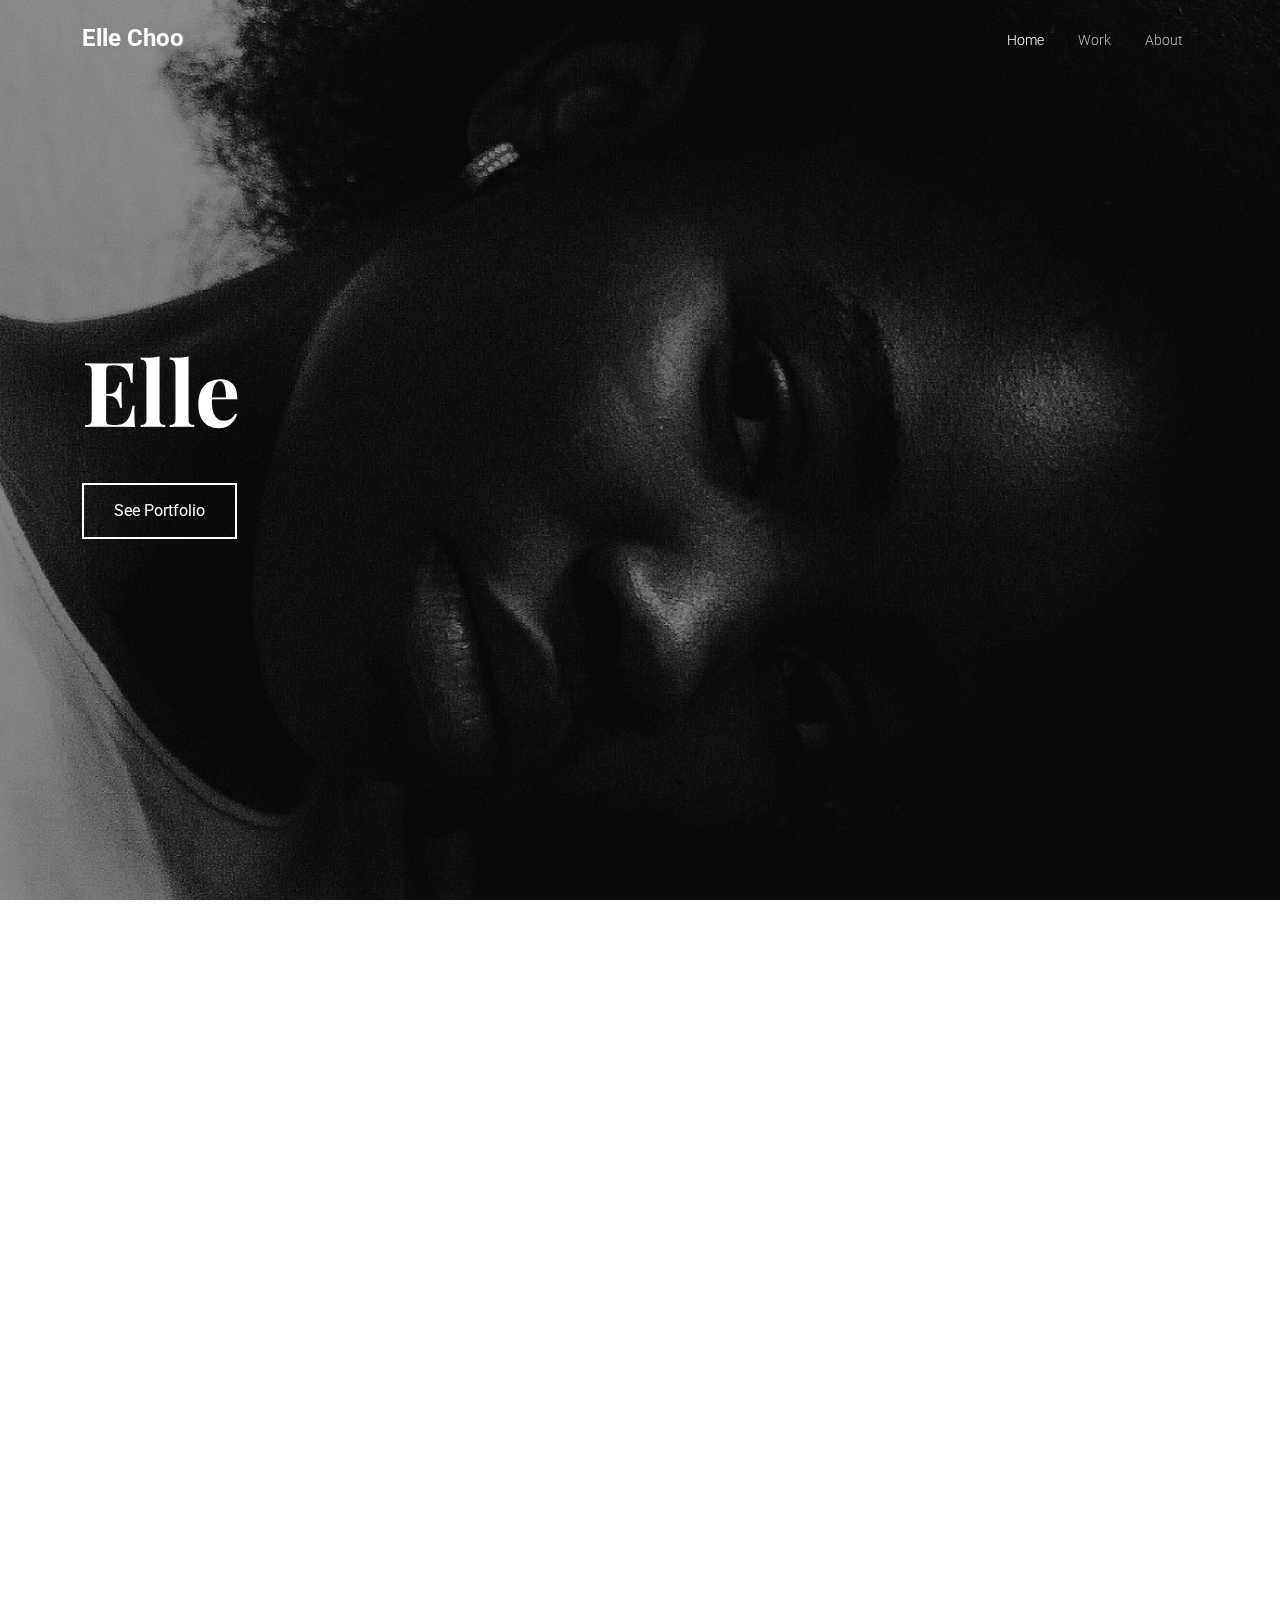
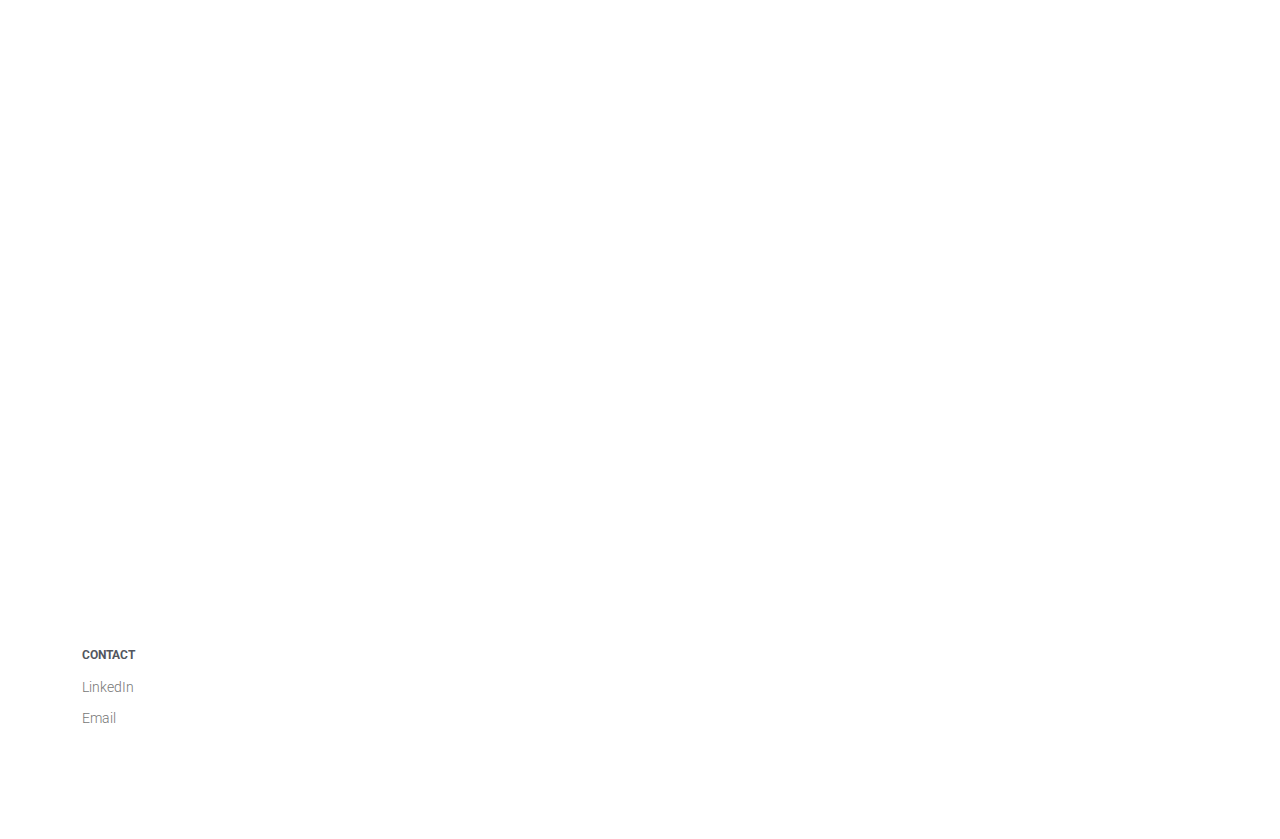
<file: elle-portfolio/index.html>
<!doctype html>
<html lang="en">
<head>
	<meta charset="utf-8">
	<meta name="viewport" content="width=device-width, initial-scale=1">
	
	<meta name="author" content="Untree.co">
	<link rel="shortcut icon" href="insert.png">

	<meta name="description" content="" />
	<meta name="keywords" content="bootstrap, bootstrap5" />

	<link rel="preconnect" href="https://fonts.gstatic.com">
	<link href="https://fonts.googleapis.com/css2?family=Playfair+Display:wght@400;700&family=Roboto:wght@300;400&display=swap" rel="stylesheet">


	<link rel="stylesheet" href="fonts/icomoon/style.css">
	<link rel="stylesheet" href="fonts/feather/style.css">

	<link rel="stylesheet" href="css/tiny-slider.css">
	<link rel="stylesheet" href="css/aos.css">
	<link rel="stylesheet" href="css/glightbox.min.css">
	<link rel="stylesheet" href="css/style.css">

	<title>Elle Choo</title>
</head>
<body>

	<div class="site-mobile-menu site-navbar-target">
		<div class="site-mobile-menu-header">
			<div class="site-mobile-menu-close">
				<span class="icofont-close js-menu-toggle"></span>
			</div>
		</div>
		<div class="site-mobile-menu-body"></div>
	</div>

	<nav class="site-nav">
		<div class="container">
			<div class="site-navigation">
				<a href="index.html" class="logo m-0">Elle Choo</a>

				<ul class="js-clone-nav d-none d-lg-inline-block text-start site-menu float-end">
					<li class="active"><a href="index.html">Home</a></li>
					<li><a href="portfolio.html">Work</a></li>
					<li><a href="about.html">About</a></li>
				</ul>

				<a href="#" class="burger ms-auto float-end site-menu-toggle mt-2 js-menu-toggle d-inline-block d-lg-none light" data-toggle="collapse" data-target="#main-navbar">
					<span></span>
				</a>
			</div>
		</div>
	</nav>


	<div class="hero v-h-full overlay">
		<div class="img-bg rellax">
			<img src="images/hero_1.jpg" alt="Image" class="img-fluid">
		</div>
		<div class="container">
			<div class="row align-items-center v-h-full">

				<div class="col-lg-10 col-xxl-6">
					<h1 class="heading-2 text-white mb-5" data-aos="fade-up">Elle</h1>
					<p data-aos="fade-up" class="d-flex" data-aos-delay="200"><a href="#" class="btn btn-primary-outline white me-4">See Portfolio</a></p>
				</div>

			</div>
		</div>

	</div>

	<div class="section">
		<div class="container">
			<div class="row justify-content-center mb-5">
				<div class="col-lg-6 text-center" data-aos="fade-up" data-aos-delay="100">
					<span class="subheading mb-2 d-inline-block">Awesome Portfolio</span>
					<h2 class="mb-4">Our Portfolio</h2>
				</div>
			</div>

			<div class="row">
				<div class="container-fluid">
					<div class="row">
						<div class="col-md-6 col-lg-4" data-aos="fade-up" data-aos-delay="200">
							<a href="images/img_v_1-min.jpg" class="media-1 glightbox">
								<img src="images/img_v_1-min.jpg" alt="Image" class="img-fluid">
								<div class="media-1-content">
									<h2>Bonzai Tree</h2>
									<span class="category">Web Application</span>
								</div>
							</a>
						</div>
						<div class="col-md-6 col-lg-4" data-aos="fade-up" data-aos-delay="300">
							<a href="images/img_v_2-min.jpg" class="media-1 glightbox">
								<img src="images/img_v_2-min.jpg" alt="Image" class="img-fluid">
								<div class="media-1-content">
									<h2>Simple Woman</h2>
									<span class="category">Branding</span>
								</div>
							</a>
						</div>
						<div class="col-md-6 col-lg-4" data-aos="fade-up" data-aos-delay="400">
							<a href="images/img_v_3-min.jpg" class="media-1 glightbox">
								<img src="images/img_v_3-min.jpg" alt="Image" class="img-fluid">
								<div class="media-1-content">
									<h2>Fruits</h2>
									<span class="category">Website</span>
								</div>
							</a>
						</div>

						<div class="col-md-6 col-lg-4" data-aos="fade-up" data-aos-delay="100">
							<a href="images/img_v_4-min.jpg" class="media-1 glightbox">
								<img src="images/img_v_4-min.jpg" alt="Image" class="img-fluid">
								<div class="media-1-content">
									<h2>Design Material</h2>
									<span class="category">Web Application</span>
								</div>
							</a>
						</div>
						<div class="col-md-6 col-lg-4" data-aos="fade-up" data-aos-delay="200">
							<a href="images/img_v_5-min.jpg" class="media-1 glightbox">
								<img src="images/img_v_5-min.jpg" alt="Image" class="img-fluid">
								<div class="media-1-content">
									<h2>Handy Food</h2>
									<span class="category">Branding</span>
								</div>
							</a>
						</div>
						<div class="col-md-6 col-lg-4" data-aos="fade-up" data-aos-delay="300">
							<a href="images/img_v_6-min.jpg" class="media-1 glightbox">
								<img src="images/img_v_6-min.jpg" alt="Image" class="img-fluid">
								<div class="media-1-content">
									<h2>Cat With Cup</h2>
									<span class="category">Website</span>
								</div>
							</a>
						</div>


					</div>
				</div>
			</div>
		</div>
	</div>

	<div class="site-footer">
		<div class="container">
			<div class="row">
				<div class="col-lg-4">
					<div class="widget">
						<h3>Contact</h3>
						<ul class="list-unstyled links">
							<li><a href="https://www.linkedin.com/in/elle-choo-a069ba279" target="_blank">LinkedIn</a></li>
							<li><a href="mailto:choom783@newschool.edu">Email</a></li>
						</ul>
					</div> <!-- /.widget -->
				</div> <!-- /.col-lg-4 -->
			</div> <!-- /.row -->
		</div> <!-- /.container -->
	</div> <!-- /.site-footer -->	


	<!-- Preloader -->
	<div id="overlayer"></div>
	<div class="loader">
		<div class="spinner-border" role="status">
			<span class="visually-hidden">Loading...</span>
		</div>
	</div>


	<script src="js/bootstrap.bundle.min.js"></script>
	<script src="js/tiny-slider.js"></script>
	<script src="js/aos.js"></script>
	<script src="js/navbar.js"></script>
	<script src="js/glightbox.min.js"></script>
	<script src="js/rellax.min.js"></script>
	<script src="js/custom.js"></script>
</body>
</html>
</file>
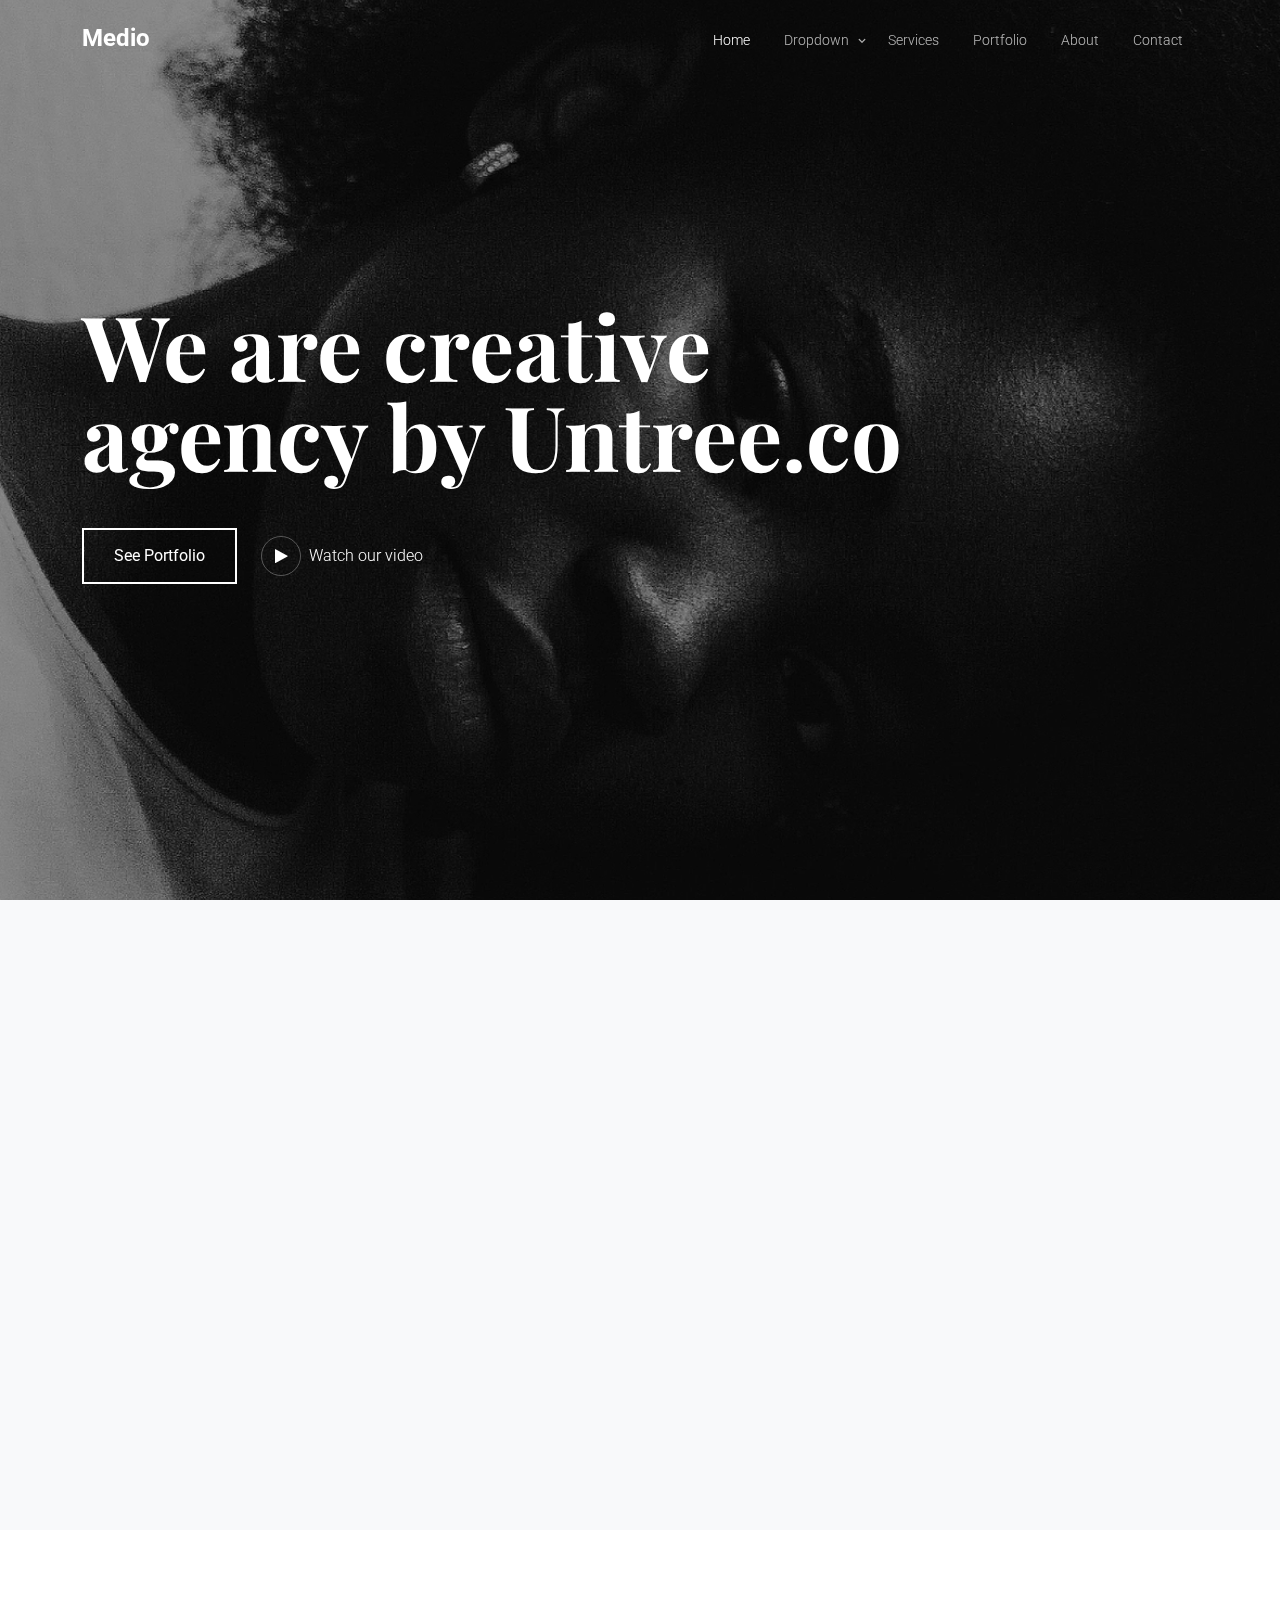
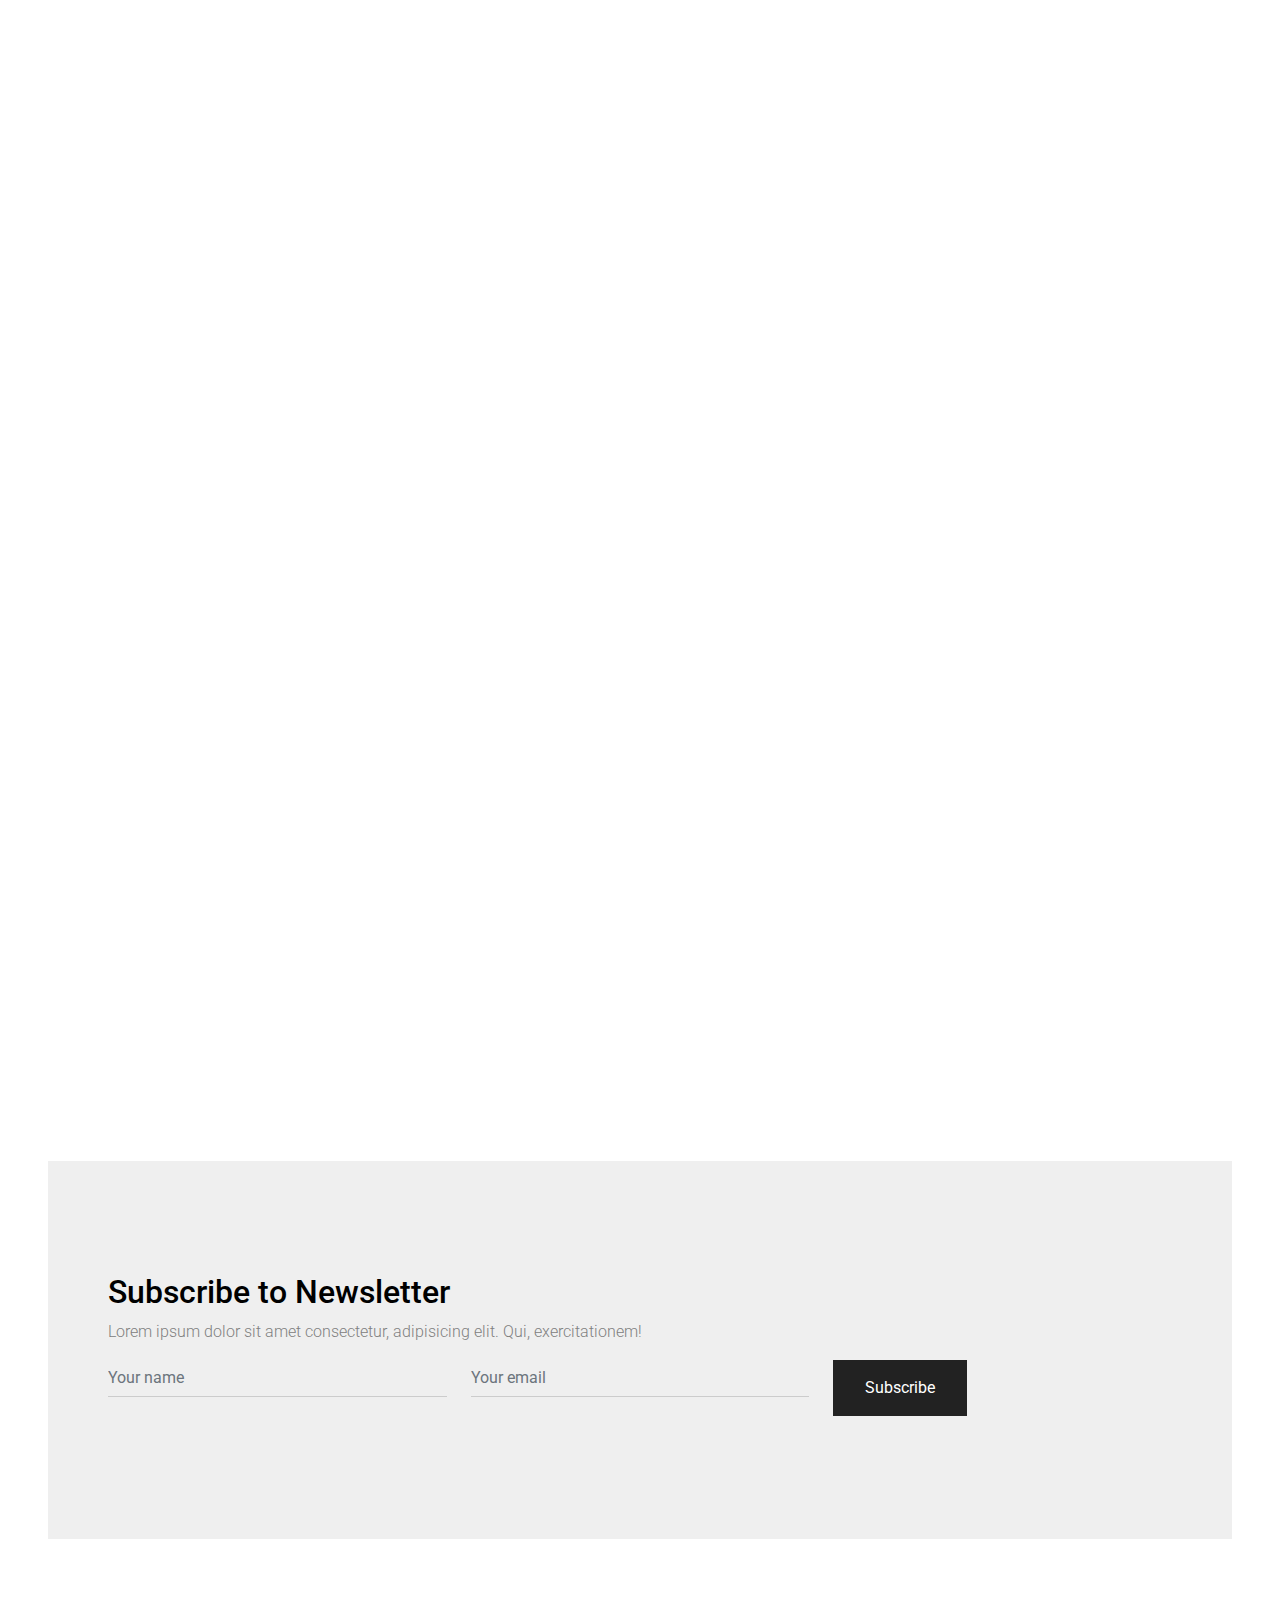
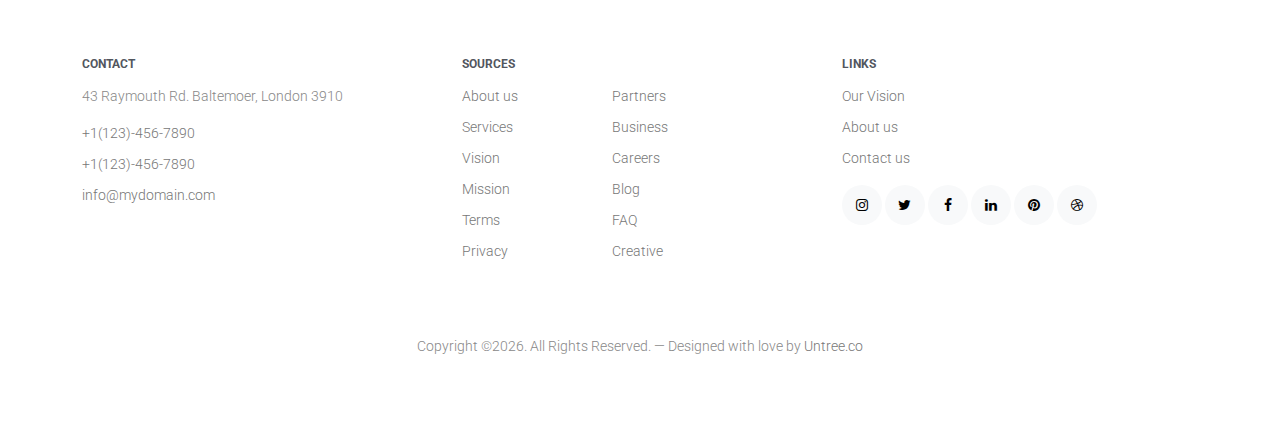
<file: untree.co-medio/index.html>
<!-- /*
* Template Name: Medio
* Template Author: Untree.co
* Tempalte URI: https://untree.co/
* License: https://creativecommons.org/licenses/by/3.0/
*/ -->
<!doctype html>
<html lang="en">
<head>
	<!-- Required meta tags -->
	<meta charset="utf-8">
	<meta name="viewport" content="width=device-width, initial-scale=1">
	
	<meta name="author" content="Untree.co">
	<link rel="shortcut icon" href="favicon.png">

	<meta name="description" content="" />
	<meta name="keywords" content="bootstrap, bootstrap5" />

	<link rel="preconnect" href="https://fonts.gstatic.com">
	<link href="https://fonts.googleapis.com/css2?family=Playfair+Display:wght@400;700&family=Roboto:wght@300;400&display=swap" rel="stylesheet">


	<link rel="stylesheet" href="fonts/icomoon/style.css">
	<link rel="stylesheet" href="fonts/feather/style.css">

	<link rel="stylesheet" href="css/tiny-slider.css">
	<link rel="stylesheet" href="css/aos.css">
	<link rel="stylesheet" href="css/glightbox.min.css">
	<link rel="stylesheet" href="css/style.css">

	<title>Medio &mdash; Free Bootstrap 5 Website Template by Untree.co</title>
</head>
<body>

	<div class="site-mobile-menu site-navbar-target">
		<div class="site-mobile-menu-header">
			<div class="site-mobile-menu-close">
				<span class="icofont-close js-menu-toggle"></span>
			</div>
		</div>
		<div class="site-mobile-menu-body"></div>
	</div>

	<nav class="site-nav">
		<div class="container">
			<div class="site-navigation">
				<a href="index.html" class="logo m-0">Medio</a>

				<ul class="js-clone-nav d-none d-lg-inline-block text-start site-menu float-end">
					<li class="active"><a href="index.html">Home</a></li>
					<li class="has-children">
						<a href="#">Dropdown</a>
						<ul class="dropdown">
							<li><a href="#">Menu One</a></li>
							<li class="has-children">
								<a href="#">Menu Two</a>
								<ul class="dropdown">
									<li><a href="#">Sub Menu One</a></li>
									<li><a href="#">Sub Menu Two</a></li>
									<li><a href="#">Sub Menu Three</a></li>
								</ul>
							</li>
							<li><a href="#">Menu Three</a></li>
						</ul>
					</li>
					<li><a href="services.html">Services</a></li>
					<li><a href="portfolio.html">Portfolio</a></li>
					<li><a href="about.html">About</a></li>
					<li><a href="contact.html">Contact</a></li>
				</ul>

				<a href="#" class="burger ms-auto float-end site-menu-toggle mt-2 js-menu-toggle d-inline-block d-lg-none light" data-toggle="collapse" data-target="#main-navbar">
					<span></span>
				</a>
			</div>
		</div>
	</nav>


	<div class="hero v-h-full overlay">
		<div class="img-bg rellax">
			<img src="images/hero_1.jpg" alt="Image" class="img-fluid">
		</div>
		<div class="container">
			<div class="row align-items-center v-h-full">

				<div class="col-lg-10 col-xxl-6">
					<h1 class="heading-2 text-white mb-5" data-aos="fade-up">We are creative agency by Untree.co</h1>
					<p data-aos="fade-up" class="d-flex" data-aos-delay="200"><a href="#" class="btn btn-primary-outline white me-4">See Portfolio</a> <a href="https://www.youtube.com/watch?v=mwtbEGNABWU" class="glightbox d-inline-flex align-items-center playvid"><span class="icon-play me-2"></span><span>Watch our video</span></a></p>
				</div>

			</div>
		</div>

	</div>


	<div class="section bg-light">
		<div class="container">
			<div class="row">
				<div class="col-lg-4 mb-4 mb-lg-0" data-aos="fade-up" data-aos-delay="0">
					<div class="service grayscale">
						<div class="service-img">
							<a href="#"><img src="images/img_1.jpg" alt="Image" class="img-fluid"></a>
						</div>
						<div class="service-inner">
							<span></span>
							<h3>Collaborate</h3>
							<p>Far far away, behind the word mountains, far from the countries Vokalia and Consonantia, there live the blind texts.</p>
							<p class="mb-0"><a href="#" class="more">Learn more</a></p>
						</div>

					</div>
				</div>
				<div class="col-lg-4 mb-4 mb-lg-0" data-aos="fade-up" data-aos-delay="100">
					<div class="service grayscale">
						<div class="service-img">
							<a href="#"><img src="images/img_2.jpg" alt="Image" class="img-fluid"></a>
						</div>
						<div class="service-inner">
							<span></span>
							<h3>Connect</h3>
							<p>Far far away, behind the word mountains, far from the countries Vokalia and Consonantia, there live the blind texts.</p>
							<p class="mb-0"><a href="#" class="more">Learn more</a></p>
						</div>

					</div>
				</div>
				<div class="col-lg-4 mb-4 mb-lg-0" data-aos="fade-up" data-aos-delay="200">
					<div class="service grayscale">
						<div class="service-img">
							<a href="#"><img src="images/img_3.jpg" alt="Image" class="img-fluid"></a>
						</div>
						<div class="service-inner">
							<span></span>
							<h3>Grow</h3>
							<p>Far far away, behind the word mountains, far from the countries Vokalia and Consonantia, there live the blind texts.</p>
							<p class="mb-0"><a href="#" class="more">Learn more</a></p>
						</div>

					</div>
				</div>
			</div>
		</div>
	</div>

	<div class="section">
		<div class="container">
			<div class="row justify-content-center mb-5">
				<div class="col-lg-6 text-center" data-aos="fade-up" data-aos-delay="100">
					<span class="subheading mb-2 d-inline-block">Awesome Portfolio</span>
					<h2 class="mb-4">Our Portfolio</h2>
				</div>
			</div>

			<div class="row">
				<div class="container-fluid">
					<div class="row">
						<div class="col-md-6 col-lg-4" data-aos="fade-up" data-aos-delay="200">
							<a href="images/img_v_1-min.jpg" class="media-1 glightbox">
								<img src="images/img_v_1-min.jpg" alt="Image" class="img-fluid">
								<div class="media-1-content">
									<h2>Bonzai Tree</h2>
									<span class="category">Web Application</span>
								</div>
							</a>
						</div>
						<div class="col-md-6 col-lg-4" data-aos="fade-up" data-aos-delay="300">
							<a href="images/img_v_2-min.jpg" class="media-1 glightbox">
								<img src="images/img_v_2-min.jpg" alt="Image" class="img-fluid">
								<div class="media-1-content">
									<h2>Simple Woman</h2>
									<span class="category">Branding</span>
								</div>
							</a>
						</div>
						<div class="col-md-6 col-lg-4" data-aos="fade-up" data-aos-delay="400">
							<a href="images/img_v_3-min.jpg" class="media-1 glightbox">
								<img src="images/img_v_3-min.jpg" alt="Image" class="img-fluid">
								<div class="media-1-content">
									<h2>Fruits</h2>
									<span class="category">Website</span>
								</div>
							</a>
						</div>

						<div class="col-md-6 col-lg-4" data-aos="fade-up" data-aos-delay="100">
							<a href="images/img_v_4-min.jpg" class="media-1 glightbox">
								<img src="images/img_v_4-min.jpg" alt="Image" class="img-fluid">
								<div class="media-1-content">
									<h2>Design Material</h2>
									<span class="category">Web Application</span>
								</div>
							</a>
						</div>
						<div class="col-md-6 col-lg-4" data-aos="fade-up" data-aos-delay="200">
							<a href="images/img_v_5-min.jpg" class="media-1 glightbox">
								<img src="images/img_v_5-min.jpg" alt="Image" class="img-fluid">
								<div class="media-1-content">
									<h2>Handy Food</h2>
									<span class="category">Branding</span>
								</div>
							</a>
						</div>
						<div class="col-md-6 col-lg-4" data-aos="fade-up" data-aos-delay="300">
							<a href="images/img_v_6-min.jpg" class="media-1 glightbox">
								<img src="images/img_v_6-min.jpg" alt="Image" class="img-fluid">
								<div class="media-1-content">
									<h2>Cat With Cup</h2>
									<span class="category">Website</span>
								</div>
							</a>
						</div>


					</div>
				</div>
			</div>
		</div>
	</div>

	<div class="section">
		<div class="container">
			<div class="row">
				<div class="col-lg-4 pe-lg-5" data-aos="fade-up">
					<span class="subheading d-inline-block mb-2">We love to design</span>
					<h2 class="mb-4">Create Outstanding Website</h2>
					<p class="mb-5">Far far away, behind the word mountains, far from the countries Vokalia and Consonantia, there live the blind texts.</p>
					<p><a href="#" class="btn btn-black">Get started</a></p>
				</div>
				<div class="col-lg-8">
					<div class="row">
						<div class="col-6 col-lg-6 mt-5" data-aos="fade-up" data-aos-delay="100">
							<img src="images/img_v_5-min.jpg" alt="Image" class="img-fluid rounded">
						</div>
						<div class="col-6 col-lg-6" data-aos="fade-up" data-aos-delay="200">
							<img src="images/img_v_6-min.jpg" alt="Image" class="img-fluid rounded">
						</div>
					</div>
				</div>
			</div>
		</div>
	</div>


	<div class="section bg-light">
		<div class="container">
			<div class="row mb-5">
				<div class="col-12 text-center" data-aos="fade-up">
					<span class="subheading d-inline-block mb-2">Our Services</span>
					<h2>What we can do for you?</h2>
				</div>
			</div>
			<div class="row align-items-stretch">
				<div class="col-md-6 col-lg-4 mb-4 mb-lg-5" data-aos="fade-up">
					<div class="unit-4 d-flex">
						<div class="unit-4-icon me-4"><span class="feather-briefcase"></span></div>
						<div>
							<h3>Web Design</h3>
							<p>Lorem ipsum dolor sit amet consectetur adipisicing elit. Perferendis quis molestiae vitae eligendi at.</p>
							<p><a href="#" class="more">Learn more</a></p>
						</div>
					</div>
				</div>
				<div class="col-md-6 col-lg-4 mb-4 mb-lg-5" data-aos="fade-up" data-aos-delay="100">
					<div class="unit-4 d-flex">
						<div class="unit-4-icon me-4"><span class="feather-command"></span></div>
						<div>
							<h3>Option</h3>
							<p>Lorem ipsum dolor sit amet consectetur adipisicing elit. Perferendis quis molestiae vitae eligendi at.</p>
							<p><a href="#" class="more">Learn more</a></p>
						</div>
					</div>
				</div>
				<div class="col-md-6 col-lg-4 mb-4 mb-lg-5" data-aos="fade-up" data-aos-delay="200">
					<div class="unit-4 d-flex">
						<div class="unit-4-icon me-4"><span class="feather-cpu"></span></div>
						<div>
							<h3>Settings</h3>
							<p>Lorem ipsum dolor sit amet consectetur adipisicing elit. Perferendis quis molestiae vitae eligendi at.</p>
							<p><a href="#" class="more">Learn more</a></p>
						</div>
					</div>
				</div>


				<div class="col-md-6 col-lg-4 mb-4 mb-lg-5" data-aos="fade-up" data-aos-delay="300">
					<div class="unit-4 d-flex">
						<div class="unit-4-icon me-4"><span class="feather-home"></span></div>
						<div>
							<h3>Settings</h3>
							<p>Lorem ipsum dolor sit amet consectetur adipisicing elit. Perferendis quis molestiae vitae eligendi at.</p>
							<p><a href="#" class="more">Learn more</a></p>
						</div>
					</div>
				</div>
				<div class="col-md-6 col-lg-4 mb-4 mb-lg-5" data-aos="fade-up" data-aos-delay="400">
					<div class="unit-4 d-flex">
						<div class="unit-4-icon me-4"><span class="feather-feather"></span></div>
						<div>
							<h3>Writing</h3>
							<p>Lorem ipsum dolor sit amet consectetur adipisicing elit. Perferendis quis molestiae vitae eligendi at.</p>
							<p><a href="#" class="more">Learn more</a></p>
						</div>
					</div>
				</div>
				<div class="col-md-6 col-lg-4 mb-4 mb-lg-5" data-aos="fade-up" data-aos-delay="500">
					<div class="unit-4 d-flex">
						<div class="unit-4-icon me-4"><span class="feather-file-text"></span></div>
						<div>
							<h3>Mobile Apps</h3>
							<p>Lorem ipsum dolor sit amet consectetur adipisicing elit. Perferendis quis molestiae vitae eligendi at.</p>
							<p><a href="#" class="more">Learn more</a></p>
						</div>
					</div>
				</div>

			</div>
		</div>
	</div>

	<div class="section">
		<div class="container">
			<div class="row mb-5">
				<div class="col-md-6" data-aos="fade-up">
					<span class="subheading mb-2 d-inline-block">Testimonials</span>
					<h2>What's Our Client Think...</h2>
				</div>
			</div>

			<div class="testimonial-wrap" data-aos="fade-up"  data-aos-delay="100">
				<div id="testimonial">
					<div class="item">
						<div class="testmonial">
							<span class="quote">&rdquo;</span>
							<blockquote>
								<p>Lorem ipsum dolor sit amet, consectetur adipisicing elit. Eum consequuntur, iure quidem officiis adipisci, error odit omnis consequatur doloremque nobis. Quam vitae omnis perferendis excepturi?</p>
							</blockquote>
							<div class="d-flex author align-items-center">
								<div class="pic">
									<img src="images/person_1.jpg" alt="Image" class="img-fluid">
								</div>
								<div class="author-name">
									<h2>Jon Smith</h2>
									<span>CEO, Co-Founder XYZ Inc.</span>
								</div>
							</div>
						</div>
					</div>

					<div class="item">
						<div class="testmonial">
							<span class="quote">&rdquo;</span>
							<blockquote>
								<p>Lorem ipsum dolor sit amet, consectetur adipisicing elit. Eum consequuntur, iure quidem officiis adipisci, error odit omnis consequatur doloremque nobis. Quam vitae omnis perferendis excepturi?</p>
							</blockquote>
							<div class="d-flex author align-items-center">
								<div class="pic">
									<img src="images/person_2.jpg" alt="Image" class="img-fluid">
								</div>
								<div class="author-name">
									<h2>Jon Smith</h2>
									<span>CEO, Co-Founder XYZ Inc.</span>
								</div>
							</div>
						</div>
					</div>

				</div>
			</div>
		</div>
	</div>


	<div class="section mb-5">
		<div class="container">
			<div class="row mb-5">
				<div class="col-lg-7" data-aos="fade-up">
					<span class="subheading mb-2 d-inline-block">Other Interests</span>
					<h2>You May Also be Interested</h2>
				</div>
			</div>
			<div class="row">
				<div class="col-md-6 col-lg-4 mb-4" data-aos="fade-up" data-aos-delay="100">
					<a href="#"><img src="images/img_v_3-min.jpg" alt="Image" class="img-fluid rounded mb-4"></a>
					<h3 class="h4 mb-3"><a href="#">Digital Advertising</a></h3>
					<p>Lorem ipsum dolor sit amet, consectetur adipisicing elit. Eum consequuntur, iure quidem officiis adipisci</p>
					<p class="mb-0"><a href="#" class="more">Find out more</a></p>
				</div>
				<div class="col-md-6 col-lg-4 mb-4" data-aos="fade-up" data-aos-delay="200">
					<a href="#"><img src="images/img_v_4-min.jpg" alt="Image" class="img-fluid rounded mb-4"></a>
					<h3 class="h4 mb-3"><a href="#">Content Creation</a></h3>
					<p>Lorem ipsum dolor sit amet, consectetur adipisicing elit. Eum consequuntur, iure quidem officiis adipisci</p>
					<p class="mb-0"><a href="#" class="more">Find out more</a></p>
				</div>
				<div class="col-md-6 col-lg-4 mb-4" data-aos="fade-up" data-aos-delay="300">
					<a href="#"><img src="images/img_v_6-min.jpg" alt="Image" class="img-fluid rounded mb-4"></a>
					<h3 class="h4 mb-3"><a href="#">Time and Project Mgt.</a></h3>
					<p>Lorem ipsum dolor sit amet, consectetur adipisicing elit. Eum consequuntur, iure quidem officiis adipisci</p>
					<p class="mb-0"><a href="#" class="more">Find out more</a></p>
				</div>
			</div>
		</div>
	</div>


	<div class="section section-contact m-md-5 px-md-5">
		<div class="container">
			<h2>Subscribe to Newsletter</h2>
			<p>Lorem ipsum dolor sit amet consectetur, adipisicing elit. Qui, exercitationem!</p>

			<form action="" class="form-contact">
				<div class="row">
					<div class="col-sm-4 col-md-4 col-lg-4">
						<div class="form-group">
							<input type="text" class="form-control" placeholder="Your name">
						</div>	
					</div>
					<div class="col-sm-4 col-md-4 col-lg-4">
						<div class="form-group">
							<input type="email" class="form-control" placeholder="Your email">
						</div>
					</div>

					<div class="col-sm-4 col-md-4 col-lg-4">
						<input type="submit" class="btn btn-black btn-block" value="Subscribe">
					</div>

				</div>
			</form>
		</div>	
	</div>


	<div class="site-footer">
		<div class="container">
			<div class="row">
				<div class="col-lg-4">
					<div class="widget">
						<h3>Contact</h3>
						<address>43 Raymouth Rd. Baltemoer, London 3910</address>
						<ul class="list-unstyled links">
							<li><a href="tel://11234567890">+1(123)-456-7890</a></li>
							<li><a href="tel://11234567890">+1(123)-456-7890</a></li>
							<li><a href="mailto:info@mydomain.com">info@mydomain.com</a></li>
						</ul>
					</div> <!-- /.widget -->
				</div> <!-- /.col-lg-4 -->
				<div class="col-lg-4">
					<div class="widget">
						<h3>Sources</h3>
						<ul class="list-unstyled float-start links">
							<li><a href="#">About us</a></li>
							<li><a href="#">Services</a></li>
							<li><a href="#">Vision</a></li>
							<li><a href="#">Mission</a></li>
							<li><a href="#">Terms</a></li>
							<li><a href="#">Privacy</a></li>
						</ul>
						<ul class="list-unstyled float-start links">
							<li><a href="#">Partners</a></li>
							<li><a href="#">Business</a></li>
							<li><a href="#">Careers</a></li>
							<li><a href="#">Blog</a></li>
							<li><a href="#">FAQ</a></li>
							<li><a href="#">Creative</a></li>
						</ul>
					</div> <!-- /.widget -->
				</div> <!-- /.col-lg-4 -->
				<div class="col-lg-4">
					<div class="widget">
						<h3>Links</h3>
						<ul class="list-unstyled links">
							<li><a href="#">Our Vision</a></li>
							<li><a href="#">About us</a></li>
							<li><a href="#">Contact us</a></li>
						</ul>

						<ul class="list-unstyled social">
							<li><a href="#"><span class="icon-instagram"></span></a></li>
							<li><a href="#"><span class="icon-twitter"></span></a></li>
							<li><a href="#"><span class="icon-facebook"></span></a></li>
							<li><a href="#"><span class="icon-linkedin"></span></a></li>
							<li><a href="#"><span class="icon-pinterest"></span></a></li>
							<li><a href="#"><span class="icon-dribbble"></span></a></li>
						</ul>
					</div> <!-- /.widget -->
				</div> <!-- /.col-lg-4 -->
			</div> <!-- /.row -->

			<div class="row mt-5">
				<div class="col-12 text-center">
					<p class="mb-0">Copyright &copy;<script>document.write(new Date().getFullYear());</script>. All Rights Reserved. &mdash; Designed with love by <a href="https://untree.co">Untree.co</a> <!-- License information: https://untree.co/license/ -->
					</p>
				</div>
			</div>
		</div> <!-- /.container -->
	</div> <!-- /.site-footer -->


	<!-- Preloader -->
	<div id="overlayer"></div>
	<div class="loader">
		<div class="spinner-border" role="status">
			<span class="visually-hidden">Loading...</span>
		</div>
	</div>


	<script src="js/bootstrap.bundle.min.js"></script>
	<script src="js/tiny-slider.js"></script>
	<script src="js/aos.js"></script>
	<script src="js/navbar.js"></script>
	<script src="js/glightbox.min.js"></script>
	<script src="js/rellax.min.js"></script>
	<script src="js/custom.js"></script>
</body>
</html>
</file>
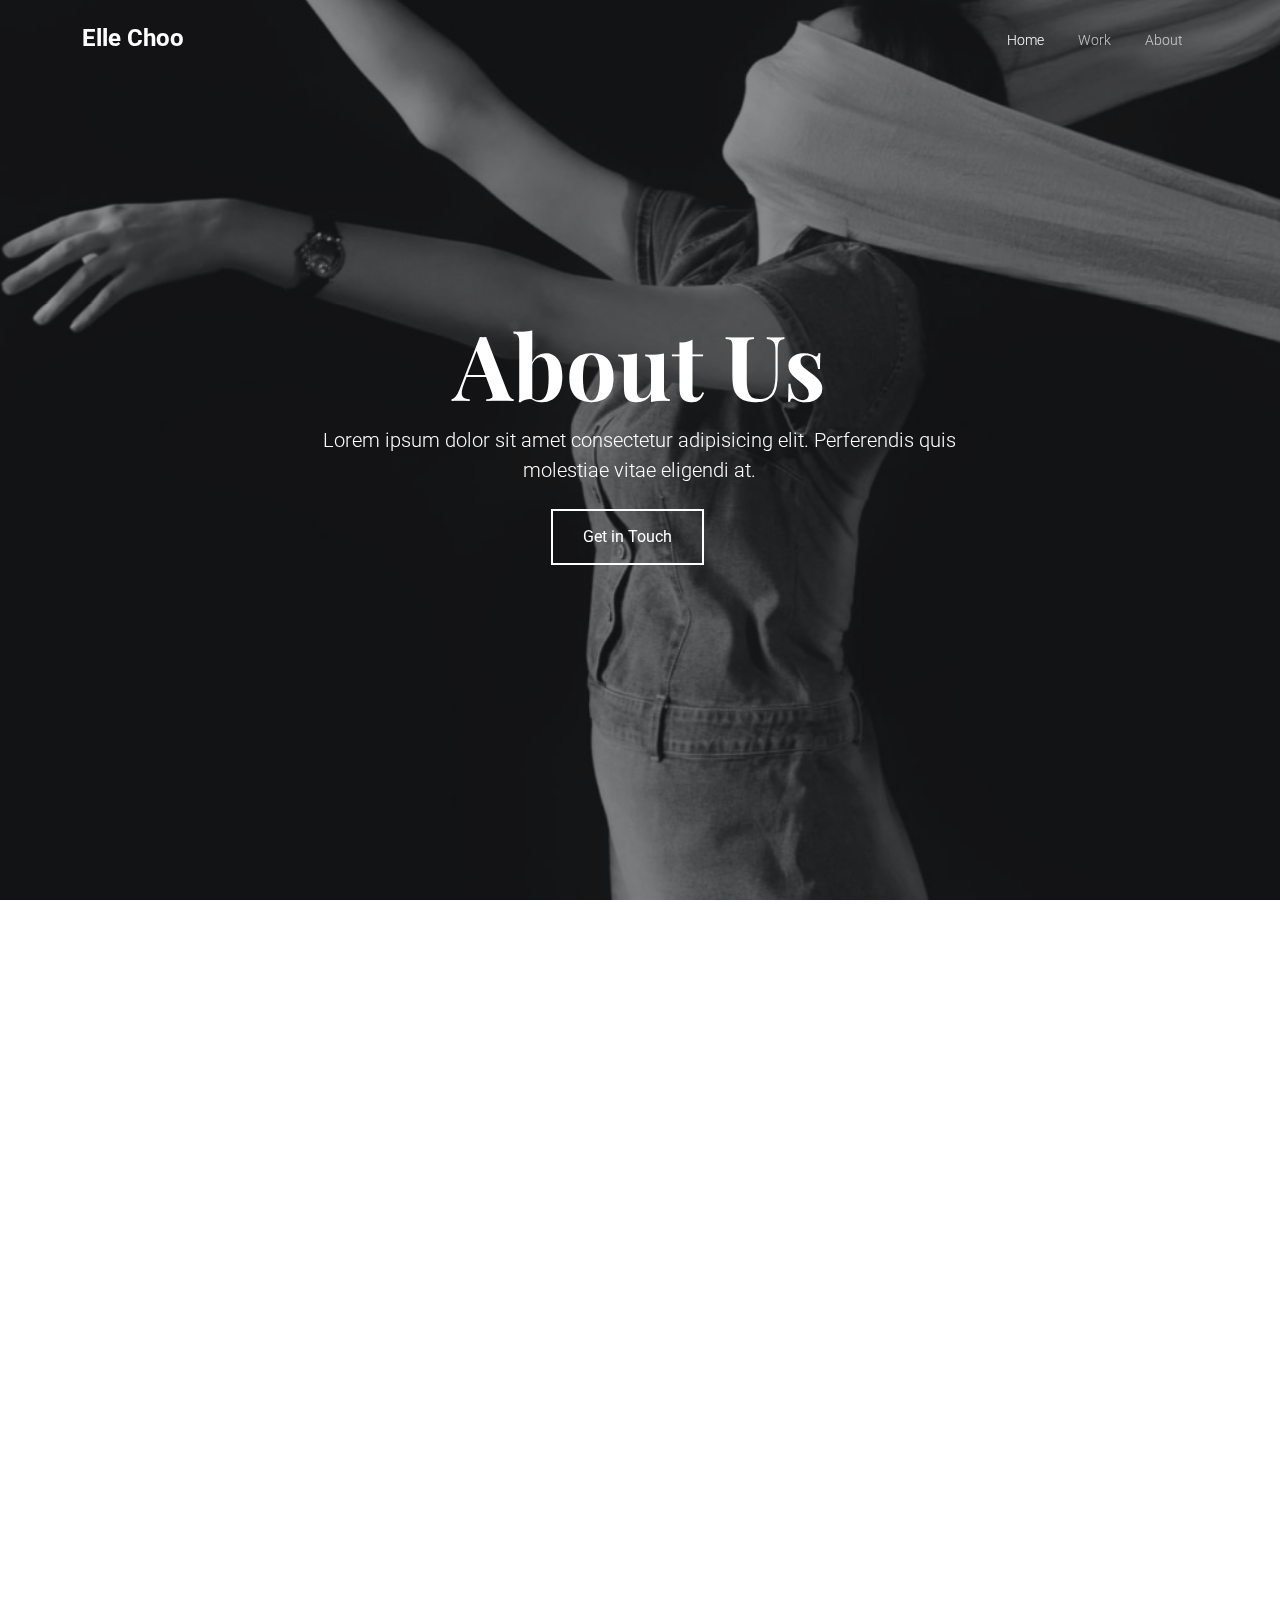
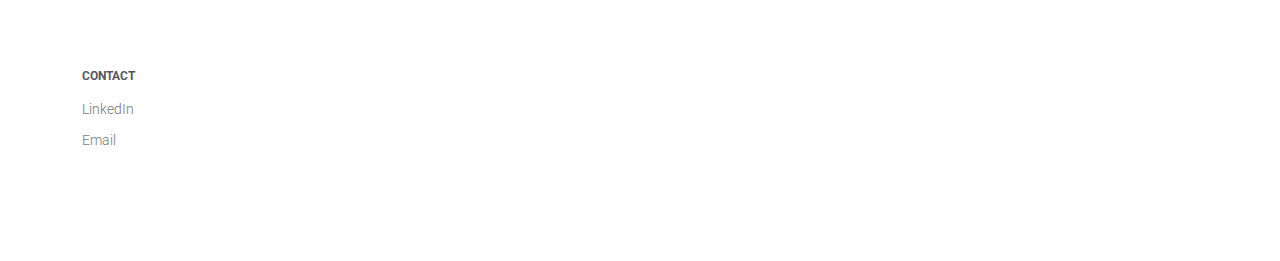
<file: about.html>
<!doctype html>
<html lang="en">
<head>
	<!-- Required meta tags -->
	<meta charset="utf-8">
	<meta name="viewport" content="width=device-width, initial-scale=1">
	
	<meta name="author" content="Untree.co">
	<link rel="shortcut icon" href="insert.png">

	<meta name="description" content="" />
	<meta name="keywords" content="bootstrap, bootstrap5" />

	<link rel="preconnect" href="https://fonts.gstatic.com">
	<link href="https://fonts.googleapis.com/css2?family=Playfair+Display:wght@400;700&family=Roboto:wght@300;400&display=swap" rel="stylesheet">


	<link rel="stylesheet" href="fonts/icomoon/style.css">
	<link rel="stylesheet" href="fonts/feather/style.css">

	<link rel="stylesheet" href="css/tiny-slider.css">
	<link rel="stylesheet" href="css/aos.css">
	<link rel="stylesheet" href="css/glightbox.min.css">
	<link rel="stylesheet" href="css/style.css">

	<title>Elle Choo</title>
</head>
<body>

	<div class="site-mobile-menu site-navbar-target">
		<div class="site-mobile-menu-header">
			<div class="site-mobile-menu-close">
				<span class="icofont-close js-menu-toggle"></span>
			</div>
		</div>
		<div class="site-mobile-menu-body"></div>
	</div>

	<nav class="site-nav">
		<div class="container">
			<div class="site-navigation">
				<a href="index.html" class="logo m-0">Elle Choo</a>

				<ul class="js-clone-nav d-none d-lg-inline-block text-start site-menu float-end">
					<li class="active"><a href="index.html">Home</a></li>
					<li><a href="portfolio.html">Work</a></li>
					<li><a href="about.html">About</a></li>
				</ul>

				<a href="#" class="burger ms-auto float-end site-menu-toggle mt-2 js-menu-toggle d-inline-block d-lg-none light" data-toggle="collapse" data-target="#main-navbar">
					<span></span>
				</a>
			</div>
		</div>
	</nav>


	<div class="hero v-h-full overlay">
		<div class="img-bg rellax">
			<img src="images/hero-2-min.jpg" alt="Image" class="img-fluid">
		</div>
		<div class="container">
			<div class="row align-items-center v-h-full">

				<div class="col-lg-7 col-xxl-6 mx-auto text-center">
					<h1 class="heading-2 text-white mb-3" data-aos="fade-up">About Us</h1>
					<p data-aos="fade-up" data-aos-delay="200" class="text-white lead mb-4">Lorem ipsum dolor sit amet consectetur adipisicing elit. Perferendis quis molestiae vitae eligendi at.</p>
					<p data-aos="fade-up" data-aos-delay="300"><a href="#" class="btn btn-primary-outline white me-4">Get in Touch</a></p>
				</div>

			</div>
		</div>

	</div>




	<div class="section">
		<div class="container">
			<div class="row">
				<div class="col-lg-4 pe-lg-5" data-aos="fade-up">
					<span class="subheading d-inline-block mb-2">We love to design</span>
					<h2 class="mb-4">Far far away, behind the word mountains</h2>
					<p class="mb-5">Far far away, behind the word mountains, far from the countries Vokalia and Consonantia, there live the blind texts.</p>
					<p><a href="#" class="btn btn-black">Get started</a></p>
				</div>
				<div class="col-lg-8">
					<div class="row">
						<div class="col-6 col-lg-6 mt-5" data-aos="fade-up" data-aos-delay="100">
							<img src="images/img_v_5-min.jpg" alt="Image" class="img-fluid rounded">
						</div>
						<div class="col-6 col-lg-6" data-aos="fade-up" data-aos-delay="200">
							<img src="images/img_v_6-min.jpg" alt="Image" class="img-fluid rounded">
						</div>
					</div>
				</div>
			</div>
		</div>
	</div>

	<div class="site-footer">
		<div class="container">
			<div class="row">
				<div class="col-lg-4">
					<div class="widget">
						<h3>Contact</h3>
						<ul class="list-unstyled links">
							<li><a href="https://www.linkedin.com/in/elle-choo-a069ba279" target="_blank">LinkedIn</a></li>
							<li><a href="mailto:choom783@newschool.edu">Email</a></li>
						</ul>
					</div> <!-- /.widget -->
				</div> <!-- /.col-lg-4 -->
			</div> <!-- /.row -->
		</div> <!-- /.container -->
	</div> <!-- /.site-footer -->	


	<!-- Preloader -->
	<div id="overlayer"></div>
	<div class="loader">
		<div class="spinner-border" role="status">
			<span class="visually-hidden">Loading...</span>
		</div>
	</div>


	<script src="js/bootstrap.bundle.min.js"></script>
	<script src="js/tiny-slider.js"></script>
	<script src="js/aos.js"></script>
	<script src="js/navbar.js"></script>
	<script src="js/glightbox.min.js"></script>
	<script src="js/rellax.min.js"></script>
	<script src="js/custom.js"></script>
</body>
</html>
</file>
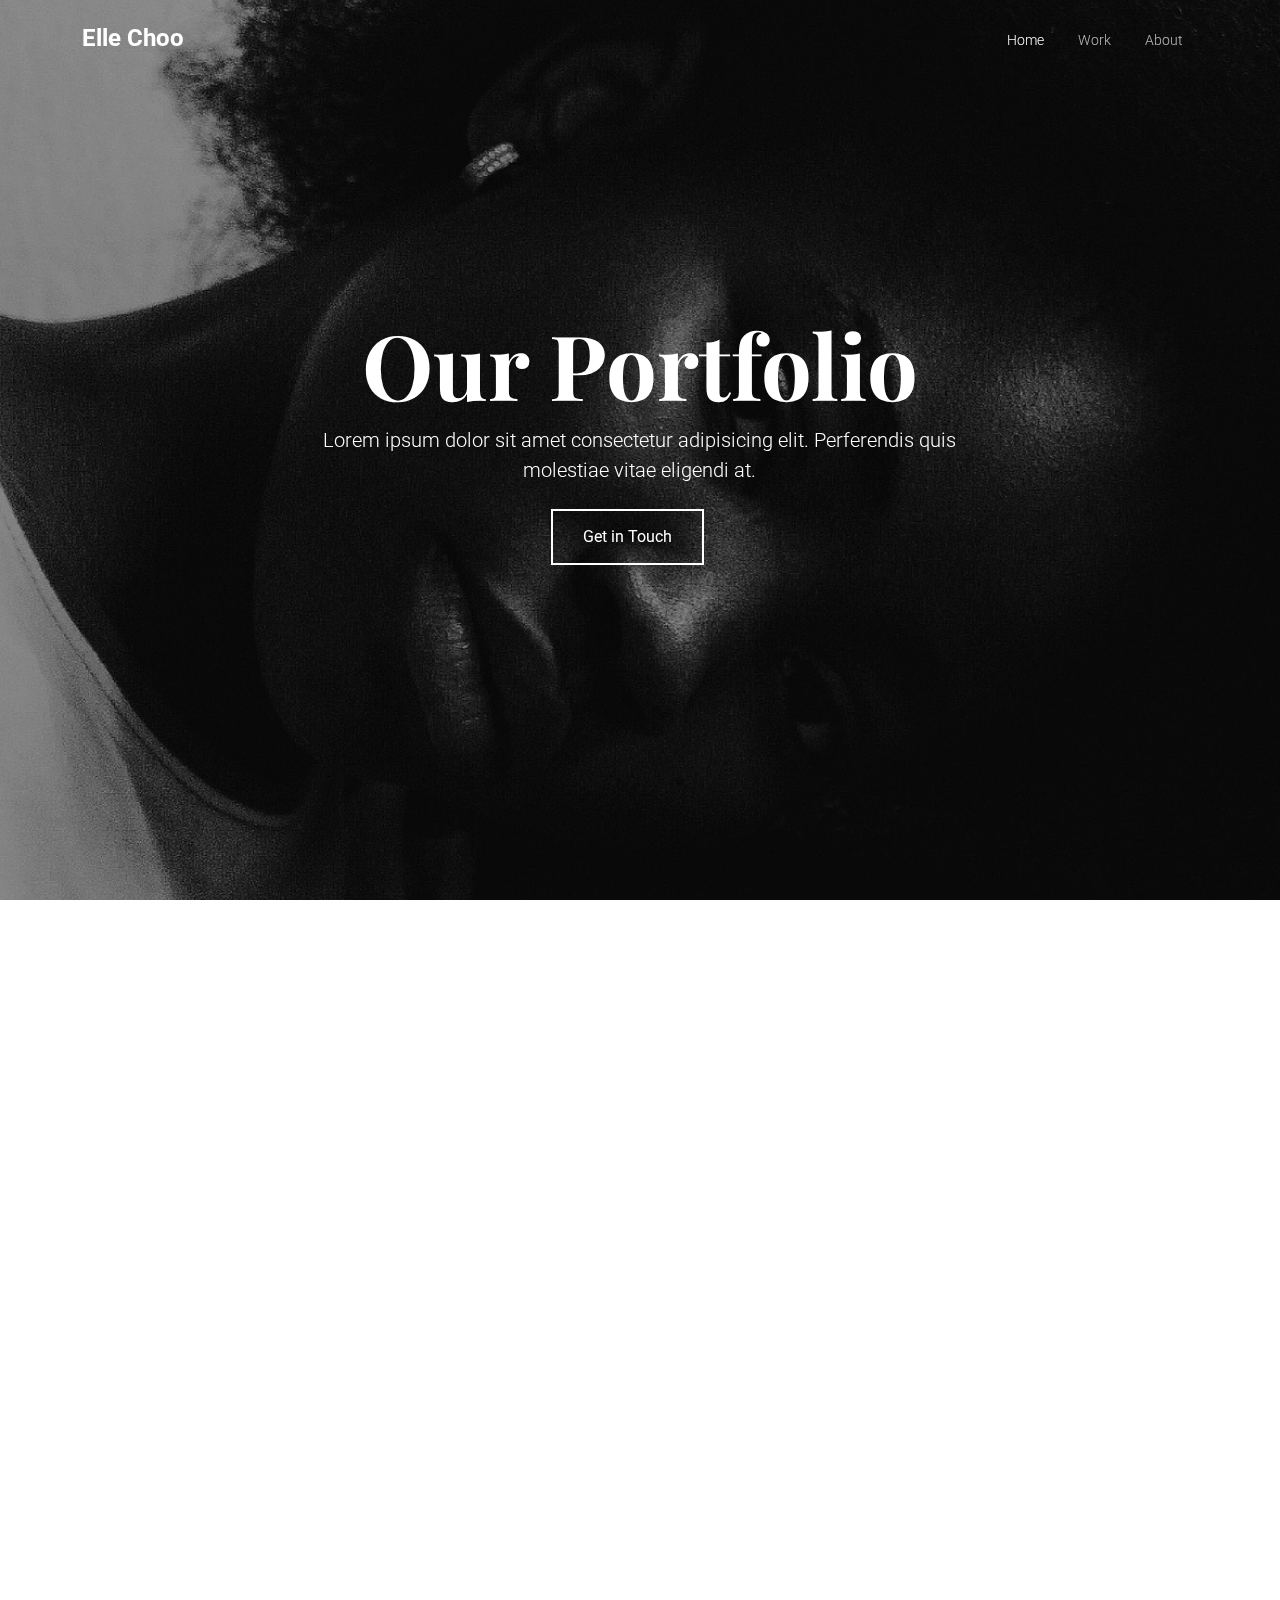
<file: portfolio.html>
<!doctype html>
<html lang="en">
<head>
	<!-- Required meta tags -->
	<meta charset="utf-8">
	<meta name="viewport" content="width=device-width, initial-scale=1">
	
	<meta name="author" content="Untree.co">
	<link rel="shortcut icon" href="insert.png">

	<meta name="description" content="" />
	<meta name="keywords" content="bootstrap, bootstrap5" />
	
	<link rel="preconnect" href="https://fonts.gstatic.com">
	<link href="https://fonts.googleapis.com/css2?family=Playfair+Display:wght@400;700&family=Roboto:wght@300;400&display=swap" rel="stylesheet">


	<link rel="stylesheet" href="fonts/icomoon/style.css">
	<link rel="stylesheet" href="fonts/feather/style.css">

	<link rel="stylesheet" href="css/tiny-slider.css">
	<link rel="stylesheet" href="css/aos.css">
	<link rel="stylesheet" href="css/glightbox.min.css">
	<link rel="stylesheet" href="css/style.css">

	<title>Elle Choo</title>
</head>
<body>

	<div class="site-mobile-menu site-navbar-target">
		<div class="site-mobile-menu-header">
			<div class="site-mobile-menu-close">
				<span class="icofont-close js-menu-toggle"></span>
			</div>
		</div>
		<div class="site-mobile-menu-body"></div>
	</div>

	<nav class="site-nav">
		<div class="container">
			<div class="site-navigation">
				<a href="index.html" class="logo m-0">Elle Choo</a>

				<ul class="js-clone-nav d-none d-lg-inline-block text-start site-menu float-end">
					<li class="active"><a href="index.html">Home</a></li>
					<li><a href="portfolio.html">Work</a></li>
					<li><a href="about.html">About</a></li>
				</ul>

				<a href="#" class="burger ms-auto float-end site-menu-toggle mt-2 js-menu-toggle d-inline-block d-lg-none light" data-toggle="collapse" data-target="#main-navbar">
					<span></span>
				</a>
			</div>
		</div>
	</nav>


	<div class="hero v-h-full overlay">
		<div class="img-bg rellax">
			<img src="images/hero_1.jpg" alt="Image" class="img-fluid">
		</div>
		<div class="container">
			<div class="row align-items-center v-h-full">

				<div class="col-lg-7 col-xxl-6 mx-auto text-center">
					<h1 class="heading-2 text-white mb-3" data-aos="fade-up">Our Portfolio</h1>
					<p data-aos="fade-up" data-aos-delay="200" class="text-white lead mb-4">Lorem ipsum dolor sit amet consectetur adipisicing elit. Perferendis quis molestiae vitae eligendi at.</p>
					<p data-aos="fade-up" data-aos-delay="300"><a href="#" class="btn btn-primary-outline white me-4">Get in Touch</a></p>
				</div>

			</div>
		</div>

	</div>



	<div class="section">
		<div class="container">

			<div class="row">
				<div class="container-fluid">
					<div class="row">
						<div class="col-md-6 col-lg-4" data-aos="fade-up" data-aos-delay="200">
							<a href="images/img_v_1-min.jpg" class="media-1 glightbox">
								<img src="images/img_v_1-min.jpg" alt="Image" class="img-fluid">
								<div class="media-1-content">
									<h2>Bonzai Tree</h2>
									<span class="category">Web Application</span>
								</div>
							</a>
						</div>
						<div class="col-md-6 col-lg-4" data-aos="fade-up" data-aos-delay="300">
							<a href="images/img_v_2-min.jpg" class="media-1 glightbox">
								<img src="images/img_v_2-min.jpg" alt="Image" class="img-fluid">
								<div class="media-1-content">
									<h2>Simple Woman</h2>
									<span class="category">Branding</span>
								</div>
							</a>
						</div>
						<div class="col-md-6 col-lg-4" data-aos="fade-up" data-aos-delay="400">
							<a href="images/img_v_3-min.jpg" class="media-1 glightbox">
								<img src="images/img_v_3-min.jpg" alt="Image" class="img-fluid">
								<div class="media-1-content">
									<h2>Fruits</h2>
									<span class="category">Website</span>
								</div>
							</a>
						</div>

						<div class="col-md-6 col-lg-4" data-aos="fade-up" data-aos-delay="100">
							<a href="images/img_v_4-min.jpg" class="media-1 glightbox">
								<img src="images/img_v_4-min.jpg" alt="Image" class="img-fluid">
								<div class="media-1-content">
									<h2>Design Material</h2>
									<span class="category">Web Application</span>
								</div>
							</a>
						</div>
						<div class="col-md-6 col-lg-4" data-aos="fade-up" data-aos-delay="200">
							<a href="images/img_v_5-min.jpg" class="media-1 glightbox">
								<img src="images/img_v_5-min.jpg" alt="Image" class="img-fluid">
								<div class="media-1-content">
									<h2>Handy Food</h2>
									<span class="category">Branding</span>
								</div>
							</a>
						</div>
						<div class="col-md-6 col-lg-4" data-aos="fade-up" data-aos-delay="300">
							<a href="images/img_v_6-min.jpg" class="media-1 glightbox">
								<img src="images/img_v_6-min.jpg" alt="Image" class="img-fluid">
								<div class="media-1-content">
									<h2>Cat With Cup</h2>
									<span class="category">Website</span>
								</div>
							</a>
						</div>


						<div class="col-md-6 col-lg-4" data-aos="fade-up" data-aos-delay="100">
							<a href="images/img_v_7-min.jpg" class="media-1 glightbox">
								<img src="images/img_v_7-min.jpg" alt="Image" class="img-fluid">
								<div class="media-1-content">
									<h2>Design Material</h2>
									<span class="category">Web Application</span>
								</div>
							</a>
						</div>
						<div class="col-md-6 col-lg-4" data-aos="fade-up" data-aos-delay="200">
							<a href="images/img_v_8-min.jpg" class="media-1 glightbox">
								<img src="images/img_v_8-min.jpg" alt="Image" class="img-fluid">
								<div class="media-1-content">
									<h2>Handy Food</h2>
									<span class="category">Branding</span>
								</div>
							</a>
						</div>
						<div class="col-md-6 col-lg-4" data-aos="fade-up" data-aos-delay="300">
							<a href="images/img_v_6-min.jpg" class="media-1 glightbox">
								<img src="images/img_v_6-min.jpg" alt="Image" class="img-fluid">
								<div class="media-1-content">
									<h2>Cat With Cup</h2>
									<span class="category">Website</span>
								</div>
							</a>
						</div>
					</div>
				</div>
			</div>
		</div>
	</div>

	<div class="site-footer">
		<div class="container">
			<div class="row">
				<div class="col-lg-4">
					<div class="widget">
						<h3>Contact</h3>
						<ul class="list-unstyled links">
							<li><a href="https://www.linkedin.com/in/elle-choo-a069ba279" target="_blank">LinkedIn</a></li>
							<li><a href="mailto:choom783@newschool.edu">Email</a></li>
						</ul>
					</div> <!-- /.widget -->
				</div> <!-- /.col-lg-4 -->
			</div> <!-- /.row -->
		</div> <!-- /.container -->
	</div> <!-- /.site-footer -->	

	<!-- Preloader -->
	<div id="overlayer"></div>
	<div class="loader">
		<div class="spinner-border" role="status">
			<span class="visually-hidden">Loading...</span>
		</div>
	</div>


	<script src="js/bootstrap.bundle.min.js"></script>
	<script src="js/tiny-slider.js"></script>
	<script src="js/aos.js"></script>
	<script src="js/navbar.js"></script>
	<script src="js/glightbox.min.js"></script>
	<script src="js/rellax.min.js"></script>
	<script src="js/custom.js"></script>
</body>
</html>
</file>
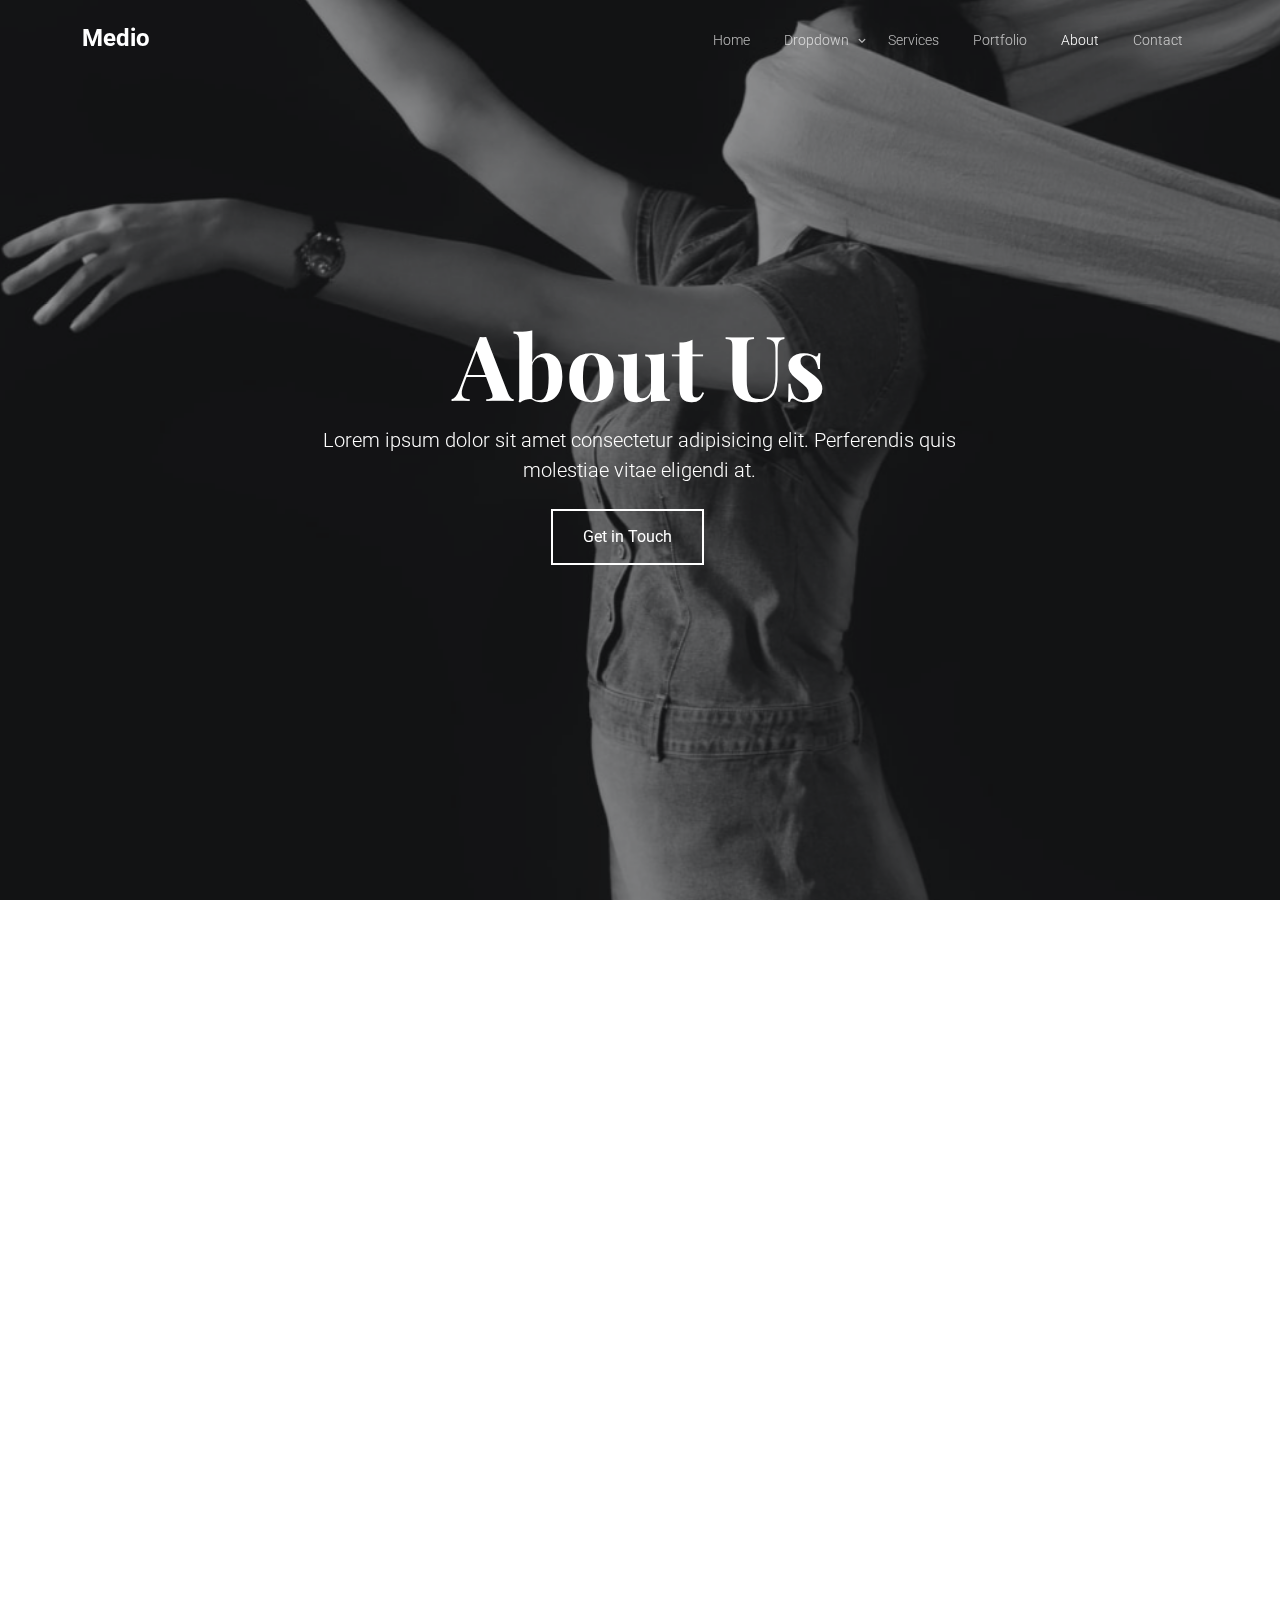
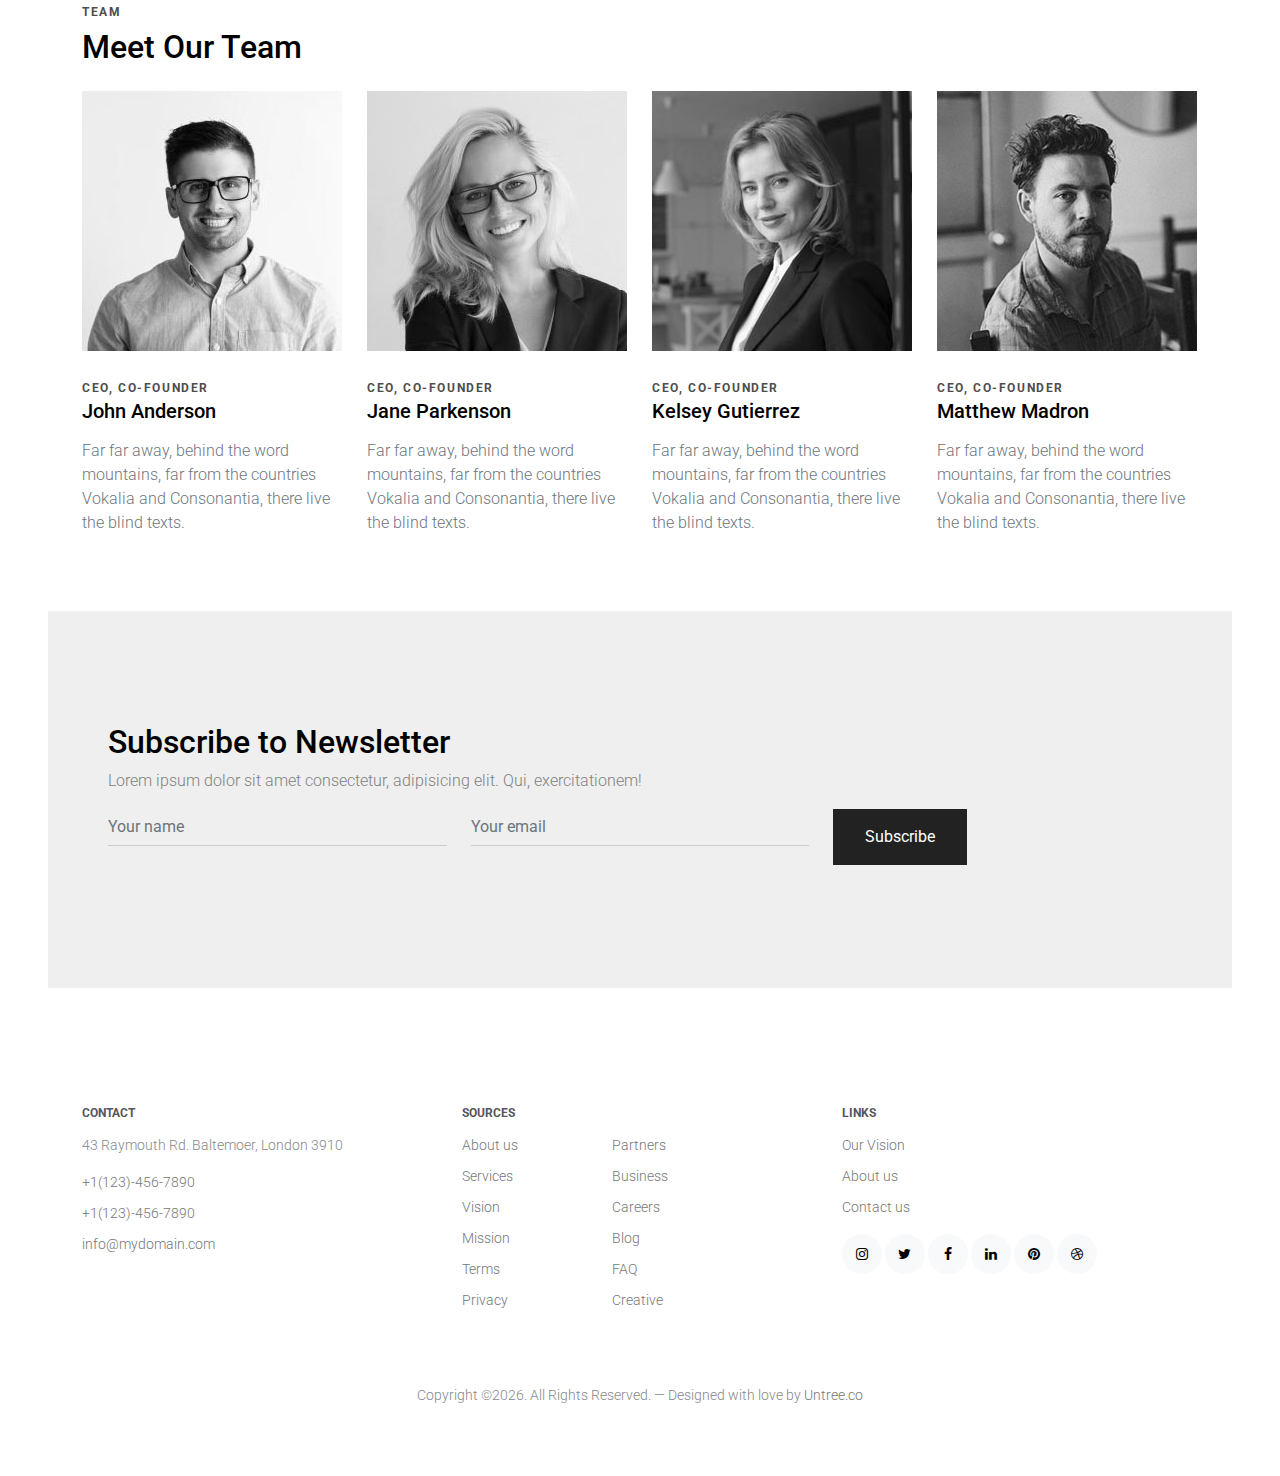
<file: untree.co-medio/about.html>
<!-- /*
* Template Name: Medio
* Template Author: Untree.co
* Tempalte URI: https://untree.co/
* License: https://creativecommons.org/licenses/by/3.0/
*/ -->
<!doctype html>
<html lang="en">
<head>
	<!-- Required meta tags -->
	<meta charset="utf-8">
	<meta name="viewport" content="width=device-width, initial-scale=1">
	
	<meta name="author" content="Untree.co">
	<link rel="shortcut icon" href="favicon.png">

	<meta name="description" content="" />
	<meta name="keywords" content="bootstrap, bootstrap5" />

	<link rel="preconnect" href="https://fonts.gstatic.com">
	<link href="https://fonts.googleapis.com/css2?family=Playfair+Display:wght@400;700&family=Roboto:wght@300;400&display=swap" rel="stylesheet">


	<link rel="stylesheet" href="fonts/icomoon/style.css">
	<link rel="stylesheet" href="fonts/feather/style.css">

	<link rel="stylesheet" href="css/tiny-slider.css">
	<link rel="stylesheet" href="css/aos.css">
	<link rel="stylesheet" href="css/glightbox.min.css">
	<link rel="stylesheet" href="css/style.css">

	<title>Medio &mdash; Free Bootstrap 5 Website Template by Untree.co</title>
</head>
<body>

	<div class="site-mobile-menu site-navbar-target">
		<div class="site-mobile-menu-header">
			<div class="site-mobile-menu-close">
				<span class="icofont-close js-menu-toggle"></span>
			</div>
		</div>
		<div class="site-mobile-menu-body"></div>
	</div>

	<nav class="site-nav">
		<div class="container">
			<div class="site-navigation">
				<a href="index.html" class="logo m-0">Medio</a>

				<ul class="js-clone-nav d-none d-lg-inline-block text-start site-menu float-end">
					<li><a href="index.html">Home</a></li>
					<li class="has-children">
						<a href="#">Dropdown</a>
						<ul class="dropdown">
							<li><a href="#">Menu One</a></li>
							<li class="has-children">
								<a href="#">Menu Two</a>
								<ul class="dropdown">
									<li><a href="#">Sub Menu One</a></li>
									<li><a href="#">Sub Menu Two</a></li>
									<li><a href="#">Sub Menu Three</a></li>
								</ul>
							</li>
							<li><a href="#">Menu Three</a></li>
						</ul>
					</li>
					<li><a href="services.html">Services</a></li>
					<li><a href="portfolio.html">Portfolio</a></li>
					<li class="active"><a href="about.html">About</a></li>
					<li><a href="contact.html">Contact</a></li>
				</ul>

				<a href="#" class="burger ms-auto float-end site-menu-toggle mt-2 js-menu-toggle d-inline-block d-lg-none light" data-toggle="collapse" data-target="#main-navbar">
					<span></span>
				</a>
			</div>
		</div>
	</nav>


	<div class="hero v-h-full overlay">
		<div class="img-bg rellax">
			<img src="images/hero-2-min.jpg" alt="Image" class="img-fluid">
		</div>
		<div class="container">
			<div class="row align-items-center v-h-full">

				<div class="col-lg-7 col-xxl-6 mx-auto text-center">
					<h1 class="heading-2 text-white mb-3" data-aos="fade-up">About Us</h1>
					<p data-aos="fade-up" data-aos-delay="200" class="text-white lead mb-4">Lorem ipsum dolor sit amet consectetur adipisicing elit. Perferendis quis molestiae vitae eligendi at.</p>
					<p data-aos="fade-up" data-aos-delay="300"><a href="#" class="btn btn-primary-outline white me-4">Get in Touch</a></p>
				</div>

			</div>
		</div>

	</div>




	<div class="section">
		<div class="container">
			<div class="row">
				<div class="col-lg-4 pe-lg-5" data-aos="fade-up">
					<span class="subheading d-inline-block mb-2">We love to design</span>
					<h2 class="mb-4">Far far away, behind the word mountains</h2>
					<p class="mb-5">Far far away, behind the word mountains, far from the countries Vokalia and Consonantia, there live the blind texts.</p>
					<p><a href="#" class="btn btn-black">Get started</a></p>
				</div>
				<div class="col-lg-8">
					<div class="row">
						<div class="col-6 col-lg-6 mt-5" data-aos="fade-up" data-aos-delay="100">
							<img src="images/img_v_5-min.jpg" alt="Image" class="img-fluid rounded">
						</div>
						<div class="col-6 col-lg-6" data-aos="fade-up" data-aos-delay="200">
							<img src="images/img_v_6-min.jpg" alt="Image" class="img-fluid rounded">
						</div>
					</div>
				</div>
			</div>
		</div>
	</div>


	<div class="section pt-0 mb-5">
		<div class="container">
			<div class="row">
				<div class="col-lg-7">
					<span class="subheading d-inline-block mb-2">Team</span>
					<h2 class="mb-4">Meet Our Team</h2>
				</div>
			</div>

			<div class="row">
				<div class="col-lg-3">
					<a href="#" class="grayscale">
						<img src="images/person_1.jpg" alt="Image" class="img-fluid mb-4">
						<span class="subheading d-inline-block">CEO, Co-Founder</span>
						<h3 class="h5 mb-3">John Anderson</h3>
						<p class="text-muted">Far far away, behind the word mountains, far from the countries Vokalia and Consonantia, there live the blind texts.</p>
					</a>
				</div>
				<div class="col-lg-3">
					<a href="#" class="grayscale">
						<img src="images/person_2.jpg" alt="Image" class="img-fluid mb-4">
						<span class="subheading d-inline-block">CEO, Co-Founder</span>
						<h3 class="h5 mb-3">Jane Parkenson</h3>
						<p class="text-muted">Far far away, behind the word mountains, far from the countries Vokalia and Consonantia, there live the blind texts.</p>
					</a>
				</div>
				<div class="col-lg-3">
					<a href="#" class="grayscale">
						<img src="images/person_3.jpg" alt="Image" class="img-fluid mb-4">
						<span class="subheading d-inline-block">CEO, Co-Founder</span>
						<h3 class="h5 mb-3">Kelsey Gutierrez</h3>
						<p class="text-muted">Far far away, behind the word mountains, far from the countries Vokalia and Consonantia, there live the blind texts.</p>
					</a>
				</div>
				<div class="col-lg-3">
					<a href="#" class="grayscale">
						<img src="images/person_4.jpg" alt="Image" class="img-fluid mb-4">
						<span class="subheading d-inline-block">CEO, Co-Founder</span>
						<h3 class="h5 mb-3">Matthew Madron</h3>
						<p class="text-muted">Far far away, behind the word mountains, far from the countries Vokalia and Consonantia, there live the blind texts.</p>
					</a>
				</div>
			</div>
		</div>
	</div>

	<div class="section section-contact m-md-5 px-md-5 mt-5">
		<div class="container">
			<h2>Subscribe to Newsletter</h2>
			<p>Lorem ipsum dolor sit amet consectetur, adipisicing elit. Qui, exercitationem!</p>

			<form action="" class="form-contact">
				<div class="row">
					<div class="col-sm-4 col-md-4 col-lg-4">
						<div class="form-group">
							<input type="text" class="form-control" placeholder="Your name">
						</div>	
					</div>
					<div class="col-sm-4 col-md-4 col-lg-4">
						<div class="form-group">
							<input type="email" class="form-control" placeholder="Your email">
						</div>
					</div>

					<div class="col-sm-4 col-md-4 col-lg-4">
						<input type="submit" class="btn btn-black btn-block" value="Subscribe">
					</div>

				</div>
			</form>
		</div>	
	</div>


	<div class="site-footer">
		<div class="container">
			<div class="row">
				<div class="col-lg-4">
					<div class="widget">
						<h3>Contact</h3>
						<address>43 Raymouth Rd. Baltemoer, London 3910</address>
						<ul class="list-unstyled links">
							<li><a href="tel://11234567890">+1(123)-456-7890</a></li>
							<li><a href="tel://11234567890">+1(123)-456-7890</a></li>
							<li><a href="mailto:info@mydomain.com">info@mydomain.com</a></li>
						</ul>
					</div> <!-- /.widget -->
				</div> <!-- /.col-lg-4 -->
				<div class="col-lg-4">
					<div class="widget">
						<h3>Sources</h3>
						<ul class="list-unstyled float-start links">
							<li><a href="#">About us</a></li>
							<li><a href="#">Services</a></li>
							<li><a href="#">Vision</a></li>
							<li><a href="#">Mission</a></li>
							<li><a href="#">Terms</a></li>
							<li><a href="#">Privacy</a></li>
						</ul>
						<ul class="list-unstyled float-start links">
							<li><a href="#">Partners</a></li>
							<li><a href="#">Business</a></li>
							<li><a href="#">Careers</a></li>
							<li><a href="#">Blog</a></li>
							<li><a href="#">FAQ</a></li>
							<li><a href="#">Creative</a></li>
						</ul>
					</div> <!-- /.widget -->
				</div> <!-- /.col-lg-4 -->
				<div class="col-lg-4">
					<div class="widget">
						<h3>Links</h3>
						<ul class="list-unstyled links">
							<li><a href="#">Our Vision</a></li>
							<li><a href="#">About us</a></li>
							<li><a href="#">Contact us</a></li>
						</ul>

						<ul class="list-unstyled social">
							<li><a href="#"><span class="icon-instagram"></span></a></li>
							<li><a href="#"><span class="icon-twitter"></span></a></li>
							<li><a href="#"><span class="icon-facebook"></span></a></li>
							<li><a href="#"><span class="icon-linkedin"></span></a></li>
							<li><a href="#"><span class="icon-pinterest"></span></a></li>
							<li><a href="#"><span class="icon-dribbble"></span></a></li>
						</ul>
					</div> <!-- /.widget -->
				</div> <!-- /.col-lg-4 -->
			</div> <!-- /.row -->

			<div class="row mt-5">
				<div class="col-12 text-center">
					<p class="mb-0">Copyright &copy;<script>document.write(new Date().getFullYear());</script>. All Rights Reserved. &mdash; Designed with love by <a href="https://untree.co">Untree.co</a> <!-- License information: https://untree.co/license/ -->
					</p>
				</div>
			</div>
		</div> <!-- /.container -->
	</div> <!-- /.site-footer -->


	<!-- Preloader -->
	<div id="overlayer"></div>
	<div class="loader">
		<div class="spinner-border" role="status">
			<span class="visually-hidden">Loading...</span>
		</div>
	</div>


	<script src="js/bootstrap.bundle.min.js"></script>
	<script src="js/tiny-slider.js"></script>
	<script src="js/aos.js"></script>
	<script src="js/navbar.js"></script>
	<script src="js/glightbox.min.js"></script>
	<script src="js/rellax.min.js"></script>
	<script src="js/custom.js"></script>
</body>
</html>
</file>
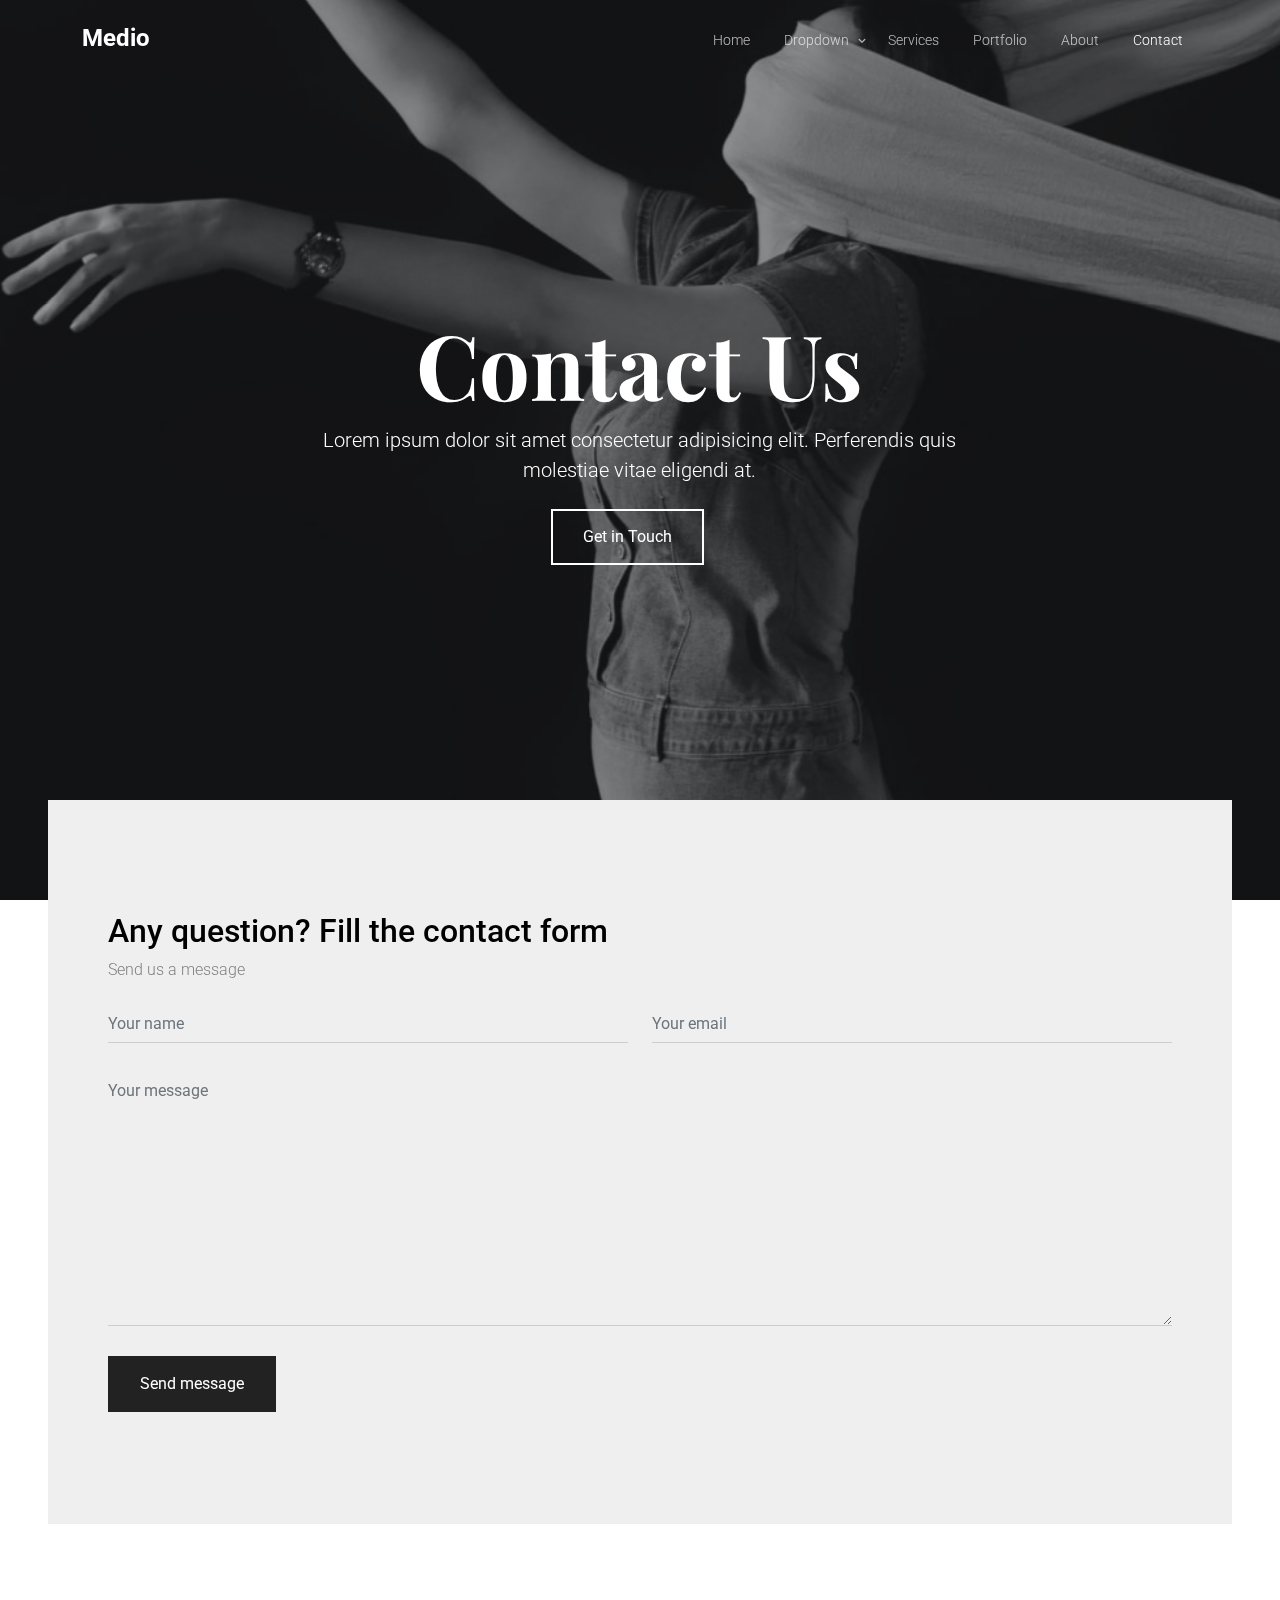
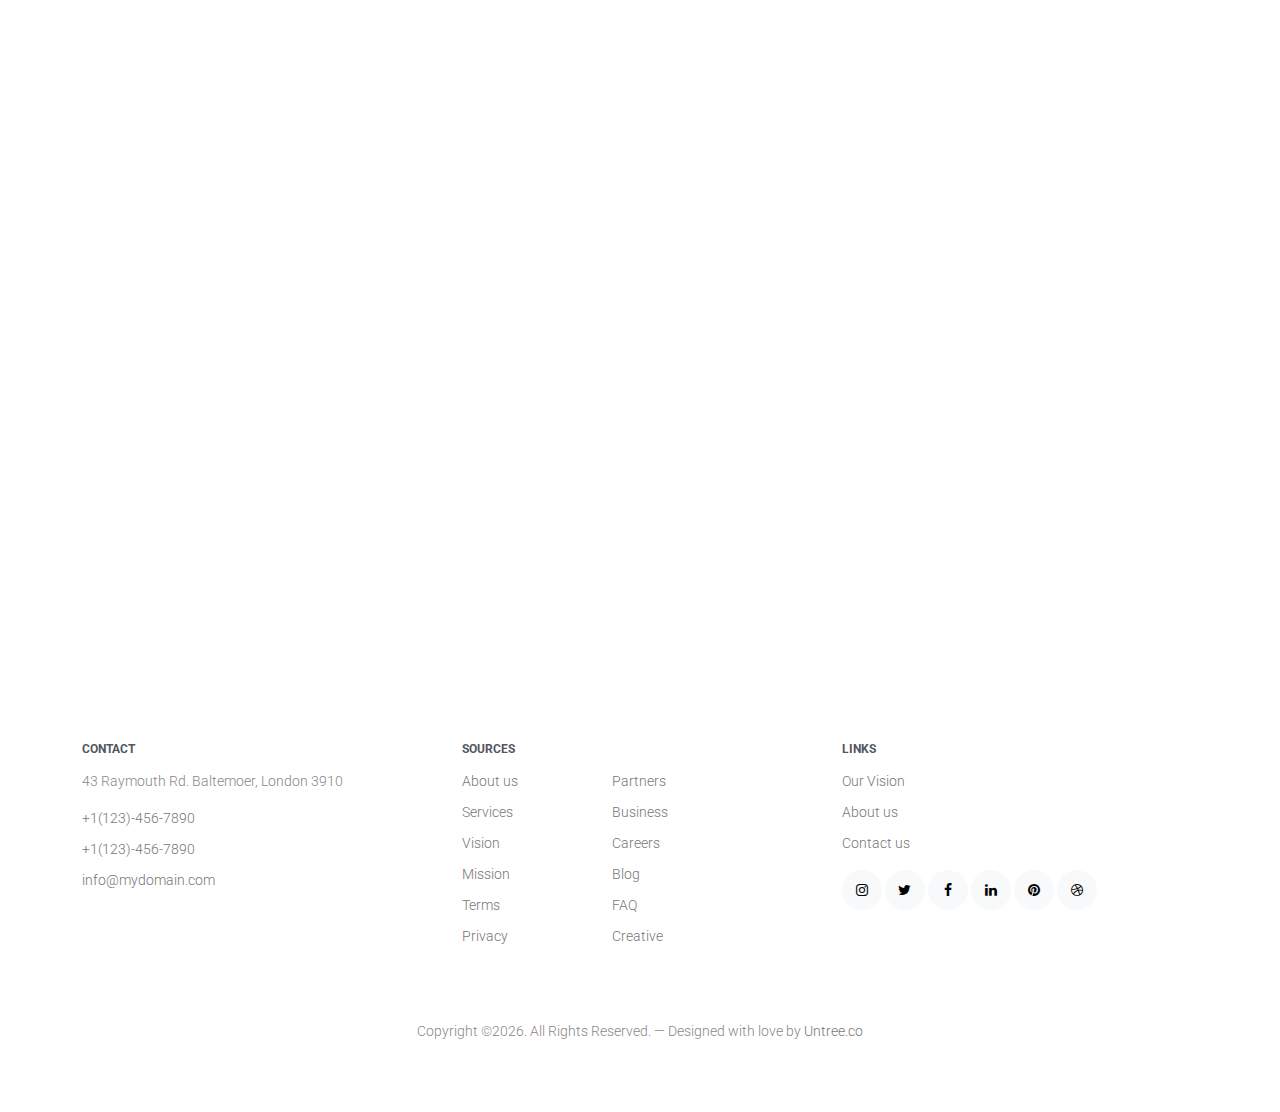
<file: untree.co-medio/contact.html>
<!-- /*
* Template Name: Medio
* Template Author: Untree.co
* Tempalte URI: https://untree.co/
* License: https://creativecommons.org/licenses/by/3.0/
*/ -->
<!doctype html>
<html lang="en">
<head>
	<!-- Required meta tags -->
	<meta charset="utf-8">
	<meta name="viewport" content="width=device-width, initial-scale=1">
	
	<meta name="author" content="Untree.co">
	<link rel="shortcut icon" href="favicon.png">

	<meta name="description" content="" />
	<meta name="keywords" content="bootstrap, bootstrap5" />
	
	<link rel="preconnect" href="https://fonts.gstatic.com">
	<link href="https://fonts.googleapis.com/css2?family=Playfair+Display:wght@400;700&family=Roboto:wght@300;400&display=swap" rel="stylesheet">


	<link rel="stylesheet" href="fonts/icomoon/style.css">
	<link rel="stylesheet" href="fonts/feather/style.css">

	<link rel="stylesheet" href="css/tiny-slider.css">
	<link rel="stylesheet" href="css/aos.css">
	<link rel="stylesheet" href="css/glightbox.min.css">
	<link rel="stylesheet" href="css/style.css">

	<title>Medio &mdash; Free Bootstrap 5 Website Template by Untree.co</title>
</head>
<body>

	<div class="site-mobile-menu site-navbar-target">
		<div class="site-mobile-menu-header">
			<div class="site-mobile-menu-close">
				<span class="icofont-close js-menu-toggle"></span>
			</div>
		</div>
		<div class="site-mobile-menu-body"></div>
	</div>

	<nav class="site-nav">
		<div class="container">
			<div class="site-navigation">
				<a href="index.html" class="logo m-0">Medio</a>

				<ul class="js-clone-nav d-none d-lg-inline-block text-start site-menu float-end">
					<li><a href="index.html">Home</a></li>
					<li class="has-children">
						<a href="#">Dropdown</a>
						<ul class="dropdown">
							<li><a href="#">Menu One</a></li>
							<li class="has-children">
								<a href="#">Menu Two</a>
								<ul class="dropdown">
									<li><a href="#">Sub Menu One</a></li>
									<li><a href="#">Sub Menu Two</a></li>
									<li><a href="#">Sub Menu Three</a></li>
								</ul>
							</li>
							<li><a href="#">Menu Three</a></li>
						</ul>
					</li>
					<li><a href="services.html">Services</a></li>
					<li><a href="portfolio.html">Portfolio</a></li>
					<li><a href="about.html">About</a></li>
					<li class="active"><a href="contact.html">Contact</a></li>
				</ul>

				<a href="#" class="burger ms-auto float-end site-menu-toggle mt-2 js-menu-toggle d-inline-block d-lg-none light" data-toggle="collapse" data-target="#main-navbar">
					<span></span>
				</a>
			</div>
		</div>
	</nav>


	<div class="hero v-h-full overlay">
		<div class="img-bg rellax">
			<img src="images/hero-2-min.jpg" alt="Image" class="img-fluid">
		</div>
		<div class="container">
			<div class="row align-items-center v-h-full">

				<div class="col-lg-7 col-xxl-6 mx-auto text-center">
					<h1 class="heading-2 text-white mb-3" data-aos="fade-up">Contact Us</h1>
					<p data-aos="fade-up" data-aos-delay="200" class="text-white lead mb-4">Lorem ipsum dolor sit amet consectetur adipisicing elit. Perferendis quis molestiae vitae eligendi at.</p>
					<p data-aos="fade-up" data-aos-delay="300"><a href="#" class="btn btn-primary-outline white me-4">Get in Touch</a></p>
				</div>

			</div>
		</div>

	</div>




	<div class="section section-contact m-md-5 px-md-5">
		<div class="container">
			<h2>Any question? Fill the contact form</h2>
			<p class="mb-4">Send us a message</p>

			<form action="" class="form-contact">
				<div class="row">
					<div class="col-lg-6">
						<div class="form-group">
							<input type="text" class="form-control" placeholder="Your name">
						</div>	
					</div>
					<div class="col-lg-6">
						<div class="form-group">
							<input type="email" class="form-control" placeholder="Your email">
						</div>
					</div>
				</div>

				<div class="col-lg-12">
					<div class="form-group">
						<textarea rows="10" cols="10" class="form-control" placeholder="Your message"></textarea>
					</div>
				</div>

				<div class="col-lg-6">
					<input type="submit" class="btn btn-black" value="Send message">
				</div>

			</form>
		</div>	
	</div>

	<div class="section">
		<div class="container">
			<div class="row">
				<div class="col-lg-4 pe-lg-5" data-aos="fade-up">
					<span class="subheading d-inline-block mb-2">We love to design</span>
					<h2 class="mb-4">Create Outstanding Website</h2>
					<p class="mb-5">Far far away, behind the word mountains, far from the countries Vokalia and Consonantia, there live the blind texts.</p>
					<p><a href="#" class="btn btn-black">Get started</a></p>
				</div>
				<div class="col-lg-8">
					<div class="row">
						<div class="col-6 col-lg-6 mt-5" data-aos="fade-up" data-aos-delay="100">
							<img src="images/img_v_5-min.jpg" alt="Image" class="img-fluid rounded">
						</div>
						<div class="col-6 col-lg-6" data-aos="fade-up" data-aos-delay="200">
							<img src="images/img_v_6-min.jpg" alt="Image" class="img-fluid rounded">
						</div>
					</div>
				</div>
			</div>
		</div>
	</div>


	

	<div class="site-footer">
		<div class="container">
			<div class="row">
				<div class="col-lg-4">
					<div class="widget">
						<h3>Contact</h3>
						<address>43 Raymouth Rd. Baltemoer, London 3910</address>
						<ul class="list-unstyled links">
							<li><a href="tel://11234567890">+1(123)-456-7890</a></li>
							<li><a href="tel://11234567890">+1(123)-456-7890</a></li>
							<li><a href="mailto:info@mydomain.com">info@mydomain.com</a></li>
						</ul>
					</div> <!-- /.widget -->
				</div> <!-- /.col-lg-4 -->
				<div class="col-lg-4">
					<div class="widget">
						<h3>Sources</h3>
						<ul class="list-unstyled float-start links">
							<li><a href="#">About us</a></li>
							<li><a href="#">Services</a></li>
							<li><a href="#">Vision</a></li>
							<li><a href="#">Mission</a></li>
							<li><a href="#">Terms</a></li>
							<li><a href="#">Privacy</a></li>
						</ul>
						<ul class="list-unstyled float-start links">
							<li><a href="#">Partners</a></li>
							<li><a href="#">Business</a></li>
							<li><a href="#">Careers</a></li>
							<li><a href="#">Blog</a></li>
							<li><a href="#">FAQ</a></li>
							<li><a href="#">Creative</a></li>
						</ul>
					</div> <!-- /.widget -->
				</div> <!-- /.col-lg-4 -->
				<div class="col-lg-4">
					<div class="widget">
						<h3>Links</h3>
						<ul class="list-unstyled links">
							<li><a href="#">Our Vision</a></li>
							<li><a href="#">About us</a></li>
							<li><a href="#">Contact us</a></li>
						</ul>

						<ul class="list-unstyled social">
							<li><a href="#"><span class="icon-instagram"></span></a></li>
							<li><a href="#"><span class="icon-twitter"></span></a></li>
							<li><a href="#"><span class="icon-facebook"></span></a></li>
							<li><a href="#"><span class="icon-linkedin"></span></a></li>
							<li><a href="#"><span class="icon-pinterest"></span></a></li>
							<li><a href="#"><span class="icon-dribbble"></span></a></li>
						</ul>
					</div> <!-- /.widget -->
				</div> <!-- /.col-lg-4 -->
			</div> <!-- /.row -->

			<div class="row mt-5">
				<div class="col-12 text-center">
					<p class="mb-0">Copyright &copy;<script>document.write(new Date().getFullYear());</script>. All Rights Reserved. &mdash; Designed with love by <a href="https://untree.co">Untree.co</a> <!-- License information: https://untree.co/license/ -->
					</p>
				</div>
			</div>
		</div> <!-- /.container -->
	</div> <!-- /.site-footer -->


	<!-- Preloader -->
	<div id="overlayer"></div>
	<div class="loader">
		<div class="spinner-border" role="status">
			<span class="visually-hidden">Loading...</span>
		</div>
	</div>
	

	<script src="js/bootstrap.bundle.min.js"></script>
	<script src="js/tiny-slider.js"></script>
	<script src="js/aos.js"></script>
	<script src="js/navbar.js"></script>
	<script src="js/glightbox.min.js"></script>
	<script src="js/rellax.min.js"></script>
	<script src="js/custom.js"></script>
</body>
</html>
</file>
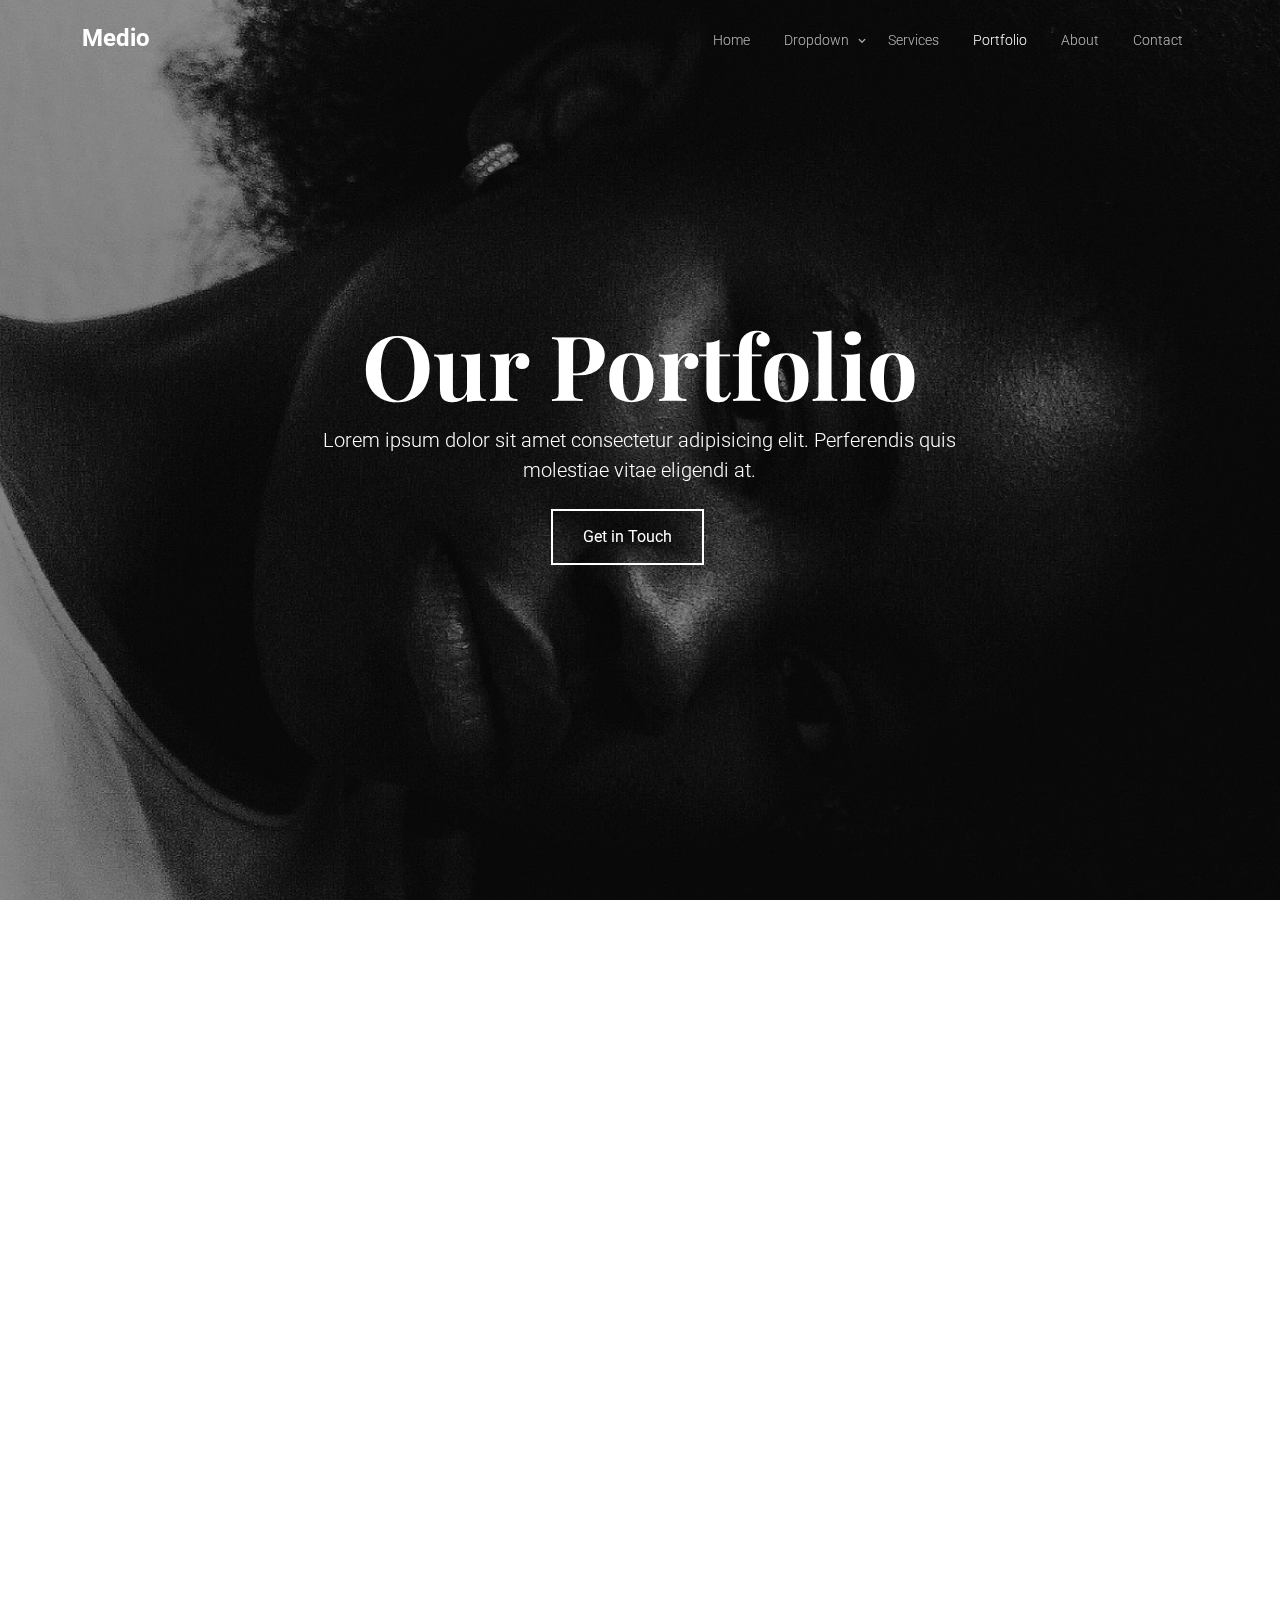
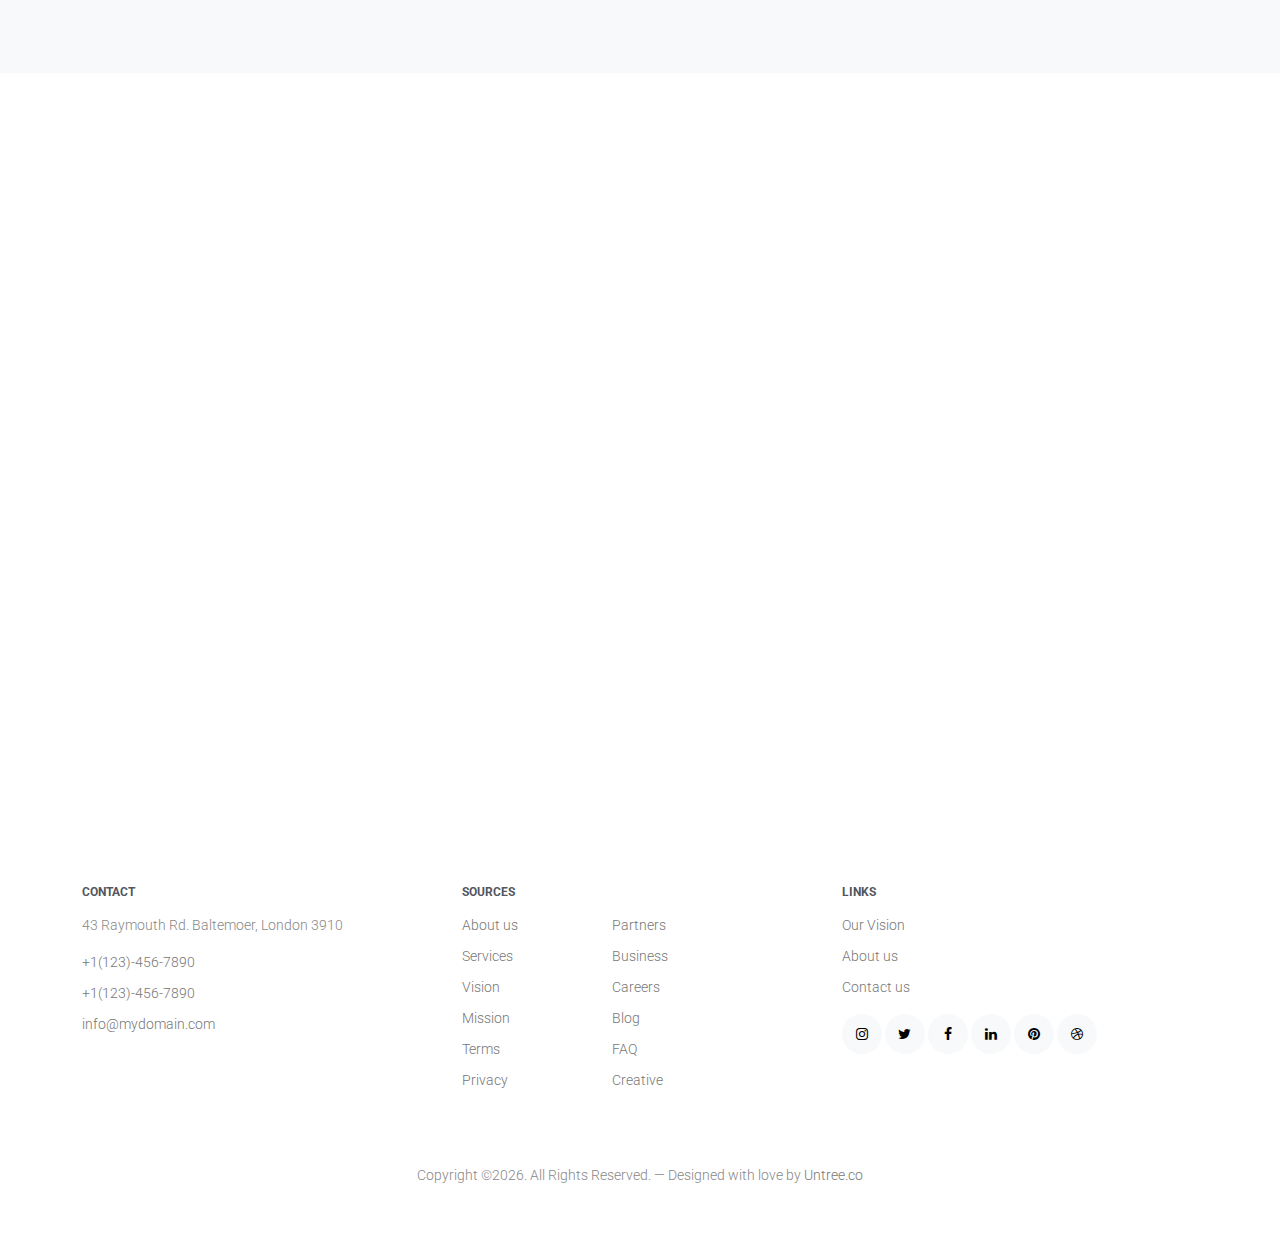
<file: untree.co-medio/portfolio.html>
<!-- /*
* Template Name: Medio
* Template Author: Untree.co
* Tempalte URI: https://untree.co/
* License: https://creativecommons.org/licenses/by/3.0/
*/ -->
<!doctype html>
<html lang="en">
<head>
	<!-- Required meta tags -->
	<meta charset="utf-8">
	<meta name="viewport" content="width=device-width, initial-scale=1">
	
	<meta name="author" content="Untree.co">
	<link rel="shortcut icon" href="favicon.png">

	<meta name="description" content="" />
	<meta name="keywords" content="bootstrap, bootstrap5" />
	
	<link rel="preconnect" href="https://fonts.gstatic.com">
	<link href="https://fonts.googleapis.com/css2?family=Playfair+Display:wght@400;700&family=Roboto:wght@300;400&display=swap" rel="stylesheet">


	<link rel="stylesheet" href="fonts/icomoon/style.css">
	<link rel="stylesheet" href="fonts/feather/style.css">

	<link rel="stylesheet" href="css/tiny-slider.css">
	<link rel="stylesheet" href="css/aos.css">
	<link rel="stylesheet" href="css/glightbox.min.css">
	<link rel="stylesheet" href="css/style.css">

	<title>Medio &mdash; Free Bootstrap 5 Website Template by Untree.co</title>
</head>
<body>

	<div class="site-mobile-menu site-navbar-target">
		<div class="site-mobile-menu-header">
			<div class="site-mobile-menu-close">
				<span class="icofont-close js-menu-toggle"></span>
			</div>
		</div>
		<div class="site-mobile-menu-body"></div>
	</div>

	<nav class="site-nav">
		<div class="container">
			<div class="site-navigation">
				<a href="index.html" class="logo m-0">Medio</a>

				<ul class="js-clone-nav d-none d-lg-inline-block text-start site-menu float-end">
					<li><a href="index.html">Home</a></li>
					<li class="has-children">
						<a href="#">Dropdown</a>
						<ul class="dropdown">
							<li><a href="#">Menu One</a></li>
							<li class="has-children">
								<a href="#">Menu Two</a>
								<ul class="dropdown">
									<li><a href="#">Sub Menu One</a></li>
									<li><a href="#">Sub Menu Two</a></li>
									<li><a href="#">Sub Menu Three</a></li>
								</ul>
							</li>
							<li><a href="#">Menu Three</a></li>
						</ul>
					</li>
					<li><a href="services.html">Services</a></li>
					<li class="active"><a href="portfolio.html">Portfolio</a></li>
					<li><a href="about.html">About</a></li>
					<li><a href="contact.html">Contact</a></li>
				</ul>

				<a href="#" class="burger ms-auto float-end site-menu-toggle mt-2 js-menu-toggle d-inline-block d-lg-none light" data-toggle="collapse" data-target="#main-navbar">
					<span></span>
				</a>
			</div>
		</div>
	</nav>


	<div class="hero v-h-full overlay">
		<div class="img-bg rellax">
			<img src="images/hero_1.jpg" alt="Image" class="img-fluid">
		</div>
		<div class="container">
			<div class="row align-items-center v-h-full">

				<div class="col-lg-7 col-xxl-6 mx-auto text-center">
					<h1 class="heading-2 text-white mb-3" data-aos="fade-up">Our Portfolio</h1>
					<p data-aos="fade-up" data-aos-delay="200" class="text-white lead mb-4">Lorem ipsum dolor sit amet consectetur adipisicing elit. Perferendis quis molestiae vitae eligendi at.</p>
					<p data-aos="fade-up" data-aos-delay="300"><a href="#" class="btn btn-primary-outline white me-4">Get in Touch</a></p>
				</div>

			</div>
		</div>

	</div>




	<div class="section">
		<div class="container">

			<div class="row">
				<div class="container-fluid">
					<div class="row">
						<div class="col-md-6 col-lg-4" data-aos="fade-up" data-aos-delay="200">
							<a href="images/img_v_1-min.jpg" class="media-1 glightbox">
								<img src="images/img_v_1-min.jpg" alt="Image" class="img-fluid">
								<div class="media-1-content">
									<h2>Bonzai Tree</h2>
									<span class="category">Web Application</span>
								</div>
							</a>
						</div>
						<div class="col-md-6 col-lg-4" data-aos="fade-up" data-aos-delay="300">
							<a href="images/img_v_2-min.jpg" class="media-1 glightbox">
								<img src="images/img_v_2-min.jpg" alt="Image" class="img-fluid">
								<div class="media-1-content">
									<h2>Simple Woman</h2>
									<span class="category">Branding</span>
								</div>
							</a>
						</div>
						<div class="col-md-6 col-lg-4" data-aos="fade-up" data-aos-delay="400">
							<a href="images/img_v_3-min.jpg" class="media-1 glightbox">
								<img src="images/img_v_3-min.jpg" alt="Image" class="img-fluid">
								<div class="media-1-content">
									<h2>Fruits</h2>
									<span class="category">Website</span>
								</div>
							</a>
						</div>

						<div class="col-md-6 col-lg-4" data-aos="fade-up" data-aos-delay="100">
							<a href="images/img_v_4-min.jpg" class="media-1 glightbox">
								<img src="images/img_v_4-min.jpg" alt="Image" class="img-fluid">
								<div class="media-1-content">
									<h2>Design Material</h2>
									<span class="category">Web Application</span>
								</div>
							</a>
						</div>
						<div class="col-md-6 col-lg-4" data-aos="fade-up" data-aos-delay="200">
							<a href="images/img_v_5-min.jpg" class="media-1 glightbox">
								<img src="images/img_v_5-min.jpg" alt="Image" class="img-fluid">
								<div class="media-1-content">
									<h2>Handy Food</h2>
									<span class="category">Branding</span>
								</div>
							</a>
						</div>
						<div class="col-md-6 col-lg-4" data-aos="fade-up" data-aos-delay="300">
							<a href="images/img_v_6-min.jpg" class="media-1 glightbox">
								<img src="images/img_v_6-min.jpg" alt="Image" class="img-fluid">
								<div class="media-1-content">
									<h2>Cat With Cup</h2>
									<span class="category">Website</span>
								</div>
							</a>
						</div>


						<div class="col-md-6 col-lg-4" data-aos="fade-up" data-aos-delay="100">
							<a href="images/img_v_7-min.jpg" class="media-1 glightbox">
								<img src="images/img_v_7-min.jpg" alt="Image" class="img-fluid">
								<div class="media-1-content">
									<h2>Design Material</h2>
									<span class="category">Web Application</span>
								</div>
							</a>
						</div>
						<div class="col-md-6 col-lg-4" data-aos="fade-up" data-aos-delay="200">
							<a href="images/img_v_8-min.jpg" class="media-1 glightbox">
								<img src="images/img_v_8-min.jpg" alt="Image" class="img-fluid">
								<div class="media-1-content">
									<h2>Handy Food</h2>
									<span class="category">Branding</span>
								</div>
							</a>
						</div>
						<div class="col-md-6 col-lg-4" data-aos="fade-up" data-aos-delay="300">
							<a href="images/img_v_6-min.jpg" class="media-1 glightbox">
								<img src="images/img_v_6-min.jpg" alt="Image" class="img-fluid">
								<div class="media-1-content">
									<h2>Cat With Cup</h2>
									<span class="category">Website</span>
								</div>
							</a>
						</div>
					</div>
				</div>
			</div>
		</div>
	</div>



	<div class="section bg-light">
		<div class="container">
			<div class="row mb-5">
				<div class="col-12 text-center" data-aos="fade-up">
					<span class="subheading d-inline-block mb-2">Our Services</span>
					<h2>What we can do for you?</h2>
				</div>
			</div>
			<div class="row align-items-stretch">
				<div class="col-md-6 col-lg-4 mb-4 mb-lg-5" data-aos="fade-up">
					<div class="unit-4 d-flex">
						<div class="unit-4-icon me-4"><span class="feather-briefcase"></span></div>
						<div>
							<h3>Web Design</h3>
							<p>Lorem ipsum dolor sit amet consectetur adipisicing elit. Perferendis quis molestiae vitae eligendi at.</p>
							<p><a href="#" class="more">Learn more</a></p>
						</div>
					</div>
				</div>
				<div class="col-md-6 col-lg-4 mb-4 mb-lg-5" data-aos="fade-up" data-aos-delay="100">
					<div class="unit-4 d-flex">
						<div class="unit-4-icon me-4"><span class="feather-command"></span></div>
						<div>
							<h3>Option</h3>
							<p>Lorem ipsum dolor sit amet consectetur adipisicing elit. Perferendis quis molestiae vitae eligendi at.</p>
							<p><a href="#" class="more">Learn more</a></p>
						</div>
					</div>
				</div>
				<div class="col-md-6 col-lg-4 mb-4 mb-lg-5" data-aos="fade-up" data-aos-delay="200">
					<div class="unit-4 d-flex">
						<div class="unit-4-icon me-4"><span class="feather-cpu"></span></div>
						<div>
							<h3>Settings</h3>
							<p>Lorem ipsum dolor sit amet consectetur adipisicing elit. Perferendis quis molestiae vitae eligendi at.</p>
							<p><a href="#" class="more">Learn more</a></p>
						</div>
					</div>
				</div>


				<div class="col-md-6 col-lg-4 mb-4 mb-lg-5" data-aos="fade-up" data-aos-delay="300">
					<div class="unit-4 d-flex">
						<div class="unit-4-icon me-4"><span class="feather-home"></span></div>
						<div>
							<h3>Settings</h3>
							<p>Lorem ipsum dolor sit amet consectetur adipisicing elit. Perferendis quis molestiae vitae eligendi at.</p>
							<p><a href="#" class="more">Learn more</a></p>
						</div>
					</div>
				</div>
				<div class="col-md-6 col-lg-4 mb-4 mb-lg-5" data-aos="fade-up" data-aos-delay="400">
					<div class="unit-4 d-flex">
						<div class="unit-4-icon me-4"><span class="feather-feather"></span></div>
						<div>
							<h3>Writing</h3>
							<p>Lorem ipsum dolor sit amet consectetur adipisicing elit. Perferendis quis molestiae vitae eligendi at.</p>
							<p><a href="#" class="more">Learn more</a></p>
						</div>
					</div>
				</div>
				<div class="col-md-6 col-lg-4 mb-4 mb-lg-5" data-aos="fade-up" data-aos-delay="500">
					<div class="unit-4 d-flex">
						<div class="unit-4-icon me-4"><span class="feather-file-text"></span></div>
						<div>
							<h3>Mobile Apps</h3>
							<p>Lorem ipsum dolor sit amet consectetur adipisicing elit. Perferendis quis molestiae vitae eligendi at.</p>
							<p><a href="#" class="more">Learn more</a></p>
						</div>
					</div>
				</div>

			</div>
		</div>
	</div>

	<div class="section">
		<div class="container">
			<div class="row mb-5">
				<div class="col-md-6" data-aos="fade-up">
					<span class="subheading mb-2 d-inline-block">Testimonials</span>
					<h2>What's Our Client Think...</h2>
				</div>
			</div>

			<div class="testimonial-wrap" data-aos="fade-up"  data-aos-delay="100">
				<div id="testimonial">
					<div class="item">
						<div class="testmonial">
							<span class="quote">&rdquo;</span>
							<blockquote>
								<p>Lorem ipsum dolor sit amet, consectetur adipisicing elit. Eum consequuntur, iure quidem officiis adipisci, error odit omnis consequatur doloremque nobis. Quam vitae omnis perferendis excepturi?</p>
							</blockquote>
							<div class="d-flex author align-items-center">
								<div class="pic">
									<img src="images/person_1.jpg" alt="Image" class="img-fluid">
								</div>
								<div class="author-name">
									<h2>Jon Smith</h2>
									<span>CEO, Co-Founder XYZ Inc.</span>
								</div>
							</div>
						</div>
					</div>

					<div class="item">
						<div class="testmonial">
							<span class="quote">&rdquo;</span>
							<blockquote>
								<p>Lorem ipsum dolor sit amet, consectetur adipisicing elit. Eum consequuntur, iure quidem officiis adipisci, error odit omnis consequatur doloremque nobis. Quam vitae omnis perferendis excepturi?</p>
							</blockquote>
							<div class="d-flex author align-items-center">
								<div class="pic">
									<img src="images/person_2.jpg" alt="Image" class="img-fluid">
								</div>
								<div class="author-name">
									<h2>Jon Smith</h2>
									<span>CEO, Co-Founder XYZ Inc.</span>
								</div>
							</div>
						</div>
					</div>

				</div>
			</div>
		</div>
	</div>



	<div class="site-footer">
		<div class="container">
			<div class="row">
				<div class="col-lg-4">
					<div class="widget">
						<h3>Contact</h3>
						<address>43 Raymouth Rd. Baltemoer, London 3910</address>
						<ul class="list-unstyled links">
							<li><a href="tel://11234567890">+1(123)-456-7890</a></li>
							<li><a href="tel://11234567890">+1(123)-456-7890</a></li>
							<li><a href="mailto:info@mydomain.com">info@mydomain.com</a></li>
						</ul>
					</div> <!-- /.widget -->
				</div> <!-- /.col-lg-4 -->
				<div class="col-lg-4">
					<div class="widget">
						<h3>Sources</h3>
						<ul class="list-unstyled float-start links">
							<li><a href="#">About us</a></li>
							<li><a href="#">Services</a></li>
							<li><a href="#">Vision</a></li>
							<li><a href="#">Mission</a></li>
							<li><a href="#">Terms</a></li>
							<li><a href="#">Privacy</a></li>
						</ul>
						<ul class="list-unstyled float-start links">
							<li><a href="#">Partners</a></li>
							<li><a href="#">Business</a></li>
							<li><a href="#">Careers</a></li>
							<li><a href="#">Blog</a></li>
							<li><a href="#">FAQ</a></li>
							<li><a href="#">Creative</a></li>
						</ul>
					</div> <!-- /.widget -->
				</div> <!-- /.col-lg-4 -->
				<div class="col-lg-4">
					<div class="widget">
						<h3>Links</h3>
						<ul class="list-unstyled links">
							<li><a href="#">Our Vision</a></li>
							<li><a href="#">About us</a></li>
							<li><a href="#">Contact us</a></li>
						</ul>

						<ul class="list-unstyled social">
							<li><a href="#"><span class="icon-instagram"></span></a></li>
							<li><a href="#"><span class="icon-twitter"></span></a></li>
							<li><a href="#"><span class="icon-facebook"></span></a></li>
							<li><a href="#"><span class="icon-linkedin"></span></a></li>
							<li><a href="#"><span class="icon-pinterest"></span></a></li>
							<li><a href="#"><span class="icon-dribbble"></span></a></li>
						</ul>
					</div> <!-- /.widget -->
				</div> <!-- /.col-lg-4 -->
			</div> <!-- /.row -->

			<div class="row mt-5">
				<div class="col-12 text-center">
					<p class="mb-0">Copyright &copy;<script>document.write(new Date().getFullYear());</script>. All Rights Reserved. &mdash; Designed with love by <a href="https://untree.co">Untree.co</a> <!-- License information: https://untree.co/license/ -->
					</p>
				</div>
			</div>
		</div> <!-- /.container -->
	</div> <!-- /.site-footer -->


	<!-- Preloader -->
	<div id="overlayer"></div>
	<div class="loader">
		<div class="spinner-border" role="status">
			<span class="visually-hidden">Loading...</span>
		</div>
	</div>


	<script src="js/bootstrap.bundle.min.js"></script>
	<script src="js/tiny-slider.js"></script>
	<script src="js/aos.js"></script>
	<script src="js/navbar.js"></script>
	<script src="js/glightbox.min.js"></script>
	<script src="js/rellax.min.js"></script>
	<script src="js/custom.js"></script>
</body>
</html>
</file>
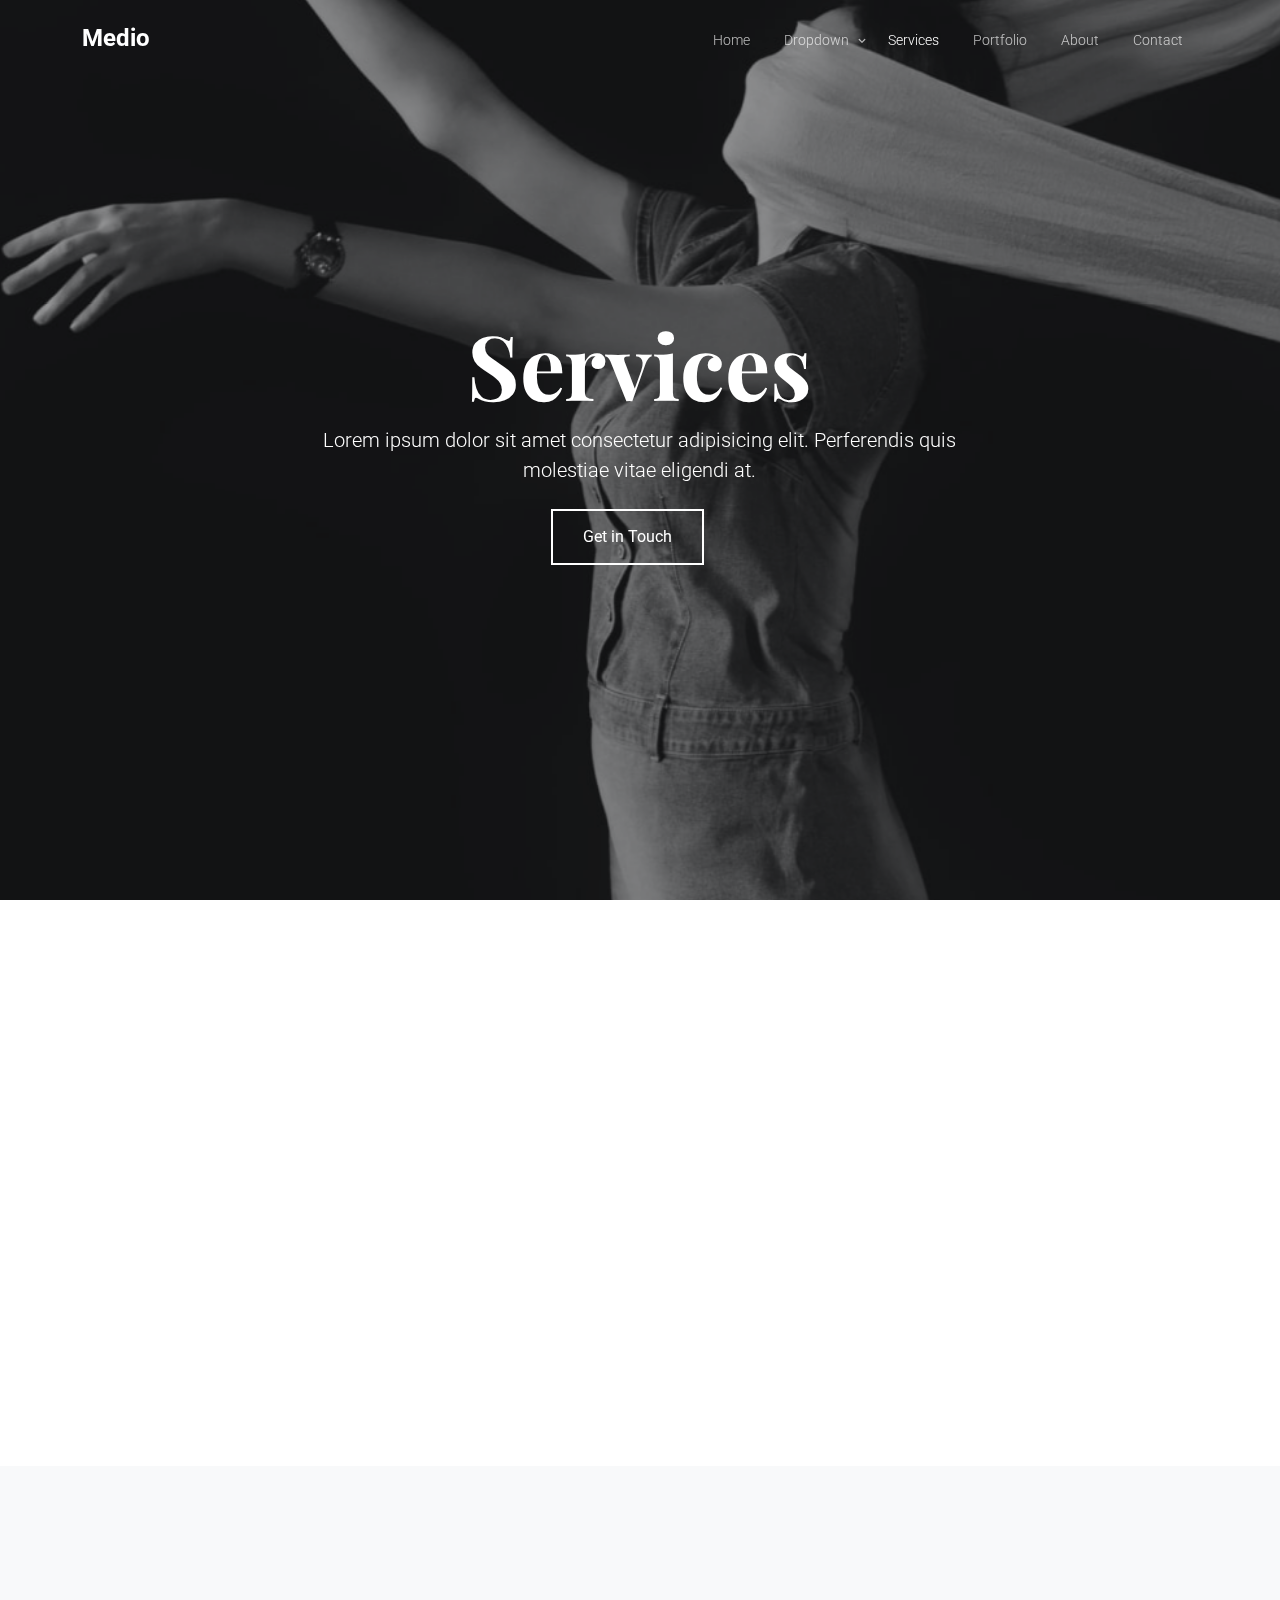
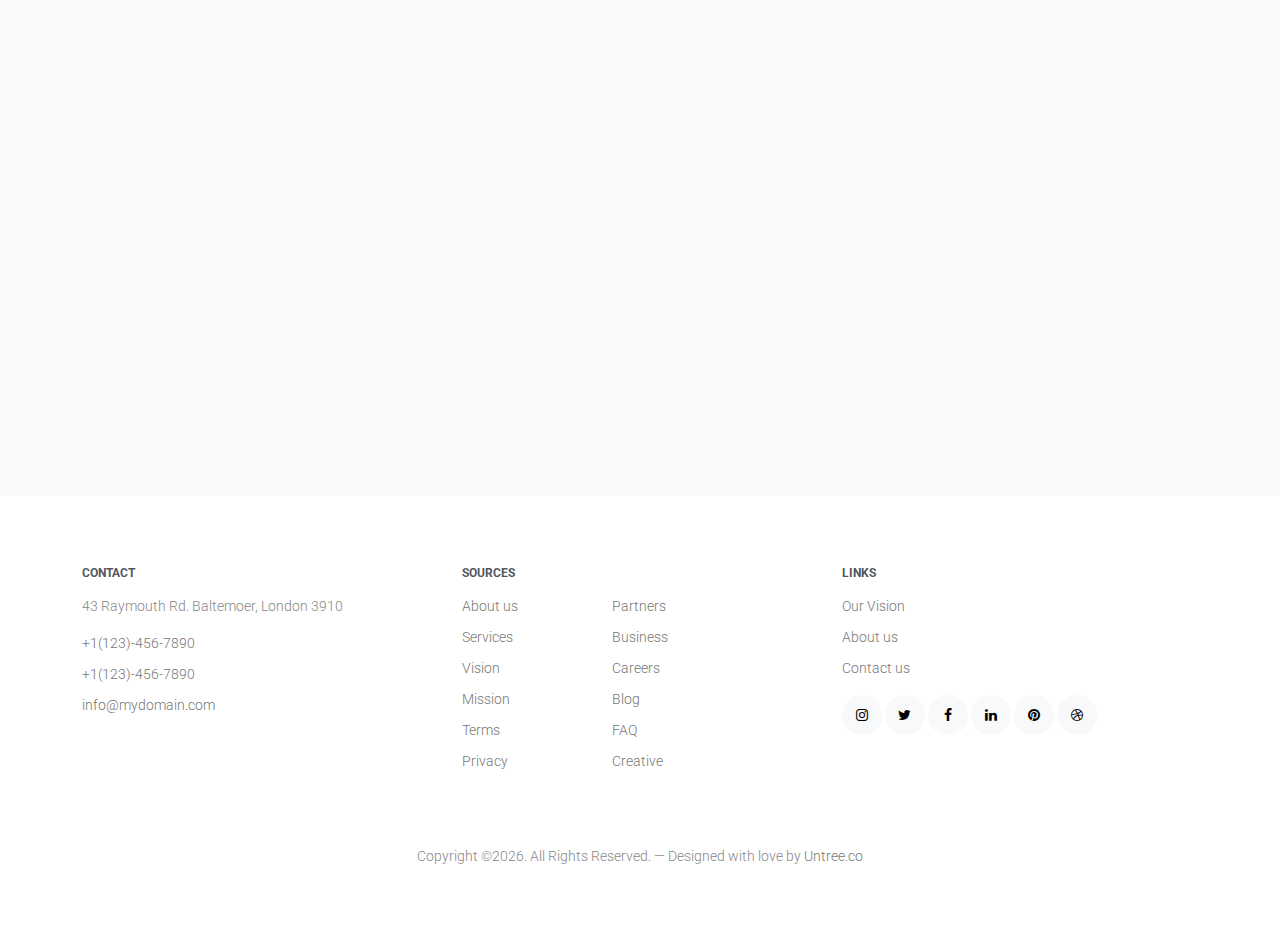
<file: untree.co-medio/services.html>
<!-- /*
* Template Name: Medio
* Template Author: Untree.co
* Tempalte URI: https://untree.co/
* License: https://creativecommons.org/licenses/by/3.0/
*/ -->
<!doctype html>
<html lang="en">
<head>
	<!-- Required meta tags -->
	<meta charset="utf-8">
	<meta name="viewport" content="width=device-width, initial-scale=1">
	
	<meta name="author" content="Untree.co">
	<link rel="shortcut icon" href="favicon.png">

	<meta name="description" content="" />
	<meta name="keywords" content="bootstrap, bootstrap5" />
	
	<link rel="preconnect" href="https://fonts.gstatic.com">
	<link href="https://fonts.googleapis.com/css2?family=Playfair+Display:wght@400;700&family=Roboto:wght@300;400&display=swap" rel="stylesheet">


	<link rel="stylesheet" href="fonts/icomoon/style.css">
	<link rel="stylesheet" href="fonts/feather/style.css">

	<link rel="stylesheet" href="css/tiny-slider.css">
	<link rel="stylesheet" href="css/aos.css">
	<link rel="stylesheet" href="css/glightbox.min.css">
	<link rel="stylesheet" href="css/style.css">

	<title>Medio &mdash; Free Bootstrap 5 Website Template by Untree.co</title>
</head>
<body>

	<div class="site-mobile-menu site-navbar-target">
		<div class="site-mobile-menu-header">
			<div class="site-mobile-menu-close">
				<span class="icofont-close js-menu-toggle"></span>
			</div>
		</div>
		<div class="site-mobile-menu-body"></div>
	</div>

	<nav class="site-nav">
		<div class="container">
			<div class="site-navigation">
				<a href="index.html" class="logo m-0">Medio</a>

				<ul class="js-clone-nav d-none d-lg-inline-block text-start site-menu float-end">
					<li><a href="index.html">Home</a></li>
					<li class="has-children">
						<a href="#">Dropdown</a>
						<ul class="dropdown">
							<li><a href="#">Menu One</a></li>
							<li class="has-children">
								<a href="#">Menu Two</a>
								<ul class="dropdown">
									<li><a href="#">Sub Menu One</a></li>
									<li><a href="#">Sub Menu Two</a></li>
									<li><a href="#">Sub Menu Three</a></li>
								</ul>
							</li>
							<li><a href="#">Menu Three</a></li>
						</ul>
					</li>
					<li class="active"><a href="services.html">Services</a></li>
					<li><a href="portfolio.html">Portfolio</a></li>
					<li><a href="about.html">About</a></li>
					<li><a href="contact.html">Contact</a></li>
				</ul>

				<a href="#" class="burger ms-auto float-end site-menu-toggle mt-2 js-menu-toggle d-inline-block d-lg-none light" data-toggle="collapse" data-target="#main-navbar">
					<span></span>
				</a>
			</div>
		</div>
	</nav>


	<div class="hero v-h-full overlay">
		<div class="img-bg rellax">
			<img src="images/hero-2-min.jpg" alt="Image" class="img-fluid">
		</div>
		<div class="container">
			<div class="row align-items-center v-h-full">

				<div class="col-lg-7 col-xxl-6 mx-auto text-center">
					<h1 class="heading-2 text-white mb-3" data-aos="fade-up">Services</h1>
					<p data-aos="fade-up" data-aos-delay="200" class="text-white lead mb-4">Lorem ipsum dolor sit amet consectetur adipisicing elit. Perferendis quis molestiae vitae eligendi at.</p>
					<p data-aos="fade-up" data-aos-delay="300"><a href="#" class="btn btn-primary-outline white me-4">Get in Touch</a></p>
				</div>

			</div>
		</div>

	</div>




	<div class="section pb-4">
		<div class="container">
			
			<div class="row align-items-stretch">
				<div class="col-md-6 col-lg-4 mb-4 mb-lg-5" data-aos="fade-up">
					<div class="unit-4 d-flex">
						<div class="unit-4-icon me-4"><span class="feather-briefcase"></span></div>
						<div>
							<h3>Web Design</h3>
							<p>Lorem ipsum dolor sit amet consectetur adipisicing elit. Perferendis quis molestiae vitae eligendi at.</p>
							<p><a href="#" class="more">Learn more</a></p>
						</div>
					</div>
				</div>
				<div class="col-md-6 col-lg-4 mb-4 mb-lg-5" data-aos="fade-up" data-aos-delay="100">
					<div class="unit-4 d-flex">
						<div class="unit-4-icon me-4"><span class="feather-command"></span></div>
						<div>
							<h3>Option</h3>
							<p>Lorem ipsum dolor sit amet consectetur adipisicing elit. Perferendis quis molestiae vitae eligendi at.</p>
							<p><a href="#" class="more">Learn more</a></p>
						</div>
					</div>
				</div>
				<div class="col-md-6 col-lg-4 mb-4 mb-lg-5" data-aos="fade-up" data-aos-delay="200">
					<div class="unit-4 d-flex">
						<div class="unit-4-icon me-4"><span class="feather-cpu"></span></div>
						<div>
							<h3>Settings</h3>
							<p>Lorem ipsum dolor sit amet consectetur adipisicing elit. Perferendis quis molestiae vitae eligendi at.</p>
							<p><a href="#" class="more">Learn more</a></p>
						</div>
					</div>
				</div>


				<div class="col-md-6 col-lg-4 mb-4 mb-lg-5" data-aos="fade-up" data-aos-delay="300">
					<div class="unit-4 d-flex">
						<div class="unit-4-icon me-4"><span class="feather-home"></span></div>
						<div>
							<h3>Settings</h3>
							<p>Lorem ipsum dolor sit amet consectetur adipisicing elit. Perferendis quis molestiae vitae eligendi at.</p>
							<p><a href="#" class="more">Learn more</a></p>
						</div>
					</div>
				</div>
				<div class="col-md-6 col-lg-4 mb-4 mb-lg-5" data-aos="fade-up" data-aos-delay="400">
					<div class="unit-4 d-flex">
						<div class="unit-4-icon me-4"><span class="feather-feather"></span></div>
						<div>
							<h3>Writing</h3>
							<p>Lorem ipsum dolor sit amet consectetur adipisicing elit. Perferendis quis molestiae vitae eligendi at.</p>
							<p><a href="#" class="more">Learn more</a></p>
						</div>
					</div>
				</div>
				<div class="col-md-6 col-lg-4 mb-4 mb-lg-5" data-aos="fade-up" data-aos-delay="500">
					<div class="unit-4 d-flex">
						<div class="unit-4-icon me-4"><span class="feather-file-text"></span></div>
						<div>
							<h3>Mobile Apps</h3>
							<p>Lorem ipsum dolor sit amet consectetur adipisicing elit. Perferendis quis molestiae vitae eligendi at.</p>
							<p><a href="#" class="more">Learn more</a></p>
						</div>
					</div>
				</div>

			</div>
		</div>
	</div>


	<div class="section bg-light">
		<div class="container">
			<div class="row">
				<div class="col-lg-4 mb-4 mb-lg-0" data-aos="fade-up" data-aos-delay="0">
					<div class="service grayscale">
						<div class="service-img">
							<a href="#"><img src="images/img_1.jpg" alt="Image" class="img-fluid"></a>
						</div>
						<div class="service-inner">
							<span></span>
							<h3>Collaborate</h3>
							<p>Far far away, behind the word mountains, far from the countries Vokalia and Consonantia, there live the blind texts.</p>
							<p class="mb-0"><a href="#" class="more">Learn more</a></p>
						</div>

					</div>
				</div>
				<div class="col-lg-4 mb-4 mb-lg-0" data-aos="fade-up" data-aos-delay="100">
					<div class="service grayscale">
						<div class="service-img">
							<a href="#"><img src="images/img_2.jpg" alt="Image" class="img-fluid"></a>
						</div>
						<div class="service-inner">
							<span></span>
							<h3>Connect</h3>
							<p>Far far away, behind the word mountains, far from the countries Vokalia and Consonantia, there live the blind texts.</p>
							<p class="mb-0"><a href="#" class="more">Learn more</a></p>
						</div>

					</div>
				</div>
				<div class="col-lg-4 mb-4 mb-lg-0" data-aos="fade-up" data-aos-delay="200">
					<div class="service grayscale">
						<div class="service-img">
							<a href="#"><img src="images/img_3.jpg" alt="Image" class="img-fluid"></a>
						</div>
						<div class="service-inner">
							<span></span>
							<h3>Grow</h3>
							<p>Far far away, behind the word mountains, far from the countries Vokalia and Consonantia, there live the blind texts.</p>
							<p class="mb-0"><a href="#" class="more">Learn more</a></p>
						</div>

					</div>
				</div>
			</div>
		</div>
	</div>

	<div class="site-footer">
		<div class="container">
			<div class="row">
				<div class="col-lg-4">
					<div class="widget">
						<h3>Contact</h3>
						<address>43 Raymouth Rd. Baltemoer, London 3910</address>
						<ul class="list-unstyled links">
							<li><a href="tel://11234567890">+1(123)-456-7890</a></li>
							<li><a href="tel://11234567890">+1(123)-456-7890</a></li>
							<li><a href="mailto:info@mydomain.com">info@mydomain.com</a></li>
						</ul>
					</div> <!-- /.widget -->
				</div> <!-- /.col-lg-4 -->
				<div class="col-lg-4">
					<div class="widget">
						<h3>Sources</h3>
						<ul class="list-unstyled float-start links">
							<li><a href="#">About us</a></li>
							<li><a href="#">Services</a></li>
							<li><a href="#">Vision</a></li>
							<li><a href="#">Mission</a></li>
							<li><a href="#">Terms</a></li>
							<li><a href="#">Privacy</a></li>
						</ul>
						<ul class="list-unstyled float-start links">
							<li><a href="#">Partners</a></li>
							<li><a href="#">Business</a></li>
							<li><a href="#">Careers</a></li>
							<li><a href="#">Blog</a></li>
							<li><a href="#">FAQ</a></li>
							<li><a href="#">Creative</a></li>
						</ul>
					</div> <!-- /.widget -->
				</div> <!-- /.col-lg-4 -->
				<div class="col-lg-4">
					<div class="widget">
						<h3>Links</h3>
						<ul class="list-unstyled links">
							<li><a href="#">Our Vision</a></li>
							<li><a href="#">About us</a></li>
							<li><a href="#">Contact us</a></li>
						</ul>

						<ul class="list-unstyled social">
							<li><a href="#"><span class="icon-instagram"></span></a></li>
							<li><a href="#"><span class="icon-twitter"></span></a></li>
							<li><a href="#"><span class="icon-facebook"></span></a></li>
							<li><a href="#"><span class="icon-linkedin"></span></a></li>
							<li><a href="#"><span class="icon-pinterest"></span></a></li>
							<li><a href="#"><span class="icon-dribbble"></span></a></li>
						</ul>
					</div> <!-- /.widget -->
				</div> <!-- /.col-lg-4 -->
			</div> <!-- /.row -->

			<div class="row mt-5">
				<div class="col-12 text-center">
					<p class="mb-0">Copyright &copy;<script>document.write(new Date().getFullYear());</script>. All Rights Reserved. &mdash; Designed with love by <a href="https://untree.co">Untree.co</a> <!-- License information: https://untree.co/license/ -->
					</p>
				</div>
			</div>
		</div> <!-- /.container -->
	</div> <!-- /.site-footer -->


	<!-- Preloader -->
	<div id="overlayer"></div>
	<div class="loader">
		<div class="spinner-border" role="status">
			<span class="visually-hidden">Loading...</span>
		</div>
	</div>
	

	<script src="js/bootstrap.bundle.min.js"></script>
	<script src="js/tiny-slider.js"></script>
	<script src="js/aos.js"></script>
	<script src="js/navbar.js"></script>
	<script src="js/glightbox.min.js"></script>
	<script src="js/rellax.min.js"></script>
	<script src="js/custom.js"></script>
</body>
</html>
</file>
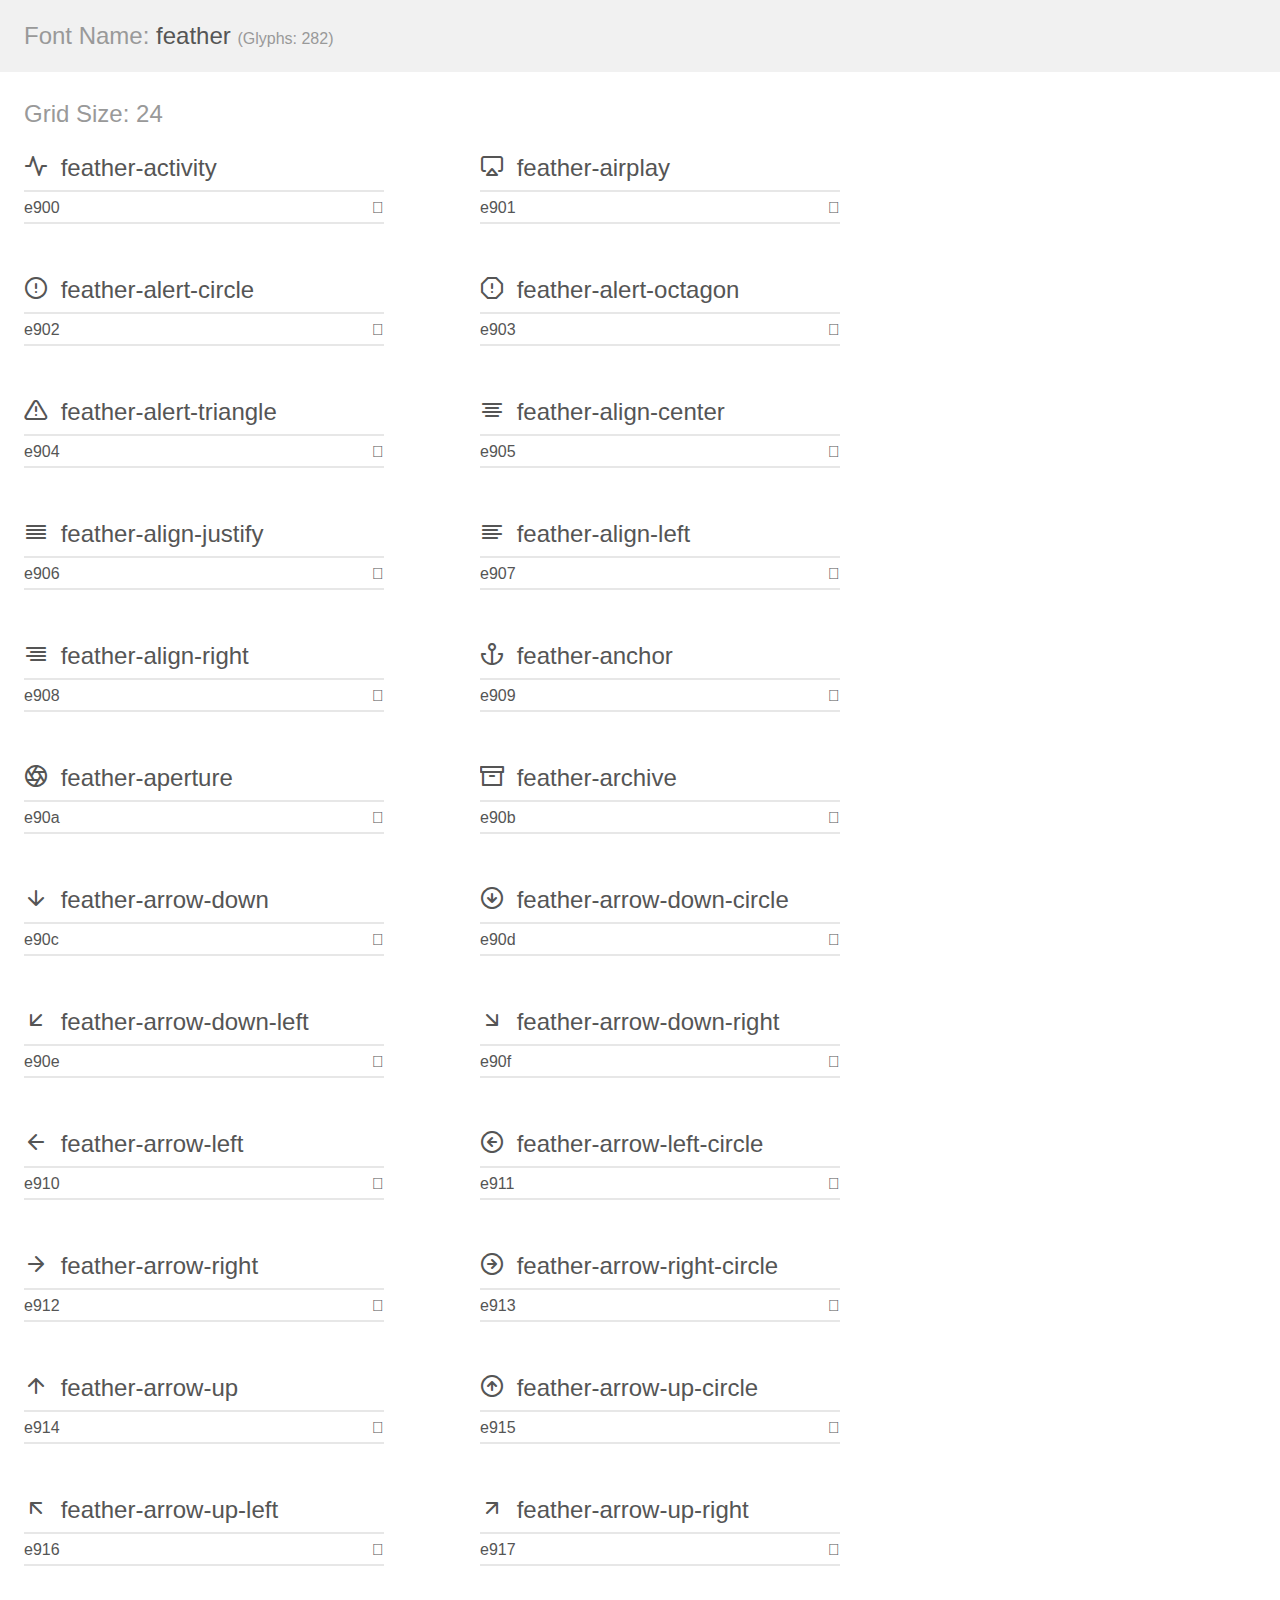
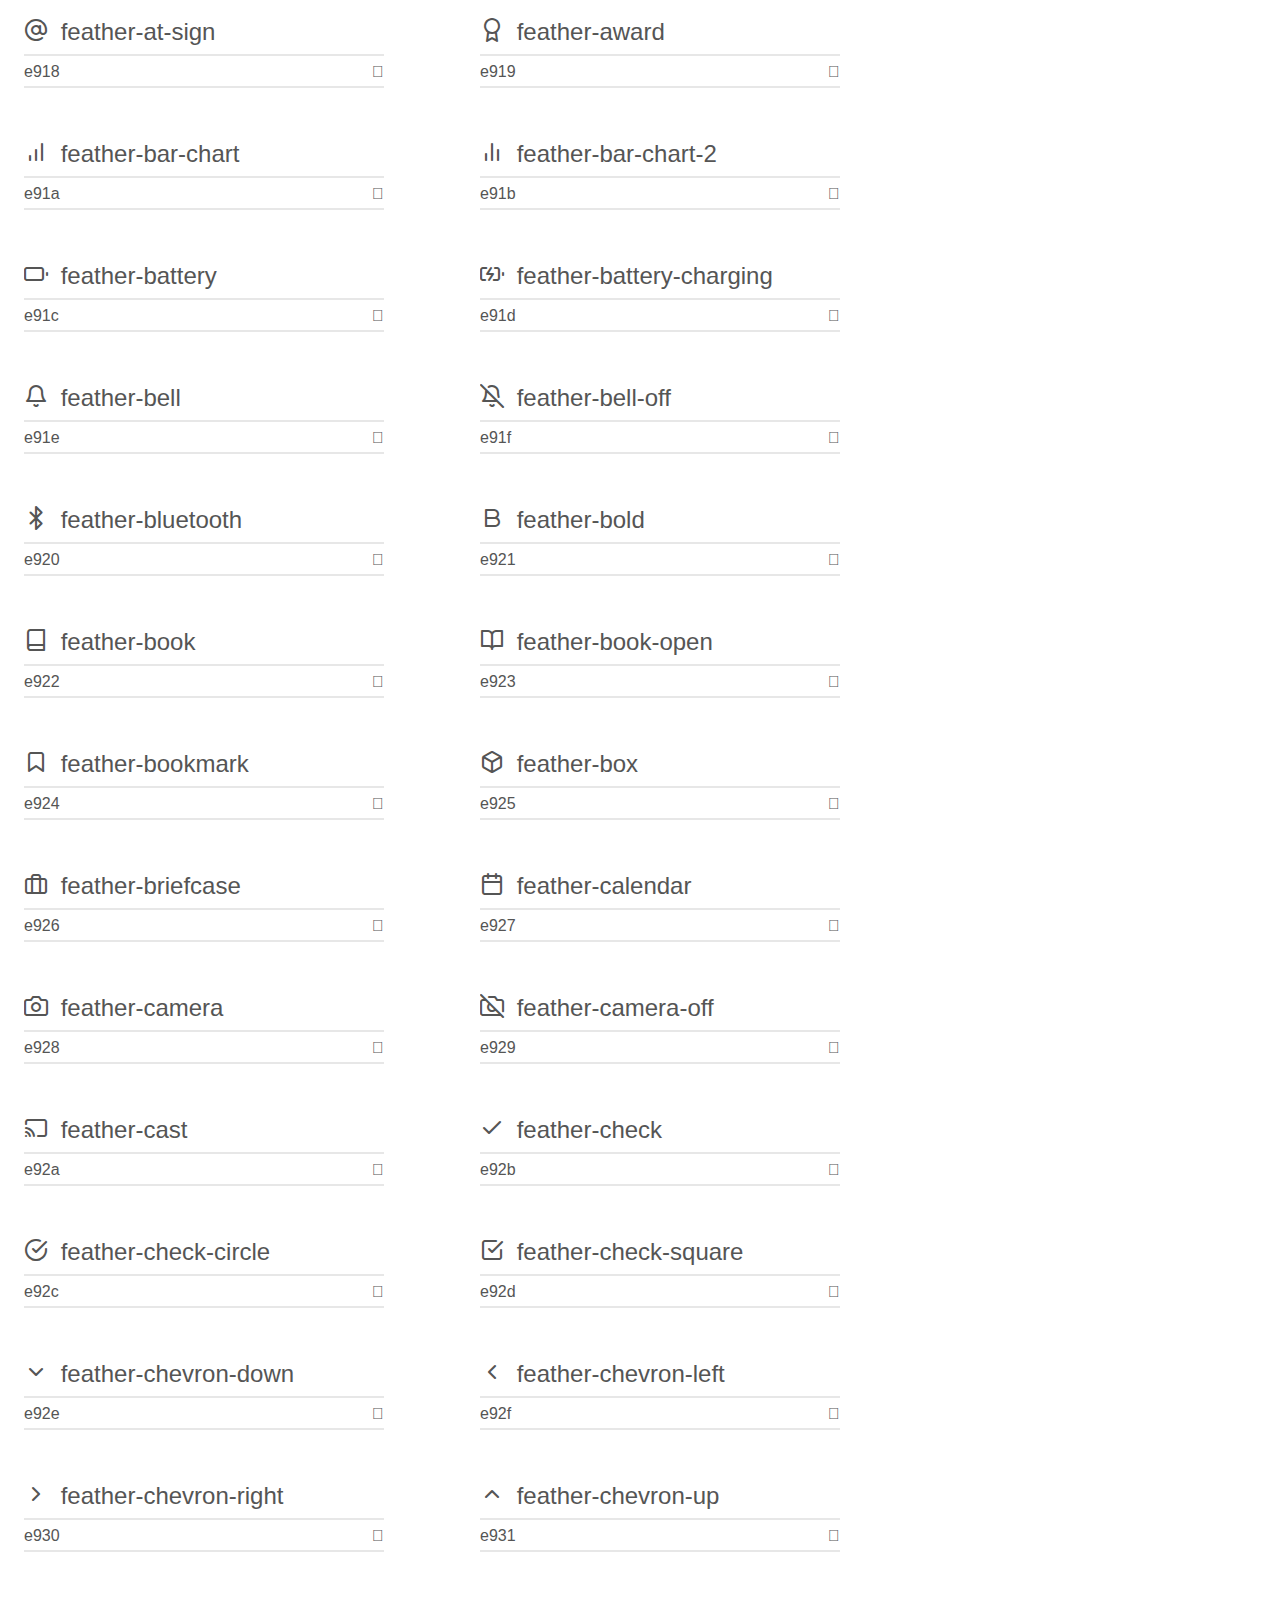
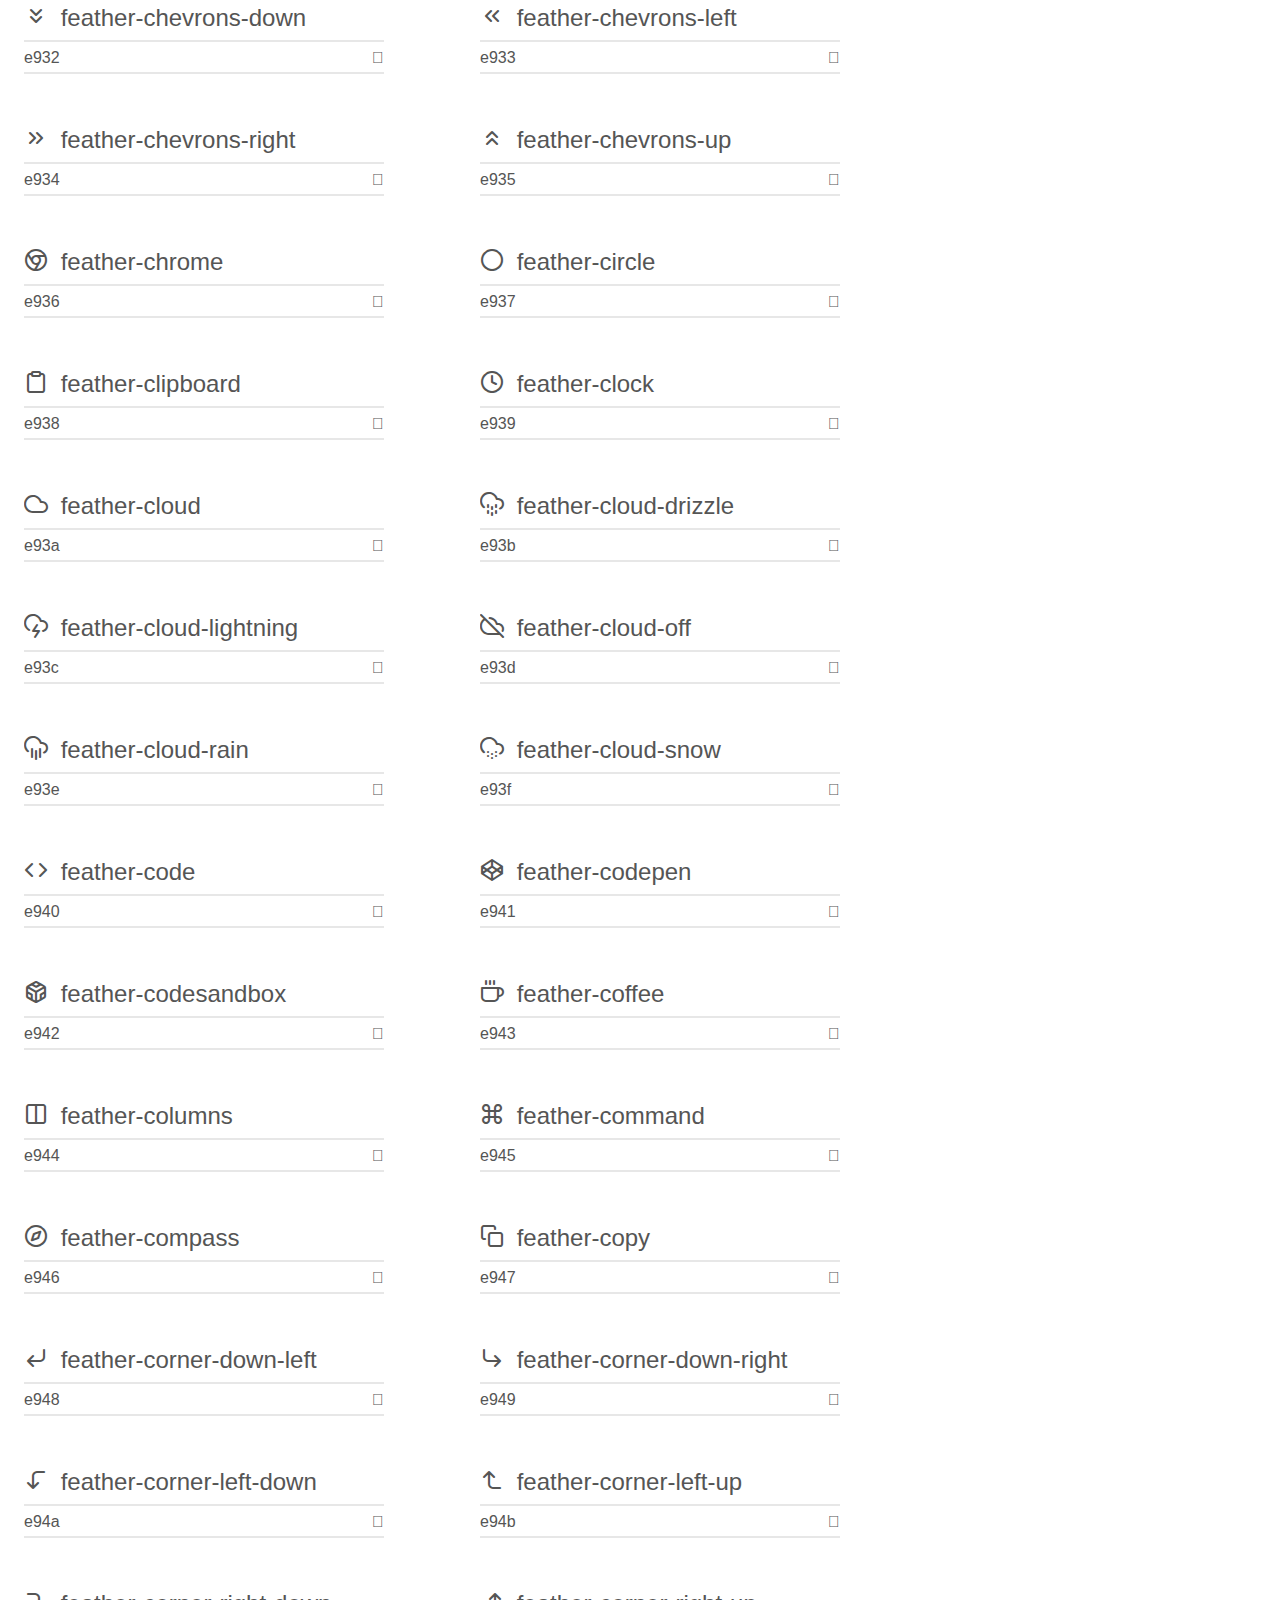
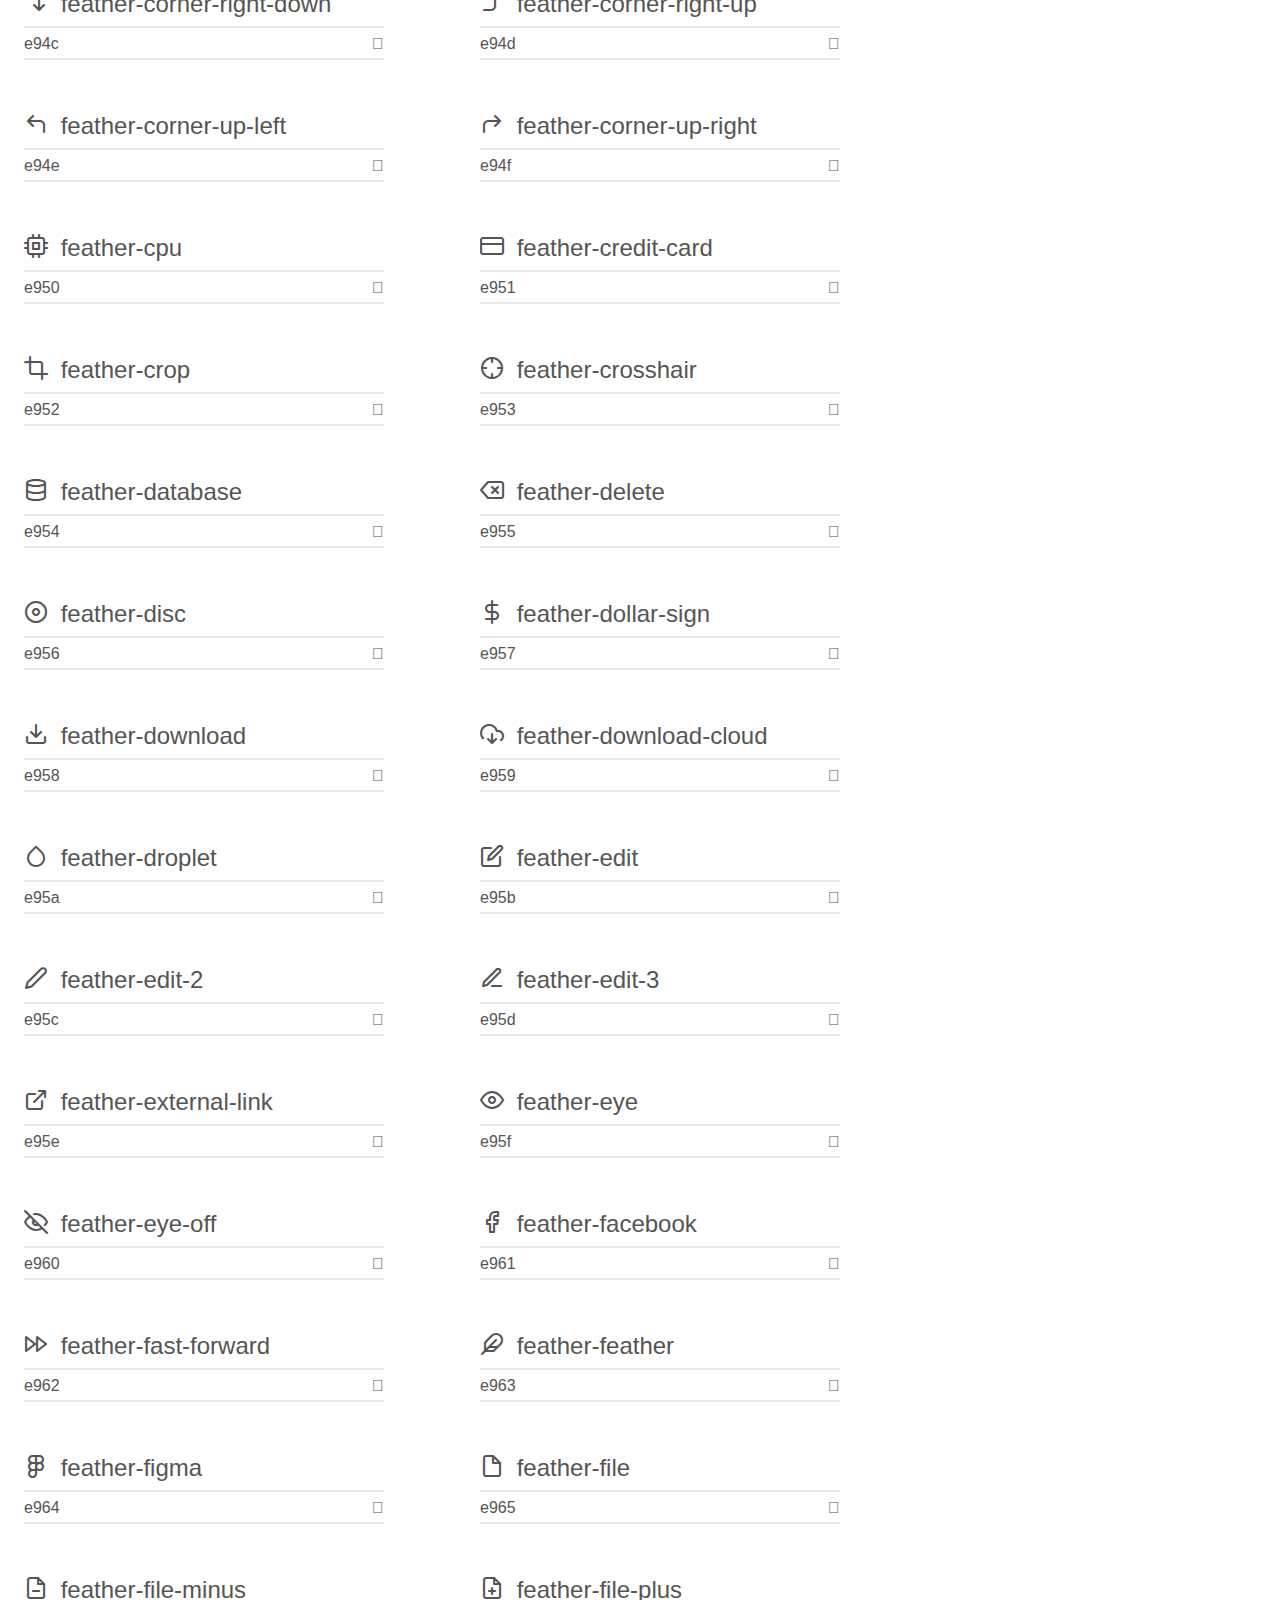
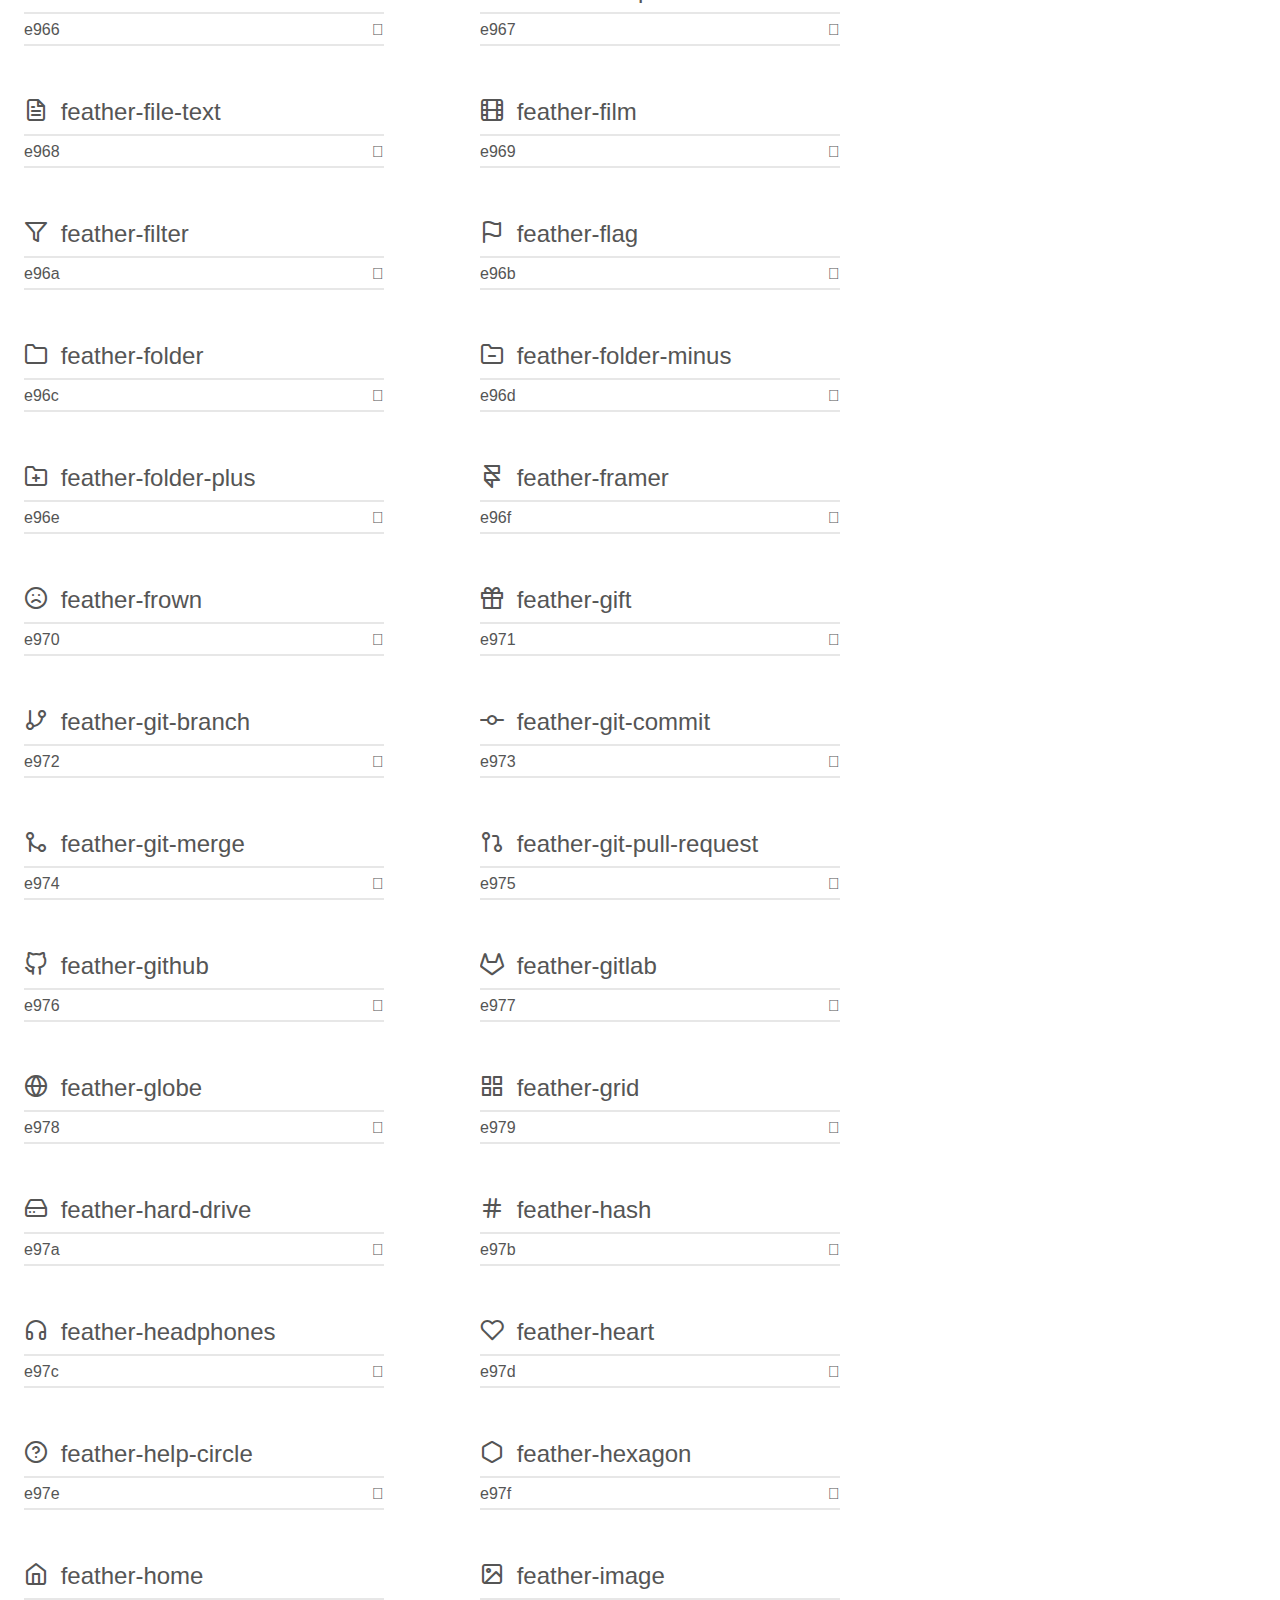
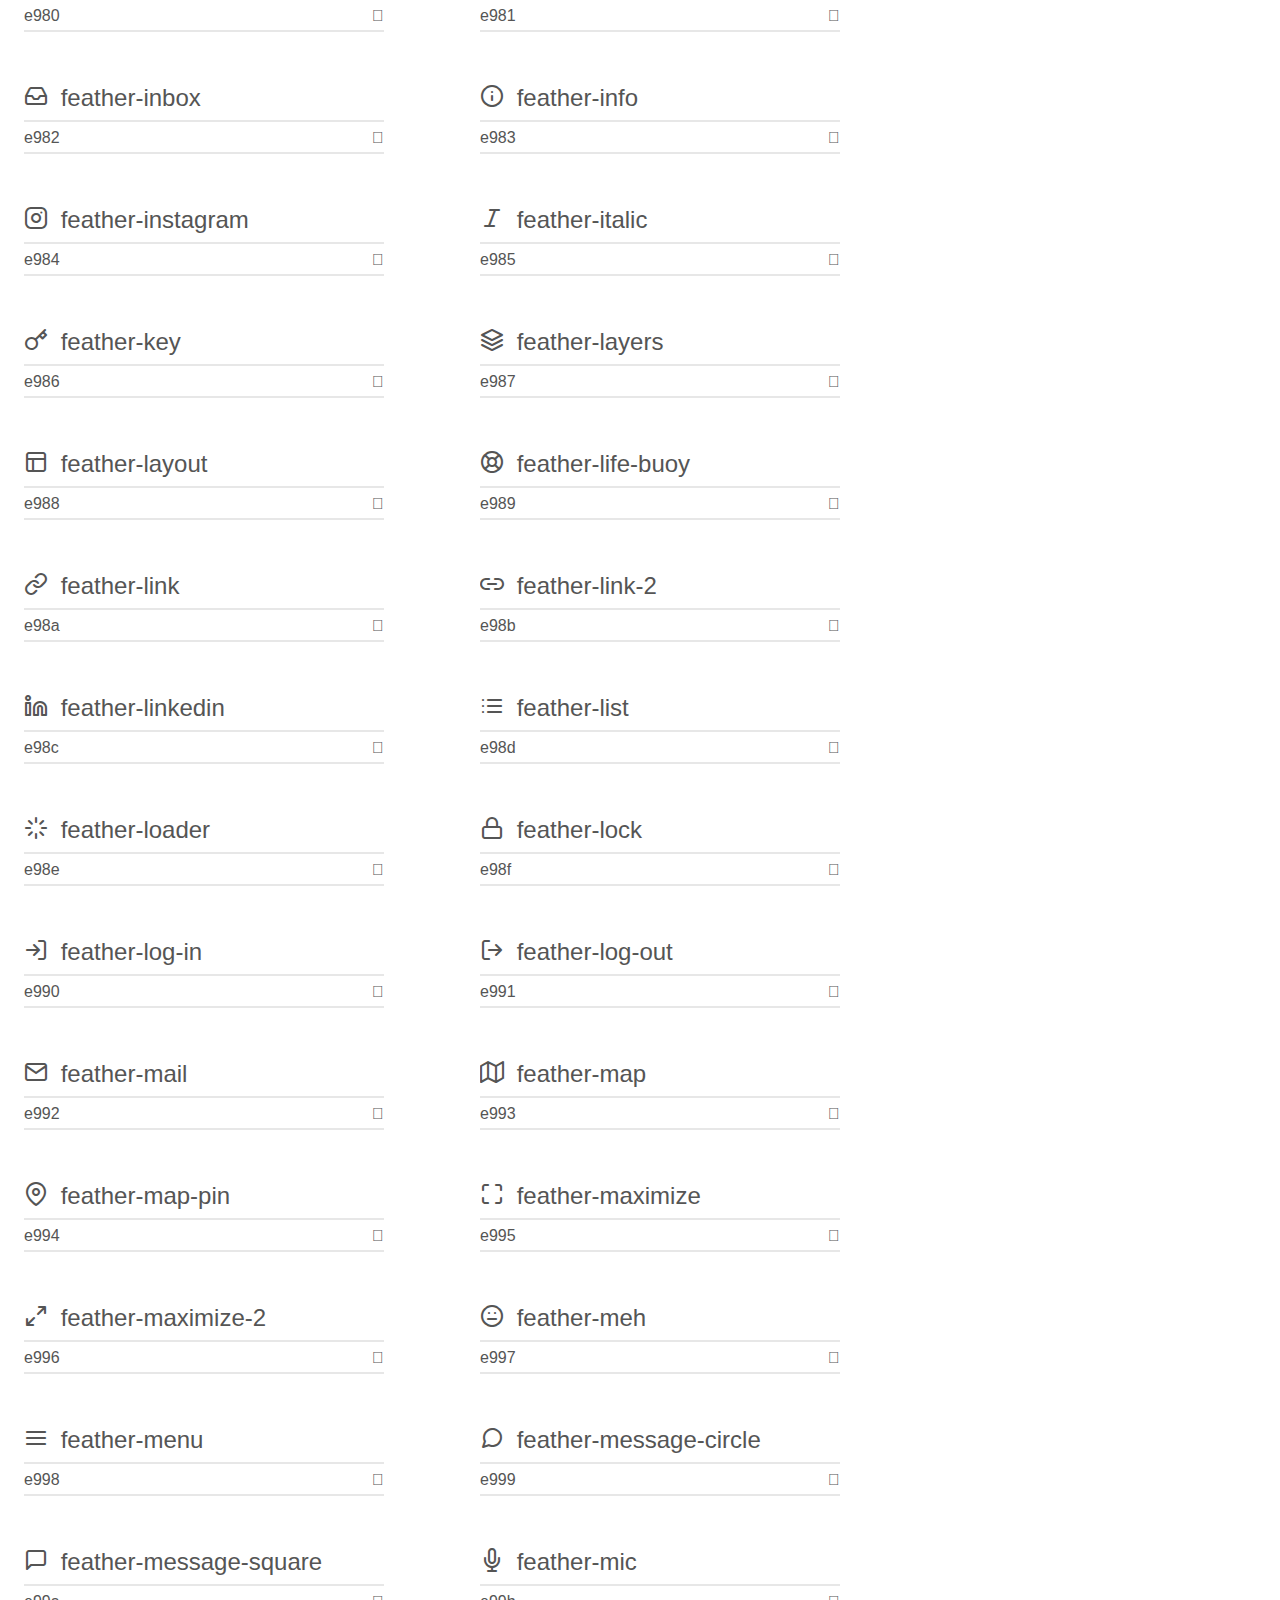
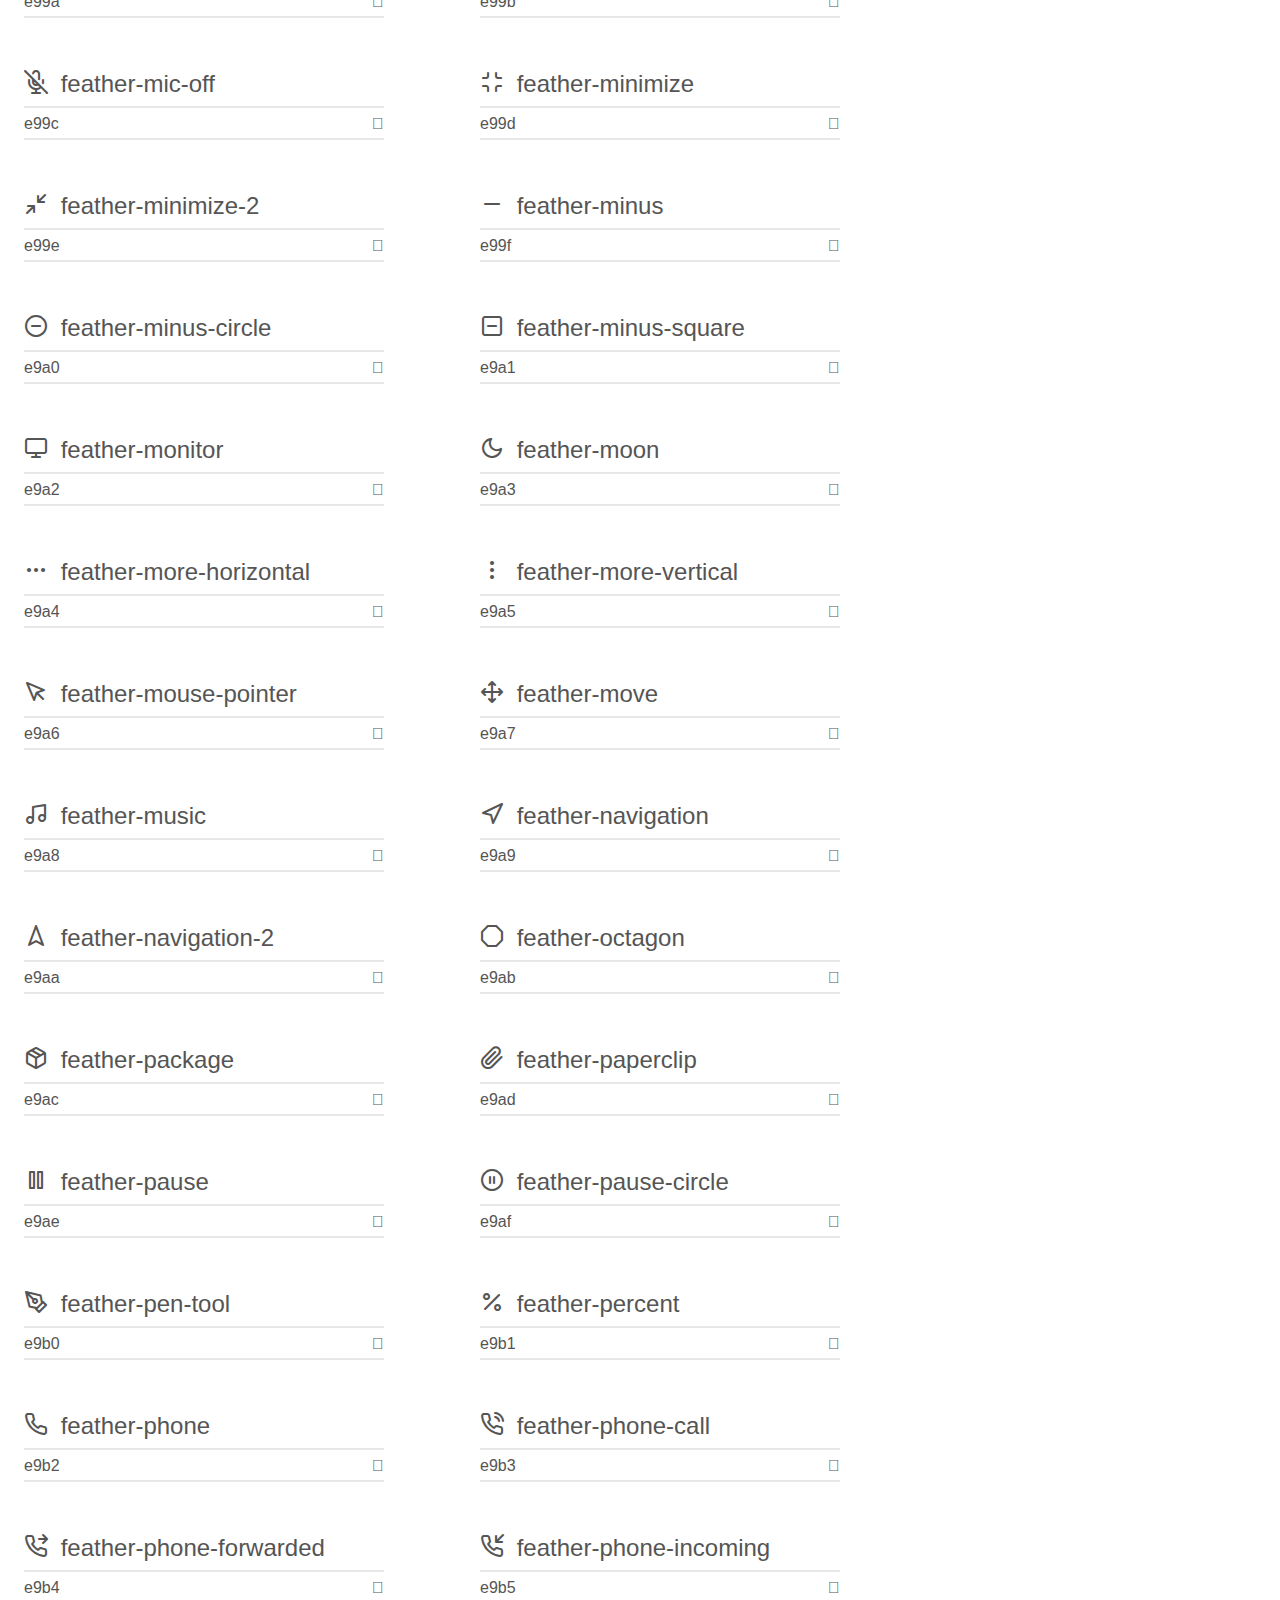
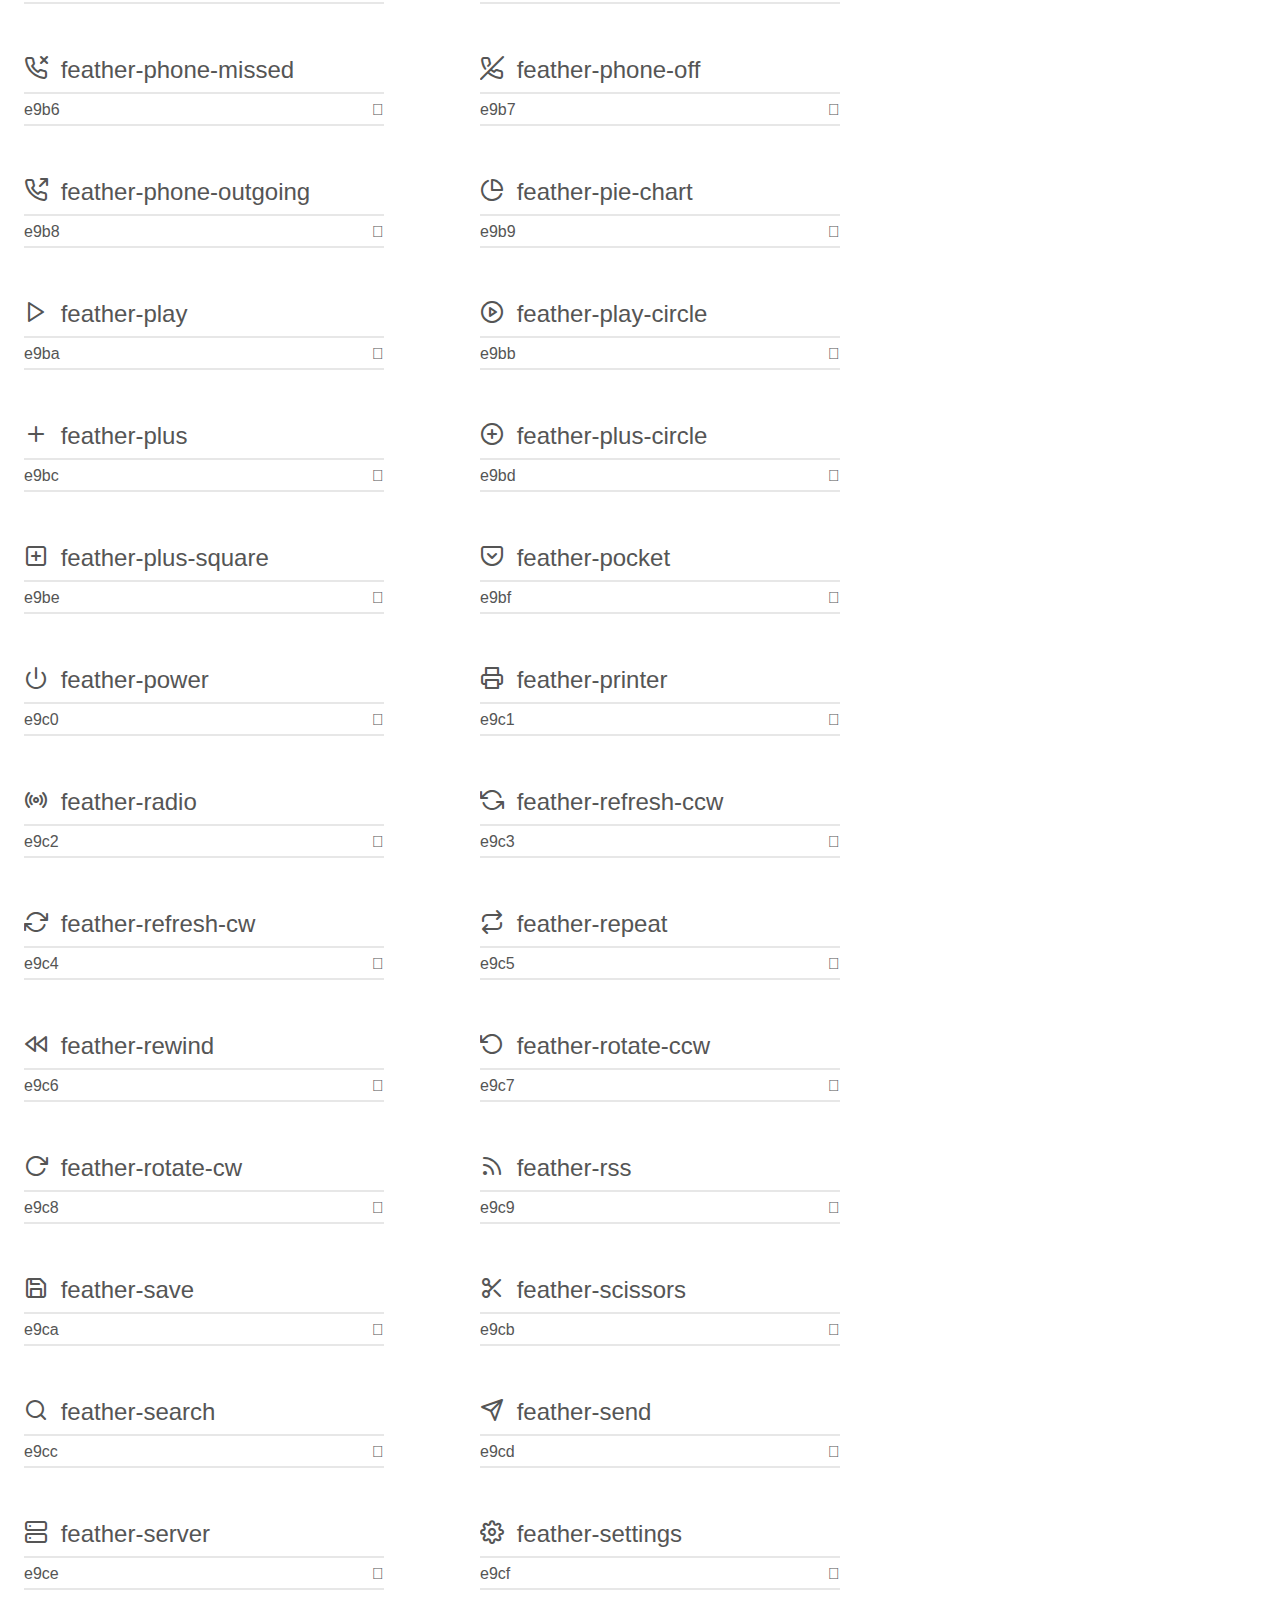
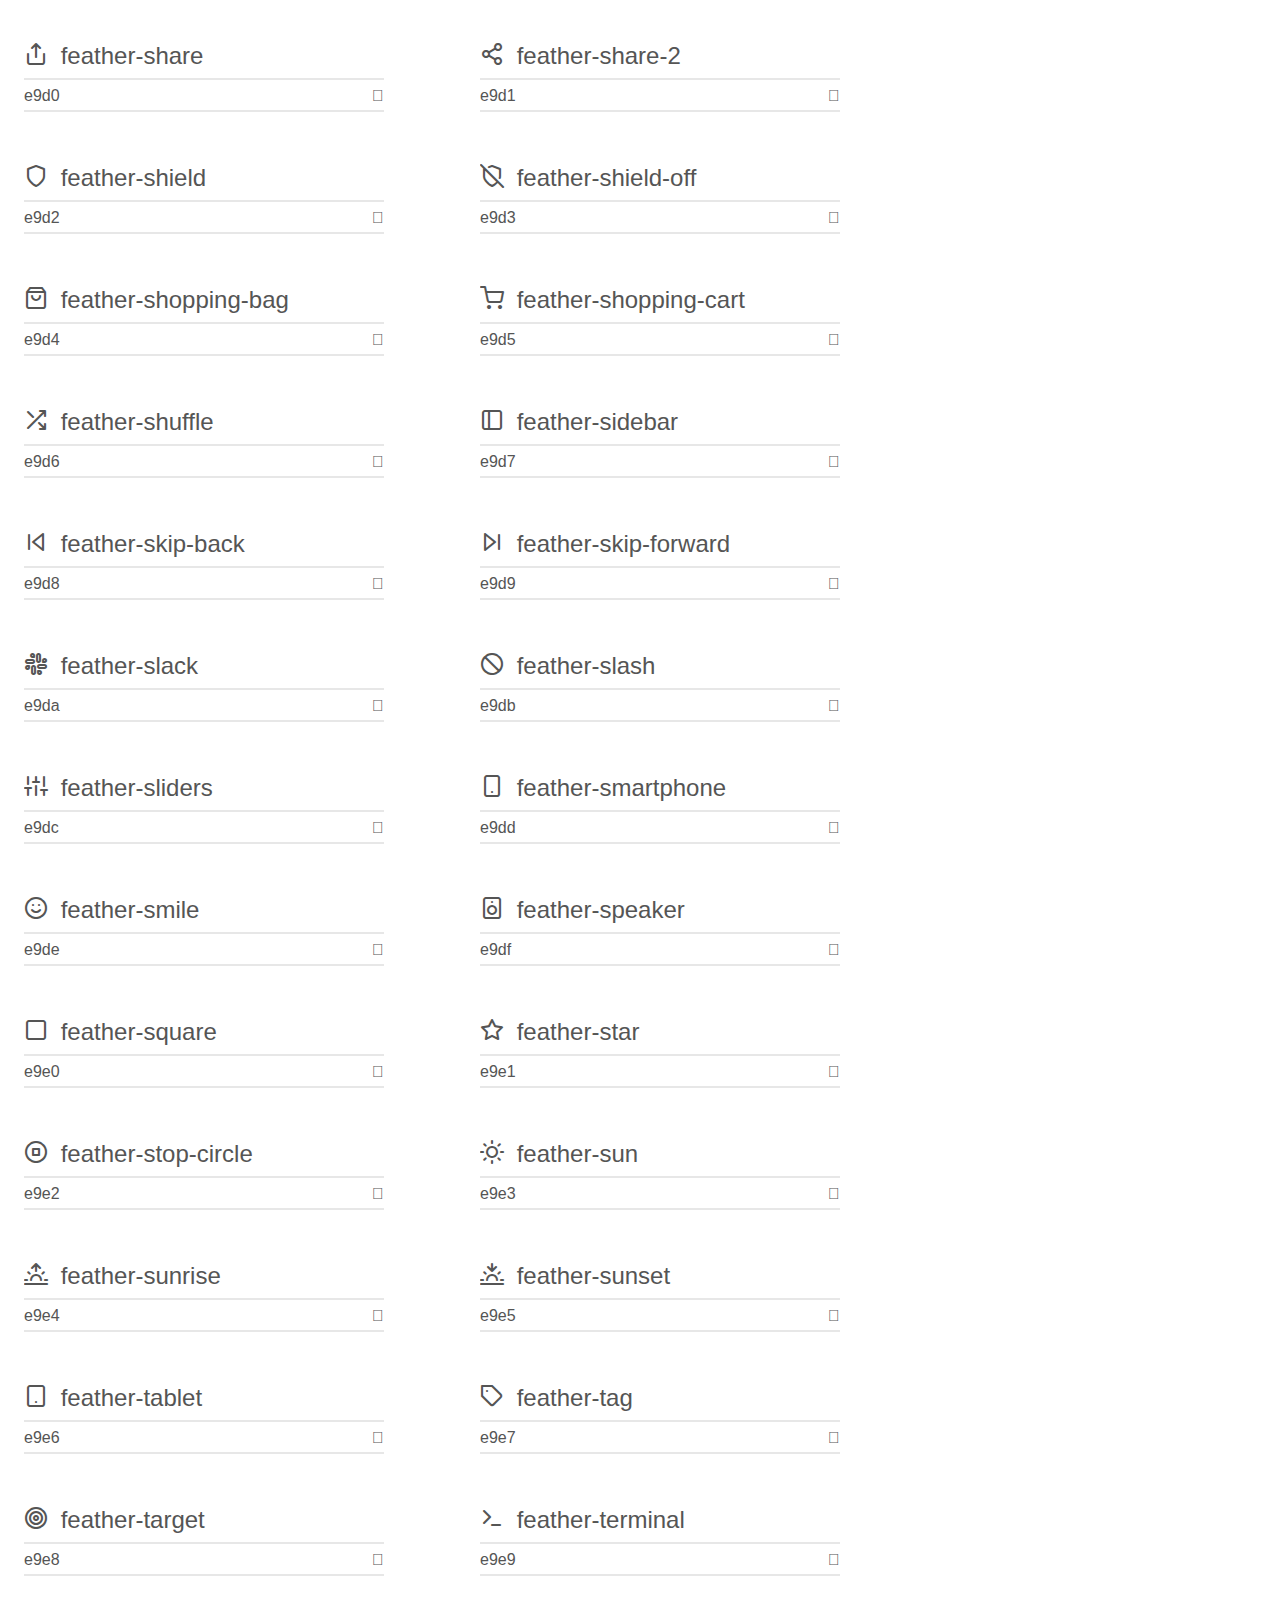
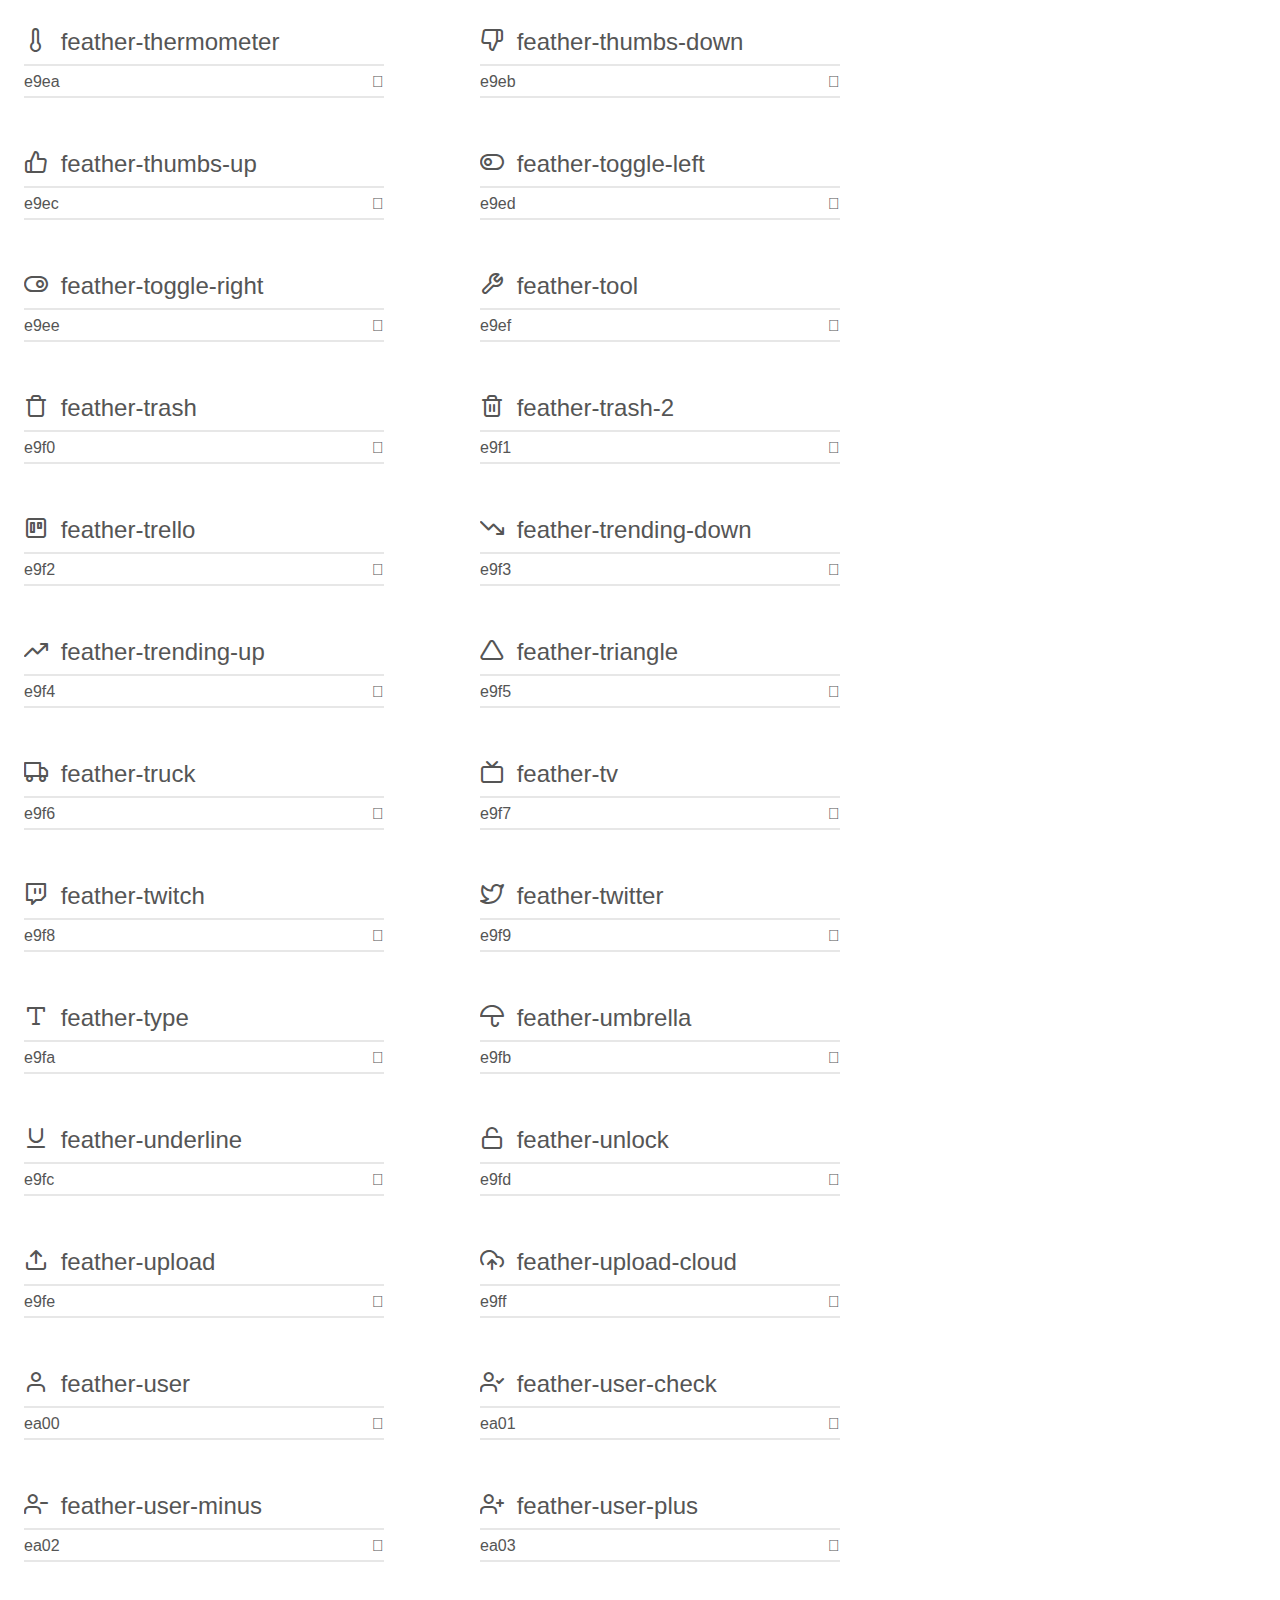
<file: fonts/feather/demo.html>
<!doctype html>
<html>
<head>
    <meta charset="utf-8">
    <title>IcoMoon Demo</title>
    <meta name="description" content="An Icon Font Generated By IcoMoon.io">
    <meta name="viewport" content="width=device-width, initial-scale=1">
    <link rel="stylesheet" href="demo-files/demo.css">
    <link rel="stylesheet" href="style.css"></head>
<body>
    <div class="bgc1 clearfix">
        <h1 class="mhmm mvm"><span class="fgc1">Font Name:</span> feather <small class="fgc1">(Glyphs:&nbsp;282)</small></h1>
    </div>
    <div class="clearfix mhl ptl">
        <h1 class="mvm mtn fgc1">Grid Size: 24</h1>
        <div class="glyph fs1">
            <div class="clearfix bshadow0 pbs">
                <span class="feather-activity"></span>
                <span class="mls"> feather-activity</span>
            </div>
            <fieldset class="fs0 size1of1 clearfix hidden-false">
                <input type="text" readonly value="e900" class="unit size1of2" />
                <input type="text" maxlength="1" readonly value="&#xe900;" class="unitRight size1of2 talign-right" />
            </fieldset>
            <div class="fs0 bshadow0 clearfix hidden-true">
                <span class="unit pvs fgc1">liga: </span>
                <input type="text" readonly value="" class="liga unitRight" />
            </div>
        </div>
        <div class="glyph fs1">
            <div class="clearfix bshadow0 pbs">
                <span class="feather-airplay"></span>
                <span class="mls"> feather-airplay</span>
            </div>
            <fieldset class="fs0 size1of1 clearfix hidden-false">
                <input type="text" readonly value="e901" class="unit size1of2" />
                <input type="text" maxlength="1" readonly value="&#xe901;" class="unitRight size1of2 talign-right" />
            </fieldset>
            <div class="fs0 bshadow0 clearfix hidden-true">
                <span class="unit pvs fgc1">liga: </span>
                <input type="text" readonly value="" class="liga unitRight" />
            </div>
        </div>
        <div class="glyph fs1">
            <div class="clearfix bshadow0 pbs">
                <span class="feather-alert-circle"></span>
                <span class="mls"> feather-alert-circle</span>
            </div>
            <fieldset class="fs0 size1of1 clearfix hidden-false">
                <input type="text" readonly value="e902" class="unit size1of2" />
                <input type="text" maxlength="1" readonly value="&#xe902;" class="unitRight size1of2 talign-right" />
            </fieldset>
            <div class="fs0 bshadow0 clearfix hidden-true">
                <span class="unit pvs fgc1">liga: </span>
                <input type="text" readonly value="" class="liga unitRight" />
            </div>
        </div>
        <div class="glyph fs1">
            <div class="clearfix bshadow0 pbs">
                <span class="feather-alert-octagon"></span>
                <span class="mls"> feather-alert-octagon</span>
            </div>
            <fieldset class="fs0 size1of1 clearfix hidden-false">
                <input type="text" readonly value="e903" class="unit size1of2" />
                <input type="text" maxlength="1" readonly value="&#xe903;" class="unitRight size1of2 talign-right" />
            </fieldset>
            <div class="fs0 bshadow0 clearfix hidden-true">
                <span class="unit pvs fgc1">liga: </span>
                <input type="text" readonly value="" class="liga unitRight" />
            </div>
        </div>
        <div class="glyph fs1">
            <div class="clearfix bshadow0 pbs">
                <span class="feather-alert-triangle"></span>
                <span class="mls"> feather-alert-triangle</span>
            </div>
            <fieldset class="fs0 size1of1 clearfix hidden-false">
                <input type="text" readonly value="e904" class="unit size1of2" />
                <input type="text" maxlength="1" readonly value="&#xe904;" class="unitRight size1of2 talign-right" />
            </fieldset>
            <div class="fs0 bshadow0 clearfix hidden-true">
                <span class="unit pvs fgc1">liga: </span>
                <input type="text" readonly value="" class="liga unitRight" />
            </div>
        </div>
        <div class="glyph fs1">
            <div class="clearfix bshadow0 pbs">
                <span class="feather-align-center"></span>
                <span class="mls"> feather-align-center</span>
            </div>
            <fieldset class="fs0 size1of1 clearfix hidden-false">
                <input type="text" readonly value="e905" class="unit size1of2" />
                <input type="text" maxlength="1" readonly value="&#xe905;" class="unitRight size1of2 talign-right" />
            </fieldset>
            <div class="fs0 bshadow0 clearfix hidden-true">
                <span class="unit pvs fgc1">liga: </span>
                <input type="text" readonly value="" class="liga unitRight" />
            </div>
        </div>
        <div class="glyph fs1">
            <div class="clearfix bshadow0 pbs">
                <span class="feather-align-justify"></span>
                <span class="mls"> feather-align-justify</span>
            </div>
            <fieldset class="fs0 size1of1 clearfix hidden-false">
                <input type="text" readonly value="e906" class="unit size1of2" />
                <input type="text" maxlength="1" readonly value="&#xe906;" class="unitRight size1of2 talign-right" />
            </fieldset>
            <div class="fs0 bshadow0 clearfix hidden-true">
                <span class="unit pvs fgc1">liga: </span>
                <input type="text" readonly value="" class="liga unitRight" />
            </div>
        </div>
        <div class="glyph fs1">
            <div class="clearfix bshadow0 pbs">
                <span class="feather-align-left"></span>
                <span class="mls"> feather-align-left</span>
            </div>
            <fieldset class="fs0 size1of1 clearfix hidden-false">
                <input type="text" readonly value="e907" class="unit size1of2" />
                <input type="text" maxlength="1" readonly value="&#xe907;" class="unitRight size1of2 talign-right" />
            </fieldset>
            <div class="fs0 bshadow0 clearfix hidden-true">
                <span class="unit pvs fgc1">liga: </span>
                <input type="text" readonly value="" class="liga unitRight" />
            </div>
        </div>
        <div class="glyph fs1">
            <div class="clearfix bshadow0 pbs">
                <span class="feather-align-right"></span>
                <span class="mls"> feather-align-right</span>
            </div>
            <fieldset class="fs0 size1of1 clearfix hidden-false">
                <input type="text" readonly value="e908" class="unit size1of2" />
                <input type="text" maxlength="1" readonly value="&#xe908;" class="unitRight size1of2 talign-right" />
            </fieldset>
            <div class="fs0 bshadow0 clearfix hidden-true">
                <span class="unit pvs fgc1">liga: </span>
                <input type="text" readonly value="" class="liga unitRight" />
            </div>
        </div>
        <div class="glyph fs1">
            <div class="clearfix bshadow0 pbs">
                <span class="feather-anchor"></span>
                <span class="mls"> feather-anchor</span>
            </div>
            <fieldset class="fs0 size1of1 clearfix hidden-false">
                <input type="text" readonly value="e909" class="unit size1of2" />
                <input type="text" maxlength="1" readonly value="&#xe909;" class="unitRight size1of2 talign-right" />
            </fieldset>
            <div class="fs0 bshadow0 clearfix hidden-true">
                <span class="unit pvs fgc1">liga: </span>
                <input type="text" readonly value="" class="liga unitRight" />
            </div>
        </div>
        <div class="glyph fs1">
            <div class="clearfix bshadow0 pbs">
                <span class="feather-aperture"></span>
                <span class="mls"> feather-aperture</span>
            </div>
            <fieldset class="fs0 size1of1 clearfix hidden-false">
                <input type="text" readonly value="e90a" class="unit size1of2" />
                <input type="text" maxlength="1" readonly value="&#xe90a;" class="unitRight size1of2 talign-right" />
            </fieldset>
            <div class="fs0 bshadow0 clearfix hidden-true">
                <span class="unit pvs fgc1">liga: </span>
                <input type="text" readonly value="" class="liga unitRight" />
            </div>
        </div>
        <div class="glyph fs1">
            <div class="clearfix bshadow0 pbs">
                <span class="feather-archive"></span>
                <span class="mls"> feather-archive</span>
            </div>
            <fieldset class="fs0 size1of1 clearfix hidden-false">
                <input type="text" readonly value="e90b" class="unit size1of2" />
                <input type="text" maxlength="1" readonly value="&#xe90b;" class="unitRight size1of2 talign-right" />
            </fieldset>
            <div class="fs0 bshadow0 clearfix hidden-true">
                <span class="unit pvs fgc1">liga: </span>
                <input type="text" readonly value="" class="liga unitRight" />
            </div>
        </div>
        <div class="glyph fs1">
            <div class="clearfix bshadow0 pbs">
                <span class="feather-arrow-down"></span>
                <span class="mls"> feather-arrow-down</span>
            </div>
            <fieldset class="fs0 size1of1 clearfix hidden-false">
                <input type="text" readonly value="e90c" class="unit size1of2" />
                <input type="text" maxlength="1" readonly value="&#xe90c;" class="unitRight size1of2 talign-right" />
            </fieldset>
            <div class="fs0 bshadow0 clearfix hidden-true">
                <span class="unit pvs fgc1">liga: </span>
                <input type="text" readonly value="" class="liga unitRight" />
            </div>
        </div>
        <div class="glyph fs1">
            <div class="clearfix bshadow0 pbs">
                <span class="feather-arrow-down-circle"></span>
                <span class="mls"> feather-arrow-down-circle</span>
            </div>
            <fieldset class="fs0 size1of1 clearfix hidden-false">
                <input type="text" readonly value="e90d" class="unit size1of2" />
                <input type="text" maxlength="1" readonly value="&#xe90d;" class="unitRight size1of2 talign-right" />
            </fieldset>
            <div class="fs0 bshadow0 clearfix hidden-true">
                <span class="unit pvs fgc1">liga: </span>
                <input type="text" readonly value="" class="liga unitRight" />
            </div>
        </div>
        <div class="glyph fs1">
            <div class="clearfix bshadow0 pbs">
                <span class="feather-arrow-down-left"></span>
                <span class="mls"> feather-arrow-down-left</span>
            </div>
            <fieldset class="fs0 size1of1 clearfix hidden-false">
                <input type="text" readonly value="e90e" class="unit size1of2" />
                <input type="text" maxlength="1" readonly value="&#xe90e;" class="unitRight size1of2 talign-right" />
            </fieldset>
            <div class="fs0 bshadow0 clearfix hidden-true">
                <span class="unit pvs fgc1">liga: </span>
                <input type="text" readonly value="" class="liga unitRight" />
            </div>
        </div>
        <div class="glyph fs1">
            <div class="clearfix bshadow0 pbs">
                <span class="feather-arrow-down-right"></span>
                <span class="mls"> feather-arrow-down-right</span>
            </div>
            <fieldset class="fs0 size1of1 clearfix hidden-false">
                <input type="text" readonly value="e90f" class="unit size1of2" />
                <input type="text" maxlength="1" readonly value="&#xe90f;" class="unitRight size1of2 talign-right" />
            </fieldset>
            <div class="fs0 bshadow0 clearfix hidden-true">
                <span class="unit pvs fgc1">liga: </span>
                <input type="text" readonly value="" class="liga unitRight" />
            </div>
        </div>
        <div class="glyph fs1">
            <div class="clearfix bshadow0 pbs">
                <span class="feather-arrow-left"></span>
                <span class="mls"> feather-arrow-left</span>
            </div>
            <fieldset class="fs0 size1of1 clearfix hidden-false">
                <input type="text" readonly value="e910" class="unit size1of2" />
                <input type="text" maxlength="1" readonly value="&#xe910;" class="unitRight size1of2 talign-right" />
            </fieldset>
            <div class="fs0 bshadow0 clearfix hidden-true">
                <span class="unit pvs fgc1">liga: </span>
                <input type="text" readonly value="" class="liga unitRight" />
            </div>
        </div>
        <div class="glyph fs1">
            <div class="clearfix bshadow0 pbs">
                <span class="feather-arrow-left-circle"></span>
                <span class="mls"> feather-arrow-left-circle</span>
            </div>
            <fieldset class="fs0 size1of1 clearfix hidden-false">
                <input type="text" readonly value="e911" class="unit size1of2" />
                <input type="text" maxlength="1" readonly value="&#xe911;" class="unitRight size1of2 talign-right" />
            </fieldset>
            <div class="fs0 bshadow0 clearfix hidden-true">
                <span class="unit pvs fgc1">liga: </span>
                <input type="text" readonly value="" class="liga unitRight" />
            </div>
        </div>
        <div class="glyph fs1">
            <div class="clearfix bshadow0 pbs">
                <span class="feather-arrow-right"></span>
                <span class="mls"> feather-arrow-right</span>
            </div>
            <fieldset class="fs0 size1of1 clearfix hidden-false">
                <input type="text" readonly value="e912" class="unit size1of2" />
                <input type="text" maxlength="1" readonly value="&#xe912;" class="unitRight size1of2 talign-right" />
            </fieldset>
            <div class="fs0 bshadow0 clearfix hidden-true">
                <span class="unit pvs fgc1">liga: </span>
                <input type="text" readonly value="" class="liga unitRight" />
            </div>
        </div>
        <div class="glyph fs1">
            <div class="clearfix bshadow0 pbs">
                <span class="feather-arrow-right-circle"></span>
                <span class="mls"> feather-arrow-right-circle</span>
            </div>
            <fieldset class="fs0 size1of1 clearfix hidden-false">
                <input type="text" readonly value="e913" class="unit size1of2" />
                <input type="text" maxlength="1" readonly value="&#xe913;" class="unitRight size1of2 talign-right" />
            </fieldset>
            <div class="fs0 bshadow0 clearfix hidden-true">
                <span class="unit pvs fgc1">liga: </span>
                <input type="text" readonly value="" class="liga unitRight" />
            </div>
        </div>
        <div class="glyph fs1">
            <div class="clearfix bshadow0 pbs">
                <span class="feather-arrow-up"></span>
                <span class="mls"> feather-arrow-up</span>
            </div>
            <fieldset class="fs0 size1of1 clearfix hidden-false">
                <input type="text" readonly value="e914" class="unit size1of2" />
                <input type="text" maxlength="1" readonly value="&#xe914;" class="unitRight size1of2 talign-right" />
            </fieldset>
            <div class="fs0 bshadow0 clearfix hidden-true">
                <span class="unit pvs fgc1">liga: </span>
                <input type="text" readonly value="" class="liga unitRight" />
            </div>
        </div>
        <div class="glyph fs1">
            <div class="clearfix bshadow0 pbs">
                <span class="feather-arrow-up-circle"></span>
                <span class="mls"> feather-arrow-up-circle</span>
            </div>
            <fieldset class="fs0 size1of1 clearfix hidden-false">
                <input type="text" readonly value="e915" class="unit size1of2" />
                <input type="text" maxlength="1" readonly value="&#xe915;" class="unitRight size1of2 talign-right" />
            </fieldset>
            <div class="fs0 bshadow0 clearfix hidden-true">
                <span class="unit pvs fgc1">liga: </span>
                <input type="text" readonly value="" class="liga unitRight" />
            </div>
        </div>
        <div class="glyph fs1">
            <div class="clearfix bshadow0 pbs">
                <span class="feather-arrow-up-left"></span>
                <span class="mls"> feather-arrow-up-left</span>
            </div>
            <fieldset class="fs0 size1of1 clearfix hidden-false">
                <input type="text" readonly value="e916" class="unit size1of2" />
                <input type="text" maxlength="1" readonly value="&#xe916;" class="unitRight size1of2 talign-right" />
            </fieldset>
            <div class="fs0 bshadow0 clearfix hidden-true">
                <span class="unit pvs fgc1">liga: </span>
                <input type="text" readonly value="" class="liga unitRight" />
            </div>
        </div>
        <div class="glyph fs1">
            <div class="clearfix bshadow0 pbs">
                <span class="feather-arrow-up-right"></span>
                <span class="mls"> feather-arrow-up-right</span>
            </div>
            <fieldset class="fs0 size1of1 clearfix hidden-false">
                <input type="text" readonly value="e917" class="unit size1of2" />
                <input type="text" maxlength="1" readonly value="&#xe917;" class="unitRight size1of2 talign-right" />
            </fieldset>
            <div class="fs0 bshadow0 clearfix hidden-true">
                <span class="unit pvs fgc1">liga: </span>
                <input type="text" readonly value="" class="liga unitRight" />
            </div>
        </div>
        <div class="glyph fs1">
            <div class="clearfix bshadow0 pbs">
                <span class="feather-at-sign"></span>
                <span class="mls"> feather-at-sign</span>
            </div>
            <fieldset class="fs0 size1of1 clearfix hidden-false">
                <input type="text" readonly value="e918" class="unit size1of2" />
                <input type="text" maxlength="1" readonly value="&#xe918;" class="unitRight size1of2 talign-right" />
            </fieldset>
            <div class="fs0 bshadow0 clearfix hidden-true">
                <span class="unit pvs fgc1">liga: </span>
                <input type="text" readonly value="" class="liga unitRight" />
            </div>
        </div>
        <div class="glyph fs1">
            <div class="clearfix bshadow0 pbs">
                <span class="feather-award"></span>
                <span class="mls"> feather-award</span>
            </div>
            <fieldset class="fs0 size1of1 clearfix hidden-false">
                <input type="text" readonly value="e919" class="unit size1of2" />
                <input type="text" maxlength="1" readonly value="&#xe919;" class="unitRight size1of2 talign-right" />
            </fieldset>
            <div class="fs0 bshadow0 clearfix hidden-true">
                <span class="unit pvs fgc1">liga: </span>
                <input type="text" readonly value="" class="liga unitRight" />
            </div>
        </div>
        <div class="glyph fs1">
            <div class="clearfix bshadow0 pbs">
                <span class="feather-bar-chart"></span>
                <span class="mls"> feather-bar-chart</span>
            </div>
            <fieldset class="fs0 size1of1 clearfix hidden-false">
                <input type="text" readonly value="e91a" class="unit size1of2" />
                <input type="text" maxlength="1" readonly value="&#xe91a;" class="unitRight size1of2 talign-right" />
            </fieldset>
            <div class="fs0 bshadow0 clearfix hidden-true">
                <span class="unit pvs fgc1">liga: </span>
                <input type="text" readonly value="" class="liga unitRight" />
            </div>
        </div>
        <div class="glyph fs1">
            <div class="clearfix bshadow0 pbs">
                <span class="feather-bar-chart-2"></span>
                <span class="mls"> feather-bar-chart-2</span>
            </div>
            <fieldset class="fs0 size1of1 clearfix hidden-false">
                <input type="text" readonly value="e91b" class="unit size1of2" />
                <input type="text" maxlength="1" readonly value="&#xe91b;" class="unitRight size1of2 talign-right" />
            </fieldset>
            <div class="fs0 bshadow0 clearfix hidden-true">
                <span class="unit pvs fgc1">liga: </span>
                <input type="text" readonly value="" class="liga unitRight" />
            </div>
        </div>
        <div class="glyph fs1">
            <div class="clearfix bshadow0 pbs">
                <span class="feather-battery"></span>
                <span class="mls"> feather-battery</span>
            </div>
            <fieldset class="fs0 size1of1 clearfix hidden-false">
                <input type="text" readonly value="e91c" class="unit size1of2" />
                <input type="text" maxlength="1" readonly value="&#xe91c;" class="unitRight size1of2 talign-right" />
            </fieldset>
            <div class="fs0 bshadow0 clearfix hidden-true">
                <span class="unit pvs fgc1">liga: </span>
                <input type="text" readonly value="" class="liga unitRight" />
            </div>
        </div>
        <div class="glyph fs1">
            <div class="clearfix bshadow0 pbs">
                <span class="feather-battery-charging"></span>
                <span class="mls"> feather-battery-charging</span>
            </div>
            <fieldset class="fs0 size1of1 clearfix hidden-false">
                <input type="text" readonly value="e91d" class="unit size1of2" />
                <input type="text" maxlength="1" readonly value="&#xe91d;" class="unitRight size1of2 talign-right" />
            </fieldset>
            <div class="fs0 bshadow0 clearfix hidden-true">
                <span class="unit pvs fgc1">liga: </span>
                <input type="text" readonly value="" class="liga unitRight" />
            </div>
        </div>
        <div class="glyph fs1">
            <div class="clearfix bshadow0 pbs">
                <span class="feather-bell"></span>
                <span class="mls"> feather-bell</span>
            </div>
            <fieldset class="fs0 size1of1 clearfix hidden-false">
                <input type="text" readonly value="e91e" class="unit size1of2" />
                <input type="text" maxlength="1" readonly value="&#xe91e;" class="unitRight size1of2 talign-right" />
            </fieldset>
            <div class="fs0 bshadow0 clearfix hidden-true">
                <span class="unit pvs fgc1">liga: </span>
                <input type="text" readonly value="" class="liga unitRight" />
            </div>
        </div>
        <div class="glyph fs1">
            <div class="clearfix bshadow0 pbs">
                <span class="feather-bell-off"></span>
                <span class="mls"> feather-bell-off</span>
            </div>
            <fieldset class="fs0 size1of1 clearfix hidden-false">
                <input type="text" readonly value="e91f" class="unit size1of2" />
                <input type="text" maxlength="1" readonly value="&#xe91f;" class="unitRight size1of2 talign-right" />
            </fieldset>
            <div class="fs0 bshadow0 clearfix hidden-true">
                <span class="unit pvs fgc1">liga: </span>
                <input type="text" readonly value="" class="liga unitRight" />
            </div>
        </div>
        <div class="glyph fs1">
            <div class="clearfix bshadow0 pbs">
                <span class="feather-bluetooth"></span>
                <span class="mls"> feather-bluetooth</span>
            </div>
            <fieldset class="fs0 size1of1 clearfix hidden-false">
                <input type="text" readonly value="e920" class="unit size1of2" />
                <input type="text" maxlength="1" readonly value="&#xe920;" class="unitRight size1of2 talign-right" />
            </fieldset>
            <div class="fs0 bshadow0 clearfix hidden-true">
                <span class="unit pvs fgc1">liga: </span>
                <input type="text" readonly value="" class="liga unitRight" />
            </div>
        </div>
        <div class="glyph fs1">
            <div class="clearfix bshadow0 pbs">
                <span class="feather-bold"></span>
                <span class="mls"> feather-bold</span>
            </div>
            <fieldset class="fs0 size1of1 clearfix hidden-false">
                <input type="text" readonly value="e921" class="unit size1of2" />
                <input type="text" maxlength="1" readonly value="&#xe921;" class="unitRight size1of2 talign-right" />
            </fieldset>
            <div class="fs0 bshadow0 clearfix hidden-true">
                <span class="unit pvs fgc1">liga: </span>
                <input type="text" readonly value="" class="liga unitRight" />
            </div>
        </div>
        <div class="glyph fs1">
            <div class="clearfix bshadow0 pbs">
                <span class="feather-book"></span>
                <span class="mls"> feather-book</span>
            </div>
            <fieldset class="fs0 size1of1 clearfix hidden-false">
                <input type="text" readonly value="e922" class="unit size1of2" />
                <input type="text" maxlength="1" readonly value="&#xe922;" class="unitRight size1of2 talign-right" />
            </fieldset>
            <div class="fs0 bshadow0 clearfix hidden-true">
                <span class="unit pvs fgc1">liga: </span>
                <input type="text" readonly value="" class="liga unitRight" />
            </div>
        </div>
        <div class="glyph fs1">
            <div class="clearfix bshadow0 pbs">
                <span class="feather-book-open"></span>
                <span class="mls"> feather-book-open</span>
            </div>
            <fieldset class="fs0 size1of1 clearfix hidden-false">
                <input type="text" readonly value="e923" class="unit size1of2" />
                <input type="text" maxlength="1" readonly value="&#xe923;" class="unitRight size1of2 talign-right" />
            </fieldset>
            <div class="fs0 bshadow0 clearfix hidden-true">
                <span class="unit pvs fgc1">liga: </span>
                <input type="text" readonly value="" class="liga unitRight" />
            </div>
        </div>
        <div class="glyph fs1">
            <div class="clearfix bshadow0 pbs">
                <span class="feather-bookmark"></span>
                <span class="mls"> feather-bookmark</span>
            </div>
            <fieldset class="fs0 size1of1 clearfix hidden-false">
                <input type="text" readonly value="e924" class="unit size1of2" />
                <input type="text" maxlength="1" readonly value="&#xe924;" class="unitRight size1of2 talign-right" />
            </fieldset>
            <div class="fs0 bshadow0 clearfix hidden-true">
                <span class="unit pvs fgc1">liga: </span>
                <input type="text" readonly value="" class="liga unitRight" />
            </div>
        </div>
        <div class="glyph fs1">
            <div class="clearfix bshadow0 pbs">
                <span class="feather-box"></span>
                <span class="mls"> feather-box</span>
            </div>
            <fieldset class="fs0 size1of1 clearfix hidden-false">
                <input type="text" readonly value="e925" class="unit size1of2" />
                <input type="text" maxlength="1" readonly value="&#xe925;" class="unitRight size1of2 talign-right" />
            </fieldset>
            <div class="fs0 bshadow0 clearfix hidden-true">
                <span class="unit pvs fgc1">liga: </span>
                <input type="text" readonly value="" class="liga unitRight" />
            </div>
        </div>
        <div class="glyph fs1">
            <div class="clearfix bshadow0 pbs">
                <span class="feather-briefcase"></span>
                <span class="mls"> feather-briefcase</span>
            </div>
            <fieldset class="fs0 size1of1 clearfix hidden-false">
                <input type="text" readonly value="e926" class="unit size1of2" />
                <input type="text" maxlength="1" readonly value="&#xe926;" class="unitRight size1of2 talign-right" />
            </fieldset>
            <div class="fs0 bshadow0 clearfix hidden-true">
                <span class="unit pvs fgc1">liga: </span>
                <input type="text" readonly value="" class="liga unitRight" />
            </div>
        </div>
        <div class="glyph fs1">
            <div class="clearfix bshadow0 pbs">
                <span class="feather-calendar"></span>
                <span class="mls"> feather-calendar</span>
            </div>
            <fieldset class="fs0 size1of1 clearfix hidden-false">
                <input type="text" readonly value="e927" class="unit size1of2" />
                <input type="text" maxlength="1" readonly value="&#xe927;" class="unitRight size1of2 talign-right" />
            </fieldset>
            <div class="fs0 bshadow0 clearfix hidden-true">
                <span class="unit pvs fgc1">liga: </span>
                <input type="text" readonly value="" class="liga unitRight" />
            </div>
        </div>
        <div class="glyph fs1">
            <div class="clearfix bshadow0 pbs">
                <span class="feather-camera"></span>
                <span class="mls"> feather-camera</span>
            </div>
            <fieldset class="fs0 size1of1 clearfix hidden-false">
                <input type="text" readonly value="e928" class="unit size1of2" />
                <input type="text" maxlength="1" readonly value="&#xe928;" class="unitRight size1of2 talign-right" />
            </fieldset>
            <div class="fs0 bshadow0 clearfix hidden-true">
                <span class="unit pvs fgc1">liga: </span>
                <input type="text" readonly value="" class="liga unitRight" />
            </div>
        </div>
        <div class="glyph fs1">
            <div class="clearfix bshadow0 pbs">
                <span class="feather-camera-off"></span>
                <span class="mls"> feather-camera-off</span>
            </div>
            <fieldset class="fs0 size1of1 clearfix hidden-false">
                <input type="text" readonly value="e929" class="unit size1of2" />
                <input type="text" maxlength="1" readonly value="&#xe929;" class="unitRight size1of2 talign-right" />
            </fieldset>
            <div class="fs0 bshadow0 clearfix hidden-true">
                <span class="unit pvs fgc1">liga: </span>
                <input type="text" readonly value="" class="liga unitRight" />
            </div>
        </div>
        <div class="glyph fs1">
            <div class="clearfix bshadow0 pbs">
                <span class="feather-cast"></span>
                <span class="mls"> feather-cast</span>
            </div>
            <fieldset class="fs0 size1of1 clearfix hidden-false">
                <input type="text" readonly value="e92a" class="unit size1of2" />
                <input type="text" maxlength="1" readonly value="&#xe92a;" class="unitRight size1of2 talign-right" />
            </fieldset>
            <div class="fs0 bshadow0 clearfix hidden-true">
                <span class="unit pvs fgc1">liga: </span>
                <input type="text" readonly value="" class="liga unitRight" />
            </div>
        </div>
        <div class="glyph fs1">
            <div class="clearfix bshadow0 pbs">
                <span class="feather-check"></span>
                <span class="mls"> feather-check</span>
            </div>
            <fieldset class="fs0 size1of1 clearfix hidden-false">
                <input type="text" readonly value="e92b" class="unit size1of2" />
                <input type="text" maxlength="1" readonly value="&#xe92b;" class="unitRight size1of2 talign-right" />
            </fieldset>
            <div class="fs0 bshadow0 clearfix hidden-true">
                <span class="unit pvs fgc1">liga: </span>
                <input type="text" readonly value="" class="liga unitRight" />
            </div>
        </div>
        <div class="glyph fs1">
            <div class="clearfix bshadow0 pbs">
                <span class="feather-check-circle"></span>
                <span class="mls"> feather-check-circle</span>
            </div>
            <fieldset class="fs0 size1of1 clearfix hidden-false">
                <input type="text" readonly value="e92c" class="unit size1of2" />
                <input type="text" maxlength="1" readonly value="&#xe92c;" class="unitRight size1of2 talign-right" />
            </fieldset>
            <div class="fs0 bshadow0 clearfix hidden-true">
                <span class="unit pvs fgc1">liga: </span>
                <input type="text" readonly value="" class="liga unitRight" />
            </div>
        </div>
        <div class="glyph fs1">
            <div class="clearfix bshadow0 pbs">
                <span class="feather-check-square"></span>
                <span class="mls"> feather-check-square</span>
            </div>
            <fieldset class="fs0 size1of1 clearfix hidden-false">
                <input type="text" readonly value="e92d" class="unit size1of2" />
                <input type="text" maxlength="1" readonly value="&#xe92d;" class="unitRight size1of2 talign-right" />
            </fieldset>
            <div class="fs0 bshadow0 clearfix hidden-true">
                <span class="unit pvs fgc1">liga: </span>
                <input type="text" readonly value="" class="liga unitRight" />
            </div>
        </div>
        <div class="glyph fs1">
            <div class="clearfix bshadow0 pbs">
                <span class="feather-chevron-down"></span>
                <span class="mls"> feather-chevron-down</span>
            </div>
            <fieldset class="fs0 size1of1 clearfix hidden-false">
                <input type="text" readonly value="e92e" class="unit size1of2" />
                <input type="text" maxlength="1" readonly value="&#xe92e;" class="unitRight size1of2 talign-right" />
            </fieldset>
            <div class="fs0 bshadow0 clearfix hidden-true">
                <span class="unit pvs fgc1">liga: </span>
                <input type="text" readonly value="" class="liga unitRight" />
            </div>
        </div>
        <div class="glyph fs1">
            <div class="clearfix bshadow0 pbs">
                <span class="feather-chevron-left"></span>
                <span class="mls"> feather-chevron-left</span>
            </div>
            <fieldset class="fs0 size1of1 clearfix hidden-false">
                <input type="text" readonly value="e92f" class="unit size1of2" />
                <input type="text" maxlength="1" readonly value="&#xe92f;" class="unitRight size1of2 talign-right" />
            </fieldset>
            <div class="fs0 bshadow0 clearfix hidden-true">
                <span class="unit pvs fgc1">liga: </span>
                <input type="text" readonly value="" class="liga unitRight" />
            </div>
        </div>
        <div class="glyph fs1">
            <div class="clearfix bshadow0 pbs">
                <span class="feather-chevron-right"></span>
                <span class="mls"> feather-chevron-right</span>
            </div>
            <fieldset class="fs0 size1of1 clearfix hidden-false">
                <input type="text" readonly value="e930" class="unit size1of2" />
                <input type="text" maxlength="1" readonly value="&#xe930;" class="unitRight size1of2 talign-right" />
            </fieldset>
            <div class="fs0 bshadow0 clearfix hidden-true">
                <span class="unit pvs fgc1">liga: </span>
                <input type="text" readonly value="" class="liga unitRight" />
            </div>
        </div>
        <div class="glyph fs1">
            <div class="clearfix bshadow0 pbs">
                <span class="feather-chevron-up"></span>
                <span class="mls"> feather-chevron-up</span>
            </div>
            <fieldset class="fs0 size1of1 clearfix hidden-false">
                <input type="text" readonly value="e931" class="unit size1of2" />
                <input type="text" maxlength="1" readonly value="&#xe931;" class="unitRight size1of2 talign-right" />
            </fieldset>
            <div class="fs0 bshadow0 clearfix hidden-true">
                <span class="unit pvs fgc1">liga: </span>
                <input type="text" readonly value="" class="liga unitRight" />
            </div>
        </div>
        <div class="glyph fs1">
            <div class="clearfix bshadow0 pbs">
                <span class="feather-chevrons-down"></span>
                <span class="mls"> feather-chevrons-down</span>
            </div>
            <fieldset class="fs0 size1of1 clearfix hidden-false">
                <input type="text" readonly value="e932" class="unit size1of2" />
                <input type="text" maxlength="1" readonly value="&#xe932;" class="unitRight size1of2 talign-right" />
            </fieldset>
            <div class="fs0 bshadow0 clearfix hidden-true">
                <span class="unit pvs fgc1">liga: </span>
                <input type="text" readonly value="" class="liga unitRight" />
            </div>
        </div>
        <div class="glyph fs1">
            <div class="clearfix bshadow0 pbs">
                <span class="feather-chevrons-left"></span>
                <span class="mls"> feather-chevrons-left</span>
            </div>
            <fieldset class="fs0 size1of1 clearfix hidden-false">
                <input type="text" readonly value="e933" class="unit size1of2" />
                <input type="text" maxlength="1" readonly value="&#xe933;" class="unitRight size1of2 talign-right" />
            </fieldset>
            <div class="fs0 bshadow0 clearfix hidden-true">
                <span class="unit pvs fgc1">liga: </span>
                <input type="text" readonly value="" class="liga unitRight" />
            </div>
        </div>
        <div class="glyph fs1">
            <div class="clearfix bshadow0 pbs">
                <span class="feather-chevrons-right"></span>
                <span class="mls"> feather-chevrons-right</span>
            </div>
            <fieldset class="fs0 size1of1 clearfix hidden-false">
                <input type="text" readonly value="e934" class="unit size1of2" />
                <input type="text" maxlength="1" readonly value="&#xe934;" class="unitRight size1of2 talign-right" />
            </fieldset>
            <div class="fs0 bshadow0 clearfix hidden-true">
                <span class="unit pvs fgc1">liga: </span>
                <input type="text" readonly value="" class="liga unitRight" />
            </div>
        </div>
        <div class="glyph fs1">
            <div class="clearfix bshadow0 pbs">
                <span class="feather-chevrons-up"></span>
                <span class="mls"> feather-chevrons-up</span>
            </div>
            <fieldset class="fs0 size1of1 clearfix hidden-false">
                <input type="text" readonly value="e935" class="unit size1of2" />
                <input type="text" maxlength="1" readonly value="&#xe935;" class="unitRight size1of2 talign-right" />
            </fieldset>
            <div class="fs0 bshadow0 clearfix hidden-true">
                <span class="unit pvs fgc1">liga: </span>
                <input type="text" readonly value="" class="liga unitRight" />
            </div>
        </div>
        <div class="glyph fs1">
            <div class="clearfix bshadow0 pbs">
                <span class="feather-chrome"></span>
                <span class="mls"> feather-chrome</span>
            </div>
            <fieldset class="fs0 size1of1 clearfix hidden-false">
                <input type="text" readonly value="e936" class="unit size1of2" />
                <input type="text" maxlength="1" readonly value="&#xe936;" class="unitRight size1of2 talign-right" />
            </fieldset>
            <div class="fs0 bshadow0 clearfix hidden-true">
                <span class="unit pvs fgc1">liga: </span>
                <input type="text" readonly value="" class="liga unitRight" />
            </div>
        </div>
        <div class="glyph fs1">
            <div class="clearfix bshadow0 pbs">
                <span class="feather-circle"></span>
                <span class="mls"> feather-circle</span>
            </div>
            <fieldset class="fs0 size1of1 clearfix hidden-false">
                <input type="text" readonly value="e937" class="unit size1of2" />
                <input type="text" maxlength="1" readonly value="&#xe937;" class="unitRight size1of2 talign-right" />
            </fieldset>
            <div class="fs0 bshadow0 clearfix hidden-true">
                <span class="unit pvs fgc1">liga: </span>
                <input type="text" readonly value="" class="liga unitRight" />
            </div>
        </div>
        <div class="glyph fs1">
            <div class="clearfix bshadow0 pbs">
                <span class="feather-clipboard"></span>
                <span class="mls"> feather-clipboard</span>
            </div>
            <fieldset class="fs0 size1of1 clearfix hidden-false">
                <input type="text" readonly value="e938" class="unit size1of2" />
                <input type="text" maxlength="1" readonly value="&#xe938;" class="unitRight size1of2 talign-right" />
            </fieldset>
            <div class="fs0 bshadow0 clearfix hidden-true">
                <span class="unit pvs fgc1">liga: </span>
                <input type="text" readonly value="" class="liga unitRight" />
            </div>
        </div>
        <div class="glyph fs1">
            <div class="clearfix bshadow0 pbs">
                <span class="feather-clock"></span>
                <span class="mls"> feather-clock</span>
            </div>
            <fieldset class="fs0 size1of1 clearfix hidden-false">
                <input type="text" readonly value="e939" class="unit size1of2" />
                <input type="text" maxlength="1" readonly value="&#xe939;" class="unitRight size1of2 talign-right" />
            </fieldset>
            <div class="fs0 bshadow0 clearfix hidden-true">
                <span class="unit pvs fgc1">liga: </span>
                <input type="text" readonly value="" class="liga unitRight" />
            </div>
        </div>
        <div class="glyph fs1">
            <div class="clearfix bshadow0 pbs">
                <span class="feather-cloud"></span>
                <span class="mls"> feather-cloud</span>
            </div>
            <fieldset class="fs0 size1of1 clearfix hidden-false">
                <input type="text" readonly value="e93a" class="unit size1of2" />
                <input type="text" maxlength="1" readonly value="&#xe93a;" class="unitRight size1of2 talign-right" />
            </fieldset>
            <div class="fs0 bshadow0 clearfix hidden-true">
                <span class="unit pvs fgc1">liga: </span>
                <input type="text" readonly value="" class="liga unitRight" />
            </div>
        </div>
        <div class="glyph fs1">
            <div class="clearfix bshadow0 pbs">
                <span class="feather-cloud-drizzle"></span>
                <span class="mls"> feather-cloud-drizzle</span>
            </div>
            <fieldset class="fs0 size1of1 clearfix hidden-false">
                <input type="text" readonly value="e93b" class="unit size1of2" />
                <input type="text" maxlength="1" readonly value="&#xe93b;" class="unitRight size1of2 talign-right" />
            </fieldset>
            <div class="fs0 bshadow0 clearfix hidden-true">
                <span class="unit pvs fgc1">liga: </span>
                <input type="text" readonly value="" class="liga unitRight" />
            </div>
        </div>
        <div class="glyph fs1">
            <div class="clearfix bshadow0 pbs">
                <span class="feather-cloud-lightning"></span>
                <span class="mls"> feather-cloud-lightning</span>
            </div>
            <fieldset class="fs0 size1of1 clearfix hidden-false">
                <input type="text" readonly value="e93c" class="unit size1of2" />
                <input type="text" maxlength="1" readonly value="&#xe93c;" class="unitRight size1of2 talign-right" />
            </fieldset>
            <div class="fs0 bshadow0 clearfix hidden-true">
                <span class="unit pvs fgc1">liga: </span>
                <input type="text" readonly value="" class="liga unitRight" />
            </div>
        </div>
        <div class="glyph fs1">
            <div class="clearfix bshadow0 pbs">
                <span class="feather-cloud-off"></span>
                <span class="mls"> feather-cloud-off</span>
            </div>
            <fieldset class="fs0 size1of1 clearfix hidden-false">
                <input type="text" readonly value="e93d" class="unit size1of2" />
                <input type="text" maxlength="1" readonly value="&#xe93d;" class="unitRight size1of2 talign-right" />
            </fieldset>
            <div class="fs0 bshadow0 clearfix hidden-true">
                <span class="unit pvs fgc1">liga: </span>
                <input type="text" readonly value="" class="liga unitRight" />
            </div>
        </div>
        <div class="glyph fs1">
            <div class="clearfix bshadow0 pbs">
                <span class="feather-cloud-rain"></span>
                <span class="mls"> feather-cloud-rain</span>
            </div>
            <fieldset class="fs0 size1of1 clearfix hidden-false">
                <input type="text" readonly value="e93e" class="unit size1of2" />
                <input type="text" maxlength="1" readonly value="&#xe93e;" class="unitRight size1of2 talign-right" />
            </fieldset>
            <div class="fs0 bshadow0 clearfix hidden-true">
                <span class="unit pvs fgc1">liga: </span>
                <input type="text" readonly value="" class="liga unitRight" />
            </div>
        </div>
        <div class="glyph fs1">
            <div class="clearfix bshadow0 pbs">
                <span class="feather-cloud-snow"></span>
                <span class="mls"> feather-cloud-snow</span>
            </div>
            <fieldset class="fs0 size1of1 clearfix hidden-false">
                <input type="text" readonly value="e93f" class="unit size1of2" />
                <input type="text" maxlength="1" readonly value="&#xe93f;" class="unitRight size1of2 talign-right" />
            </fieldset>
            <div class="fs0 bshadow0 clearfix hidden-true">
                <span class="unit pvs fgc1">liga: </span>
                <input type="text" readonly value="" class="liga unitRight" />
            </div>
        </div>
        <div class="glyph fs1">
            <div class="clearfix bshadow0 pbs">
                <span class="feather-code"></span>
                <span class="mls"> feather-code</span>
            </div>
            <fieldset class="fs0 size1of1 clearfix hidden-false">
                <input type="text" readonly value="e940" class="unit size1of2" />
                <input type="text" maxlength="1" readonly value="&#xe940;" class="unitRight size1of2 talign-right" />
            </fieldset>
            <div class="fs0 bshadow0 clearfix hidden-true">
                <span class="unit pvs fgc1">liga: </span>
                <input type="text" readonly value="" class="liga unitRight" />
            </div>
        </div>
        <div class="glyph fs1">
            <div class="clearfix bshadow0 pbs">
                <span class="feather-codepen"></span>
                <span class="mls"> feather-codepen</span>
            </div>
            <fieldset class="fs0 size1of1 clearfix hidden-false">
                <input type="text" readonly value="e941" class="unit size1of2" />
                <input type="text" maxlength="1" readonly value="&#xe941;" class="unitRight size1of2 talign-right" />
            </fieldset>
            <div class="fs0 bshadow0 clearfix hidden-true">
                <span class="unit pvs fgc1">liga: </span>
                <input type="text" readonly value="" class="liga unitRight" />
            </div>
        </div>
        <div class="glyph fs1">
            <div class="clearfix bshadow0 pbs">
                <span class="feather-codesandbox"></span>
                <span class="mls"> feather-codesandbox</span>
            </div>
            <fieldset class="fs0 size1of1 clearfix hidden-false">
                <input type="text" readonly value="e942" class="unit size1of2" />
                <input type="text" maxlength="1" readonly value="&#xe942;" class="unitRight size1of2 talign-right" />
            </fieldset>
            <div class="fs0 bshadow0 clearfix hidden-true">
                <span class="unit pvs fgc1">liga: </span>
                <input type="text" readonly value="" class="liga unitRight" />
            </div>
        </div>
        <div class="glyph fs1">
            <div class="clearfix bshadow0 pbs">
                <span class="feather-coffee"></span>
                <span class="mls"> feather-coffee</span>
            </div>
            <fieldset class="fs0 size1of1 clearfix hidden-false">
                <input type="text" readonly value="e943" class="unit size1of2" />
                <input type="text" maxlength="1" readonly value="&#xe943;" class="unitRight size1of2 talign-right" />
            </fieldset>
            <div class="fs0 bshadow0 clearfix hidden-true">
                <span class="unit pvs fgc1">liga: </span>
                <input type="text" readonly value="" class="liga unitRight" />
            </div>
        </div>
        <div class="glyph fs1">
            <div class="clearfix bshadow0 pbs">
                <span class="feather-columns"></span>
                <span class="mls"> feather-columns</span>
            </div>
            <fieldset class="fs0 size1of1 clearfix hidden-false">
                <input type="text" readonly value="e944" class="unit size1of2" />
                <input type="text" maxlength="1" readonly value="&#xe944;" class="unitRight size1of2 talign-right" />
            </fieldset>
            <div class="fs0 bshadow0 clearfix hidden-true">
                <span class="unit pvs fgc1">liga: </span>
                <input type="text" readonly value="" class="liga unitRight" />
            </div>
        </div>
        <div class="glyph fs1">
            <div class="clearfix bshadow0 pbs">
                <span class="feather-command"></span>
                <span class="mls"> feather-command</span>
            </div>
            <fieldset class="fs0 size1of1 clearfix hidden-false">
                <input type="text" readonly value="e945" class="unit size1of2" />
                <input type="text" maxlength="1" readonly value="&#xe945;" class="unitRight size1of2 talign-right" />
            </fieldset>
            <div class="fs0 bshadow0 clearfix hidden-true">
                <span class="unit pvs fgc1">liga: </span>
                <input type="text" readonly value="" class="liga unitRight" />
            </div>
        </div>
        <div class="glyph fs1">
            <div class="clearfix bshadow0 pbs">
                <span class="feather-compass"></span>
                <span class="mls"> feather-compass</span>
            </div>
            <fieldset class="fs0 size1of1 clearfix hidden-false">
                <input type="text" readonly value="e946" class="unit size1of2" />
                <input type="text" maxlength="1" readonly value="&#xe946;" class="unitRight size1of2 talign-right" />
            </fieldset>
            <div class="fs0 bshadow0 clearfix hidden-true">
                <span class="unit pvs fgc1">liga: </span>
                <input type="text" readonly value="" class="liga unitRight" />
            </div>
        </div>
        <div class="glyph fs1">
            <div class="clearfix bshadow0 pbs">
                <span class="feather-copy"></span>
                <span class="mls"> feather-copy</span>
            </div>
            <fieldset class="fs0 size1of1 clearfix hidden-false">
                <input type="text" readonly value="e947" class="unit size1of2" />
                <input type="text" maxlength="1" readonly value="&#xe947;" class="unitRight size1of2 talign-right" />
            </fieldset>
            <div class="fs0 bshadow0 clearfix hidden-true">
                <span class="unit pvs fgc1">liga: </span>
                <input type="text" readonly value="" class="liga unitRight" />
            </div>
        </div>
        <div class="glyph fs1">
            <div class="clearfix bshadow0 pbs">
                <span class="feather-corner-down-left"></span>
                <span class="mls"> feather-corner-down-left</span>
            </div>
            <fieldset class="fs0 size1of1 clearfix hidden-false">
                <input type="text" readonly value="e948" class="unit size1of2" />
                <input type="text" maxlength="1" readonly value="&#xe948;" class="unitRight size1of2 talign-right" />
            </fieldset>
            <div class="fs0 bshadow0 clearfix hidden-true">
                <span class="unit pvs fgc1">liga: </span>
                <input type="text" readonly value="" class="liga unitRight" />
            </div>
        </div>
        <div class="glyph fs1">
            <div class="clearfix bshadow0 pbs">
                <span class="feather-corner-down-right"></span>
                <span class="mls"> feather-corner-down-right</span>
            </div>
            <fieldset class="fs0 size1of1 clearfix hidden-false">
                <input type="text" readonly value="e949" class="unit size1of2" />
                <input type="text" maxlength="1" readonly value="&#xe949;" class="unitRight size1of2 talign-right" />
            </fieldset>
            <div class="fs0 bshadow0 clearfix hidden-true">
                <span class="unit pvs fgc1">liga: </span>
                <input type="text" readonly value="" class="liga unitRight" />
            </div>
        </div>
        <div class="glyph fs1">
            <div class="clearfix bshadow0 pbs">
                <span class="feather-corner-left-down"></span>
                <span class="mls"> feather-corner-left-down</span>
            </div>
            <fieldset class="fs0 size1of1 clearfix hidden-false">
                <input type="text" readonly value="e94a" class="unit size1of2" />
                <input type="text" maxlength="1" readonly value="&#xe94a;" class="unitRight size1of2 talign-right" />
            </fieldset>
            <div class="fs0 bshadow0 clearfix hidden-true">
                <span class="unit pvs fgc1">liga: </span>
                <input type="text" readonly value="" class="liga unitRight" />
            </div>
        </div>
        <div class="glyph fs1">
            <div class="clearfix bshadow0 pbs">
                <span class="feather-corner-left-up"></span>
                <span class="mls"> feather-corner-left-up</span>
            </div>
            <fieldset class="fs0 size1of1 clearfix hidden-false">
                <input type="text" readonly value="e94b" class="unit size1of2" />
                <input type="text" maxlength="1" readonly value="&#xe94b;" class="unitRight size1of2 talign-right" />
            </fieldset>
            <div class="fs0 bshadow0 clearfix hidden-true">
                <span class="unit pvs fgc1">liga: </span>
                <input type="text" readonly value="" class="liga unitRight" />
            </div>
        </div>
        <div class="glyph fs1">
            <div class="clearfix bshadow0 pbs">
                <span class="feather-corner-right-down"></span>
                <span class="mls"> feather-corner-right-down</span>
            </div>
            <fieldset class="fs0 size1of1 clearfix hidden-false">
                <input type="text" readonly value="e94c" class="unit size1of2" />
                <input type="text" maxlength="1" readonly value="&#xe94c;" class="unitRight size1of2 talign-right" />
            </fieldset>
            <div class="fs0 bshadow0 clearfix hidden-true">
                <span class="unit pvs fgc1">liga: </span>
                <input type="text" readonly value="" class="liga unitRight" />
            </div>
        </div>
        <div class="glyph fs1">
            <div class="clearfix bshadow0 pbs">
                <span class="feather-corner-right-up"></span>
                <span class="mls"> feather-corner-right-up</span>
            </div>
            <fieldset class="fs0 size1of1 clearfix hidden-false">
                <input type="text" readonly value="e94d" class="unit size1of2" />
                <input type="text" maxlength="1" readonly value="&#xe94d;" class="unitRight size1of2 talign-right" />
            </fieldset>
            <div class="fs0 bshadow0 clearfix hidden-true">
                <span class="unit pvs fgc1">liga: </span>
                <input type="text" readonly value="" class="liga unitRight" />
            </div>
        </div>
        <div class="glyph fs1">
            <div class="clearfix bshadow0 pbs">
                <span class="feather-corner-up-left"></span>
                <span class="mls"> feather-corner-up-left</span>
            </div>
            <fieldset class="fs0 size1of1 clearfix hidden-false">
                <input type="text" readonly value="e94e" class="unit size1of2" />
                <input type="text" maxlength="1" readonly value="&#xe94e;" class="unitRight size1of2 talign-right" />
            </fieldset>
            <div class="fs0 bshadow0 clearfix hidden-true">
                <span class="unit pvs fgc1">liga: </span>
                <input type="text" readonly value="" class="liga unitRight" />
            </div>
        </div>
        <div class="glyph fs1">
            <div class="clearfix bshadow0 pbs">
                <span class="feather-corner-up-right"></span>
                <span class="mls"> feather-corner-up-right</span>
            </div>
            <fieldset class="fs0 size1of1 clearfix hidden-false">
                <input type="text" readonly value="e94f" class="unit size1of2" />
                <input type="text" maxlength="1" readonly value="&#xe94f;" class="unitRight size1of2 talign-right" />
            </fieldset>
            <div class="fs0 bshadow0 clearfix hidden-true">
                <span class="unit pvs fgc1">liga: </span>
                <input type="text" readonly value="" class="liga unitRight" />
            </div>
        </div>
        <div class="glyph fs1">
            <div class="clearfix bshadow0 pbs">
                <span class="feather-cpu"></span>
                <span class="mls"> feather-cpu</span>
            </div>
            <fieldset class="fs0 size1of1 clearfix hidden-false">
                <input type="text" readonly value="e950" class="unit size1of2" />
                <input type="text" maxlength="1" readonly value="&#xe950;" class="unitRight size1of2 talign-right" />
            </fieldset>
            <div class="fs0 bshadow0 clearfix hidden-true">
                <span class="unit pvs fgc1">liga: </span>
                <input type="text" readonly value="" class="liga unitRight" />
            </div>
        </div>
        <div class="glyph fs1">
            <div class="clearfix bshadow0 pbs">
                <span class="feather-credit-card"></span>
                <span class="mls"> feather-credit-card</span>
            </div>
            <fieldset class="fs0 size1of1 clearfix hidden-false">
                <input type="text" readonly value="e951" class="unit size1of2" />
                <input type="text" maxlength="1" readonly value="&#xe951;" class="unitRight size1of2 talign-right" />
            </fieldset>
            <div class="fs0 bshadow0 clearfix hidden-true">
                <span class="unit pvs fgc1">liga: </span>
                <input type="text" readonly value="" class="liga unitRight" />
            </div>
        </div>
        <div class="glyph fs1">
            <div class="clearfix bshadow0 pbs">
                <span class="feather-crop"></span>
                <span class="mls"> feather-crop</span>
            </div>
            <fieldset class="fs0 size1of1 clearfix hidden-false">
                <input type="text" readonly value="e952" class="unit size1of2" />
                <input type="text" maxlength="1" readonly value="&#xe952;" class="unitRight size1of2 talign-right" />
            </fieldset>
            <div class="fs0 bshadow0 clearfix hidden-true">
                <span class="unit pvs fgc1">liga: </span>
                <input type="text" readonly value="" class="liga unitRight" />
            </div>
        </div>
        <div class="glyph fs1">
            <div class="clearfix bshadow0 pbs">
                <span class="feather-crosshair"></span>
                <span class="mls"> feather-crosshair</span>
            </div>
            <fieldset class="fs0 size1of1 clearfix hidden-false">
                <input type="text" readonly value="e953" class="unit size1of2" />
                <input type="text" maxlength="1" readonly value="&#xe953;" class="unitRight size1of2 talign-right" />
            </fieldset>
            <div class="fs0 bshadow0 clearfix hidden-true">
                <span class="unit pvs fgc1">liga: </span>
                <input type="text" readonly value="" class="liga unitRight" />
            </div>
        </div>
        <div class="glyph fs1">
            <div class="clearfix bshadow0 pbs">
                <span class="feather-database"></span>
                <span class="mls"> feather-database</span>
            </div>
            <fieldset class="fs0 size1of1 clearfix hidden-false">
                <input type="text" readonly value="e954" class="unit size1of2" />
                <input type="text" maxlength="1" readonly value="&#xe954;" class="unitRight size1of2 talign-right" />
            </fieldset>
            <div class="fs0 bshadow0 clearfix hidden-true">
                <span class="unit pvs fgc1">liga: </span>
                <input type="text" readonly value="" class="liga unitRight" />
            </div>
        </div>
        <div class="glyph fs1">
            <div class="clearfix bshadow0 pbs">
                <span class="feather-delete"></span>
                <span class="mls"> feather-delete</span>
            </div>
            <fieldset class="fs0 size1of1 clearfix hidden-false">
                <input type="text" readonly value="e955" class="unit size1of2" />
                <input type="text" maxlength="1" readonly value="&#xe955;" class="unitRight size1of2 talign-right" />
            </fieldset>
            <div class="fs0 bshadow0 clearfix hidden-true">
                <span class="unit pvs fgc1">liga: </span>
                <input type="text" readonly value="" class="liga unitRight" />
            </div>
        </div>
        <div class="glyph fs1">
            <div class="clearfix bshadow0 pbs">
                <span class="feather-disc"></span>
                <span class="mls"> feather-disc</span>
            </div>
            <fieldset class="fs0 size1of1 clearfix hidden-false">
                <input type="text" readonly value="e956" class="unit size1of2" />
                <input type="text" maxlength="1" readonly value="&#xe956;" class="unitRight size1of2 talign-right" />
            </fieldset>
            <div class="fs0 bshadow0 clearfix hidden-true">
                <span class="unit pvs fgc1">liga: </span>
                <input type="text" readonly value="" class="liga unitRight" />
            </div>
        </div>
        <div class="glyph fs1">
            <div class="clearfix bshadow0 pbs">
                <span class="feather-dollar-sign"></span>
                <span class="mls"> feather-dollar-sign</span>
            </div>
            <fieldset class="fs0 size1of1 clearfix hidden-false">
                <input type="text" readonly value="e957" class="unit size1of2" />
                <input type="text" maxlength="1" readonly value="&#xe957;" class="unitRight size1of2 talign-right" />
            </fieldset>
            <div class="fs0 bshadow0 clearfix hidden-true">
                <span class="unit pvs fgc1">liga: </span>
                <input type="text" readonly value="" class="liga unitRight" />
            </div>
        </div>
        <div class="glyph fs1">
            <div class="clearfix bshadow0 pbs">
                <span class="feather-download"></span>
                <span class="mls"> feather-download</span>
            </div>
            <fieldset class="fs0 size1of1 clearfix hidden-false">
                <input type="text" readonly value="e958" class="unit size1of2" />
                <input type="text" maxlength="1" readonly value="&#xe958;" class="unitRight size1of2 talign-right" />
            </fieldset>
            <div class="fs0 bshadow0 clearfix hidden-true">
                <span class="unit pvs fgc1">liga: </span>
                <input type="text" readonly value="" class="liga unitRight" />
            </div>
        </div>
        <div class="glyph fs1">
            <div class="clearfix bshadow0 pbs">
                <span class="feather-download-cloud"></span>
                <span class="mls"> feather-download-cloud</span>
            </div>
            <fieldset class="fs0 size1of1 clearfix hidden-false">
                <input type="text" readonly value="e959" class="unit size1of2" />
                <input type="text" maxlength="1" readonly value="&#xe959;" class="unitRight size1of2 talign-right" />
            </fieldset>
            <div class="fs0 bshadow0 clearfix hidden-true">
                <span class="unit pvs fgc1">liga: </span>
                <input type="text" readonly value="" class="liga unitRight" />
            </div>
        </div>
        <div class="glyph fs1">
            <div class="clearfix bshadow0 pbs">
                <span class="feather-droplet"></span>
                <span class="mls"> feather-droplet</span>
            </div>
            <fieldset class="fs0 size1of1 clearfix hidden-false">
                <input type="text" readonly value="e95a" class="unit size1of2" />
                <input type="text" maxlength="1" readonly value="&#xe95a;" class="unitRight size1of2 talign-right" />
            </fieldset>
            <div class="fs0 bshadow0 clearfix hidden-true">
                <span class="unit pvs fgc1">liga: </span>
                <input type="text" readonly value="" class="liga unitRight" />
            </div>
        </div>
        <div class="glyph fs1">
            <div class="clearfix bshadow0 pbs">
                <span class="feather-edit"></span>
                <span class="mls"> feather-edit</span>
            </div>
            <fieldset class="fs0 size1of1 clearfix hidden-false">
                <input type="text" readonly value="e95b" class="unit size1of2" />
                <input type="text" maxlength="1" readonly value="&#xe95b;" class="unitRight size1of2 talign-right" />
            </fieldset>
            <div class="fs0 bshadow0 clearfix hidden-true">
                <span class="unit pvs fgc1">liga: </span>
                <input type="text" readonly value="" class="liga unitRight" />
            </div>
        </div>
        <div class="glyph fs1">
            <div class="clearfix bshadow0 pbs">
                <span class="feather-edit-2"></span>
                <span class="mls"> feather-edit-2</span>
            </div>
            <fieldset class="fs0 size1of1 clearfix hidden-false">
                <input type="text" readonly value="e95c" class="unit size1of2" />
                <input type="text" maxlength="1" readonly value="&#xe95c;" class="unitRight size1of2 talign-right" />
            </fieldset>
            <div class="fs0 bshadow0 clearfix hidden-true">
                <span class="unit pvs fgc1">liga: </span>
                <input type="text" readonly value="" class="liga unitRight" />
            </div>
        </div>
        <div class="glyph fs1">
            <div class="clearfix bshadow0 pbs">
                <span class="feather-edit-3"></span>
                <span class="mls"> feather-edit-3</span>
            </div>
            <fieldset class="fs0 size1of1 clearfix hidden-false">
                <input type="text" readonly value="e95d" class="unit size1of2" />
                <input type="text" maxlength="1" readonly value="&#xe95d;" class="unitRight size1of2 talign-right" />
            </fieldset>
            <div class="fs0 bshadow0 clearfix hidden-true">
                <span class="unit pvs fgc1">liga: </span>
                <input type="text" readonly value="" class="liga unitRight" />
            </div>
        </div>
        <div class="glyph fs1">
            <div class="clearfix bshadow0 pbs">
                <span class="feather-external-link"></span>
                <span class="mls"> feather-external-link</span>
            </div>
            <fieldset class="fs0 size1of1 clearfix hidden-false">
                <input type="text" readonly value="e95e" class="unit size1of2" />
                <input type="text" maxlength="1" readonly value="&#xe95e;" class="unitRight size1of2 talign-right" />
            </fieldset>
            <div class="fs0 bshadow0 clearfix hidden-true">
                <span class="unit pvs fgc1">liga: </span>
                <input type="text" readonly value="" class="liga unitRight" />
            </div>
        </div>
        <div class="glyph fs1">
            <div class="clearfix bshadow0 pbs">
                <span class="feather-eye"></span>
                <span class="mls"> feather-eye</span>
            </div>
            <fieldset class="fs0 size1of1 clearfix hidden-false">
                <input type="text" readonly value="e95f" class="unit size1of2" />
                <input type="text" maxlength="1" readonly value="&#xe95f;" class="unitRight size1of2 talign-right" />
            </fieldset>
            <div class="fs0 bshadow0 clearfix hidden-true">
                <span class="unit pvs fgc1">liga: </span>
                <input type="text" readonly value="" class="liga unitRight" />
            </div>
        </div>
        <div class="glyph fs1">
            <div class="clearfix bshadow0 pbs">
                <span class="feather-eye-off"></span>
                <span class="mls"> feather-eye-off</span>
            </div>
            <fieldset class="fs0 size1of1 clearfix hidden-false">
                <input type="text" readonly value="e960" class="unit size1of2" />
                <input type="text" maxlength="1" readonly value="&#xe960;" class="unitRight size1of2 talign-right" />
            </fieldset>
            <div class="fs0 bshadow0 clearfix hidden-true">
                <span class="unit pvs fgc1">liga: </span>
                <input type="text" readonly value="" class="liga unitRight" />
            </div>
        </div>
        <div class="glyph fs1">
            <div class="clearfix bshadow0 pbs">
                <span class="feather-facebook"></span>
                <span class="mls"> feather-facebook</span>
            </div>
            <fieldset class="fs0 size1of1 clearfix hidden-false">
                <input type="text" readonly value="e961" class="unit size1of2" />
                <input type="text" maxlength="1" readonly value="&#xe961;" class="unitRight size1of2 talign-right" />
            </fieldset>
            <div class="fs0 bshadow0 clearfix hidden-true">
                <span class="unit pvs fgc1">liga: </span>
                <input type="text" readonly value="" class="liga unitRight" />
            </div>
        </div>
        <div class="glyph fs1">
            <div class="clearfix bshadow0 pbs">
                <span class="feather-fast-forward"></span>
                <span class="mls"> feather-fast-forward</span>
            </div>
            <fieldset class="fs0 size1of1 clearfix hidden-false">
                <input type="text" readonly value="e962" class="unit size1of2" />
                <input type="text" maxlength="1" readonly value="&#xe962;" class="unitRight size1of2 talign-right" />
            </fieldset>
            <div class="fs0 bshadow0 clearfix hidden-true">
                <span class="unit pvs fgc1">liga: </span>
                <input type="text" readonly value="" class="liga unitRight" />
            </div>
        </div>
        <div class="glyph fs1">
            <div class="clearfix bshadow0 pbs">
                <span class="feather-feather"></span>
                <span class="mls"> feather-feather</span>
            </div>
            <fieldset class="fs0 size1of1 clearfix hidden-false">
                <input type="text" readonly value="e963" class="unit size1of2" />
                <input type="text" maxlength="1" readonly value="&#xe963;" class="unitRight size1of2 talign-right" />
            </fieldset>
            <div class="fs0 bshadow0 clearfix hidden-true">
                <span class="unit pvs fgc1">liga: </span>
                <input type="text" readonly value="" class="liga unitRight" />
            </div>
        </div>
        <div class="glyph fs1">
            <div class="clearfix bshadow0 pbs">
                <span class="feather-figma"></span>
                <span class="mls"> feather-figma</span>
            </div>
            <fieldset class="fs0 size1of1 clearfix hidden-false">
                <input type="text" readonly value="e964" class="unit size1of2" />
                <input type="text" maxlength="1" readonly value="&#xe964;" class="unitRight size1of2 talign-right" />
            </fieldset>
            <div class="fs0 bshadow0 clearfix hidden-true">
                <span class="unit pvs fgc1">liga: </span>
                <input type="text" readonly value="" class="liga unitRight" />
            </div>
        </div>
        <div class="glyph fs1">
            <div class="clearfix bshadow0 pbs">
                <span class="feather-file"></span>
                <span class="mls"> feather-file</span>
            </div>
            <fieldset class="fs0 size1of1 clearfix hidden-false">
                <input type="text" readonly value="e965" class="unit size1of2" />
                <input type="text" maxlength="1" readonly value="&#xe965;" class="unitRight size1of2 talign-right" />
            </fieldset>
            <div class="fs0 bshadow0 clearfix hidden-true">
                <span class="unit pvs fgc1">liga: </span>
                <input type="text" readonly value="" class="liga unitRight" />
            </div>
        </div>
        <div class="glyph fs1">
            <div class="clearfix bshadow0 pbs">
                <span class="feather-file-minus"></span>
                <span class="mls"> feather-file-minus</span>
            </div>
            <fieldset class="fs0 size1of1 clearfix hidden-false">
                <input type="text" readonly value="e966" class="unit size1of2" />
                <input type="text" maxlength="1" readonly value="&#xe966;" class="unitRight size1of2 talign-right" />
            </fieldset>
            <div class="fs0 bshadow0 clearfix hidden-true">
                <span class="unit pvs fgc1">liga: </span>
                <input type="text" readonly value="" class="liga unitRight" />
            </div>
        </div>
        <div class="glyph fs1">
            <div class="clearfix bshadow0 pbs">
                <span class="feather-file-plus"></span>
                <span class="mls"> feather-file-plus</span>
            </div>
            <fieldset class="fs0 size1of1 clearfix hidden-false">
                <input type="text" readonly value="e967" class="unit size1of2" />
                <input type="text" maxlength="1" readonly value="&#xe967;" class="unitRight size1of2 talign-right" />
            </fieldset>
            <div class="fs0 bshadow0 clearfix hidden-true">
                <span class="unit pvs fgc1">liga: </span>
                <input type="text" readonly value="" class="liga unitRight" />
            </div>
        </div>
        <div class="glyph fs1">
            <div class="clearfix bshadow0 pbs">
                <span class="feather-file-text"></span>
                <span class="mls"> feather-file-text</span>
            </div>
            <fieldset class="fs0 size1of1 clearfix hidden-false">
                <input type="text" readonly value="e968" class="unit size1of2" />
                <input type="text" maxlength="1" readonly value="&#xe968;" class="unitRight size1of2 talign-right" />
            </fieldset>
            <div class="fs0 bshadow0 clearfix hidden-true">
                <span class="unit pvs fgc1">liga: </span>
                <input type="text" readonly value="" class="liga unitRight" />
            </div>
        </div>
        <div class="glyph fs1">
            <div class="clearfix bshadow0 pbs">
                <span class="feather-film"></span>
                <span class="mls"> feather-film</span>
            </div>
            <fieldset class="fs0 size1of1 clearfix hidden-false">
                <input type="text" readonly value="e969" class="unit size1of2" />
                <input type="text" maxlength="1" readonly value="&#xe969;" class="unitRight size1of2 talign-right" />
            </fieldset>
            <div class="fs0 bshadow0 clearfix hidden-true">
                <span class="unit pvs fgc1">liga: </span>
                <input type="text" readonly value="" class="liga unitRight" />
            </div>
        </div>
        <div class="glyph fs1">
            <div class="clearfix bshadow0 pbs">
                <span class="feather-filter"></span>
                <span class="mls"> feather-filter</span>
            </div>
            <fieldset class="fs0 size1of1 clearfix hidden-false">
                <input type="text" readonly value="e96a" class="unit size1of2" />
                <input type="text" maxlength="1" readonly value="&#xe96a;" class="unitRight size1of2 talign-right" />
            </fieldset>
            <div class="fs0 bshadow0 clearfix hidden-true">
                <span class="unit pvs fgc1">liga: </span>
                <input type="text" readonly value="" class="liga unitRight" />
            </div>
        </div>
        <div class="glyph fs1">
            <div class="clearfix bshadow0 pbs">
                <span class="feather-flag"></span>
                <span class="mls"> feather-flag</span>
            </div>
            <fieldset class="fs0 size1of1 clearfix hidden-false">
                <input type="text" readonly value="e96b" class="unit size1of2" />
                <input type="text" maxlength="1" readonly value="&#xe96b;" class="unitRight size1of2 talign-right" />
            </fieldset>
            <div class="fs0 bshadow0 clearfix hidden-true">
                <span class="unit pvs fgc1">liga: </span>
                <input type="text" readonly value="" class="liga unitRight" />
            </div>
        </div>
        <div class="glyph fs1">
            <div class="clearfix bshadow0 pbs">
                <span class="feather-folder"></span>
                <span class="mls"> feather-folder</span>
            </div>
            <fieldset class="fs0 size1of1 clearfix hidden-false">
                <input type="text" readonly value="e96c" class="unit size1of2" />
                <input type="text" maxlength="1" readonly value="&#xe96c;" class="unitRight size1of2 talign-right" />
            </fieldset>
            <div class="fs0 bshadow0 clearfix hidden-true">
                <span class="unit pvs fgc1">liga: </span>
                <input type="text" readonly value="" class="liga unitRight" />
            </div>
        </div>
        <div class="glyph fs1">
            <div class="clearfix bshadow0 pbs">
                <span class="feather-folder-minus"></span>
                <span class="mls"> feather-folder-minus</span>
            </div>
            <fieldset class="fs0 size1of1 clearfix hidden-false">
                <input type="text" readonly value="e96d" class="unit size1of2" />
                <input type="text" maxlength="1" readonly value="&#xe96d;" class="unitRight size1of2 talign-right" />
            </fieldset>
            <div class="fs0 bshadow0 clearfix hidden-true">
                <span class="unit pvs fgc1">liga: </span>
                <input type="text" readonly value="" class="liga unitRight" />
            </div>
        </div>
        <div class="glyph fs1">
            <div class="clearfix bshadow0 pbs">
                <span class="feather-folder-plus"></span>
                <span class="mls"> feather-folder-plus</span>
            </div>
            <fieldset class="fs0 size1of1 clearfix hidden-false">
                <input type="text" readonly value="e96e" class="unit size1of2" />
                <input type="text" maxlength="1" readonly value="&#xe96e;" class="unitRight size1of2 talign-right" />
            </fieldset>
            <div class="fs0 bshadow0 clearfix hidden-true">
                <span class="unit pvs fgc1">liga: </span>
                <input type="text" readonly value="" class="liga unitRight" />
            </div>
        </div>
        <div class="glyph fs1">
            <div class="clearfix bshadow0 pbs">
                <span class="feather-framer"></span>
                <span class="mls"> feather-framer</span>
            </div>
            <fieldset class="fs0 size1of1 clearfix hidden-false">
                <input type="text" readonly value="e96f" class="unit size1of2" />
                <input type="text" maxlength="1" readonly value="&#xe96f;" class="unitRight size1of2 talign-right" />
            </fieldset>
            <div class="fs0 bshadow0 clearfix hidden-true">
                <span class="unit pvs fgc1">liga: </span>
                <input type="text" readonly value="" class="liga unitRight" />
            </div>
        </div>
        <div class="glyph fs1">
            <div class="clearfix bshadow0 pbs">
                <span class="feather-frown"></span>
                <span class="mls"> feather-frown</span>
            </div>
            <fieldset class="fs0 size1of1 clearfix hidden-false">
                <input type="text" readonly value="e970" class="unit size1of2" />
                <input type="text" maxlength="1" readonly value="&#xe970;" class="unitRight size1of2 talign-right" />
            </fieldset>
            <div class="fs0 bshadow0 clearfix hidden-true">
                <span class="unit pvs fgc1">liga: </span>
                <input type="text" readonly value="" class="liga unitRight" />
            </div>
        </div>
        <div class="glyph fs1">
            <div class="clearfix bshadow0 pbs">
                <span class="feather-gift"></span>
                <span class="mls"> feather-gift</span>
            </div>
            <fieldset class="fs0 size1of1 clearfix hidden-false">
                <input type="text" readonly value="e971" class="unit size1of2" />
                <input type="text" maxlength="1" readonly value="&#xe971;" class="unitRight size1of2 talign-right" />
            </fieldset>
            <div class="fs0 bshadow0 clearfix hidden-true">
                <span class="unit pvs fgc1">liga: </span>
                <input type="text" readonly value="" class="liga unitRight" />
            </div>
        </div>
        <div class="glyph fs1">
            <div class="clearfix bshadow0 pbs">
                <span class="feather-git-branch"></span>
                <span class="mls"> feather-git-branch</span>
            </div>
            <fieldset class="fs0 size1of1 clearfix hidden-false">
                <input type="text" readonly value="e972" class="unit size1of2" />
                <input type="text" maxlength="1" readonly value="&#xe972;" class="unitRight size1of2 talign-right" />
            </fieldset>
            <div class="fs0 bshadow0 clearfix hidden-true">
                <span class="unit pvs fgc1">liga: </span>
                <input type="text" readonly value="" class="liga unitRight" />
            </div>
        </div>
        <div class="glyph fs1">
            <div class="clearfix bshadow0 pbs">
                <span class="feather-git-commit"></span>
                <span class="mls"> feather-git-commit</span>
            </div>
            <fieldset class="fs0 size1of1 clearfix hidden-false">
                <input type="text" readonly value="e973" class="unit size1of2" />
                <input type="text" maxlength="1" readonly value="&#xe973;" class="unitRight size1of2 talign-right" />
            </fieldset>
            <div class="fs0 bshadow0 clearfix hidden-true">
                <span class="unit pvs fgc1">liga: </span>
                <input type="text" readonly value="" class="liga unitRight" />
            </div>
        </div>
        <div class="glyph fs1">
            <div class="clearfix bshadow0 pbs">
                <span class="feather-git-merge"></span>
                <span class="mls"> feather-git-merge</span>
            </div>
            <fieldset class="fs0 size1of1 clearfix hidden-false">
                <input type="text" readonly value="e974" class="unit size1of2" />
                <input type="text" maxlength="1" readonly value="&#xe974;" class="unitRight size1of2 talign-right" />
            </fieldset>
            <div class="fs0 bshadow0 clearfix hidden-true">
                <span class="unit pvs fgc1">liga: </span>
                <input type="text" readonly value="" class="liga unitRight" />
            </div>
        </div>
        <div class="glyph fs1">
            <div class="clearfix bshadow0 pbs">
                <span class="feather-git-pull-request"></span>
                <span class="mls"> feather-git-pull-request</span>
            </div>
            <fieldset class="fs0 size1of1 clearfix hidden-false">
                <input type="text" readonly value="e975" class="unit size1of2" />
                <input type="text" maxlength="1" readonly value="&#xe975;" class="unitRight size1of2 talign-right" />
            </fieldset>
            <div class="fs0 bshadow0 clearfix hidden-true">
                <span class="unit pvs fgc1">liga: </span>
                <input type="text" readonly value="" class="liga unitRight" />
            </div>
        </div>
        <div class="glyph fs1">
            <div class="clearfix bshadow0 pbs">
                <span class="feather-github"></span>
                <span class="mls"> feather-github</span>
            </div>
            <fieldset class="fs0 size1of1 clearfix hidden-false">
                <input type="text" readonly value="e976" class="unit size1of2" />
                <input type="text" maxlength="1" readonly value="&#xe976;" class="unitRight size1of2 talign-right" />
            </fieldset>
            <div class="fs0 bshadow0 clearfix hidden-true">
                <span class="unit pvs fgc1">liga: </span>
                <input type="text" readonly value="" class="liga unitRight" />
            </div>
        </div>
        <div class="glyph fs1">
            <div class="clearfix bshadow0 pbs">
                <span class="feather-gitlab"></span>
                <span class="mls"> feather-gitlab</span>
            </div>
            <fieldset class="fs0 size1of1 clearfix hidden-false">
                <input type="text" readonly value="e977" class="unit size1of2" />
                <input type="text" maxlength="1" readonly value="&#xe977;" class="unitRight size1of2 talign-right" />
            </fieldset>
            <div class="fs0 bshadow0 clearfix hidden-true">
                <span class="unit pvs fgc1">liga: </span>
                <input type="text" readonly value="" class="liga unitRight" />
            </div>
        </div>
        <div class="glyph fs1">
            <div class="clearfix bshadow0 pbs">
                <span class="feather-globe"></span>
                <span class="mls"> feather-globe</span>
            </div>
            <fieldset class="fs0 size1of1 clearfix hidden-false">
                <input type="text" readonly value="e978" class="unit size1of2" />
                <input type="text" maxlength="1" readonly value="&#xe978;" class="unitRight size1of2 talign-right" />
            </fieldset>
            <div class="fs0 bshadow0 clearfix hidden-true">
                <span class="unit pvs fgc1">liga: </span>
                <input type="text" readonly value="" class="liga unitRight" />
            </div>
        </div>
        <div class="glyph fs1">
            <div class="clearfix bshadow0 pbs">
                <span class="feather-grid"></span>
                <span class="mls"> feather-grid</span>
            </div>
            <fieldset class="fs0 size1of1 clearfix hidden-false">
                <input type="text" readonly value="e979" class="unit size1of2" />
                <input type="text" maxlength="1" readonly value="&#xe979;" class="unitRight size1of2 talign-right" />
            </fieldset>
            <div class="fs0 bshadow0 clearfix hidden-true">
                <span class="unit pvs fgc1">liga: </span>
                <input type="text" readonly value="" class="liga unitRight" />
            </div>
        </div>
        <div class="glyph fs1">
            <div class="clearfix bshadow0 pbs">
                <span class="feather-hard-drive"></span>
                <span class="mls"> feather-hard-drive</span>
            </div>
            <fieldset class="fs0 size1of1 clearfix hidden-false">
                <input type="text" readonly value="e97a" class="unit size1of2" />
                <input type="text" maxlength="1" readonly value="&#xe97a;" class="unitRight size1of2 talign-right" />
            </fieldset>
            <div class="fs0 bshadow0 clearfix hidden-true">
                <span class="unit pvs fgc1">liga: </span>
                <input type="text" readonly value="" class="liga unitRight" />
            </div>
        </div>
        <div class="glyph fs1">
            <div class="clearfix bshadow0 pbs">
                <span class="feather-hash"></span>
                <span class="mls"> feather-hash</span>
            </div>
            <fieldset class="fs0 size1of1 clearfix hidden-false">
                <input type="text" readonly value="e97b" class="unit size1of2" />
                <input type="text" maxlength="1" readonly value="&#xe97b;" class="unitRight size1of2 talign-right" />
            </fieldset>
            <div class="fs0 bshadow0 clearfix hidden-true">
                <span class="unit pvs fgc1">liga: </span>
                <input type="text" readonly value="" class="liga unitRight" />
            </div>
        </div>
        <div class="glyph fs1">
            <div class="clearfix bshadow0 pbs">
                <span class="feather-headphones"></span>
                <span class="mls"> feather-headphones</span>
            </div>
            <fieldset class="fs0 size1of1 clearfix hidden-false">
                <input type="text" readonly value="e97c" class="unit size1of2" />
                <input type="text" maxlength="1" readonly value="&#xe97c;" class="unitRight size1of2 talign-right" />
            </fieldset>
            <div class="fs0 bshadow0 clearfix hidden-true">
                <span class="unit pvs fgc1">liga: </span>
                <input type="text" readonly value="" class="liga unitRight" />
            </div>
        </div>
        <div class="glyph fs1">
            <div class="clearfix bshadow0 pbs">
                <span class="feather-heart"></span>
                <span class="mls"> feather-heart</span>
            </div>
            <fieldset class="fs0 size1of1 clearfix hidden-false">
                <input type="text" readonly value="e97d" class="unit size1of2" />
                <input type="text" maxlength="1" readonly value="&#xe97d;" class="unitRight size1of2 talign-right" />
            </fieldset>
            <div class="fs0 bshadow0 clearfix hidden-true">
                <span class="unit pvs fgc1">liga: </span>
                <input type="text" readonly value="" class="liga unitRight" />
            </div>
        </div>
        <div class="glyph fs1">
            <div class="clearfix bshadow0 pbs">
                <span class="feather-help-circle"></span>
                <span class="mls"> feather-help-circle</span>
            </div>
            <fieldset class="fs0 size1of1 clearfix hidden-false">
                <input type="text" readonly value="e97e" class="unit size1of2" />
                <input type="text" maxlength="1" readonly value="&#xe97e;" class="unitRight size1of2 talign-right" />
            </fieldset>
            <div class="fs0 bshadow0 clearfix hidden-true">
                <span class="unit pvs fgc1">liga: </span>
                <input type="text" readonly value="" class="liga unitRight" />
            </div>
        </div>
        <div class="glyph fs1">
            <div class="clearfix bshadow0 pbs">
                <span class="feather-hexagon"></span>
                <span class="mls"> feather-hexagon</span>
            </div>
            <fieldset class="fs0 size1of1 clearfix hidden-false">
                <input type="text" readonly value="e97f" class="unit size1of2" />
                <input type="text" maxlength="1" readonly value="&#xe97f;" class="unitRight size1of2 talign-right" />
            </fieldset>
            <div class="fs0 bshadow0 clearfix hidden-true">
                <span class="unit pvs fgc1">liga: </span>
                <input type="text" readonly value="" class="liga unitRight" />
            </div>
        </div>
        <div class="glyph fs1">
            <div class="clearfix bshadow0 pbs">
                <span class="feather-home"></span>
                <span class="mls"> feather-home</span>
            </div>
            <fieldset class="fs0 size1of1 clearfix hidden-false">
                <input type="text" readonly value="e980" class="unit size1of2" />
                <input type="text" maxlength="1" readonly value="&#xe980;" class="unitRight size1of2 talign-right" />
            </fieldset>
            <div class="fs0 bshadow0 clearfix hidden-true">
                <span class="unit pvs fgc1">liga: </span>
                <input type="text" readonly value="" class="liga unitRight" />
            </div>
        </div>
        <div class="glyph fs1">
            <div class="clearfix bshadow0 pbs">
                <span class="feather-image"></span>
                <span class="mls"> feather-image</span>
            </div>
            <fieldset class="fs0 size1of1 clearfix hidden-false">
                <input type="text" readonly value="e981" class="unit size1of2" />
                <input type="text" maxlength="1" readonly value="&#xe981;" class="unitRight size1of2 talign-right" />
            </fieldset>
            <div class="fs0 bshadow0 clearfix hidden-true">
                <span class="unit pvs fgc1">liga: </span>
                <input type="text" readonly value="" class="liga unitRight" />
            </div>
        </div>
        <div class="glyph fs1">
            <div class="clearfix bshadow0 pbs">
                <span class="feather-inbox"></span>
                <span class="mls"> feather-inbox</span>
            </div>
            <fieldset class="fs0 size1of1 clearfix hidden-false">
                <input type="text" readonly value="e982" class="unit size1of2" />
                <input type="text" maxlength="1" readonly value="&#xe982;" class="unitRight size1of2 talign-right" />
            </fieldset>
            <div class="fs0 bshadow0 clearfix hidden-true">
                <span class="unit pvs fgc1">liga: </span>
                <input type="text" readonly value="" class="liga unitRight" />
            </div>
        </div>
        <div class="glyph fs1">
            <div class="clearfix bshadow0 pbs">
                <span class="feather-info"></span>
                <span class="mls"> feather-info</span>
            </div>
            <fieldset class="fs0 size1of1 clearfix hidden-false">
                <input type="text" readonly value="e983" class="unit size1of2" />
                <input type="text" maxlength="1" readonly value="&#xe983;" class="unitRight size1of2 talign-right" />
            </fieldset>
            <div class="fs0 bshadow0 clearfix hidden-true">
                <span class="unit pvs fgc1">liga: </span>
                <input type="text" readonly value="" class="liga unitRight" />
            </div>
        </div>
        <div class="glyph fs1">
            <div class="clearfix bshadow0 pbs">
                <span class="feather-instagram"></span>
                <span class="mls"> feather-instagram</span>
            </div>
            <fieldset class="fs0 size1of1 clearfix hidden-false">
                <input type="text" readonly value="e984" class="unit size1of2" />
                <input type="text" maxlength="1" readonly value="&#xe984;" class="unitRight size1of2 talign-right" />
            </fieldset>
            <div class="fs0 bshadow0 clearfix hidden-true">
                <span class="unit pvs fgc1">liga: </span>
                <input type="text" readonly value="" class="liga unitRight" />
            </div>
        </div>
        <div class="glyph fs1">
            <div class="clearfix bshadow0 pbs">
                <span class="feather-italic"></span>
                <span class="mls"> feather-italic</span>
            </div>
            <fieldset class="fs0 size1of1 clearfix hidden-false">
                <input type="text" readonly value="e985" class="unit size1of2" />
                <input type="text" maxlength="1" readonly value="&#xe985;" class="unitRight size1of2 talign-right" />
            </fieldset>
            <div class="fs0 bshadow0 clearfix hidden-true">
                <span class="unit pvs fgc1">liga: </span>
                <input type="text" readonly value="" class="liga unitRight" />
            </div>
        </div>
        <div class="glyph fs1">
            <div class="clearfix bshadow0 pbs">
                <span class="feather-key"></span>
                <span class="mls"> feather-key</span>
            </div>
            <fieldset class="fs0 size1of1 clearfix hidden-false">
                <input type="text" readonly value="e986" class="unit size1of2" />
                <input type="text" maxlength="1" readonly value="&#xe986;" class="unitRight size1of2 talign-right" />
            </fieldset>
            <div class="fs0 bshadow0 clearfix hidden-true">
                <span class="unit pvs fgc1">liga: </span>
                <input type="text" readonly value="" class="liga unitRight" />
            </div>
        </div>
        <div class="glyph fs1">
            <div class="clearfix bshadow0 pbs">
                <span class="feather-layers"></span>
                <span class="mls"> feather-layers</span>
            </div>
            <fieldset class="fs0 size1of1 clearfix hidden-false">
                <input type="text" readonly value="e987" class="unit size1of2" />
                <input type="text" maxlength="1" readonly value="&#xe987;" class="unitRight size1of2 talign-right" />
            </fieldset>
            <div class="fs0 bshadow0 clearfix hidden-true">
                <span class="unit pvs fgc1">liga: </span>
                <input type="text" readonly value="" class="liga unitRight" />
            </div>
        </div>
        <div class="glyph fs1">
            <div class="clearfix bshadow0 pbs">
                <span class="feather-layout"></span>
                <span class="mls"> feather-layout</span>
            </div>
            <fieldset class="fs0 size1of1 clearfix hidden-false">
                <input type="text" readonly value="e988" class="unit size1of2" />
                <input type="text" maxlength="1" readonly value="&#xe988;" class="unitRight size1of2 talign-right" />
            </fieldset>
            <div class="fs0 bshadow0 clearfix hidden-true">
                <span class="unit pvs fgc1">liga: </span>
                <input type="text" readonly value="" class="liga unitRight" />
            </div>
        </div>
        <div class="glyph fs1">
            <div class="clearfix bshadow0 pbs">
                <span class="feather-life-buoy"></span>
                <span class="mls"> feather-life-buoy</span>
            </div>
            <fieldset class="fs0 size1of1 clearfix hidden-false">
                <input type="text" readonly value="e989" class="unit size1of2" />
                <input type="text" maxlength="1" readonly value="&#xe989;" class="unitRight size1of2 talign-right" />
            </fieldset>
            <div class="fs0 bshadow0 clearfix hidden-true">
                <span class="unit pvs fgc1">liga: </span>
                <input type="text" readonly value="" class="liga unitRight" />
            </div>
        </div>
        <div class="glyph fs1">
            <div class="clearfix bshadow0 pbs">
                <span class="feather-link"></span>
                <span class="mls"> feather-link</span>
            </div>
            <fieldset class="fs0 size1of1 clearfix hidden-false">
                <input type="text" readonly value="e98a" class="unit size1of2" />
                <input type="text" maxlength="1" readonly value="&#xe98a;" class="unitRight size1of2 talign-right" />
            </fieldset>
            <div class="fs0 bshadow0 clearfix hidden-true">
                <span class="unit pvs fgc1">liga: </span>
                <input type="text" readonly value="" class="liga unitRight" />
            </div>
        </div>
        <div class="glyph fs1">
            <div class="clearfix bshadow0 pbs">
                <span class="feather-link-2"></span>
                <span class="mls"> feather-link-2</span>
            </div>
            <fieldset class="fs0 size1of1 clearfix hidden-false">
                <input type="text" readonly value="e98b" class="unit size1of2" />
                <input type="text" maxlength="1" readonly value="&#xe98b;" class="unitRight size1of2 talign-right" />
            </fieldset>
            <div class="fs0 bshadow0 clearfix hidden-true">
                <span class="unit pvs fgc1">liga: </span>
                <input type="text" readonly value="" class="liga unitRight" />
            </div>
        </div>
        <div class="glyph fs1">
            <div class="clearfix bshadow0 pbs">
                <span class="feather-linkedin"></span>
                <span class="mls"> feather-linkedin</span>
            </div>
            <fieldset class="fs0 size1of1 clearfix hidden-false">
                <input type="text" readonly value="e98c" class="unit size1of2" />
                <input type="text" maxlength="1" readonly value="&#xe98c;" class="unitRight size1of2 talign-right" />
            </fieldset>
            <div class="fs0 bshadow0 clearfix hidden-true">
                <span class="unit pvs fgc1">liga: </span>
                <input type="text" readonly value="" class="liga unitRight" />
            </div>
        </div>
        <div class="glyph fs1">
            <div class="clearfix bshadow0 pbs">
                <span class="feather-list"></span>
                <span class="mls"> feather-list</span>
            </div>
            <fieldset class="fs0 size1of1 clearfix hidden-false">
                <input type="text" readonly value="e98d" class="unit size1of2" />
                <input type="text" maxlength="1" readonly value="&#xe98d;" class="unitRight size1of2 talign-right" />
            </fieldset>
            <div class="fs0 bshadow0 clearfix hidden-true">
                <span class="unit pvs fgc1">liga: </span>
                <input type="text" readonly value="" class="liga unitRight" />
            </div>
        </div>
        <div class="glyph fs1">
            <div class="clearfix bshadow0 pbs">
                <span class="feather-loader"></span>
                <span class="mls"> feather-loader</span>
            </div>
            <fieldset class="fs0 size1of1 clearfix hidden-false">
                <input type="text" readonly value="e98e" class="unit size1of2" />
                <input type="text" maxlength="1" readonly value="&#xe98e;" class="unitRight size1of2 talign-right" />
            </fieldset>
            <div class="fs0 bshadow0 clearfix hidden-true">
                <span class="unit pvs fgc1">liga: </span>
                <input type="text" readonly value="" class="liga unitRight" />
            </div>
        </div>
        <div class="glyph fs1">
            <div class="clearfix bshadow0 pbs">
                <span class="feather-lock"></span>
                <span class="mls"> feather-lock</span>
            </div>
            <fieldset class="fs0 size1of1 clearfix hidden-false">
                <input type="text" readonly value="e98f" class="unit size1of2" />
                <input type="text" maxlength="1" readonly value="&#xe98f;" class="unitRight size1of2 talign-right" />
            </fieldset>
            <div class="fs0 bshadow0 clearfix hidden-true">
                <span class="unit pvs fgc1">liga: </span>
                <input type="text" readonly value="" class="liga unitRight" />
            </div>
        </div>
        <div class="glyph fs1">
            <div class="clearfix bshadow0 pbs">
                <span class="feather-log-in"></span>
                <span class="mls"> feather-log-in</span>
            </div>
            <fieldset class="fs0 size1of1 clearfix hidden-false">
                <input type="text" readonly value="e990" class="unit size1of2" />
                <input type="text" maxlength="1" readonly value="&#xe990;" class="unitRight size1of2 talign-right" />
            </fieldset>
            <div class="fs0 bshadow0 clearfix hidden-true">
                <span class="unit pvs fgc1">liga: </span>
                <input type="text" readonly value="" class="liga unitRight" />
            </div>
        </div>
        <div class="glyph fs1">
            <div class="clearfix bshadow0 pbs">
                <span class="feather-log-out"></span>
                <span class="mls"> feather-log-out</span>
            </div>
            <fieldset class="fs0 size1of1 clearfix hidden-false">
                <input type="text" readonly value="e991" class="unit size1of2" />
                <input type="text" maxlength="1" readonly value="&#xe991;" class="unitRight size1of2 talign-right" />
            </fieldset>
            <div class="fs0 bshadow0 clearfix hidden-true">
                <span class="unit pvs fgc1">liga: </span>
                <input type="text" readonly value="" class="liga unitRight" />
            </div>
        </div>
        <div class="glyph fs1">
            <div class="clearfix bshadow0 pbs">
                <span class="feather-mail"></span>
                <span class="mls"> feather-mail</span>
            </div>
            <fieldset class="fs0 size1of1 clearfix hidden-false">
                <input type="text" readonly value="e992" class="unit size1of2" />
                <input type="text" maxlength="1" readonly value="&#xe992;" class="unitRight size1of2 talign-right" />
            </fieldset>
            <div class="fs0 bshadow0 clearfix hidden-true">
                <span class="unit pvs fgc1">liga: </span>
                <input type="text" readonly value="" class="liga unitRight" />
            </div>
        </div>
        <div class="glyph fs1">
            <div class="clearfix bshadow0 pbs">
                <span class="feather-map"></span>
                <span class="mls"> feather-map</span>
            </div>
            <fieldset class="fs0 size1of1 clearfix hidden-false">
                <input type="text" readonly value="e993" class="unit size1of2" />
                <input type="text" maxlength="1" readonly value="&#xe993;" class="unitRight size1of2 talign-right" />
            </fieldset>
            <div class="fs0 bshadow0 clearfix hidden-true">
                <span class="unit pvs fgc1">liga: </span>
                <input type="text" readonly value="" class="liga unitRight" />
            </div>
        </div>
        <div class="glyph fs1">
            <div class="clearfix bshadow0 pbs">
                <span class="feather-map-pin"></span>
                <span class="mls"> feather-map-pin</span>
            </div>
            <fieldset class="fs0 size1of1 clearfix hidden-false">
                <input type="text" readonly value="e994" class="unit size1of2" />
                <input type="text" maxlength="1" readonly value="&#xe994;" class="unitRight size1of2 talign-right" />
            </fieldset>
            <div class="fs0 bshadow0 clearfix hidden-true">
                <span class="unit pvs fgc1">liga: </span>
                <input type="text" readonly value="" class="liga unitRight" />
            </div>
        </div>
        <div class="glyph fs1">
            <div class="clearfix bshadow0 pbs">
                <span class="feather-maximize"></span>
                <span class="mls"> feather-maximize</span>
            </div>
            <fieldset class="fs0 size1of1 clearfix hidden-false">
                <input type="text" readonly value="e995" class="unit size1of2" />
                <input type="text" maxlength="1" readonly value="&#xe995;" class="unitRight size1of2 talign-right" />
            </fieldset>
            <div class="fs0 bshadow0 clearfix hidden-true">
                <span class="unit pvs fgc1">liga: </span>
                <input type="text" readonly value="" class="liga unitRight" />
            </div>
        </div>
        <div class="glyph fs1">
            <div class="clearfix bshadow0 pbs">
                <span class="feather-maximize-2"></span>
                <span class="mls"> feather-maximize-2</span>
            </div>
            <fieldset class="fs0 size1of1 clearfix hidden-false">
                <input type="text" readonly value="e996" class="unit size1of2" />
                <input type="text" maxlength="1" readonly value="&#xe996;" class="unitRight size1of2 talign-right" />
            </fieldset>
            <div class="fs0 bshadow0 clearfix hidden-true">
                <span class="unit pvs fgc1">liga: </span>
                <input type="text" readonly value="" class="liga unitRight" />
            </div>
        </div>
        <div class="glyph fs1">
            <div class="clearfix bshadow0 pbs">
                <span class="feather-meh"></span>
                <span class="mls"> feather-meh</span>
            </div>
            <fieldset class="fs0 size1of1 clearfix hidden-false">
                <input type="text" readonly value="e997" class="unit size1of2" />
                <input type="text" maxlength="1" readonly value="&#xe997;" class="unitRight size1of2 talign-right" />
            </fieldset>
            <div class="fs0 bshadow0 clearfix hidden-true">
                <span class="unit pvs fgc1">liga: </span>
                <input type="text" readonly value="" class="liga unitRight" />
            </div>
        </div>
        <div class="glyph fs1">
            <div class="clearfix bshadow0 pbs">
                <span class="feather-menu"></span>
                <span class="mls"> feather-menu</span>
            </div>
            <fieldset class="fs0 size1of1 clearfix hidden-false">
                <input type="text" readonly value="e998" class="unit size1of2" />
                <input type="text" maxlength="1" readonly value="&#xe998;" class="unitRight size1of2 talign-right" />
            </fieldset>
            <div class="fs0 bshadow0 clearfix hidden-true">
                <span class="unit pvs fgc1">liga: </span>
                <input type="text" readonly value="" class="liga unitRight" />
            </div>
        </div>
        <div class="glyph fs1">
            <div class="clearfix bshadow0 pbs">
                <span class="feather-message-circle"></span>
                <span class="mls"> feather-message-circle</span>
            </div>
            <fieldset class="fs0 size1of1 clearfix hidden-false">
                <input type="text" readonly value="e999" class="unit size1of2" />
                <input type="text" maxlength="1" readonly value="&#xe999;" class="unitRight size1of2 talign-right" />
            </fieldset>
            <div class="fs0 bshadow0 clearfix hidden-true">
                <span class="unit pvs fgc1">liga: </span>
                <input type="text" readonly value="" class="liga unitRight" />
            </div>
        </div>
        <div class="glyph fs1">
            <div class="clearfix bshadow0 pbs">
                <span class="feather-message-square"></span>
                <span class="mls"> feather-message-square</span>
            </div>
            <fieldset class="fs0 size1of1 clearfix hidden-false">
                <input type="text" readonly value="e99a" class="unit size1of2" />
                <input type="text" maxlength="1" readonly value="&#xe99a;" class="unitRight size1of2 talign-right" />
            </fieldset>
            <div class="fs0 bshadow0 clearfix hidden-true">
                <span class="unit pvs fgc1">liga: </span>
                <input type="text" readonly value="" class="liga unitRight" />
            </div>
        </div>
        <div class="glyph fs1">
            <div class="clearfix bshadow0 pbs">
                <span class="feather-mic"></span>
                <span class="mls"> feather-mic</span>
            </div>
            <fieldset class="fs0 size1of1 clearfix hidden-false">
                <input type="text" readonly value="e99b" class="unit size1of2" />
                <input type="text" maxlength="1" readonly value="&#xe99b;" class="unitRight size1of2 talign-right" />
            </fieldset>
            <div class="fs0 bshadow0 clearfix hidden-true">
                <span class="unit pvs fgc1">liga: </span>
                <input type="text" readonly value="" class="liga unitRight" />
            </div>
        </div>
        <div class="glyph fs1">
            <div class="clearfix bshadow0 pbs">
                <span class="feather-mic-off"></span>
                <span class="mls"> feather-mic-off</span>
            </div>
            <fieldset class="fs0 size1of1 clearfix hidden-false">
                <input type="text" readonly value="e99c" class="unit size1of2" />
                <input type="text" maxlength="1" readonly value="&#xe99c;" class="unitRight size1of2 talign-right" />
            </fieldset>
            <div class="fs0 bshadow0 clearfix hidden-true">
                <span class="unit pvs fgc1">liga: </span>
                <input type="text" readonly value="" class="liga unitRight" />
            </div>
        </div>
        <div class="glyph fs1">
            <div class="clearfix bshadow0 pbs">
                <span class="feather-minimize"></span>
                <span class="mls"> feather-minimize</span>
            </div>
            <fieldset class="fs0 size1of1 clearfix hidden-false">
                <input type="text" readonly value="e99d" class="unit size1of2" />
                <input type="text" maxlength="1" readonly value="&#xe99d;" class="unitRight size1of2 talign-right" />
            </fieldset>
            <div class="fs0 bshadow0 clearfix hidden-true">
                <span class="unit pvs fgc1">liga: </span>
                <input type="text" readonly value="" class="liga unitRight" />
            </div>
        </div>
        <div class="glyph fs1">
            <div class="clearfix bshadow0 pbs">
                <span class="feather-minimize-2"></span>
                <span class="mls"> feather-minimize-2</span>
            </div>
            <fieldset class="fs0 size1of1 clearfix hidden-false">
                <input type="text" readonly value="e99e" class="unit size1of2" />
                <input type="text" maxlength="1" readonly value="&#xe99e;" class="unitRight size1of2 talign-right" />
            </fieldset>
            <div class="fs0 bshadow0 clearfix hidden-true">
                <span class="unit pvs fgc1">liga: </span>
                <input type="text" readonly value="" class="liga unitRight" />
            </div>
        </div>
        <div class="glyph fs1">
            <div class="clearfix bshadow0 pbs">
                <span class="feather-minus"></span>
                <span class="mls"> feather-minus</span>
            </div>
            <fieldset class="fs0 size1of1 clearfix hidden-false">
                <input type="text" readonly value="e99f" class="unit size1of2" />
                <input type="text" maxlength="1" readonly value="&#xe99f;" class="unitRight size1of2 talign-right" />
            </fieldset>
            <div class="fs0 bshadow0 clearfix hidden-true">
                <span class="unit pvs fgc1">liga: </span>
                <input type="text" readonly value="" class="liga unitRight" />
            </div>
        </div>
        <div class="glyph fs1">
            <div class="clearfix bshadow0 pbs">
                <span class="feather-minus-circle"></span>
                <span class="mls"> feather-minus-circle</span>
            </div>
            <fieldset class="fs0 size1of1 clearfix hidden-false">
                <input type="text" readonly value="e9a0" class="unit size1of2" />
                <input type="text" maxlength="1" readonly value="&#xe9a0;" class="unitRight size1of2 talign-right" />
            </fieldset>
            <div class="fs0 bshadow0 clearfix hidden-true">
                <span class="unit pvs fgc1">liga: </span>
                <input type="text" readonly value="" class="liga unitRight" />
            </div>
        </div>
        <div class="glyph fs1">
            <div class="clearfix bshadow0 pbs">
                <span class="feather-minus-square"></span>
                <span class="mls"> feather-minus-square</span>
            </div>
            <fieldset class="fs0 size1of1 clearfix hidden-false">
                <input type="text" readonly value="e9a1" class="unit size1of2" />
                <input type="text" maxlength="1" readonly value="&#xe9a1;" class="unitRight size1of2 talign-right" />
            </fieldset>
            <div class="fs0 bshadow0 clearfix hidden-true">
                <span class="unit pvs fgc1">liga: </span>
                <input type="text" readonly value="" class="liga unitRight" />
            </div>
        </div>
        <div class="glyph fs1">
            <div class="clearfix bshadow0 pbs">
                <span class="feather-monitor"></span>
                <span class="mls"> feather-monitor</span>
            </div>
            <fieldset class="fs0 size1of1 clearfix hidden-false">
                <input type="text" readonly value="e9a2" class="unit size1of2" />
                <input type="text" maxlength="1" readonly value="&#xe9a2;" class="unitRight size1of2 talign-right" />
            </fieldset>
            <div class="fs0 bshadow0 clearfix hidden-true">
                <span class="unit pvs fgc1">liga: </span>
                <input type="text" readonly value="" class="liga unitRight" />
            </div>
        </div>
        <div class="glyph fs1">
            <div class="clearfix bshadow0 pbs">
                <span class="feather-moon"></span>
                <span class="mls"> feather-moon</span>
            </div>
            <fieldset class="fs0 size1of1 clearfix hidden-false">
                <input type="text" readonly value="e9a3" class="unit size1of2" />
                <input type="text" maxlength="1" readonly value="&#xe9a3;" class="unitRight size1of2 talign-right" />
            </fieldset>
            <div class="fs0 bshadow0 clearfix hidden-true">
                <span class="unit pvs fgc1">liga: </span>
                <input type="text" readonly value="" class="liga unitRight" />
            </div>
        </div>
        <div class="glyph fs1">
            <div class="clearfix bshadow0 pbs">
                <span class="feather-more-horizontal"></span>
                <span class="mls"> feather-more-horizontal</span>
            </div>
            <fieldset class="fs0 size1of1 clearfix hidden-false">
                <input type="text" readonly value="e9a4" class="unit size1of2" />
                <input type="text" maxlength="1" readonly value="&#xe9a4;" class="unitRight size1of2 talign-right" />
            </fieldset>
            <div class="fs0 bshadow0 clearfix hidden-true">
                <span class="unit pvs fgc1">liga: </span>
                <input type="text" readonly value="" class="liga unitRight" />
            </div>
        </div>
        <div class="glyph fs1">
            <div class="clearfix bshadow0 pbs">
                <span class="feather-more-vertical"></span>
                <span class="mls"> feather-more-vertical</span>
            </div>
            <fieldset class="fs0 size1of1 clearfix hidden-false">
                <input type="text" readonly value="e9a5" class="unit size1of2" />
                <input type="text" maxlength="1" readonly value="&#xe9a5;" class="unitRight size1of2 talign-right" />
            </fieldset>
            <div class="fs0 bshadow0 clearfix hidden-true">
                <span class="unit pvs fgc1">liga: </span>
                <input type="text" readonly value="" class="liga unitRight" />
            </div>
        </div>
        <div class="glyph fs1">
            <div class="clearfix bshadow0 pbs">
                <span class="feather-mouse-pointer"></span>
                <span class="mls"> feather-mouse-pointer</span>
            </div>
            <fieldset class="fs0 size1of1 clearfix hidden-false">
                <input type="text" readonly value="e9a6" class="unit size1of2" />
                <input type="text" maxlength="1" readonly value="&#xe9a6;" class="unitRight size1of2 talign-right" />
            </fieldset>
            <div class="fs0 bshadow0 clearfix hidden-true">
                <span class="unit pvs fgc1">liga: </span>
                <input type="text" readonly value="" class="liga unitRight" />
            </div>
        </div>
        <div class="glyph fs1">
            <div class="clearfix bshadow0 pbs">
                <span class="feather-move"></span>
                <span class="mls"> feather-move</span>
            </div>
            <fieldset class="fs0 size1of1 clearfix hidden-false">
                <input type="text" readonly value="e9a7" class="unit size1of2" />
                <input type="text" maxlength="1" readonly value="&#xe9a7;" class="unitRight size1of2 talign-right" />
            </fieldset>
            <div class="fs0 bshadow0 clearfix hidden-true">
                <span class="unit pvs fgc1">liga: </span>
                <input type="text" readonly value="" class="liga unitRight" />
            </div>
        </div>
        <div class="glyph fs1">
            <div class="clearfix bshadow0 pbs">
                <span class="feather-music"></span>
                <span class="mls"> feather-music</span>
            </div>
            <fieldset class="fs0 size1of1 clearfix hidden-false">
                <input type="text" readonly value="e9a8" class="unit size1of2" />
                <input type="text" maxlength="1" readonly value="&#xe9a8;" class="unitRight size1of2 talign-right" />
            </fieldset>
            <div class="fs0 bshadow0 clearfix hidden-true">
                <span class="unit pvs fgc1">liga: </span>
                <input type="text" readonly value="" class="liga unitRight" />
            </div>
        </div>
        <div class="glyph fs1">
            <div class="clearfix bshadow0 pbs">
                <span class="feather-navigation"></span>
                <span class="mls"> feather-navigation</span>
            </div>
            <fieldset class="fs0 size1of1 clearfix hidden-false">
                <input type="text" readonly value="e9a9" class="unit size1of2" />
                <input type="text" maxlength="1" readonly value="&#xe9a9;" class="unitRight size1of2 talign-right" />
            </fieldset>
            <div class="fs0 bshadow0 clearfix hidden-true">
                <span class="unit pvs fgc1">liga: </span>
                <input type="text" readonly value="" class="liga unitRight" />
            </div>
        </div>
        <div class="glyph fs1">
            <div class="clearfix bshadow0 pbs">
                <span class="feather-navigation-2"></span>
                <span class="mls"> feather-navigation-2</span>
            </div>
            <fieldset class="fs0 size1of1 clearfix hidden-false">
                <input type="text" readonly value="e9aa" class="unit size1of2" />
                <input type="text" maxlength="1" readonly value="&#xe9aa;" class="unitRight size1of2 talign-right" />
            </fieldset>
            <div class="fs0 bshadow0 clearfix hidden-true">
                <span class="unit pvs fgc1">liga: </span>
                <input type="text" readonly value="" class="liga unitRight" />
            </div>
        </div>
        <div class="glyph fs1">
            <div class="clearfix bshadow0 pbs">
                <span class="feather-octagon"></span>
                <span class="mls"> feather-octagon</span>
            </div>
            <fieldset class="fs0 size1of1 clearfix hidden-false">
                <input type="text" readonly value="e9ab" class="unit size1of2" />
                <input type="text" maxlength="1" readonly value="&#xe9ab;" class="unitRight size1of2 talign-right" />
            </fieldset>
            <div class="fs0 bshadow0 clearfix hidden-true">
                <span class="unit pvs fgc1">liga: </span>
                <input type="text" readonly value="" class="liga unitRight" />
            </div>
        </div>
        <div class="glyph fs1">
            <div class="clearfix bshadow0 pbs">
                <span class="feather-package"></span>
                <span class="mls"> feather-package</span>
            </div>
            <fieldset class="fs0 size1of1 clearfix hidden-false">
                <input type="text" readonly value="e9ac" class="unit size1of2" />
                <input type="text" maxlength="1" readonly value="&#xe9ac;" class="unitRight size1of2 talign-right" />
            </fieldset>
            <div class="fs0 bshadow0 clearfix hidden-true">
                <span class="unit pvs fgc1">liga: </span>
                <input type="text" readonly value="" class="liga unitRight" />
            </div>
        </div>
        <div class="glyph fs1">
            <div class="clearfix bshadow0 pbs">
                <span class="feather-paperclip"></span>
                <span class="mls"> feather-paperclip</span>
            </div>
            <fieldset class="fs0 size1of1 clearfix hidden-false">
                <input type="text" readonly value="e9ad" class="unit size1of2" />
                <input type="text" maxlength="1" readonly value="&#xe9ad;" class="unitRight size1of2 talign-right" />
            </fieldset>
            <div class="fs0 bshadow0 clearfix hidden-true">
                <span class="unit pvs fgc1">liga: </span>
                <input type="text" readonly value="" class="liga unitRight" />
            </div>
        </div>
        <div class="glyph fs1">
            <div class="clearfix bshadow0 pbs">
                <span class="feather-pause"></span>
                <span class="mls"> feather-pause</span>
            </div>
            <fieldset class="fs0 size1of1 clearfix hidden-false">
                <input type="text" readonly value="e9ae" class="unit size1of2" />
                <input type="text" maxlength="1" readonly value="&#xe9ae;" class="unitRight size1of2 talign-right" />
            </fieldset>
            <div class="fs0 bshadow0 clearfix hidden-true">
                <span class="unit pvs fgc1">liga: </span>
                <input type="text" readonly value="" class="liga unitRight" />
            </div>
        </div>
        <div class="glyph fs1">
            <div class="clearfix bshadow0 pbs">
                <span class="feather-pause-circle"></span>
                <span class="mls"> feather-pause-circle</span>
            </div>
            <fieldset class="fs0 size1of1 clearfix hidden-false">
                <input type="text" readonly value="e9af" class="unit size1of2" />
                <input type="text" maxlength="1" readonly value="&#xe9af;" class="unitRight size1of2 talign-right" />
            </fieldset>
            <div class="fs0 bshadow0 clearfix hidden-true">
                <span class="unit pvs fgc1">liga: </span>
                <input type="text" readonly value="" class="liga unitRight" />
            </div>
        </div>
        <div class="glyph fs1">
            <div class="clearfix bshadow0 pbs">
                <span class="feather-pen-tool"></span>
                <span class="mls"> feather-pen-tool</span>
            </div>
            <fieldset class="fs0 size1of1 clearfix hidden-false">
                <input type="text" readonly value="e9b0" class="unit size1of2" />
                <input type="text" maxlength="1" readonly value="&#xe9b0;" class="unitRight size1of2 talign-right" />
            </fieldset>
            <div class="fs0 bshadow0 clearfix hidden-true">
                <span class="unit pvs fgc1">liga: </span>
                <input type="text" readonly value="" class="liga unitRight" />
            </div>
        </div>
        <div class="glyph fs1">
            <div class="clearfix bshadow0 pbs">
                <span class="feather-percent"></span>
                <span class="mls"> feather-percent</span>
            </div>
            <fieldset class="fs0 size1of1 clearfix hidden-false">
                <input type="text" readonly value="e9b1" class="unit size1of2" />
                <input type="text" maxlength="1" readonly value="&#xe9b1;" class="unitRight size1of2 talign-right" />
            </fieldset>
            <div class="fs0 bshadow0 clearfix hidden-true">
                <span class="unit pvs fgc1">liga: </span>
                <input type="text" readonly value="" class="liga unitRight" />
            </div>
        </div>
        <div class="glyph fs1">
            <div class="clearfix bshadow0 pbs">
                <span class="feather-phone"></span>
                <span class="mls"> feather-phone</span>
            </div>
            <fieldset class="fs0 size1of1 clearfix hidden-false">
                <input type="text" readonly value="e9b2" class="unit size1of2" />
                <input type="text" maxlength="1" readonly value="&#xe9b2;" class="unitRight size1of2 talign-right" />
            </fieldset>
            <div class="fs0 bshadow0 clearfix hidden-true">
                <span class="unit pvs fgc1">liga: </span>
                <input type="text" readonly value="" class="liga unitRight" />
            </div>
        </div>
        <div class="glyph fs1">
            <div class="clearfix bshadow0 pbs">
                <span class="feather-phone-call"></span>
                <span class="mls"> feather-phone-call</span>
            </div>
            <fieldset class="fs0 size1of1 clearfix hidden-false">
                <input type="text" readonly value="e9b3" class="unit size1of2" />
                <input type="text" maxlength="1" readonly value="&#xe9b3;" class="unitRight size1of2 talign-right" />
            </fieldset>
            <div class="fs0 bshadow0 clearfix hidden-true">
                <span class="unit pvs fgc1">liga: </span>
                <input type="text" readonly value="" class="liga unitRight" />
            </div>
        </div>
        <div class="glyph fs1">
            <div class="clearfix bshadow0 pbs">
                <span class="feather-phone-forwarded"></span>
                <span class="mls"> feather-phone-forwarded</span>
            </div>
            <fieldset class="fs0 size1of1 clearfix hidden-false">
                <input type="text" readonly value="e9b4" class="unit size1of2" />
                <input type="text" maxlength="1" readonly value="&#xe9b4;" class="unitRight size1of2 talign-right" />
            </fieldset>
            <div class="fs0 bshadow0 clearfix hidden-true">
                <span class="unit pvs fgc1">liga: </span>
                <input type="text" readonly value="" class="liga unitRight" />
            </div>
        </div>
        <div class="glyph fs1">
            <div class="clearfix bshadow0 pbs">
                <span class="feather-phone-incoming"></span>
                <span class="mls"> feather-phone-incoming</span>
            </div>
            <fieldset class="fs0 size1of1 clearfix hidden-false">
                <input type="text" readonly value="e9b5" class="unit size1of2" />
                <input type="text" maxlength="1" readonly value="&#xe9b5;" class="unitRight size1of2 talign-right" />
            </fieldset>
            <div class="fs0 bshadow0 clearfix hidden-true">
                <span class="unit pvs fgc1">liga: </span>
                <input type="text" readonly value="" class="liga unitRight" />
            </div>
        </div>
        <div class="glyph fs1">
            <div class="clearfix bshadow0 pbs">
                <span class="feather-phone-missed"></span>
                <span class="mls"> feather-phone-missed</span>
            </div>
            <fieldset class="fs0 size1of1 clearfix hidden-false">
                <input type="text" readonly value="e9b6" class="unit size1of2" />
                <input type="text" maxlength="1" readonly value="&#xe9b6;" class="unitRight size1of2 talign-right" />
            </fieldset>
            <div class="fs0 bshadow0 clearfix hidden-true">
                <span class="unit pvs fgc1">liga: </span>
                <input type="text" readonly value="" class="liga unitRight" />
            </div>
        </div>
        <div class="glyph fs1">
            <div class="clearfix bshadow0 pbs">
                <span class="feather-phone-off"></span>
                <span class="mls"> feather-phone-off</span>
            </div>
            <fieldset class="fs0 size1of1 clearfix hidden-false">
                <input type="text" readonly value="e9b7" class="unit size1of2" />
                <input type="text" maxlength="1" readonly value="&#xe9b7;" class="unitRight size1of2 talign-right" />
            </fieldset>
            <div class="fs0 bshadow0 clearfix hidden-true">
                <span class="unit pvs fgc1">liga: </span>
                <input type="text" readonly value="" class="liga unitRight" />
            </div>
        </div>
        <div class="glyph fs1">
            <div class="clearfix bshadow0 pbs">
                <span class="feather-phone-outgoing"></span>
                <span class="mls"> feather-phone-outgoing</span>
            </div>
            <fieldset class="fs0 size1of1 clearfix hidden-false">
                <input type="text" readonly value="e9b8" class="unit size1of2" />
                <input type="text" maxlength="1" readonly value="&#xe9b8;" class="unitRight size1of2 talign-right" />
            </fieldset>
            <div class="fs0 bshadow0 clearfix hidden-true">
                <span class="unit pvs fgc1">liga: </span>
                <input type="text" readonly value="" class="liga unitRight" />
            </div>
        </div>
        <div class="glyph fs1">
            <div class="clearfix bshadow0 pbs">
                <span class="feather-pie-chart"></span>
                <span class="mls"> feather-pie-chart</span>
            </div>
            <fieldset class="fs0 size1of1 clearfix hidden-false">
                <input type="text" readonly value="e9b9" class="unit size1of2" />
                <input type="text" maxlength="1" readonly value="&#xe9b9;" class="unitRight size1of2 talign-right" />
            </fieldset>
            <div class="fs0 bshadow0 clearfix hidden-true">
                <span class="unit pvs fgc1">liga: </span>
                <input type="text" readonly value="" class="liga unitRight" />
            </div>
        </div>
        <div class="glyph fs1">
            <div class="clearfix bshadow0 pbs">
                <span class="feather-play"></span>
                <span class="mls"> feather-play</span>
            </div>
            <fieldset class="fs0 size1of1 clearfix hidden-false">
                <input type="text" readonly value="e9ba" class="unit size1of2" />
                <input type="text" maxlength="1" readonly value="&#xe9ba;" class="unitRight size1of2 talign-right" />
            </fieldset>
            <div class="fs0 bshadow0 clearfix hidden-true">
                <span class="unit pvs fgc1">liga: </span>
                <input type="text" readonly value="" class="liga unitRight" />
            </div>
        </div>
        <div class="glyph fs1">
            <div class="clearfix bshadow0 pbs">
                <span class="feather-play-circle"></span>
                <span class="mls"> feather-play-circle</span>
            </div>
            <fieldset class="fs0 size1of1 clearfix hidden-false">
                <input type="text" readonly value="e9bb" class="unit size1of2" />
                <input type="text" maxlength="1" readonly value="&#xe9bb;" class="unitRight size1of2 talign-right" />
            </fieldset>
            <div class="fs0 bshadow0 clearfix hidden-true">
                <span class="unit pvs fgc1">liga: </span>
                <input type="text" readonly value="" class="liga unitRight" />
            </div>
        </div>
        <div class="glyph fs1">
            <div class="clearfix bshadow0 pbs">
                <span class="feather-plus"></span>
                <span class="mls"> feather-plus</span>
            </div>
            <fieldset class="fs0 size1of1 clearfix hidden-false">
                <input type="text" readonly value="e9bc" class="unit size1of2" />
                <input type="text" maxlength="1" readonly value="&#xe9bc;" class="unitRight size1of2 talign-right" />
            </fieldset>
            <div class="fs0 bshadow0 clearfix hidden-true">
                <span class="unit pvs fgc1">liga: </span>
                <input type="text" readonly value="" class="liga unitRight" />
            </div>
        </div>
        <div class="glyph fs1">
            <div class="clearfix bshadow0 pbs">
                <span class="feather-plus-circle"></span>
                <span class="mls"> feather-plus-circle</span>
            </div>
            <fieldset class="fs0 size1of1 clearfix hidden-false">
                <input type="text" readonly value="e9bd" class="unit size1of2" />
                <input type="text" maxlength="1" readonly value="&#xe9bd;" class="unitRight size1of2 talign-right" />
            </fieldset>
            <div class="fs0 bshadow0 clearfix hidden-true">
                <span class="unit pvs fgc1">liga: </span>
                <input type="text" readonly value="" class="liga unitRight" />
            </div>
        </div>
        <div class="glyph fs1">
            <div class="clearfix bshadow0 pbs">
                <span class="feather-plus-square"></span>
                <span class="mls"> feather-plus-square</span>
            </div>
            <fieldset class="fs0 size1of1 clearfix hidden-false">
                <input type="text" readonly value="e9be" class="unit size1of2" />
                <input type="text" maxlength="1" readonly value="&#xe9be;" class="unitRight size1of2 talign-right" />
            </fieldset>
            <div class="fs0 bshadow0 clearfix hidden-true">
                <span class="unit pvs fgc1">liga: </span>
                <input type="text" readonly value="" class="liga unitRight" />
            </div>
        </div>
        <div class="glyph fs1">
            <div class="clearfix bshadow0 pbs">
                <span class="feather-pocket"></span>
                <span class="mls"> feather-pocket</span>
            </div>
            <fieldset class="fs0 size1of1 clearfix hidden-false">
                <input type="text" readonly value="e9bf" class="unit size1of2" />
                <input type="text" maxlength="1" readonly value="&#xe9bf;" class="unitRight size1of2 talign-right" />
            </fieldset>
            <div class="fs0 bshadow0 clearfix hidden-true">
                <span class="unit pvs fgc1">liga: </span>
                <input type="text" readonly value="" class="liga unitRight" />
            </div>
        </div>
        <div class="glyph fs1">
            <div class="clearfix bshadow0 pbs">
                <span class="feather-power"></span>
                <span class="mls"> feather-power</span>
            </div>
            <fieldset class="fs0 size1of1 clearfix hidden-false">
                <input type="text" readonly value="e9c0" class="unit size1of2" />
                <input type="text" maxlength="1" readonly value="&#xe9c0;" class="unitRight size1of2 talign-right" />
            </fieldset>
            <div class="fs0 bshadow0 clearfix hidden-true">
                <span class="unit pvs fgc1">liga: </span>
                <input type="text" readonly value="" class="liga unitRight" />
            </div>
        </div>
        <div class="glyph fs1">
            <div class="clearfix bshadow0 pbs">
                <span class="feather-printer"></span>
                <span class="mls"> feather-printer</span>
            </div>
            <fieldset class="fs0 size1of1 clearfix hidden-false">
                <input type="text" readonly value="e9c1" class="unit size1of2" />
                <input type="text" maxlength="1" readonly value="&#xe9c1;" class="unitRight size1of2 talign-right" />
            </fieldset>
            <div class="fs0 bshadow0 clearfix hidden-true">
                <span class="unit pvs fgc1">liga: </span>
                <input type="text" readonly value="" class="liga unitRight" />
            </div>
        </div>
        <div class="glyph fs1">
            <div class="clearfix bshadow0 pbs">
                <span class="feather-radio"></span>
                <span class="mls"> feather-radio</span>
            </div>
            <fieldset class="fs0 size1of1 clearfix hidden-false">
                <input type="text" readonly value="e9c2" class="unit size1of2" />
                <input type="text" maxlength="1" readonly value="&#xe9c2;" class="unitRight size1of2 talign-right" />
            </fieldset>
            <div class="fs0 bshadow0 clearfix hidden-true">
                <span class="unit pvs fgc1">liga: </span>
                <input type="text" readonly value="" class="liga unitRight" />
            </div>
        </div>
        <div class="glyph fs1">
            <div class="clearfix bshadow0 pbs">
                <span class="feather-refresh-ccw"></span>
                <span class="mls"> feather-refresh-ccw</span>
            </div>
            <fieldset class="fs0 size1of1 clearfix hidden-false">
                <input type="text" readonly value="e9c3" class="unit size1of2" />
                <input type="text" maxlength="1" readonly value="&#xe9c3;" class="unitRight size1of2 talign-right" />
            </fieldset>
            <div class="fs0 bshadow0 clearfix hidden-true">
                <span class="unit pvs fgc1">liga: </span>
                <input type="text" readonly value="" class="liga unitRight" />
            </div>
        </div>
        <div class="glyph fs1">
            <div class="clearfix bshadow0 pbs">
                <span class="feather-refresh-cw"></span>
                <span class="mls"> feather-refresh-cw</span>
            </div>
            <fieldset class="fs0 size1of1 clearfix hidden-false">
                <input type="text" readonly value="e9c4" class="unit size1of2" />
                <input type="text" maxlength="1" readonly value="&#xe9c4;" class="unitRight size1of2 talign-right" />
            </fieldset>
            <div class="fs0 bshadow0 clearfix hidden-true">
                <span class="unit pvs fgc1">liga: </span>
                <input type="text" readonly value="" class="liga unitRight" />
            </div>
        </div>
        <div class="glyph fs1">
            <div class="clearfix bshadow0 pbs">
                <span class="feather-repeat"></span>
                <span class="mls"> feather-repeat</span>
            </div>
            <fieldset class="fs0 size1of1 clearfix hidden-false">
                <input type="text" readonly value="e9c5" class="unit size1of2" />
                <input type="text" maxlength="1" readonly value="&#xe9c5;" class="unitRight size1of2 talign-right" />
            </fieldset>
            <div class="fs0 bshadow0 clearfix hidden-true">
                <span class="unit pvs fgc1">liga: </span>
                <input type="text" readonly value="" class="liga unitRight" />
            </div>
        </div>
        <div class="glyph fs1">
            <div class="clearfix bshadow0 pbs">
                <span class="feather-rewind"></span>
                <span class="mls"> feather-rewind</span>
            </div>
            <fieldset class="fs0 size1of1 clearfix hidden-false">
                <input type="text" readonly value="e9c6" class="unit size1of2" />
                <input type="text" maxlength="1" readonly value="&#xe9c6;" class="unitRight size1of2 talign-right" />
            </fieldset>
            <div class="fs0 bshadow0 clearfix hidden-true">
                <span class="unit pvs fgc1">liga: </span>
                <input type="text" readonly value="" class="liga unitRight" />
            </div>
        </div>
        <div class="glyph fs1">
            <div class="clearfix bshadow0 pbs">
                <span class="feather-rotate-ccw"></span>
                <span class="mls"> feather-rotate-ccw</span>
            </div>
            <fieldset class="fs0 size1of1 clearfix hidden-false">
                <input type="text" readonly value="e9c7" class="unit size1of2" />
                <input type="text" maxlength="1" readonly value="&#xe9c7;" class="unitRight size1of2 talign-right" />
            </fieldset>
            <div class="fs0 bshadow0 clearfix hidden-true">
                <span class="unit pvs fgc1">liga: </span>
                <input type="text" readonly value="" class="liga unitRight" />
            </div>
        </div>
        <div class="glyph fs1">
            <div class="clearfix bshadow0 pbs">
                <span class="feather-rotate-cw"></span>
                <span class="mls"> feather-rotate-cw</span>
            </div>
            <fieldset class="fs0 size1of1 clearfix hidden-false">
                <input type="text" readonly value="e9c8" class="unit size1of2" />
                <input type="text" maxlength="1" readonly value="&#xe9c8;" class="unitRight size1of2 talign-right" />
            </fieldset>
            <div class="fs0 bshadow0 clearfix hidden-true">
                <span class="unit pvs fgc1">liga: </span>
                <input type="text" readonly value="" class="liga unitRight" />
            </div>
        </div>
        <div class="glyph fs1">
            <div class="clearfix bshadow0 pbs">
                <span class="feather-rss"></span>
                <span class="mls"> feather-rss</span>
            </div>
            <fieldset class="fs0 size1of1 clearfix hidden-false">
                <input type="text" readonly value="e9c9" class="unit size1of2" />
                <input type="text" maxlength="1" readonly value="&#xe9c9;" class="unitRight size1of2 talign-right" />
            </fieldset>
            <div class="fs0 bshadow0 clearfix hidden-true">
                <span class="unit pvs fgc1">liga: </span>
                <input type="text" readonly value="" class="liga unitRight" />
            </div>
        </div>
        <div class="glyph fs1">
            <div class="clearfix bshadow0 pbs">
                <span class="feather-save"></span>
                <span class="mls"> feather-save</span>
            </div>
            <fieldset class="fs0 size1of1 clearfix hidden-false">
                <input type="text" readonly value="e9ca" class="unit size1of2" />
                <input type="text" maxlength="1" readonly value="&#xe9ca;" class="unitRight size1of2 talign-right" />
            </fieldset>
            <div class="fs0 bshadow0 clearfix hidden-true">
                <span class="unit pvs fgc1">liga: </span>
                <input type="text" readonly value="" class="liga unitRight" />
            </div>
        </div>
        <div class="glyph fs1">
            <div class="clearfix bshadow0 pbs">
                <span class="feather-scissors"></span>
                <span class="mls"> feather-scissors</span>
            </div>
            <fieldset class="fs0 size1of1 clearfix hidden-false">
                <input type="text" readonly value="e9cb" class="unit size1of2" />
                <input type="text" maxlength="1" readonly value="&#xe9cb;" class="unitRight size1of2 talign-right" />
            </fieldset>
            <div class="fs0 bshadow0 clearfix hidden-true">
                <span class="unit pvs fgc1">liga: </span>
                <input type="text" readonly value="" class="liga unitRight" />
            </div>
        </div>
        <div class="glyph fs1">
            <div class="clearfix bshadow0 pbs">
                <span class="feather-search"></span>
                <span class="mls"> feather-search</span>
            </div>
            <fieldset class="fs0 size1of1 clearfix hidden-false">
                <input type="text" readonly value="e9cc" class="unit size1of2" />
                <input type="text" maxlength="1" readonly value="&#xe9cc;" class="unitRight size1of2 talign-right" />
            </fieldset>
            <div class="fs0 bshadow0 clearfix hidden-true">
                <span class="unit pvs fgc1">liga: </span>
                <input type="text" readonly value="" class="liga unitRight" />
            </div>
        </div>
        <div class="glyph fs1">
            <div class="clearfix bshadow0 pbs">
                <span class="feather-send"></span>
                <span class="mls"> feather-send</span>
            </div>
            <fieldset class="fs0 size1of1 clearfix hidden-false">
                <input type="text" readonly value="e9cd" class="unit size1of2" />
                <input type="text" maxlength="1" readonly value="&#xe9cd;" class="unitRight size1of2 talign-right" />
            </fieldset>
            <div class="fs0 bshadow0 clearfix hidden-true">
                <span class="unit pvs fgc1">liga: </span>
                <input type="text" readonly value="" class="liga unitRight" />
            </div>
        </div>
        <div class="glyph fs1">
            <div class="clearfix bshadow0 pbs">
                <span class="feather-server"></span>
                <span class="mls"> feather-server</span>
            </div>
            <fieldset class="fs0 size1of1 clearfix hidden-false">
                <input type="text" readonly value="e9ce" class="unit size1of2" />
                <input type="text" maxlength="1" readonly value="&#xe9ce;" class="unitRight size1of2 talign-right" />
            </fieldset>
            <div class="fs0 bshadow0 clearfix hidden-true">
                <span class="unit pvs fgc1">liga: </span>
                <input type="text" readonly value="" class="liga unitRight" />
            </div>
        </div>
        <div class="glyph fs1">
            <div class="clearfix bshadow0 pbs">
                <span class="feather-settings"></span>
                <span class="mls"> feather-settings</span>
            </div>
            <fieldset class="fs0 size1of1 clearfix hidden-false">
                <input type="text" readonly value="e9cf" class="unit size1of2" />
                <input type="text" maxlength="1" readonly value="&#xe9cf;" class="unitRight size1of2 talign-right" />
            </fieldset>
            <div class="fs0 bshadow0 clearfix hidden-true">
                <span class="unit pvs fgc1">liga: </span>
                <input type="text" readonly value="" class="liga unitRight" />
            </div>
        </div>
        <div class="glyph fs1">
            <div class="clearfix bshadow0 pbs">
                <span class="feather-share"></span>
                <span class="mls"> feather-share</span>
            </div>
            <fieldset class="fs0 size1of1 clearfix hidden-false">
                <input type="text" readonly value="e9d0" class="unit size1of2" />
                <input type="text" maxlength="1" readonly value="&#xe9d0;" class="unitRight size1of2 talign-right" />
            </fieldset>
            <div class="fs0 bshadow0 clearfix hidden-true">
                <span class="unit pvs fgc1">liga: </span>
                <input type="text" readonly value="" class="liga unitRight" />
            </div>
        </div>
        <div class="glyph fs1">
            <div class="clearfix bshadow0 pbs">
                <span class="feather-share-2"></span>
                <span class="mls"> feather-share-2</span>
            </div>
            <fieldset class="fs0 size1of1 clearfix hidden-false">
                <input type="text" readonly value="e9d1" class="unit size1of2" />
                <input type="text" maxlength="1" readonly value="&#xe9d1;" class="unitRight size1of2 talign-right" />
            </fieldset>
            <div class="fs0 bshadow0 clearfix hidden-true">
                <span class="unit pvs fgc1">liga: </span>
                <input type="text" readonly value="" class="liga unitRight" />
            </div>
        </div>
        <div class="glyph fs1">
            <div class="clearfix bshadow0 pbs">
                <span class="feather-shield"></span>
                <span class="mls"> feather-shield</span>
            </div>
            <fieldset class="fs0 size1of1 clearfix hidden-false">
                <input type="text" readonly value="e9d2" class="unit size1of2" />
                <input type="text" maxlength="1" readonly value="&#xe9d2;" class="unitRight size1of2 talign-right" />
            </fieldset>
            <div class="fs0 bshadow0 clearfix hidden-true">
                <span class="unit pvs fgc1">liga: </span>
                <input type="text" readonly value="" class="liga unitRight" />
            </div>
        </div>
        <div class="glyph fs1">
            <div class="clearfix bshadow0 pbs">
                <span class="feather-shield-off"></span>
                <span class="mls"> feather-shield-off</span>
            </div>
            <fieldset class="fs0 size1of1 clearfix hidden-false">
                <input type="text" readonly value="e9d3" class="unit size1of2" />
                <input type="text" maxlength="1" readonly value="&#xe9d3;" class="unitRight size1of2 talign-right" />
            </fieldset>
            <div class="fs0 bshadow0 clearfix hidden-true">
                <span class="unit pvs fgc1">liga: </span>
                <input type="text" readonly value="" class="liga unitRight" />
            </div>
        </div>
        <div class="glyph fs1">
            <div class="clearfix bshadow0 pbs">
                <span class="feather-shopping-bag"></span>
                <span class="mls"> feather-shopping-bag</span>
            </div>
            <fieldset class="fs0 size1of1 clearfix hidden-false">
                <input type="text" readonly value="e9d4" class="unit size1of2" />
                <input type="text" maxlength="1" readonly value="&#xe9d4;" class="unitRight size1of2 talign-right" />
            </fieldset>
            <div class="fs0 bshadow0 clearfix hidden-true">
                <span class="unit pvs fgc1">liga: </span>
                <input type="text" readonly value="" class="liga unitRight" />
            </div>
        </div>
        <div class="glyph fs1">
            <div class="clearfix bshadow0 pbs">
                <span class="feather-shopping-cart"></span>
                <span class="mls"> feather-shopping-cart</span>
            </div>
            <fieldset class="fs0 size1of1 clearfix hidden-false">
                <input type="text" readonly value="e9d5" class="unit size1of2" />
                <input type="text" maxlength="1" readonly value="&#xe9d5;" class="unitRight size1of2 talign-right" />
            </fieldset>
            <div class="fs0 bshadow0 clearfix hidden-true">
                <span class="unit pvs fgc1">liga: </span>
                <input type="text" readonly value="" class="liga unitRight" />
            </div>
        </div>
        <div class="glyph fs1">
            <div class="clearfix bshadow0 pbs">
                <span class="feather-shuffle"></span>
                <span class="mls"> feather-shuffle</span>
            </div>
            <fieldset class="fs0 size1of1 clearfix hidden-false">
                <input type="text" readonly value="e9d6" class="unit size1of2" />
                <input type="text" maxlength="1" readonly value="&#xe9d6;" class="unitRight size1of2 talign-right" />
            </fieldset>
            <div class="fs0 bshadow0 clearfix hidden-true">
                <span class="unit pvs fgc1">liga: </span>
                <input type="text" readonly value="" class="liga unitRight" />
            </div>
        </div>
        <div class="glyph fs1">
            <div class="clearfix bshadow0 pbs">
                <span class="feather-sidebar"></span>
                <span class="mls"> feather-sidebar</span>
            </div>
            <fieldset class="fs0 size1of1 clearfix hidden-false">
                <input type="text" readonly value="e9d7" class="unit size1of2" />
                <input type="text" maxlength="1" readonly value="&#xe9d7;" class="unitRight size1of2 talign-right" />
            </fieldset>
            <div class="fs0 bshadow0 clearfix hidden-true">
                <span class="unit pvs fgc1">liga: </span>
                <input type="text" readonly value="" class="liga unitRight" />
            </div>
        </div>
        <div class="glyph fs1">
            <div class="clearfix bshadow0 pbs">
                <span class="feather-skip-back"></span>
                <span class="mls"> feather-skip-back</span>
            </div>
            <fieldset class="fs0 size1of1 clearfix hidden-false">
                <input type="text" readonly value="e9d8" class="unit size1of2" />
                <input type="text" maxlength="1" readonly value="&#xe9d8;" class="unitRight size1of2 talign-right" />
            </fieldset>
            <div class="fs0 bshadow0 clearfix hidden-true">
                <span class="unit pvs fgc1">liga: </span>
                <input type="text" readonly value="" class="liga unitRight" />
            </div>
        </div>
        <div class="glyph fs1">
            <div class="clearfix bshadow0 pbs">
                <span class="feather-skip-forward"></span>
                <span class="mls"> feather-skip-forward</span>
            </div>
            <fieldset class="fs0 size1of1 clearfix hidden-false">
                <input type="text" readonly value="e9d9" class="unit size1of2" />
                <input type="text" maxlength="1" readonly value="&#xe9d9;" class="unitRight size1of2 talign-right" />
            </fieldset>
            <div class="fs0 bshadow0 clearfix hidden-true">
                <span class="unit pvs fgc1">liga: </span>
                <input type="text" readonly value="" class="liga unitRight" />
            </div>
        </div>
        <div class="glyph fs1">
            <div class="clearfix bshadow0 pbs">
                <span class="feather-slack"></span>
                <span class="mls"> feather-slack</span>
            </div>
            <fieldset class="fs0 size1of1 clearfix hidden-false">
                <input type="text" readonly value="e9da" class="unit size1of2" />
                <input type="text" maxlength="1" readonly value="&#xe9da;" class="unitRight size1of2 talign-right" />
            </fieldset>
            <div class="fs0 bshadow0 clearfix hidden-true">
                <span class="unit pvs fgc1">liga: </span>
                <input type="text" readonly value="" class="liga unitRight" />
            </div>
        </div>
        <div class="glyph fs1">
            <div class="clearfix bshadow0 pbs">
                <span class="feather-slash"></span>
                <span class="mls"> feather-slash</span>
            </div>
            <fieldset class="fs0 size1of1 clearfix hidden-false">
                <input type="text" readonly value="e9db" class="unit size1of2" />
                <input type="text" maxlength="1" readonly value="&#xe9db;" class="unitRight size1of2 talign-right" />
            </fieldset>
            <div class="fs0 bshadow0 clearfix hidden-true">
                <span class="unit pvs fgc1">liga: </span>
                <input type="text" readonly value="" class="liga unitRight" />
            </div>
        </div>
        <div class="glyph fs1">
            <div class="clearfix bshadow0 pbs">
                <span class="feather-sliders"></span>
                <span class="mls"> feather-sliders</span>
            </div>
            <fieldset class="fs0 size1of1 clearfix hidden-false">
                <input type="text" readonly value="e9dc" class="unit size1of2" />
                <input type="text" maxlength="1" readonly value="&#xe9dc;" class="unitRight size1of2 talign-right" />
            </fieldset>
            <div class="fs0 bshadow0 clearfix hidden-true">
                <span class="unit pvs fgc1">liga: </span>
                <input type="text" readonly value="" class="liga unitRight" />
            </div>
        </div>
        <div class="glyph fs1">
            <div class="clearfix bshadow0 pbs">
                <span class="feather-smartphone"></span>
                <span class="mls"> feather-smartphone</span>
            </div>
            <fieldset class="fs0 size1of1 clearfix hidden-false">
                <input type="text" readonly value="e9dd" class="unit size1of2" />
                <input type="text" maxlength="1" readonly value="&#xe9dd;" class="unitRight size1of2 talign-right" />
            </fieldset>
            <div class="fs0 bshadow0 clearfix hidden-true">
                <span class="unit pvs fgc1">liga: </span>
                <input type="text" readonly value="" class="liga unitRight" />
            </div>
        </div>
        <div class="glyph fs1">
            <div class="clearfix bshadow0 pbs">
                <span class="feather-smile"></span>
                <span class="mls"> feather-smile</span>
            </div>
            <fieldset class="fs0 size1of1 clearfix hidden-false">
                <input type="text" readonly value="e9de" class="unit size1of2" />
                <input type="text" maxlength="1" readonly value="&#xe9de;" class="unitRight size1of2 talign-right" />
            </fieldset>
            <div class="fs0 bshadow0 clearfix hidden-true">
                <span class="unit pvs fgc1">liga: </span>
                <input type="text" readonly value="" class="liga unitRight" />
            </div>
        </div>
        <div class="glyph fs1">
            <div class="clearfix bshadow0 pbs">
                <span class="feather-speaker"></span>
                <span class="mls"> feather-speaker</span>
            </div>
            <fieldset class="fs0 size1of1 clearfix hidden-false">
                <input type="text" readonly value="e9df" class="unit size1of2" />
                <input type="text" maxlength="1" readonly value="&#xe9df;" class="unitRight size1of2 talign-right" />
            </fieldset>
            <div class="fs0 bshadow0 clearfix hidden-true">
                <span class="unit pvs fgc1">liga: </span>
                <input type="text" readonly value="" class="liga unitRight" />
            </div>
        </div>
        <div class="glyph fs1">
            <div class="clearfix bshadow0 pbs">
                <span class="feather-square"></span>
                <span class="mls"> feather-square</span>
            </div>
            <fieldset class="fs0 size1of1 clearfix hidden-false">
                <input type="text" readonly value="e9e0" class="unit size1of2" />
                <input type="text" maxlength="1" readonly value="&#xe9e0;" class="unitRight size1of2 talign-right" />
            </fieldset>
            <div class="fs0 bshadow0 clearfix hidden-true">
                <span class="unit pvs fgc1">liga: </span>
                <input type="text" readonly value="" class="liga unitRight" />
            </div>
        </div>
        <div class="glyph fs1">
            <div class="clearfix bshadow0 pbs">
                <span class="feather-star"></span>
                <span class="mls"> feather-star</span>
            </div>
            <fieldset class="fs0 size1of1 clearfix hidden-false">
                <input type="text" readonly value="e9e1" class="unit size1of2" />
                <input type="text" maxlength="1" readonly value="&#xe9e1;" class="unitRight size1of2 talign-right" />
            </fieldset>
            <div class="fs0 bshadow0 clearfix hidden-true">
                <span class="unit pvs fgc1">liga: </span>
                <input type="text" readonly value="" class="liga unitRight" />
            </div>
        </div>
        <div class="glyph fs1">
            <div class="clearfix bshadow0 pbs">
                <span class="feather-stop-circle"></span>
                <span class="mls"> feather-stop-circle</span>
            </div>
            <fieldset class="fs0 size1of1 clearfix hidden-false">
                <input type="text" readonly value="e9e2" class="unit size1of2" />
                <input type="text" maxlength="1" readonly value="&#xe9e2;" class="unitRight size1of2 talign-right" />
            </fieldset>
            <div class="fs0 bshadow0 clearfix hidden-true">
                <span class="unit pvs fgc1">liga: </span>
                <input type="text" readonly value="" class="liga unitRight" />
            </div>
        </div>
        <div class="glyph fs1">
            <div class="clearfix bshadow0 pbs">
                <span class="feather-sun"></span>
                <span class="mls"> feather-sun</span>
            </div>
            <fieldset class="fs0 size1of1 clearfix hidden-false">
                <input type="text" readonly value="e9e3" class="unit size1of2" />
                <input type="text" maxlength="1" readonly value="&#xe9e3;" class="unitRight size1of2 talign-right" />
            </fieldset>
            <div class="fs0 bshadow0 clearfix hidden-true">
                <span class="unit pvs fgc1">liga: </span>
                <input type="text" readonly value="" class="liga unitRight" />
            </div>
        </div>
        <div class="glyph fs1">
            <div class="clearfix bshadow0 pbs">
                <span class="feather-sunrise"></span>
                <span class="mls"> feather-sunrise</span>
            </div>
            <fieldset class="fs0 size1of1 clearfix hidden-false">
                <input type="text" readonly value="e9e4" class="unit size1of2" />
                <input type="text" maxlength="1" readonly value="&#xe9e4;" class="unitRight size1of2 talign-right" />
            </fieldset>
            <div class="fs0 bshadow0 clearfix hidden-true">
                <span class="unit pvs fgc1">liga: </span>
                <input type="text" readonly value="" class="liga unitRight" />
            </div>
        </div>
        <div class="glyph fs1">
            <div class="clearfix bshadow0 pbs">
                <span class="feather-sunset"></span>
                <span class="mls"> feather-sunset</span>
            </div>
            <fieldset class="fs0 size1of1 clearfix hidden-false">
                <input type="text" readonly value="e9e5" class="unit size1of2" />
                <input type="text" maxlength="1" readonly value="&#xe9e5;" class="unitRight size1of2 talign-right" />
            </fieldset>
            <div class="fs0 bshadow0 clearfix hidden-true">
                <span class="unit pvs fgc1">liga: </span>
                <input type="text" readonly value="" class="liga unitRight" />
            </div>
        </div>
        <div class="glyph fs1">
            <div class="clearfix bshadow0 pbs">
                <span class="feather-tablet"></span>
                <span class="mls"> feather-tablet</span>
            </div>
            <fieldset class="fs0 size1of1 clearfix hidden-false">
                <input type="text" readonly value="e9e6" class="unit size1of2" />
                <input type="text" maxlength="1" readonly value="&#xe9e6;" class="unitRight size1of2 talign-right" />
            </fieldset>
            <div class="fs0 bshadow0 clearfix hidden-true">
                <span class="unit pvs fgc1">liga: </span>
                <input type="text" readonly value="" class="liga unitRight" />
            </div>
        </div>
        <div class="glyph fs1">
            <div class="clearfix bshadow0 pbs">
                <span class="feather-tag"></span>
                <span class="mls"> feather-tag</span>
            </div>
            <fieldset class="fs0 size1of1 clearfix hidden-false">
                <input type="text" readonly value="e9e7" class="unit size1of2" />
                <input type="text" maxlength="1" readonly value="&#xe9e7;" class="unitRight size1of2 talign-right" />
            </fieldset>
            <div class="fs0 bshadow0 clearfix hidden-true">
                <span class="unit pvs fgc1">liga: </span>
                <input type="text" readonly value="" class="liga unitRight" />
            </div>
        </div>
        <div class="glyph fs1">
            <div class="clearfix bshadow0 pbs">
                <span class="feather-target"></span>
                <span class="mls"> feather-target</span>
            </div>
            <fieldset class="fs0 size1of1 clearfix hidden-false">
                <input type="text" readonly value="e9e8" class="unit size1of2" />
                <input type="text" maxlength="1" readonly value="&#xe9e8;" class="unitRight size1of2 talign-right" />
            </fieldset>
            <div class="fs0 bshadow0 clearfix hidden-true">
                <span class="unit pvs fgc1">liga: </span>
                <input type="text" readonly value="" class="liga unitRight" />
            </div>
        </div>
        <div class="glyph fs1">
            <div class="clearfix bshadow0 pbs">
                <span class="feather-terminal"></span>
                <span class="mls"> feather-terminal</span>
            </div>
            <fieldset class="fs0 size1of1 clearfix hidden-false">
                <input type="text" readonly value="e9e9" class="unit size1of2" />
                <input type="text" maxlength="1" readonly value="&#xe9e9;" class="unitRight size1of2 talign-right" />
            </fieldset>
            <div class="fs0 bshadow0 clearfix hidden-true">
                <span class="unit pvs fgc1">liga: </span>
                <input type="text" readonly value="" class="liga unitRight" />
            </div>
        </div>
        <div class="glyph fs1">
            <div class="clearfix bshadow0 pbs">
                <span class="feather-thermometer"></span>
                <span class="mls"> feather-thermometer</span>
            </div>
            <fieldset class="fs0 size1of1 clearfix hidden-false">
                <input type="text" readonly value="e9ea" class="unit size1of2" />
                <input type="text" maxlength="1" readonly value="&#xe9ea;" class="unitRight size1of2 talign-right" />
            </fieldset>
            <div class="fs0 bshadow0 clearfix hidden-true">
                <span class="unit pvs fgc1">liga: </span>
                <input type="text" readonly value="" class="liga unitRight" />
            </div>
        </div>
        <div class="glyph fs1">
            <div class="clearfix bshadow0 pbs">
                <span class="feather-thumbs-down"></span>
                <span class="mls"> feather-thumbs-down</span>
            </div>
            <fieldset class="fs0 size1of1 clearfix hidden-false">
                <input type="text" readonly value="e9eb" class="unit size1of2" />
                <input type="text" maxlength="1" readonly value="&#xe9eb;" class="unitRight size1of2 talign-right" />
            </fieldset>
            <div class="fs0 bshadow0 clearfix hidden-true">
                <span class="unit pvs fgc1">liga: </span>
                <input type="text" readonly value="" class="liga unitRight" />
            </div>
        </div>
        <div class="glyph fs1">
            <div class="clearfix bshadow0 pbs">
                <span class="feather-thumbs-up"></span>
                <span class="mls"> feather-thumbs-up</span>
            </div>
            <fieldset class="fs0 size1of1 clearfix hidden-false">
                <input type="text" readonly value="e9ec" class="unit size1of2" />
                <input type="text" maxlength="1" readonly value="&#xe9ec;" class="unitRight size1of2 talign-right" />
            </fieldset>
            <div class="fs0 bshadow0 clearfix hidden-true">
                <span class="unit pvs fgc1">liga: </span>
                <input type="text" readonly value="" class="liga unitRight" />
            </div>
        </div>
        <div class="glyph fs1">
            <div class="clearfix bshadow0 pbs">
                <span class="feather-toggle-left"></span>
                <span class="mls"> feather-toggle-left</span>
            </div>
            <fieldset class="fs0 size1of1 clearfix hidden-false">
                <input type="text" readonly value="e9ed" class="unit size1of2" />
                <input type="text" maxlength="1" readonly value="&#xe9ed;" class="unitRight size1of2 talign-right" />
            </fieldset>
            <div class="fs0 bshadow0 clearfix hidden-true">
                <span class="unit pvs fgc1">liga: </span>
                <input type="text" readonly value="" class="liga unitRight" />
            </div>
        </div>
        <div class="glyph fs1">
            <div class="clearfix bshadow0 pbs">
                <span class="feather-toggle-right"></span>
                <span class="mls"> feather-toggle-right</span>
            </div>
            <fieldset class="fs0 size1of1 clearfix hidden-false">
                <input type="text" readonly value="e9ee" class="unit size1of2" />
                <input type="text" maxlength="1" readonly value="&#xe9ee;" class="unitRight size1of2 talign-right" />
            </fieldset>
            <div class="fs0 bshadow0 clearfix hidden-true">
                <span class="unit pvs fgc1">liga: </span>
                <input type="text" readonly value="" class="liga unitRight" />
            </div>
        </div>
        <div class="glyph fs1">
            <div class="clearfix bshadow0 pbs">
                <span class="feather-tool"></span>
                <span class="mls"> feather-tool</span>
            </div>
            <fieldset class="fs0 size1of1 clearfix hidden-false">
                <input type="text" readonly value="e9ef" class="unit size1of2" />
                <input type="text" maxlength="1" readonly value="&#xe9ef;" class="unitRight size1of2 talign-right" />
            </fieldset>
            <div class="fs0 bshadow0 clearfix hidden-true">
                <span class="unit pvs fgc1">liga: </span>
                <input type="text" readonly value="" class="liga unitRight" />
            </div>
        </div>
        <div class="glyph fs1">
            <div class="clearfix bshadow0 pbs">
                <span class="feather-trash"></span>
                <span class="mls"> feather-trash</span>
            </div>
            <fieldset class="fs0 size1of1 clearfix hidden-false">
                <input type="text" readonly value="e9f0" class="unit size1of2" />
                <input type="text" maxlength="1" readonly value="&#xe9f0;" class="unitRight size1of2 talign-right" />
            </fieldset>
            <div class="fs0 bshadow0 clearfix hidden-true">
                <span class="unit pvs fgc1">liga: </span>
                <input type="text" readonly value="" class="liga unitRight" />
            </div>
        </div>
        <div class="glyph fs1">
            <div class="clearfix bshadow0 pbs">
                <span class="feather-trash-2"></span>
                <span class="mls"> feather-trash-2</span>
            </div>
            <fieldset class="fs0 size1of1 clearfix hidden-false">
                <input type="text" readonly value="e9f1" class="unit size1of2" />
                <input type="text" maxlength="1" readonly value="&#xe9f1;" class="unitRight size1of2 talign-right" />
            </fieldset>
            <div class="fs0 bshadow0 clearfix hidden-true">
                <span class="unit pvs fgc1">liga: </span>
                <input type="text" readonly value="" class="liga unitRight" />
            </div>
        </div>
        <div class="glyph fs1">
            <div class="clearfix bshadow0 pbs">
                <span class="feather-trello"></span>
                <span class="mls"> feather-trello</span>
            </div>
            <fieldset class="fs0 size1of1 clearfix hidden-false">
                <input type="text" readonly value="e9f2" class="unit size1of2" />
                <input type="text" maxlength="1" readonly value="&#xe9f2;" class="unitRight size1of2 talign-right" />
            </fieldset>
            <div class="fs0 bshadow0 clearfix hidden-true">
                <span class="unit pvs fgc1">liga: </span>
                <input type="text" readonly value="" class="liga unitRight" />
            </div>
        </div>
        <div class="glyph fs1">
            <div class="clearfix bshadow0 pbs">
                <span class="feather-trending-down"></span>
                <span class="mls"> feather-trending-down</span>
            </div>
            <fieldset class="fs0 size1of1 clearfix hidden-false">
                <input type="text" readonly value="e9f3" class="unit size1of2" />
                <input type="text" maxlength="1" readonly value="&#xe9f3;" class="unitRight size1of2 talign-right" />
            </fieldset>
            <div class="fs0 bshadow0 clearfix hidden-true">
                <span class="unit pvs fgc1">liga: </span>
                <input type="text" readonly value="" class="liga unitRight" />
            </div>
        </div>
        <div class="glyph fs1">
            <div class="clearfix bshadow0 pbs">
                <span class="feather-trending-up"></span>
                <span class="mls"> feather-trending-up</span>
            </div>
            <fieldset class="fs0 size1of1 clearfix hidden-false">
                <input type="text" readonly value="e9f4" class="unit size1of2" />
                <input type="text" maxlength="1" readonly value="&#xe9f4;" class="unitRight size1of2 talign-right" />
            </fieldset>
            <div class="fs0 bshadow0 clearfix hidden-true">
                <span class="unit pvs fgc1">liga: </span>
                <input type="text" readonly value="" class="liga unitRight" />
            </div>
        </div>
        <div class="glyph fs1">
            <div class="clearfix bshadow0 pbs">
                <span class="feather-triangle"></span>
                <span class="mls"> feather-triangle</span>
            </div>
            <fieldset class="fs0 size1of1 clearfix hidden-false">
                <input type="text" readonly value="e9f5" class="unit size1of2" />
                <input type="text" maxlength="1" readonly value="&#xe9f5;" class="unitRight size1of2 talign-right" />
            </fieldset>
            <div class="fs0 bshadow0 clearfix hidden-true">
                <span class="unit pvs fgc1">liga: </span>
                <input type="text" readonly value="" class="liga unitRight" />
            </div>
        </div>
        <div class="glyph fs1">
            <div class="clearfix bshadow0 pbs">
                <span class="feather-truck"></span>
                <span class="mls"> feather-truck</span>
            </div>
            <fieldset class="fs0 size1of1 clearfix hidden-false">
                <input type="text" readonly value="e9f6" class="unit size1of2" />
                <input type="text" maxlength="1" readonly value="&#xe9f6;" class="unitRight size1of2 talign-right" />
            </fieldset>
            <div class="fs0 bshadow0 clearfix hidden-true">
                <span class="unit pvs fgc1">liga: </span>
                <input type="text" readonly value="" class="liga unitRight" />
            </div>
        </div>
        <div class="glyph fs1">
            <div class="clearfix bshadow0 pbs">
                <span class="feather-tv"></span>
                <span class="mls"> feather-tv</span>
            </div>
            <fieldset class="fs0 size1of1 clearfix hidden-false">
                <input type="text" readonly value="e9f7" class="unit size1of2" />
                <input type="text" maxlength="1" readonly value="&#xe9f7;" class="unitRight size1of2 talign-right" />
            </fieldset>
            <div class="fs0 bshadow0 clearfix hidden-true">
                <span class="unit pvs fgc1">liga: </span>
                <input type="text" readonly value="" class="liga unitRight" />
            </div>
        </div>
        <div class="glyph fs1">
            <div class="clearfix bshadow0 pbs">
                <span class="feather-twitch"></span>
                <span class="mls"> feather-twitch</span>
            </div>
            <fieldset class="fs0 size1of1 clearfix hidden-false">
                <input type="text" readonly value="e9f8" class="unit size1of2" />
                <input type="text" maxlength="1" readonly value="&#xe9f8;" class="unitRight size1of2 talign-right" />
            </fieldset>
            <div class="fs0 bshadow0 clearfix hidden-true">
                <span class="unit pvs fgc1">liga: </span>
                <input type="text" readonly value="" class="liga unitRight" />
            </div>
        </div>
        <div class="glyph fs1">
            <div class="clearfix bshadow0 pbs">
                <span class="feather-twitter"></span>
                <span class="mls"> feather-twitter</span>
            </div>
            <fieldset class="fs0 size1of1 clearfix hidden-false">
                <input type="text" readonly value="e9f9" class="unit size1of2" />
                <input type="text" maxlength="1" readonly value="&#xe9f9;" class="unitRight size1of2 talign-right" />
            </fieldset>
            <div class="fs0 bshadow0 clearfix hidden-true">
                <span class="unit pvs fgc1">liga: </span>
                <input type="text" readonly value="" class="liga unitRight" />
            </div>
        </div>
        <div class="glyph fs1">
            <div class="clearfix bshadow0 pbs">
                <span class="feather-type"></span>
                <span class="mls"> feather-type</span>
            </div>
            <fieldset class="fs0 size1of1 clearfix hidden-false">
                <input type="text" readonly value="e9fa" class="unit size1of2" />
                <input type="text" maxlength="1" readonly value="&#xe9fa;" class="unitRight size1of2 talign-right" />
            </fieldset>
            <div class="fs0 bshadow0 clearfix hidden-true">
                <span class="unit pvs fgc1">liga: </span>
                <input type="text" readonly value="" class="liga unitRight" />
            </div>
        </div>
        <div class="glyph fs1">
            <div class="clearfix bshadow0 pbs">
                <span class="feather-umbrella"></span>
                <span class="mls"> feather-umbrella</span>
            </div>
            <fieldset class="fs0 size1of1 clearfix hidden-false">
                <input type="text" readonly value="e9fb" class="unit size1of2" />
                <input type="text" maxlength="1" readonly value="&#xe9fb;" class="unitRight size1of2 talign-right" />
            </fieldset>
            <div class="fs0 bshadow0 clearfix hidden-true">
                <span class="unit pvs fgc1">liga: </span>
                <input type="text" readonly value="" class="liga unitRight" />
            </div>
        </div>
        <div class="glyph fs1">
            <div class="clearfix bshadow0 pbs">
                <span class="feather-underline"></span>
                <span class="mls"> feather-underline</span>
            </div>
            <fieldset class="fs0 size1of1 clearfix hidden-false">
                <input type="text" readonly value="e9fc" class="unit size1of2" />
                <input type="text" maxlength="1" readonly value="&#xe9fc;" class="unitRight size1of2 talign-right" />
            </fieldset>
            <div class="fs0 bshadow0 clearfix hidden-true">
                <span class="unit pvs fgc1">liga: </span>
                <input type="text" readonly value="" class="liga unitRight" />
            </div>
        </div>
        <div class="glyph fs1">
            <div class="clearfix bshadow0 pbs">
                <span class="feather-unlock"></span>
                <span class="mls"> feather-unlock</span>
            </div>
            <fieldset class="fs0 size1of1 clearfix hidden-false">
                <input type="text" readonly value="e9fd" class="unit size1of2" />
                <input type="text" maxlength="1" readonly value="&#xe9fd;" class="unitRight size1of2 talign-right" />
            </fieldset>
            <div class="fs0 bshadow0 clearfix hidden-true">
                <span class="unit pvs fgc1">liga: </span>
                <input type="text" readonly value="" class="liga unitRight" />
            </div>
        </div>
        <div class="glyph fs1">
            <div class="clearfix bshadow0 pbs">
                <span class="feather-upload"></span>
                <span class="mls"> feather-upload</span>
            </div>
            <fieldset class="fs0 size1of1 clearfix hidden-false">
                <input type="text" readonly value="e9fe" class="unit size1of2" />
                <input type="text" maxlength="1" readonly value="&#xe9fe;" class="unitRight size1of2 talign-right" />
            </fieldset>
            <div class="fs0 bshadow0 clearfix hidden-true">
                <span class="unit pvs fgc1">liga: </span>
                <input type="text" readonly value="" class="liga unitRight" />
            </div>
        </div>
        <div class="glyph fs1">
            <div class="clearfix bshadow0 pbs">
                <span class="feather-upload-cloud"></span>
                <span class="mls"> feather-upload-cloud</span>
            </div>
            <fieldset class="fs0 size1of1 clearfix hidden-false">
                <input type="text" readonly value="e9ff" class="unit size1of2" />
                <input type="text" maxlength="1" readonly value="&#xe9ff;" class="unitRight size1of2 talign-right" />
            </fieldset>
            <div class="fs0 bshadow0 clearfix hidden-true">
                <span class="unit pvs fgc1">liga: </span>
                <input type="text" readonly value="" class="liga unitRight" />
            </div>
        </div>
        <div class="glyph fs1">
            <div class="clearfix bshadow0 pbs">
                <span class="feather-user"></span>
                <span class="mls"> feather-user</span>
            </div>
            <fieldset class="fs0 size1of1 clearfix hidden-false">
                <input type="text" readonly value="ea00" class="unit size1of2" />
                <input type="text" maxlength="1" readonly value="&#xea00;" class="unitRight size1of2 talign-right" />
            </fieldset>
            <div class="fs0 bshadow0 clearfix hidden-true">
                <span class="unit pvs fgc1">liga: </span>
                <input type="text" readonly value="" class="liga unitRight" />
            </div>
        </div>
        <div class="glyph fs1">
            <div class="clearfix bshadow0 pbs">
                <span class="feather-user-check"></span>
                <span class="mls"> feather-user-check</span>
            </div>
            <fieldset class="fs0 size1of1 clearfix hidden-false">
                <input type="text" readonly value="ea01" class="unit size1of2" />
                <input type="text" maxlength="1" readonly value="&#xea01;" class="unitRight size1of2 talign-right" />
            </fieldset>
            <div class="fs0 bshadow0 clearfix hidden-true">
                <span class="unit pvs fgc1">liga: </span>
                <input type="text" readonly value="" class="liga unitRight" />
            </div>
        </div>
        <div class="glyph fs1">
            <div class="clearfix bshadow0 pbs">
                <span class="feather-user-minus"></span>
                <span class="mls"> feather-user-minus</span>
            </div>
            <fieldset class="fs0 size1of1 clearfix hidden-false">
                <input type="text" readonly value="ea02" class="unit size1of2" />
                <input type="text" maxlength="1" readonly value="&#xea02;" class="unitRight size1of2 talign-right" />
            </fieldset>
            <div class="fs0 bshadow0 clearfix hidden-true">
                <span class="unit pvs fgc1">liga: </span>
                <input type="text" readonly value="" class="liga unitRight" />
            </div>
        </div>
        <div class="glyph fs1">
            <div class="clearfix bshadow0 pbs">
                <span class="feather-user-plus"></span>
                <span class="mls"> feather-user-plus</span>
            </div>
            <fieldset class="fs0 size1of1 clearfix hidden-false">
                <input type="text" readonly value="ea03" class="unit size1of2" />
                <input type="text" maxlength="1" readonly value="&#xea03;" class="unitRight size1of2 talign-right" />
            </fieldset>
            <div class="fs0 bshadow0 clearfix hidden-true">
                <span class="unit pvs fgc1">liga: </span>
                <input type="text" readonly value="" class="liga unitRight" />
            </div>
        </div>
        <div class="glyph fs1">
            <div class="clearfix bshadow0 pbs">
                <span class="feather-user-x"></span>
                <span class="mls"> feather-user-x</span>
            </div>
            <fieldset class="fs0 size1of1 clearfix hidden-false">
                <input type="text" readonly value="ea04" class="unit size1of2" />
                <input type="text" maxlength="1" readonly value="&#xea04;" class="unitRight size1of2 talign-right" />
            </fieldset>
            <div class="fs0 bshadow0 clearfix hidden-true">
                <span class="unit pvs fgc1">liga: </span>
                <input type="text" readonly value="" class="liga unitRight" />
            </div>
        </div>
        <div class="glyph fs1">
            <div class="clearfix bshadow0 pbs">
                <span class="feather-users"></span>
                <span class="mls"> feather-users</span>
            </div>
            <fieldset class="fs0 size1of1 clearfix hidden-false">
                <input type="text" readonly value="ea05" class="unit size1of2" />
                <input type="text" maxlength="1" readonly value="&#xea05;" class="unitRight size1of2 talign-right" />
            </fieldset>
            <div class="fs0 bshadow0 clearfix hidden-true">
                <span class="unit pvs fgc1">liga: </span>
                <input type="text" readonly value="" class="liga unitRight" />
            </div>
        </div>
        <div class="glyph fs1">
            <div class="clearfix bshadow0 pbs">
                <span class="feather-video"></span>
                <span class="mls"> feather-video</span>
            </div>
            <fieldset class="fs0 size1of1 clearfix hidden-false">
                <input type="text" readonly value="ea06" class="unit size1of2" />
                <input type="text" maxlength="1" readonly value="&#xea06;" class="unitRight size1of2 talign-right" />
            </fieldset>
            <div class="fs0 bshadow0 clearfix hidden-true">
                <span class="unit pvs fgc1">liga: </span>
                <input type="text" readonly value="" class="liga unitRight" />
            </div>
        </div>
        <div class="glyph fs1">
            <div class="clearfix bshadow0 pbs">
                <span class="feather-video-off"></span>
                <span class="mls"> feather-video-off</span>
            </div>
            <fieldset class="fs0 size1of1 clearfix hidden-false">
                <input type="text" readonly value="ea07" class="unit size1of2" />
                <input type="text" maxlength="1" readonly value="&#xea07;" class="unitRight size1of2 talign-right" />
            </fieldset>
            <div class="fs0 bshadow0 clearfix hidden-true">
                <span class="unit pvs fgc1">liga: </span>
                <input type="text" readonly value="" class="liga unitRight" />
            </div>
        </div>
        <div class="glyph fs1">
            <div class="clearfix bshadow0 pbs">
                <span class="feather-voicemail"></span>
                <span class="mls"> feather-voicemail</span>
            </div>
            <fieldset class="fs0 size1of1 clearfix hidden-false">
                <input type="text" readonly value="ea08" class="unit size1of2" />
                <input type="text" maxlength="1" readonly value="&#xea08;" class="unitRight size1of2 talign-right" />
            </fieldset>
            <div class="fs0 bshadow0 clearfix hidden-true">
                <span class="unit pvs fgc1">liga: </span>
                <input type="text" readonly value="" class="liga unitRight" />
            </div>
        </div>
        <div class="glyph fs1">
            <div class="clearfix bshadow0 pbs">
                <span class="feather-volume"></span>
                <span class="mls"> feather-volume</span>
            </div>
            <fieldset class="fs0 size1of1 clearfix hidden-false">
                <input type="text" readonly value="ea09" class="unit size1of2" />
                <input type="text" maxlength="1" readonly value="&#xea09;" class="unitRight size1of2 talign-right" />
            </fieldset>
            <div class="fs0 bshadow0 clearfix hidden-true">
                <span class="unit pvs fgc1">liga: </span>
                <input type="text" readonly value="" class="liga unitRight" />
            </div>
        </div>
        <div class="glyph fs1">
            <div class="clearfix bshadow0 pbs">
                <span class="feather-volume-1"></span>
                <span class="mls"> feather-volume-1</span>
            </div>
            <fieldset class="fs0 size1of1 clearfix hidden-false">
                <input type="text" readonly value="ea0a" class="unit size1of2" />
                <input type="text" maxlength="1" readonly value="&#xea0a;" class="unitRight size1of2 talign-right" />
            </fieldset>
            <div class="fs0 bshadow0 clearfix hidden-true">
                <span class="unit pvs fgc1">liga: </span>
                <input type="text" readonly value="" class="liga unitRight" />
            </div>
        </div>
        <div class="glyph fs1">
            <div class="clearfix bshadow0 pbs">
                <span class="feather-volume-2"></span>
                <span class="mls"> feather-volume-2</span>
            </div>
            <fieldset class="fs0 size1of1 clearfix hidden-false">
                <input type="text" readonly value="ea0b" class="unit size1of2" />
                <input type="text" maxlength="1" readonly value="&#xea0b;" class="unitRight size1of2 talign-right" />
            </fieldset>
            <div class="fs0 bshadow0 clearfix hidden-true">
                <span class="unit pvs fgc1">liga: </span>
                <input type="text" readonly value="" class="liga unitRight" />
            </div>
        </div>
        <div class="glyph fs1">
            <div class="clearfix bshadow0 pbs">
                <span class="feather-volume-x"></span>
                <span class="mls"> feather-volume-x</span>
            </div>
            <fieldset class="fs0 size1of1 clearfix hidden-false">
                <input type="text" readonly value="ea0c" class="unit size1of2" />
                <input type="text" maxlength="1" readonly value="&#xea0c;" class="unitRight size1of2 talign-right" />
            </fieldset>
            <div class="fs0 bshadow0 clearfix hidden-true">
                <span class="unit pvs fgc1">liga: </span>
                <input type="text" readonly value="" class="liga unitRight" />
            </div>
        </div>
        <div class="glyph fs1">
            <div class="clearfix bshadow0 pbs">
                <span class="feather-watch"></span>
                <span class="mls"> feather-watch</span>
            </div>
            <fieldset class="fs0 size1of1 clearfix hidden-false">
                <input type="text" readonly value="ea0d" class="unit size1of2" />
                <input type="text" maxlength="1" readonly value="&#xea0d;" class="unitRight size1of2 talign-right" />
            </fieldset>
            <div class="fs0 bshadow0 clearfix hidden-true">
                <span class="unit pvs fgc1">liga: </span>
                <input type="text" readonly value="" class="liga unitRight" />
            </div>
        </div>
        <div class="glyph fs1">
            <div class="clearfix bshadow0 pbs">
                <span class="feather-wifi"></span>
                <span class="mls"> feather-wifi</span>
            </div>
            <fieldset class="fs0 size1of1 clearfix hidden-false">
                <input type="text" readonly value="ea0e" class="unit size1of2" />
                <input type="text" maxlength="1" readonly value="&#xea0e;" class="unitRight size1of2 talign-right" />
            </fieldset>
            <div class="fs0 bshadow0 clearfix hidden-true">
                <span class="unit pvs fgc1">liga: </span>
                <input type="text" readonly value="" class="liga unitRight" />
            </div>
        </div>
        <div class="glyph fs1">
            <div class="clearfix bshadow0 pbs">
                <span class="feather-wifi-off"></span>
                <span class="mls"> feather-wifi-off</span>
            </div>
            <fieldset class="fs0 size1of1 clearfix hidden-false">
                <input type="text" readonly value="ea0f" class="unit size1of2" />
                <input type="text" maxlength="1" readonly value="&#xea0f;" class="unitRight size1of2 talign-right" />
            </fieldset>
            <div class="fs0 bshadow0 clearfix hidden-true">
                <span class="unit pvs fgc1">liga: </span>
                <input type="text" readonly value="" class="liga unitRight" />
            </div>
        </div>
        <div class="glyph fs1">
            <div class="clearfix bshadow0 pbs">
                <span class="feather-wind"></span>
                <span class="mls"> feather-wind</span>
            </div>
            <fieldset class="fs0 size1of1 clearfix hidden-false">
                <input type="text" readonly value="ea10" class="unit size1of2" />
                <input type="text" maxlength="1" readonly value="&#xea10;" class="unitRight size1of2 talign-right" />
            </fieldset>
            <div class="fs0 bshadow0 clearfix hidden-true">
                <span class="unit pvs fgc1">liga: </span>
                <input type="text" readonly value="" class="liga unitRight" />
            </div>
        </div>
        <div class="glyph fs1">
            <div class="clearfix bshadow0 pbs">
                <span class="feather-x"></span>
                <span class="mls"> feather-x</span>
            </div>
            <fieldset class="fs0 size1of1 clearfix hidden-false">
                <input type="text" readonly value="ea11" class="unit size1of2" />
                <input type="text" maxlength="1" readonly value="&#xea11;" class="unitRight size1of2 talign-right" />
            </fieldset>
            <div class="fs0 bshadow0 clearfix hidden-true">
                <span class="unit pvs fgc1">liga: </span>
                <input type="text" readonly value="" class="liga unitRight" />
            </div>
        </div>
        <div class="glyph fs1">
            <div class="clearfix bshadow0 pbs">
                <span class="feather-x-circle"></span>
                <span class="mls"> feather-x-circle</span>
            </div>
            <fieldset class="fs0 size1of1 clearfix hidden-false">
                <input type="text" readonly value="ea12" class="unit size1of2" />
                <input type="text" maxlength="1" readonly value="&#xea12;" class="unitRight size1of2 talign-right" />
            </fieldset>
            <div class="fs0 bshadow0 clearfix hidden-true">
                <span class="unit pvs fgc1">liga: </span>
                <input type="text" readonly value="" class="liga unitRight" />
            </div>
        </div>
        <div class="glyph fs1">
            <div class="clearfix bshadow0 pbs">
                <span class="feather-x-octagon"></span>
                <span class="mls"> feather-x-octagon</span>
            </div>
            <fieldset class="fs0 size1of1 clearfix hidden-false">
                <input type="text" readonly value="ea13" class="unit size1of2" />
                <input type="text" maxlength="1" readonly value="&#xea13;" class="unitRight size1of2 talign-right" />
            </fieldset>
            <div class="fs0 bshadow0 clearfix hidden-true">
                <span class="unit pvs fgc1">liga: </span>
                <input type="text" readonly value="" class="liga unitRight" />
            </div>
        </div>
        <div class="glyph fs1">
            <div class="clearfix bshadow0 pbs">
                <span class="feather-x-square"></span>
                <span class="mls"> feather-x-square</span>
            </div>
            <fieldset class="fs0 size1of1 clearfix hidden-false">
                <input type="text" readonly value="ea14" class="unit size1of2" />
                <input type="text" maxlength="1" readonly value="&#xea14;" class="unitRight size1of2 talign-right" />
            </fieldset>
            <div class="fs0 bshadow0 clearfix hidden-true">
                <span class="unit pvs fgc1">liga: </span>
                <input type="text" readonly value="" class="liga unitRight" />
            </div>
        </div>
        <div class="glyph fs1">
            <div class="clearfix bshadow0 pbs">
                <span class="feather-youtube"></span>
                <span class="mls"> feather-youtube</span>
            </div>
            <fieldset class="fs0 size1of1 clearfix hidden-false">
                <input type="text" readonly value="ea15" class="unit size1of2" />
                <input type="text" maxlength="1" readonly value="&#xea15;" class="unitRight size1of2 talign-right" />
            </fieldset>
            <div class="fs0 bshadow0 clearfix hidden-true">
                <span class="unit pvs fgc1">liga: </span>
                <input type="text" readonly value="" class="liga unitRight" />
            </div>
        </div>
        <div class="glyph fs1">
            <div class="clearfix bshadow0 pbs">
                <span class="feather-zap"></span>
                <span class="mls"> feather-zap</span>
            </div>
            <fieldset class="fs0 size1of1 clearfix hidden-false">
                <input type="text" readonly value="ea16" class="unit size1of2" />
                <input type="text" maxlength="1" readonly value="&#xea16;" class="unitRight size1of2 talign-right" />
            </fieldset>
            <div class="fs0 bshadow0 clearfix hidden-true">
                <span class="unit pvs fgc1">liga: </span>
                <input type="text" readonly value="" class="liga unitRight" />
            </div>
        </div>
        <div class="glyph fs1">
            <div class="clearfix bshadow0 pbs">
                <span class="feather-zap-off"></span>
                <span class="mls"> feather-zap-off</span>
            </div>
            <fieldset class="fs0 size1of1 clearfix hidden-false">
                <input type="text" readonly value="ea17" class="unit size1of2" />
                <input type="text" maxlength="1" readonly value="&#xea17;" class="unitRight size1of2 talign-right" />
            </fieldset>
            <div class="fs0 bshadow0 clearfix hidden-true">
                <span class="unit pvs fgc1">liga: </span>
                <input type="text" readonly value="" class="liga unitRight" />
            </div>
        </div>
        <div class="glyph fs1">
            <div class="clearfix bshadow0 pbs">
                <span class="feather-zoom-in"></span>
                <span class="mls"> feather-zoom-in</span>
            </div>
            <fieldset class="fs0 size1of1 clearfix hidden-false">
                <input type="text" readonly value="ea18" class="unit size1of2" />
                <input type="text" maxlength="1" readonly value="&#xea18;" class="unitRight size1of2 talign-right" />
            </fieldset>
            <div class="fs0 bshadow0 clearfix hidden-true">
                <span class="unit pvs fgc1">liga: </span>
                <input type="text" readonly value="" class="liga unitRight" />
            </div>
        </div>
        <div class="glyph fs1">
            <div class="clearfix bshadow0 pbs">
                <span class="feather-zoom-out"></span>
                <span class="mls"> feather-zoom-out</span>
            </div>
            <fieldset class="fs0 size1of1 clearfix hidden-false">
                <input type="text" readonly value="ea19" class="unit size1of2" />
                <input type="text" maxlength="1" readonly value="&#xea19;" class="unitRight size1of2 talign-right" />
            </fieldset>
            <div class="fs0 bshadow0 clearfix hidden-true">
                <span class="unit pvs fgc1">liga: </span>
                <input type="text" readonly value="" class="liga unitRight" />
            </div>
        </div>
    </div>

    <!--[if gt IE 8]><!-->
    <div class="mhl clearfix mbl">
        <h1>Font Test Drive</h1>
        <label>
            Font Size: <input id="fontSize" type="number" class="textbox0 mbm"
            min="8" value="48" />
            px
        </label>
        <input id="testText" type="text" class="phl size1of1 mvl"
        placeholder="Type some text to test..." value=""/>
        <div id="testDrive" class="feather-" style="font-family: feather">&nbsp;
        </div>
    </div>
    <!--<![endif]-->
    <div class="bgc1 clearfix">
        <p class="mhl">Generated by <a href="https://icomoon.io/app">IcoMoon</a></p>
    </div>

    <script src="demo-files/demo.js"></script>
</body>
</html>
</file>
<file: elle-portfolio/fonts/icomoon/style.css>
@font-face {
  font-family: 'icomoon';
  src:  url('fonts/icomoon.eot?10si43');
  src:  url('fonts/icomoon.eot?10si43#iefix') format('embedded-opentype'),
    url('fonts/icomoon.ttf?10si43') format('truetype'),
    url('fonts/icomoon.woff?10si43') format('woff'),
    url('fonts/icomoon.svg?10si43#icomoon') format('svg');
  font-weight: normal;
  font-style: normal;
}

[class^="icon-"], [class*=" icon-"] {
  /* use !important to prevent issues with browser extensions that change fonts */
  font-family: 'icomoon' !important;
  speak: none;
  font-style: normal;
  font-weight: normal;
  font-variant: normal;
  text-transform: none;
  line-height: 1;

  /* Better Font Rendering =========== */
  -webkit-font-smoothing: antialiased;
  -moz-osx-font-smoothing: grayscale;
}

.icon-asterisk:before {
  content: "\f069";
}
.icon-plus:before {
  content: "\f067";
}
.icon-question:before {
  content: "\f128";
}
.icon-minus:before {
  content: "\f068";
}
.icon-glass:before {
  content: "\f000";
}
.icon-music:before {
  content: "\f001";
}
.icon-search:before {
  content: "\f002";
}
.icon-envelope-o:before {
  content: "\f003";
}
.icon-heart:before {
  content: "\f004";
}
.icon-star:before {
  content: "\f005";
}
.icon-star-o:before {
  content: "\f006";
}
.icon-user:before {
  content: "\f007";
}
.icon-film:before {
  content: "\f008";
}
.icon-th-large:before {
  content: "\f009";
}
.icon-th:before {
  content: "\f00a";
}
.icon-th-list:before {
  content: "\f00b";
}
.icon-check:before {
  content: "\f00c";
}
.icon-close:before {
  content: "\f00d";
}
.icon-remove:before {
  content: "\f00d";
}
.icon-times:before {
  content: "\f00d";
}
.icon-search-plus:before {
  content: "\f00e";
}
.icon-search-minus:before {
  content: "\f010";
}
.icon-power-off:before {
  content: "\f011";
}
.icon-signal:before {
  content: "\f012";
}
.icon-cog:before {
  content: "\f013";
}
.icon-gear:before {
  content: "\f013";
}
.icon-trash-o:before {
  content: "\f014";
}
.icon-home:before {
  content: "\f015";
}
.icon-file-o:before {
  content: "\f016";
}
.icon-clock-o:before {
  content: "\f017";
}
.icon-road:before {
  content: "\f018";
}
.icon-download:before {
  content: "\f019";
}
.icon-arrow-circle-o-down:before {
  content: "\f01a";
}
.icon-arrow-circle-o-up:before {
  content: "\f01b";
}
.icon-inbox:before {
  content: "\f01c";
}
.icon-play-circle-o:before {
  content: "\f01d";
}
.icon-repeat:before {
  content: "\f01e";
}
.icon-rotate-right:before {
  content: "\f01e";
}
.icon-refresh:before {
  content: "\f021";
}
.icon-list-alt:before {
  content: "\f022";
}
.icon-lock:before {
  content: "\f023";
}
.icon-flag:before {
  content: "\f024";
}
.icon-headphones:before {
  content: "\f025";
}
.icon-volume-off:before {
  content: "\f026";
}
.icon-volume-down:before {
  content: "\f027";
}
.icon-volume-up:before {
  content: "\f028";
}
.icon-qrcode:before {
  content: "\f029";
}
.icon-barcode:before {
  content: "\f02a";
}
.icon-tag:before {
  content: "\f02b";
}
.icon-tags:before {
  content: "\f02c";
}
.icon-book:before {
  content: "\f02d";
}
.icon-bookmark:before {
  content: "\f02e";
}
.icon-print:before {
  content: "\f02f";
}
.icon-camera:before {
  content: "\f030";
}
.icon-font:before {
  content: "\f031";
}
.icon-bold:before {
  content: "\f032";
}
.icon-italic:before {
  content: "\f033";
}
.icon-text-height:before {
  content: "\f034";
}
.icon-text-width:before {
  content: "\f035";
}
.icon-align-left:before {
  content: "\f036";
}
.icon-align-center:before {
  content: "\f037";
}
.icon-align-right:before {
  content: "\f038";
}
.icon-align-justify:before {
  content: "\f039";
}
.icon-list:before {
  content: "\f03a";
}
.icon-dedent:before {
  content: "\f03b";
}
.icon-outdent:before {
  content: "\f03b";
}
.icon-indent:before {
  content: "\f03c";
}
.icon-video-camera:before {
  content: "\f03d";
}
.icon-image:before {
  content: "\f03e";
}
.icon-photo:before {
  content: "\f03e";
}
.icon-picture-o:before {
  content: "\f03e";
}
.icon-pencil:before {
  content: "\f040";
}
.icon-map-marker:before {
  content: "\f041";
}
.icon-adjust:before {
  content: "\f042";
}
.icon-tint:before {
  content: "\f043";
}
.icon-edit:before {
  content: "\f044";
}
.icon-pencil-square-o:before {
  content: "\f044";
}
.icon-share-square-o:before {
  content: "\f045";
}
.icon-check-square-o:before {
  content: "\f046";
}
.icon-arrows:before {
  content: "\f047";
}
.icon-step-backward:before {
  content: "\f048";
}
.icon-fast-backward:before {
  content: "\f049";
}
.icon-backward:before {
  content: "\f04a";
}
.icon-play:before {
  content: "\f04b";
}
.icon-pause:before {
  content: "\f04c";
}
.icon-stop:before {
  content: "\f04d";
}
.icon-forward:before {
  content: "\f04e";
}
.icon-fast-forward:before {
  content: "\f050";
}
.icon-step-forward:before {
  content: "\f051";
}
.icon-eject:before {
  content: "\f052";
}
.icon-chevron-left:before {
  content: "\f053";
}
.icon-chevron-right:before {
  content: "\f054";
}
.icon-plus-circle:before {
  content: "\f055";
}
.icon-minus-circle:before {
  content: "\f056";
}
.icon-times-circle:before {
  content: "\f057";
}
.icon-check-circle:before {
  content: "\f058";
}
.icon-question-circle:before {
  content: "\f059";
}
.icon-info-circle:before {
  content: "\f05a";
}
.icon-crosshairs:before {
  content: "\f05b";
}
.icon-times-circle-o:before {
  content: "\f05c";
}
.icon-check-circle-o:before {
  content: "\f05d";
}
.icon-ban:before {
  content: "\f05e";
}
.icon-arrow-left:before {
  content: "\f060";
}
.icon-arrow-right:before {
  content: "\f061";
}
.icon-arrow-up:before {
  content: "\f062";
}
.icon-arrow-down:before {
  content: "\f063";
}
.icon-mail-forward:before {
  content: "\f064";
}
.icon-share:before {
  content: "\f064";
}
.icon-expand:before {
  content: "\f065";
}
.icon-compress:before {
  content: "\f066";
}
.icon-exclamation-circle:before {
  content: "\f06a";
}
.icon-gift:before {
  content: "\f06b";
}
.icon-leaf:before {
  content: "\f06c";
}
.icon-fire:before {
  content: "\f06d";
}
.icon-eye:before {
  content: "\f06e";
}
.icon-eye-slash:before {
  content: "\f070";
}
.icon-exclamation-triangle:before {
  content: "\f071";
}
.icon-warning:before {
  content: "\f071";
}
.icon-plane:before {
  content: "\f072";
}
.icon-calendar:before {
  content: "\f073";
}
.icon-random:before {
  content: "\f074";
}
.icon-comment:before {
  content: "\f075";
}
.icon-magnet:before {
  content: "\f076";
}
.icon-chevron-up:before {
  content: "\f077";
}
.icon-chevron-down:before {
  content: "\f078";
}
.icon-retweet:before {
  content: "\f079";
}
.icon-shopping-cart:before {
  content: "\f07a";
}
.icon-folder:before {
  content: "\f07b";
}
.icon-folder-open:before {
  content: "\f07c";
}
.icon-arrows-v:before {
  content: "\f07d";
}
.icon-arrows-h:before {
  content: "\f07e";
}
.icon-bar-chart:before {
  content: "\f080";
}
.icon-bar-chart-o:before {
  content: "\f080";
}
.icon-twitter-square:before {
  content: "\f081";
}
.icon-facebook-square:before {
  content: "\f082";
}
.icon-camera-retro:before {
  content: "\f083";
}
.icon-key:before {
  content: "\f084";
}
.icon-cogs:before {
  content: "\f085";
}
.icon-gears:before {
  content: "\f085";
}
.icon-comments:before {
  content: "\f086";
}
.icon-thumbs-o-up:before {
  content: "\f087";
}
.icon-thumbs-o-down:before {
  content: "\f088";
}
.icon-star-half:before {
  content: "\f089";
}
.icon-heart-o:before {
  content: "\f08a";
}
.icon-sign-out:before {
  content: "\f08b";
}
.icon-linkedin-square:before {
  content: "\f08c";
}
.icon-thumb-tack:before {
  content: "\f08d";
}
.icon-external-link:before {
  content: "\f08e";
}
.icon-sign-in:before {
  content: "\f090";
}
.icon-trophy:before {
  content: "\f091";
}
.icon-github-square:before {
  content: "\f092";
}
.icon-upload:before {
  content: "\f093";
}
.icon-lemon-o:before {
  content: "\f094";
}
.icon-phone:before {
  content: "\f095";
}
.icon-square-o:before {
  content: "\f096";
}
.icon-bookmark-o:before {
  content: "\f097";
}
.icon-phone-square:before {
  content: "\f098";
}
.icon-twitter:before {
  content: "\f099";
}
.icon-facebook:before {
  content: "\f09a";
}
.icon-facebook-f:before {
  content: "\f09a";
}
.icon-github:before {
  content: "\f09b";
}
.icon-unlock:before {
  content: "\f09c";
}
.icon-credit-card:before {
  content: "\f09d";
}
.icon-feed:before {
  content: "\f09e";
}
.icon-rss:before {
  content: "\f09e";
}
.icon-hdd-o:before {
  content: "\f0a0";
}
.icon-bullhorn:before {
  content: "\f0a1";
}
.icon-bell-o:before {
  content: "\f0a2";
}
.icon-certificate:before {
  content: "\f0a3";
}
.icon-hand-o-right:before {
  content: "\f0a4";
}
.icon-hand-o-left:before {
  content: "\f0a5";
}
.icon-hand-o-up:before {
  content: "\f0a6";
}
.icon-hand-o-down:before {
  content: "\f0a7";
}
.icon-arrow-circle-left:before {
  content: "\f0a8";
}
.icon-arrow-circle-right:before {
  content: "\f0a9";
}
.icon-arrow-circle-up:before {
  content: "\f0aa";
}
.icon-arrow-circle-down:before {
  content: "\f0ab";
}
.icon-globe:before {
  content: "\f0ac";
}
.icon-wrench:before {
  content: "\f0ad";
}
.icon-tasks:before {
  content: "\f0ae";
}
.icon-filter:before {
  content: "\f0b0";
}
.icon-briefcase:before {
  content: "\f0b1";
}
.icon-arrows-alt:before {
  content: "\f0b2";
}
.icon-group:before {
  content: "\f0c0";
}
.icon-users:before {
  content: "\f0c0";
}
.icon-chain:before {
  content: "\f0c1";
}
.icon-link:before {
  content: "\f0c1";
}
.icon-cloud:before {
  content: "\f0c2";
}
.icon-flask:before {
  content: "\f0c3";
}
.icon-cut:before {
  content: "\f0c4";
}
.icon-scissors:before {
  content: "\f0c4";
}
.icon-copy:before {
  content: "\f0c5";
}
.icon-files-o:before {
  content: "\f0c5";
}
.icon-paperclip:before {
  content: "\f0c6";
}
.icon-floppy-o:before {
  content: "\f0c7";
}
.icon-save:before {
  content: "\f0c7";
}
.icon-square:before {
  content: "\f0c8";
}
.icon-bars:before {
  content: "\f0c9";
}
.icon-navicon:before {
  content: "\f0c9";
}
.icon-reorder:before {
  content: "\f0c9";
}
.icon-list-ul:before {
  content: "\f0ca";
}
.icon-list-ol:before {
  content: "\f0cb";
}
.icon-strikethrough:before {
  content: "\f0cc";
}
.icon-underline:before {
  content: "\f0cd";
}
.icon-table:before {
  content: "\f0ce";
}
.icon-magic:before {
  content: "\f0d0";
}
.icon-truck:before {
  content: "\f0d1";
}
.icon-pinterest:before {
  content: "\f0d2";
}
.icon-pinterest-square:before {
  content: "\f0d3";
}
.icon-google-plus-square:before {
  content: "\f0d4";
}
.icon-google-plus:before {
  content: "\f0d5";
}
.icon-money:before {
  content: "\f0d6";
}
.icon-caret-down:before {
  content: "\f0d7";
}
.icon-caret-up:before {
  content: "\f0d8";
}
.icon-caret-left:before {
  content: "\f0d9";
}
.icon-caret-right:before {
  content: "\f0da";
}
.icon-columns:before {
  content: "\f0db";
}
.icon-sort:before {
  content: "\f0dc";
}
.icon-unsorted:before {
  content: "\f0dc";
}
.icon-sort-desc:before {
  content: "\f0dd";
}
.icon-sort-down:before {
  content: "\f0dd";
}
.icon-sort-asc:before {
  content: "\f0de";
}
.icon-sort-up:before {
  content: "\f0de";
}
.icon-envelope:before {
  content: "\f0e0";
}
.icon-linkedin:before {
  content: "\f0e1";
}
.icon-rotate-left:before {
  content: "\f0e2";
}
.icon-undo:before {
  content: "\f0e2";
}
.icon-gavel:before {
  content: "\f0e3";
}
.icon-legal:before {
  content: "\f0e3";
}
.icon-dashboard:before {
  content: "\f0e4";
}
.icon-tachometer:before {
  content: "\f0e4";
}
.icon-comment-o:before {
  content: "\f0e5";
}
.icon-comments-o:before {
  content: "\f0e6";
}
.icon-bolt:before {
  content: "\f0e7";
}
.icon-flash:before {
  content: "\f0e7";
}
.icon-sitemap:before {
  content: "\f0e8";
}
.icon-umbrella:before {
  content: "\f0e9";
}
.icon-clipboard:before {
  content: "\f0ea";
}
.icon-paste:before {
  content: "\f0ea";
}
.icon-lightbulb-o:before {
  content: "\f0eb";
}
.icon-exchange:before {
  content: "\f0ec";
}
.icon-cloud-download:before {
  content: "\f0ed";
}
.icon-cloud-upload:before {
  content: "\f0ee";
}
.icon-user-md:before {
  content: "\f0f0";
}
.icon-stethoscope:before {
  content: "\f0f1";
}
.icon-suitcase:before {
  content: "\f0f2";
}
.icon-bell:before {
  content: "\f0f3";
}
.icon-coffee:before {
  content: "\f0f4";
}
.icon-cutlery:before {
  content: "\f0f5";
}
.icon-file-text-o:before {
  content: "\f0f6";
}
.icon-building-o:before {
  content: "\f0f7";
}
.icon-hospital-o:before {
  content: "\f0f8";
}
.icon-ambulance:before {
  content: "\f0f9";
}
.icon-medkit:before {
  content: "\f0fa";
}
.icon-fighter-jet:before {
  content: "\f0fb";
}
.icon-beer:before {
  content: "\f0fc";
}
.icon-h-square:before {
  content: "\f0fd";
}
.icon-plus-square:before {
  content: "\f0fe";
}
.icon-angle-double-left:before {
  content: "\f100";
}
.icon-angle-double-right:before {
  content: "\f101";
}
.icon-angle-double-up:before {
  content: "\f102";
}
.icon-angle-double-down:before {
  content: "\f103";
}
.icon-angle-left:before {
  content: "\f104";
}
.icon-angle-right:before {
  content: "\f105";
}
.icon-angle-up:before {
  content: "\f106";
}
.icon-angle-down:before {
  content: "\f107";
}
.icon-desktop:before {
  content: "\f108";
}
.icon-laptop:before {
  content: "\f109";
}
.icon-tablet:before {
  content: "\f10a";
}
.icon-mobile:before {
  content: "\f10b";
}
.icon-mobile-phone:before {
  content: "\f10b";
}
.icon-circle-o:before {
  content: "\f10c";
}
.icon-quote-left:before {
  content: "\f10d";
}
.icon-quote-right:before {
  content: "\f10e";
}
.icon-spinner:before {
  content: "\f110";
}
.icon-circle:before {
  content: "\f111";
}
.icon-mail-reply:before {
  content: "\f112";
}
.icon-reply:before {
  content: "\f112";
}
.icon-github-alt:before {
  content: "\f113";
}
.icon-folder-o:before {
  content: "\f114";
}
.icon-folder-open-o:before {
  content: "\f115";
}
.icon-smile-o:before {
  content: "\f118";
}
.icon-frown-o:before {
  content: "\f119";
}
.icon-meh-o:before {
  content: "\f11a";
}
.icon-gamepad:before {
  content: "\f11b";
}
.icon-keyboard-o:before {
  content: "\f11c";
}
.icon-flag-o:before {
  content: "\f11d";
}
.icon-flag-checkered:before {
  content: "\f11e";
}
.icon-terminal:before {
  content: "\f120";
}
.icon-code:before {
  content: "\f121";
}
.icon-mail-reply-all:before {
  content: "\f122";
}
.icon-reply-all:before {
  content: "\f122";
}
.icon-star-half-empty:before {
  content: "\f123";
}
.icon-star-half-full:before {
  content: "\f123";
}
.icon-star-half-o:before {
  content: "\f123";
}
.icon-location-arrow:before {
  content: "\f124";
}
.icon-crop:before {
  content: "\f125";
}
.icon-code-fork:before {
  content: "\f126";
}
.icon-chain-broken:before {
  content: "\f127";
}
.icon-unlink:before {
  content: "\f127";
}
.icon-info:before {
  content: "\f129";
}
.icon-exclamation:before {
  content: "\f12a";
}
.icon-superscript:before {
  content: "\f12b";
}
.icon-subscript:before {
  content: "\f12c";
}
.icon-eraser:before {
  content: "\f12d";
}
.icon-puzzle-piece:before {
  content: "\f12e";
}
.icon-microphone:before {
  content: "\f130";
}
.icon-microphone-slash:before {
  content: "\f131";
}
.icon-shield:before {
  content: "\f132";
}
.icon-calendar-o:before {
  content: "\f133";
}
.icon-fire-extinguisher:before {
  content: "\f134";
}
.icon-rocket:before {
  content: "\f135";
}
.icon-maxcdn:before {
  content: "\f136";
}
.icon-chevron-circle-left:before {
  content: "\f137";
}
.icon-chevron-circle-right:before {
  content: "\f138";
}
.icon-chevron-circle-up:before {
  content: "\f139";
}
.icon-chevron-circle-down:before {
  content: "\f13a";
}
.icon-html5:before {
  content: "\f13b";
}
.icon-css3:before {
  content: "\f13c";
}
.icon-anchor:before {
  content: "\f13d";
}
.icon-unlock-alt:before {
  content: "\f13e";
}
.icon-bullseye:before {
  content: "\f140";
}
.icon-ellipsis-h:before {
  content: "\f141";
}
.icon-ellipsis-v:before {
  content: "\f142";
}
.icon-rss-square:before {
  content: "\f143";
}
.icon-play-circle:before {
  content: "\f144";
}
.icon-ticket:before {
  content: "\f145";
}
.icon-minus-square:before {
  content: "\f146";
}
.icon-minus-square-o:before {
  content: "\f147";
}
.icon-level-up:before {
  content: "\f148";
}
.icon-level-down:before {
  content: "\f149";
}
.icon-check-square:before {
  content: "\f14a";
}
.icon-pencil-square:before {
  content: "\f14b";
}
.icon-external-link-square:before {
  content: "\f14c";
}
.icon-share-square:before {
  content: "\f14d";
}
.icon-compass:before {
  content: "\f14e";
}
.icon-caret-square-o-down:before {
  content: "\f150";
}
.icon-toggle-down:before {
  content: "\f150";
}
.icon-caret-square-o-up:before {
  content: "\f151";
}
.icon-toggle-up:before {
  content: "\f151";
}
.icon-caret-square-o-right:before {
  content: "\f152";
}
.icon-toggle-right:before {
  content: "\f152";
}
.icon-eur:before {
  content: "\f153";
}
.icon-euro:before {
  content: "\f153";
}
.icon-gbp:before {
  content: "\f154";
}
.icon-dollar:before {
  content: "\f155";
}
.icon-usd:before {
  content: "\f155";
}
.icon-inr:before {
  content: "\f156";
}
.icon-rupee:before {
  content: "\f156";
}
.icon-cny:before {
  content: "\f157";
}
.icon-jpy:before {
  content: "\f157";
}
.icon-rmb:before {
  content: "\f157";
}
.icon-yen:before {
  content: "\f157";
}
.icon-rouble:before {
  content: "\f158";
}
.icon-rub:before {
  content: "\f158";
}
.icon-ruble:before {
  content: "\f158";
}
.icon-krw:before {
  content: "\f159";
}
.icon-won:before {
  content: "\f159";
}
.icon-bitcoin:before {
  content: "\f15a";
}
.icon-btc:before {
  content: "\f15a";
}
.icon-file:before {
  content: "\f15b";
}
.icon-file-text:before {
  content: "\f15c";
}
.icon-sort-alpha-asc:before {
  content: "\f15d";
}
.icon-sort-alpha-desc:before {
  content: "\f15e";
}
.icon-sort-amount-asc:before {
  content: "\f160";
}
.icon-sort-amount-desc:before {
  content: "\f161";
}
.icon-sort-numeric-asc:before {
  content: "\f162";
}
.icon-sort-numeric-desc:before {
  content: "\f163";
}
.icon-thumbs-up:before {
  content: "\f164";
}
.icon-thumbs-down:before {
  content: "\f165";
}
.icon-youtube-square:before {
  content: "\f166";
}
.icon-youtube:before {
  content: "\f167";
}
.icon-xing:before {
  content: "\f168";
}
.icon-xing-square:before {
  content: "\f169";
}
.icon-youtube-play:before {
  content: "\f16a";
}
.icon-dropbox:before {
  content: "\f16b";
}
.icon-stack-overflow:before {
  content: "\f16c";
}
.icon-instagram:before {
  content: "\f16d";
}
.icon-flickr:before {
  content: "\f16e";
}
.icon-adn:before {
  content: "\f170";
}
.icon-bitbucket:before {
  content: "\f171";
}
.icon-bitbucket-square:before {
  content: "\f172";
}
.icon-tumblr:before {
  content: "\f173";
}
.icon-tumblr-square:before {
  content: "\f174";
}
.icon-long-arrow-down:before {
  content: "\f175";
}
.icon-long-arrow-up:before {
  content: "\f176";
}
.icon-long-arrow-left:before {
  content: "\f177";
}
.icon-long-arrow-right:before {
  content: "\f178";
}
.icon-apple:before {
  content: "\f179";
}
.icon-windows:before {
  content: "\f17a";
}
.icon-android:before {
  content: "\f17b";
}
.icon-linux:before {
  content: "\f17c";
}
.icon-dribbble:before {
  content: "\f17d";
}
.icon-skype:before {
  content: "\f17e";
}
.icon-foursquare:before {
  content: "\f180";
}
.icon-trello:before {
  content: "\f181";
}
.icon-female:before {
  content: "\f182";
}
.icon-male:before {
  content: "\f183";
}
.icon-gittip:before {
  content: "\f184";
}
.icon-gratipay:before {
  content: "\f184";
}
.icon-sun-o:before {
  content: "\f185";
}
.icon-moon-o:before {
  content: "\f186";
}
.icon-archive:before {
  content: "\f187";
}
.icon-bug:before {
  content: "\f188";
}
.icon-vk:before {
  content: "\f189";
}
.icon-weibo:before {
  content: "\f18a";
}
.icon-renren:before {
  content: "\f18b";
}
.icon-pagelines:before {
  content: "\f18c";
}
.icon-stack-exchange:before {
  content: "\f18d";
}
.icon-arrow-circle-o-right:before {
  content: "\f18e";
}
.icon-arrow-circle-o-left:before {
  content: "\f190";
}
.icon-caret-square-o-left:before {
  content: "\f191";
}
.icon-toggle-left:before {
  content: "\f191";
}
.icon-dot-circle-o:before {
  content: "\f192";
}
.icon-wheelchair:before {
  content: "\f193";
}
.icon-vimeo-square:before {
  content: "\f194";
}
.icon-try:before {
  content: "\f195";
}
.icon-turkish-lira:before {
  content: "\f195";
}
.icon-plus-square-o:before {
  content: "\f196";
}
.icon-space-shuttle:before {
  content: "\f197";
}
.icon-slack:before {
  content: "\f198";
}
.icon-envelope-square:before {
  content: "\f199";
}
.icon-wordpress:before {
  content: "\f19a";
}
.icon-openid:before {
  content: "\f19b";
}
.icon-bank:before {
  content: "\f19c";
}
.icon-institution:before {
  content: "\f19c";
}
.icon-university:before {
  content: "\f19c";
}
.icon-graduation-cap:before {
  content: "\f19d";
}
.icon-mortar-board:before {
  content: "\f19d";
}
.icon-yahoo:before {
  content: "\f19e";
}
.icon-google:before {
  content: "\f1a0";
}
.icon-reddit:before {
  content: "\f1a1";
}
.icon-reddit-square:before {
  content: "\f1a2";
}
.icon-stumbleupon-circle:before {
  content: "\f1a3";
}
.icon-stumbleupon:before {
  content: "\f1a4";
}
.icon-delicious:before {
  content: "\f1a5";
}
.icon-digg:before {
  content: "\f1a6";
}
.icon-pied-piper-pp:before {
  content: "\f1a7";
}
.icon-pied-piper-alt:before {
  content: "\f1a8";
}
.icon-drupal:before {
  content: "\f1a9";
}
.icon-joomla:before {
  content: "\f1aa";
}
.icon-language:before {
  content: "\f1ab";
}
.icon-fax:before {
  content: "\f1ac";
}
.icon-building:before {
  content: "\f1ad";
}
.icon-child:before {
  content: "\f1ae";
}
.icon-paw:before {
  content: "\f1b0";
}
.icon-spoon:before {
  content: "\f1b1";
}
.icon-cube:before {
  content: "\f1b2";
}
.icon-cubes:before {
  content: "\f1b3";
}
.icon-behance:before {
  content: "\f1b4";
}
.icon-behance-square:before {
  content: "\f1b5";
}
.icon-steam:before {
  content: "\f1b6";
}
.icon-steam-square:before {
  content: "\f1b7";
}
.icon-recycle:before {
  content: "\f1b8";
}
.icon-automobile:before {
  content: "\f1b9";
}
.icon-car:before {
  content: "\f1b9";
}
.icon-cab:before {
  content: "\f1ba";
}
.icon-taxi:before {
  content: "\f1ba";
}
.icon-tree:before {
  content: "\f1bb";
}
.icon-spotify:before {
  content: "\f1bc";
}
.icon-deviantart:before {
  content: "\f1bd";
}
.icon-soundcloud:before {
  content: "\f1be";
}
.icon-database:before {
  content: "\f1c0";
}
.icon-file-pdf-o:before {
  content: "\f1c1";
}
.icon-file-word-o:before {
  content: "\f1c2";
}
.icon-file-excel-o:before {
  content: "\f1c3";
}
.icon-file-powerpoint-o:before {
  content: "\f1c4";
}
.icon-file-image-o:before {
  content: "\f1c5";
}
.icon-file-photo-o:before {
  content: "\f1c5";
}
.icon-file-picture-o:before {
  content: "\f1c5";
}
.icon-file-archive-o:before {
  content: "\f1c6";
}
.icon-file-zip-o:before {
  content: "\f1c6";
}
.icon-file-audio-o:before {
  content: "\f1c7";
}
.icon-file-sound-o:before {
  content: "\f1c7";
}
.icon-file-movie-o:before {
  content: "\f1c8";
}
.icon-file-video-o:before {
  content: "\f1c8";
}
.icon-file-code-o:before {
  content: "\f1c9";
}
.icon-vine:before {
  content: "\f1ca";
}
.icon-codepen:before {
  content: "\f1cb";
}
.icon-jsfiddle:before {
  content: "\f1cc";
}
.icon-life-bouy:before {
  content: "\f1cd";
}
.icon-life-buoy:before {
  content: "\f1cd";
}
.icon-life-ring:before {
  content: "\f1cd";
}
.icon-life-saver:before {
  content: "\f1cd";
}
.icon-support:before {
  content: "\f1cd";
}
.icon-circle-o-notch:before {
  content: "\f1ce";
}
.icon-ra:before {
  content: "\f1d0";
}
.icon-rebel:before {
  content: "\f1d0";
}
.icon-resistance:before {
  content: "\f1d0";
}
.icon-empire:before {
  content: "\f1d1";
}
.icon-ge:before {
  content: "\f1d1";
}
.icon-git-square:before {
  content: "\f1d2";
}
.icon-git:before {
  content: "\f1d3";
}
.icon-hacker-news:before {
  content: "\f1d4";
}
.icon-y-combinator-square:before {
  content: "\f1d4";
}
.icon-yc-square:before {
  content: "\f1d4";
}
.icon-tencent-weibo:before {
  content: "\f1d5";
}
.icon-qq:before {
  content: "\f1d6";
}
.icon-wechat:before {
  content: "\f1d7";
}
.icon-weixin:before {
  content: "\f1d7";
}
.icon-paper-plane:before {
  content: "\f1d8";
}
.icon-send:before {
  content: "\f1d8";
}
.icon-paper-plane-o:before {
  content: "\f1d9";
}
.icon-send-o:before {
  content: "\f1d9";
}
.icon-history:before {
  content: "\f1da";
}
.icon-circle-thin:before {
  content: "\f1db";
}
.icon-header:before {
  content: "\f1dc";
}
.icon-paragraph:before {
  content: "\f1dd";
}
.icon-sliders:before {
  content: "\f1de";
}
.icon-share-alt:before {
  content: "\f1e0";
}
.icon-share-alt-square:before {
  content: "\f1e1";
}
.icon-bomb:before {
  content: "\f1e2";
}
.icon-futbol-o:before {
  content: "\f1e3";
}
.icon-soccer-ball-o:before {
  content: "\f1e3";
}
.icon-tty:before {
  content: "\f1e4";
}
.icon-binoculars:before {
  content: "\f1e5";
}
.icon-plug:before {
  content: "\f1e6";
}
.icon-slideshare:before {
  content: "\f1e7";
}
.icon-twitch:before {
  content: "\f1e8";
}
.icon-yelp:before {
  content: "\f1e9";
}
.icon-newspaper-o:before {
  content: "\f1ea";
}
.icon-wifi:before {
  content: "\f1eb";
}
.icon-calculator:before {
  content: "\f1ec";
}
.icon-paypal:before {
  content: "\f1ed";
}
.icon-google-wallet:before {
  content: "\f1ee";
}
.icon-cc-visa:before {
  content: "\f1f0";
}
.icon-cc-mastercard:before {
  content: "\f1f1";
}
.icon-cc-discover:before {
  content: "\f1f2";
}
.icon-cc-amex:before {
  content: "\f1f3";
}
.icon-cc-paypal:before {
  content: "\f1f4";
}
.icon-cc-stripe:before {
  content: "\f1f5";
}
.icon-bell-slash:before {
  content: "\f1f6";
}
.icon-bell-slash-o:before {
  content: "\f1f7";
}
.icon-trash:before {
  content: "\f1f8";
}
.icon-copyright:before {
  content: "\f1f9";
}
.icon-at:before {
  content: "\f1fa";
}
.icon-eyedropper:before {
  content: "\f1fb";
}
.icon-paint-brush:before {
  content: "\f1fc";
}
.icon-birthday-cake:before {
  content: "\f1fd";
}
.icon-area-chart:before {
  content: "\f1fe";
}
.icon-pie-chart:before {
  content: "\f200";
}
.icon-line-chart:before {
  content: "\f201";
}
.icon-lastfm:before {
  content: "\f202";
}
.icon-lastfm-square:before {
  content: "\f203";
}
.icon-toggle-off:before {
  content: "\f204";
}
.icon-toggle-on:before {
  content: "\f205";
}
.icon-bicycle:before {
  content: "\f206";
}
.icon-bus:before {
  content: "\f207";
}
.icon-ioxhost:before {
  content: "\f208";
}
.icon-angellist:before {
  content: "\f209";
}
.icon-cc:before {
  content: "\f20a";
}
.icon-ils:before {
  content: "\f20b";
}
.icon-shekel:before {
  content: "\f20b";
}
.icon-sheqel:before {
  content: "\f20b";
}
.icon-meanpath:before {
  content: "\f20c";
}
.icon-buysellads:before {
  content: "\f20d";
}
.icon-connectdevelop:before {
  content: "\f20e";
}
.icon-dashcube:before {
  content: "\f210";
}
.icon-forumbee:before {
  content: "\f211";
}
.icon-leanpub:before {
  content: "\f212";
}
.icon-sellsy:before {
  content: "\f213";
}
.icon-shirtsinbulk:before {
  content: "\f214";
}
.icon-simplybuilt:before {
  content: "\f215";
}
.icon-skyatlas:before {
  content: "\f216";
}
.icon-cart-plus:before {
  content: "\f217";
}
.icon-cart-arrow-down:before {
  content: "\f218";
}
.icon-diamond:before {
  content: "\f219";
}
.icon-ship:before {
  content: "\f21a";
}
.icon-user-secret:before {
  content: "\f21b";
}
.icon-motorcycle:before {
  content: "\f21c";
}
.icon-street-view:before {
  content: "\f21d";
}
.icon-heartbeat:before {
  content: "\f21e";
}
.icon-venus:before {
  content: "\f221";
}
.icon-mars:before {
  content: "\f222";
}
.icon-mercury:before {
  content: "\f223";
}
.icon-intersex:before {
  content: "\f224";
}
.icon-transgender:before {
  content: "\f224";
}
.icon-transgender-alt:before {
  content: "\f225";
}
.icon-venus-double:before {
  content: "\f226";
}
.icon-mars-double:before {
  content: "\f227";
}
.icon-venus-mars:before {
  content: "\f228";
}
.icon-mars-stroke:before {
  content: "\f229";
}
.icon-mars-stroke-v:before {
  content: "\f22a";
}
.icon-mars-stroke-h:before {
  content: "\f22b";
}
.icon-neuter:before {
  content: "\f22c";
}
.icon-genderless:before {
  content: "\f22d";
}
.icon-facebook-official:before {
  content: "\f230";
}
.icon-pinterest-p:before {
  content: "\f231";
}
.icon-whatsapp:before {
  content: "\f232";
}
.icon-server:before {
  content: "\f233";
}
.icon-user-plus:before {
  content: "\f234";
}
.icon-user-times:before {
  content: "\f235";
}
.icon-bed:before {
  content: "\f236";
}
.icon-hotel:before {
  content: "\f236";
}
.icon-viacoin:before {
  content: "\f237";
}
.icon-train:before {
  content: "\f238";
}
.icon-subway:before {
  content: "\f239";
}
.icon-medium:before {
  content: "\f23a";
}
.icon-y-combinator:before {
  content: "\f23b";
}
.icon-yc:before {
  content: "\f23b";
}
.icon-optin-monster:before {
  content: "\f23c";
}
.icon-opencart:before {
  content: "\f23d";
}
.icon-expeditedssl:before {
  content: "\f23e";
}
.icon-battery:before {
  content: "\f240";
}
.icon-battery-4:before {
  content: "\f240";
}
.icon-battery-full:before {
  content: "\f240";
}
.icon-battery-3:before {
  content: "\f241";
}
.icon-battery-three-quarters:before {
  content: "\f241";
}
.icon-battery-2:before {
  content: "\f242";
}
.icon-battery-half:before {
  content: "\f242";
}
.icon-battery-1:before {
  content: "\f243";
}
.icon-battery-quarter:before {
  content: "\f243";
}
.icon-battery-0:before {
  content: "\f244";
}
.icon-battery-empty:before {
  content: "\f244";
}
.icon-mouse-pointer:before {
  content: "\f245";
}
.icon-i-cursor:before {
  content: "\f246";
}
.icon-object-group:before {
  content: "\f247";
}
.icon-object-ungroup:before {
  content: "\f248";
}
.icon-sticky-note:before {
  content: "\f249";
}
.icon-sticky-note-o:before {
  content: "\f24a";
}
.icon-cc-jcb:before {
  content: "\f24b";
}
.icon-cc-diners-club:before {
  content: "\f24c";
}
.icon-clone:before {
  content: "\f24d";
}
.icon-balance-scale:before {
  content: "\f24e";
}
.icon-hourglass-o:before {
  content: "\f250";
}
.icon-hourglass-1:before {
  content: "\f251";
}
.icon-hourglass-start:before {
  content: "\f251";
}
.icon-hourglass-2:before {
  content: "\f252";
}
.icon-hourglass-half:before {
  content: "\f252";
}
.icon-hourglass-3:before {
  content: "\f253";
}
.icon-hourglass-end:before {
  content: "\f253";
}
.icon-hourglass:before {
  content: "\f254";
}
.icon-hand-grab-o:before {
  content: "\f255";
}
.icon-hand-rock-o:before {
  content: "\f255";
}
.icon-hand-paper-o:before {
  content: "\f256";
}
.icon-hand-stop-o:before {
  content: "\f256";
}
.icon-hand-scissors-o:before {
  content: "\f257";
}
.icon-hand-lizard-o:before {
  content: "\f258";
}
.icon-hand-spock-o:before {
  content: "\f259";
}
.icon-hand-pointer-o:before {
  content: "\f25a";
}
.icon-hand-peace-o:before {
  content: "\f25b";
}
.icon-trademark:before {
  content: "\f25c";
}
.icon-registered:before {
  content: "\f25d";
}
.icon-creative-commons:before {
  content: "\f25e";
}
.icon-gg:before {
  content: "\f260";
}
.icon-gg-circle:before {
  content: "\f261";
}
.icon-tripadvisor:before {
  content: "\f262";
}
.icon-odnoklassniki:before {
  content: "\f263";
}
.icon-odnoklassniki-square:before {
  content: "\f264";
}
.icon-get-pocket:before {
  content: "\f265";
}
.icon-wikipedia-w:before {
  content: "\f266";
}
.icon-safari:before {
  content: "\f267";
}
.icon-chrome:before {
  content: "\f268";
}
.icon-firefox:before {
  content: "\f269";
}
.icon-opera:before {
  content: "\f26a";
}
.icon-internet-explorer:before {
  content: "\f26b";
}
.icon-television:before {
  content: "\f26c";
}
.icon-tv:before {
  content: "\f26c";
}
.icon-contao:before {
  content: "\f26d";
}
.icon-500px:before {
  content: "\f26e";
}
.icon-amazon:before {
  content: "\f270";
}
.icon-calendar-plus-o:before {
  content: "\f271";
}
.icon-calendar-minus-o:before {
  content: "\f272";
}
.icon-calendar-times-o:before {
  content: "\f273";
}
.icon-calendar-check-o:before {
  content: "\f274";
}
.icon-industry:before {
  content: "\f275";
}
.icon-map-pin:before {
  content: "\f276";
}
.icon-map-signs:before {
  content: "\f277";
}
.icon-map-o:before {
  content: "\f278";
}
.icon-map:before {
  content: "\f279";
}
.icon-commenting:before {
  content: "\f27a";
}
.icon-commenting-o:before {
  content: "\f27b";
}
.icon-houzz:before {
  content: "\f27c";
}
.icon-vimeo:before {
  content: "\f27d";
}
.icon-black-tie:before {
  content: "\f27e";
}
.icon-fonticons:before {
  content: "\f280";
}
.icon-reddit-alien:before {
  content: "\f281";
}
.icon-edge:before {
  content: "\f282";
}
.icon-credit-card-alt:before {
  content: "\f283";
}
.icon-codiepie:before {
  content: "\f284";
}
.icon-modx:before {
  content: "\f285";
}
.icon-fort-awesome:before {
  content: "\f286";
}
.icon-usb:before {
  content: "\f287";
}
.icon-product-hunt:before {
  content: "\f288";
}
.icon-mixcloud:before {
  content: "\f289";
}
.icon-scribd:before {
  content: "\f28a";
}
.icon-pause-circle:before {
  content: "\f28b";
}
.icon-pause-circle-o:before {
  content: "\f28c";
}
.icon-stop-circle:before {
  content: "\f28d";
}
.icon-stop-circle-o:before {
  content: "\f28e";
}
.icon-shopping-bag:before {
  content: "\f290";
}
.icon-shopping-basket:before {
  content: "\f291";
}
.icon-hashtag:before {
  content: "\f292";
}
.icon-bluetooth:before {
  content: "\f293";
}
.icon-bluetooth-b:before {
  content: "\f294";
}
.icon-percent:before {
  content: "\f295";
}
.icon-gitlab:before {
  content: "\f296";
}
.icon-wpbeginner:before {
  content: "\f297";
}
.icon-wpforms:before {
  content: "\f298";
}
.icon-envira:before {
  content: "\f299";
}
.icon-universal-access:before {
  content: "\f29a";
}
.icon-wheelchair-alt:before {
  content: "\f29b";
}
.icon-question-circle-o:before {
  content: "\f29c";
}
.icon-blind:before {
  content: "\f29d";
}
.icon-audio-description:before {
  content: "\f29e";
}
.icon-volume-control-phone:before {
  content: "\f2a0";
}
.icon-braille:before {
  content: "\f2a1";
}
.icon-assistive-listening-systems:before {
  content: "\f2a2";
}
.icon-american-sign-language-interpreting:before {
  content: "\f2a3";
}
.icon-asl-interpreting:before {
  content: "\f2a3";
}
.icon-deaf:before {
  content: "\f2a4";
}
.icon-deafness:before {
  content: "\f2a4";
}
.icon-hard-of-hearing:before {
  content: "\f2a4";
}
.icon-glide:before {
  content: "\f2a5";
}
.icon-glide-g:before {
  content: "\f2a6";
}
.icon-sign-language:before {
  content: "\f2a7";
}
.icon-signing:before {
  content: "\f2a7";
}
.icon-low-vision:before {
  content: "\f2a8";
}
.icon-viadeo:before {
  content: "\f2a9";
}
.icon-viadeo-square:before {
  content: "\f2aa";
}
.icon-snapchat:before {
  content: "\f2ab";
}
.icon-snapchat-ghost:before {
  content: "\f2ac";
}
.icon-snapchat-square:before {
  content: "\f2ad";
}
.icon-pied-piper:before {
  content: "\f2ae";
}
.icon-first-order:before {
  content: "\f2b0";
}
.icon-yoast:before {
  content: "\f2b1";
}
.icon-themeisle:before {
  content: "\f2b2";
}
.icon-google-plus-circle:before {
  content: "\f2b3";
}
.icon-google-plus-official:before {
  content: "\f2b3";
}
.icon-fa:before {
  content: "\f2b4";
}
.icon-font-awesome:before {
  content: "\f2b4";
}
.icon-handshake-o:before {
  content: "\f2b5";
}
.icon-envelope-open:before {
  content: "\f2b6";
}
.icon-envelope-open-o:before {
  content: "\f2b7";
}
.icon-linode:before {
  content: "\f2b8";
}
.icon-address-book:before {
  content: "\f2b9";
}
.icon-address-book-o:before {
  content: "\f2ba";
}
.icon-address-card:before {
  content: "\f2bb";
}
.icon-vcard:before {
  content: "\f2bb";
}
.icon-address-card-o:before {
  content: "\f2bc";
}
.icon-vcard-o:before {
  content: "\f2bc";
}
.icon-user-circle:before {
  content: "\f2bd";
}
.icon-user-circle-o:before {
  content: "\f2be";
}
.icon-user-o:before {
  content: "\f2c0";
}
.icon-id-badge:before {
  content: "\f2c1";
}
.icon-drivers-license:before {
  content: "\f2c2";
}
.icon-id-card:before {
  content: "\f2c2";
}
.icon-drivers-license-o:before {
  content: "\f2c3";
}
.icon-id-card-o:before {
  content: "\f2c3";
}
.icon-quora:before {
  content: "\f2c4";
}
.icon-free-code-camp:before {
  content: "\f2c5";
}
.icon-telegram:before {
  content: "\f2c6";
}
.icon-thermometer:before {
  content: "\f2c7";
}
.icon-thermometer-4:before {
  content: "\f2c7";
}
.icon-thermometer-full:before {
  content: "\f2c7";
}
.icon-thermometer-3:before {
  content: "\f2c8";
}
.icon-thermometer-three-quarters:before {
  content: "\f2c8";
}
.icon-thermometer-2:before {
  content: "\f2c9";
}
.icon-thermometer-half:before {
  content: "\f2c9";
}
.icon-thermometer-1:before {
  content: "\f2ca";
}
.icon-thermometer-quarter:before {
  content: "\f2ca";
}
.icon-thermometer-0:before {
  content: "\f2cb";
}
.icon-thermometer-empty:before {
  content: "\f2cb";
}
.icon-shower:before {
  content: "\f2cc";
}
.icon-bath:before {
  content: "\f2cd";
}
.icon-bathtub:before {
  content: "\f2cd";
}
.icon-s15:before {
  content: "\f2cd";
}
.icon-podcast:before {
  content: "\f2ce";
}
.icon-window-maximize:before {
  content: "\f2d0";
}
.icon-window-minimize:before {
  content: "\f2d1";
}
.icon-window-restore:before {
  content: "\f2d2";
}
.icon-times-rectangle:before {
  content: "\f2d3";
}
.icon-window-close:before {
  content: "\f2d3";
}
.icon-times-rectangle-o:before {
  content: "\f2d4";
}
.icon-window-close-o:before {
  content: "\f2d4";
}
.icon-bandcamp:before {
  content: "\f2d5";
}
.icon-grav:before {
  content: "\f2d6";
}
.icon-etsy:before {
  content: "\f2d7";
}
.icon-imdb:before {
  content: "\f2d8";
}
.icon-ravelry:before {
  content: "\f2d9";
}
.icon-eercast:before {
  content: "\f2da";
}
.icon-microchip:before {
  content: "\f2db";
}
.icon-snowflake-o:before {
  content: "\f2dc";
}
.icon-superpowers:before {
  content: "\f2dd";
}
.icon-wpexplorer:before {
  content: "\f2de";
}
.icon-meetup:before {
  content: "\f2e0";
}
.icon-3d_rotation:before {
  content: "\e84d";
}
.icon-ac_unit:before {
  content: "\eb3b";
}
.icon-alarm:before {
  content: "\e855";
}
.icon-access_alarms:before {
  content: "\e191";
}
.icon-schedule:before {
  content: "\e8b5";
}
.icon-accessibility:before {
  content: "\e84e";
}
.icon-accessible:before {
  content: "\e914";
}
.icon-account_balance:before {
  content: "\e84f";
}
.icon-account_balance_wallet:before {
  content: "\e850";
}
.icon-account_box:before {
  content: "\e851";
}
.icon-account_circle:before {
  content: "\e853";
}
.icon-adb:before {
  content: "\e60e";
}
.icon-add:before {
  content: "\e145";
}
.icon-add_a_photo:before {
  content: "\e439";
}
.icon-alarm_add:before {
  content: "\e856";
}
.icon-add_alert:before {
  content: "\e003";
}
.icon-add_box:before {
  content: "\e146";
}
.icon-add_circle:before {
  content: "\e147";
}
.icon-control_point:before {
  content: "\e3ba";
}
.icon-add_location:before {
  content: "\e567";
}
.icon-add_shopping_cart:before {
  content: "\e854";
}
.icon-queue:before {
  content: "\e03c";
}
.icon-add_to_queue:before {
  content: "\e05c";
}
.icon-adjust2:before {
  content: "\e39e";
}
.icon-airline_seat_flat:before {
  content: "\e630";
}
.icon-airline_seat_flat_angled:before {
  content: "\e631";
}
.icon-airline_seat_individual_suite:before {
  content: "\e632";
}
.icon-airline_seat_legroom_extra:before {
  content: "\e633";
}
.icon-airline_seat_legroom_normal:before {
  content: "\e634";
}
.icon-airline_seat_legroom_reduced:before {
  content: "\e635";
}
.icon-airline_seat_recline_extra:before {
  content: "\e636";
}
.icon-airline_seat_recline_normal:before {
  content: "\e637";
}
.icon-flight:before {
  content: "\e539";
}
.icon-airplanemode_inactive:before {
  content: "\e194";
}
.icon-airplay:before {
  content: "\e055";
}
.icon-airport_shuttle:before {
  content: "\eb3c";
}
.icon-alarm_off:before {
  content: "\e857";
}
.icon-alarm_on:before {
  content: "\e858";
}
.icon-album:before {
  content: "\e019";
}
.icon-all_inclusive:before {
  content: "\eb3d";
}
.icon-all_out:before {
  content: "\e90b";
}
.icon-android2:before {
  content: "\e859";
}
.icon-announcement:before {
  content: "\e85a";
}
.icon-apps:before {
  content: "\e5c3";
}
.icon-archive2:before {
  content: "\e149";
}
.icon-arrow_back:before {
  content: "\e5c4";
}
.icon-arrow_downward:before {
  content: "\e5db";
}
.icon-arrow_drop_down:before {
  content: "\e5c5";
}
.icon-arrow_drop_down_circle:before {
  content: "\e5c6";
}
.icon-arrow_drop_up:before {
  content: "\e5c7";
}
.icon-arrow_forward:before {
  content: "\e5c8";
}
.icon-arrow_upward:before {
  content: "\e5d8";
}
.icon-art_track:before {
  content: "\e060";
}
.icon-aspect_ratio:before {
  content: "\e85b";
}
.icon-poll:before {
  content: "\e801";
}
.icon-assignment:before {
  content: "\e85d";
}
.icon-assignment_ind:before {
  content: "\e85e";
}
.icon-assignment_late:before {
  content: "\e85f";
}
.icon-assignment_return:before {
  content: "\e860";
}
.icon-assignment_returned:before {
  content: "\e861";
}
.icon-assignment_turned_in:before {
  content: "\e862";
}
.icon-assistant:before {
  content: "\e39f";
}
.icon-flag2:before {
  content: "\e153";
}
.icon-attach_file:before {
  content: "\e226";
}
.icon-attach_money:before {
  content: "\e227";
}
.icon-attachment:before {
  content: "\e2bc";
}
.icon-audiotrack:before {
  content: "\e3a1";
}
.icon-autorenew:before {
  content: "\e863";
}
.icon-av_timer:before {
  content: "\e01b";
}
.icon-backspace:before {
  content: "\e14a";
}
.icon-cloud_upload:before {
  content: "\e2c3";
}
.icon-battery_alert:before {
  content: "\e19c";
}
.icon-battery_charging_full:before {
  content: "\e1a3";
}
.icon-battery_std:before {
  content: "\e1a5";
}
.icon-battery_unknown:before {
  content: "\e1a6";
}
.icon-beach_access:before {
  content: "\eb3e";
}
.icon-beenhere:before {
  content: "\e52d";
}
.icon-block:before {
  content: "\e14b";
}
.icon-bluetooth2:before {
  content: "\e1a7";
}
.icon-bluetooth_searching:before {
  content: "\e1aa";
}
.icon-bluetooth_connected:before {
  content: "\e1a8";
}
.icon-bluetooth_disabled:before {
  content: "\e1a9";
}
.icon-blur_circular:before {
  content: "\e3a2";
}
.icon-blur_linear:before {
  content: "\e3a3";
}
.icon-blur_off:before {
  content: "\e3a4";
}
.icon-blur_on:before {
  content: "\e3a5";
}
.icon-class:before {
  content: "\e86e";
}
.icon-turned_in:before {
  content: "\e8e6";
}
.icon-turned_in_not:before {
  content: "\e8e7";
}
.icon-border_all:before {
  content: "\e228";
}
.icon-border_bottom:before {
  content: "\e229";
}
.icon-border_clear:before {
  content: "\e22a";
}
.icon-border_color:before {
  content: "\e22b";
}
.icon-border_horizontal:before {
  content: "\e22c";
}
.icon-border_inner:before {
  content: "\e22d";
}
.icon-border_left:before {
  content: "\e22e";
}
.icon-border_outer:before {
  content: "\e22f";
}
.icon-border_right:before {
  content: "\e230";
}
.icon-border_style:before {
  content: "\e231";
}
.icon-border_top:before {
  content: "\e232";
}
.icon-border_vertical:before {
  content: "\e233";
}
.icon-branding_watermark:before {
  content: "\e06b";
}
.icon-brightness_1:before {
  content: "\e3a6";
}
.icon-brightness_2:before {
  content: "\e3a7";
}
.icon-brightness_3:before {
  content: "\e3a8";
}
.icon-brightness_4:before {
  content: "\e3a9";
}
.icon-brightness_low:before {
  content: "\e1ad";
}
.icon-brightness_medium:before {
  content: "\e1ae";
}
.icon-brightness_high:before {
  content: "\e1ac";
}
.icon-brightness_auto:before {
  content: "\e1ab";
}
.icon-broken_image:before {
  content: "\e3ad";
}
.icon-brush:before {
  content: "\e3ae";
}
.icon-bubble_chart:before {
  content: "\e6dd";
}
.icon-bug_report:before {
  content: "\e868";
}
.icon-build:before {
  content: "\e869";
}
.icon-burst_mode:before {
  content: "\e43c";
}
.icon-domain:before {
  content: "\e7ee";
}
.icon-business_center:before {
  content: "\eb3f";
}
.icon-cached:before {
  content: "\e86a";
}
.icon-cake:before {
  content: "\e7e9";
}
.icon-phone2:before {
  content: "\e0cd";
}
.icon-call_end:before {
  content: "\e0b1";
}
.icon-call_made:before {
  content: "\e0b2";
}
.icon-merge_type:before {
  content: "\e252";
}
.icon-call_missed:before {
  content: "\e0b4";
}
.icon-call_missed_outgoing:before {
  content: "\e0e4";
}
.icon-call_received:before {
  content: "\e0b5";
}
.icon-call_split:before {
  content: "\e0b6";
}
.icon-call_to_action:before {
  content: "\e06c";
}
.icon-camera2:before {
  content: "\e3af";
}
.icon-photo_camera:before {
  content: "\e412";
}
.icon-camera_enhance:before {
  content: "\e8fc";
}
.icon-camera_front:before {
  content: "\e3b1";
}
.icon-camera_rear:before {
  content: "\e3b2";
}
.icon-camera_roll:before {
  content: "\e3b3";
}
.icon-cancel:before {
  content: "\e5c9";
}
.icon-redeem:before {
  content: "\e8b1";
}
.icon-card_membership:before {
  content: "\e8f7";
}
.icon-card_travel:before {
  content: "\e8f8";
}
.icon-casino:before {
  content: "\eb40";
}
.icon-cast:before {
  content: "\e307";
}
.icon-cast_connected:before {
  content: "\e308";
}
.icon-center_focus_strong:before {
  content: "\e3b4";
}
.icon-center_focus_weak:before {
  content: "\e3b5";
}
.icon-change_history:before {
  content: "\e86b";
}
.icon-chat:before {
  content: "\e0b7";
}
.icon-chat_bubble:before {
  content: "\e0ca";
}
.icon-chat_bubble_outline:before {
  content: "\e0cb";
}
.icon-check2:before {
  content: "\e5ca";
}
.icon-check_box:before {
  content: "\e834";
}
.icon-check_box_outline_blank:before {
  content: "\e835";
}
.icon-check_circle:before {
  content: "\e86c";
}
.icon-navigate_before:before {
  content: "\e408";
}
.icon-navigate_next:before {
  content: "\e409";
}
.icon-child_care:before {
  content: "\eb41";
}
.icon-child_friendly:before {
  content: "\eb42";
}
.icon-chrome_reader_mode:before {
  content: "\e86d";
}
.icon-close2:before {
  content: "\e5cd";
}
.icon-clear_all:before {
  content: "\e0b8";
}
.icon-closed_caption:before {
  content: "\e01c";
}
.icon-wb_cloudy:before {
  content: "\e42d";
}
.icon-cloud_circle:before {
  content: "\e2be";
}
.icon-cloud_done:before {
  content: "\e2bf";
}
.icon-cloud_download:before {
  content: "\e2c0";
}
.icon-cloud_off:before {
  content: "\e2c1";
}
.icon-cloud_queue:before {
  content: "\e2c2";
}
.icon-code2:before {
  content: "\e86f";
}
.icon-photo_library:before {
  content: "\e413";
}
.icon-collections_bookmark:before {
  content: "\e431";
}
.icon-palette:before {
  content: "\e40a";
}
.icon-colorize:before {
  content: "\e3b8";
}
.icon-comment2:before {
  content: "\e0b9";
}
.icon-compare:before {
  content: "\e3b9";
}
.icon-compare_arrows:before {
  content: "\e915";
}
.icon-laptop2:before {
  content: "\e31e";
}
.icon-confirmation_number:before {
  content: "\e638";
}
.icon-contact_mail:before {
  content: "\e0d0";
}
.icon-contact_phone:before {
  content: "\e0cf";
}
.icon-contacts:before {
  content: "\e0ba";
}
.icon-content_copy:before {
  content: "\e14d";
}
.icon-content_cut:before {
  content: "\e14e";
}
.icon-content_paste:before {
  content: "\e14f";
}
.icon-control_point_duplicate:before {
  content: "\e3bb";
}
.icon-copyright2:before {
  content: "\e90c";
}
.icon-mode_edit:before {
  content: "\e254";
}
.icon-create_new_folder:before {
  content: "\e2cc";
}
.icon-payment:before {
  content: "\e8a1";
}
.icon-crop2:before {
  content: "\e3be";
}
.icon-crop_16_9:before {
  content: "\e3bc";
}
.icon-crop_3_2:before {
  content: "\e3bd";
}
.icon-crop_landscape:before {
  content: "\e3c3";
}
.icon-crop_7_5:before {
  content: "\e3c0";
}
.icon-crop_din:before {
  content: "\e3c1";
}
.icon-crop_free:before {
  content: "\e3c2";
}
.icon-crop_original:before {
  content: "\e3c4";
}
.icon-crop_portrait:before {
  content: "\e3c5";
}
.icon-crop_rotate:before {
  content: "\e437";
}
.icon-crop_square:before {
  content: "\e3c6";
}
.icon-dashboard2:before {
  content: "\e871";
}
.icon-data_usage:before {
  content: "\e1af";
}
.icon-date_range:before {
  content: "\e916";
}
.icon-dehaze:before {
  content: "\e3c7";
}
.icon-delete:before {
  content: "\e872";
}
.icon-delete_forever:before {
  content: "\e92b";
}
.icon-delete_sweep:before {
  content: "\e16c";
}
.icon-description:before {
  content: "\e873";
}
.icon-desktop_mac:before {
  content: "\e30b";
}
.icon-desktop_windows:before {
  content: "\e30c";
}
.icon-details:before {
  content: "\e3c8";
}
.icon-developer_board:before {
  content: "\e30d";
}
.icon-developer_mode:before {
  content: "\e1b0";
}
.icon-device_hub:before {
  content: "\e335";
}
.icon-phonelink:before {
  content: "\e326";
}
.icon-devices_other:before {
  content: "\e337";
}
.icon-dialer_sip:before {
  content: "\e0bb";
}
.icon-dialpad:before {
  content: "\e0bc";
}
.icon-directions:before {
  content: "\e52e";
}
.icon-directions_bike:before {
  content: "\e52f";
}
.icon-directions_boat:before {
  content: "\e532";
}
.icon-directions_bus:before {
  content: "\e530";
}
.icon-directions_car:before {
  content: "\e531";
}
.icon-directions_railway:before {
  content: "\e534";
}
.icon-directions_run:before {
  content: "\e566";
}
.icon-directions_transit:before {
  content: "\e535";
}
.icon-directions_walk:before {
  content: "\e536";
}
.icon-disc_full:before {
  content: "\e610";
}
.icon-dns:before {
  content: "\e875";
}
.icon-not_interested:before {
  content: "\e033";
}
.icon-do_not_disturb_alt:before {
  content: "\e611";
}
.icon-do_not_disturb_off:before {
  content: "\e643";
}
.icon-remove_circle:before {
  content: "\e15c";
}
.icon-dock:before {
  content: "\e30e";
}
.icon-done:before {
  content: "\e876";
}
.icon-done_all:before {
  content: "\e877";
}
.icon-donut_large:before {
  content: "\e917";
}
.icon-donut_small:before {
  content: "\e918";
}
.icon-drafts:before {
  content: "\e151";
}
.icon-drag_handle:before {
  content: "\e25d";
}
.icon-time_to_leave:before {
  content: "\e62c";
}
.icon-dvr:before {
  content: "\e1b2";
}
.icon-edit_location:before {
  content: "\e568";
}
.icon-eject2:before {
  content: "\e8fb";
}
.icon-markunread:before {
  content: "\e159";
}
.icon-enhanced_encryption:before {
  content: "\e63f";
}
.icon-equalizer:before {
  content: "\e01d";
}
.icon-error:before {
  content: "\e000";
}
.icon-error_outline:before {
  content: "\e001";
}
.icon-euro_symbol:before {
  content: "\e926";
}
.icon-ev_station:before {
  content: "\e56d";
}
.icon-insert_invitation:before {
  content: "\e24f";
}
.icon-event_available:before {
  content: "\e614";
}
.icon-event_busy:before {
  content: "\e615";
}
.icon-event_note:before {
  content: "\e616";
}
.icon-event_seat:before {
  content: "\e903";
}
.icon-exit_to_app:before {
  content: "\e879";
}
.icon-expand_less:before {
  content: "\e5ce";
}
.icon-expand_more:before {
  content: "\e5cf";
}
.icon-explicit:before {
  content: "\e01e";
}
.icon-explore:before {
  content: "\e87a";
}
.icon-exposure:before {
  content: "\e3ca";
}
.icon-exposure_neg_1:before {
  content: "\e3cb";
}
.icon-exposure_neg_2:before {
  content: "\e3cc";
}
.icon-exposure_plus_1:before {
  content: "\e3cd";
}
.icon-exposure_plus_2:before {
  content: "\e3ce";
}
.icon-exposure_zero:before {
  content: "\e3cf";
}
.icon-extension:before {
  content: "\e87b";
}
.icon-face:before {
  content: "\e87c";
}
.icon-fast_forward:before {
  content: "\e01f";
}
.icon-fast_rewind:before {
  content: "\e020";
}
.icon-favorite:before {
  content: "\e87d";
}
.icon-favorite_border:before {
  content: "\e87e";
}
.icon-featured_play_list:before {
  content: "\e06d";
}
.icon-featured_video:before {
  content: "\e06e";
}
.icon-sms_failed:before {
  content: "\e626";
}
.icon-fiber_dvr:before {
  content: "\e05d";
}
.icon-fiber_manual_record:before {
  content: "\e061";
}
.icon-fiber_new:before {
  content: "\e05e";
}
.icon-fiber_pin:before {
  content: "\e06a";
}
.icon-fiber_smart_record:before {
  content: "\e062";
}
.icon-get_app:before {
  content: "\e884";
}
.icon-file_upload:before {
  content: "\e2c6";
}
.icon-filter2:before {
  content: "\e3d3";
}
.icon-filter_1:before {
  content: "\e3d0";
}
.icon-filter_2:before {
  content: "\e3d1";
}
.icon-filter_3:before {
  content: "\e3d2";
}
.icon-filter_4:before {
  content: "\e3d4";
}
.icon-filter_5:before {
  content: "\e3d5";
}
.icon-filter_6:before {
  content: "\e3d6";
}
.icon-filter_7:before {
  content: "\e3d7";
}
.icon-filter_8:before {
  content: "\e3d8";
}
.icon-filter_9:before {
  content: "\e3d9";
}
.icon-filter_9_plus:before {
  content: "\e3da";
}
.icon-filter_b_and_w:before {
  content: "\e3db";
}
.icon-filter_center_focus:before {
  content: "\e3dc";
}
.icon-filter_drama:before {
  content: "\e3dd";
}
.icon-filter_frames:before {
  content: "\e3de";
}
.icon-terrain:before {
  content: "\e564";
}
.icon-filter_list:before {
  content: "\e152";
}
.icon-filter_none:before {
  content: "\e3e0";
}
.icon-filter_tilt_shift:before {
  content: "\e3e2";
}
.icon-filter_vintage:before {
  content: "\e3e3";
}
.icon-find_in_page:before {
  content: "\e880";
}
.icon-find_replace:before {
  content: "\e881";
}
.icon-fingerprint:before {
  content: "\e90d";
}
.icon-first_page:before {
  content: "\e5dc";
}
.icon-fitness_center:before {
  content: "\eb43";
}
.icon-flare:before {
  content: "\e3e4";
}
.icon-flash_auto:before {
  content: "\e3e5";
}
.icon-flash_off:before {
  content: "\e3e6";
}
.icon-flash_on:before {
  content: "\e3e7";
}
.icon-flight_land:before {
  content: "\e904";
}
.icon-flight_takeoff:before {
  content: "\e905";
}
.icon-flip:before {
  content: "\e3e8";
}
.icon-flip_to_back:before {
  content: "\e882";
}
.icon-flip_to_front:before {
  content: "\e883";
}
.icon-folder2:before {
  content: "\e2c7";
}
.icon-folder_open:before {
  content: "\e2c8";
}
.icon-folder_shared:before {
  content: "\e2c9";
}
.icon-folder_special:before {
  content: "\e617";
}
.icon-font_download:before {
  content: "\e167";
}
.icon-format_align_center:before {
  content: "\e234";
}
.icon-format_align_justify:before {
  content: "\e235";
}
.icon-format_align_left:before {
  content: "\e236";
}
.icon-format_align_right:before {
  content: "\e237";
}
.icon-format_bold:before {
  content: "\e238";
}
.icon-format_clear:before {
  content: "\e239";
}
.icon-format_color_fill:before {
  content: "\e23a";
}
.icon-format_color_reset:before {
  content: "\e23b";
}
.icon-format_color_text:before {
  content: "\e23c";
}
.icon-format_indent_decrease:before {
  content: "\e23d";
}
.icon-format_indent_increase:before {
  content: "\e23e";
}
.icon-format_italic:before {
  content: "\e23f";
}
.icon-format_line_spacing:before {
  content: "\e240";
}
.icon-format_list_bulleted:before {
  content: "\e241";
}
.icon-format_list_numbered:before {
  content: "\e242";
}
.icon-format_paint:before {
  content: "\e243";
}
.icon-format_quote:before {
  content: "\e244";
}
.icon-format_shapes:before {
  content: "\e25e";
}
.icon-format_size:before {
  content: "\e245";
}
.icon-format_strikethrough:before {
  content: "\e246";
}
.icon-format_textdirection_l_to_r:before {
  content: "\e247";
}
.icon-format_textdirection_r_to_l:before {
  content: "\e248";
}
.icon-format_underlined:before {
  content: "\e249";
}
.icon-question_answer:before {
  content: "\e8af";
}
.icon-forward2:before {
  content: "\e154";
}
.icon-forward_10:before {
  content: "\e056";
}
.icon-forward_30:before {
  content: "\e057";
}
.icon-forward_5:before {
  content: "\e058";
}
.icon-free_breakfast:before {
  content: "\eb44";
}
.icon-fullscreen:before {
  content: "\e5d0";
}
.icon-fullscreen_exit:before {
  content: "\e5d1";
}
.icon-functions:before {
  content: "\e24a";
}
.icon-g_translate:before {
  content: "\e927";
}
.icon-games:before {
  content: "\e021";
}
.icon-gavel2:before {
  content: "\e90e";
}
.icon-gesture:before {
  content: "\e155";
}
.icon-gif:before {
  content: "\e908";
}
.icon-goat:before {
  content: "\e900";
}
.icon-golf_course:before {
  content: "\eb45";
}
.icon-my_location:before {
  content: "\e55c";
}
.icon-location_searching:before {
  content: "\e1b7";
}
.icon-location_disabled:before {
  content: "\e1b6";
}
.icon-star2:before {
  content: "\e838";
}
.icon-gradient:before {
  content: "\e3e9";
}
.icon-grain:before {
  content: "\e3ea";
}
.icon-graphic_eq:before {
  content: "\e1b8";
}
.icon-grid_off:before {
  content: "\e3eb";
}
.icon-grid_on:before {
  content: "\e3ec";
}
.icon-people:before {
  content: "\e7fb";
}
.icon-group_add:before {
  content: "\e7f0";
}
.icon-group_work:before {
  content: "\e886";
}
.icon-hd:before {
  content: "\e052";
}
.icon-hdr_off:before {
  content: "\e3ed";
}
.icon-hdr_on:before {
  content: "\e3ee";
}
.icon-hdr_strong:before {
  content: "\e3f1";
}
.icon-hdr_weak:before {
  content: "\e3f2";
}
.icon-headset:before {
  content: "\e310";
}
.icon-headset_mic:before {
  content: "\e311";
}
.icon-healing:before {
  content: "\e3f3";
}
.icon-hearing:before {
  content: "\e023";
}
.icon-help:before {
  content: "\e887";
}
.icon-help_outline:before {
  content: "\e8fd";
}
.icon-high_quality:before {
  content: "\e024";
}
.icon-highlight:before {
  content: "\e25f";
}
.icon-highlight_off:before {
  content: "\e888";
}
.icon-restore:before {
  content: "\e8b3";
}
.icon-home2:before {
  content: "\e88a";
}
.icon-hot_tub:before {
  content: "\eb46";
}
.icon-local_hotel:before {
  content: "\e549";
}
.icon-hourglass_empty:before {
  content: "\e88b";
}
.icon-hourglass_full:before {
  content: "\e88c";
}
.icon-http:before {
  content: "\e902";
}
.icon-lock2:before {
  content: "\e897";
}
.icon-photo2:before {
  content: "\e410";
}
.icon-image_aspect_ratio:before {
  content: "\e3f5";
}
.icon-import_contacts:before {
  content: "\e0e0";
}
.icon-import_export:before {
  content: "\e0c3";
}
.icon-important_devices:before {
  content: "\e912";
}
.icon-inbox2:before {
  content: "\e156";
}
.icon-indeterminate_check_box:before {
  content: "\e909";
}
.icon-info2:before {
  content: "\e88e";
}
.icon-info_outline:before {
  content: "\e88f";
}
.icon-input:before {
  content: "\e890";
}
.icon-insert_comment:before {
  content: "\e24c";
}
.icon-insert_drive_file:before {
  content: "\e24d";
}
.icon-tag_faces:before {
  content: "\e420";
}
.icon-link2:before {
  content: "\e157";
}
.icon-invert_colors:before {
  content: "\e891";
}
.icon-invert_colors_off:before {
  content: "\e0c4";
}
.icon-iso:before {
  content: "\e3f6";
}
.icon-keyboard:before {
  content: "\e312";
}
.icon-keyboard_arrow_down:before {
  content: "\e313";
}
.icon-keyboard_arrow_left:before {
  content: "\e314";
}
.icon-keyboard_arrow_right:before {
  content: "\e315";
}
.icon-keyboard_arrow_up:before {
  content: "\e316";
}
.icon-keyboard_backspace:before {
  content: "\e317";
}
.icon-keyboard_capslock:before {
  content: "\e318";
}
.icon-keyboard_hide:before {
  content: "\e31a";
}
.icon-keyboard_return:before {
  content: "\e31b";
}
.icon-keyboard_tab:before {
  content: "\e31c";
}
.icon-keyboard_voice:before {
  content: "\e31d";
}
.icon-kitchen:before {
  content: "\eb47";
}
.icon-label:before {
  content: "\e892";
}
.icon-label_outline:before {
  content: "\e893";
}
.icon-language2:before {
  content: "\e894";
}
.icon-laptop_chromebook:before {
  content: "\e31f";
}
.icon-laptop_mac:before {
  content: "\e320";
}
.icon-laptop_windows:before {
  content: "\e321";
}
.icon-last_page:before {
  content: "\e5dd";
}
.icon-open_in_new:before {
  content: "\e89e";
}
.icon-layers:before {
  content: "\e53b";
}
.icon-layers_clear:before {
  content: "\e53c";
}
.icon-leak_add:before {
  content: "\e3f8";
}
.icon-leak_remove:before {
  content: "\e3f9";
}
.icon-lens:before {
  content: "\e3fa";
}
.icon-library_books:before {
  content: "\e02f";
}
.icon-library_music:before {
  content: "\e030";
}
.icon-lightbulb_outline:before {
  content: "\e90f";
}
.icon-line_style:before {
  content: "\e919";
}
.icon-line_weight:before {
  content: "\e91a";
}
.icon-linear_scale:before {
  content: "\e260";
}
.icon-linked_camera:before {
  content: "\e438";
}
.icon-list2:before {
  content: "\e896";
}
.icon-live_help:before {
  content: "\e0c6";
}
.icon-live_tv:before {
  content: "\e639";
}
.icon-local_play:before {
  content: "\e553";
}
.icon-local_airport:before {
  content: "\e53d";
}
.icon-local_atm:before {
  content: "\e53e";
}
.icon-local_bar:before {
  content: "\e540";
}
.icon-local_cafe:before {
  content: "\e541";
}
.icon-local_car_wash:before {
  content: "\e542";
}
.icon-local_convenience_store:before {
  content: "\e543";
}
.icon-restaurant_menu:before {
  content: "\e561";
}
.icon-local_drink:before {
  content: "\e544";
}
.icon-local_florist:before {
  content: "\e545";
}
.icon-local_gas_station:before {
  content: "\e546";
}
.icon-shopping_cart:before {
  content: "\e8cc";
}
.icon-local_hospital:before {
  content: "\e548";
}
.icon-local_laundry_service:before {
  content: "\e54a";
}
.icon-local_library:before {
  content: "\e54b";
}
.icon-local_mall:before {
  content: "\e54c";
}
.icon-theaters:before {
  content: "\e8da";
}
.icon-local_offer:before {
  content: "\e54e";
}
.icon-local_parking:before {
  content: "\e54f";
}
.icon-local_pharmacy:before {
  content: "\e550";
}
.icon-local_pizza:before {
  content: "\e552";
}
.icon-print2:before {
  content: "\e8ad";
}
.icon-local_shipping:before {
  content: "\e558";
}
.icon-local_taxi:before {
  content: "\e559";
}
.icon-location_city:before {
  content: "\e7f1";
}
.icon-location_off:before {
  content: "\e0c7";
}
.icon-room:before {
  content: "\e8b4";
}
.icon-lock_open:before {
  content: "\e898";
}
.icon-lock_outline:before {
  content: "\e899";
}
.icon-looks:before {
  content: "\e3fc";
}
.icon-looks_3:before {
  content: "\e3fb";
}
.icon-looks_4:before {
  content: "\e3fd";
}
.icon-looks_5:before {
  content: "\e3fe";
}
.icon-looks_6:before {
  content: "\e3ff";
}
.icon-looks_one:before {
  content: "\e400";
}
.icon-looks_two:before {
  content: "\e401";
}
.icon-sync:before {
  content: "\e627";
}
.icon-loupe:before {
  content: "\e402";
}
.icon-low_priority:before {
  content: "\e16d";
}
.icon-loyalty:before {
  content: "\e89a";
}
.icon-mail_outline:before {
  content: "\e0e1";
}
.icon-map2:before {
  content: "\e55b";
}
.icon-markunread_mailbox:before {
  content: "\e89b";
}
.icon-memory:before {
  content: "\e322";
}
.icon-menu:before {
  content: "\e5d2";
}
.icon-message:before {
  content: "\e0c9";
}
.icon-mic:before {
  content: "\e029";
}
.icon-mic_none:before {
  content: "\e02a";
}
.icon-mic_off:before {
  content: "\e02b";
}
.icon-mms:before {
  content: "\e618";
}
.icon-mode_comment:before {
  content: "\e253";
}
.icon-monetization_on:before {
  content: "\e263";
}
.icon-money_off:before {
  content: "\e25c";
}
.icon-monochrome_photos:before {
  content: "\e403";
}
.icon-mood_bad:before {
  content: "\e7f3";
}
.icon-more:before {
  content: "\e619";
}
.icon-more_horiz:before {
  content: "\e5d3";
}
.icon-more_vert:before {
  content: "\e5d4";
}
.icon-motorcycle2:before {
  content: "\e91b";
}
.icon-mouse:before {
  content: "\e323";
}
.icon-move_to_inbox:before {
  content: "\e168";
}
.icon-movie_creation:before {
  content: "\e404";
}
.icon-movie_filter:before {
  content: "\e43a";
}
.icon-multiline_chart:before {
  content: "\e6df";
}
.icon-music_note:before {
  content: "\e405";
}
.icon-music_video:before {
  content: "\e063";
}
.icon-nature:before {
  content: "\e406";
}
.icon-nature_people:before {
  content: "\e407";
}
.icon-navigation:before {
  content: "\e55d";
}
.icon-near_me:before {
  content: "\e569";
}
.icon-network_cell:before {
  content: "\e1b9";
}
.icon-network_check:before {
  content: "\e640";
}
.icon-network_locked:before {
  content: "\e61a";
}
.icon-network_wifi:before {
  content: "\e1ba";
}
.icon-new_releases:before {
  content: "\e031";
}
.icon-next_week:before {
  content: "\e16a";
}
.icon-nfc:before {
  content: "\e1bb";
}
.icon-no_encryption:before {
  content: "\e641";
}
.icon-signal_cellular_no_sim:before {
  content: "\e1ce";
}
.icon-note:before {
  content: "\e06f";
}
.icon-note_add:before {
  content: "\e89c";
}
.icon-notifications:before {
  content: "\e7f4";
}
.icon-notifications_active:before {
  content: "\e7f7";
}
.icon-notifications_none:before {
  content: "\e7f5";
}
.icon-notifications_off:before {
  content: "\e7f6";
}
.icon-notifications_paused:before {
  content: "\e7f8";
}
.icon-offline_pin:before {
  content: "\e90a";
}
.icon-ondemand_video:before {
  content: "\e63a";
}
.icon-opacity:before {
  content: "\e91c";
}
.icon-open_in_browser:before {
  content: "\e89d";
}
.icon-open_with:before {
  content: "\e89f";
}
.icon-pages:before {
  content: "\e7f9";
}
.icon-pageview:before {
  content: "\e8a0";
}
.icon-pan_tool:before {
  content: "\e925";
}
.icon-panorama:before {
  content: "\e40b";
}
.icon-radio_button_unchecked:before {
  content: "\e836";
}
.icon-panorama_horizontal:before {
  content: "\e40d";
}
.icon-panorama_vertical:before {
  content: "\e40e";
}
.icon-panorama_wide_angle:before {
  content: "\e40f";
}
.icon-party_mode:before {
  content: "\e7fa";
}
.icon-pause2:before {
  content: "\e034";
}
.icon-pause_circle_filled:before {
  content: "\e035";
}
.icon-pause_circle_outline:before {
  content: "\e036";
}
.icon-people_outline:before {
  content: "\e7fc";
}
.icon-perm_camera_mic:before {
  content: "\e8a2";
}
.icon-perm_contact_calendar:before {
  content: "\e8a3";
}
.icon-perm_data_setting:before {
  content: "\e8a4";
}
.icon-perm_device_information:before {
  content: "\e8a5";
}
.icon-person_outline:before {
  content: "\e7ff";
}
.icon-perm_media:before {
  content: "\e8a7";
}
.icon-perm_phone_msg:before {
  content: "\e8a8";
}
.icon-perm_scan_wifi:before {
  content: "\e8a9";
}
.icon-person:before {
  content: "\e7fd";
}
.icon-person_add:before {
  content: "\e7fe";
}
.icon-person_pin:before {
  content: "\e55a";
}
.icon-person_pin_circle:before {
  content: "\e56a";
}
.icon-personal_video:before {
  content: "\e63b";
}
.icon-pets:before {
  content: "\e91d";
}
.icon-phone_android:before {
  content: "\e324";
}
.icon-phone_bluetooth_speaker:before {
  content: "\e61b";
}
.icon-phone_forwarded:before {
  content: "\e61c";
}
.icon-phone_in_talk:before {
  content: "\e61d";
}
.icon-phone_iphone:before {
  content: "\e325";
}
.icon-phone_locked:before {
  content: "\e61e";
}
.icon-phone_missed:before {
  content: "\e61f";
}
.icon-phone_paused:before {
  content: "\e620";
}
.icon-phonelink_erase:before {
  content: "\e0db";
}
.icon-phonelink_lock:before {
  content: "\e0dc";
}
.icon-phonelink_off:before {
  content: "\e327";
}
.icon-phonelink_ring:before {
  content: "\e0dd";
}
.icon-phonelink_setup:before {
  content: "\e0de";
}
.icon-photo_album:before {
  content: "\e411";
}
.icon-photo_filter:before {
  content: "\e43b";
}
.icon-photo_size_select_actual:before {
  content: "\e432";
}
.icon-photo_size_select_large:before {
  content: "\e433";
}
.icon-photo_size_select_small:before {
  content: "\e434";
}
.icon-picture_as_pdf:before {
  content: "\e415";
}
.icon-picture_in_picture:before {
  content: "\e8aa";
}
.icon-picture_in_picture_alt:before {
  content: "\e911";
}
.icon-pie_chart:before {
  content: "\e6c4";
}
.icon-pie_chart_outlined:before {
  content: "\e6c5";
}
.icon-pin_drop:before {
  content: "\e55e";
}
.icon-play_arrow:before {
  content: "\e037";
}
.icon-play_circle_filled:before {
  content: "\e038";
}
.icon-play_circle_outline:before {
  content: "\e039";
}
.icon-play_for_work:before {
  content: "\e906";
}
.icon-playlist_add:before {
  content: "\e03b";
}
.icon-playlist_add_check:before {
  content: "\e065";
}
.icon-playlist_play:before {
  content: "\e05f";
}
.icon-plus_one:before {
  content: "\e800";
}
.icon-polymer:before {
  content: "\e8ab";
}
.icon-pool:before {
  content: "\eb48";
}
.icon-portable_wifi_off:before {
  content: "\e0ce";
}
.icon-portrait:before {
  content: "\e416";
}
.icon-power:before {
  content: "\e63c";
}
.icon-power_input:before {
  content: "\e336";
}
.icon-power_settings_new:before {
  content: "\e8ac";
}
.icon-pregnant_woman:before {
  content: "\e91e";
}
.icon-present_to_all:before {
  content: "\e0df";
}
.icon-priority_high:before {
  content: "\e645";
}
.icon-public:before {
  content: "\e80b";
}
.icon-publish:before {
  content: "\e255";
}
.icon-queue_music:before {
  content: "\e03d";
}
.icon-queue_play_next:before {
  content: "\e066";
}
.icon-radio:before {
  content: "\e03e";
}
.icon-radio_button_checked:before {
  content: "\e837";
}
.icon-rate_review:before {
  content: "\e560";
}
.icon-receipt:before {
  content: "\e8b0";
}
.icon-recent_actors:before {
  content: "\e03f";
}
.icon-record_voice_over:before {
  content: "\e91f";
}
.icon-redo:before {
  content: "\e15a";
}
.icon-refresh2:before {
  content: "\e5d5";
}
.icon-remove2:before {
  content: "\e15b";
}
.icon-remove_circle_outline:before {
  content: "\e15d";
}
.icon-remove_from_queue:before {
  content: "\e067";
}
.icon-visibility:before {
  content: "\e8f4";
}
.icon-remove_shopping_cart:before {
  content: "\e928";
}
.icon-reorder2:before {
  content: "\e8fe";
}
.icon-repeat2:before {
  content: "\e040";
}
.icon-repeat_one:before {
  content: "\e041";
}
.icon-replay:before {
  content: "\e042";
}
.icon-replay_10:before {
  content: "\e059";
}
.icon-replay_30:before {
  content: "\e05a";
}
.icon-replay_5:before {
  content: "\e05b";
}
.icon-reply2:before {
  content: "\e15e";
}
.icon-reply_all:before {
  content: "\e15f";
}
.icon-report:before {
  content: "\e160";
}
.icon-warning2:before {
  content: "\e002";
}
.icon-restaurant:before {
  content: "\e56c";
}
.icon-restore_page:before {
  content: "\e929";
}
.icon-ring_volume:before {
  content: "\e0d1";
}
.icon-room_service:before {
  content: "\eb49";
}
.icon-rotate_90_degrees_ccw:before {
  content: "\e418";
}
.icon-rotate_left:before {
  content: "\e419";
}
.icon-rotate_right:before {
  content: "\e41a";
}
.icon-rounded_corner:before {
  content: "\e920";
}
.icon-router:before {
  content: "\e328";
}
.icon-rowing:before {
  content: "\e921";
}
.icon-rss_feed:before {
  content: "\e0e5";
}
.icon-rv_hookup:before {
  content: "\e642";
}
.icon-satellite:before {
  content: "\e562";
}
.icon-save2:before {
  content: "\e161";
}
.icon-scanner:before {
  content: "\e329";
}
.icon-school:before {
  content: "\e80c";
}
.icon-screen_lock_landscape:before {
  content: "\e1be";
}
.icon-screen_lock_portrait:before {
  content: "\e1bf";
}
.icon-screen_lock_rotation:before {
  content: "\e1c0";
}
.icon-screen_rotation:before {
  content: "\e1c1";
}
.icon-screen_share:before {
  content: "\e0e2";
}
.icon-sd_storage:before {
  content: "\e1c2";
}
.icon-search2:before {
  content: "\e8b6";
}
.icon-security:before {
  content: "\e32a";
}
.icon-select_all:before {
  content: "\e162";
}
.icon-send2:before {
  content: "\e163";
}
.icon-sentiment_dissatisfied:before {
  content: "\e811";
}
.icon-sentiment_neutral:before {
  content: "\e812";
}
.icon-sentiment_satisfied:before {
  content: "\e813";
}
.icon-sentiment_very_dissatisfied:before {
  content: "\e814";
}
.icon-sentiment_very_satisfied:before {
  content: "\e815";
}
.icon-settings:before {
  content: "\e8b8";
}
.icon-settings_applications:before {
  content: "\e8b9";
}
.icon-settings_backup_restore:before {
  content: "\e8ba";
}
.icon-settings_bluetooth:before {
  content: "\e8bb";
}
.icon-settings_brightness:before {
  content: "\e8bd";
}
.icon-settings_cell:before {
  content: "\e8bc";
}
.icon-settings_ethernet:before {
  content: "\e8be";
}
.icon-settings_input_antenna:before {
  content: "\e8bf";
}
.icon-settings_input_composite:before {
  content: "\e8c1";
}
.icon-settings_input_hdmi:before {
  content: "\e8c2";
}
.icon-settings_input_svideo:before {
  content: "\e8c3";
}
.icon-settings_overscan:before {
  content: "\e8c4";
}
.icon-settings_phone:before {
  content: "\e8c5";
}
.icon-settings_power:before {
  content: "\e8c6";
}
.icon-settings_remote:before {
  content: "\e8c7";
}
.icon-settings_system_daydream:before {
  content: "\e1c3";
}
.icon-settings_voice:before {
  content: "\e8c8";
}
.icon-share2:before {
  content: "\e80d";
}
.icon-shop:before {
  content: "\e8c9";
}
.icon-shop_two:before {
  content: "\e8ca";
}
.icon-shopping_basket:before {
  content: "\e8cb";
}
.icon-short_text:before {
  content: "\e261";
}
.icon-show_chart:before {
  content: "\e6e1";
}
.icon-shuffle:before {
  content: "\e043";
}
.icon-signal_cellular_4_bar:before {
  content: "\e1c8";
}
.icon-signal_cellular_connected_no_internet_4_bar:before {
  content: "\e1cd";
}
.icon-signal_cellular_null:before {
  content: "\e1cf";
}
.icon-signal_cellular_off:before {
  content: "\e1d0";
}
.icon-signal_wifi_4_bar:before {
  content: "\e1d8";
}
.icon-signal_wifi_4_bar_lock:before {
  content: "\e1d9";
}
.icon-signal_wifi_off:before {
  content: "\e1da";
}
.icon-sim_card:before {
  content: "\e32b";
}
.icon-sim_card_alert:before {
  content: "\e624";
}
.icon-skip_next:before {
  content: "\e044";
}
.icon-skip_previous:before {
  content: "\e045";
}
.icon-slideshow:before {
  content: "\e41b";
}
.icon-slow_motion_video:before {
  content: "\e068";
}
.icon-stay_primary_portrait:before {
  content: "\e0d6";
}
.icon-smoke_free:before {
  content: "\eb4a";
}
.icon-smoking_rooms:before {
  content: "\eb4b";
}
.icon-textsms:before {
  content: "\e0d8";
}
.icon-snooze:before {
  content: "\e046";
}
.icon-sort2:before {
  content: "\e164";
}
.icon-sort_by_alpha:before {
  content: "\e053";
}
.icon-spa:before {
  content: "\eb4c";
}
.icon-space_bar:before {
  content: "\e256";
}
.icon-speaker:before {
  content: "\e32d";
}
.icon-speaker_group:before {
  content: "\e32e";
}
.icon-speaker_notes:before {
  content: "\e8cd";
}
.icon-speaker_notes_off:before {
  content: "\e92a";
}
.icon-speaker_phone:before {
  content: "\e0d2";
}
.icon-spellcheck:before {
  content: "\e8ce";
}
.icon-star_border:before {
  content: "\e83a";
}
.icon-star_half:before {
  content: "\e839";
}
.icon-stars:before {
  content: "\e8d0";
}
.icon-stay_primary_landscape:before {
  content: "\e0d5";
}
.icon-stop2:before {
  content: "\e047";
}
.icon-stop_screen_share:before {
  content: "\e0e3";
}
.icon-storage:before {
  content: "\e1db";
}
.icon-store_mall_directory:before {
  content: "\e563";
}
.icon-straighten:before {
  content: "\e41c";
}
.icon-streetview:before {
  content: "\e56e";
}
.icon-strikethrough_s:before {
  content: "\e257";
}
.icon-style:before {
  content: "\e41d";
}
.icon-subdirectory_arrow_left:before {
  content: "\e5d9";
}
.icon-subdirectory_arrow_right:before {
  content: "\e5da";
}
.icon-subject:before {
  content: "\e8d2";
}
.icon-subscriptions:before {
  content: "\e064";
}
.icon-subtitles:before {
  content: "\e048";
}
.icon-subway2:before {
  content: "\e56f";
}
.icon-supervisor_account:before {
  content: "\e8d3";
}
.icon-surround_sound:before {
  content: "\e049";
}
.icon-swap_calls:before {
  content: "\e0d7";
}
.icon-swap_horiz:before {
  content: "\e8d4";
}
.icon-swap_vert:before {
  content: "\e8d5";
}
.icon-swap_vertical_circle:before {
  content: "\e8d6";
}
.icon-switch_camera:before {
  content: "\e41e";
}
.icon-switch_video:before {
  content: "\e41f";
}
.icon-sync_disabled:before {
  content: "\e628";
}
.icon-sync_problem:before {
  content: "\e629";
}
.icon-system_update:before {
  content: "\e62a";
}
.icon-system_update_alt:before {
  content: "\e8d7";
}
.icon-tab:before {
  content: "\e8d8";
}
.icon-tab_unselected:before {
  content: "\e8d9";
}
.icon-tablet2:before {
  content: "\e32f";
}
.icon-tablet_android:before {
  content: "\e330";
}
.icon-tablet_mac:before {
  content: "\e331";
}
.icon-tap_and_play:before {
  content: "\e62b";
}
.icon-text_fields:before {
  content: "\e262";
}
.icon-text_format:before {
  content: "\e165";
}
.icon-texture:before {
  content: "\e421";
}
.icon-thumb_down:before {
  content: "\e8db";
}
.icon-thumb_up:before {
  content: "\e8dc";
}
.icon-thumbs_up_down:before {
  content: "\e8dd";
}
.icon-timelapse:before {
  content: "\e422";
}
.icon-timeline:before {
  content: "\e922";
}
.icon-timer:before {
  content: "\e425";
}
.icon-timer_10:before {
  content: "\e423";
}
.icon-timer_3:before {
  content: "\e424";
}
.icon-timer_off:before {
  content: "\e426";
}
.icon-title:before {
  content: "\e264";
}
.icon-toc:before {
  content: "\e8de";
}
.icon-today:before {
  content: "\e8df";
}
.icon-toll:before {
  content: "\e8e0";
}
.icon-tonality:before {
  content: "\e427";
}
.icon-touch_app:before {
  content: "\e913";
}
.icon-toys:before {
  content: "\e332";
}
.icon-track_changes:before {
  content: "\e8e1";
}
.icon-traffic:before {
  content: "\e565";
}
.icon-train2:before {
  content: "\e570";
}
.icon-tram:before {
  content: "\e571";
}
.icon-transfer_within_a_station:before {
  content: "\e572";
}
.icon-transform:before {
  content: "\e428";
}
.icon-translate:before {
  content: "\e8e2";
}
.icon-trending_down:before {
  content: "\e8e3";
}
.icon-trending_flat:before {
  content: "\e8e4";
}
.icon-trending_up:before {
  content: "\e8e5";
}
.icon-tune:before {
  content: "\e429";
}
.icon-tv2:before {
  content: "\e333";
}
.icon-unarchive:before {
  content: "\e169";
}
.icon-undo2:before {
  content: "\e166";
}
.icon-unfold_less:before {
  content: "\e5d6";
}
.icon-unfold_more:before {
  content: "\e5d7";
}
.icon-update:before {
  content: "\e923";
}
.icon-usb2:before {
  content: "\e1e0";
}
.icon-verified_user:before {
  content: "\e8e8";
}
.icon-vertical_align_bottom:before {
  content: "\e258";
}
.icon-vertical_align_center:before {
  content: "\e259";
}
.icon-vertical_align_top:before {
  content: "\e25a";
}
.icon-vibration:before {
  content: "\e62d";
}
.icon-video_call:before {
  content: "\e070";
}
.icon-video_label:before {
  content: "\e071";
}
.icon-video_library:before {
  content: "\e04a";
}
.icon-videocam:before {
  content: "\e04b";
}
.icon-videocam_off:before {
  content: "\e04c";
}
.icon-videogame_asset:before {
  content: "\e338";
}
.icon-view_agenda:before {
  content: "\e8e9";
}
.icon-view_array:before {
  content: "\e8ea";
}
.icon-view_carousel:before {
  content: "\e8eb";
}
.icon-view_column:before {
  content: "\e8ec";
}
.icon-view_comfy:before {
  content: "\e42a";
}
.icon-view_compact:before {
  content: "\e42b";
}
.icon-view_day:before {
  content: "\e8ed";
}
.icon-view_headline:before {
  content: "\e8ee";
}
.icon-view_list:before {
  content: "\e8ef";
}
.icon-view_module:before {
  content: "\e8f0";
}
.icon-view_quilt:before {
  content: "\e8f1";
}
.icon-view_stream:before {
  content: "\e8f2";
}
.icon-view_week:before {
  content: "\e8f3";
}
.icon-vignette:before {
  content: "\e435";
}
.icon-visibility_off:before {
  content: "\e8f5";
}
.icon-voice_chat:before {
  content: "\e62e";
}
.icon-voicemail:before {
  content: "\e0d9";
}
.icon-volume_down:before {
  content: "\e04d";
}
.icon-volume_mute:before {
  content: "\e04e";
}
.icon-volume_off:before {
  content: "\e04f";
}
.icon-volume_up:before {
  content: "\e050";
}
.icon-vpn_key:before {
  content: "\e0da";
}
.icon-vpn_lock:before {
  content: "\e62f";
}
.icon-wallpaper:before {
  content: "\e1bc";
}
.icon-watch:before {
  content: "\e334";
}
.icon-watch_later:before {
  content: "\e924";
}
.icon-wb_auto:before {
  content: "\e42c";
}
.icon-wb_incandescent:before {
  content: "\e42e";
}
.icon-wb_iridescent:before {
  content: "\e436";
}
.icon-wb_sunny:before {
  content: "\e430";
}
.icon-wc:before {
  content: "\e63d";
}
.icon-web:before {
  content: "\e051";
}
.icon-web_asset:before {
  content: "\e069";
}
.icon-weekend:before {
  content: "\e16b";
}
.icon-whatshot:before {
  content: "\e80e";
}
.icon-widgets:before {
  content: "\e1bd";
}
.icon-wifi2:before {
  content: "\e63e";
}
.icon-wifi_lock:before {
  content: "\e1e1";
}
.icon-wifi_tethering:before {
  content: "\e1e2";
}
.icon-work:before {
  content: "\e8f9";
}
.icon-wrap_text:before {
  content: "\e25b";
}
.icon-youtube_searched_for:before {
  content: "\e8fa";
}
.icon-zoom_in:before {
  content: "\e8ff";
}
.icon-zoom_out:before {
  content: "\e901";
}
.icon-zoom_out_map:before {
  content: "\e56b";
}
</file>
<file: elle-portfolio/fonts/feather/style.css>
@font-face {
  font-family: 'feather';
  src:  url('fonts/feather.eot?bv5i04');
  src:  url('fonts/feather.eot?bv5i04#iefix') format('embedded-opentype'),
    url('fonts/feather.ttf?bv5i04') format('truetype'),
    url('fonts/feather.woff?bv5i04') format('woff'),
    url('fonts/feather.svg?bv5i04#feather') format('svg');
  font-weight: normal;
  font-style: normal;
  font-display: block;
}

[class^="feather-"], [class*=" feather-"] {
  /* use !important to prevent issues with browser extensions that change fonts */
  font-family: 'feather' !important;
  speak: never;
  font-style: normal;
  font-weight: normal;
  font-variant: normal;
  text-transform: none;
  line-height: 1;

  /* Better Font Rendering =========== */
  -webkit-font-smoothing: antialiased;
  -moz-osx-font-smoothing: grayscale;
}

.feather-activity:before {
  content: "\e900";
}
.feather-airplay:before {
  content: "\e901";
}
.feather-alert-circle:before {
  content: "\e902";
}
.feather-alert-octagon:before {
  content: "\e903";
}
.feather-alert-triangle:before {
  content: "\e904";
}
.feather-align-center:before {
  content: "\e905";
}
.feather-align-justify:before {
  content: "\e906";
}
.feather-align-left:before {
  content: "\e907";
}
.feather-align-right:before {
  content: "\e908";
}
.feather-anchor:before {
  content: "\e909";
}
.feather-aperture:before {
  content: "\e90a";
}
.feather-archive:before {
  content: "\e90b";
}
.feather-arrow-down:before {
  content: "\e90c";
}
.feather-arrow-down-circle:before {
  content: "\e90d";
}
.feather-arrow-down-left:before {
  content: "\e90e";
}
.feather-arrow-down-right:before {
  content: "\e90f";
}
.feather-arrow-left:before {
  content: "\e910";
}
.feather-arrow-left-circle:before {
  content: "\e911";
}
.feather-arrow-right:before {
  content: "\e912";
}
.feather-arrow-right-circle:before {
  content: "\e913";
}
.feather-arrow-up:before {
  content: "\e914";
}
.feather-arrow-up-circle:before {
  content: "\e915";
}
.feather-arrow-up-left:before {
  content: "\e916";
}
.feather-arrow-up-right:before {
  content: "\e917";
}
.feather-at-sign:before {
  content: "\e918";
}
.feather-award:before {
  content: "\e919";
}
.feather-bar-chart:before {
  content: "\e91a";
}
.feather-bar-chart-2:before {
  content: "\e91b";
}
.feather-battery:before {
  content: "\e91c";
}
.feather-battery-charging:before {
  content: "\e91d";
}
.feather-bell:before {
  content: "\e91e";
}
.feather-bell-off:before {
  content: "\e91f";
}
.feather-bluetooth:before {
  content: "\e920";
}
.feather-bold:before {
  content: "\e921";
}
.feather-book:before {
  content: "\e922";
}
.feather-book-open:before {
  content: "\e923";
}
.feather-bookmark:before {
  content: "\e924";
}
.feather-box:before {
  content: "\e925";
}
.feather-briefcase:before {
  content: "\e926";
}
.feather-calendar:before {
  content: "\e927";
}
.feather-camera:before {
  content: "\e928";
}
.feather-camera-off:before {
  content: "\e929";
}
.feather-cast:before {
  content: "\e92a";
}
.feather-check:before {
  content: "\e92b";
}
.feather-check-circle:before {
  content: "\e92c";
}
.feather-check-square:before {
  content: "\e92d";
}
.feather-chevron-down:before {
  content: "\e92e";
}
.feather-chevron-left:before {
  content: "\e92f";
}
.feather-chevron-right:before {
  content: "\e930";
}
.feather-chevron-up:before {
  content: "\e931";
}
.feather-chevrons-down:before {
  content: "\e932";
}
.feather-chevrons-left:before {
  content: "\e933";
}
.feather-chevrons-right:before {
  content: "\e934";
}
.feather-chevrons-up:before {
  content: "\e935";
}
.feather-chrome:before {
  content: "\e936";
}
.feather-circle:before {
  content: "\e937";
}
.feather-clipboard:before {
  content: "\e938";
}
.feather-clock:before {
  content: "\e939";
}
.feather-cloud:before {
  content: "\e93a";
}
.feather-cloud-drizzle:before {
  content: "\e93b";
}
.feather-cloud-lightning:before {
  content: "\e93c";
}
.feather-cloud-off:before {
  content: "\e93d";
}
.feather-cloud-rain:before {
  content: "\e93e";
}
.feather-cloud-snow:before {
  content: "\e93f";
}
.feather-code:before {
  content: "\e940";
}
.feather-codepen:before {
  content: "\e941";
}
.feather-codesandbox:before {
  content: "\e942";
}
.feather-coffee:before {
  content: "\e943";
}
.feather-columns:before {
  content: "\e944";
}
.feather-command:before {
  content: "\e945";
}
.feather-compass:before {
  content: "\e946";
}
.feather-copy:before {
  content: "\e947";
}
.feather-corner-down-left:before {
  content: "\e948";
}
.feather-corner-down-right:before {
  content: "\e949";
}
.feather-corner-left-down:before {
  content: "\e94a";
}
.feather-corner-left-up:before {
  content: "\e94b";
}
.feather-corner-right-down:before {
  content: "\e94c";
}
.feather-corner-right-up:before {
  content: "\e94d";
}
.feather-corner-up-left:before {
  content: "\e94e";
}
.feather-corner-up-right:before {
  content: "\e94f";
}
.feather-cpu:before {
  content: "\e950";
}
.feather-credit-card:before {
  content: "\e951";
}
.feather-crop:before {
  content: "\e952";
}
.feather-crosshair:before {
  content: "\e953";
}
.feather-database:before {
  content: "\e954";
}
.feather-delete:before {
  content: "\e955";
}
.feather-disc:before {
  content: "\e956";
}
.feather-dollar-sign:before {
  content: "\e957";
}
.feather-download:before {
  content: "\e958";
}
.feather-download-cloud:before {
  content: "\e959";
}
.feather-droplet:before {
  content: "\e95a";
}
.feather-edit:before {
  content: "\e95b";
}
.feather-edit-2:before {
  content: "\e95c";
}
.feather-edit-3:before {
  content: "\e95d";
}
.feather-external-link:before {
  content: "\e95e";
}
.feather-eye:before {
  content: "\e95f";
}
.feather-eye-off:before {
  content: "\e960";
}
.feather-facebook:before {
  content: "\e961";
}
.feather-fast-forward:before {
  content: "\e962";
}
.feather-feather:before {
  content: "\e963";
}
.feather-figma:before {
  content: "\e964";
}
.feather-file:before {
  content: "\e965";
}
.feather-file-minus:before {
  content: "\e966";
}
.feather-file-plus:before {
  content: "\e967";
}
.feather-file-text:before {
  content: "\e968";
}
.feather-film:before {
  content: "\e969";
}
.feather-filter:before {
  content: "\e96a";
}
.feather-flag:before {
  content: "\e96b";
}
.feather-folder:before {
  content: "\e96c";
}
.feather-folder-minus:before {
  content: "\e96d";
}
.feather-folder-plus:before {
  content: "\e96e";
}
.feather-framer:before {
  content: "\e96f";
}
.feather-frown:before {
  content: "\e970";
}
.feather-gift:before {
  content: "\e971";
}
.feather-git-branch:before {
  content: "\e972";
}
.feather-git-commit:before {
  content: "\e973";
}
.feather-git-merge:before {
  content: "\e974";
}
.feather-git-pull-request:before {
  content: "\e975";
}
.feather-github:before {
  content: "\e976";
}
.feather-gitlab:before {
  content: "\e977";
}
.feather-globe:before {
  content: "\e978";
}
.feather-grid:before {
  content: "\e979";
}
.feather-hard-drive:before {
  content: "\e97a";
}
.feather-hash:before {
  content: "\e97b";
}
.feather-headphones:before {
  content: "\e97c";
}
.feather-heart:before {
  content: "\e97d";
}
.feather-help-circle:before {
  content: "\e97e";
}
.feather-hexagon:before {
  content: "\e97f";
}
.feather-home:before {
  content: "\e980";
}
.feather-image:before {
  content: "\e981";
}
.feather-inbox:before {
  content: "\e982";
}
.feather-info:before {
  content: "\e983";
}
.feather-instagram:before {
  content: "\e984";
}
.feather-italic:before {
  content: "\e985";
}
.feather-key:before {
  content: "\e986";
}
.feather-layers:before {
  content: "\e987";
}
.feather-layout:before {
  content: "\e988";
}
.feather-life-buoy:before {
  content: "\e989";
}
.feather-link:before {
  content: "\e98a";
}
.feather-link-2:before {
  content: "\e98b";
}
.feather-linkedin:before {
  content: "\e98c";
}
.feather-list:before {
  content: "\e98d";
}
.feather-loader:before {
  content: "\e98e";
}
.feather-lock:before {
  content: "\e98f";
}
.feather-log-in:before {
  content: "\e990";
}
.feather-log-out:before {
  content: "\e991";
}
.feather-mail:before {
  content: "\e992";
}
.feather-map:before {
  content: "\e993";
}
.feather-map-pin:before {
  content: "\e994";
}
.feather-maximize:before {
  content: "\e995";
}
.feather-maximize-2:before {
  content: "\e996";
}
.feather-meh:before {
  content: "\e997";
}
.feather-menu:before {
  content: "\e998";
}
.feather-message-circle:before {
  content: "\e999";
}
.feather-message-square:before {
  content: "\e99a";
}
.feather-mic:before {
  content: "\e99b";
}
.feather-mic-off:before {
  content: "\e99c";
}
.feather-minimize:before {
  content: "\e99d";
}
.feather-minimize-2:before {
  content: "\e99e";
}
.feather-minus:before {
  content: "\e99f";
}
.feather-minus-circle:before {
  content: "\e9a0";
}
.feather-minus-square:before {
  content: "\e9a1";
}
.feather-monitor:before {
  content: "\e9a2";
}
.feather-moon:before {
  content: "\e9a3";
}
.feather-more-horizontal:before {
  content: "\e9a4";
}
.feather-more-vertical:before {
  content: "\e9a5";
}
.feather-mouse-pointer:before {
  content: "\e9a6";
}
.feather-move:before {
  content: "\e9a7";
}
.feather-music:before {
  content: "\e9a8";
}
.feather-navigation:before {
  content: "\e9a9";
}
.feather-navigation-2:before {
  content: "\e9aa";
}
.feather-octagon:before {
  content: "\e9ab";
}
.feather-package:before {
  content: "\e9ac";
}
.feather-paperclip:before {
  content: "\e9ad";
}
.feather-pause:before {
  content: "\e9ae";
}
.feather-pause-circle:before {
  content: "\e9af";
}
.feather-pen-tool:before {
  content: "\e9b0";
}
.feather-percent:before {
  content: "\e9b1";
}
.feather-phone:before {
  content: "\e9b2";
}
.feather-phone-call:before {
  content: "\e9b3";
}
.feather-phone-forwarded:before {
  content: "\e9b4";
}
.feather-phone-incoming:before {
  content: "\e9b5";
}
.feather-phone-missed:before {
  content: "\e9b6";
}
.feather-phone-off:before {
  content: "\e9b7";
}
.feather-phone-outgoing:before {
  content: "\e9b8";
}
.feather-pie-chart:before {
  content: "\e9b9";
}
.feather-play:before {
  content: "\e9ba";
}
.feather-play-circle:before {
  content: "\e9bb";
}
.feather-plus:before {
  content: "\e9bc";
}
.feather-plus-circle:before {
  content: "\e9bd";
}
.feather-plus-square:before {
  content: "\e9be";
}
.feather-pocket:before {
  content: "\e9bf";
}
.feather-power:before {
  content: "\e9c0";
}
.feather-printer:before {
  content: "\e9c1";
}
.feather-radio:before {
  content: "\e9c2";
}
.feather-refresh-ccw:before {
  content: "\e9c3";
}
.feather-refresh-cw:before {
  content: "\e9c4";
}
.feather-repeat:before {
  content: "\e9c5";
}
.feather-rewind:before {
  content: "\e9c6";
}
.feather-rotate-ccw:before {
  content: "\e9c7";
}
.feather-rotate-cw:before {
  content: "\e9c8";
}
.feather-rss:before {
  content: "\e9c9";
}
.feather-save:before {
  content: "\e9ca";
}
.feather-scissors:before {
  content: "\e9cb";
}
.feather-search:before {
  content: "\e9cc";
}
.feather-send:before {
  content: "\e9cd";
}
.feather-server:before {
  content: "\e9ce";
}
.feather-settings:before {
  content: "\e9cf";
}
.feather-share:before {
  content: "\e9d0";
}
.feather-share-2:before {
  content: "\e9d1";
}
.feather-shield:before {
  content: "\e9d2";
}
.feather-shield-off:before {
  content: "\e9d3";
}
.feather-shopping-bag:before {
  content: "\e9d4";
}
.feather-shopping-cart:before {
  content: "\e9d5";
}
.feather-shuffle:before {
  content: "\e9d6";
}
.feather-sidebar:before {
  content: "\e9d7";
}
.feather-skip-back:before {
  content: "\e9d8";
}
.feather-skip-forward:before {
  content: "\e9d9";
}
.feather-slack:before {
  content: "\e9da";
}
.feather-slash:before {
  content: "\e9db";
}
.feather-sliders:before {
  content: "\e9dc";
}
.feather-smartphone:before {
  content: "\e9dd";
}
.feather-smile:before {
  content: "\e9de";
}
.feather-speaker:before {
  content: "\e9df";
}
.feather-square:before {
  content: "\e9e0";
}
.feather-star:before {
  content: "\e9e1";
}
.feather-stop-circle:before {
  content: "\e9e2";
}
.feather-sun:before {
  content: "\e9e3";
}
.feather-sunrise:before {
  content: "\e9e4";
}
.feather-sunset:before {
  content: "\e9e5";
}
.feather-tablet:before {
  content: "\e9e6";
}
.feather-tag:before {
  content: "\e9e7";
}
.feather-target:before {
  content: "\e9e8";
}
.feather-terminal:before {
  content: "\e9e9";
}
.feather-thermometer:before {
  content: "\e9ea";
}
.feather-thumbs-down:before {
  content: "\e9eb";
}
.feather-thumbs-up:before {
  content: "\e9ec";
}
.feather-toggle-left:before {
  content: "\e9ed";
}
.feather-toggle-right:before {
  content: "\e9ee";
}
.feather-tool:before {
  content: "\e9ef";
}
.feather-trash:before {
  content: "\e9f0";
}
.feather-trash-2:before {
  content: "\e9f1";
}
.feather-trello:before {
  content: "\e9f2";
}
.feather-trending-down:before {
  content: "\e9f3";
}
.feather-trending-up:before {
  content: "\e9f4";
}
.feather-triangle:before {
  content: "\e9f5";
}
.feather-truck:before {
  content: "\e9f6";
}
.feather-tv:before {
  content: "\e9f7";
}
.feather-twitch:before {
  content: "\e9f8";
}
.feather-twitter:before {
  content: "\e9f9";
}
.feather-type:before {
  content: "\e9fa";
}
.feather-umbrella:before {
  content: "\e9fb";
}
.feather-underline:before {
  content: "\e9fc";
}
.feather-unlock:before {
  content: "\e9fd";
}
.feather-upload:before {
  content: "\e9fe";
}
.feather-upload-cloud:before {
  content: "\e9ff";
}
.feather-user:before {
  content: "\ea00";
}
.feather-user-check:before {
  content: "\ea01";
}
.feather-user-minus:before {
  content: "\ea02";
}
.feather-user-plus:before {
  content: "\ea03";
}
.feather-user-x:before {
  content: "\ea04";
}
.feather-users:before {
  content: "\ea05";
}
.feather-video:before {
  content: "\ea06";
}
.feather-video-off:before {
  content: "\ea07";
}
.feather-voicemail:before {
  content: "\ea08";
}
.feather-volume:before {
  content: "\ea09";
}
.feather-volume-1:before {
  content: "\ea0a";
}
.feather-volume-2:before {
  content: "\ea0b";
}
.feather-volume-x:before {
  content: "\ea0c";
}
.feather-watch:before {
  content: "\ea0d";
}
.feather-wifi:before {
  content: "\ea0e";
}
.feather-wifi-off:before {
  content: "\ea0f";
}
.feather-wind:before {
  content: "\ea10";
}
.feather-x:before {
  content: "\ea11";
}
.feather-x-circle:before {
  content: "\ea12";
}
.feather-x-octagon:before {
  content: "\ea13";
}
.feather-x-square:before {
  content: "\ea14";
}
.feather-youtube:before {
  content: "\ea15";
}
.feather-zap:before {
  content: "\ea16";
}
.feather-zap-off:before {
  content: "\ea17";
}
.feather-zoom-in:before {
  content: "\ea18";
}
.feather-zoom-out:before {
  content: "\ea19";
}
</file>
<file: elle-portfolio/css/tiny-slider.css>
.tns-outer{padding:0 !important}.tns-outer [hidden]{display:none !important}.tns-outer [aria-controls],.tns-outer [data-action]{cursor:pointer}.tns-slider{-webkit-transition:all 0s;-moz-transition:all 0s;transition:all 0s}.tns-slider>.tns-item{-webkit-box-sizing:border-box;-moz-box-sizing:border-box;box-sizing:border-box}.tns-horizontal.tns-subpixel{white-space:nowrap}.tns-horizontal.tns-subpixel>.tns-item{display:inline-block;vertical-align:top;white-space:normal}.tns-horizontal.tns-no-subpixel:after{content:'';display:table;clear:both}.tns-horizontal.tns-no-subpixel>.tns-item{float:left}.tns-horizontal.tns-carousel.tns-no-subpixel>.tns-item{margin-right:-100%}.tns-no-calc{position:relative;left:0}.tns-gallery{position:relative;left:0;min-height:1px}.tns-gallery>.tns-item{position:absolute;left:-100%;-webkit-transition:transform 0s, opacity 0s;-moz-transition:transform 0s, opacity 0s;transition:transform 0s, opacity 0s}.tns-gallery>.tns-slide-active{position:relative;left:auto !important}.tns-gallery>.tns-moving{-webkit-transition:all 0.25s;-moz-transition:all 0.25s;transition:all 0.25s}.tns-autowidth{display:inline-block}.tns-lazy-img{-webkit-transition:opacity 0.6s;-moz-transition:opacity 0.6s;transition:opacity 0.6s;opacity:0.6}.tns-lazy-img.tns-complete{opacity:1}.tns-ah{-webkit-transition:height 0s;-moz-transition:height 0s;transition:height 0s}.tns-ovh{overflow:hidden}.tns-visually-hidden{position:absolute;left:-10000em}.tns-transparent{opacity:0;visibility:hidden}.tns-fadeIn{opacity:1;filter:alpha(opacity=100);z-index:0}.tns-normal,.tns-fadeOut{opacity:0;filter:alpha(opacity=0);z-index:-1}.tns-vpfix{white-space:nowrap}.tns-vpfix>div,.tns-vpfix>li{display:inline-block}.tns-t-subp2{margin:0 auto;width:310px;position:relative;height:10px;overflow:hidden}.tns-t-ct{width:2333.3333333%;width:-webkit-calc(100% * 70 / 3);width:-moz-calc(100% * 70 / 3);width:calc(100% * 70 / 3);position:absolute;right:0}.tns-t-ct:after{content:'';display:table;clear:both}.tns-t-ct>div{width:1.4285714%;width:-webkit-calc(100% / 70);width:-moz-calc(100% / 70);width:calc(100% / 70);height:10px;float:left}
</file>
<file: elle-portfolio/css/style.css>
/*
* Template Name: Medio
* Template Author: Untree.co
* Template License: https://creativecommons.org/licenses/by/3.0/
* Author URI: https://untree.co/

* Twitter: https://twitter.com/Untree_co
* Facebook: https://web.facebook.com/Untree.co/
*/
/*!
 * Bootstrap v5.0.0-beta1 (https://getbootstrap.com/)
 * Copyright 2011-2020 The Bootstrap Authors
 * Copyright 2011-2020 Twitter, Inc.
 * Licensed under MIT (https://github.com/twbs/bootstrap/blob/main/LICENSE)
 */
:root {
  --bs-blue: #0d6efd;
  --bs-indigo: #6610f2;
  --bs-purple: #6f42c1;
  --bs-pink: #d63384;
  --bs-red: #dc3545;
  --bs-orange: #fd7e14;
  --bs-yellow: #ffc107;
  --bs-green: #198754;
  --bs-teal: #20c997;
  --bs-cyan: #0dcaf0;
  --bs-white: #fff;
  --bs-gray: #6c757d;
  --bs-gray-dark: #343a40;
  --bs-primary: #ff4c4c;
  --bs-secondary: #52565e;
  --bs-success: #198754;
  --bs-info: #0dcaf0;
  --bs-warning: #ffc107;
  --bs-danger: #dc3545;
  --bs-light: #f8f9fa;
  --bs-dark: #212529;
  --bs-font-sans-serif: "Playfair Display", sans-serif;
  --bs-font-monospace: SFMono-Regular, Menlo, Monaco, Consolas, "Liberation Mono", "Courier New", monospace;
  --bs-gradient: linear-gradient(180deg, rgba(255, 255, 255, 0.15), rgba(255, 255, 255, 0)); }

*,
*::before,
*::after {
  -webkit-box-sizing: border-box;
  box-sizing: border-box; }

@media (prefers-reduced-motion: no-preference) {
  :root {
    scroll-behavior: smooth; } }

body {
  margin: 0;
  font-family: var(--bs-font-sans-serif);
  font-size: 1rem;
  font-weight: 400;
  line-height: 1.5;
  color: #212529;
  background-color: #fff;
  -webkit-text-size-adjust: 100%;
  -webkit-tap-highlight-color: rgba(0, 0, 0, 0); }

[tabindex="-1"]:focus:not(:focus-visible) {
  outline: 0 !important; }

hr {
  margin: 1rem 0;
  color: inherit;
  background-color: currentColor;
  border: 0;
  opacity: 0.25; }

hr:not([size]) {
  height: 1px; }

h1, .h1, h2, .h2, h3, .h3, h4, .h4, h5, .h5, h6, .h6 {
  margin-top: 0;
  margin-bottom: 0.5rem;
  font-weight: 500;
  line-height: 1.2; }

h1, .h1 {
  font-size: calc(1.375rem + 1.5vw); }
  @media (min-width: 1200px) {
    h1, .h1 {
      font-size: 2.5rem; } }

h2, .h2 {
  font-size: calc(1.325rem + 0.9vw); }
  @media (min-width: 1200px) {
    h2, .h2 {
      font-size: 2rem; } }

h3, .h3 {
  font-size: calc(1.3rem + 0.6vw); }
  @media (min-width: 1200px) {
    h3, .h3 {
      font-size: 1.75rem; } }

h4, .h4 {
  font-size: calc(1.275rem + 0.3vw); }
  @media (min-width: 1200px) {
    h4, .h4 {
      font-size: 1.5rem; } }

h5, .h5 {
  font-size: 1.25rem; }

h6, .h6 {
  font-size: 1rem; }

p {
  margin-top: 0;
  margin-bottom: 1rem; }

abbr[title],
abbr[data-bs-original-title] {
  text-decoration: underline;
  -webkit-text-decoration: underline dotted;
  text-decoration: underline dotted;
  cursor: help;
  text-decoration-skip-ink: none; }

address {
  margin-bottom: 1rem;
  font-style: normal;
  line-height: inherit; }

ol,
ul {
  padding-left: 2rem; }

ol,
ul,
dl {
  margin-top: 0;
  margin-bottom: 1rem; }

ol ol,
ul ul,
ol ul,
ul ol {
  margin-bottom: 0; }

dt {
  font-weight: 700; }

dd {
  margin-bottom: .5rem;
  margin-left: 0; }

blockquote {
  margin: 0 0 1rem; }

b,
strong {
  font-weight: bolder; }

small, .small {
  font-size: 0.875em; }

mark, .mark {
  padding: 0.2em;
  background-color: #fcf8e3; }

sub,
sup {
  position: relative;
  font-size: 0.75em;
  line-height: 0;
  vertical-align: baseline; }

sub {
  bottom: -.25em; }

sup {
  top: -.5em; }

a {
  color: #ff4c4c;
  text-decoration: underline; }
  a:hover {
    color: #cc3d3d; }

a:not([href]):not([class]), a:not([href]):not([class]):hover {
  color: inherit;
  text-decoration: none; }

pre,
code,
kbd,
samp {
  font-family: var(--bs-font-monospace);
  font-size: 1em;
  direction: ltr /* rtl:ignore */;
  unicode-bidi: bidi-override; }

pre {
  display: block;
  margin-top: 0;
  margin-bottom: 1rem;
  overflow: auto;
  font-size: 0.875em; }
  pre code {
    font-size: inherit;
    color: inherit;
    word-break: normal; }

code {
  font-size: 0.875em;
  color: #d63384;
  word-wrap: break-word; }
  a > code {
    color: inherit; }

kbd {
  padding: 0.2rem 0.4rem;
  font-size: 0.875em;
  color: #fff;
  background-color: #212529;
  border-radius: 0.2rem; }
  kbd kbd {
    padding: 0;
    font-size: 1em;
    font-weight: 700; }

figure {
  margin: 0 0 1rem; }

img,
svg {
  vertical-align: middle; }

table {
  caption-side: bottom;
  border-collapse: collapse; }

caption {
  padding-top: 0.5rem;
  padding-bottom: 0.5rem;
  color: #6c757d;
  text-align: left; }

th {
  text-align: inherit;
  text-align: -webkit-match-parent; }

thead,
tbody,
tfoot,
tr,
td,
th {
  border-color: inherit;
  border-style: solid;
  border-width: 0; }

label {
  display: inline-block; }

button {
  border-radius: 0; }

button:focus {
  outline: dotted 1px;
  outline: -webkit-focus-ring-color auto 5px; }

input,
button,
select,
optgroup,
textarea {
  margin: 0;
  font-family: inherit;
  font-size: inherit;
  line-height: inherit; }

button,
select {
  text-transform: none; }

[role="button"] {
  cursor: pointer; }

select {
  word-wrap: normal; }

[list]::-webkit-calendar-picker-indicator {
  display: none; }

button,
[type="button"],
[type="reset"],
[type="submit"] {
  -webkit-appearance: button; }
  button:not(:disabled),
  [type="button"]:not(:disabled),
  [type="reset"]:not(:disabled),
  [type="submit"]:not(:disabled) {
    cursor: pointer; }

::-moz-focus-inner {
  padding: 0;
  border-style: none; }

textarea {
  resize: vertical; }

fieldset {
  min-width: 0;
  padding: 0;
  margin: 0;
  border: 0; }

legend {
  float: left;
  width: 100%;
  padding: 0;
  margin-bottom: 0.5rem;
  font-size: calc(1.275rem + 0.3vw);
  line-height: inherit; }
  @media (min-width: 1200px) {
    legend {
      font-size: 1.5rem; } }
  legend + * {
    clear: left; }

::-webkit-datetime-edit-fields-wrapper,
::-webkit-datetime-edit-text,
::-webkit-datetime-edit-minute,
::-webkit-datetime-edit-hour-field,
::-webkit-datetime-edit-day-field,
::-webkit-datetime-edit-month-field,
::-webkit-datetime-edit-year-field {
  padding: 0; }

::-webkit-inner-spin-button {
  height: auto; }

[type="search"] {
  outline-offset: -2px;
  -webkit-appearance: textfield; }

/* rtl:raw:
[type="tel"],
[type="url"],
[type="email"],
[type="number"] {
  direction: ltr;
}
*/
::-webkit-search-decoration {
  -webkit-appearance: none; }

::-webkit-color-swatch-wrapper {
  padding: 0; }

::file-selector-button {
  font: inherit; }

::-webkit-file-upload-button {
  font: inherit;
  -webkit-appearance: button; }

output {
  display: inline-block; }

iframe {
  border: 0; }

summary {
  display: list-item;
  cursor: pointer; }

progress {
  vertical-align: baseline; }

[hidden] {
  display: none !important; }

.lead {
  font-size: 1.25rem;
  font-weight: 300; }

.display-1 {
  font-size: calc(1.625rem + 4.5vw);
  font-weight: 300;
  line-height: 1.2; }
  @media (min-width: 1200px) {
    .display-1 {
      font-size: 5rem; } }

.display-2 {
  font-size: calc(1.575rem + 3.9vw);
  font-weight: 300;
  line-height: 1.2; }
  @media (min-width: 1200px) {
    .display-2 {
      font-size: 4.5rem; } }

.display-3 {
  font-size: calc(1.525rem + 3.3vw);
  font-weight: 300;
  line-height: 1.2; }
  @media (min-width: 1200px) {
    .display-3 {
      font-size: 4rem; } }

.display-4 {
  font-size: calc(1.475rem + 2.7vw);
  font-weight: 300;
  line-height: 1.2; }
  @media (min-width: 1200px) {
    .display-4 {
      font-size: 3.5rem; } }

.display-5 {
  font-size: calc(1.425rem + 2.1vw);
  font-weight: 300;
  line-height: 1.2; }
  @media (min-width: 1200px) {
    .display-5 {
      font-size: 3rem; } }

.display-6 {
  font-size: calc(1.375rem + 1.5vw);
  font-weight: 300;
  line-height: 1.2; }
  @media (min-width: 1200px) {
    .display-6 {
      font-size: 2.5rem; } }

.list-unstyled {
  padding-left: 0;
  list-style: none; }

.list-inline {
  padding-left: 0;
  list-style: none; }

.list-inline-item {
  display: inline-block; }
  .list-inline-item:not(:last-child) {
    margin-right: 0.5rem; }

.initialism {
  font-size: 0.875em;
  text-transform: uppercase; }

.blockquote {
  margin-bottom: 1rem;
  font-size: 1.25rem; }
  .blockquote > :last-child {
    margin-bottom: 0; }

.blockquote-footer {
  margin-top: -1rem;
  margin-bottom: 1rem;
  font-size: 0.875em;
  color: #6c757d; }
  .blockquote-footer::before {
    content: "\2014\00A0"; }

.img-fluid {
  max-width: 100%;
  height: auto; }

.img-thumbnail {
  padding: 0.25rem;
  background-color: #fff;
  border: 1px solid #dee2e6;
  border-radius: 0.25rem;
  max-width: 100%;
  height: auto; }

.figure {
  display: inline-block; }

.figure-img {
  margin-bottom: 0.5rem;
  line-height: 1; }

.figure-caption {
  font-size: 0.875em;
  color: #6c757d; }

.container,
.container-fluid,
.container-sm,
.container-md,
.container-lg,
.container-xl,
.container-xxl {
  width: 100%;
  padding-right: var(--bs-gutter-x, 0.75rem);
  padding-left: var(--bs-gutter-x, 0.75rem);
  margin-right: auto;
  margin-left: auto; }

@media (min-width: 576px) {
  .container, .container-sm {
    max-width: 540px; } }

@media (min-width: 768px) {
  .container, .container-sm, .container-md {
    max-width: 720px; } }

@media (min-width: 992px) {
  .container, .container-sm, .container-md, .container-lg {
    max-width: 960px; } }

@media (min-width: 1200px) {
  .container, .container-sm, .container-md, .container-lg, .container-xl {
    max-width: 1140px; } }

@media (min-width: 1400px) {
  .container, .container-sm, .container-md, .container-lg, .container-xl, .container-xxl {
    max-width: 1320px; } }

.row {
  --bs-gutter-x: 1.5rem;
  --bs-gutter-y: 0;
  display: -webkit-box;
  display: -ms-flexbox;
  display: flex;
  -ms-flex-wrap: wrap;
  flex-wrap: wrap;
  margin-top: calc(var(--bs-gutter-y) * -1);
  margin-right: calc(var(--bs-gutter-x) / -2);
  margin-left: calc(var(--bs-gutter-x) / -2); }
  .row > * {
    -ms-flex-negative: 0;
    flex-shrink: 0;
    width: 100%;
    max-width: 100%;
    padding-right: calc(var(--bs-gutter-x) / 2);
    padding-left: calc(var(--bs-gutter-x) / 2);
    margin-top: var(--bs-gutter-y); }

.col {
  -webkit-box-flex: 1;
  -ms-flex: 1 0 0%;
  flex: 1 0 0%; }

.row-cols-auto > * {
  -webkit-box-flex: 0;
  -ms-flex: 0 0 auto;
  flex: 0 0 auto;
  width: auto; }

.row-cols-1 > * {
  -webkit-box-flex: 0;
  -ms-flex: 0 0 auto;
  flex: 0 0 auto;
  width: 100%; }

.row-cols-2 > * {
  -webkit-box-flex: 0;
  -ms-flex: 0 0 auto;
  flex: 0 0 auto;
  width: 50%; }

.row-cols-3 > * {
  -webkit-box-flex: 0;
  -ms-flex: 0 0 auto;
  flex: 0 0 auto;
  width: 33.33333%; }

.row-cols-4 > * {
  -webkit-box-flex: 0;
  -ms-flex: 0 0 auto;
  flex: 0 0 auto;
  width: 25%; }

.row-cols-5 > * {
  -webkit-box-flex: 0;
  -ms-flex: 0 0 auto;
  flex: 0 0 auto;
  width: 20%; }

.row-cols-6 > * {
  -webkit-box-flex: 0;
  -ms-flex: 0 0 auto;
  flex: 0 0 auto;
  width: 16.66667%; }

.col-auto {
  -webkit-box-flex: 0;
  -ms-flex: 0 0 auto;
  flex: 0 0 auto;
  width: auto; }

.col-1 {
  -webkit-box-flex: 0;
  -ms-flex: 0 0 auto;
  flex: 0 0 auto;
  width: 8.33333%; }

.col-2 {
  -webkit-box-flex: 0;
  -ms-flex: 0 0 auto;
  flex: 0 0 auto;
  width: 16.66667%; }

.col-3 {
  -webkit-box-flex: 0;
  -ms-flex: 0 0 auto;
  flex: 0 0 auto;
  width: 25%; }

.col-4 {
  -webkit-box-flex: 0;
  -ms-flex: 0 0 auto;
  flex: 0 0 auto;
  width: 33.33333%; }

.col-5 {
  -webkit-box-flex: 0;
  -ms-flex: 0 0 auto;
  flex: 0 0 auto;
  width: 41.66667%; }

.col-6 {
  -webkit-box-flex: 0;
  -ms-flex: 0 0 auto;
  flex: 0 0 auto;
  width: 50%; }

.col-7 {
  -webkit-box-flex: 0;
  -ms-flex: 0 0 auto;
  flex: 0 0 auto;
  width: 58.33333%; }

.col-8 {
  -webkit-box-flex: 0;
  -ms-flex: 0 0 auto;
  flex: 0 0 auto;
  width: 66.66667%; }

.col-9 {
  -webkit-box-flex: 0;
  -ms-flex: 0 0 auto;
  flex: 0 0 auto;
  width: 75%; }

.col-10 {
  -webkit-box-flex: 0;
  -ms-flex: 0 0 auto;
  flex: 0 0 auto;
  width: 83.33333%; }

.col-11 {
  -webkit-box-flex: 0;
  -ms-flex: 0 0 auto;
  flex: 0 0 auto;
  width: 91.66667%; }

.col-12 {
  -webkit-box-flex: 0;
  -ms-flex: 0 0 auto;
  flex: 0 0 auto;
  width: 100%; }

.offset-1 {
  margin-left: 8.33333%; }

.offset-2 {
  margin-left: 16.66667%; }

.offset-3 {
  margin-left: 25%; }

.offset-4 {
  margin-left: 33.33333%; }

.offset-5 {
  margin-left: 41.66667%; }

.offset-6 {
  margin-left: 50%; }

.offset-7 {
  margin-left: 58.33333%; }

.offset-8 {
  margin-left: 66.66667%; }

.offset-9 {
  margin-left: 75%; }

.offset-10 {
  margin-left: 83.33333%; }

.offset-11 {
  margin-left: 91.66667%; }

.g-0,
.gx-0 {
  --bs-gutter-x: 0; }

.g-0,
.gy-0 {
  --bs-gutter-y: 0; }

.g-1,
.gx-1 {
  --bs-gutter-x: 0.25rem; }

.g-1,
.gy-1 {
  --bs-gutter-y: 0.25rem; }

.g-2,
.gx-2 {
  --bs-gutter-x: 0.5rem; }

.g-2,
.gy-2 {
  --bs-gutter-y: 0.5rem; }

.g-3,
.gx-3 {
  --bs-gutter-x: 1rem; }

.g-3,
.gy-3 {
  --bs-gutter-y: 1rem; }

.g-4,
.gx-4 {
  --bs-gutter-x: 1.5rem; }

.g-4,
.gy-4 {
  --bs-gutter-y: 1.5rem; }

.g-5,
.gx-5 {
  --bs-gutter-x: 3rem; }

.g-5,
.gy-5 {
  --bs-gutter-y: 3rem; }

@media (min-width: 576px) {
  .col-sm {
    -webkit-box-flex: 1;
    -ms-flex: 1 0 0%;
    flex: 1 0 0%; }
  .row-cols-sm-auto > * {
    -webkit-box-flex: 0;
    -ms-flex: 0 0 auto;
    flex: 0 0 auto;
    width: auto; }
  .row-cols-sm-1 > * {
    -webkit-box-flex: 0;
    -ms-flex: 0 0 auto;
    flex: 0 0 auto;
    width: 100%; }
  .row-cols-sm-2 > * {
    -webkit-box-flex: 0;
    -ms-flex: 0 0 auto;
    flex: 0 0 auto;
    width: 50%; }
  .row-cols-sm-3 > * {
    -webkit-box-flex: 0;
    -ms-flex: 0 0 auto;
    flex: 0 0 auto;
    width: 33.33333%; }
  .row-cols-sm-4 > * {
    -webkit-box-flex: 0;
    -ms-flex: 0 0 auto;
    flex: 0 0 auto;
    width: 25%; }
  .row-cols-sm-5 > * {
    -webkit-box-flex: 0;
    -ms-flex: 0 0 auto;
    flex: 0 0 auto;
    width: 20%; }
  .row-cols-sm-6 > * {
    -webkit-box-flex: 0;
    -ms-flex: 0 0 auto;
    flex: 0 0 auto;
    width: 16.66667%; }
  .col-sm-auto {
    -webkit-box-flex: 0;
    -ms-flex: 0 0 auto;
    flex: 0 0 auto;
    width: auto; }
  .col-sm-1 {
    -webkit-box-flex: 0;
    -ms-flex: 0 0 auto;
    flex: 0 0 auto;
    width: 8.33333%; }
  .col-sm-2 {
    -webkit-box-flex: 0;
    -ms-flex: 0 0 auto;
    flex: 0 0 auto;
    width: 16.66667%; }
  .col-sm-3 {
    -webkit-box-flex: 0;
    -ms-flex: 0 0 auto;
    flex: 0 0 auto;
    width: 25%; }
  .col-sm-4 {
    -webkit-box-flex: 0;
    -ms-flex: 0 0 auto;
    flex: 0 0 auto;
    width: 33.33333%; }
  .col-sm-5 {
    -webkit-box-flex: 0;
    -ms-flex: 0 0 auto;
    flex: 0 0 auto;
    width: 41.66667%; }
  .col-sm-6 {
    -webkit-box-flex: 0;
    -ms-flex: 0 0 auto;
    flex: 0 0 auto;
    width: 50%; }
  .col-sm-7 {
    -webkit-box-flex: 0;
    -ms-flex: 0 0 auto;
    flex: 0 0 auto;
    width: 58.33333%; }
  .col-sm-8 {
    -webkit-box-flex: 0;
    -ms-flex: 0 0 auto;
    flex: 0 0 auto;
    width: 66.66667%; }
  .col-sm-9 {
    -webkit-box-flex: 0;
    -ms-flex: 0 0 auto;
    flex: 0 0 auto;
    width: 75%; }
  .col-sm-10 {
    -webkit-box-flex: 0;
    -ms-flex: 0 0 auto;
    flex: 0 0 auto;
    width: 83.33333%; }
  .col-sm-11 {
    -webkit-box-flex: 0;
    -ms-flex: 0 0 auto;
    flex: 0 0 auto;
    width: 91.66667%; }
  .col-sm-12 {
    -webkit-box-flex: 0;
    -ms-flex: 0 0 auto;
    flex: 0 0 auto;
    width: 100%; }
  .offset-sm-0 {
    margin-left: 0; }
  .offset-sm-1 {
    margin-left: 8.33333%; }
  .offset-sm-2 {
    margin-left: 16.66667%; }
  .offset-sm-3 {
    margin-left: 25%; }
  .offset-sm-4 {
    margin-left: 33.33333%; }
  .offset-sm-5 {
    margin-left: 41.66667%; }
  .offset-sm-6 {
    margin-left: 50%; }
  .offset-sm-7 {
    margin-left: 58.33333%; }
  .offset-sm-8 {
    margin-left: 66.66667%; }
  .offset-sm-9 {
    margin-left: 75%; }
  .offset-sm-10 {
    margin-left: 83.33333%; }
  .offset-sm-11 {
    margin-left: 91.66667%; }
  .g-sm-0,
  .gx-sm-0 {
    --bs-gutter-x: 0; }
  .g-sm-0,
  .gy-sm-0 {
    --bs-gutter-y: 0; }
  .g-sm-1,
  .gx-sm-1 {
    --bs-gutter-x: 0.25rem; }
  .g-sm-1,
  .gy-sm-1 {
    --bs-gutter-y: 0.25rem; }
  .g-sm-2,
  .gx-sm-2 {
    --bs-gutter-x: 0.5rem; }
  .g-sm-2,
  .gy-sm-2 {
    --bs-gutter-y: 0.5rem; }
  .g-sm-3,
  .gx-sm-3 {
    --bs-gutter-x: 1rem; }
  .g-sm-3,
  .gy-sm-3 {
    --bs-gutter-y: 1rem; }
  .g-sm-4,
  .gx-sm-4 {
    --bs-gutter-x: 1.5rem; }
  .g-sm-4,
  .gy-sm-4 {
    --bs-gutter-y: 1.5rem; }
  .g-sm-5,
  .gx-sm-5 {
    --bs-gutter-x: 3rem; }
  .g-sm-5,
  .gy-sm-5 {
    --bs-gutter-y: 3rem; } }

@media (min-width: 768px) {
  .col-md {
    -webkit-box-flex: 1;
    -ms-flex: 1 0 0%;
    flex: 1 0 0%; }
  .row-cols-md-auto > * {
    -webkit-box-flex: 0;
    -ms-flex: 0 0 auto;
    flex: 0 0 auto;
    width: auto; }
  .row-cols-md-1 > * {
    -webkit-box-flex: 0;
    -ms-flex: 0 0 auto;
    flex: 0 0 auto;
    width: 100%; }
  .row-cols-md-2 > * {
    -webkit-box-flex: 0;
    -ms-flex: 0 0 auto;
    flex: 0 0 auto;
    width: 50%; }
  .row-cols-md-3 > * {
    -webkit-box-flex: 0;
    -ms-flex: 0 0 auto;
    flex: 0 0 auto;
    width: 33.33333%; }
  .row-cols-md-4 > * {
    -webkit-box-flex: 0;
    -ms-flex: 0 0 auto;
    flex: 0 0 auto;
    width: 25%; }
  .row-cols-md-5 > * {
    -webkit-box-flex: 0;
    -ms-flex: 0 0 auto;
    flex: 0 0 auto;
    width: 20%; }
  .row-cols-md-6 > * {
    -webkit-box-flex: 0;
    -ms-flex: 0 0 auto;
    flex: 0 0 auto;
    width: 16.66667%; }
  .col-md-auto {
    -webkit-box-flex: 0;
    -ms-flex: 0 0 auto;
    flex: 0 0 auto;
    width: auto; }
  .col-md-1 {
    -webkit-box-flex: 0;
    -ms-flex: 0 0 auto;
    flex: 0 0 auto;
    width: 8.33333%; }
  .col-md-2 {
    -webkit-box-flex: 0;
    -ms-flex: 0 0 auto;
    flex: 0 0 auto;
    width: 16.66667%; }
  .col-md-3 {
    -webkit-box-flex: 0;
    -ms-flex: 0 0 auto;
    flex: 0 0 auto;
    width: 25%; }
  .col-md-4 {
    -webkit-box-flex: 0;
    -ms-flex: 0 0 auto;
    flex: 0 0 auto;
    width: 33.33333%; }
  .col-md-5 {
    -webkit-box-flex: 0;
    -ms-flex: 0 0 auto;
    flex: 0 0 auto;
    width: 41.66667%; }
  .col-md-6 {
    -webkit-box-flex: 0;
    -ms-flex: 0 0 auto;
    flex: 0 0 auto;
    width: 50%; }
  .col-md-7 {
    -webkit-box-flex: 0;
    -ms-flex: 0 0 auto;
    flex: 0 0 auto;
    width: 58.33333%; }
  .col-md-8 {
    -webkit-box-flex: 0;
    -ms-flex: 0 0 auto;
    flex: 0 0 auto;
    width: 66.66667%; }
  .col-md-9 {
    -webkit-box-flex: 0;
    -ms-flex: 0 0 auto;
    flex: 0 0 auto;
    width: 75%; }
  .col-md-10 {
    -webkit-box-flex: 0;
    -ms-flex: 0 0 auto;
    flex: 0 0 auto;
    width: 83.33333%; }
  .col-md-11 {
    -webkit-box-flex: 0;
    -ms-flex: 0 0 auto;
    flex: 0 0 auto;
    width: 91.66667%; }
  .col-md-12 {
    -webkit-box-flex: 0;
    -ms-flex: 0 0 auto;
    flex: 0 0 auto;
    width: 100%; }
  .offset-md-0 {
    margin-left: 0; }
  .offset-md-1 {
    margin-left: 8.33333%; }
  .offset-md-2 {
    margin-left: 16.66667%; }
  .offset-md-3 {
    margin-left: 25%; }
  .offset-md-4 {
    margin-left: 33.33333%; }
  .offset-md-5 {
    margin-left: 41.66667%; }
  .offset-md-6 {
    margin-left: 50%; }
  .offset-md-7 {
    margin-left: 58.33333%; }
  .offset-md-8 {
    margin-left: 66.66667%; }
  .offset-md-9 {
    margin-left: 75%; }
  .offset-md-10 {
    margin-left: 83.33333%; }
  .offset-md-11 {
    margin-left: 91.66667%; }
  .g-md-0,
  .gx-md-0 {
    --bs-gutter-x: 0; }
  .g-md-0,
  .gy-md-0 {
    --bs-gutter-y: 0; }
  .g-md-1,
  .gx-md-1 {
    --bs-gutter-x: 0.25rem; }
  .g-md-1,
  .gy-md-1 {
    --bs-gutter-y: 0.25rem; }
  .g-md-2,
  .gx-md-2 {
    --bs-gutter-x: 0.5rem; }
  .g-md-2,
  .gy-md-2 {
    --bs-gutter-y: 0.5rem; }
  .g-md-3,
  .gx-md-3 {
    --bs-gutter-x: 1rem; }
  .g-md-3,
  .gy-md-3 {
    --bs-gutter-y: 1rem; }
  .g-md-4,
  .gx-md-4 {
    --bs-gutter-x: 1.5rem; }
  .g-md-4,
  .gy-md-4 {
    --bs-gutter-y: 1.5rem; }
  .g-md-5,
  .gx-md-5 {
    --bs-gutter-x: 3rem; }
  .g-md-5,
  .gy-md-5 {
    --bs-gutter-y: 3rem; } }

@media (min-width: 992px) {
  .col-lg {
    -webkit-box-flex: 1;
    -ms-flex: 1 0 0%;
    flex: 1 0 0%; }
  .row-cols-lg-auto > * {
    -webkit-box-flex: 0;
    -ms-flex: 0 0 auto;
    flex: 0 0 auto;
    width: auto; }
  .row-cols-lg-1 > * {
    -webkit-box-flex: 0;
    -ms-flex: 0 0 auto;
    flex: 0 0 auto;
    width: 100%; }
  .row-cols-lg-2 > * {
    -webkit-box-flex: 0;
    -ms-flex: 0 0 auto;
    flex: 0 0 auto;
    width: 50%; }
  .row-cols-lg-3 > * {
    -webkit-box-flex: 0;
    -ms-flex: 0 0 auto;
    flex: 0 0 auto;
    width: 33.33333%; }
  .row-cols-lg-4 > * {
    -webkit-box-flex: 0;
    -ms-flex: 0 0 auto;
    flex: 0 0 auto;
    width: 25%; }
  .row-cols-lg-5 > * {
    -webkit-box-flex: 0;
    -ms-flex: 0 0 auto;
    flex: 0 0 auto;
    width: 20%; }
  .row-cols-lg-6 > * {
    -webkit-box-flex: 0;
    -ms-flex: 0 0 auto;
    flex: 0 0 auto;
    width: 16.66667%; }
  .col-lg-auto {
    -webkit-box-flex: 0;
    -ms-flex: 0 0 auto;
    flex: 0 0 auto;
    width: auto; }
  .col-lg-1 {
    -webkit-box-flex: 0;
    -ms-flex: 0 0 auto;
    flex: 0 0 auto;
    width: 8.33333%; }
  .col-lg-2 {
    -webkit-box-flex: 0;
    -ms-flex: 0 0 auto;
    flex: 0 0 auto;
    width: 16.66667%; }
  .col-lg-3 {
    -webkit-box-flex: 0;
    -ms-flex: 0 0 auto;
    flex: 0 0 auto;
    width: 25%; }
  .col-lg-4 {
    -webkit-box-flex: 0;
    -ms-flex: 0 0 auto;
    flex: 0 0 auto;
    width: 33.33333%; }
  .col-lg-5 {
    -webkit-box-flex: 0;
    -ms-flex: 0 0 auto;
    flex: 0 0 auto;
    width: 41.66667%; }
  .col-lg-6 {
    -webkit-box-flex: 0;
    -ms-flex: 0 0 auto;
    flex: 0 0 auto;
    width: 50%; }
  .col-lg-7 {
    -webkit-box-flex: 0;
    -ms-flex: 0 0 auto;
    flex: 0 0 auto;
    width: 58.33333%; }
  .col-lg-8 {
    -webkit-box-flex: 0;
    -ms-flex: 0 0 auto;
    flex: 0 0 auto;
    width: 66.66667%; }
  .col-lg-9 {
    -webkit-box-flex: 0;
    -ms-flex: 0 0 auto;
    flex: 0 0 auto;
    width: 75%; }
  .col-lg-10 {
    -webkit-box-flex: 0;
    -ms-flex: 0 0 auto;
    flex: 0 0 auto;
    width: 83.33333%; }
  .col-lg-11 {
    -webkit-box-flex: 0;
    -ms-flex: 0 0 auto;
    flex: 0 0 auto;
    width: 91.66667%; }
  .col-lg-12 {
    -webkit-box-flex: 0;
    -ms-flex: 0 0 auto;
    flex: 0 0 auto;
    width: 100%; }
  .offset-lg-0 {
    margin-left: 0; }
  .offset-lg-1 {
    margin-left: 8.33333%; }
  .offset-lg-2 {
    margin-left: 16.66667%; }
  .offset-lg-3 {
    margin-left: 25%; }
  .offset-lg-4 {
    margin-left: 33.33333%; }
  .offset-lg-5 {
    margin-left: 41.66667%; }
  .offset-lg-6 {
    margin-left: 50%; }
  .offset-lg-7 {
    margin-left: 58.33333%; }
  .offset-lg-8 {
    margin-left: 66.66667%; }
  .offset-lg-9 {
    margin-left: 75%; }
  .offset-lg-10 {
    margin-left: 83.33333%; }
  .offset-lg-11 {
    margin-left: 91.66667%; }
  .g-lg-0,
  .gx-lg-0 {
    --bs-gutter-x: 0; }
  .g-lg-0,
  .gy-lg-0 {
    --bs-gutter-y: 0; }
  .g-lg-1,
  .gx-lg-1 {
    --bs-gutter-x: 0.25rem; }
  .g-lg-1,
  .gy-lg-1 {
    --bs-gutter-y: 0.25rem; }
  .g-lg-2,
  .gx-lg-2 {
    --bs-gutter-x: 0.5rem; }
  .g-lg-2,
  .gy-lg-2 {
    --bs-gutter-y: 0.5rem; }
  .g-lg-3,
  .gx-lg-3 {
    --bs-gutter-x: 1rem; }
  .g-lg-3,
  .gy-lg-3 {
    --bs-gutter-y: 1rem; }
  .g-lg-4,
  .gx-lg-4 {
    --bs-gutter-x: 1.5rem; }
  .g-lg-4,
  .gy-lg-4 {
    --bs-gutter-y: 1.5rem; }
  .g-lg-5,
  .gx-lg-5 {
    --bs-gutter-x: 3rem; }
  .g-lg-5,
  .gy-lg-5 {
    --bs-gutter-y: 3rem; } }

@media (min-width: 1200px) {
  .col-xl {
    -webkit-box-flex: 1;
    -ms-flex: 1 0 0%;
    flex: 1 0 0%; }
  .row-cols-xl-auto > * {
    -webkit-box-flex: 0;
    -ms-flex: 0 0 auto;
    flex: 0 0 auto;
    width: auto; }
  .row-cols-xl-1 > * {
    -webkit-box-flex: 0;
    -ms-flex: 0 0 auto;
    flex: 0 0 auto;
    width: 100%; }
  .row-cols-xl-2 > * {
    -webkit-box-flex: 0;
    -ms-flex: 0 0 auto;
    flex: 0 0 auto;
    width: 50%; }
  .row-cols-xl-3 > * {
    -webkit-box-flex: 0;
    -ms-flex: 0 0 auto;
    flex: 0 0 auto;
    width: 33.33333%; }
  .row-cols-xl-4 > * {
    -webkit-box-flex: 0;
    -ms-flex: 0 0 auto;
    flex: 0 0 auto;
    width: 25%; }
  .row-cols-xl-5 > * {
    -webkit-box-flex: 0;
    -ms-flex: 0 0 auto;
    flex: 0 0 auto;
    width: 20%; }
  .row-cols-xl-6 > * {
    -webkit-box-flex: 0;
    -ms-flex: 0 0 auto;
    flex: 0 0 auto;
    width: 16.66667%; }
  .col-xl-auto {
    -webkit-box-flex: 0;
    -ms-flex: 0 0 auto;
    flex: 0 0 auto;
    width: auto; }
  .col-xl-1 {
    -webkit-box-flex: 0;
    -ms-flex: 0 0 auto;
    flex: 0 0 auto;
    width: 8.33333%; }
  .col-xl-2 {
    -webkit-box-flex: 0;
    -ms-flex: 0 0 auto;
    flex: 0 0 auto;
    width: 16.66667%; }
  .col-xl-3 {
    -webkit-box-flex: 0;
    -ms-flex: 0 0 auto;
    flex: 0 0 auto;
    width: 25%; }
  .col-xl-4 {
    -webkit-box-flex: 0;
    -ms-flex: 0 0 auto;
    flex: 0 0 auto;
    width: 33.33333%; }
  .col-xl-5 {
    -webkit-box-flex: 0;
    -ms-flex: 0 0 auto;
    flex: 0 0 auto;
    width: 41.66667%; }
  .col-xl-6 {
    -webkit-box-flex: 0;
    -ms-flex: 0 0 auto;
    flex: 0 0 auto;
    width: 50%; }
  .col-xl-7 {
    -webkit-box-flex: 0;
    -ms-flex: 0 0 auto;
    flex: 0 0 auto;
    width: 58.33333%; }
  .col-xl-8 {
    -webkit-box-flex: 0;
    -ms-flex: 0 0 auto;
    flex: 0 0 auto;
    width: 66.66667%; }
  .col-xl-9 {
    -webkit-box-flex: 0;
    -ms-flex: 0 0 auto;
    flex: 0 0 auto;
    width: 75%; }
  .col-xl-10 {
    -webkit-box-flex: 0;
    -ms-flex: 0 0 auto;
    flex: 0 0 auto;
    width: 83.33333%; }
  .col-xl-11 {
    -webkit-box-flex: 0;
    -ms-flex: 0 0 auto;
    flex: 0 0 auto;
    width: 91.66667%; }
  .col-xl-12 {
    -webkit-box-flex: 0;
    -ms-flex: 0 0 auto;
    flex: 0 0 auto;
    width: 100%; }
  .offset-xl-0 {
    margin-left: 0; }
  .offset-xl-1 {
    margin-left: 8.33333%; }
  .offset-xl-2 {
    margin-left: 16.66667%; }
  .offset-xl-3 {
    margin-left: 25%; }
  .offset-xl-4 {
    margin-left: 33.33333%; }
  .offset-xl-5 {
    margin-left: 41.66667%; }
  .offset-xl-6 {
    margin-left: 50%; }
  .offset-xl-7 {
    margin-left: 58.33333%; }
  .offset-xl-8 {
    margin-left: 66.66667%; }
  .offset-xl-9 {
    margin-left: 75%; }
  .offset-xl-10 {
    margin-left: 83.33333%; }
  .offset-xl-11 {
    margin-left: 91.66667%; }
  .g-xl-0,
  .gx-xl-0 {
    --bs-gutter-x: 0; }
  .g-xl-0,
  .gy-xl-0 {
    --bs-gutter-y: 0; }
  .g-xl-1,
  .gx-xl-1 {
    --bs-gutter-x: 0.25rem; }
  .g-xl-1,
  .gy-xl-1 {
    --bs-gutter-y: 0.25rem; }
  .g-xl-2,
  .gx-xl-2 {
    --bs-gutter-x: 0.5rem; }
  .g-xl-2,
  .gy-xl-2 {
    --bs-gutter-y: 0.5rem; }
  .g-xl-3,
  .gx-xl-3 {
    --bs-gutter-x: 1rem; }
  .g-xl-3,
  .gy-xl-3 {
    --bs-gutter-y: 1rem; }
  .g-xl-4,
  .gx-xl-4 {
    --bs-gutter-x: 1.5rem; }
  .g-xl-4,
  .gy-xl-4 {
    --bs-gutter-y: 1.5rem; }
  .g-xl-5,
  .gx-xl-5 {
    --bs-gutter-x: 3rem; }
  .g-xl-5,
  .gy-xl-5 {
    --bs-gutter-y: 3rem; } }

@media (min-width: 1400px) {
  .col-xxl {
    -webkit-box-flex: 1;
    -ms-flex: 1 0 0%;
    flex: 1 0 0%; }
  .row-cols-xxl-auto > * {
    -webkit-box-flex: 0;
    -ms-flex: 0 0 auto;
    flex: 0 0 auto;
    width: auto; }
  .row-cols-xxl-1 > * {
    -webkit-box-flex: 0;
    -ms-flex: 0 0 auto;
    flex: 0 0 auto;
    width: 100%; }
  .row-cols-xxl-2 > * {
    -webkit-box-flex: 0;
    -ms-flex: 0 0 auto;
    flex: 0 0 auto;
    width: 50%; }
  .row-cols-xxl-3 > * {
    -webkit-box-flex: 0;
    -ms-flex: 0 0 auto;
    flex: 0 0 auto;
    width: 33.33333%; }
  .row-cols-xxl-4 > * {
    -webkit-box-flex: 0;
    -ms-flex: 0 0 auto;
    flex: 0 0 auto;
    width: 25%; }
  .row-cols-xxl-5 > * {
    -webkit-box-flex: 0;
    -ms-flex: 0 0 auto;
    flex: 0 0 auto;
    width: 20%; }
  .row-cols-xxl-6 > * {
    -webkit-box-flex: 0;
    -ms-flex: 0 0 auto;
    flex: 0 0 auto;
    width: 16.66667%; }
  .col-xxl-auto {
    -webkit-box-flex: 0;
    -ms-flex: 0 0 auto;
    flex: 0 0 auto;
    width: auto; }
  .col-xxl-1 {
    -webkit-box-flex: 0;
    -ms-flex: 0 0 auto;
    flex: 0 0 auto;
    width: 8.33333%; }
  .col-xxl-2 {
    -webkit-box-flex: 0;
    -ms-flex: 0 0 auto;
    flex: 0 0 auto;
    width: 16.66667%; }
  .col-xxl-3 {
    -webkit-box-flex: 0;
    -ms-flex: 0 0 auto;
    flex: 0 0 auto;
    width: 25%; }
  .col-xxl-4 {
    -webkit-box-flex: 0;
    -ms-flex: 0 0 auto;
    flex: 0 0 auto;
    width: 33.33333%; }
  .col-xxl-5 {
    -webkit-box-flex: 0;
    -ms-flex: 0 0 auto;
    flex: 0 0 auto;
    width: 41.66667%; }
  .col-xxl-6 {
    -webkit-box-flex: 0;
    -ms-flex: 0 0 auto;
    flex: 0 0 auto;
    width: 50%; }
  .col-xxl-7 {
    -webkit-box-flex: 0;
    -ms-flex: 0 0 auto;
    flex: 0 0 auto;
    width: 58.33333%; }
  .col-xxl-8 {
    -webkit-box-flex: 0;
    -ms-flex: 0 0 auto;
    flex: 0 0 auto;
    width: 66.66667%; }
  .col-xxl-9 {
    -webkit-box-flex: 0;
    -ms-flex: 0 0 auto;
    flex: 0 0 auto;
    width: 75%; }
  .col-xxl-10 {
    -webkit-box-flex: 0;
    -ms-flex: 0 0 auto;
    flex: 0 0 auto;
    width: 83.33333%; }
  .col-xxl-11 {
    -webkit-box-flex: 0;
    -ms-flex: 0 0 auto;
    flex: 0 0 auto;
    width: 91.66667%; }
  .col-xxl-12 {
    -webkit-box-flex: 0;
    -ms-flex: 0 0 auto;
    flex: 0 0 auto;
    width: 100%; }
  .offset-xxl-0 {
    margin-left: 0; }
  .offset-xxl-1 {
    margin-left: 8.33333%; }
  .offset-xxl-2 {
    margin-left: 16.66667%; }
  .offset-xxl-3 {
    margin-left: 25%; }
  .offset-xxl-4 {
    margin-left: 33.33333%; }
  .offset-xxl-5 {
    margin-left: 41.66667%; }
  .offset-xxl-6 {
    margin-left: 50%; }
  .offset-xxl-7 {
    margin-left: 58.33333%; }
  .offset-xxl-8 {
    margin-left: 66.66667%; }
  .offset-xxl-9 {
    margin-left: 75%; }
  .offset-xxl-10 {
    margin-left: 83.33333%; }
  .offset-xxl-11 {
    margin-left: 91.66667%; }
  .g-xxl-0,
  .gx-xxl-0 {
    --bs-gutter-x: 0; }
  .g-xxl-0,
  .gy-xxl-0 {
    --bs-gutter-y: 0; }
  .g-xxl-1,
  .gx-xxl-1 {
    --bs-gutter-x: 0.25rem; }
  .g-xxl-1,
  .gy-xxl-1 {
    --bs-gutter-y: 0.25rem; }
  .g-xxl-2,
  .gx-xxl-2 {
    --bs-gutter-x: 0.5rem; }
  .g-xxl-2,
  .gy-xxl-2 {
    --bs-gutter-y: 0.5rem; }
  .g-xxl-3,
  .gx-xxl-3 {
    --bs-gutter-x: 1rem; }
  .g-xxl-3,
  .gy-xxl-3 {
    --bs-gutter-y: 1rem; }
  .g-xxl-4,
  .gx-xxl-4 {
    --bs-gutter-x: 1.5rem; }
  .g-xxl-4,
  .gy-xxl-4 {
    --bs-gutter-y: 1.5rem; }
  .g-xxl-5,
  .gx-xxl-5 {
    --bs-gutter-x: 3rem; }
  .g-xxl-5,
  .gy-xxl-5 {
    --bs-gutter-y: 3rem; } }

.table {
  --bs-table-bg: transparent;
  --bs-table-striped-color: #212529;
  --bs-table-striped-bg: rgba(0, 0, 0, 0.05);
  --bs-table-active-color: #212529;
  --bs-table-active-bg: rgba(0, 0, 0, 0.1);
  --bs-table-hover-color: #212529;
  --bs-table-hover-bg: rgba(0, 0, 0, 0.075);
  width: 100%;
  margin-bottom: 1rem;
  color: #212529;
  vertical-align: top;
  border-color: #dee2e6; }
  .table > :not(caption) > * > * {
    padding: 0.5rem 0.5rem;
    background-color: var(--bs-table-bg);
    background-image: -webkit-gradient(linear, left top, left bottom, from(var(--bs-table-accent-bg)), to(var(--bs-table-accent-bg)));
    background-image: -webkit-linear-gradient(var(--bs-table-accent-bg), var(--bs-table-accent-bg));
    background-image: -o-linear-gradient(var(--bs-table-accent-bg), var(--bs-table-accent-bg));
    background-image: linear-gradient(var(--bs-table-accent-bg), var(--bs-table-accent-bg));
    border-bottom-width: 1px; }
  .table > tbody {
    vertical-align: inherit; }
  .table > thead {
    vertical-align: bottom; }
  .table > :not(:last-child) > :last-child > * {
    border-bottom-color: currentColor; }

.caption-top {
  caption-side: top; }

.table-sm > :not(caption) > * > * {
  padding: 0.25rem 0.25rem; }

.table-bordered > :not(caption) > * {
  border-width: 1px 0; }
  .table-bordered > :not(caption) > * > * {
    border-width: 0 1px; }

.table-borderless > :not(caption) > * > * {
  border-bottom-width: 0; }

.table-striped > tbody > tr:nth-of-type(odd) {
  --bs-table-accent-bg: var(--bs-table-striped-bg);
  color: var(--bs-table-striped-color); }

.table-active {
  --bs-table-accent-bg: var(--bs-table-active-bg);
  color: var(--bs-table-active-color); }

.table-hover > tbody > tr:hover {
  --bs-table-accent-bg: var(--bs-table-hover-bg);
  color: var(--bs-table-hover-color); }

.table-primary {
  --bs-table-bg: #ffdbdb;
  --bs-table-striped-bg: #f2d0d0;
  --bs-table-striped-color: #000;
  --bs-table-active-bg: #e6c5c5;
  --bs-table-active-color: #000;
  --bs-table-hover-bg: #eccbcb;
  --bs-table-hover-color: #000;
  color: #000;
  border-color: #e6c5c5; }

.table-secondary {
  --bs-table-bg: #dcdddf;
  --bs-table-striped-bg: #d1d2d4;
  --bs-table-striped-color: #000;
  --bs-table-active-bg: #c6c7c9;
  --bs-table-active-color: #000;
  --bs-table-hover-bg: #ccccce;
  --bs-table-hover-color: #000;
  color: #000;
  border-color: #c6c7c9; }

.table-success {
  --bs-table-bg: #d1e7dd;
  --bs-table-striped-bg: #c7dbd2;
  --bs-table-striped-color: #000;
  --bs-table-active-bg: #bcd0c7;
  --bs-table-active-color: #000;
  --bs-table-hover-bg: #c1d6cc;
  --bs-table-hover-color: #000;
  color: #000;
  border-color: #bcd0c7; }

.table-info {
  --bs-table-bg: #cff4fc;
  --bs-table-striped-bg: #c5e8ef;
  --bs-table-striped-color: #000;
  --bs-table-active-bg: #badce3;
  --bs-table-active-color: #000;
  --bs-table-hover-bg: #bfe2e9;
  --bs-table-hover-color: #000;
  color: #000;
  border-color: #badce3; }

.table-warning {
  --bs-table-bg: #fff3cd;
  --bs-table-striped-bg: #f2e7c3;
  --bs-table-striped-color: #000;
  --bs-table-active-bg: #e6dbb9;
  --bs-table-active-color: #000;
  --bs-table-hover-bg: #ece1be;
  --bs-table-hover-color: #000;
  color: #000;
  border-color: #e6dbb9; }

.table-danger {
  --bs-table-bg: #f8d7da;
  --bs-table-striped-bg: #eccccf;
  --bs-table-striped-color: #000;
  --bs-table-active-bg: #dfc2c4;
  --bs-table-active-color: #000;
  --bs-table-hover-bg: #e5c7ca;
  --bs-table-hover-color: #000;
  color: #000;
  border-color: #dfc2c4; }

.table-light {
  --bs-table-bg: #f8f9fa;
  --bs-table-striped-bg: #ecedee;
  --bs-table-striped-color: #000;
  --bs-table-active-bg: #dfe0e1;
  --bs-table-active-color: #000;
  --bs-table-hover-bg: #e5e6e7;
  --bs-table-hover-color: #000;
  color: #000;
  border-color: #dfe0e1; }

.table-dark {
  --bs-table-bg: #212529;
  --bs-table-striped-bg: #2c3034;
  --bs-table-striped-color: #fff;
  --bs-table-active-bg: #373b3e;
  --bs-table-active-color: #fff;
  --bs-table-hover-bg: #323539;
  --bs-table-hover-color: #fff;
  color: #fff;
  border-color: #373b3e; }

.table-responsive {
  overflow-x: auto;
  -webkit-overflow-scrolling: touch; }

@media (max-width: 575.98px) {
  .table-responsive-sm {
    overflow-x: auto;
    -webkit-overflow-scrolling: touch; } }

@media (max-width: 767.98px) {
  .table-responsive-md {
    overflow-x: auto;
    -webkit-overflow-scrolling: touch; } }

@media (max-width: 991.98px) {
  .table-responsive-lg {
    overflow-x: auto;
    -webkit-overflow-scrolling: touch; } }

@media (max-width: 1199.98px) {
  .table-responsive-xl {
    overflow-x: auto;
    -webkit-overflow-scrolling: touch; } }

@media (max-width: 1399.98px) {
  .table-responsive-xxl {
    overflow-x: auto;
    -webkit-overflow-scrolling: touch; } }

.form-label {
  margin-bottom: 0.5rem; }

.col-form-label {
  padding-top: calc(0.375rem + 1px);
  padding-bottom: calc(0.375rem + 1px);
  margin-bottom: 0;
  font-size: inherit;
  line-height: 1.5; }

.col-form-label-lg {
  padding-top: calc(0.5rem + 1px);
  padding-bottom: calc(0.5rem + 1px);
  font-size: 1.25rem; }

.col-form-label-sm {
  padding-top: calc(0.25rem + 1px);
  padding-bottom: calc(0.25rem + 1px);
  font-size: 0.875rem; }

.form-text {
  margin-top: 0.25rem;
  font-size: 0.875em;
  color: #6c757d; }

.form-control {
  display: block;
  width: 100%;
  padding: 0.375rem 0.75rem;
  font-size: 1rem;
  font-weight: 400;
  line-height: 1.5;
  color: #212529;
  background-color: #fff;
  background-clip: padding-box;
  border: 1px solid #ced4da;
  -webkit-appearance: none;
  -moz-appearance: none;
  appearance: none;
  border-radius: 0.25rem;
  -webkit-transition: border-color 0.15s ease-in-out, -webkit-box-shadow 0.15s ease-in-out;
  transition: border-color 0.15s ease-in-out, -webkit-box-shadow 0.15s ease-in-out;
  -o-transition: border-color 0.15s ease-in-out, box-shadow 0.15s ease-in-out;
  transition: border-color 0.15s ease-in-out, box-shadow 0.15s ease-in-out;
  transition: border-color 0.15s ease-in-out, box-shadow 0.15s ease-in-out, -webkit-box-shadow 0.15s ease-in-out; }
  @media (prefers-reduced-motion: reduce) {
    .form-control {
      -webkit-transition: none;
      -o-transition: none;
      transition: none; } }
  .form-control[type="file"] {
    overflow: hidden; }
    .form-control[type="file"]:not(:disabled):not([readonly]) {
      cursor: pointer; }
  .form-control:focus {
    color: #212529;
    background-color: #fff;
    border-color: #ffa6a6;
    outline: 0;
    -webkit-box-shadow: 0 0 0 0.25rem rgba(255, 76, 76, 0.25);
    box-shadow: 0 0 0 0.25rem rgba(255, 76, 76, 0.25); }
  .form-control::-webkit-date-and-time-value {
    height: 1.5em; }
  .form-control::-webkit-input-placeholder {
    color: #6c757d;
    opacity: 1; }
  .form-control:-ms-input-placeholder {
    color: #6c757d;
    opacity: 1; }
  .form-control::-ms-input-placeholder {
    color: #6c757d;
    opacity: 1; }
  .form-control::placeholder {
    color: #6c757d;
    opacity: 1; }
  .form-control:disabled, .form-control[readonly] {
    background-color: #e9ecef;
    opacity: 1; }
  .form-control::file-selector-button {
    padding: 0.375rem 0.75rem;
    margin: -0.375rem -0.75rem;
    -webkit-margin-end: 0.75rem;
    margin-inline-end: 0.75rem;
    color: #212529;
    background-color: #e9ecef;
    pointer-events: none;
    border-color: inherit;
    border-style: solid;
    border-width: 0;
    border-inline-end-width: 1px;
    border-radius: 0;
    -webkit-transition: color 0.15s ease-in-out, background-color 0.15s ease-in-out, border-color 0.15s ease-in-out, -webkit-box-shadow 0.15s ease-in-out;
    transition: color 0.15s ease-in-out, background-color 0.15s ease-in-out, border-color 0.15s ease-in-out, -webkit-box-shadow 0.15s ease-in-out;
    -o-transition: color 0.15s ease-in-out, background-color 0.15s ease-in-out, border-color 0.15s ease-in-out, box-shadow 0.15s ease-in-out;
    transition: color 0.15s ease-in-out, background-color 0.15s ease-in-out, border-color 0.15s ease-in-out, box-shadow 0.15s ease-in-out;
    transition: color 0.15s ease-in-out, background-color 0.15s ease-in-out, border-color 0.15s ease-in-out, box-shadow 0.15s ease-in-out, -webkit-box-shadow 0.15s ease-in-out; }
    @media (prefers-reduced-motion: reduce) {
      .form-control::file-selector-button {
        -webkit-transition: none;
        -o-transition: none;
        transition: none; } }
  .form-control:hover:not(:disabled):not([readonly])::file-selector-button {
    background-color: #dde0e3; }
  .form-control::-webkit-file-upload-button {
    padding: 0.375rem 0.75rem;
    margin: -0.375rem -0.75rem;
    -webkit-margin-end: 0.75rem;
    margin-inline-end: 0.75rem;
    color: #212529;
    background-color: #e9ecef;
    pointer-events: none;
    border-color: inherit;
    border-style: solid;
    border-width: 0;
    border-inline-end-width: 1px;
    border-radius: 0;
    -webkit-transition: color 0.15s ease-in-out, background-color 0.15s ease-in-out, border-color 0.15s ease-in-out, -webkit-box-shadow 0.15s ease-in-out;
    transition: color 0.15s ease-in-out, background-color 0.15s ease-in-out, border-color 0.15s ease-in-out, -webkit-box-shadow 0.15s ease-in-out;
    -o-transition: color 0.15s ease-in-out, background-color 0.15s ease-in-out, border-color 0.15s ease-in-out, box-shadow 0.15s ease-in-out;
    transition: color 0.15s ease-in-out, background-color 0.15s ease-in-out, border-color 0.15s ease-in-out, box-shadow 0.15s ease-in-out;
    transition: color 0.15s ease-in-out, background-color 0.15s ease-in-out, border-color 0.15s ease-in-out, box-shadow 0.15s ease-in-out, -webkit-box-shadow 0.15s ease-in-out; }
    @media (prefers-reduced-motion: reduce) {
      .form-control::-webkit-file-upload-button {
        -webkit-transition: none;
        -o-transition: none;
        transition: none; } }
  .form-control:hover:not(:disabled):not([readonly])::-webkit-file-upload-button {
    background-color: #dde0e3; }

.form-control-plaintext {
  display: block;
  width: 100%;
  padding: 0.375rem 0;
  margin-bottom: 0;
  line-height: 1.5;
  color: #212529;
  background-color: transparent;
  border: solid transparent;
  border-width: 1px 0; }
  .form-control-plaintext.form-control-sm, .form-control-plaintext.form-control-lg {
    padding-right: 0;
    padding-left: 0; }

.form-control-sm {
  min-height: calc(1.5em + 0.5rem + 2px);
  padding: 0.25rem 0.5rem;
  font-size: 0.875rem;
  border-radius: 0.2rem; }
  .form-control-sm::file-selector-button {
    padding: 0.25rem 0.5rem;
    margin: -0.25rem -0.5rem;
    -webkit-margin-end: 0.5rem;
    margin-inline-end: 0.5rem; }
  .form-control-sm::-webkit-file-upload-button {
    padding: 0.25rem 0.5rem;
    margin: -0.25rem -0.5rem;
    -webkit-margin-end: 0.5rem;
    margin-inline-end: 0.5rem; }

.form-control-lg {
  min-height: calc(1.5em + 1rem + 2px);
  padding: 0.5rem 1rem;
  font-size: 1.25rem;
  border-radius: 0.3rem; }
  .form-control-lg::file-selector-button {
    padding: 0.5rem 1rem;
    margin: -0.5rem -1rem;
    -webkit-margin-end: 1rem;
    margin-inline-end: 1rem; }
  .form-control-lg::-webkit-file-upload-button {
    padding: 0.5rem 1rem;
    margin: -0.5rem -1rem;
    -webkit-margin-end: 1rem;
    margin-inline-end: 1rem; }

textarea.form-control {
  min-height: calc(1.5em + 0.75rem + 2px); }

textarea.form-control-sm {
  min-height: calc(1.5em + 0.5rem + 2px); }

textarea.form-control-lg {
  min-height: calc(1.5em + 1rem + 2px); }

.form-control-color {
  max-width: 3rem;
  height: auto;
  padding: 0.375rem; }
  .form-control-color:not(:disabled):not([readonly]) {
    cursor: pointer; }
  .form-control-color::-moz-color-swatch {
    height: 1.5em;
    border-radius: 0.25rem; }
  .form-control-color::-webkit-color-swatch {
    height: 1.5em;
    border-radius: 0.25rem; }

.form-select {
  display: block;
  width: 100%;
  padding: 0.375rem 1.75rem 0.375rem 0.75rem;
  font-size: 1rem;
  font-weight: 400;
  line-height: 1.5;
  color: #212529;
  vertical-align: middle;
  background-color: #fff;
  background-image: url("data:image/svg+xml,%3csvg xmlns='http://www.w3.org/2000/svg' viewBox='0 0 16 16'%3e%3cpath fill='none' stroke='%23343a40' stroke-linecap='round' stroke-linejoin='round' stroke-width='2' d='M2 5l6 6 6-6'/%3e%3c/svg%3e");
  background-repeat: no-repeat;
  background-position: right 0.75rem center;
  background-size: 16px 12px;
  border: 1px solid #ced4da;
  border-radius: 0.25rem;
  -webkit-appearance: none;
  -moz-appearance: none;
  appearance: none; }
  .form-select:focus {
    border-color: #ffa6a6;
    outline: 0;
    -webkit-box-shadow: 0 0 0 0.25rem rgba(255, 76, 76, 0.25);
    box-shadow: 0 0 0 0.25rem rgba(255, 76, 76, 0.25); }
  .form-select[multiple], .form-select[size]:not([size="1"]) {
    padding-right: 0.75rem;
    background-image: none; }
  .form-select:disabled {
    color: #6c757d;
    background-color: #e9ecef; }
  .form-select:-moz-focusring {
    color: transparent;
    text-shadow: 0 0 0 #212529; }

.form-select-sm {
  padding-top: 0.25rem;
  padding-bottom: 0.25rem;
  padding-left: 0.5rem;
  font-size: 0.875rem; }

.form-select-lg {
  padding-top: 0.5rem;
  padding-bottom: 0.5rem;
  padding-left: 1rem;
  font-size: 1.25rem; }

.form-check {
  display: block;
  min-height: 1.5rem;
  padding-left: 1.5em;
  margin-bottom: 0.125rem; }
  .form-check .form-check-input {
    float: left;
    margin-left: -1.5em; }

.form-check-input {
  width: 1em;
  height: 1em;
  margin-top: 0.25em;
  vertical-align: top;
  background-color: #fff;
  background-repeat: no-repeat;
  background-position: center;
  background-size: contain;
  border: 1px solid rgba(0, 0, 0, 0.25);
  -webkit-appearance: none;
  -moz-appearance: none;
  appearance: none;
  -webkit-print-color-adjust: exact;
  color-adjust: exact;
  -webkit-transition: background-color 0.15s ease-in-out, background-position 0.15s ease-in-out, border-color 0.15s ease-in-out, -webkit-box-shadow 0.15s ease-in-out;
  transition: background-color 0.15s ease-in-out, background-position 0.15s ease-in-out, border-color 0.15s ease-in-out, -webkit-box-shadow 0.15s ease-in-out;
  -o-transition: background-color 0.15s ease-in-out, background-position 0.15s ease-in-out, border-color 0.15s ease-in-out, box-shadow 0.15s ease-in-out;
  transition: background-color 0.15s ease-in-out, background-position 0.15s ease-in-out, border-color 0.15s ease-in-out, box-shadow 0.15s ease-in-out;
  transition: background-color 0.15s ease-in-out, background-position 0.15s ease-in-out, border-color 0.15s ease-in-out, box-shadow 0.15s ease-in-out, -webkit-box-shadow 0.15s ease-in-out; }
  @media (prefers-reduced-motion: reduce) {
    .form-check-input {
      -webkit-transition: none;
      -o-transition: none;
      transition: none; } }
  .form-check-input[type="checkbox"] {
    border-radius: 0.25em; }
  .form-check-input[type="radio"] {
    border-radius: 50%; }
  .form-check-input:active {
    -webkit-filter: brightness(90%);
    filter: brightness(90%); }
  .form-check-input:focus {
    border-color: #ffa6a6;
    outline: 0;
    -webkit-box-shadow: 0 0 0 0.25rem rgba(255, 76, 76, 0.25);
    box-shadow: 0 0 0 0.25rem rgba(255, 76, 76, 0.25); }
  .form-check-input:checked {
    background-color: #ff4c4c;
    border-color: #ff4c4c; }
    .form-check-input:checked[type="checkbox"] {
      background-image: url("data:image/svg+xml,%3csvg xmlns='http://www.w3.org/2000/svg' viewBox='0 0 20 20'%3e%3cpath fill='none' stroke='%23fff' stroke-linecap='round' stroke-linejoin='round' stroke-width='3' d='M6 10l3 3l6-6'/%3e%3c/svg%3e"); }
    .form-check-input:checked[type="radio"] {
      background-image: url("data:image/svg+xml,%3csvg xmlns='http://www.w3.org/2000/svg' viewBox='-4 -4 8 8'%3e%3ccircle r='2' fill='%23fff'/%3e%3c/svg%3e"); }
  .form-check-input[type="checkbox"]:indeterminate {
    background-color: #ff4c4c;
    border-color: #ff4c4c;
    background-image: url("data:image/svg+xml,%3csvg xmlns='http://www.w3.org/2000/svg' viewBox='0 0 20 20'%3e%3cpath fill='none' stroke='%23fff' stroke-linecap='round' stroke-linejoin='round' stroke-width='3' d='M6 10h8'/%3e%3c/svg%3e"); }
  .form-check-input:disabled {
    pointer-events: none;
    -webkit-filter: none;
    filter: none;
    opacity: 0.5; }
  .form-check-input[disabled] ~ .form-check-label, .form-check-input:disabled ~ .form-check-label {
    opacity: 0.5; }

.form-switch {
  padding-left: 2.5em; }
  .form-switch .form-check-input {
    width: 2em;
    margin-left: -2.5em;
    background-image: url("data:image/svg+xml,%3csvg xmlns='http://www.w3.org/2000/svg' viewBox='-4 -4 8 8'%3e%3ccircle r='3' fill='rgba%280, 0, 0, 0.25%29'/%3e%3c/svg%3e");
    background-position: left center;
    border-radius: 2em; }
    .form-switch .form-check-input:focus {
      background-image: url("data:image/svg+xml,%3csvg xmlns='http://www.w3.org/2000/svg' viewBox='-4 -4 8 8'%3e%3ccircle r='3' fill='%23ffa6a6'/%3e%3c/svg%3e"); }
    .form-switch .form-check-input:checked {
      background-position: right center;
      background-image: url("data:image/svg+xml,%3csvg xmlns='http://www.w3.org/2000/svg' viewBox='-4 -4 8 8'%3e%3ccircle r='3' fill='%23fff'/%3e%3c/svg%3e"); }

.form-check-inline {
  display: inline-block;
  margin-right: 1rem; }

.btn-check {
  position: absolute;
  clip: rect(0, 0, 0, 0);
  pointer-events: none; }
  .btn-check[disabled] + .btn, .btn-check:disabled + .btn {
    pointer-events: none;
    -webkit-filter: none;
    filter: none;
    opacity: 0.65; }

.form-range {
  width: 100%;
  height: 1.5rem;
  padding: 0;
  background-color: transparent;
  -webkit-appearance: none;
  -moz-appearance: none;
  appearance: none; }
  .form-range:focus {
    outline: none; }
    .form-range:focus::-webkit-slider-thumb {
      -webkit-box-shadow: 0 0 0 1px #fff, 0 0 0 0.25rem rgba(255, 76, 76, 0.25);
      box-shadow: 0 0 0 1px #fff, 0 0 0 0.25rem rgba(255, 76, 76, 0.25); }
    .form-range:focus::-moz-range-thumb {
      box-shadow: 0 0 0 1px #fff, 0 0 0 0.25rem rgba(255, 76, 76, 0.25); }
  .form-range::-moz-focus-outer {
    border: 0; }
  .form-range::-webkit-slider-thumb {
    width: 1rem;
    height: 1rem;
    margin-top: -0.25rem;
    background-color: #ff4c4c;
    border: 0;
    border-radius: 1rem;
    -webkit-transition: background-color 0.15s ease-in-out, border-color 0.15s ease-in-out, -webkit-box-shadow 0.15s ease-in-out;
    transition: background-color 0.15s ease-in-out, border-color 0.15s ease-in-out, -webkit-box-shadow 0.15s ease-in-out;
    -o-transition: background-color 0.15s ease-in-out, border-color 0.15s ease-in-out, box-shadow 0.15s ease-in-out;
    transition: background-color 0.15s ease-in-out, border-color 0.15s ease-in-out, box-shadow 0.15s ease-in-out;
    transition: background-color 0.15s ease-in-out, border-color 0.15s ease-in-out, box-shadow 0.15s ease-in-out, -webkit-box-shadow 0.15s ease-in-out;
    -webkit-appearance: none;
    appearance: none; }
    @media (prefers-reduced-motion: reduce) {
      .form-range::-webkit-slider-thumb {
        -webkit-transition: none;
        -o-transition: none;
        transition: none; } }
    .form-range::-webkit-slider-thumb:active {
      background-color: #ffc9c9; }
  .form-range::-webkit-slider-runnable-track {
    width: 100%;
    height: 0.5rem;
    color: transparent;
    cursor: pointer;
    background-color: #dee2e6;
    border-color: transparent;
    border-radius: 1rem; }
  .form-range::-moz-range-thumb {
    width: 1rem;
    height: 1rem;
    background-color: #ff4c4c;
    border: 0;
    border-radius: 1rem;
    -webkit-transition: background-color 0.15s ease-in-out, border-color 0.15s ease-in-out, -webkit-box-shadow 0.15s ease-in-out;
    transition: background-color 0.15s ease-in-out, border-color 0.15s ease-in-out, -webkit-box-shadow 0.15s ease-in-out;
    -o-transition: background-color 0.15s ease-in-out, border-color 0.15s ease-in-out, box-shadow 0.15s ease-in-out;
    transition: background-color 0.15s ease-in-out, border-color 0.15s ease-in-out, box-shadow 0.15s ease-in-out;
    transition: background-color 0.15s ease-in-out, border-color 0.15s ease-in-out, box-shadow 0.15s ease-in-out, -webkit-box-shadow 0.15s ease-in-out;
    -moz-appearance: none;
    appearance: none; }
    @media (prefers-reduced-motion: reduce) {
      .form-range::-moz-range-thumb {
        -webkit-transition: none;
        -o-transition: none;
        transition: none; } }
    .form-range::-moz-range-thumb:active {
      background-color: #ffc9c9; }
  .form-range::-moz-range-track {
    width: 100%;
    height: 0.5rem;
    color: transparent;
    cursor: pointer;
    background-color: #dee2e6;
    border-color: transparent;
    border-radius: 1rem; }
  .form-range:disabled {
    pointer-events: none; }
    .form-range:disabled::-webkit-slider-thumb {
      background-color: #adb5bd; }
    .form-range:disabled::-moz-range-thumb {
      background-color: #adb5bd; }

.form-floating {
  position: relative; }
  .form-floating > .form-control,
  .form-floating > .form-select {
    height: calc(3.5rem + 2px);
    padding: 1rem 0.75rem; }
  .form-floating > label {
    position: absolute;
    top: 0;
    left: 0;
    height: 100%;
    padding: 1rem 0.75rem;
    pointer-events: none;
    border: 1px solid transparent;
    -webkit-transform-origin: 0 0;
    -ms-transform-origin: 0 0;
    transform-origin: 0 0;
    -webkit-transition: opacity 0.1s ease-in-out, -webkit-transform 0.1s ease-in-out;
    transition: opacity 0.1s ease-in-out, -webkit-transform 0.1s ease-in-out;
    -o-transition: opacity 0.1s ease-in-out, transform 0.1s ease-in-out;
    transition: opacity 0.1s ease-in-out, transform 0.1s ease-in-out;
    transition: opacity 0.1s ease-in-out, transform 0.1s ease-in-out, -webkit-transform 0.1s ease-in-out; }
    @media (prefers-reduced-motion: reduce) {
      .form-floating > label {
        -webkit-transition: none;
        -o-transition: none;
        transition: none; } }
  .form-floating > .form-control::-webkit-input-placeholder {
    color: transparent; }
  .form-floating > .form-control:-ms-input-placeholder {
    color: transparent; }
  .form-floating > .form-control::-ms-input-placeholder {
    color: transparent; }
  .form-floating > .form-control::placeholder {
    color: transparent; }
  .form-floating > .form-control:focus, .form-floating > .form-control:not(:placeholder-shown) {
    padding-top: 1.625rem;
    padding-bottom: 0.625rem; }
  .form-floating > .form-control:-webkit-autofill {
    padding-top: 1.625rem;
    padding-bottom: 0.625rem; }
  .form-floating > .form-select {
    padding-top: 1.625rem;
    padding-bottom: 0.625rem; }
  .form-floating > .form-control:focus ~ label,
  .form-floating > .form-control:not(:placeholder-shown) ~ label,
  .form-floating > .form-select ~ label {
    opacity: 0.65;
    -webkit-transform: scale(0.85) translateY(-0.5rem) translateX(0.15rem);
    -ms-transform: scale(0.85) translateY(-0.5rem) translateX(0.15rem);
    transform: scale(0.85) translateY(-0.5rem) translateX(0.15rem); }
  .form-floating > .form-control:-webkit-autofill ~ label {
    opacity: 0.65;
    -webkit-transform: scale(0.85) translateY(-0.5rem) translateX(0.15rem);
    transform: scale(0.85) translateY(-0.5rem) translateX(0.15rem); }

.input-group {
  position: relative;
  display: -webkit-box;
  display: -ms-flexbox;
  display: flex;
  -ms-flex-wrap: wrap;
  flex-wrap: wrap;
  -webkit-box-align: stretch;
  -ms-flex-align: stretch;
  align-items: stretch;
  width: 100%; }
  .input-group > .form-control,
  .input-group > .form-select {
    position: relative;
    -webkit-box-flex: 1;
    -ms-flex: 1 1 auto;
    flex: 1 1 auto;
    width: 1%;
    min-width: 0; }
  .input-group > .form-control:focus,
  .input-group > .form-select:focus {
    z-index: 3; }
  .input-group .btn {
    position: relative;
    z-index: 2; }
    .input-group .btn:focus {
      z-index: 3; }

.input-group-text {
  display: -webkit-box;
  display: -ms-flexbox;
  display: flex;
  -webkit-box-align: center;
  -ms-flex-align: center;
  align-items: center;
  padding: 0.375rem 0.75rem;
  font-size: 1rem;
  font-weight: 400;
  line-height: 1.5;
  color: #212529;
  text-align: center;
  white-space: nowrap;
  background-color: #e9ecef;
  border: 1px solid #ced4da;
  border-radius: 0.25rem; }

.input-group-lg > .form-control,
.input-group-lg > .form-select,
.input-group-lg > .input-group-text,
.input-group-lg > .btn {
  padding: 0.5rem 1rem;
  font-size: 1.25rem;
  border-radius: 0.3rem; }

.input-group-sm > .form-control,
.input-group-sm > .form-select,
.input-group-sm > .input-group-text,
.input-group-sm > .btn {
  padding: 0.25rem 0.5rem;
  font-size: 0.875rem;
  border-radius: 0.2rem; }

.input-group-lg > .form-select,
.input-group-sm > .form-select {
  padding-right: 1.75rem; }

.input-group:not(.has-validation) > :not(:last-child):not(.dropdown-toggle):not(.dropdown-menu),
.input-group:not(.has-validation) > .dropdown-toggle:nth-last-child(n + 3) {
  border-top-right-radius: 0;
  border-bottom-right-radius: 0; }

.input-group.has-validation > :nth-last-child(n + 3):not(.dropdown-toggle):not(.dropdown-menu),
.input-group.has-validation > .dropdown-toggle:nth-last-child(n + 4) {
  border-top-right-radius: 0;
  border-bottom-right-radius: 0; }

.input-group > :not(:first-child):not(.dropdown-menu):not(.valid-tooltip):not(.valid-feedback):not(.invalid-tooltip):not(.invalid-feedback) {
  margin-left: -1px;
  border-top-left-radius: 0;
  border-bottom-left-radius: 0; }

.valid-feedback {
  display: none;
  width: 100%;
  margin-top: 0.25rem;
  font-size: 0.875em;
  color: #198754; }

.valid-tooltip {
  position: absolute;
  top: 100%;
  z-index: 5;
  display: none;
  max-width: 100%;
  padding: 0.25rem 0.5rem;
  margin-top: .1rem;
  font-size: 0.875rem;
  color: #fff;
  background-color: rgba(25, 135, 84, 0.9);
  border-radius: 0.25rem; }

.was-validated :valid ~ .valid-feedback,
.was-validated :valid ~ .valid-tooltip,
.is-valid ~ .valid-feedback,
.is-valid ~ .valid-tooltip {
  display: block; }

.was-validated .form-control:valid, .form-control.is-valid {
  border-color: #198754;
  padding-right: calc(1.5em + 0.75rem);
  background-image: url("data:image/svg+xml,%3csvg xmlns='http://www.w3.org/2000/svg' viewBox='0 0 8 8'%3e%3cpath fill='%23198754' d='M2.3 6.73L.6 4.53c-.4-1.04.46-1.4 1.1-.8l1.1 1.4 3.4-3.8c.6-.63 1.6-.27 1.2.7l-4 4.6c-.43.5-.8.4-1.1.1z'/%3e%3c/svg%3e");
  background-repeat: no-repeat;
  background-position: right calc(0.375em + 0.1875rem) center;
  background-size: calc(0.75em + 0.375rem) calc(0.75em + 0.375rem); }
  .was-validated .form-control:valid:focus, .form-control.is-valid:focus {
    border-color: #198754;
    -webkit-box-shadow: 0 0 0 0.25rem rgba(25, 135, 84, 0.25);
    box-shadow: 0 0 0 0.25rem rgba(25, 135, 84, 0.25); }

.was-validated textarea.form-control:valid, textarea.form-control.is-valid {
  padding-right: calc(1.5em + 0.75rem);
  background-position: top calc(0.375em + 0.1875rem) right calc(0.375em + 0.1875rem); }

.was-validated .form-select:valid, .form-select.is-valid {
  border-color: #198754;
  padding-right: calc(0.75em + 2.3125rem);
  background-image: url("data:image/svg+xml,%3csvg xmlns='http://www.w3.org/2000/svg' viewBox='0 0 16 16'%3e%3cpath fill='none' stroke='%23343a40' stroke-linecap='round' stroke-linejoin='round' stroke-width='2' d='M2 5l6 6 6-6'/%3e%3c/svg%3e"), url("data:image/svg+xml,%3csvg xmlns='http://www.w3.org/2000/svg' viewBox='0 0 8 8'%3e%3cpath fill='%23198754' d='M2.3 6.73L.6 4.53c-.4-1.04.46-1.4 1.1-.8l1.1 1.4 3.4-3.8c.6-.63 1.6-.27 1.2.7l-4 4.6c-.43.5-.8.4-1.1.1z'/%3e%3c/svg%3e");
  background-position: right 0.75rem center, center right 1.75rem;
  background-size: 16px 12px, calc(0.75em + 0.375rem) calc(0.75em + 0.375rem); }
  .was-validated .form-select:valid:focus, .form-select.is-valid:focus {
    border-color: #198754;
    -webkit-box-shadow: 0 0 0 0.25rem rgba(25, 135, 84, 0.25);
    box-shadow: 0 0 0 0.25rem rgba(25, 135, 84, 0.25); }

.was-validated .form-check-input:valid, .form-check-input.is-valid {
  border-color: #198754; }
  .was-validated .form-check-input:valid:checked, .form-check-input.is-valid:checked {
    background-color: #198754; }
  .was-validated .form-check-input:valid:focus, .form-check-input.is-valid:focus {
    -webkit-box-shadow: 0 0 0 0.25rem rgba(25, 135, 84, 0.25);
    box-shadow: 0 0 0 0.25rem rgba(25, 135, 84, 0.25); }
  .was-validated .form-check-input:valid ~ .form-check-label, .form-check-input.is-valid ~ .form-check-label {
    color: #198754; }

.form-check-inline .form-check-input ~ .valid-feedback {
  margin-left: .5em; }

.invalid-feedback {
  display: none;
  width: 100%;
  margin-top: 0.25rem;
  font-size: 0.875em;
  color: #dc3545; }

.invalid-tooltip {
  position: absolute;
  top: 100%;
  z-index: 5;
  display: none;
  max-width: 100%;
  padding: 0.25rem 0.5rem;
  margin-top: .1rem;
  font-size: 0.875rem;
  color: #fff;
  background-color: rgba(220, 53, 69, 0.9);
  border-radius: 0.25rem; }

.was-validated :invalid ~ .invalid-feedback,
.was-validated :invalid ~ .invalid-tooltip,
.is-invalid ~ .invalid-feedback,
.is-invalid ~ .invalid-tooltip {
  display: block; }

.was-validated .form-control:invalid, .form-control.is-invalid {
  border-color: #dc3545;
  padding-right: calc(1.5em + 0.75rem);
  background-image: url("data:image/svg+xml,%3csvg xmlns='http://www.w3.org/2000/svg' viewBox='0 0 12 12' width='12' height='12' fill='none' stroke='%23dc3545'%3e%3ccircle cx='6' cy='6' r='4.5'/%3e%3cpath stroke-linejoin='round' d='M5.8 3.6h.4L6 6.5z'/%3e%3ccircle cx='6' cy='8.2' r='.6' fill='%23dc3545' stroke='none'/%3e%3c/svg%3e");
  background-repeat: no-repeat;
  background-position: right calc(0.375em + 0.1875rem) center;
  background-size: calc(0.75em + 0.375rem) calc(0.75em + 0.375rem); }
  .was-validated .form-control:invalid:focus, .form-control.is-invalid:focus {
    border-color: #dc3545;
    -webkit-box-shadow: 0 0 0 0.25rem rgba(220, 53, 69, 0.25);
    box-shadow: 0 0 0 0.25rem rgba(220, 53, 69, 0.25); }

.was-validated textarea.form-control:invalid, textarea.form-control.is-invalid {
  padding-right: calc(1.5em + 0.75rem);
  background-position: top calc(0.375em + 0.1875rem) right calc(0.375em + 0.1875rem); }

.was-validated .form-select:invalid, .form-select.is-invalid {
  border-color: #dc3545;
  padding-right: calc(0.75em + 2.3125rem);
  background-image: url("data:image/svg+xml,%3csvg xmlns='http://www.w3.org/2000/svg' viewBox='0 0 16 16'%3e%3cpath fill='none' stroke='%23343a40' stroke-linecap='round' stroke-linejoin='round' stroke-width='2' d='M2 5l6 6 6-6'/%3e%3c/svg%3e"), url("data:image/svg+xml,%3csvg xmlns='http://www.w3.org/2000/svg' viewBox='0 0 12 12' width='12' height='12' fill='none' stroke='%23dc3545'%3e%3ccircle cx='6' cy='6' r='4.5'/%3e%3cpath stroke-linejoin='round' d='M5.8 3.6h.4L6 6.5z'/%3e%3ccircle cx='6' cy='8.2' r='.6' fill='%23dc3545' stroke='none'/%3e%3c/svg%3e");
  background-position: right 0.75rem center, center right 1.75rem;
  background-size: 16px 12px, calc(0.75em + 0.375rem) calc(0.75em + 0.375rem); }
  .was-validated .form-select:invalid:focus, .form-select.is-invalid:focus {
    border-color: #dc3545;
    -webkit-box-shadow: 0 0 0 0.25rem rgba(220, 53, 69, 0.25);
    box-shadow: 0 0 0 0.25rem rgba(220, 53, 69, 0.25); }

.was-validated .form-check-input:invalid, .form-check-input.is-invalid {
  border-color: #dc3545; }
  .was-validated .form-check-input:invalid:checked, .form-check-input.is-invalid:checked {
    background-color: #dc3545; }
  .was-validated .form-check-input:invalid:focus, .form-check-input.is-invalid:focus {
    -webkit-box-shadow: 0 0 0 0.25rem rgba(220, 53, 69, 0.25);
    box-shadow: 0 0 0 0.25rem rgba(220, 53, 69, 0.25); }
  .was-validated .form-check-input:invalid ~ .form-check-label, .form-check-input.is-invalid ~ .form-check-label {
    color: #dc3545; }

.form-check-inline .form-check-input ~ .invalid-feedback {
  margin-left: .5em; }

.btn {
  display: inline-block;
  font-weight: 400;
  line-height: 1.5;
  color: #212529;
  text-align: center;
  text-decoration: none;
  vertical-align: middle;
  cursor: pointer;
  -webkit-user-select: none;
  -moz-user-select: none;
  -ms-user-select: none;
  user-select: none;
  background-color: transparent;
  border: 1px solid transparent;
  padding: 0.375rem 0.75rem;
  font-size: 1rem;
  border-radius: 0.25rem;
  -webkit-transition: color 0.15s ease-in-out, background-color 0.15s ease-in-out, border-color 0.15s ease-in-out, -webkit-box-shadow 0.15s ease-in-out;
  transition: color 0.15s ease-in-out, background-color 0.15s ease-in-out, border-color 0.15s ease-in-out, -webkit-box-shadow 0.15s ease-in-out;
  -o-transition: color 0.15s ease-in-out, background-color 0.15s ease-in-out, border-color 0.15s ease-in-out, box-shadow 0.15s ease-in-out;
  transition: color 0.15s ease-in-out, background-color 0.15s ease-in-out, border-color 0.15s ease-in-out, box-shadow 0.15s ease-in-out;
  transition: color 0.15s ease-in-out, background-color 0.15s ease-in-out, border-color 0.15s ease-in-out, box-shadow 0.15s ease-in-out, -webkit-box-shadow 0.15s ease-in-out; }
  @media (prefers-reduced-motion: reduce) {
    .btn {
      -webkit-transition: none;
      -o-transition: none;
      transition: none; } }
  .btn:hover {
    color: #212529; }
  .btn-check:focus + .btn, .btn:focus {
    outline: 0;
    -webkit-box-shadow: 0 0 0 0.25rem rgba(255, 76, 76, 0.25);
    box-shadow: 0 0 0 0.25rem rgba(255, 76, 76, 0.25); }
  .btn:disabled, .btn.disabled,
  fieldset:disabled .btn {
    pointer-events: none;
    opacity: 0.65; }

.btn-primary {
  color: #000;
  background-color: #ff4c4c;
  border-color: #ff4c4c; }
  .btn-primary:hover {
    color: #000;
    background-color: #ff6767;
    border-color: #ff5e5e; }
  .btn-check:focus + .btn-primary, .btn-primary:focus {
    color: #000;
    background-color: #ff6767;
    border-color: #ff5e5e;
    -webkit-box-shadow: 0 0 0 0.25rem rgba(217, 65, 65, 0.5);
    box-shadow: 0 0 0 0.25rem rgba(217, 65, 65, 0.5); }
  .btn-check:checked + .btn-primary,
  .btn-check:active + .btn-primary, .btn-primary:active, .btn-primary.active,
  .show > .btn-primary.dropdown-toggle {
    color: #000;
    background-color: #ff7070;
    border-color: #ff5e5e; }
    .btn-check:checked + .btn-primary:focus,
    .btn-check:active + .btn-primary:focus, .btn-primary:active:focus, .btn-primary.active:focus,
    .show > .btn-primary.dropdown-toggle:focus {
      -webkit-box-shadow: 0 0 0 0.25rem rgba(217, 65, 65, 0.5);
      box-shadow: 0 0 0 0.25rem rgba(217, 65, 65, 0.5); }
  .btn-primary:disabled, .btn-primary.disabled {
    color: #000;
    background-color: #ff4c4c;
    border-color: #ff4c4c; }

.btn-secondary {
  color: #fff;
  background-color: #52565e;
  border-color: #52565e; }
  .btn-secondary:hover {
    color: #fff;
    background-color: #464950;
    border-color: #42454b; }
  .btn-check:focus + .btn-secondary, .btn-secondary:focus {
    color: #fff;
    background-color: #464950;
    border-color: #42454b;
    -webkit-box-shadow: 0 0 0 0.25rem rgba(108, 111, 118, 0.5);
    box-shadow: 0 0 0 0.25rem rgba(108, 111, 118, 0.5); }
  .btn-check:checked + .btn-secondary,
  .btn-check:active + .btn-secondary, .btn-secondary:active, .btn-secondary.active,
  .show > .btn-secondary.dropdown-toggle {
    color: #fff;
    background-color: #42454b;
    border-color: #3e4147; }
    .btn-check:checked + .btn-secondary:focus,
    .btn-check:active + .btn-secondary:focus, .btn-secondary:active:focus, .btn-secondary.active:focus,
    .show > .btn-secondary.dropdown-toggle:focus {
      -webkit-box-shadow: 0 0 0 0.25rem rgba(108, 111, 118, 0.5);
      box-shadow: 0 0 0 0.25rem rgba(108, 111, 118, 0.5); }
  .btn-secondary:disabled, .btn-secondary.disabled {
    color: #fff;
    background-color: #52565e;
    border-color: #52565e; }

.btn-success {
  color: #fff;
  background-color: #198754;
  border-color: #198754; }
  .btn-success:hover {
    color: #fff;
    background-color: #157347;
    border-color: #146c43; }
  .btn-check:focus + .btn-success, .btn-success:focus {
    color: #fff;
    background-color: #157347;
    border-color: #146c43;
    -webkit-box-shadow: 0 0 0 0.25rem rgba(60, 153, 110, 0.5);
    box-shadow: 0 0 0 0.25rem rgba(60, 153, 110, 0.5); }
  .btn-check:checked + .btn-success,
  .btn-check:active + .btn-success, .btn-success:active, .btn-success.active,
  .show > .btn-success.dropdown-toggle {
    color: #fff;
    background-color: #146c43;
    border-color: #13653f; }
    .btn-check:checked + .btn-success:focus,
    .btn-check:active + .btn-success:focus, .btn-success:active:focus, .btn-success.active:focus,
    .show > .btn-success.dropdown-toggle:focus {
      -webkit-box-shadow: 0 0 0 0.25rem rgba(60, 153, 110, 0.5);
      box-shadow: 0 0 0 0.25rem rgba(60, 153, 110, 0.5); }
  .btn-success:disabled, .btn-success.disabled {
    color: #fff;
    background-color: #198754;
    border-color: #198754; }

.btn-info {
  color: #000;
  background-color: #0dcaf0;
  border-color: #0dcaf0; }
  .btn-info:hover {
    color: #000;
    background-color: #31d2f2;
    border-color: #25cff2; }
  .btn-check:focus + .btn-info, .btn-info:focus {
    color: #000;
    background-color: #31d2f2;
    border-color: #25cff2;
    -webkit-box-shadow: 0 0 0 0.25rem rgba(11, 172, 204, 0.5);
    box-shadow: 0 0 0 0.25rem rgba(11, 172, 204, 0.5); }
  .btn-check:checked + .btn-info,
  .btn-check:active + .btn-info, .btn-info:active, .btn-info.active,
  .show > .btn-info.dropdown-toggle {
    color: #000;
    background-color: #3dd5f3;
    border-color: #25cff2; }
    .btn-check:checked + .btn-info:focus,
    .btn-check:active + .btn-info:focus, .btn-info:active:focus, .btn-info.active:focus,
    .show > .btn-info.dropdown-toggle:focus {
      -webkit-box-shadow: 0 0 0 0.25rem rgba(11, 172, 204, 0.5);
      box-shadow: 0 0 0 0.25rem rgba(11, 172, 204, 0.5); }
  .btn-info:disabled, .btn-info.disabled {
    color: #000;
    background-color: #0dcaf0;
    border-color: #0dcaf0; }

.btn-warning {
  color: #000;
  background-color: #ffc107;
  border-color: #ffc107; }
  .btn-warning:hover {
    color: #000;
    background-color: #ffca2c;
    border-color: #ffc720; }
  .btn-check:focus + .btn-warning, .btn-warning:focus {
    color: #000;
    background-color: #ffca2c;
    border-color: #ffc720;
    -webkit-box-shadow: 0 0 0 0.25rem rgba(217, 164, 6, 0.5);
    box-shadow: 0 0 0 0.25rem rgba(217, 164, 6, 0.5); }
  .btn-check:checked + .btn-warning,
  .btn-check:active + .btn-warning, .btn-warning:active, .btn-warning.active,
  .show > .btn-warning.dropdown-toggle {
    color: #000;
    background-color: #ffcd39;
    border-color: #ffc720; }
    .btn-check:checked + .btn-warning:focus,
    .btn-check:active + .btn-warning:focus, .btn-warning:active:focus, .btn-warning.active:focus,
    .show > .btn-warning.dropdown-toggle:focus {
      -webkit-box-shadow: 0 0 0 0.25rem rgba(217, 164, 6, 0.5);
      box-shadow: 0 0 0 0.25rem rgba(217, 164, 6, 0.5); }
  .btn-warning:disabled, .btn-warning.disabled {
    color: #000;
    background-color: #ffc107;
    border-color: #ffc107; }

.btn-danger {
  color: #fff;
  background-color: #dc3545;
  border-color: #dc3545; }
  .btn-danger:hover {
    color: #fff;
    background-color: #bb2d3b;
    border-color: #b02a37; }
  .btn-check:focus + .btn-danger, .btn-danger:focus {
    color: #fff;
    background-color: #bb2d3b;
    border-color: #b02a37;
    -webkit-box-shadow: 0 0 0 0.25rem rgba(225, 83, 97, 0.5);
    box-shadow: 0 0 0 0.25rem rgba(225, 83, 97, 0.5); }
  .btn-check:checked + .btn-danger,
  .btn-check:active + .btn-danger, .btn-danger:active, .btn-danger.active,
  .show > .btn-danger.dropdown-toggle {
    color: #fff;
    background-color: #b02a37;
    border-color: #a52834; }
    .btn-check:checked + .btn-danger:focus,
    .btn-check:active + .btn-danger:focus, .btn-danger:active:focus, .btn-danger.active:focus,
    .show > .btn-danger.dropdown-toggle:focus {
      -webkit-box-shadow: 0 0 0 0.25rem rgba(225, 83, 97, 0.5);
      box-shadow: 0 0 0 0.25rem rgba(225, 83, 97, 0.5); }
  .btn-danger:disabled, .btn-danger.disabled {
    color: #fff;
    background-color: #dc3545;
    border-color: #dc3545; }

.btn-light {
  color: #000;
  background-color: #f8f9fa;
  border-color: #f8f9fa; }
  .btn-light:hover {
    color: #000;
    background-color: #f9fafb;
    border-color: #f9fafb; }
  .btn-check:focus + .btn-light, .btn-light:focus {
    color: #000;
    background-color: #f9fafb;
    border-color: #f9fafb;
    -webkit-box-shadow: 0 0 0 0.25rem rgba(211, 212, 213, 0.5);
    box-shadow: 0 0 0 0.25rem rgba(211, 212, 213, 0.5); }
  .btn-check:checked + .btn-light,
  .btn-check:active + .btn-light, .btn-light:active, .btn-light.active,
  .show > .btn-light.dropdown-toggle {
    color: #000;
    background-color: #f9fafb;
    border-color: #f9fafb; }
    .btn-check:checked + .btn-light:focus,
    .btn-check:active + .btn-light:focus, .btn-light:active:focus, .btn-light.active:focus,
    .show > .btn-light.dropdown-toggle:focus {
      -webkit-box-shadow: 0 0 0 0.25rem rgba(211, 212, 213, 0.5);
      box-shadow: 0 0 0 0.25rem rgba(211, 212, 213, 0.5); }
  .btn-light:disabled, .btn-light.disabled {
    color: #000;
    background-color: #f8f9fa;
    border-color: #f8f9fa; }

.btn-dark {
  color: #fff;
  background-color: #212529;
  border-color: #212529; }
  .btn-dark:hover {
    color: #fff;
    background-color: #1c1f23;
    border-color: #1a1e21; }
  .btn-check:focus + .btn-dark, .btn-dark:focus {
    color: #fff;
    background-color: #1c1f23;
    border-color: #1a1e21;
    -webkit-box-shadow: 0 0 0 0.25rem rgba(66, 70, 73, 0.5);
    box-shadow: 0 0 0 0.25rem rgba(66, 70, 73, 0.5); }
  .btn-check:checked + .btn-dark,
  .btn-check:active + .btn-dark, .btn-dark:active, .btn-dark.active,
  .show > .btn-dark.dropdown-toggle {
    color: #fff;
    background-color: #1a1e21;
    border-color: #191c1f; }
    .btn-check:checked + .btn-dark:focus,
    .btn-check:active + .btn-dark:focus, .btn-dark:active:focus, .btn-dark.active:focus,
    .show > .btn-dark.dropdown-toggle:focus {
      -webkit-box-shadow: 0 0 0 0.25rem rgba(66, 70, 73, 0.5);
      box-shadow: 0 0 0 0.25rem rgba(66, 70, 73, 0.5); }
  .btn-dark:disabled, .btn-dark.disabled {
    color: #fff;
    background-color: #212529;
    border-color: #212529; }

.btn-outline-primary {
  color: #ff4c4c;
  border-color: #ff4c4c; }
  .btn-outline-primary:hover {
    color: #000;
    background-color: #ff4c4c;
    border-color: #ff4c4c; }
  .btn-check:focus + .btn-outline-primary, .btn-outline-primary:focus {
    -webkit-box-shadow: 0 0 0 0.25rem rgba(255, 76, 76, 0.5);
    box-shadow: 0 0 0 0.25rem rgba(255, 76, 76, 0.5); }
  .btn-check:checked + .btn-outline-primary,
  .btn-check:active + .btn-outline-primary, .btn-outline-primary:active, .btn-outline-primary.active, .btn-outline-primary.dropdown-toggle.show {
    color: #000;
    background-color: #ff4c4c;
    border-color: #ff4c4c; }
    .btn-check:checked + .btn-outline-primary:focus,
    .btn-check:active + .btn-outline-primary:focus, .btn-outline-primary:active:focus, .btn-outline-primary.active:focus, .btn-outline-primary.dropdown-toggle.show:focus {
      -webkit-box-shadow: 0 0 0 0.25rem rgba(255, 76, 76, 0.5);
      box-shadow: 0 0 0 0.25rem rgba(255, 76, 76, 0.5); }
  .btn-outline-primary:disabled, .btn-outline-primary.disabled {
    color: #ff4c4c;
    background-color: transparent; }

.btn-outline-secondary {
  color: #52565e;
  border-color: #52565e; }
  .btn-outline-secondary:hover {
    color: #fff;
    background-color: #52565e;
    border-color: #52565e; }
  .btn-check:focus + .btn-outline-secondary, .btn-outline-secondary:focus {
    -webkit-box-shadow: 0 0 0 0.25rem rgba(82, 86, 94, 0.5);
    box-shadow: 0 0 0 0.25rem rgba(82, 86, 94, 0.5); }
  .btn-check:checked + .btn-outline-secondary,
  .btn-check:active + .btn-outline-secondary, .btn-outline-secondary:active, .btn-outline-secondary.active, .btn-outline-secondary.dropdown-toggle.show {
    color: #fff;
    background-color: #52565e;
    border-color: #52565e; }
    .btn-check:checked + .btn-outline-secondary:focus,
    .btn-check:active + .btn-outline-secondary:focus, .btn-outline-secondary:active:focus, .btn-outline-secondary.active:focus, .btn-outline-secondary.dropdown-toggle.show:focus {
      -webkit-box-shadow: 0 0 0 0.25rem rgba(82, 86, 94, 0.5);
      box-shadow: 0 0 0 0.25rem rgba(82, 86, 94, 0.5); }
  .btn-outline-secondary:disabled, .btn-outline-secondary.disabled {
    color: #52565e;
    background-color: transparent; }

.btn-outline-success {
  color: #198754;
  border-color: #198754; }
  .btn-outline-success:hover {
    color: #fff;
    background-color: #198754;
    border-color: #198754; }
  .btn-check:focus + .btn-outline-success, .btn-outline-success:focus {
    -webkit-box-shadow: 0 0 0 0.25rem rgba(25, 135, 84, 0.5);
    box-shadow: 0 0 0 0.25rem rgba(25, 135, 84, 0.5); }
  .btn-check:checked + .btn-outline-success,
  .btn-check:active + .btn-outline-success, .btn-outline-success:active, .btn-outline-success.active, .btn-outline-success.dropdown-toggle.show {
    color: #fff;
    background-color: #198754;
    border-color: #198754; }
    .btn-check:checked + .btn-outline-success:focus,
    .btn-check:active + .btn-outline-success:focus, .btn-outline-success:active:focus, .btn-outline-success.active:focus, .btn-outline-success.dropdown-toggle.show:focus {
      -webkit-box-shadow: 0 0 0 0.25rem rgba(25, 135, 84, 0.5);
      box-shadow: 0 0 0 0.25rem rgba(25, 135, 84, 0.5); }
  .btn-outline-success:disabled, .btn-outline-success.disabled {
    color: #198754;
    background-color: transparent; }

.btn-outline-info {
  color: #0dcaf0;
  border-color: #0dcaf0; }
  .btn-outline-info:hover {
    color: #000;
    background-color: #0dcaf0;
    border-color: #0dcaf0; }
  .btn-check:focus + .btn-outline-info, .btn-outline-info:focus {
    -webkit-box-shadow: 0 0 0 0.25rem rgba(13, 202, 240, 0.5);
    box-shadow: 0 0 0 0.25rem rgba(13, 202, 240, 0.5); }
  .btn-check:checked + .btn-outline-info,
  .btn-check:active + .btn-outline-info, .btn-outline-info:active, .btn-outline-info.active, .btn-outline-info.dropdown-toggle.show {
    color: #000;
    background-color: #0dcaf0;
    border-color: #0dcaf0; }
    .btn-check:checked + .btn-outline-info:focus,
    .btn-check:active + .btn-outline-info:focus, .btn-outline-info:active:focus, .btn-outline-info.active:focus, .btn-outline-info.dropdown-toggle.show:focus {
      -webkit-box-shadow: 0 0 0 0.25rem rgba(13, 202, 240, 0.5);
      box-shadow: 0 0 0 0.25rem rgba(13, 202, 240, 0.5); }
  .btn-outline-info:disabled, .btn-outline-info.disabled {
    color: #0dcaf0;
    background-color: transparent; }

.btn-outline-warning {
  color: #ffc107;
  border-color: #ffc107; }
  .btn-outline-warning:hover {
    color: #000;
    background-color: #ffc107;
    border-color: #ffc107; }
  .btn-check:focus + .btn-outline-warning, .btn-outline-warning:focus {
    -webkit-box-shadow: 0 0 0 0.25rem rgba(255, 193, 7, 0.5);
    box-shadow: 0 0 0 0.25rem rgba(255, 193, 7, 0.5); }
  .btn-check:checked + .btn-outline-warning,
  .btn-check:active + .btn-outline-warning, .btn-outline-warning:active, .btn-outline-warning.active, .btn-outline-warning.dropdown-toggle.show {
    color: #000;
    background-color: #ffc107;
    border-color: #ffc107; }
    .btn-check:checked + .btn-outline-warning:focus,
    .btn-check:active + .btn-outline-warning:focus, .btn-outline-warning:active:focus, .btn-outline-warning.active:focus, .btn-outline-warning.dropdown-toggle.show:focus {
      -webkit-box-shadow: 0 0 0 0.25rem rgba(255, 193, 7, 0.5);
      box-shadow: 0 0 0 0.25rem rgba(255, 193, 7, 0.5); }
  .btn-outline-warning:disabled, .btn-outline-warning.disabled {
    color: #ffc107;
    background-color: transparent; }

.btn-outline-danger {
  color: #dc3545;
  border-color: #dc3545; }
  .btn-outline-danger:hover {
    color: #fff;
    background-color: #dc3545;
    border-color: #dc3545; }
  .btn-check:focus + .btn-outline-danger, .btn-outline-danger:focus {
    -webkit-box-shadow: 0 0 0 0.25rem rgba(220, 53, 69, 0.5);
    box-shadow: 0 0 0 0.25rem rgba(220, 53, 69, 0.5); }
  .btn-check:checked + .btn-outline-danger,
  .btn-check:active + .btn-outline-danger, .btn-outline-danger:active, .btn-outline-danger.active, .btn-outline-danger.dropdown-toggle.show {
    color: #fff;
    background-color: #dc3545;
    border-color: #dc3545; }
    .btn-check:checked + .btn-outline-danger:focus,
    .btn-check:active + .btn-outline-danger:focus, .btn-outline-danger:active:focus, .btn-outline-danger.active:focus, .btn-outline-danger.dropdown-toggle.show:focus {
      -webkit-box-shadow: 0 0 0 0.25rem rgba(220, 53, 69, 0.5);
      box-shadow: 0 0 0 0.25rem rgba(220, 53, 69, 0.5); }
  .btn-outline-danger:disabled, .btn-outline-danger.disabled {
    color: #dc3545;
    background-color: transparent; }

.btn-outline-light {
  color: #f8f9fa;
  border-color: #f8f9fa; }
  .btn-outline-light:hover {
    color: #000;
    background-color: #f8f9fa;
    border-color: #f8f9fa; }
  .btn-check:focus + .btn-outline-light, .btn-outline-light:focus {
    -webkit-box-shadow: 0 0 0 0.25rem rgba(248, 249, 250, 0.5);
    box-shadow: 0 0 0 0.25rem rgba(248, 249, 250, 0.5); }
  .btn-check:checked + .btn-outline-light,
  .btn-check:active + .btn-outline-light, .btn-outline-light:active, .btn-outline-light.active, .btn-outline-light.dropdown-toggle.show {
    color: #000;
    background-color: #f8f9fa;
    border-color: #f8f9fa; }
    .btn-check:checked + .btn-outline-light:focus,
    .btn-check:active + .btn-outline-light:focus, .btn-outline-light:active:focus, .btn-outline-light.active:focus, .btn-outline-light.dropdown-toggle.show:focus {
      -webkit-box-shadow: 0 0 0 0.25rem rgba(248, 249, 250, 0.5);
      box-shadow: 0 0 0 0.25rem rgba(248, 249, 250, 0.5); }
  .btn-outline-light:disabled, .btn-outline-light.disabled {
    color: #f8f9fa;
    background-color: transparent; }

.btn-outline-dark {
  color: #212529;
  border-color: #212529; }
  .btn-outline-dark:hover {
    color: #fff;
    background-color: #212529;
    border-color: #212529; }
  .btn-check:focus + .btn-outline-dark, .btn-outline-dark:focus {
    -webkit-box-shadow: 0 0 0 0.25rem rgba(33, 37, 41, 0.5);
    box-shadow: 0 0 0 0.25rem rgba(33, 37, 41, 0.5); }
  .btn-check:checked + .btn-outline-dark,
  .btn-check:active + .btn-outline-dark, .btn-outline-dark:active, .btn-outline-dark.active, .btn-outline-dark.dropdown-toggle.show {
    color: #fff;
    background-color: #212529;
    border-color: #212529; }
    .btn-check:checked + .btn-outline-dark:focus,
    .btn-check:active + .btn-outline-dark:focus, .btn-outline-dark:active:focus, .btn-outline-dark.active:focus, .btn-outline-dark.dropdown-toggle.show:focus {
      -webkit-box-shadow: 0 0 0 0.25rem rgba(33, 37, 41, 0.5);
      box-shadow: 0 0 0 0.25rem rgba(33, 37, 41, 0.5); }
  .btn-outline-dark:disabled, .btn-outline-dark.disabled {
    color: #212529;
    background-color: transparent; }

.btn-link {
  font-weight: 400;
  color: #ff4c4c;
  text-decoration: underline; }
  .btn-link:hover {
    color: #cc3d3d; }
  .btn-link:disabled, .btn-link.disabled {
    color: #6c757d; }

.btn-lg, .btn-group-lg > .btn {
  padding: 0.5rem 1rem;
  font-size: 1.25rem;
  border-radius: 0.3rem; }

.btn-sm, .btn-group-sm > .btn {
  padding: 0.25rem 0.5rem;
  font-size: 0.875rem;
  border-radius: 0.2rem; }

.fade {
  -webkit-transition: opacity 0.15s linear;
  -o-transition: opacity 0.15s linear;
  transition: opacity 0.15s linear; }
  @media (prefers-reduced-motion: reduce) {
    .fade {
      -webkit-transition: none;
      -o-transition: none;
      transition: none; } }
  .fade:not(.show) {
    opacity: 0; }

.collapse:not(.show) {
  display: none; }

.collapsing {
  height: 0;
  overflow: hidden;
  -webkit-transition: height 0.35s ease;
  -o-transition: height 0.35s ease;
  transition: height 0.35s ease; }
  @media (prefers-reduced-motion: reduce) {
    .collapsing {
      -webkit-transition: none;
      -o-transition: none;
      transition: none; } }

.dropup,
.dropend,
.dropdown,
.dropstart {
  position: relative; }

.dropdown-toggle {
  white-space: nowrap; }
  .dropdown-toggle::after {
    display: inline-block;
    margin-left: 0.255em;
    vertical-align: 0.255em;
    content: "";
    border-top: 0.3em solid;
    border-right: 0.3em solid transparent;
    border-bottom: 0;
    border-left: 0.3em solid transparent; }
  .dropdown-toggle:empty::after {
    margin-left: 0; }

.dropdown-menu {
  position: absolute;
  top: 100%;
  left: 0;
  z-index: 1000;
  display: none;
  min-width: 10rem;
  padding: 0.5rem 0;
  margin: 0.125rem 0 0;
  font-size: 1rem;
  color: #212529;
  text-align: left;
  list-style: none;
  background-color: #fff;
  background-clip: padding-box;
  border: 1px solid rgba(0, 0, 0, 0.15);
  border-radius: 0.25rem; }
  .dropdown-menu[style] {
    right: auto !important; }

.dropdown-menu-start {
  --bs-position: start;
  right: auto /* rtl:ignore */;
  left: 0 /* rtl:ignore */; }

.dropdown-menu-end {
  --bs-position: end;
  right: 0 /* rtl:ignore */;
  left: auto /* rtl:ignore */; }

@media (min-width: 576px) {
  .dropdown-menu-sm-start {
    --bs-position: start;
    right: auto /* rtl:ignore */;
    left: 0 /* rtl:ignore */; }
  .dropdown-menu-sm-end {
    --bs-position: end;
    right: 0 /* rtl:ignore */;
    left: auto /* rtl:ignore */; } }

@media (min-width: 768px) {
  .dropdown-menu-md-start {
    --bs-position: start;
    right: auto /* rtl:ignore */;
    left: 0 /* rtl:ignore */; }
  .dropdown-menu-md-end {
    --bs-position: end;
    right: 0 /* rtl:ignore */;
    left: auto /* rtl:ignore */; } }

@media (min-width: 992px) {
  .dropdown-menu-lg-start {
    --bs-position: start;
    right: auto /* rtl:ignore */;
    left: 0 /* rtl:ignore */; }
  .dropdown-menu-lg-end {
    --bs-position: end;
    right: 0 /* rtl:ignore */;
    left: auto /* rtl:ignore */; } }

@media (min-width: 1200px) {
  .dropdown-menu-xl-start {
    --bs-position: start;
    right: auto /* rtl:ignore */;
    left: 0 /* rtl:ignore */; }
  .dropdown-menu-xl-end {
    --bs-position: end;
    right: 0 /* rtl:ignore */;
    left: auto /* rtl:ignore */; } }

@media (min-width: 1400px) {
  .dropdown-menu-xxl-start {
    --bs-position: start;
    right: auto /* rtl:ignore */;
    left: 0 /* rtl:ignore */; }
  .dropdown-menu-xxl-end {
    --bs-position: end;
    right: 0 /* rtl:ignore */;
    left: auto /* rtl:ignore */; } }

.dropup .dropdown-menu {
  top: auto;
  bottom: 100%;
  margin-top: 0;
  margin-bottom: 0.125rem; }

.dropup .dropdown-toggle::after {
  display: inline-block;
  margin-left: 0.255em;
  vertical-align: 0.255em;
  content: "";
  border-top: 0;
  border-right: 0.3em solid transparent;
  border-bottom: 0.3em solid;
  border-left: 0.3em solid transparent; }

.dropup .dropdown-toggle:empty::after {
  margin-left: 0; }

.dropend .dropdown-menu {
  top: 0;
  right: auto;
  left: 100%;
  margin-top: 0;
  margin-left: 0.125rem; }

.dropend .dropdown-toggle::after {
  display: inline-block;
  margin-left: 0.255em;
  vertical-align: 0.255em;
  content: "";
  border-top: 0.3em solid transparent;
  border-right: 0;
  border-bottom: 0.3em solid transparent;
  border-left: 0.3em solid; }

.dropend .dropdown-toggle:empty::after {
  margin-left: 0; }

.dropend .dropdown-toggle::after {
  vertical-align: 0; }

.dropstart .dropdown-menu {
  top: 0;
  right: 100%;
  left: auto;
  margin-top: 0;
  margin-right: 0.125rem; }

.dropstart .dropdown-toggle::after {
  display: inline-block;
  margin-left: 0.255em;
  vertical-align: 0.255em;
  content: ""; }

.dropstart .dropdown-toggle::after {
  display: none; }

.dropstart .dropdown-toggle::before {
  display: inline-block;
  margin-right: 0.255em;
  vertical-align: 0.255em;
  content: "";
  border-top: 0.3em solid transparent;
  border-right: 0.3em solid;
  border-bottom: 0.3em solid transparent; }

.dropstart .dropdown-toggle:empty::after {
  margin-left: 0; }

.dropstart .dropdown-toggle::before {
  vertical-align: 0; }

.dropdown-divider {
  height: 0;
  margin: 0.5rem 0;
  overflow: hidden;
  border-top: 1px solid rgba(0, 0, 0, 0.15); }

.dropdown-item {
  display: block;
  width: 100%;
  padding: 0.25rem 1rem;
  clear: both;
  font-weight: 400;
  color: #212529;
  text-align: inherit;
  text-decoration: none;
  white-space: nowrap;
  background-color: transparent;
  border: 0; }
  .dropdown-item:hover, .dropdown-item:focus {
    color: #1e2125;
    background-color: #f8f9fa; }
  .dropdown-item.active, .dropdown-item:active {
    color: #fff;
    text-decoration: none;
    background-color: #ff4c4c; }
  .dropdown-item.disabled, .dropdown-item:disabled {
    color: #6c757d;
    pointer-events: none;
    background-color: transparent; }

.dropdown-menu.show {
  display: block; }

.dropdown-header {
  display: block;
  padding: 0.5rem 1rem;
  margin-bottom: 0;
  font-size: 0.875rem;
  color: #6c757d;
  white-space: nowrap; }

.dropdown-item-text {
  display: block;
  padding: 0.25rem 1rem;
  color: #212529; }

.dropdown-menu-dark {
  color: #dee2e6;
  background-color: #343a40;
  border-color: rgba(0, 0, 0, 0.15); }
  .dropdown-menu-dark .dropdown-item {
    color: #dee2e6; }
    .dropdown-menu-dark .dropdown-item:hover, .dropdown-menu-dark .dropdown-item:focus {
      color: #fff;
      background-color: rgba(255, 255, 255, 0.15); }
    .dropdown-menu-dark .dropdown-item.active, .dropdown-menu-dark .dropdown-item:active {
      color: #fff;
      background-color: #ff4c4c; }
    .dropdown-menu-dark .dropdown-item.disabled, .dropdown-menu-dark .dropdown-item:disabled {
      color: #adb5bd; }
  .dropdown-menu-dark .dropdown-divider {
    border-color: rgba(0, 0, 0, 0.15); }
  .dropdown-menu-dark .dropdown-item-text {
    color: #dee2e6; }
  .dropdown-menu-dark .dropdown-header {
    color: #adb5bd; }

.btn-group,
.btn-group-vertical {
  position: relative;
  display: -webkit-inline-box;
  display: -ms-inline-flexbox;
  display: inline-flex;
  vertical-align: middle; }
  .btn-group > .btn,
  .btn-group-vertical > .btn {
    position: relative;
    -webkit-box-flex: 1;
    -ms-flex: 1 1 auto;
    flex: 1 1 auto; }
  .btn-group > .btn-check:checked + .btn,
  .btn-group > .btn-check:focus + .btn,
  .btn-group > .btn:hover,
  .btn-group > .btn:focus,
  .btn-group > .btn:active,
  .btn-group > .btn.active,
  .btn-group-vertical > .btn-check:checked + .btn,
  .btn-group-vertical > .btn-check:focus + .btn,
  .btn-group-vertical > .btn:hover,
  .btn-group-vertical > .btn:focus,
  .btn-group-vertical > .btn:active,
  .btn-group-vertical > .btn.active {
    z-index: 1; }

.btn-toolbar {
  display: -webkit-box;
  display: -ms-flexbox;
  display: flex;
  -ms-flex-wrap: wrap;
  flex-wrap: wrap;
  -webkit-box-pack: start;
  -ms-flex-pack: start;
  justify-content: flex-start; }
  .btn-toolbar .input-group {
    width: auto; }

.btn-group > .btn:not(:first-child),
.btn-group > .btn-group:not(:first-child) {
  margin-left: -1px; }

.btn-group > .btn:not(:last-child):not(.dropdown-toggle),
.btn-group > .btn-group:not(:last-child) > .btn {
  border-top-right-radius: 0;
  border-bottom-right-radius: 0; }

.btn-group > .btn:nth-child(n + 3),
.btn-group > :not(.btn-check) + .btn,
.btn-group > .btn-group:not(:first-child) > .btn {
  border-top-left-radius: 0;
  border-bottom-left-radius: 0; }

.dropdown-toggle-split {
  padding-right: 0.5625rem;
  padding-left: 0.5625rem; }
  .dropdown-toggle-split::after,
  .dropup .dropdown-toggle-split::after,
  .dropend .dropdown-toggle-split::after {
    margin-left: 0; }
  .dropstart .dropdown-toggle-split::before {
    margin-right: 0; }

.btn-sm + .dropdown-toggle-split, .btn-group-sm > .btn + .dropdown-toggle-split {
  padding-right: 0.375rem;
  padding-left: 0.375rem; }

.btn-lg + .dropdown-toggle-split, .btn-group-lg > .btn + .dropdown-toggle-split {
  padding-right: 0.75rem;
  padding-left: 0.75rem; }

.btn-group-vertical {
  -webkit-box-orient: vertical;
  -webkit-box-direction: normal;
  -ms-flex-direction: column;
  flex-direction: column;
  -webkit-box-align: start;
  -ms-flex-align: start;
  align-items: flex-start;
  -webkit-box-pack: center;
  -ms-flex-pack: center;
  justify-content: center; }
  .btn-group-vertical > .btn,
  .btn-group-vertical > .btn-group {
    width: 100%; }
  .btn-group-vertical > .btn:not(:first-child),
  .btn-group-vertical > .btn-group:not(:first-child) {
    margin-top: -1px; }
  .btn-group-vertical > .btn:not(:last-child):not(.dropdown-toggle),
  .btn-group-vertical > .btn-group:not(:last-child) > .btn {
    border-bottom-right-radius: 0;
    border-bottom-left-radius: 0; }
  .btn-group-vertical > .btn ~ .btn,
  .btn-group-vertical > .btn-group:not(:first-child) > .btn {
    border-top-left-radius: 0;
    border-top-right-radius: 0; }

.nav {
  display: -webkit-box;
  display: -ms-flexbox;
  display: flex;
  -ms-flex-wrap: wrap;
  flex-wrap: wrap;
  padding-left: 0;
  margin-bottom: 0;
  list-style: none; }

.nav-link {
  display: block;
  padding: 0.5rem 1rem;
  text-decoration: none;
  -webkit-transition: color 0.15s ease-in-out, background-color 0.15s ease-in-out, border-color 0.15s ease-in-out;
  -o-transition: color 0.15s ease-in-out, background-color 0.15s ease-in-out, border-color 0.15s ease-in-out;
  transition: color 0.15s ease-in-out, background-color 0.15s ease-in-out, border-color 0.15s ease-in-out; }
  @media (prefers-reduced-motion: reduce) {
    .nav-link {
      -webkit-transition: none;
      -o-transition: none;
      transition: none; } }
  .nav-link.disabled {
    color: #6c757d;
    pointer-events: none;
    cursor: default; }

.nav-tabs {
  border-bottom: 1px solid #dee2e6; }
  .nav-tabs .nav-link {
    margin-bottom: -1px;
    border: 1px solid transparent;
    border-top-left-radius: 0.25rem;
    border-top-right-radius: 0.25rem; }
    .nav-tabs .nav-link:hover, .nav-tabs .nav-link:focus {
      border-color: #e9ecef #e9ecef #dee2e6; }
    .nav-tabs .nav-link.disabled {
      color: #6c757d;
      background-color: transparent;
      border-color: transparent; }
  .nav-tabs .nav-link.active,
  .nav-tabs .nav-item.show .nav-link {
    color: #495057;
    background-color: #fff;
    border-color: #dee2e6 #dee2e6 #fff; }
  .nav-tabs .dropdown-menu {
    margin-top: -1px;
    border-top-left-radius: 0;
    border-top-right-radius: 0; }

.nav-pills .nav-link {
  border-radius: 0.25rem; }

.nav-pills .nav-link.active,
.nav-pills .show > .nav-link {
  color: #fff;
  background-color: #ff4c4c; }

.nav-fill > .nav-link,
.nav-fill .nav-item {
  -webkit-box-flex: 1;
  -ms-flex: 1 1 auto;
  flex: 1 1 auto;
  text-align: center; }

.nav-justified > .nav-link,
.nav-justified .nav-item {
  -ms-flex-preferred-size: 0;
  flex-basis: 0;
  -webkit-box-flex: 1;
  -ms-flex-positive: 1;
  flex-grow: 1;
  text-align: center; }

.tab-content > .tab-pane {
  display: none; }

.tab-content > .active {
  display: block; }

.navbar {
  position: relative;
  display: -webkit-box;
  display: -ms-flexbox;
  display: flex;
  -ms-flex-wrap: wrap;
  flex-wrap: wrap;
  -webkit-box-align: center;
  -ms-flex-align: center;
  align-items: center;
  -webkit-box-pack: justify;
  -ms-flex-pack: justify;
  justify-content: space-between;
  padding-top: 0.5rem;
  padding-bottom: 0.5rem; }
  .navbar > .container,
  .navbar > .container-fluid, .navbar > .container-sm, .navbar > .container-md, .navbar > .container-lg, .navbar > .container-xl, .navbar > .container-xxl {
    display: -webkit-box;
    display: -ms-flexbox;
    display: flex;
    -ms-flex-wrap: inherit;
    flex-wrap: inherit;
    -webkit-box-align: center;
    -ms-flex-align: center;
    align-items: center;
    -webkit-box-pack: justify;
    -ms-flex-pack: justify;
    justify-content: space-between; }

.navbar-brand {
  padding-top: 0.3125rem;
  padding-bottom: 0.3125rem;
  margin-right: 1rem;
  font-size: 1.25rem;
  text-decoration: none;
  white-space: nowrap; }

.navbar-nav {
  display: -webkit-box;
  display: -ms-flexbox;
  display: flex;
  -webkit-box-orient: vertical;
  -webkit-box-direction: normal;
  -ms-flex-direction: column;
  flex-direction: column;
  padding-left: 0;
  margin-bottom: 0;
  list-style: none; }
  .navbar-nav .nav-link {
    padding-right: 0;
    padding-left: 0; }
  .navbar-nav .dropdown-menu {
    position: static; }

.navbar-text {
  padding-top: 0.5rem;
  padding-bottom: 0.5rem; }

.navbar-collapse {
  -webkit-box-align: center;
  -ms-flex-align: center;
  align-items: center;
  width: 100%; }

.navbar-toggler {
  padding: 0.25rem 0.75rem;
  font-size: 1.25rem;
  line-height: 1;
  background-color: transparent;
  border: 1px solid transparent;
  border-radius: 0.25rem;
  -webkit-transition: -webkit-box-shadow 0.15s ease-in-out;
  transition: -webkit-box-shadow 0.15s ease-in-out;
  -o-transition: box-shadow 0.15s ease-in-out;
  transition: box-shadow 0.15s ease-in-out;
  transition: box-shadow 0.15s ease-in-out, -webkit-box-shadow 0.15s ease-in-out; }
  @media (prefers-reduced-motion: reduce) {
    .navbar-toggler {
      -webkit-transition: none;
      -o-transition: none;
      transition: none; } }
  .navbar-toggler:hover {
    text-decoration: none; }
  .navbar-toggler:focus {
    text-decoration: none;
    outline: 0;
    -webkit-box-shadow: 0 0 0 0.25rem;
    box-shadow: 0 0 0 0.25rem; }

.navbar-toggler-icon {
  display: inline-block;
  width: 1.5em;
  height: 1.5em;
  vertical-align: middle;
  background-repeat: no-repeat;
  background-position: center;
  background-size: 100%; }

@media (min-width: 576px) {
  .navbar-expand-sm {
    -ms-flex-wrap: nowrap;
    flex-wrap: nowrap;
    -webkit-box-pack: start;
    -ms-flex-pack: start;
    justify-content: flex-start; }
    .navbar-expand-sm .navbar-nav {
      -webkit-box-orient: horizontal;
      -webkit-box-direction: normal;
      -ms-flex-direction: row;
      flex-direction: row; }
      .navbar-expand-sm .navbar-nav .dropdown-menu {
        position: absolute; }
      .navbar-expand-sm .navbar-nav .nav-link {
        padding-right: 0.5rem;
        padding-left: 0.5rem; }
    .navbar-expand-sm .navbar-collapse {
      display: -webkit-box !important;
      display: -ms-flexbox !important;
      display: flex !important; }
    .navbar-expand-sm .navbar-toggler {
      display: none; } }

@media (min-width: 768px) {
  .navbar-expand-md {
    -ms-flex-wrap: nowrap;
    flex-wrap: nowrap;
    -webkit-box-pack: start;
    -ms-flex-pack: start;
    justify-content: flex-start; }
    .navbar-expand-md .navbar-nav {
      -webkit-box-orient: horizontal;
      -webkit-box-direction: normal;
      -ms-flex-direction: row;
      flex-direction: row; }
      .navbar-expand-md .navbar-nav .dropdown-menu {
        position: absolute; }
      .navbar-expand-md .navbar-nav .nav-link {
        padding-right: 0.5rem;
        padding-left: 0.5rem; }
    .navbar-expand-md .navbar-collapse {
      display: -webkit-box !important;
      display: -ms-flexbox !important;
      display: flex !important; }
    .navbar-expand-md .navbar-toggler {
      display: none; } }

@media (min-width: 992px) {
  .navbar-expand-lg {
    -ms-flex-wrap: nowrap;
    flex-wrap: nowrap;
    -webkit-box-pack: start;
    -ms-flex-pack: start;
    justify-content: flex-start; }
    .navbar-expand-lg .navbar-nav {
      -webkit-box-orient: horizontal;
      -webkit-box-direction: normal;
      -ms-flex-direction: row;
      flex-direction: row; }
      .navbar-expand-lg .navbar-nav .dropdown-menu {
        position: absolute; }
      .navbar-expand-lg .navbar-nav .nav-link {
        padding-right: 0.5rem;
        padding-left: 0.5rem; }
    .navbar-expand-lg .navbar-collapse {
      display: -webkit-box !important;
      display: -ms-flexbox !important;
      display: flex !important; }
    .navbar-expand-lg .navbar-toggler {
      display: none; } }

@media (min-width: 1200px) {
  .navbar-expand-xl {
    -ms-flex-wrap: nowrap;
    flex-wrap: nowrap;
    -webkit-box-pack: start;
    -ms-flex-pack: start;
    justify-content: flex-start; }
    .navbar-expand-xl .navbar-nav {
      -webkit-box-orient: horizontal;
      -webkit-box-direction: normal;
      -ms-flex-direction: row;
      flex-direction: row; }
      .navbar-expand-xl .navbar-nav .dropdown-menu {
        position: absolute; }
      .navbar-expand-xl .navbar-nav .nav-link {
        padding-right: 0.5rem;
        padding-left: 0.5rem; }
    .navbar-expand-xl .navbar-collapse {
      display: -webkit-box !important;
      display: -ms-flexbox !important;
      display: flex !important; }
    .navbar-expand-xl .navbar-toggler {
      display: none; } }

@media (min-width: 1400px) {
  .navbar-expand-xxl {
    -ms-flex-wrap: nowrap;
    flex-wrap: nowrap;
    -webkit-box-pack: start;
    -ms-flex-pack: start;
    justify-content: flex-start; }
    .navbar-expand-xxl .navbar-nav {
      -webkit-box-orient: horizontal;
      -webkit-box-direction: normal;
      -ms-flex-direction: row;
      flex-direction: row; }
      .navbar-expand-xxl .navbar-nav .dropdown-menu {
        position: absolute; }
      .navbar-expand-xxl .navbar-nav .nav-link {
        padding-right: 0.5rem;
        padding-left: 0.5rem; }
    .navbar-expand-xxl .navbar-collapse {
      display: -webkit-box !important;
      display: -ms-flexbox !important;
      display: flex !important; }
    .navbar-expand-xxl .navbar-toggler {
      display: none; } }

.navbar-expand {
  -ms-flex-wrap: nowrap;
  flex-wrap: nowrap;
  -webkit-box-pack: start;
  -ms-flex-pack: start;
  justify-content: flex-start; }
  .navbar-expand .navbar-nav {
    -webkit-box-orient: horizontal;
    -webkit-box-direction: normal;
    -ms-flex-direction: row;
    flex-direction: row; }
    .navbar-expand .navbar-nav .dropdown-menu {
      position: absolute; }
    .navbar-expand .navbar-nav .nav-link {
      padding-right: 0.5rem;
      padding-left: 0.5rem; }
  .navbar-expand .navbar-collapse {
    display: -webkit-box !important;
    display: -ms-flexbox !important;
    display: flex !important; }
  .navbar-expand .navbar-toggler {
    display: none; }

.navbar-light .navbar-brand {
  color: rgba(0, 0, 0, 0.9); }
  .navbar-light .navbar-brand:hover, .navbar-light .navbar-brand:focus {
    color: rgba(0, 0, 0, 0.9); }

.navbar-light .navbar-nav .nav-link {
  color: rgba(0, 0, 0, 0.55); }
  .navbar-light .navbar-nav .nav-link:hover, .navbar-light .navbar-nav .nav-link:focus {
    color: rgba(0, 0, 0, 0.7); }
  .navbar-light .navbar-nav .nav-link.disabled {
    color: rgba(0, 0, 0, 0.3); }

.navbar-light .navbar-nav .show > .nav-link,
.navbar-light .navbar-nav .nav-link.active {
  color: rgba(0, 0, 0, 0.9); }

.navbar-light .navbar-toggler {
  color: rgba(0, 0, 0, 0.55);
  border-color: rgba(0, 0, 0, 0.1); }

.navbar-light .navbar-toggler-icon {
  background-image: url("data:image/svg+xml,%3csvg xmlns='http://www.w3.org/2000/svg' viewBox='0 0 30 30'%3e%3cpath stroke='rgba%280, 0, 0, 0.55%29' stroke-linecap='round' stroke-miterlimit='10' stroke-width='2' d='M4 7h22M4 15h22M4 23h22'/%3e%3c/svg%3e"); }

.navbar-light .navbar-text {
  color: rgba(0, 0, 0, 0.55); }
  .navbar-light .navbar-text a,
  .navbar-light .navbar-text a:hover,
  .navbar-light .navbar-text a:focus {
    color: rgba(0, 0, 0, 0.9); }

.navbar-dark .navbar-brand {
  color: #fff; }
  .navbar-dark .navbar-brand:hover, .navbar-dark .navbar-brand:focus {
    color: #fff; }

.navbar-dark .navbar-nav .nav-link {
  color: rgba(255, 255, 255, 0.55); }
  .navbar-dark .navbar-nav .nav-link:hover, .navbar-dark .navbar-nav .nav-link:focus {
    color: rgba(255, 255, 255, 0.75); }
  .navbar-dark .navbar-nav .nav-link.disabled {
    color: rgba(255, 255, 255, 0.25); }

.navbar-dark .navbar-nav .show > .nav-link,
.navbar-dark .navbar-nav .nav-link.active {
  color: #fff; }

.navbar-dark .navbar-toggler {
  color: rgba(255, 255, 255, 0.55);
  border-color: rgba(255, 255, 255, 0.1); }

.navbar-dark .navbar-toggler-icon {
  background-image: url("data:image/svg+xml,%3csvg xmlns='http://www.w3.org/2000/svg' viewBox='0 0 30 30'%3e%3cpath stroke='rgba%28255, 255, 255, 0.55%29' stroke-linecap='round' stroke-miterlimit='10' stroke-width='2' d='M4 7h22M4 15h22M4 23h22'/%3e%3c/svg%3e"); }

.navbar-dark .navbar-text {
  color: rgba(255, 255, 255, 0.55); }
  .navbar-dark .navbar-text a,
  .navbar-dark .navbar-text a:hover,
  .navbar-dark .navbar-text a:focus {
    color: #fff; }

.card {
  position: relative;
  display: -webkit-box;
  display: -ms-flexbox;
  display: flex;
  -webkit-box-orient: vertical;
  -webkit-box-direction: normal;
  -ms-flex-direction: column;
  flex-direction: column;
  min-width: 0;
  word-wrap: break-word;
  background-color: #fff;
  background-clip: border-box;
  border: 1px solid rgba(0, 0, 0, 0.125);
  border-radius: 0.25rem; }
  .card > hr {
    margin-right: 0;
    margin-left: 0; }
  .card > .list-group {
    border-top: inherit;
    border-bottom: inherit; }
    .card > .list-group:first-child {
      border-top-width: 0;
      border-top-left-radius: calc(0.25rem - 1px);
      border-top-right-radius: calc(0.25rem - 1px); }
    .card > .list-group:last-child {
      border-bottom-width: 0;
      border-bottom-right-radius: calc(0.25rem - 1px);
      border-bottom-left-radius: calc(0.25rem - 1px); }
  .card > .card-header + .list-group,
  .card > .list-group + .card-footer {
    border-top: 0; }

.card-body {
  -webkit-box-flex: 1;
  -ms-flex: 1 1 auto;
  flex: 1 1 auto;
  padding: 1rem 1rem; }

.card-title {
  margin-bottom: 0.5rem; }

.card-subtitle {
  margin-top: -0.25rem;
  margin-bottom: 0; }

.card-text:last-child {
  margin-bottom: 0; }

.card-link:hover {
  text-decoration: none; }

.card-link + .card-link {
  margin-left: 1rem /* rtl:ignore */; }

.card-header {
  padding: 0.5rem 1rem;
  margin-bottom: 0;
  background-color: rgba(0, 0, 0, 0.03);
  border-bottom: 1px solid rgba(0, 0, 0, 0.125); }
  .card-header:first-child {
    border-radius: calc(0.25rem - 1px) calc(0.25rem - 1px) 0 0; }

.card-footer {
  padding: 0.5rem 1rem;
  background-color: rgba(0, 0, 0, 0.03);
  border-top: 1px solid rgba(0, 0, 0, 0.125); }
  .card-footer:last-child {
    border-radius: 0 0 calc(0.25rem - 1px) calc(0.25rem - 1px); }

.card-header-tabs {
  margin-right: -0.5rem;
  margin-bottom: -0.5rem;
  margin-left: -0.5rem;
  border-bottom: 0; }

.card-header-pills {
  margin-right: -0.5rem;
  margin-left: -0.5rem; }

.card-img-overlay {
  position: absolute;
  top: 0;
  right: 0;
  bottom: 0;
  left: 0;
  padding: 1rem;
  border-radius: calc(0.25rem - 1px); }

.card-img,
.card-img-top,
.card-img-bottom {
  width: 100%; }

.card-img,
.card-img-top {
  border-top-left-radius: calc(0.25rem - 1px);
  border-top-right-radius: calc(0.25rem - 1px); }

.card-img,
.card-img-bottom {
  border-bottom-right-radius: calc(0.25rem - 1px);
  border-bottom-left-radius: calc(0.25rem - 1px); }

.card-group > .card {
  margin-bottom: 0.75rem; }

@media (min-width: 576px) {
  .card-group {
    display: -webkit-box;
    display: -ms-flexbox;
    display: flex;
    -webkit-box-orient: horizontal;
    -webkit-box-direction: normal;
    -ms-flex-flow: row wrap;
    flex-flow: row wrap; }
    .card-group > .card {
      -webkit-box-flex: 1;
      -ms-flex: 1 0 0%;
      flex: 1 0 0%;
      margin-bottom: 0; }
      .card-group > .card + .card {
        margin-left: 0;
        border-left: 0; }
      .card-group > .card:not(:last-child) {
        border-top-right-radius: 0;
        border-bottom-right-radius: 0; }
        .card-group > .card:not(:last-child) .card-img-top,
        .card-group > .card:not(:last-child) .card-header {
          border-top-right-radius: 0; }
        .card-group > .card:not(:last-child) .card-img-bottom,
        .card-group > .card:not(:last-child) .card-footer {
          border-bottom-right-radius: 0; }
      .card-group > .card:not(:first-child) {
        border-top-left-radius: 0;
        border-bottom-left-radius: 0; }
        .card-group > .card:not(:first-child) .card-img-top,
        .card-group > .card:not(:first-child) .card-header {
          border-top-left-radius: 0; }
        .card-group > .card:not(:first-child) .card-img-bottom,
        .card-group > .card:not(:first-child) .card-footer {
          border-bottom-left-radius: 0; } }

.accordion-button {
  position: relative;
  display: -webkit-box;
  display: -ms-flexbox;
  display: flex;
  -webkit-box-align: center;
  -ms-flex-align: center;
  align-items: center;
  width: 100%;
  padding: 1rem 1.25rem;
  font-size: 1rem;
  color: #212529;
  background-color: transparent;
  border: 1px solid rgba(0, 0, 0, 0.125);
  border-radius: 0;
  overflow-anchor: none;
  -webkit-transition: color 0.15s ease-in-out, background-color 0.15s ease-in-out, border-color 0.15s ease-in-out, border-radius 0.15s ease, -webkit-box-shadow 0.15s ease-in-out;
  transition: color 0.15s ease-in-out, background-color 0.15s ease-in-out, border-color 0.15s ease-in-out, border-radius 0.15s ease, -webkit-box-shadow 0.15s ease-in-out;
  -o-transition: color 0.15s ease-in-out, background-color 0.15s ease-in-out, border-color 0.15s ease-in-out, box-shadow 0.15s ease-in-out, border-radius 0.15s ease;
  transition: color 0.15s ease-in-out, background-color 0.15s ease-in-out, border-color 0.15s ease-in-out, box-shadow 0.15s ease-in-out, border-radius 0.15s ease;
  transition: color 0.15s ease-in-out, background-color 0.15s ease-in-out, border-color 0.15s ease-in-out, box-shadow 0.15s ease-in-out, border-radius 0.15s ease, -webkit-box-shadow 0.15s ease-in-out; }
  @media (prefers-reduced-motion: reduce) {
    .accordion-button {
      -webkit-transition: none;
      -o-transition: none;
      transition: none; } }
  .accordion-button.collapsed {
    border-bottom-width: 0; }
  .accordion-button:not(.collapsed) {
    color: #e64444;
    background-color: #ffeded; }
    .accordion-button:not(.collapsed)::after {
      background-image: url("data:image/svg+xml,%3csvg xmlns='http://www.w3.org/2000/svg' viewBox='0 0 16 16' fill='%23e64444'%3e%3cpath fill-rule='evenodd' d='M1.646 4.646a.5.5 0 0 1 .708 0L8 10.293l5.646-5.647a.5.5 0 0 1 .708.708l-6 6a.5.5 0 0 1-.708 0l-6-6a.5.5 0 0 1 0-.708z'/%3e%3c/svg%3e");
      -webkit-transform: rotate(180deg);
      -ms-transform: rotate(180deg);
      transform: rotate(180deg); }
  .accordion-button::after {
    -ms-flex-negative: 0;
    flex-shrink: 0;
    width: 1.25rem;
    height: 1.25rem;
    margin-left: auto;
    content: "";
    background-image: url("data:image/svg+xml,%3csvg xmlns='http://www.w3.org/2000/svg' viewBox='0 0 16 16' fill='%23212529'%3e%3cpath fill-rule='evenodd' d='M1.646 4.646a.5.5 0 0 1 .708 0L8 10.293l5.646-5.647a.5.5 0 0 1 .708.708l-6 6a.5.5 0 0 1-.708 0l-6-6a.5.5 0 0 1 0-.708z'/%3e%3c/svg%3e");
    background-repeat: no-repeat;
    background-size: 1.25rem;
    -webkit-transition: -webkit-transform 0.2s ease-in-out;
    transition: -webkit-transform 0.2s ease-in-out;
    -o-transition: transform 0.2s ease-in-out;
    transition: transform 0.2s ease-in-out;
    transition: transform 0.2s ease-in-out, -webkit-transform 0.2s ease-in-out; }
    @media (prefers-reduced-motion: reduce) {
      .accordion-button::after {
        -webkit-transition: none;
        -o-transition: none;
        transition: none; } }
  .accordion-button:hover {
    z-index: 2; }
  .accordion-button:focus {
    z-index: 3;
    border-color: #ffa6a6;
    outline: 0;
    -webkit-box-shadow: 0 0 0 0.25rem rgba(255, 76, 76, 0.25);
    box-shadow: 0 0 0 0.25rem rgba(255, 76, 76, 0.25); }

.accordion-header {
  margin-bottom: 0; }

.accordion-item:first-of-type .accordion-button {
  border-top-left-radius: 0.25rem;
  border-top-right-radius: 0.25rem; }

.accordion-item:last-of-type .accordion-button.collapsed {
  border-bottom-width: 1px;
  border-bottom-right-radius: 0.25rem;
  border-bottom-left-radius: 0.25rem; }

.accordion-item:last-of-type .accordion-collapse {
  border-bottom-width: 1px;
  border-bottom-right-radius: 0.25rem;
  border-bottom-left-radius: 0.25rem; }

.accordion-collapse {
  border: solid rgba(0, 0, 0, 0.125);
  border-width: 0 1px; }

.accordion-body {
  padding: 1rem 1.25rem; }

.accordion-flush .accordion-button {
  border-right: 0;
  border-left: 0;
  border-radius: 0; }

.accordion-flush .accordion-collapse {
  border-width: 0; }

.accordion-flush .accordion-item:first-of-type .accordion-button {
  border-top-width: 0;
  border-top-left-radius: 0;
  border-top-right-radius: 0; }

.accordion-flush .accordion-item:last-of-type .accordion-button.collapsed {
  border-bottom-width: 0;
  border-bottom-right-radius: 0;
  border-bottom-left-radius: 0; }

.breadcrumb {
  display: -webkit-box;
  display: -ms-flexbox;
  display: flex;
  -ms-flex-wrap: wrap;
  flex-wrap: wrap;
  padding: 0 0;
  margin-bottom: 1rem;
  list-style: none; }

.breadcrumb-item + .breadcrumb-item {
  padding-left: 0.5rem; }
  .breadcrumb-item + .breadcrumb-item::before {
    float: left;
    padding-right: 0.5rem;
    color: #6c757d;
    content: var(--bs-breadcrumb-divider, "/") /* rtl: var(--bs-breadcrumb-divider, "/") */; }

.breadcrumb-item.active {
  color: #6c757d; }

.pagination {
  display: -webkit-box;
  display: -ms-flexbox;
  display: flex;
  padding-left: 0;
  list-style: none; }

.page-link {
  position: relative;
  display: block;
  color: #ff4c4c;
  text-decoration: none;
  background-color: #fff;
  border: 1px solid #dee2e6;
  -webkit-transition: color 0.15s ease-in-out, background-color 0.15s ease-in-out, border-color 0.15s ease-in-out, -webkit-box-shadow 0.15s ease-in-out;
  transition: color 0.15s ease-in-out, background-color 0.15s ease-in-out, border-color 0.15s ease-in-out, -webkit-box-shadow 0.15s ease-in-out;
  -o-transition: color 0.15s ease-in-out, background-color 0.15s ease-in-out, border-color 0.15s ease-in-out, box-shadow 0.15s ease-in-out;
  transition: color 0.15s ease-in-out, background-color 0.15s ease-in-out, border-color 0.15s ease-in-out, box-shadow 0.15s ease-in-out;
  transition: color 0.15s ease-in-out, background-color 0.15s ease-in-out, border-color 0.15s ease-in-out, box-shadow 0.15s ease-in-out, -webkit-box-shadow 0.15s ease-in-out; }
  @media (prefers-reduced-motion: reduce) {
    .page-link {
      -webkit-transition: none;
      -o-transition: none;
      transition: none; } }
  .page-link:hover {
    z-index: 2;
    color: #cc3d3d;
    background-color: #e9ecef;
    border-color: #dee2e6; }
  .page-link:focus {
    z-index: 3;
    color: #cc3d3d;
    background-color: #e9ecef;
    outline: 0;
    -webkit-box-shadow: 0 0 0 0.25rem rgba(255, 76, 76, 0.25);
    box-shadow: 0 0 0 0.25rem rgba(255, 76, 76, 0.25); }

.page-item:not(:first-child) .page-link {
  margin-left: -1px; }

.page-item.active .page-link {
  z-index: 3;
  color: #fff;
  background-color: #ff4c4c;
  border-color: #ff4c4c; }

.page-item.disabled .page-link {
  color: #6c757d;
  pointer-events: none;
  background-color: #fff;
  border-color: #dee2e6; }

.page-link {
  padding: 0.375rem 0.75rem; }

.page-item:first-child .page-link {
  border-top-left-radius: 0.25rem;
  border-bottom-left-radius: 0.25rem; }

.page-item:last-child .page-link {
  border-top-right-radius: 0.25rem;
  border-bottom-right-radius: 0.25rem; }

.pagination-lg .page-link {
  padding: 0.75rem 1.5rem;
  font-size: 1.25rem; }

.pagination-lg .page-item:first-child .page-link {
  border-top-left-radius: 0.3rem;
  border-bottom-left-radius: 0.3rem; }

.pagination-lg .page-item:last-child .page-link {
  border-top-right-radius: 0.3rem;
  border-bottom-right-radius: 0.3rem; }

.pagination-sm .page-link {
  padding: 0.25rem 0.5rem;
  font-size: 0.875rem; }

.pagination-sm .page-item:first-child .page-link {
  border-top-left-radius: 0.2rem;
  border-bottom-left-radius: 0.2rem; }

.pagination-sm .page-item:last-child .page-link {
  border-top-right-radius: 0.2rem;
  border-bottom-right-radius: 0.2rem; }

.badge {
  display: inline-block;
  padding: 0.35em 0.65em;
  font-size: 0.75em;
  font-weight: 700;
  line-height: 1;
  color: #fff;
  text-align: center;
  white-space: nowrap;
  vertical-align: baseline;
  border-radius: 0.25rem; }
  .badge:empty {
    display: none; }

.btn .badge {
  position: relative;
  top: -1px; }

.alert {
  position: relative;
  padding: 1rem 1rem;
  margin-bottom: 1rem;
  border: 1px solid transparent;
  border-radius: 0.25rem; }

.alert-heading {
  color: inherit; }

.alert-link {
  font-weight: 700; }

.alert-dismissible {
  padding-right: 3rem; }
  .alert-dismissible .btn-close {
    position: absolute;
    top: 0;
    right: 0;
    z-index: 2;
    padding: 1.25rem 1rem; }

.alert-primary {
  color: #992e2e;
  background-color: #ffdbdb;
  border-color: #ffc9c9; }
  .alert-primary .alert-link {
    color: #7a2525; }

.alert-secondary {
  color: #313438;
  background-color: #dcdddf;
  border-color: #cbcccf; }
  .alert-secondary .alert-link {
    color: #272a2d; }

.alert-success {
  color: #0f5132;
  background-color: #d1e7dd;
  border-color: #badbcc; }
  .alert-success .alert-link {
    color: #0c4128; }

.alert-info {
  color: #055160;
  background-color: #cff4fc;
  border-color: #b6effb; }
  .alert-info .alert-link {
    color: #04414d; }

.alert-warning {
  color: #664d03;
  background-color: #fff3cd;
  border-color: #ffecb5; }
  .alert-warning .alert-link {
    color: #523e02; }

.alert-danger {
  color: #842029;
  background-color: #f8d7da;
  border-color: #f5c2c7; }
  .alert-danger .alert-link {
    color: #6a1a21; }

.alert-light {
  color: #636464;
  background-color: #fefefe;
  border-color: #fdfdfe; }
  .alert-light .alert-link {
    color: #4f5050; }

.alert-dark {
  color: #141619;
  background-color: #d3d3d4;
  border-color: #bcbebf; }
  .alert-dark .alert-link {
    color: #101214; }

@-webkit-keyframes progress-bar-stripes {
  0% {
    background-position-x: 1rem; } }

@keyframes progress-bar-stripes {
  0% {
    background-position-x: 1rem; } }

.progress {
  display: -webkit-box;
  display: -ms-flexbox;
  display: flex;
  height: 1rem;
  overflow: hidden;
  font-size: 0.75rem;
  background-color: #e9ecef;
  border-radius: 0.25rem; }

.progress-bar {
  display: -webkit-box;
  display: -ms-flexbox;
  display: flex;
  -webkit-box-orient: vertical;
  -webkit-box-direction: normal;
  -ms-flex-direction: column;
  flex-direction: column;
  -webkit-box-pack: center;
  -ms-flex-pack: center;
  justify-content: center;
  overflow: hidden;
  color: #fff;
  text-align: center;
  white-space: nowrap;
  background-color: #ff4c4c;
  -webkit-transition: width 0.6s ease;
  -o-transition: width 0.6s ease;
  transition: width 0.6s ease; }
  @media (prefers-reduced-motion: reduce) {
    .progress-bar {
      -webkit-transition: none;
      -o-transition: none;
      transition: none; } }

.progress-bar-striped {
  background-image: -webkit-linear-gradient(45deg, rgba(255, 255, 255, 0.15) 25%, transparent 25%, transparent 50%, rgba(255, 255, 255, 0.15) 50%, rgba(255, 255, 255, 0.15) 75%, transparent 75%, transparent);
  background-image: -o-linear-gradient(45deg, rgba(255, 255, 255, 0.15) 25%, transparent 25%, transparent 50%, rgba(255, 255, 255, 0.15) 50%, rgba(255, 255, 255, 0.15) 75%, transparent 75%, transparent);
  background-image: linear-gradient(45deg, rgba(255, 255, 255, 0.15) 25%, transparent 25%, transparent 50%, rgba(255, 255, 255, 0.15) 50%, rgba(255, 255, 255, 0.15) 75%, transparent 75%, transparent);
  background-size: 1rem 1rem; }

.progress-bar-animated {
  -webkit-animation: 1s linear infinite progress-bar-stripes;
  animation: 1s linear infinite progress-bar-stripes; }
  @media (prefers-reduced-motion: reduce) {
    .progress-bar-animated {
      -webkit-animation: none;
      animation: none; } }

.list-group {
  display: -webkit-box;
  display: -ms-flexbox;
  display: flex;
  -webkit-box-orient: vertical;
  -webkit-box-direction: normal;
  -ms-flex-direction: column;
  flex-direction: column;
  padding-left: 0;
  margin-bottom: 0;
  border-radius: 0.25rem; }

.list-group-item-action {
  width: 100%;
  color: #495057;
  text-align: inherit; }
  .list-group-item-action:hover, .list-group-item-action:focus {
    z-index: 1;
    color: #495057;
    text-decoration: none;
    background-color: #f8f9fa; }
  .list-group-item-action:active {
    color: #212529;
    background-color: #e9ecef; }

.list-group-item {
  position: relative;
  display: block;
  padding: 0.5rem 1rem;
  text-decoration: none;
  background-color: #fff;
  border: 1px solid rgba(0, 0, 0, 0.125); }
  .list-group-item:first-child {
    border-top-left-radius: inherit;
    border-top-right-radius: inherit; }
  .list-group-item:last-child {
    border-bottom-right-radius: inherit;
    border-bottom-left-radius: inherit; }
  .list-group-item.disabled, .list-group-item:disabled {
    color: #6c757d;
    pointer-events: none;
    background-color: #fff; }
  .list-group-item.active {
    z-index: 2;
    color: #fff;
    background-color: #ff4c4c;
    border-color: #ff4c4c; }
  .list-group-item + .list-group-item {
    border-top-width: 0; }
    .list-group-item + .list-group-item.active {
      margin-top: -1px;
      border-top-width: 1px; }

.list-group-horizontal {
  -webkit-box-orient: horizontal;
  -webkit-box-direction: normal;
  -ms-flex-direction: row;
  flex-direction: row; }
  .list-group-horizontal > .list-group-item:first-child {
    border-bottom-left-radius: 0.25rem;
    border-top-right-radius: 0; }
  .list-group-horizontal > .list-group-item:last-child {
    border-top-right-radius: 0.25rem;
    border-bottom-left-radius: 0; }
  .list-group-horizontal > .list-group-item.active {
    margin-top: 0; }
  .list-group-horizontal > .list-group-item + .list-group-item {
    border-top-width: 1px;
    border-left-width: 0; }
    .list-group-horizontal > .list-group-item + .list-group-item.active {
      margin-left: -1px;
      border-left-width: 1px; }

@media (min-width: 576px) {
  .list-group-horizontal-sm {
    -webkit-box-orient: horizontal;
    -webkit-box-direction: normal;
    -ms-flex-direction: row;
    flex-direction: row; }
    .list-group-horizontal-sm > .list-group-item:first-child {
      border-bottom-left-radius: 0.25rem;
      border-top-right-radius: 0; }
    .list-group-horizontal-sm > .list-group-item:last-child {
      border-top-right-radius: 0.25rem;
      border-bottom-left-radius: 0; }
    .list-group-horizontal-sm > .list-group-item.active {
      margin-top: 0; }
    .list-group-horizontal-sm > .list-group-item + .list-group-item {
      border-top-width: 1px;
      border-left-width: 0; }
      .list-group-horizontal-sm > .list-group-item + .list-group-item.active {
        margin-left: -1px;
        border-left-width: 1px; } }

@media (min-width: 768px) {
  .list-group-horizontal-md {
    -webkit-box-orient: horizontal;
    -webkit-box-direction: normal;
    -ms-flex-direction: row;
    flex-direction: row; }
    .list-group-horizontal-md > .list-group-item:first-child {
      border-bottom-left-radius: 0.25rem;
      border-top-right-radius: 0; }
    .list-group-horizontal-md > .list-group-item:last-child {
      border-top-right-radius: 0.25rem;
      border-bottom-left-radius: 0; }
    .list-group-horizontal-md > .list-group-item.active {
      margin-top: 0; }
    .list-group-horizontal-md > .list-group-item + .list-group-item {
      border-top-width: 1px;
      border-left-width: 0; }
      .list-group-horizontal-md > .list-group-item + .list-group-item.active {
        margin-left: -1px;
        border-left-width: 1px; } }

@media (min-width: 992px) {
  .list-group-horizontal-lg {
    -webkit-box-orient: horizontal;
    -webkit-box-direction: normal;
    -ms-flex-direction: row;
    flex-direction: row; }
    .list-group-horizontal-lg > .list-group-item:first-child {
      border-bottom-left-radius: 0.25rem;
      border-top-right-radius: 0; }
    .list-group-horizontal-lg > .list-group-item:last-child {
      border-top-right-radius: 0.25rem;
      border-bottom-left-radius: 0; }
    .list-group-horizontal-lg > .list-group-item.active {
      margin-top: 0; }
    .list-group-horizontal-lg > .list-group-item + .list-group-item {
      border-top-width: 1px;
      border-left-width: 0; }
      .list-group-horizontal-lg > .list-group-item + .list-group-item.active {
        margin-left: -1px;
        border-left-width: 1px; } }

@media (min-width: 1200px) {
  .list-group-horizontal-xl {
    -webkit-box-orient: horizontal;
    -webkit-box-direction: normal;
    -ms-flex-direction: row;
    flex-direction: row; }
    .list-group-horizontal-xl > .list-group-item:first-child {
      border-bottom-left-radius: 0.25rem;
      border-top-right-radius: 0; }
    .list-group-horizontal-xl > .list-group-item:last-child {
      border-top-right-radius: 0.25rem;
      border-bottom-left-radius: 0; }
    .list-group-horizontal-xl > .list-group-item.active {
      margin-top: 0; }
    .list-group-horizontal-xl > .list-group-item + .list-group-item {
      border-top-width: 1px;
      border-left-width: 0; }
      .list-group-horizontal-xl > .list-group-item + .list-group-item.active {
        margin-left: -1px;
        border-left-width: 1px; } }

@media (min-width: 1400px) {
  .list-group-horizontal-xxl {
    -webkit-box-orient: horizontal;
    -webkit-box-direction: normal;
    -ms-flex-direction: row;
    flex-direction: row; }
    .list-group-horizontal-xxl > .list-group-item:first-child {
      border-bottom-left-radius: 0.25rem;
      border-top-right-radius: 0; }
    .list-group-horizontal-xxl > .list-group-item:last-child {
      border-top-right-radius: 0.25rem;
      border-bottom-left-radius: 0; }
    .list-group-horizontal-xxl > .list-group-item.active {
      margin-top: 0; }
    .list-group-horizontal-xxl > .list-group-item + .list-group-item {
      border-top-width: 1px;
      border-left-width: 0; }
      .list-group-horizontal-xxl > .list-group-item + .list-group-item.active {
        margin-left: -1px;
        border-left-width: 1px; } }

.list-group-flush {
  border-radius: 0; }
  .list-group-flush > .list-group-item {
    border-width: 0 0 1px; }
    .list-group-flush > .list-group-item:last-child {
      border-bottom-width: 0; }

.list-group-item-primary {
  color: #992e2e;
  background-color: #ffdbdb; }
  .list-group-item-primary.list-group-item-action:hover, .list-group-item-primary.list-group-item-action:focus {
    color: #992e2e;
    background-color: #e6c5c5; }
  .list-group-item-primary.list-group-item-action.active {
    color: #fff;
    background-color: #992e2e;
    border-color: #992e2e; }

.list-group-item-secondary {
  color: #313438;
  background-color: #dcdddf; }
  .list-group-item-secondary.list-group-item-action:hover, .list-group-item-secondary.list-group-item-action:focus {
    color: #313438;
    background-color: #c6c7c9; }
  .list-group-item-secondary.list-group-item-action.active {
    color: #fff;
    background-color: #313438;
    border-color: #313438; }

.list-group-item-success {
  color: #0f5132;
  background-color: #d1e7dd; }
  .list-group-item-success.list-group-item-action:hover, .list-group-item-success.list-group-item-action:focus {
    color: #0f5132;
    background-color: #bcd0c7; }
  .list-group-item-success.list-group-item-action.active {
    color: #fff;
    background-color: #0f5132;
    border-color: #0f5132; }

.list-group-item-info {
  color: #055160;
  background-color: #cff4fc; }
  .list-group-item-info.list-group-item-action:hover, .list-group-item-info.list-group-item-action:focus {
    color: #055160;
    background-color: #badce3; }
  .list-group-item-info.list-group-item-action.active {
    color: #fff;
    background-color: #055160;
    border-color: #055160; }

.list-group-item-warning {
  color: #664d03;
  background-color: #fff3cd; }
  .list-group-item-warning.list-group-item-action:hover, .list-group-item-warning.list-group-item-action:focus {
    color: #664d03;
    background-color: #e6dbb9; }
  .list-group-item-warning.list-group-item-action.active {
    color: #fff;
    background-color: #664d03;
    border-color: #664d03; }

.list-group-item-danger {
  color: #842029;
  background-color: #f8d7da; }
  .list-group-item-danger.list-group-item-action:hover, .list-group-item-danger.list-group-item-action:focus {
    color: #842029;
    background-color: #dfc2c4; }
  .list-group-item-danger.list-group-item-action.active {
    color: #fff;
    background-color: #842029;
    border-color: #842029; }

.list-group-item-light {
  color: #636464;
  background-color: #fefefe; }
  .list-group-item-light.list-group-item-action:hover, .list-group-item-light.list-group-item-action:focus {
    color: #636464;
    background-color: #e5e5e5; }
  .list-group-item-light.list-group-item-action.active {
    color: #fff;
    background-color: #636464;
    border-color: #636464; }

.list-group-item-dark {
  color: #141619;
  background-color: #d3d3d4; }
  .list-group-item-dark.list-group-item-action:hover, .list-group-item-dark.list-group-item-action:focus {
    color: #141619;
    background-color: #bebebf; }
  .list-group-item-dark.list-group-item-action.active {
    color: #fff;
    background-color: #141619;
    border-color: #141619; }

.btn-close {
  -webkit-box-sizing: content-box;
  box-sizing: content-box;
  width: 1em;
  height: 1em;
  padding: 0.25em 0.25em;
  color: #000;
  background: transparent url("data:image/svg+xml,%3csvg xmlns='http://www.w3.org/2000/svg' viewBox='0 0 16 16' fill='%23000'%3e%3cpath d='M.293.293a1 1 0 011.414 0L8 6.586 14.293.293a1 1 0 111.414 1.414L9.414 8l6.293 6.293a1 1 0 01-1.414 1.414L8 9.414l-6.293 6.293a1 1 0 01-1.414-1.414L6.586 8 .293 1.707a1 1 0 010-1.414z'/%3e%3c/svg%3e") center/1em auto no-repeat;
  border: 0;
  border-radius: 0.25rem;
  opacity: 0.5; }
  .btn-close:hover {
    color: #000;
    text-decoration: none;
    opacity: 0.75; }
  .btn-close:focus {
    outline: none;
    -webkit-box-shadow: 0 0 0 0.25rem rgba(255, 76, 76, 0.25);
    box-shadow: 0 0 0 0.25rem rgba(255, 76, 76, 0.25);
    opacity: 1; }
  .btn-close:disabled, .btn-close.disabled {
    pointer-events: none;
    -webkit-user-select: none;
    -moz-user-select: none;
    -ms-user-select: none;
    user-select: none;
    opacity: 0.25; }

.btn-close-white {
  -webkit-filter: invert(1) grayscale(100%) brightness(200%);
  filter: invert(1) grayscale(100%) brightness(200%); }

.toast {
  width: 350px;
  max-width: 100%;
  font-size: 0.875rem;
  pointer-events: auto;
  background-color: rgba(255, 255, 255, 0.85);
  background-clip: padding-box;
  border: 1px solid rgba(0, 0, 0, 0.1);
  -webkit-box-shadow: 0 0.5rem 1rem rgba(0, 0, 0, 0.15);
  box-shadow: 0 0.5rem 1rem rgba(0, 0, 0, 0.15);
  border-radius: 0.25rem; }
  .toast:not(.showing):not(.show) {
    opacity: 0; }
  .toast.hide {
    display: none; }

.toast-container {
  width: -webkit-max-content;
  width: -moz-max-content;
  width: max-content;
  max-width: 100%;
  pointer-events: none; }
  .toast-container > :not(:last-child) {
    margin-bottom: 0.75rem; }

.toast-header {
  display: -webkit-box;
  display: -ms-flexbox;
  display: flex;
  -webkit-box-align: center;
  -ms-flex-align: center;
  align-items: center;
  padding: 0.5rem 0.75rem;
  color: #6c757d;
  background-color: rgba(255, 255, 255, 0.85);
  background-clip: padding-box;
  border-bottom: 1px solid rgba(0, 0, 0, 0.05);
  border-top-left-radius: calc(0.25rem - 1px);
  border-top-right-radius: calc(0.25rem - 1px); }
  .toast-header .btn-close {
    margin-right: -0.375rem;
    margin-left: 0.75rem; }

.toast-body {
  padding: 0.75rem; }

.modal-open {
  overflow: hidden; }
  .modal-open .modal {
    overflow-x: hidden;
    overflow-y: auto; }

.modal {
  position: fixed;
  top: 0;
  left: 0;
  z-index: 1050;
  display: none;
  width: 100%;
  height: 100%;
  overflow: hidden;
  outline: 0; }

.modal-dialog {
  position: relative;
  width: auto;
  margin: 0.5rem;
  pointer-events: none; }
  .modal.fade .modal-dialog {
    -webkit-transition: -webkit-transform 0.3s ease-out;
    transition: -webkit-transform 0.3s ease-out;
    -o-transition: transform 0.3s ease-out;
    transition: transform 0.3s ease-out;
    transition: transform 0.3s ease-out, -webkit-transform 0.3s ease-out;
    -webkit-transform: translate(0, -50px);
    -ms-transform: translate(0, -50px);
    transform: translate(0, -50px); }
    @media (prefers-reduced-motion: reduce) {
      .modal.fade .modal-dialog {
        -webkit-transition: none;
        -o-transition: none;
        transition: none; } }
  .modal.show .modal-dialog {
    -webkit-transform: none;
    -ms-transform: none;
    transform: none; }
  .modal.modal-static .modal-dialog {
    -webkit-transform: scale(1.02);
    -ms-transform: scale(1.02);
    transform: scale(1.02); }

.modal-dialog-scrollable {
  height: calc(100% - 1rem); }
  .modal-dialog-scrollable .modal-content {
    max-height: 100%;
    overflow: hidden; }
  .modal-dialog-scrollable .modal-body {
    overflow-y: auto; }

.modal-dialog-centered {
  display: -webkit-box;
  display: -ms-flexbox;
  display: flex;
  -webkit-box-align: center;
  -ms-flex-align: center;
  align-items: center;
  min-height: calc(100% - 1rem); }

.modal-content {
  position: relative;
  display: -webkit-box;
  display: -ms-flexbox;
  display: flex;
  -webkit-box-orient: vertical;
  -webkit-box-direction: normal;
  -ms-flex-direction: column;
  flex-direction: column;
  width: 100%;
  pointer-events: auto;
  background-color: #fff;
  background-clip: padding-box;
  border: 1px solid rgba(0, 0, 0, 0.2);
  border-radius: 0.3rem;
  outline: 0; }

.modal-backdrop {
  position: fixed;
  top: 0;
  left: 0;
  z-index: 1040;
  width: 100vw;
  height: 100vh;
  background-color: #000; }
  .modal-backdrop.fade {
    opacity: 0; }
  .modal-backdrop.show {
    opacity: 0.5; }

.modal-header {
  display: -webkit-box;
  display: -ms-flexbox;
  display: flex;
  -ms-flex-negative: 0;
  flex-shrink: 0;
  -webkit-box-align: center;
  -ms-flex-align: center;
  align-items: center;
  -webkit-box-pack: justify;
  -ms-flex-pack: justify;
  justify-content: space-between;
  padding: 1rem 1rem;
  border-bottom: 1px solid #dee2e6;
  border-top-left-radius: calc(0.3rem - 1px);
  border-top-right-radius: calc(0.3rem - 1px); }
  .modal-header .btn-close {
    padding: 0.5rem 0.5rem;
    margin: -0.5rem -0.5rem -0.5rem auto; }

.modal-title {
  margin-bottom: 0;
  line-height: 1.5; }

.modal-body {
  position: relative;
  -webkit-box-flex: 1;
  -ms-flex: 1 1 auto;
  flex: 1 1 auto;
  padding: 1rem; }

.modal-footer {
  display: -webkit-box;
  display: -ms-flexbox;
  display: flex;
  -ms-flex-wrap: wrap;
  flex-wrap: wrap;
  -ms-flex-negative: 0;
  flex-shrink: 0;
  -webkit-box-align: center;
  -ms-flex-align: center;
  align-items: center;
  -webkit-box-pack: end;
  -ms-flex-pack: end;
  justify-content: flex-end;
  padding: 0.75rem;
  border-top: 1px solid #dee2e6;
  border-bottom-right-radius: calc(0.3rem - 1px);
  border-bottom-left-radius: calc(0.3rem - 1px); }
  .modal-footer > * {
    margin: 0.25rem; }

.modal-scrollbar-measure {
  position: absolute;
  top: -9999px;
  width: 50px;
  height: 50px;
  overflow: scroll; }

@media (min-width: 576px) {
  .modal-dialog {
    max-width: 500px;
    margin: 1.75rem auto; }
  .modal-dialog-scrollable {
    height: calc(100% - 3.5rem); }
  .modal-dialog-centered {
    min-height: calc(100% - 3.5rem); }
  .modal-sm {
    max-width: 300px; } }

@media (min-width: 992px) {
  .modal-lg,
  .modal-xl {
    max-width: 800px; } }

@media (min-width: 1200px) {
  .modal-xl {
    max-width: 1140px; } }

.modal-fullscreen {
  width: 100vw;
  max-width: none;
  height: 100%;
  margin: 0; }
  .modal-fullscreen .modal-content {
    height: 100%;
    border: 0;
    border-radius: 0; }
  .modal-fullscreen .modal-header {
    border-radius: 0; }
  .modal-fullscreen .modal-body {
    overflow-y: auto; }
  .modal-fullscreen .modal-footer {
    border-radius: 0; }

@media (max-width: 575.98px) {
  .modal-fullscreen-sm-down {
    width: 100vw;
    max-width: none;
    height: 100%;
    margin: 0; }
    .modal-fullscreen-sm-down .modal-content {
      height: 100%;
      border: 0;
      border-radius: 0; }
    .modal-fullscreen-sm-down .modal-header {
      border-radius: 0; }
    .modal-fullscreen-sm-down .modal-body {
      overflow-y: auto; }
    .modal-fullscreen-sm-down .modal-footer {
      border-radius: 0; } }

@media (max-width: 767.98px) {
  .modal-fullscreen-md-down {
    width: 100vw;
    max-width: none;
    height: 100%;
    margin: 0; }
    .modal-fullscreen-md-down .modal-content {
      height: 100%;
      border: 0;
      border-radius: 0; }
    .modal-fullscreen-md-down .modal-header {
      border-radius: 0; }
    .modal-fullscreen-md-down .modal-body {
      overflow-y: auto; }
    .modal-fullscreen-md-down .modal-footer {
      border-radius: 0; } }

@media (max-width: 991.98px) {
  .modal-fullscreen-lg-down {
    width: 100vw;
    max-width: none;
    height: 100%;
    margin: 0; }
    .modal-fullscreen-lg-down .modal-content {
      height: 100%;
      border: 0;
      border-radius: 0; }
    .modal-fullscreen-lg-down .modal-header {
      border-radius: 0; }
    .modal-fullscreen-lg-down .modal-body {
      overflow-y: auto; }
    .modal-fullscreen-lg-down .modal-footer {
      border-radius: 0; } }

@media (max-width: 1199.98px) {
  .modal-fullscreen-xl-down {
    width: 100vw;
    max-width: none;
    height: 100%;
    margin: 0; }
    .modal-fullscreen-xl-down .modal-content {
      height: 100%;
      border: 0;
      border-radius: 0; }
    .modal-fullscreen-xl-down .modal-header {
      border-radius: 0; }
    .modal-fullscreen-xl-down .modal-body {
      overflow-y: auto; }
    .modal-fullscreen-xl-down .modal-footer {
      border-radius: 0; } }

@media (max-width: 1399.98px) {
  .modal-fullscreen-xxl-down {
    width: 100vw;
    max-width: none;
    height: 100%;
    margin: 0; }
    .modal-fullscreen-xxl-down .modal-content {
      height: 100%;
      border: 0;
      border-radius: 0; }
    .modal-fullscreen-xxl-down .modal-header {
      border-radius: 0; }
    .modal-fullscreen-xxl-down .modal-body {
      overflow-y: auto; }
    .modal-fullscreen-xxl-down .modal-footer {
      border-radius: 0; } }

.tooltip {
  position: absolute;
  z-index: 1070;
  display: block;
  margin: 0;
  font-family: var(--bs-font-sans-serif);
  font-style: normal;
  font-weight: 400;
  line-height: 1.5;
  text-align: left;
  text-align: start;
  text-decoration: none;
  text-shadow: none;
  text-transform: none;
  letter-spacing: normal;
  word-break: normal;
  word-spacing: normal;
  white-space: normal;
  line-break: auto;
  font-size: 0.875rem;
  word-wrap: break-word;
  opacity: 0; }
  .tooltip.show {
    opacity: 0.9; }
  .tooltip .tooltip-arrow {
    position: absolute;
    display: block;
    width: 0.8rem;
    height: 0.4rem; }
    .tooltip .tooltip-arrow::before {
      position: absolute;
      content: "";
      border-color: transparent;
      border-style: solid; }

.bs-tooltip-top, .bs-tooltip-auto[data-popper-placement^="top"] {
  padding: 0.4rem 0; }
  .bs-tooltip-top .tooltip-arrow, .bs-tooltip-auto[data-popper-placement^="top"] .tooltip-arrow {
    bottom: 0; }
    .bs-tooltip-top .tooltip-arrow::before, .bs-tooltip-auto[data-popper-placement^="top"] .tooltip-arrow::before {
      top: -1px;
      border-width: 0.4rem 0.4rem 0;
      border-top-color: #000; }

.bs-tooltip-end, .bs-tooltip-auto[data-popper-placement^="right"] {
  padding: 0 0.4rem; }
  .bs-tooltip-end .tooltip-arrow, .bs-tooltip-auto[data-popper-placement^="right"] .tooltip-arrow {
    left: 0;
    width: 0.4rem;
    height: 0.8rem; }
    .bs-tooltip-end .tooltip-arrow::before, .bs-tooltip-auto[data-popper-placement^="right"] .tooltip-arrow::before {
      right: -1px;
      border-width: 0.4rem 0.4rem 0.4rem 0;
      border-right-color: #000; }

.bs-tooltip-bottom, .bs-tooltip-auto[data-popper-placement^="bottom"] {
  padding: 0.4rem 0; }
  .bs-tooltip-bottom .tooltip-arrow, .bs-tooltip-auto[data-popper-placement^="bottom"] .tooltip-arrow {
    top: 0; }
    .bs-tooltip-bottom .tooltip-arrow::before, .bs-tooltip-auto[data-popper-placement^="bottom"] .tooltip-arrow::before {
      bottom: -1px;
      border-width: 0 0.4rem 0.4rem;
      border-bottom-color: #000; }

.bs-tooltip-start, .bs-tooltip-auto[data-popper-placement^="left"] {
  padding: 0 0.4rem; }
  .bs-tooltip-start .tooltip-arrow, .bs-tooltip-auto[data-popper-placement^="left"] .tooltip-arrow {
    right: 0;
    width: 0.4rem;
    height: 0.8rem; }
    .bs-tooltip-start .tooltip-arrow::before, .bs-tooltip-auto[data-popper-placement^="left"] .tooltip-arrow::before {
      left: -1px;
      border-width: 0.4rem 0 0.4rem 0.4rem;
      border-left-color: #000; }

.tooltip-inner {
  max-width: 200px;
  padding: 0.25rem 0.5rem;
  color: #fff;
  text-align: center;
  background-color: #000;
  border-radius: 0.25rem; }

.popover {
  position: absolute;
  top: 0;
  left: 0 /* rtl:ignore */;
  z-index: 1060;
  display: block;
  max-width: 276px;
  font-family: var(--bs-font-sans-serif);
  font-style: normal;
  font-weight: 400;
  line-height: 1.5;
  text-align: left;
  text-align: start;
  text-decoration: none;
  text-shadow: none;
  text-transform: none;
  letter-spacing: normal;
  word-break: normal;
  word-spacing: normal;
  white-space: normal;
  line-break: auto;
  font-size: 0.875rem;
  word-wrap: break-word;
  background-color: #fff;
  background-clip: padding-box;
  border: 1px solid rgba(0, 0, 0, 0.2);
  border-radius: 0.3rem; }
  .popover .popover-arrow {
    position: absolute;
    display: block;
    width: 1rem;
    height: 0.5rem;
    margin: 0 0.3rem; }
    .popover .popover-arrow::before, .popover .popover-arrow::after {
      position: absolute;
      display: block;
      content: "";
      border-color: transparent;
      border-style: solid; }

.bs-popover-top, .bs-popover-auto[data-popper-placement^="top"] {
  margin-bottom: 0.5rem !important; }
  .bs-popover-top > .popover-arrow, .bs-popover-auto[data-popper-placement^="top"] > .popover-arrow {
    bottom: calc(-0.5rem - 1px); }
    .bs-popover-top > .popover-arrow::before, .bs-popover-auto[data-popper-placement^="top"] > .popover-arrow::before {
      bottom: 0;
      border-width: 0.5rem 0.5rem 0;
      border-top-color: rgba(0, 0, 0, 0.25); }
    .bs-popover-top > .popover-arrow::after, .bs-popover-auto[data-popper-placement^="top"] > .popover-arrow::after {
      bottom: 1px;
      border-width: 0.5rem 0.5rem 0;
      border-top-color: #fff; }

.bs-popover-end, .bs-popover-auto[data-popper-placement^="right"] {
  margin-left: 0.5rem !important; }
  .bs-popover-end > .popover-arrow, .bs-popover-auto[data-popper-placement^="right"] > .popover-arrow {
    left: calc(-0.5rem - 1px);
    width: 0.5rem;
    height: 1rem;
    margin: 0.3rem 0; }
    .bs-popover-end > .popover-arrow::before, .bs-popover-auto[data-popper-placement^="right"] > .popover-arrow::before {
      left: 0;
      border-width: 0.5rem 0.5rem 0.5rem 0;
      border-right-color: rgba(0, 0, 0, 0.25); }
    .bs-popover-end > .popover-arrow::after, .bs-popover-auto[data-popper-placement^="right"] > .popover-arrow::after {
      left: 1px;
      border-width: 0.5rem 0.5rem 0.5rem 0;
      border-right-color: #fff; }

.bs-popover-bottom, .bs-popover-auto[data-popper-placement^="bottom"] {
  margin-top: 0.5rem !important; }
  .bs-popover-bottom > .popover-arrow, .bs-popover-auto[data-popper-placement^="bottom"] > .popover-arrow {
    top: calc(-0.5rem - 1px); }
    .bs-popover-bottom > .popover-arrow::before, .bs-popover-auto[data-popper-placement^="bottom"] > .popover-arrow::before {
      top: 0;
      border-width: 0 0.5rem 0.5rem 0.5rem;
      border-bottom-color: rgba(0, 0, 0, 0.25); }
    .bs-popover-bottom > .popover-arrow::after, .bs-popover-auto[data-popper-placement^="bottom"] > .popover-arrow::after {
      top: 1px;
      border-width: 0 0.5rem 0.5rem 0.5rem;
      border-bottom-color: #fff; }
  .bs-popover-bottom .popover-header::before, .bs-popover-auto[data-popper-placement^="bottom"] .popover-header::before {
    position: absolute;
    top: 0;
    left: 50%;
    display: block;
    width: 1rem;
    margin-left: -0.5rem;
    content: "";
    border-bottom: 1px solid #f0f0f0; }

.bs-popover-start, .bs-popover-auto[data-popper-placement^="left"] {
  margin-right: 0.5rem !important; }
  .bs-popover-start > .popover-arrow, .bs-popover-auto[data-popper-placement^="left"] > .popover-arrow {
    right: calc(-0.5rem - 1px);
    width: 0.5rem;
    height: 1rem;
    margin: 0.3rem 0; }
    .bs-popover-start > .popover-arrow::before, .bs-popover-auto[data-popper-placement^="left"] > .popover-arrow::before {
      right: 0;
      border-width: 0.5rem 0 0.5rem 0.5rem;
      border-left-color: rgba(0, 0, 0, 0.25); }
    .bs-popover-start > .popover-arrow::after, .bs-popover-auto[data-popper-placement^="left"] > .popover-arrow::after {
      right: 1px;
      border-width: 0.5rem 0 0.5rem 0.5rem;
      border-left-color: #fff; }

.popover-header {
  padding: 0.5rem 1rem;
  margin-bottom: 0;
  font-size: 1rem;
  background-color: #f0f0f0;
  border-bottom: 1px solid #d8d8d8;
  border-top-left-radius: calc(0.3rem - 1px);
  border-top-right-radius: calc(0.3rem - 1px); }
  .popover-header:empty {
    display: none; }

.popover-body {
  padding: 1rem 1rem;
  color: #212529; }

.carousel {
  position: relative; }

.carousel.pointer-event {
  -ms-touch-action: pan-y;
  touch-action: pan-y; }

.carousel-inner {
  position: relative;
  width: 100%;
  overflow: hidden; }
  .carousel-inner::after {
    display: block;
    clear: both;
    content: ""; }

.carousel-item {
  position: relative;
  display: none;
  float: left;
  width: 100%;
  margin-right: -100%;
  -webkit-backface-visibility: hidden;
  backface-visibility: hidden;
  -webkit-transition: -webkit-transform 0.6s ease-in-out;
  transition: -webkit-transform 0.6s ease-in-out;
  -o-transition: transform 0.6s ease-in-out;
  transition: transform 0.6s ease-in-out;
  transition: transform 0.6s ease-in-out, -webkit-transform 0.6s ease-in-out; }
  @media (prefers-reduced-motion: reduce) {
    .carousel-item {
      -webkit-transition: none;
      -o-transition: none;
      transition: none; } }

.carousel-item.active,
.carousel-item-next,
.carousel-item-prev {
  display: block; }

/* rtl:begin:ignore */
.carousel-item-next:not(.carousel-item-start),
.active.carousel-item-end {
  -webkit-transform: translateX(100%);
  -ms-transform: translateX(100%);
  transform: translateX(100%); }

.carousel-item-prev:not(.carousel-item-end),
.active.carousel-item-start {
  -webkit-transform: translateX(-100%);
  -ms-transform: translateX(-100%);
  transform: translateX(-100%); }

/* rtl:end:ignore */
.carousel-fade .carousel-item {
  opacity: 0;
  -webkit-transition-property: opacity;
  -o-transition-property: opacity;
  transition-property: opacity;
  -webkit-transform: none;
  -ms-transform: none;
  transform: none; }

.carousel-fade .carousel-item.active,
.carousel-fade .carousel-item-next.carousel-item-start,
.carousel-fade .carousel-item-prev.carousel-item-end {
  z-index: 1;
  opacity: 1; }

.carousel-fade .active.carousel-item-start,
.carousel-fade .active.carousel-item-end {
  z-index: 0;
  opacity: 0;
  -webkit-transition: opacity 0s 0.6s;
  -o-transition: opacity 0s 0.6s;
  transition: opacity 0s 0.6s; }
  @media (prefers-reduced-motion: reduce) {
    .carousel-fade .active.carousel-item-start,
    .carousel-fade .active.carousel-item-end {
      -webkit-transition: none;
      -o-transition: none;
      transition: none; } }

.carousel-control-prev,
.carousel-control-next {
  position: absolute;
  top: 0;
  bottom: 0;
  z-index: 1;
  display: -webkit-box;
  display: -ms-flexbox;
  display: flex;
  -webkit-box-align: center;
  -ms-flex-align: center;
  align-items: center;
  -webkit-box-pack: center;
  -ms-flex-pack: center;
  justify-content: center;
  width: 15%;
  color: #fff;
  text-align: center;
  opacity: 0.5;
  -webkit-transition: opacity 0.15s ease;
  -o-transition: opacity 0.15s ease;
  transition: opacity 0.15s ease; }
  @media (prefers-reduced-motion: reduce) {
    .carousel-control-prev,
    .carousel-control-next {
      -webkit-transition: none;
      -o-transition: none;
      transition: none; } }
  .carousel-control-prev:hover, .carousel-control-prev:focus,
  .carousel-control-next:hover,
  .carousel-control-next:focus {
    color: #fff;
    text-decoration: none;
    outline: 0;
    opacity: 0.9; }

.carousel-control-prev {
  left: 0; }

.carousel-control-next {
  right: 0; }

.carousel-control-prev-icon,
.carousel-control-next-icon {
  display: inline-block;
  width: 2rem;
  height: 2rem;
  background-repeat: no-repeat;
  background-position: 50%;
  background-size: 100% 100%; }

/* rtl:options: {
  "autoRename": true,
  "stringMap":[ {
    "name"    : "prev-next",
    "search"  : "prev",
    "replace" : "next"
  } ]
} */
.carousel-control-prev-icon {
  background-image: url("data:image/svg+xml,%3csvg xmlns='http://www.w3.org/2000/svg' viewBox='0 0 16 16' fill='%23fff'%3e%3cpath d='M11.354 1.646a.5.5 0 0 1 0 .708L5.707 8l5.647 5.646a.5.5 0 0 1-.708.708l-6-6a.5.5 0 0 1 0-.708l6-6a.5.5 0 0 1 .708 0z'/%3e%3c/svg%3e"); }

.carousel-control-next-icon {
  background-image: url("data:image/svg+xml,%3csvg xmlns='http://www.w3.org/2000/svg' viewBox='0 0 16 16' fill='%23fff'%3e%3cpath d='M4.646 1.646a.5.5 0 0 1 .708 0l6 6a.5.5 0 0 1 0 .708l-6 6a.5.5 0 0 1-.708-.708L10.293 8 4.646 2.354a.5.5 0 0 1 0-.708z'/%3e%3c/svg%3e"); }

.carousel-indicators {
  position: absolute;
  right: 0;
  bottom: 0;
  left: 0;
  z-index: 2;
  display: -webkit-box;
  display: -ms-flexbox;
  display: flex;
  -webkit-box-pack: center;
  -ms-flex-pack: center;
  justify-content: center;
  padding-left: 0;
  margin-right: 15%;
  margin-left: 15%;
  list-style: none; }
  .carousel-indicators li {
    -webkit-box-sizing: content-box;
    box-sizing: content-box;
    -webkit-box-flex: 0;
    -ms-flex: 0 1 auto;
    flex: 0 1 auto;
    width: 30px;
    height: 3px;
    margin-right: 3px;
    margin-left: 3px;
    text-indent: -999px;
    cursor: pointer;
    background-color: #fff;
    background-clip: padding-box;
    border-top: 10px solid transparent;
    border-bottom: 10px solid transparent;
    opacity: 0.5;
    -webkit-transition: opacity 0.6s ease;
    -o-transition: opacity 0.6s ease;
    transition: opacity 0.6s ease; }
    @media (prefers-reduced-motion: reduce) {
      .carousel-indicators li {
        -webkit-transition: none;
        -o-transition: none;
        transition: none; } }
  .carousel-indicators .active {
    opacity: 1; }

.carousel-caption {
  position: absolute;
  right: 15%;
  bottom: 1.25rem;
  left: 15%;
  padding-top: 1.25rem;
  padding-bottom: 1.25rem;
  color: #fff;
  text-align: center; }

.carousel-dark .carousel-control-prev-icon,
.carousel-dark .carousel-control-next-icon {
  -webkit-filter: invert(1) grayscale(100);
  filter: invert(1) grayscale(100); }

.carousel-dark .carousel-indicators li {
  background-color: #000; }

.carousel-dark .carousel-caption {
  color: #000; }

@-webkit-keyframes spinner-border {
  to {
    -webkit-transform: rotate(360deg) /* rtl:ignore */;
    transform: rotate(360deg) /* rtl:ignore */; } }

@keyframes spinner-border {
  to {
    -webkit-transform: rotate(360deg) /* rtl:ignore */;
    transform: rotate(360deg) /* rtl:ignore */; } }

.spinner-border {
  display: inline-block;
  width: 2rem;
  height: 2rem;
  vertical-align: text-bottom;
  border: 0.25em solid currentColor;
  border-right-color: transparent;
  border-radius: 50%;
  -webkit-animation: 0.75s linear infinite spinner-border;
  animation: 0.75s linear infinite spinner-border; }

.spinner-border-sm {
  width: 1rem;
  height: 1rem;
  border-width: 0.2em; }

@-webkit-keyframes spinner-grow {
  0% {
    -webkit-transform: scale(0);
    transform: scale(0); }
  50% {
    opacity: 1;
    -webkit-transform: none;
    transform: none; } }

@keyframes spinner-grow {
  0% {
    -webkit-transform: scale(0);
    transform: scale(0); }
  50% {
    opacity: 1;
    -webkit-transform: none;
    transform: none; } }

.spinner-grow {
  display: inline-block;
  width: 2rem;
  height: 2rem;
  vertical-align: text-bottom;
  background-color: currentColor;
  border-radius: 50%;
  opacity: 0;
  -webkit-animation: 0.75s linear infinite spinner-grow;
  animation: 0.75s linear infinite spinner-grow; }

.spinner-grow-sm {
  width: 1rem;
  height: 1rem; }

@media (prefers-reduced-motion: reduce) {
  .spinner-border,
  .spinner-grow {
    -webkit-animation-duration: 1.5s;
    animation-duration: 1.5s; } }

.clearfix::after {
  display: block;
  clear: both;
  content: ""; }

.link-primary {
  color: #ff4c4c; }
  .link-primary:hover, .link-primary:focus {
    color: #ff7070; }

.link-secondary {
  color: #52565e; }
  .link-secondary:hover, .link-secondary:focus {
    color: #42454b; }

.link-success {
  color: #198754; }
  .link-success:hover, .link-success:focus {
    color: #146c43; }

.link-info {
  color: #0dcaf0; }
  .link-info:hover, .link-info:focus {
    color: #3dd5f3; }

.link-warning {
  color: #ffc107; }
  .link-warning:hover, .link-warning:focus {
    color: #ffcd39; }

.link-danger {
  color: #dc3545; }
  .link-danger:hover, .link-danger:focus {
    color: #b02a37; }

.link-light {
  color: #f8f9fa; }
  .link-light:hover, .link-light:focus {
    color: #f9fafb; }

.link-dark {
  color: #212529; }
  .link-dark:hover, .link-dark:focus {
    color: #1a1e21; }

.ratio {
  position: relative;
  width: 100%; }
  .ratio::before {
    display: block;
    padding-top: var(--aspect-ratio);
    content: ""; }
  .ratio > * {
    position: absolute;
    top: 0;
    left: 0;
    width: 100%;
    height: 100%; }

.ratio-1x1 {
  --aspect-ratio: 100%; }

.ratio-4x3 {
  --aspect-ratio: calc(3 / 4 * 100%); }

.ratio-16x9 {
  --aspect-ratio: calc(9 / 16 * 100%); }

.ratio-21x9 {
  --aspect-ratio: calc(9 / 21 * 100%); }

.fixed-top {
  position: fixed;
  top: 0;
  right: 0;
  left: 0;
  z-index: 1030; }

.fixed-bottom {
  position: fixed;
  right: 0;
  bottom: 0;
  left: 0;
  z-index: 1030; }

.sticky-top {
  position: -webkit-sticky;
  position: sticky;
  top: 0;
  z-index: 1020; }

@media (min-width: 576px) {
  .sticky-sm-top {
    position: -webkit-sticky;
    position: sticky;
    top: 0;
    z-index: 1020; } }

@media (min-width: 768px) {
  .sticky-md-top {
    position: -webkit-sticky;
    position: sticky;
    top: 0;
    z-index: 1020; } }

@media (min-width: 992px) {
  .sticky-lg-top {
    position: -webkit-sticky;
    position: sticky;
    top: 0;
    z-index: 1020; } }

@media (min-width: 1200px) {
  .sticky-xl-top {
    position: -webkit-sticky;
    position: sticky;
    top: 0;
    z-index: 1020; } }

@media (min-width: 1400px) {
  .sticky-xxl-top {
    position: -webkit-sticky;
    position: sticky;
    top: 0;
    z-index: 1020; } }

.visually-hidden,
.visually-hidden-focusable:not(:focus) {
  position: absolute !important;
  width: 1px !important;
  height: 1px !important;
  padding: 0 !important;
  margin: -1px !important;
  overflow: hidden !important;
  clip: rect(0, 0, 0, 0) !important;
  white-space: nowrap !important;
  border: 0 !important; }

.stretched-link::after {
  position: absolute;
  top: 0;
  right: 0;
  bottom: 0;
  left: 0;
  z-index: 1;
  content: ""; }

.text-truncate {
  overflow: hidden;
  -o-text-overflow: ellipsis;
  text-overflow: ellipsis;
  white-space: nowrap; }

.align-baseline {
  vertical-align: baseline !important; }

.align-top {
  vertical-align: top !important; }

.align-middle {
  vertical-align: middle !important; }

.align-bottom {
  vertical-align: bottom !important; }

.align-text-bottom {
  vertical-align: text-bottom !important; }

.align-text-top {
  vertical-align: text-top !important; }

.float-start {
  float: left !important; }

.float-end {
  float: right !important; }

.float-none {
  float: none !important; }

.overflow-auto {
  overflow: auto !important; }

.overflow-hidden {
  overflow: hidden !important; }

.overflow-visible {
  overflow: visible !important; }

.overflow-scroll {
  overflow: scroll !important; }

.d-inline {
  display: inline !important; }

.d-inline-block {
  display: inline-block !important; }

.d-block {
  display: block !important; }

.d-grid {
  display: -ms-grid !important;
  display: grid !important; }

.d-table {
  display: table !important; }

.d-table-row {
  display: table-row !important; }

.d-table-cell {
  display: table-cell !important; }

.d-flex {
  display: -webkit-box !important;
  display: -ms-flexbox !important;
  display: flex !important; }

.d-inline-flex {
  display: -webkit-inline-box !important;
  display: -ms-inline-flexbox !important;
  display: inline-flex !important; }

.d-none {
  display: none !important; }

.shadow {
  -webkit-box-shadow: 0 0.5rem 1rem rgba(0, 0, 0, 0.15) !important;
  box-shadow: 0 0.5rem 1rem rgba(0, 0, 0, 0.15) !important; }

.shadow-sm {
  -webkit-box-shadow: 0 0.125rem 0.25rem rgba(0, 0, 0, 0.075) !important;
  box-shadow: 0 0.125rem 0.25rem rgba(0, 0, 0, 0.075) !important; }

.shadow-lg {
  -webkit-box-shadow: 0 1rem 3rem rgba(0, 0, 0, 0.175) !important;
  box-shadow: 0 1rem 3rem rgba(0, 0, 0, 0.175) !important; }

.shadow-none {
  -webkit-box-shadow: none !important;
  box-shadow: none !important; }

.position-static {
  position: static !important; }

.position-relative {
  position: relative !important; }

.position-absolute {
  position: absolute !important; }

.position-fixed {
  position: fixed !important; }

.position-sticky {
  position: -webkit-sticky !important;
  position: sticky !important; }

.top-0 {
  top: 0 !important; }

.top-50 {
  top: 50% !important; }

.top-100 {
  top: 100% !important; }

.bottom-0 {
  bottom: 0 !important; }

.bottom-50 {
  bottom: 50% !important; }

.bottom-100 {
  bottom: 100% !important; }

.start-0 {
  left: 0 !important; }

.start-50 {
  left: 50% !important; }

.start-100 {
  left: 100% !important; }

.end-0 {
  right: 0 !important; }

.end-50 {
  right: 50% !important; }

.end-100 {
  right: 100% !important; }

.translate-middle {
  -webkit-transform: translate(-50%, -50%) !important;
  -ms-transform: translate(-50%, -50%) !important;
  transform: translate(-50%, -50%) !important; }

.translate-middle-x {
  -webkit-transform: translateX(-50%) !important;
  -ms-transform: translateX(-50%) !important;
  transform: translateX(-50%) !important; }

.translate-middle-y {
  -webkit-transform: translateY(-50%) !important;
  -ms-transform: translateY(-50%) !important;
  transform: translateY(-50%) !important; }

.border {
  border: 1px solid #dee2e6 !important; }

.border-0 {
  border: 0 !important; }

.border-top {
  border-top: 1px solid #dee2e6 !important; }

.border-top-0 {
  border-top: 0 !important; }

.border-end {
  border-right: 1px solid #dee2e6 !important; }

.border-end-0 {
  border-right: 0 !important; }

.border-bottom {
  border-bottom: 1px solid #dee2e6 !important; }

.border-bottom-0 {
  border-bottom: 0 !important; }

.border-start {
  border-left: 1px solid #dee2e6 !important; }

.border-start-0 {
  border-left: 0 !important; }

.border-primary {
  border-color: #ff4c4c !important; }

.border-secondary {
  border-color: #52565e !important; }

.border-success {
  border-color: #198754 !important; }

.border-info {
  border-color: #0dcaf0 !important; }

.border-warning {
  border-color: #ffc107 !important; }

.border-danger {
  border-color: #dc3545 !important; }

.border-light {
  border-color: #f8f9fa !important; }

.border-dark {
  border-color: #212529 !important; }

.border-white {
  border-color: #fff !important; }

.border-0 {
  border-width: 0 !important; }

.border-1 {
  border-width: 1px !important; }

.border-2 {
  border-width: 2px !important; }

.border-3 {
  border-width: 3px !important; }

.border-4 {
  border-width: 4px !important; }

.border-5 {
  border-width: 5px !important; }

.w-25 {
  width: 25% !important; }

.w-50 {
  width: 50% !important; }

.w-75 {
  width: 75% !important; }

.w-100 {
  width: 100% !important; }

.w-auto {
  width: auto !important; }

.mw-100 {
  max-width: 100% !important; }

.vw-100 {
  width: 100vw !important; }

.min-vw-100 {
  min-width: 100vw !important; }

.h-25 {
  height: 25% !important; }

.h-50 {
  height: 50% !important; }

.h-75 {
  height: 75% !important; }

.h-100 {
  height: 100% !important; }

.h-auto {
  height: auto !important; }

.mh-100 {
  max-height: 100% !important; }

.vh-100 {
  height: 100vh !important; }

.min-vh-100 {
  min-height: 100vh !important; }

.flex-fill {
  -webkit-box-flex: 1 !important;
  -ms-flex: 1 1 auto !important;
  flex: 1 1 auto !important; }

.flex-row {
  -webkit-box-orient: horizontal !important;
  -webkit-box-direction: normal !important;
  -ms-flex-direction: row !important;
  flex-direction: row !important; }

.flex-column {
  -webkit-box-orient: vertical !important;
  -webkit-box-direction: normal !important;
  -ms-flex-direction: column !important;
  flex-direction: column !important; }

.flex-row-reverse {
  -webkit-box-orient: horizontal !important;
  -webkit-box-direction: reverse !important;
  -ms-flex-direction: row-reverse !important;
  flex-direction: row-reverse !important; }

.flex-column-reverse {
  -webkit-box-orient: vertical !important;
  -webkit-box-direction: reverse !important;
  -ms-flex-direction: column-reverse !important;
  flex-direction: column-reverse !important; }

.flex-grow-0 {
  -webkit-box-flex: 0 !important;
  -ms-flex-positive: 0 !important;
  flex-grow: 0 !important; }

.flex-grow-1 {
  -webkit-box-flex: 1 !important;
  -ms-flex-positive: 1 !important;
  flex-grow: 1 !important; }

.flex-shrink-0 {
  -ms-flex-negative: 0 !important;
  flex-shrink: 0 !important; }

.flex-shrink-1 {
  -ms-flex-negative: 1 !important;
  flex-shrink: 1 !important; }

.flex-wrap {
  -ms-flex-wrap: wrap !important;
  flex-wrap: wrap !important; }

.flex-nowrap {
  -ms-flex-wrap: nowrap !important;
  flex-wrap: nowrap !important; }

.flex-wrap-reverse {
  -ms-flex-wrap: wrap-reverse !important;
  flex-wrap: wrap-reverse !important; }

.gap-0 {
  gap: 0 !important; }

.gap-1 {
  gap: 0.25rem !important; }

.gap-2 {
  gap: 0.5rem !important; }

.gap-3 {
  gap: 1rem !important; }

.gap-4 {
  gap: 1.5rem !important; }

.gap-5 {
  gap: 3rem !important; }

.justify-content-start {
  -webkit-box-pack: start !important;
  -ms-flex-pack: start !important;
  justify-content: flex-start !important; }

.justify-content-end {
  -webkit-box-pack: end !important;
  -ms-flex-pack: end !important;
  justify-content: flex-end !important; }

.justify-content-center {
  -webkit-box-pack: center !important;
  -ms-flex-pack: center !important;
  justify-content: center !important; }

.justify-content-between {
  -webkit-box-pack: justify !important;
  -ms-flex-pack: justify !important;
  justify-content: space-between !important; }

.justify-content-around {
  -ms-flex-pack: distribute !important;
  justify-content: space-around !important; }

.justify-content-evenly {
  -webkit-box-pack: space-evenly !important;
  -ms-flex-pack: space-evenly !important;
  justify-content: space-evenly !important; }

.align-items-start {
  -webkit-box-align: start !important;
  -ms-flex-align: start !important;
  align-items: flex-start !important; }

.align-items-end {
  -webkit-box-align: end !important;
  -ms-flex-align: end !important;
  align-items: flex-end !important; }

.align-items-center {
  -webkit-box-align: center !important;
  -ms-flex-align: center !important;
  align-items: center !important; }

.align-items-baseline {
  -webkit-box-align: baseline !important;
  -ms-flex-align: baseline !important;
  align-items: baseline !important; }

.align-items-stretch {
  -webkit-box-align: stretch !important;
  -ms-flex-align: stretch !important;
  align-items: stretch !important; }

.align-content-start {
  -ms-flex-line-pack: start !important;
  align-content: flex-start !important; }

.align-content-end {
  -ms-flex-line-pack: end !important;
  align-content: flex-end !important; }

.align-content-center {
  -ms-flex-line-pack: center !important;
  align-content: center !important; }

.align-content-between {
  -ms-flex-line-pack: justify !important;
  align-content: space-between !important; }

.align-content-around {
  -ms-flex-line-pack: distribute !important;
  align-content: space-around !important; }

.align-content-stretch {
  -ms-flex-line-pack: stretch !important;
  align-content: stretch !important; }

.align-self-auto {
  -ms-flex-item-align: auto !important;
  -ms-grid-row-align: auto !important;
  align-self: auto !important; }

.align-self-start {
  -ms-flex-item-align: start !important;
  align-self: flex-start !important; }

.align-self-end {
  -ms-flex-item-align: end !important;
  align-self: flex-end !important; }

.align-self-center {
  -ms-flex-item-align: center !important;
  -ms-grid-row-align: center !important;
  align-self: center !important; }

.align-self-baseline {
  -ms-flex-item-align: baseline !important;
  align-self: baseline !important; }

.align-self-stretch {
  -ms-flex-item-align: stretch !important;
  -ms-grid-row-align: stretch !important;
  align-self: stretch !important; }

.order-first {
  -webkit-box-ordinal-group: 0 !important;
  -ms-flex-order: -1 !important;
  order: -1 !important; }

.order-0 {
  -webkit-box-ordinal-group: 1 !important;
  -ms-flex-order: 0 !important;
  order: 0 !important; }

.order-1 {
  -webkit-box-ordinal-group: 2 !important;
  -ms-flex-order: 1 !important;
  order: 1 !important; }

.order-2 {
  -webkit-box-ordinal-group: 3 !important;
  -ms-flex-order: 2 !important;
  order: 2 !important; }

.order-3 {
  -webkit-box-ordinal-group: 4 !important;
  -ms-flex-order: 3 !important;
  order: 3 !important; }

.order-4 {
  -webkit-box-ordinal-group: 5 !important;
  -ms-flex-order: 4 !important;
  order: 4 !important; }

.order-5 {
  -webkit-box-ordinal-group: 6 !important;
  -ms-flex-order: 5 !important;
  order: 5 !important; }

.order-last {
  -webkit-box-ordinal-group: 7 !important;
  -ms-flex-order: 6 !important;
  order: 6 !important; }

.m-0 {
  margin: 0 !important; }

.m-1 {
  margin: 0.25rem !important; }

.m-2 {
  margin: 0.5rem !important; }

.m-3 {
  margin: 1rem !important; }

.m-4 {
  margin: 1.5rem !important; }

.m-5 {
  margin: 3rem !important; }

.m-auto {
  margin: auto !important; }

.mx-0 {
  margin-right: 0 !important;
  margin-left: 0 !important; }

.mx-1 {
  margin-right: 0.25rem !important;
  margin-left: 0.25rem !important; }

.mx-2 {
  margin-right: 0.5rem !important;
  margin-left: 0.5rem !important; }

.mx-3 {
  margin-right: 1rem !important;
  margin-left: 1rem !important; }

.mx-4 {
  margin-right: 1.5rem !important;
  margin-left: 1.5rem !important; }

.mx-5 {
  margin-right: 3rem !important;
  margin-left: 3rem !important; }

.mx-auto {
  margin-right: auto !important;
  margin-left: auto !important; }

.my-0 {
  margin-top: 0 !important;
  margin-bottom: 0 !important; }

.my-1 {
  margin-top: 0.25rem !important;
  margin-bottom: 0.25rem !important; }

.my-2 {
  margin-top: 0.5rem !important;
  margin-bottom: 0.5rem !important; }

.my-3 {
  margin-top: 1rem !important;
  margin-bottom: 1rem !important; }

.my-4 {
  margin-top: 1.5rem !important;
  margin-bottom: 1.5rem !important; }

.my-5 {
  margin-top: 3rem !important;
  margin-bottom: 3rem !important; }

.my-auto {
  margin-top: auto !important;
  margin-bottom: auto !important; }

.mt-0 {
  margin-top: 0 !important; }

.mt-1 {
  margin-top: 0.25rem !important; }

.mt-2 {
  margin-top: 0.5rem !important; }

.mt-3 {
  margin-top: 1rem !important; }

.mt-4 {
  margin-top: 1.5rem !important; }

.mt-5 {
  margin-top: 3rem !important; }

.mt-auto {
  margin-top: auto !important; }

.me-0 {
  margin-right: 0 !important; }

.me-1 {
  margin-right: 0.25rem !important; }

.me-2 {
  margin-right: 0.5rem !important; }

.me-3 {
  margin-right: 1rem !important; }

.me-4 {
  margin-right: 1.5rem !important; }

.me-5 {
  margin-right: 3rem !important; }

.me-auto {
  margin-right: auto !important; }

.mb-0 {
  margin-bottom: 0 !important; }

.mb-1 {
  margin-bottom: 0.25rem !important; }

.mb-2 {
  margin-bottom: 0.5rem !important; }

.mb-3 {
  margin-bottom: 1rem !important; }

.mb-4 {
  margin-bottom: 1.5rem !important; }

.mb-5 {
  margin-bottom: 3rem !important; }

.mb-auto {
  margin-bottom: auto !important; }

.ms-0 {
  margin-left: 0 !important; }

.ms-1 {
  margin-left: 0.25rem !important; }

.ms-2 {
  margin-left: 0.5rem !important; }

.ms-3 {
  margin-left: 1rem !important; }

.ms-4 {
  margin-left: 1.5rem !important; }

.ms-5 {
  margin-left: 3rem !important; }

.ms-auto {
  margin-left: auto !important; }

.p-0 {
  padding: 0 !important; }

.p-1 {
  padding: 0.25rem !important; }

.p-2 {
  padding: 0.5rem !important; }

.p-3 {
  padding: 1rem !important; }

.p-4 {
  padding: 1.5rem !important; }

.p-5 {
  padding: 3rem !important; }

.px-0 {
  padding-right: 0 !important;
  padding-left: 0 !important; }

.px-1 {
  padding-right: 0.25rem !important;
  padding-left: 0.25rem !important; }

.px-2 {
  padding-right: 0.5rem !important;
  padding-left: 0.5rem !important; }

.px-3 {
  padding-right: 1rem !important;
  padding-left: 1rem !important; }

.px-4 {
  padding-right: 1.5rem !important;
  padding-left: 1.5rem !important; }

.px-5 {
  padding-right: 3rem !important;
  padding-left: 3rem !important; }

.py-0 {
  padding-top: 0 !important;
  padding-bottom: 0 !important; }

.py-1 {
  padding-top: 0.25rem !important;
  padding-bottom: 0.25rem !important; }

.py-2 {
  padding-top: 0.5rem !important;
  padding-bottom: 0.5rem !important; }

.py-3 {
  padding-top: 1rem !important;
  padding-bottom: 1rem !important; }

.py-4 {
  padding-top: 1.5rem !important;
  padding-bottom: 1.5rem !important; }

.py-5 {
  padding-top: 3rem !important;
  padding-bottom: 3rem !important; }

.pt-0 {
  padding-top: 0 !important; }

.pt-1 {
  padding-top: 0.25rem !important; }

.pt-2 {
  padding-top: 0.5rem !important; }

.pt-3 {
  padding-top: 1rem !important; }

.pt-4 {
  padding-top: 1.5rem !important; }

.pt-5 {
  padding-top: 3rem !important; }

.pe-0 {
  padding-right: 0 !important; }

.pe-1 {
  padding-right: 0.25rem !important; }

.pe-2 {
  padding-right: 0.5rem !important; }

.pe-3 {
  padding-right: 1rem !important; }

.pe-4 {
  padding-right: 1.5rem !important; }

.pe-5 {
  padding-right: 3rem !important; }

.pb-0 {
  padding-bottom: 0 !important; }

.pb-1 {
  padding-bottom: 0.25rem !important; }

.pb-2 {
  padding-bottom: 0.5rem !important; }

.pb-3 {
  padding-bottom: 1rem !important; }

.pb-4 {
  padding-bottom: 1.5rem !important; }

.pb-5 {
  padding-bottom: 3rem !important; }

.ps-0 {
  padding-left: 0 !important; }

.ps-1 {
  padding-left: 0.25rem !important; }

.ps-2 {
  padding-left: 0.5rem !important; }

.ps-3 {
  padding-left: 1rem !important; }

.ps-4 {
  padding-left: 1.5rem !important; }

.ps-5 {
  padding-left: 3rem !important; }

.fs-1 {
  font-size: calc(1.375rem + 1.5vw) !important; }

.fs-2 {
  font-size: calc(1.325rem + 0.9vw) !important; }

.fs-3 {
  font-size: calc(1.3rem + 0.6vw) !important; }

.fs-4 {
  font-size: calc(1.275rem + 0.3vw) !important; }

.fs-5 {
  font-size: 1.25rem !important; }

.fs-6 {
  font-size: 1rem !important; }

.fst-italic {
  font-style: italic !important; }

.fst-normal {
  font-style: normal !important; }

.fw-light {
  font-weight: 300 !important; }

.fw-lighter {
  font-weight: lighter !important; }

.fw-normal {
  font-weight: 400 !important; }

.fw-bold {
  font-weight: 700 !important; }

.fw-bolder {
  font-weight: bolder !important; }

.text-lowercase {
  text-transform: lowercase !important; }

.text-uppercase {
  text-transform: uppercase !important; }

.text-capitalize {
  text-transform: capitalize !important; }

.text-start {
  text-align: left !important; }

.text-end {
  text-align: right !important; }

.text-center {
  text-align: center !important; }

.text-primary {
  color: #ff4c4c !important; }

.text-secondary {
  color: #52565e !important; }

.text-success {
  color: #198754 !important; }

.text-info {
  color: #0dcaf0 !important; }

.text-warning {
  color: #ffc107 !important; }

.text-danger {
  color: #dc3545 !important; }

.text-light {
  color: #f8f9fa !important; }

.text-dark {
  color: #212529 !important; }

.text-white {
  color: #fff !important; }

.text-body {
  color: #212529 !important; }

.text-muted {
  color: #6c757d !important; }

.text-black-50 {
  color: rgba(0, 0, 0, 0.5) !important; }

.text-white-50 {
  color: rgba(255, 255, 255, 0.5) !important; }

.text-reset {
  color: inherit !important; }

.lh-1 {
  line-height: 1 !important; }

.lh-sm {
  line-height: 1.25 !important; }

.lh-base {
  line-height: 1.5 !important; }

.lh-lg {
  line-height: 2 !important; }

.bg-primary {
  background-color: #ff4c4c !important; }

.bg-secondary {
  background-color: #52565e !important; }

.bg-success {
  background-color: #198754 !important; }

.bg-info {
  background-color: #0dcaf0 !important; }

.bg-warning {
  background-color: #ffc107 !important; }

.bg-danger {
  background-color: #dc3545 !important; }

.bg-light {
  background-color: #f8f9fa !important; }

.bg-dark {
  background-color: #212529 !important; }

.bg-body {
  background-color: #fff !important; }

.bg-white {
  background-color: #fff !important; }

.bg-transparent {
  background-color: transparent !important; }

.bg-gradient {
  background-image: var(--bs-gradient) !important; }

.text-wrap {
  white-space: normal !important; }

.text-nowrap {
  white-space: nowrap !important; }

.text-decoration-none {
  text-decoration: none !important; }

.text-decoration-underline {
  text-decoration: underline !important; }

.text-decoration-line-through {
  text-decoration: line-through !important; }

/* rtl:begin:remove */
.text-break {
  word-wrap: break-word !important;
  word-break: break-word !important; }

/* rtl:end:remove */
.font-monospace {
  font-family: var(--bs-font-monospace) !important; }

.user-select-all {
  -webkit-user-select: all !important;
  -moz-user-select: all !important;
  -ms-user-select: all !important;
  user-select: all !important; }

.user-select-auto {
  -webkit-user-select: auto !important;
  -moz-user-select: auto !important;
  -ms-user-select: auto !important;
  user-select: auto !important; }

.user-select-none {
  -webkit-user-select: none !important;
  -moz-user-select: none !important;
  -ms-user-select: none !important;
  user-select: none !important; }

.pe-none {
  pointer-events: none !important; }

.pe-auto {
  pointer-events: auto !important; }

.rounded {
  border-radius: 0.25rem !important; }

.rounded-0 {
  border-radius: 0 !important; }

.rounded-1 {
  border-radius: 0.2rem !important; }

.rounded-2 {
  border-radius: 0.25rem !important; }

.rounded-3 {
  border-radius: 0.3rem !important; }

.rounded-circle {
  border-radius: 50% !important; }

.rounded-pill {
  border-radius: 50rem !important; }

.rounded-top {
  border-top-left-radius: 0.25rem !important;
  border-top-right-radius: 0.25rem !important; }

.rounded-end {
  border-top-right-radius: 0.25rem !important;
  border-bottom-right-radius: 0.25rem !important; }

.rounded-bottom {
  border-bottom-right-radius: 0.25rem !important;
  border-bottom-left-radius: 0.25rem !important; }

.rounded-start {
  border-bottom-left-radius: 0.25rem !important;
  border-top-left-radius: 0.25rem !important; }

.visible {
  visibility: visible !important; }

.invisible {
  visibility: hidden !important; }

@media (min-width: 576px) {
  .float-sm-start {
    float: left !important; }
  .float-sm-end {
    float: right !important; }
  .float-sm-none {
    float: none !important; }
  .d-sm-inline {
    display: inline !important; }
  .d-sm-inline-block {
    display: inline-block !important; }
  .d-sm-block {
    display: block !important; }
  .d-sm-grid {
    display: -ms-grid !important;
    display: grid !important; }
  .d-sm-table {
    display: table !important; }
  .d-sm-table-row {
    display: table-row !important; }
  .d-sm-table-cell {
    display: table-cell !important; }
  .d-sm-flex {
    display: -webkit-box !important;
    display: -ms-flexbox !important;
    display: flex !important; }
  .d-sm-inline-flex {
    display: -webkit-inline-box !important;
    display: -ms-inline-flexbox !important;
    display: inline-flex !important; }
  .d-sm-none {
    display: none !important; }
  .flex-sm-fill {
    -webkit-box-flex: 1 !important;
    -ms-flex: 1 1 auto !important;
    flex: 1 1 auto !important; }
  .flex-sm-row {
    -webkit-box-orient: horizontal !important;
    -webkit-box-direction: normal !important;
    -ms-flex-direction: row !important;
    flex-direction: row !important; }
  .flex-sm-column {
    -webkit-box-orient: vertical !important;
    -webkit-box-direction: normal !important;
    -ms-flex-direction: column !important;
    flex-direction: column !important; }
  .flex-sm-row-reverse {
    -webkit-box-orient: horizontal !important;
    -webkit-box-direction: reverse !important;
    -ms-flex-direction: row-reverse !important;
    flex-direction: row-reverse !important; }
  .flex-sm-column-reverse {
    -webkit-box-orient: vertical !important;
    -webkit-box-direction: reverse !important;
    -ms-flex-direction: column-reverse !important;
    flex-direction: column-reverse !important; }
  .flex-sm-grow-0 {
    -webkit-box-flex: 0 !important;
    -ms-flex-positive: 0 !important;
    flex-grow: 0 !important; }
  .flex-sm-grow-1 {
    -webkit-box-flex: 1 !important;
    -ms-flex-positive: 1 !important;
    flex-grow: 1 !important; }
  .flex-sm-shrink-0 {
    -ms-flex-negative: 0 !important;
    flex-shrink: 0 !important; }
  .flex-sm-shrink-1 {
    -ms-flex-negative: 1 !important;
    flex-shrink: 1 !important; }
  .flex-sm-wrap {
    -ms-flex-wrap: wrap !important;
    flex-wrap: wrap !important; }
  .flex-sm-nowrap {
    -ms-flex-wrap: nowrap !important;
    flex-wrap: nowrap !important; }
  .flex-sm-wrap-reverse {
    -ms-flex-wrap: wrap-reverse !important;
    flex-wrap: wrap-reverse !important; }
  .gap-sm-0 {
    gap: 0 !important; }
  .gap-sm-1 {
    gap: 0.25rem !important; }
  .gap-sm-2 {
    gap: 0.5rem !important; }
  .gap-sm-3 {
    gap: 1rem !important; }
  .gap-sm-4 {
    gap: 1.5rem !important; }
  .gap-sm-5 {
    gap: 3rem !important; }
  .justify-content-sm-start {
    -webkit-box-pack: start !important;
    -ms-flex-pack: start !important;
    justify-content: flex-start !important; }
  .justify-content-sm-end {
    -webkit-box-pack: end !important;
    -ms-flex-pack: end !important;
    justify-content: flex-end !important; }
  .justify-content-sm-center {
    -webkit-box-pack: center !important;
    -ms-flex-pack: center !important;
    justify-content: center !important; }
  .justify-content-sm-between {
    -webkit-box-pack: justify !important;
    -ms-flex-pack: justify !important;
    justify-content: space-between !important; }
  .justify-content-sm-around {
    -ms-flex-pack: distribute !important;
    justify-content: space-around !important; }
  .justify-content-sm-evenly {
    -webkit-box-pack: space-evenly !important;
    -ms-flex-pack: space-evenly !important;
    justify-content: space-evenly !important; }
  .align-items-sm-start {
    -webkit-box-align: start !important;
    -ms-flex-align: start !important;
    align-items: flex-start !important; }
  .align-items-sm-end {
    -webkit-box-align: end !important;
    -ms-flex-align: end !important;
    align-items: flex-end !important; }
  .align-items-sm-center {
    -webkit-box-align: center !important;
    -ms-flex-align: center !important;
    align-items: center !important; }
  .align-items-sm-baseline {
    -webkit-box-align: baseline !important;
    -ms-flex-align: baseline !important;
    align-items: baseline !important; }
  .align-items-sm-stretch {
    -webkit-box-align: stretch !important;
    -ms-flex-align: stretch !important;
    align-items: stretch !important; }
  .align-content-sm-start {
    -ms-flex-line-pack: start !important;
    align-content: flex-start !important; }
  .align-content-sm-end {
    -ms-flex-line-pack: end !important;
    align-content: flex-end !important; }
  .align-content-sm-center {
    -ms-flex-line-pack: center !important;
    align-content: center !important; }
  .align-content-sm-between {
    -ms-flex-line-pack: justify !important;
    align-content: space-between !important; }
  .align-content-sm-around {
    -ms-flex-line-pack: distribute !important;
    align-content: space-around !important; }
  .align-content-sm-stretch {
    -ms-flex-line-pack: stretch !important;
    align-content: stretch !important; }
  .align-self-sm-auto {
    -ms-flex-item-align: auto !important;
    -ms-grid-row-align: auto !important;
    align-self: auto !important; }
  .align-self-sm-start {
    -ms-flex-item-align: start !important;
    align-self: flex-start !important; }
  .align-self-sm-end {
    -ms-flex-item-align: end !important;
    align-self: flex-end !important; }
  .align-self-sm-center {
    -ms-flex-item-align: center !important;
    -ms-grid-row-align: center !important;
    align-self: center !important; }
  .align-self-sm-baseline {
    -ms-flex-item-align: baseline !important;
    align-self: baseline !important; }
  .align-self-sm-stretch {
    -ms-flex-item-align: stretch !important;
    -ms-grid-row-align: stretch !important;
    align-self: stretch !important; }
  .order-sm-first {
    -webkit-box-ordinal-group: 0 !important;
    -ms-flex-order: -1 !important;
    order: -1 !important; }
  .order-sm-0 {
    -webkit-box-ordinal-group: 1 !important;
    -ms-flex-order: 0 !important;
    order: 0 !important; }
  .order-sm-1 {
    -webkit-box-ordinal-group: 2 !important;
    -ms-flex-order: 1 !important;
    order: 1 !important; }
  .order-sm-2 {
    -webkit-box-ordinal-group: 3 !important;
    -ms-flex-order: 2 !important;
    order: 2 !important; }
  .order-sm-3 {
    -webkit-box-ordinal-group: 4 !important;
    -ms-flex-order: 3 !important;
    order: 3 !important; }
  .order-sm-4 {
    -webkit-box-ordinal-group: 5 !important;
    -ms-flex-order: 4 !important;
    order: 4 !important; }
  .order-sm-5 {
    -webkit-box-ordinal-group: 6 !important;
    -ms-flex-order: 5 !important;
    order: 5 !important; }
  .order-sm-last {
    -webkit-box-ordinal-group: 7 !important;
    -ms-flex-order: 6 !important;
    order: 6 !important; }
  .m-sm-0 {
    margin: 0 !important; }
  .m-sm-1 {
    margin: 0.25rem !important; }
  .m-sm-2 {
    margin: 0.5rem !important; }
  .m-sm-3 {
    margin: 1rem !important; }
  .m-sm-4 {
    margin: 1.5rem !important; }
  .m-sm-5 {
    margin: 3rem !important; }
  .m-sm-auto {
    margin: auto !important; }
  .mx-sm-0 {
    margin-right: 0 !important;
    margin-left: 0 !important; }
  .mx-sm-1 {
    margin-right: 0.25rem !important;
    margin-left: 0.25rem !important; }
  .mx-sm-2 {
    margin-right: 0.5rem !important;
    margin-left: 0.5rem !important; }
  .mx-sm-3 {
    margin-right: 1rem !important;
    margin-left: 1rem !important; }
  .mx-sm-4 {
    margin-right: 1.5rem !important;
    margin-left: 1.5rem !important; }
  .mx-sm-5 {
    margin-right: 3rem !important;
    margin-left: 3rem !important; }
  .mx-sm-auto {
    margin-right: auto !important;
    margin-left: auto !important; }
  .my-sm-0 {
    margin-top: 0 !important;
    margin-bottom: 0 !important; }
  .my-sm-1 {
    margin-top: 0.25rem !important;
    margin-bottom: 0.25rem !important; }
  .my-sm-2 {
    margin-top: 0.5rem !important;
    margin-bottom: 0.5rem !important; }
  .my-sm-3 {
    margin-top: 1rem !important;
    margin-bottom: 1rem !important; }
  .my-sm-4 {
    margin-top: 1.5rem !important;
    margin-bottom: 1.5rem !important; }
  .my-sm-5 {
    margin-top: 3rem !important;
    margin-bottom: 3rem !important; }
  .my-sm-auto {
    margin-top: auto !important;
    margin-bottom: auto !important; }
  .mt-sm-0 {
    margin-top: 0 !important; }
  .mt-sm-1 {
    margin-top: 0.25rem !important; }
  .mt-sm-2 {
    margin-top: 0.5rem !important; }
  .mt-sm-3 {
    margin-top: 1rem !important; }
  .mt-sm-4 {
    margin-top: 1.5rem !important; }
  .mt-sm-5 {
    margin-top: 3rem !important; }
  .mt-sm-auto {
    margin-top: auto !important; }
  .me-sm-0 {
    margin-right: 0 !important; }
  .me-sm-1 {
    margin-right: 0.25rem !important; }
  .me-sm-2 {
    margin-right: 0.5rem !important; }
  .me-sm-3 {
    margin-right: 1rem !important; }
  .me-sm-4 {
    margin-right: 1.5rem !important; }
  .me-sm-5 {
    margin-right: 3rem !important; }
  .me-sm-auto {
    margin-right: auto !important; }
  .mb-sm-0 {
    margin-bottom: 0 !important; }
  .mb-sm-1 {
    margin-bottom: 0.25rem !important; }
  .mb-sm-2 {
    margin-bottom: 0.5rem !important; }
  .mb-sm-3 {
    margin-bottom: 1rem !important; }
  .mb-sm-4 {
    margin-bottom: 1.5rem !important; }
  .mb-sm-5 {
    margin-bottom: 3rem !important; }
  .mb-sm-auto {
    margin-bottom: auto !important; }
  .ms-sm-0 {
    margin-left: 0 !important; }
  .ms-sm-1 {
    margin-left: 0.25rem !important; }
  .ms-sm-2 {
    margin-left: 0.5rem !important; }
  .ms-sm-3 {
    margin-left: 1rem !important; }
  .ms-sm-4 {
    margin-left: 1.5rem !important; }
  .ms-sm-5 {
    margin-left: 3rem !important; }
  .ms-sm-auto {
    margin-left: auto !important; }
  .p-sm-0 {
    padding: 0 !important; }
  .p-sm-1 {
    padding: 0.25rem !important; }
  .p-sm-2 {
    padding: 0.5rem !important; }
  .p-sm-3 {
    padding: 1rem !important; }
  .p-sm-4 {
    padding: 1.5rem !important; }
  .p-sm-5 {
    padding: 3rem !important; }
  .px-sm-0 {
    padding-right: 0 !important;
    padding-left: 0 !important; }
  .px-sm-1 {
    padding-right: 0.25rem !important;
    padding-left: 0.25rem !important; }
  .px-sm-2 {
    padding-right: 0.5rem !important;
    padding-left: 0.5rem !important; }
  .px-sm-3 {
    padding-right: 1rem !important;
    padding-left: 1rem !important; }
  .px-sm-4 {
    padding-right: 1.5rem !important;
    padding-left: 1.5rem !important; }
  .px-sm-5 {
    padding-right: 3rem !important;
    padding-left: 3rem !important; }
  .py-sm-0 {
    padding-top: 0 !important;
    padding-bottom: 0 !important; }
  .py-sm-1 {
    padding-top: 0.25rem !important;
    padding-bottom: 0.25rem !important; }
  .py-sm-2 {
    padding-top: 0.5rem !important;
    padding-bottom: 0.5rem !important; }
  .py-sm-3 {
    padding-top: 1rem !important;
    padding-bottom: 1rem !important; }
  .py-sm-4 {
    padding-top: 1.5rem !important;
    padding-bottom: 1.5rem !important; }
  .py-sm-5 {
    padding-top: 3rem !important;
    padding-bottom: 3rem !important; }
  .pt-sm-0 {
    padding-top: 0 !important; }
  .pt-sm-1 {
    padding-top: 0.25rem !important; }
  .pt-sm-2 {
    padding-top: 0.5rem !important; }
  .pt-sm-3 {
    padding-top: 1rem !important; }
  .pt-sm-4 {
    padding-top: 1.5rem !important; }
  .pt-sm-5 {
    padding-top: 3rem !important; }
  .pe-sm-0 {
    padding-right: 0 !important; }
  .pe-sm-1 {
    padding-right: 0.25rem !important; }
  .pe-sm-2 {
    padding-right: 0.5rem !important; }
  .pe-sm-3 {
    padding-right: 1rem !important; }
  .pe-sm-4 {
    padding-right: 1.5rem !important; }
  .pe-sm-5 {
    padding-right: 3rem !important; }
  .pb-sm-0 {
    padding-bottom: 0 !important; }
  .pb-sm-1 {
    padding-bottom: 0.25rem !important; }
  .pb-sm-2 {
    padding-bottom: 0.5rem !important; }
  .pb-sm-3 {
    padding-bottom: 1rem !important; }
  .pb-sm-4 {
    padding-bottom: 1.5rem !important; }
  .pb-sm-5 {
    padding-bottom: 3rem !important; }
  .ps-sm-0 {
    padding-left: 0 !important; }
  .ps-sm-1 {
    padding-left: 0.25rem !important; }
  .ps-sm-2 {
    padding-left: 0.5rem !important; }
  .ps-sm-3 {
    padding-left: 1rem !important; }
  .ps-sm-4 {
    padding-left: 1.5rem !important; }
  .ps-sm-5 {
    padding-left: 3rem !important; }
  .text-sm-start {
    text-align: left !important; }
  .text-sm-end {
    text-align: right !important; }
  .text-sm-center {
    text-align: center !important; } }

@media (min-width: 768px) {
  .float-md-start {
    float: left !important; }
  .float-md-end {
    float: right !important; }
  .float-md-none {
    float: none !important; }
  .d-md-inline {
    display: inline !important; }
  .d-md-inline-block {
    display: inline-block !important; }
  .d-md-block {
    display: block !important; }
  .d-md-grid {
    display: -ms-grid !important;
    display: grid !important; }
  .d-md-table {
    display: table !important; }
  .d-md-table-row {
    display: table-row !important; }
  .d-md-table-cell {
    display: table-cell !important; }
  .d-md-flex {
    display: -webkit-box !important;
    display: -ms-flexbox !important;
    display: flex !important; }
  .d-md-inline-flex {
    display: -webkit-inline-box !important;
    display: -ms-inline-flexbox !important;
    display: inline-flex !important; }
  .d-md-none {
    display: none !important; }
  .flex-md-fill {
    -webkit-box-flex: 1 !important;
    -ms-flex: 1 1 auto !important;
    flex: 1 1 auto !important; }
  .flex-md-row {
    -webkit-box-orient: horizontal !important;
    -webkit-box-direction: normal !important;
    -ms-flex-direction: row !important;
    flex-direction: row !important; }
  .flex-md-column {
    -webkit-box-orient: vertical !important;
    -webkit-box-direction: normal !important;
    -ms-flex-direction: column !important;
    flex-direction: column !important; }
  .flex-md-row-reverse {
    -webkit-box-orient: horizontal !important;
    -webkit-box-direction: reverse !important;
    -ms-flex-direction: row-reverse !important;
    flex-direction: row-reverse !important; }
  .flex-md-column-reverse {
    -webkit-box-orient: vertical !important;
    -webkit-box-direction: reverse !important;
    -ms-flex-direction: column-reverse !important;
    flex-direction: column-reverse !important; }
  .flex-md-grow-0 {
    -webkit-box-flex: 0 !important;
    -ms-flex-positive: 0 !important;
    flex-grow: 0 !important; }
  .flex-md-grow-1 {
    -webkit-box-flex: 1 !important;
    -ms-flex-positive: 1 !important;
    flex-grow: 1 !important; }
  .flex-md-shrink-0 {
    -ms-flex-negative: 0 !important;
    flex-shrink: 0 !important; }
  .flex-md-shrink-1 {
    -ms-flex-negative: 1 !important;
    flex-shrink: 1 !important; }
  .flex-md-wrap {
    -ms-flex-wrap: wrap !important;
    flex-wrap: wrap !important; }
  .flex-md-nowrap {
    -ms-flex-wrap: nowrap !important;
    flex-wrap: nowrap !important; }
  .flex-md-wrap-reverse {
    -ms-flex-wrap: wrap-reverse !important;
    flex-wrap: wrap-reverse !important; }
  .gap-md-0 {
    gap: 0 !important; }
  .gap-md-1 {
    gap: 0.25rem !important; }
  .gap-md-2 {
    gap: 0.5rem !important; }
  .gap-md-3 {
    gap: 1rem !important; }
  .gap-md-4 {
    gap: 1.5rem !important; }
  .gap-md-5 {
    gap: 3rem !important; }
  .justify-content-md-start {
    -webkit-box-pack: start !important;
    -ms-flex-pack: start !important;
    justify-content: flex-start !important; }
  .justify-content-md-end {
    -webkit-box-pack: end !important;
    -ms-flex-pack: end !important;
    justify-content: flex-end !important; }
  .justify-content-md-center {
    -webkit-box-pack: center !important;
    -ms-flex-pack: center !important;
    justify-content: center !important; }
  .justify-content-md-between {
    -webkit-box-pack: justify !important;
    -ms-flex-pack: justify !important;
    justify-content: space-between !important; }
  .justify-content-md-around {
    -ms-flex-pack: distribute !important;
    justify-content: space-around !important; }
  .justify-content-md-evenly {
    -webkit-box-pack: space-evenly !important;
    -ms-flex-pack: space-evenly !important;
    justify-content: space-evenly !important; }
  .align-items-md-start {
    -webkit-box-align: start !important;
    -ms-flex-align: start !important;
    align-items: flex-start !important; }
  .align-items-md-end {
    -webkit-box-align: end !important;
    -ms-flex-align: end !important;
    align-items: flex-end !important; }
  .align-items-md-center {
    -webkit-box-align: center !important;
    -ms-flex-align: center !important;
    align-items: center !important; }
  .align-items-md-baseline {
    -webkit-box-align: baseline !important;
    -ms-flex-align: baseline !important;
    align-items: baseline !important; }
  .align-items-md-stretch {
    -webkit-box-align: stretch !important;
    -ms-flex-align: stretch !important;
    align-items: stretch !important; }
  .align-content-md-start {
    -ms-flex-line-pack: start !important;
    align-content: flex-start !important; }
  .align-content-md-end {
    -ms-flex-line-pack: end !important;
    align-content: flex-end !important; }
  .align-content-md-center {
    -ms-flex-line-pack: center !important;
    align-content: center !important; }
  .align-content-md-between {
    -ms-flex-line-pack: justify !important;
    align-content: space-between !important; }
  .align-content-md-around {
    -ms-flex-line-pack: distribute !important;
    align-content: space-around !important; }
  .align-content-md-stretch {
    -ms-flex-line-pack: stretch !important;
    align-content: stretch !important; }
  .align-self-md-auto {
    -ms-flex-item-align: auto !important;
    -ms-grid-row-align: auto !important;
    align-self: auto !important; }
  .align-self-md-start {
    -ms-flex-item-align: start !important;
    align-self: flex-start !important; }
  .align-self-md-end {
    -ms-flex-item-align: end !important;
    align-self: flex-end !important; }
  .align-self-md-center {
    -ms-flex-item-align: center !important;
    -ms-grid-row-align: center !important;
    align-self: center !important; }
  .align-self-md-baseline {
    -ms-flex-item-align: baseline !important;
    align-self: baseline !important; }
  .align-self-md-stretch {
    -ms-flex-item-align: stretch !important;
    -ms-grid-row-align: stretch !important;
    align-self: stretch !important; }
  .order-md-first {
    -webkit-box-ordinal-group: 0 !important;
    -ms-flex-order: -1 !important;
    order: -1 !important; }
  .order-md-0 {
    -webkit-box-ordinal-group: 1 !important;
    -ms-flex-order: 0 !important;
    order: 0 !important; }
  .order-md-1 {
    -webkit-box-ordinal-group: 2 !important;
    -ms-flex-order: 1 !important;
    order: 1 !important; }
  .order-md-2 {
    -webkit-box-ordinal-group: 3 !important;
    -ms-flex-order: 2 !important;
    order: 2 !important; }
  .order-md-3 {
    -webkit-box-ordinal-group: 4 !important;
    -ms-flex-order: 3 !important;
    order: 3 !important; }
  .order-md-4 {
    -webkit-box-ordinal-group: 5 !important;
    -ms-flex-order: 4 !important;
    order: 4 !important; }
  .order-md-5 {
    -webkit-box-ordinal-group: 6 !important;
    -ms-flex-order: 5 !important;
    order: 5 !important; }
  .order-md-last {
    -webkit-box-ordinal-group: 7 !important;
    -ms-flex-order: 6 !important;
    order: 6 !important; }
  .m-md-0 {
    margin: 0 !important; }
  .m-md-1 {
    margin: 0.25rem !important; }
  .m-md-2 {
    margin: 0.5rem !important; }
  .m-md-3 {
    margin: 1rem !important; }
  .m-md-4 {
    margin: 1.5rem !important; }
  .m-md-5 {
    margin: 3rem !important; }
  .m-md-auto {
    margin: auto !important; }
  .mx-md-0 {
    margin-right: 0 !important;
    margin-left: 0 !important; }
  .mx-md-1 {
    margin-right: 0.25rem !important;
    margin-left: 0.25rem !important; }
  .mx-md-2 {
    margin-right: 0.5rem !important;
    margin-left: 0.5rem !important; }
  .mx-md-3 {
    margin-right: 1rem !important;
    margin-left: 1rem !important; }
  .mx-md-4 {
    margin-right: 1.5rem !important;
    margin-left: 1.5rem !important; }
  .mx-md-5 {
    margin-right: 3rem !important;
    margin-left: 3rem !important; }
  .mx-md-auto {
    margin-right: auto !important;
    margin-left: auto !important; }
  .my-md-0 {
    margin-top: 0 !important;
    margin-bottom: 0 !important; }
  .my-md-1 {
    margin-top: 0.25rem !important;
    margin-bottom: 0.25rem !important; }
  .my-md-2 {
    margin-top: 0.5rem !important;
    margin-bottom: 0.5rem !important; }
  .my-md-3 {
    margin-top: 1rem !important;
    margin-bottom: 1rem !important; }
  .my-md-4 {
    margin-top: 1.5rem !important;
    margin-bottom: 1.5rem !important; }
  .my-md-5 {
    margin-top: 3rem !important;
    margin-bottom: 3rem !important; }
  .my-md-auto {
    margin-top: auto !important;
    margin-bottom: auto !important; }
  .mt-md-0 {
    margin-top: 0 !important; }
  .mt-md-1 {
    margin-top: 0.25rem !important; }
  .mt-md-2 {
    margin-top: 0.5rem !important; }
  .mt-md-3 {
    margin-top: 1rem !important; }
  .mt-md-4 {
    margin-top: 1.5rem !important; }
  .mt-md-5 {
    margin-top: 3rem !important; }
  .mt-md-auto {
    margin-top: auto !important; }
  .me-md-0 {
    margin-right: 0 !important; }
  .me-md-1 {
    margin-right: 0.25rem !important; }
  .me-md-2 {
    margin-right: 0.5rem !important; }
  .me-md-3 {
    margin-right: 1rem !important; }
  .me-md-4 {
    margin-right: 1.5rem !important; }
  .me-md-5 {
    margin-right: 3rem !important; }
  .me-md-auto {
    margin-right: auto !important; }
  .mb-md-0 {
    margin-bottom: 0 !important; }
  .mb-md-1 {
    margin-bottom: 0.25rem !important; }
  .mb-md-2 {
    margin-bottom: 0.5rem !important; }
  .mb-md-3 {
    margin-bottom: 1rem !important; }
  .mb-md-4 {
    margin-bottom: 1.5rem !important; }
  .mb-md-5 {
    margin-bottom: 3rem !important; }
  .mb-md-auto {
    margin-bottom: auto !important; }
  .ms-md-0 {
    margin-left: 0 !important; }
  .ms-md-1 {
    margin-left: 0.25rem !important; }
  .ms-md-2 {
    margin-left: 0.5rem !important; }
  .ms-md-3 {
    margin-left: 1rem !important; }
  .ms-md-4 {
    margin-left: 1.5rem !important; }
  .ms-md-5 {
    margin-left: 3rem !important; }
  .ms-md-auto {
    margin-left: auto !important; }
  .p-md-0 {
    padding: 0 !important; }
  .p-md-1 {
    padding: 0.25rem !important; }
  .p-md-2 {
    padding: 0.5rem !important; }
  .p-md-3 {
    padding: 1rem !important; }
  .p-md-4 {
    padding: 1.5rem !important; }
  .p-md-5 {
    padding: 3rem !important; }
  .px-md-0 {
    padding-right: 0 !important;
    padding-left: 0 !important; }
  .px-md-1 {
    padding-right: 0.25rem !important;
    padding-left: 0.25rem !important; }
  .px-md-2 {
    padding-right: 0.5rem !important;
    padding-left: 0.5rem !important; }
  .px-md-3 {
    padding-right: 1rem !important;
    padding-left: 1rem !important; }
  .px-md-4 {
    padding-right: 1.5rem !important;
    padding-left: 1.5rem !important; }
  .px-md-5 {
    padding-right: 3rem !important;
    padding-left: 3rem !important; }
  .py-md-0 {
    padding-top: 0 !important;
    padding-bottom: 0 !important; }
  .py-md-1 {
    padding-top: 0.25rem !important;
    padding-bottom: 0.25rem !important; }
  .py-md-2 {
    padding-top: 0.5rem !important;
    padding-bottom: 0.5rem !important; }
  .py-md-3 {
    padding-top: 1rem !important;
    padding-bottom: 1rem !important; }
  .py-md-4 {
    padding-top: 1.5rem !important;
    padding-bottom: 1.5rem !important; }
  .py-md-5 {
    padding-top: 3rem !important;
    padding-bottom: 3rem !important; }
  .pt-md-0 {
    padding-top: 0 !important; }
  .pt-md-1 {
    padding-top: 0.25rem !important; }
  .pt-md-2 {
    padding-top: 0.5rem !important; }
  .pt-md-3 {
    padding-top: 1rem !important; }
  .pt-md-4 {
    padding-top: 1.5rem !important; }
  .pt-md-5 {
    padding-top: 3rem !important; }
  .pe-md-0 {
    padding-right: 0 !important; }
  .pe-md-1 {
    padding-right: 0.25rem !important; }
  .pe-md-2 {
    padding-right: 0.5rem !important; }
  .pe-md-3 {
    padding-right: 1rem !important; }
  .pe-md-4 {
    padding-right: 1.5rem !important; }
  .pe-md-5 {
    padding-right: 3rem !important; }
  .pb-md-0 {
    padding-bottom: 0 !important; }
  .pb-md-1 {
    padding-bottom: 0.25rem !important; }
  .pb-md-2 {
    padding-bottom: 0.5rem !important; }
  .pb-md-3 {
    padding-bottom: 1rem !important; }
  .pb-md-4 {
    padding-bottom: 1.5rem !important; }
  .pb-md-5 {
    padding-bottom: 3rem !important; }
  .ps-md-0 {
    padding-left: 0 !important; }
  .ps-md-1 {
    padding-left: 0.25rem !important; }
  .ps-md-2 {
    padding-left: 0.5rem !important; }
  .ps-md-3 {
    padding-left: 1rem !important; }
  .ps-md-4 {
    padding-left: 1.5rem !important; }
  .ps-md-5 {
    padding-left: 3rem !important; }
  .text-md-start {
    text-align: left !important; }
  .text-md-end {
    text-align: right !important; }
  .text-md-center {
    text-align: center !important; } }

@media (min-width: 992px) {
  .float-lg-start {
    float: left !important; }
  .float-lg-end {
    float: right !important; }
  .float-lg-none {
    float: none !important; }
  .d-lg-inline {
    display: inline !important; }
  .d-lg-inline-block {
    display: inline-block !important; }
  .d-lg-block {
    display: block !important; }
  .d-lg-grid {
    display: -ms-grid !important;
    display: grid !important; }
  .d-lg-table {
    display: table !important; }
  .d-lg-table-row {
    display: table-row !important; }
  .d-lg-table-cell {
    display: table-cell !important; }
  .d-lg-flex {
    display: -webkit-box !important;
    display: -ms-flexbox !important;
    display: flex !important; }
  .d-lg-inline-flex {
    display: -webkit-inline-box !important;
    display: -ms-inline-flexbox !important;
    display: inline-flex !important; }
  .d-lg-none {
    display: none !important; }
  .flex-lg-fill {
    -webkit-box-flex: 1 !important;
    -ms-flex: 1 1 auto !important;
    flex: 1 1 auto !important; }
  .flex-lg-row {
    -webkit-box-orient: horizontal !important;
    -webkit-box-direction: normal !important;
    -ms-flex-direction: row !important;
    flex-direction: row !important; }
  .flex-lg-column {
    -webkit-box-orient: vertical !important;
    -webkit-box-direction: normal !important;
    -ms-flex-direction: column !important;
    flex-direction: column !important; }
  .flex-lg-row-reverse {
    -webkit-box-orient: horizontal !important;
    -webkit-box-direction: reverse !important;
    -ms-flex-direction: row-reverse !important;
    flex-direction: row-reverse !important; }
  .flex-lg-column-reverse {
    -webkit-box-orient: vertical !important;
    -webkit-box-direction: reverse !important;
    -ms-flex-direction: column-reverse !important;
    flex-direction: column-reverse !important; }
  .flex-lg-grow-0 {
    -webkit-box-flex: 0 !important;
    -ms-flex-positive: 0 !important;
    flex-grow: 0 !important; }
  .flex-lg-grow-1 {
    -webkit-box-flex: 1 !important;
    -ms-flex-positive: 1 !important;
    flex-grow: 1 !important; }
  .flex-lg-shrink-0 {
    -ms-flex-negative: 0 !important;
    flex-shrink: 0 !important; }
  .flex-lg-shrink-1 {
    -ms-flex-negative: 1 !important;
    flex-shrink: 1 !important; }
  .flex-lg-wrap {
    -ms-flex-wrap: wrap !important;
    flex-wrap: wrap !important; }
  .flex-lg-nowrap {
    -ms-flex-wrap: nowrap !important;
    flex-wrap: nowrap !important; }
  .flex-lg-wrap-reverse {
    -ms-flex-wrap: wrap-reverse !important;
    flex-wrap: wrap-reverse !important; }
  .gap-lg-0 {
    gap: 0 !important; }
  .gap-lg-1 {
    gap: 0.25rem !important; }
  .gap-lg-2 {
    gap: 0.5rem !important; }
  .gap-lg-3 {
    gap: 1rem !important; }
  .gap-lg-4 {
    gap: 1.5rem !important; }
  .gap-lg-5 {
    gap: 3rem !important; }
  .justify-content-lg-start {
    -webkit-box-pack: start !important;
    -ms-flex-pack: start !important;
    justify-content: flex-start !important; }
  .justify-content-lg-end {
    -webkit-box-pack: end !important;
    -ms-flex-pack: end !important;
    justify-content: flex-end !important; }
  .justify-content-lg-center {
    -webkit-box-pack: center !important;
    -ms-flex-pack: center !important;
    justify-content: center !important; }
  .justify-content-lg-between {
    -webkit-box-pack: justify !important;
    -ms-flex-pack: justify !important;
    justify-content: space-between !important; }
  .justify-content-lg-around {
    -ms-flex-pack: distribute !important;
    justify-content: space-around !important; }
  .justify-content-lg-evenly {
    -webkit-box-pack: space-evenly !important;
    -ms-flex-pack: space-evenly !important;
    justify-content: space-evenly !important; }
  .align-items-lg-start {
    -webkit-box-align: start !important;
    -ms-flex-align: start !important;
    align-items: flex-start !important; }
  .align-items-lg-end {
    -webkit-box-align: end !important;
    -ms-flex-align: end !important;
    align-items: flex-end !important; }
  .align-items-lg-center {
    -webkit-box-align: center !important;
    -ms-flex-align: center !important;
    align-items: center !important; }
  .align-items-lg-baseline {
    -webkit-box-align: baseline !important;
    -ms-flex-align: baseline !important;
    align-items: baseline !important; }
  .align-items-lg-stretch {
    -webkit-box-align: stretch !important;
    -ms-flex-align: stretch !important;
    align-items: stretch !important; }
  .align-content-lg-start {
    -ms-flex-line-pack: start !important;
    align-content: flex-start !important; }
  .align-content-lg-end {
    -ms-flex-line-pack: end !important;
    align-content: flex-end !important; }
  .align-content-lg-center {
    -ms-flex-line-pack: center !important;
    align-content: center !important; }
  .align-content-lg-between {
    -ms-flex-line-pack: justify !important;
    align-content: space-between !important; }
  .align-content-lg-around {
    -ms-flex-line-pack: distribute !important;
    align-content: space-around !important; }
  .align-content-lg-stretch {
    -ms-flex-line-pack: stretch !important;
    align-content: stretch !important; }
  .align-self-lg-auto {
    -ms-flex-item-align: auto !important;
    -ms-grid-row-align: auto !important;
    align-self: auto !important; }
  .align-self-lg-start {
    -ms-flex-item-align: start !important;
    align-self: flex-start !important; }
  .align-self-lg-end {
    -ms-flex-item-align: end !important;
    align-self: flex-end !important; }
  .align-self-lg-center {
    -ms-flex-item-align: center !important;
    -ms-grid-row-align: center !important;
    align-self: center !important; }
  .align-self-lg-baseline {
    -ms-flex-item-align: baseline !important;
    align-self: baseline !important; }
  .align-self-lg-stretch {
    -ms-flex-item-align: stretch !important;
    -ms-grid-row-align: stretch !important;
    align-self: stretch !important; }
  .order-lg-first {
    -webkit-box-ordinal-group: 0 !important;
    -ms-flex-order: -1 !important;
    order: -1 !important; }
  .order-lg-0 {
    -webkit-box-ordinal-group: 1 !important;
    -ms-flex-order: 0 !important;
    order: 0 !important; }
  .order-lg-1 {
    -webkit-box-ordinal-group: 2 !important;
    -ms-flex-order: 1 !important;
    order: 1 !important; }
  .order-lg-2 {
    -webkit-box-ordinal-group: 3 !important;
    -ms-flex-order: 2 !important;
    order: 2 !important; }
  .order-lg-3 {
    -webkit-box-ordinal-group: 4 !important;
    -ms-flex-order: 3 !important;
    order: 3 !important; }
  .order-lg-4 {
    -webkit-box-ordinal-group: 5 !important;
    -ms-flex-order: 4 !important;
    order: 4 !important; }
  .order-lg-5 {
    -webkit-box-ordinal-group: 6 !important;
    -ms-flex-order: 5 !important;
    order: 5 !important; }
  .order-lg-last {
    -webkit-box-ordinal-group: 7 !important;
    -ms-flex-order: 6 !important;
    order: 6 !important; }
  .m-lg-0 {
    margin: 0 !important; }
  .m-lg-1 {
    margin: 0.25rem !important; }
  .m-lg-2 {
    margin: 0.5rem !important; }
  .m-lg-3 {
    margin: 1rem !important; }
  .m-lg-4 {
    margin: 1.5rem !important; }
  .m-lg-5 {
    margin: 3rem !important; }
  .m-lg-auto {
    margin: auto !important; }
  .mx-lg-0 {
    margin-right: 0 !important;
    margin-left: 0 !important; }
  .mx-lg-1 {
    margin-right: 0.25rem !important;
    margin-left: 0.25rem !important; }
  .mx-lg-2 {
    margin-right: 0.5rem !important;
    margin-left: 0.5rem !important; }
  .mx-lg-3 {
    margin-right: 1rem !important;
    margin-left: 1rem !important; }
  .mx-lg-4 {
    margin-right: 1.5rem !important;
    margin-left: 1.5rem !important; }
  .mx-lg-5 {
    margin-right: 3rem !important;
    margin-left: 3rem !important; }
  .mx-lg-auto {
    margin-right: auto !important;
    margin-left: auto !important; }
  .my-lg-0 {
    margin-top: 0 !important;
    margin-bottom: 0 !important; }
  .my-lg-1 {
    margin-top: 0.25rem !important;
    margin-bottom: 0.25rem !important; }
  .my-lg-2 {
    margin-top: 0.5rem !important;
    margin-bottom: 0.5rem !important; }
  .my-lg-3 {
    margin-top: 1rem !important;
    margin-bottom: 1rem !important; }
  .my-lg-4 {
    margin-top: 1.5rem !important;
    margin-bottom: 1.5rem !important; }
  .my-lg-5 {
    margin-top: 3rem !important;
    margin-bottom: 3rem !important; }
  .my-lg-auto {
    margin-top: auto !important;
    margin-bottom: auto !important; }
  .mt-lg-0 {
    margin-top: 0 !important; }
  .mt-lg-1 {
    margin-top: 0.25rem !important; }
  .mt-lg-2 {
    margin-top: 0.5rem !important; }
  .mt-lg-3 {
    margin-top: 1rem !important; }
  .mt-lg-4 {
    margin-top: 1.5rem !important; }
  .mt-lg-5 {
    margin-top: 3rem !important; }
  .mt-lg-auto {
    margin-top: auto !important; }
  .me-lg-0 {
    margin-right: 0 !important; }
  .me-lg-1 {
    margin-right: 0.25rem !important; }
  .me-lg-2 {
    margin-right: 0.5rem !important; }
  .me-lg-3 {
    margin-right: 1rem !important; }
  .me-lg-4 {
    margin-right: 1.5rem !important; }
  .me-lg-5 {
    margin-right: 3rem !important; }
  .me-lg-auto {
    margin-right: auto !important; }
  .mb-lg-0 {
    margin-bottom: 0 !important; }
  .mb-lg-1 {
    margin-bottom: 0.25rem !important; }
  .mb-lg-2 {
    margin-bottom: 0.5rem !important; }
  .mb-lg-3 {
    margin-bottom: 1rem !important; }
  .mb-lg-4 {
    margin-bottom: 1.5rem !important; }
  .mb-lg-5 {
    margin-bottom: 3rem !important; }
  .mb-lg-auto {
    margin-bottom: auto !important; }
  .ms-lg-0 {
    margin-left: 0 !important; }
  .ms-lg-1 {
    margin-left: 0.25rem !important; }
  .ms-lg-2 {
    margin-left: 0.5rem !important; }
  .ms-lg-3 {
    margin-left: 1rem !important; }
  .ms-lg-4 {
    margin-left: 1.5rem !important; }
  .ms-lg-5 {
    margin-left: 3rem !important; }
  .ms-lg-auto {
    margin-left: auto !important; }
  .p-lg-0 {
    padding: 0 !important; }
  .p-lg-1 {
    padding: 0.25rem !important; }
  .p-lg-2 {
    padding: 0.5rem !important; }
  .p-lg-3 {
    padding: 1rem !important; }
  .p-lg-4 {
    padding: 1.5rem !important; }
  .p-lg-5 {
    padding: 3rem !important; }
  .px-lg-0 {
    padding-right: 0 !important;
    padding-left: 0 !important; }
  .px-lg-1 {
    padding-right: 0.25rem !important;
    padding-left: 0.25rem !important; }
  .px-lg-2 {
    padding-right: 0.5rem !important;
    padding-left: 0.5rem !important; }
  .px-lg-3 {
    padding-right: 1rem !important;
    padding-left: 1rem !important; }
  .px-lg-4 {
    padding-right: 1.5rem !important;
    padding-left: 1.5rem !important; }
  .px-lg-5 {
    padding-right: 3rem !important;
    padding-left: 3rem !important; }
  .py-lg-0 {
    padding-top: 0 !important;
    padding-bottom: 0 !important; }
  .py-lg-1 {
    padding-top: 0.25rem !important;
    padding-bottom: 0.25rem !important; }
  .py-lg-2 {
    padding-top: 0.5rem !important;
    padding-bottom: 0.5rem !important; }
  .py-lg-3 {
    padding-top: 1rem !important;
    padding-bottom: 1rem !important; }
  .py-lg-4 {
    padding-top: 1.5rem !important;
    padding-bottom: 1.5rem !important; }
  .py-lg-5 {
    padding-top: 3rem !important;
    padding-bottom: 3rem !important; }
  .pt-lg-0 {
    padding-top: 0 !important; }
  .pt-lg-1 {
    padding-top: 0.25rem !important; }
  .pt-lg-2 {
    padding-top: 0.5rem !important; }
  .pt-lg-3 {
    padding-top: 1rem !important; }
  .pt-lg-4 {
    padding-top: 1.5rem !important; }
  .pt-lg-5 {
    padding-top: 3rem !important; }
  .pe-lg-0 {
    padding-right: 0 !important; }
  .pe-lg-1 {
    padding-right: 0.25rem !important; }
  .pe-lg-2 {
    padding-right: 0.5rem !important; }
  .pe-lg-3 {
    padding-right: 1rem !important; }
  .pe-lg-4 {
    padding-right: 1.5rem !important; }
  .pe-lg-5 {
    padding-right: 3rem !important; }
  .pb-lg-0 {
    padding-bottom: 0 !important; }
  .pb-lg-1 {
    padding-bottom: 0.25rem !important; }
  .pb-lg-2 {
    padding-bottom: 0.5rem !important; }
  .pb-lg-3 {
    padding-bottom: 1rem !important; }
  .pb-lg-4 {
    padding-bottom: 1.5rem !important; }
  .pb-lg-5 {
    padding-bottom: 3rem !important; }
  .ps-lg-0 {
    padding-left: 0 !important; }
  .ps-lg-1 {
    padding-left: 0.25rem !important; }
  .ps-lg-2 {
    padding-left: 0.5rem !important; }
  .ps-lg-3 {
    padding-left: 1rem !important; }
  .ps-lg-4 {
    padding-left: 1.5rem !important; }
  .ps-lg-5 {
    padding-left: 3rem !important; }
  .text-lg-start {
    text-align: left !important; }
  .text-lg-end {
    text-align: right !important; }
  .text-lg-center {
    text-align: center !important; } }

@media (min-width: 1200px) {
  .float-xl-start {
    float: left !important; }
  .float-xl-end {
    float: right !important; }
  .float-xl-none {
    float: none !important; }
  .d-xl-inline {
    display: inline !important; }
  .d-xl-inline-block {
    display: inline-block !important; }
  .d-xl-block {
    display: block !important; }
  .d-xl-grid {
    display: -ms-grid !important;
    display: grid !important; }
  .d-xl-table {
    display: table !important; }
  .d-xl-table-row {
    display: table-row !important; }
  .d-xl-table-cell {
    display: table-cell !important; }
  .d-xl-flex {
    display: -webkit-box !important;
    display: -ms-flexbox !important;
    display: flex !important; }
  .d-xl-inline-flex {
    display: -webkit-inline-box !important;
    display: -ms-inline-flexbox !important;
    display: inline-flex !important; }
  .d-xl-none {
    display: none !important; }
  .flex-xl-fill {
    -webkit-box-flex: 1 !important;
    -ms-flex: 1 1 auto !important;
    flex: 1 1 auto !important; }
  .flex-xl-row {
    -webkit-box-orient: horizontal !important;
    -webkit-box-direction: normal !important;
    -ms-flex-direction: row !important;
    flex-direction: row !important; }
  .flex-xl-column {
    -webkit-box-orient: vertical !important;
    -webkit-box-direction: normal !important;
    -ms-flex-direction: column !important;
    flex-direction: column !important; }
  .flex-xl-row-reverse {
    -webkit-box-orient: horizontal !important;
    -webkit-box-direction: reverse !important;
    -ms-flex-direction: row-reverse !important;
    flex-direction: row-reverse !important; }
  .flex-xl-column-reverse {
    -webkit-box-orient: vertical !important;
    -webkit-box-direction: reverse !important;
    -ms-flex-direction: column-reverse !important;
    flex-direction: column-reverse !important; }
  .flex-xl-grow-0 {
    -webkit-box-flex: 0 !important;
    -ms-flex-positive: 0 !important;
    flex-grow: 0 !important; }
  .flex-xl-grow-1 {
    -webkit-box-flex: 1 !important;
    -ms-flex-positive: 1 !important;
    flex-grow: 1 !important; }
  .flex-xl-shrink-0 {
    -ms-flex-negative: 0 !important;
    flex-shrink: 0 !important; }
  .flex-xl-shrink-1 {
    -ms-flex-negative: 1 !important;
    flex-shrink: 1 !important; }
  .flex-xl-wrap {
    -ms-flex-wrap: wrap !important;
    flex-wrap: wrap !important; }
  .flex-xl-nowrap {
    -ms-flex-wrap: nowrap !important;
    flex-wrap: nowrap !important; }
  .flex-xl-wrap-reverse {
    -ms-flex-wrap: wrap-reverse !important;
    flex-wrap: wrap-reverse !important; }
  .gap-xl-0 {
    gap: 0 !important; }
  .gap-xl-1 {
    gap: 0.25rem !important; }
  .gap-xl-2 {
    gap: 0.5rem !important; }
  .gap-xl-3 {
    gap: 1rem !important; }
  .gap-xl-4 {
    gap: 1.5rem !important; }
  .gap-xl-5 {
    gap: 3rem !important; }
  .justify-content-xl-start {
    -webkit-box-pack: start !important;
    -ms-flex-pack: start !important;
    justify-content: flex-start !important; }
  .justify-content-xl-end {
    -webkit-box-pack: end !important;
    -ms-flex-pack: end !important;
    justify-content: flex-end !important; }
  .justify-content-xl-center {
    -webkit-box-pack: center !important;
    -ms-flex-pack: center !important;
    justify-content: center !important; }
  .justify-content-xl-between {
    -webkit-box-pack: justify !important;
    -ms-flex-pack: justify !important;
    justify-content: space-between !important; }
  .justify-content-xl-around {
    -ms-flex-pack: distribute !important;
    justify-content: space-around !important; }
  .justify-content-xl-evenly {
    -webkit-box-pack: space-evenly !important;
    -ms-flex-pack: space-evenly !important;
    justify-content: space-evenly !important; }
  .align-items-xl-start {
    -webkit-box-align: start !important;
    -ms-flex-align: start !important;
    align-items: flex-start !important; }
  .align-items-xl-end {
    -webkit-box-align: end !important;
    -ms-flex-align: end !important;
    align-items: flex-end !important; }
  .align-items-xl-center {
    -webkit-box-align: center !important;
    -ms-flex-align: center !important;
    align-items: center !important; }
  .align-items-xl-baseline {
    -webkit-box-align: baseline !important;
    -ms-flex-align: baseline !important;
    align-items: baseline !important; }
  .align-items-xl-stretch {
    -webkit-box-align: stretch !important;
    -ms-flex-align: stretch !important;
    align-items: stretch !important; }
  .align-content-xl-start {
    -ms-flex-line-pack: start !important;
    align-content: flex-start !important; }
  .align-content-xl-end {
    -ms-flex-line-pack: end !important;
    align-content: flex-end !important; }
  .align-content-xl-center {
    -ms-flex-line-pack: center !important;
    align-content: center !important; }
  .align-content-xl-between {
    -ms-flex-line-pack: justify !important;
    align-content: space-between !important; }
  .align-content-xl-around {
    -ms-flex-line-pack: distribute !important;
    align-content: space-around !important; }
  .align-content-xl-stretch {
    -ms-flex-line-pack: stretch !important;
    align-content: stretch !important; }
  .align-self-xl-auto {
    -ms-flex-item-align: auto !important;
    -ms-grid-row-align: auto !important;
    align-self: auto !important; }
  .align-self-xl-start {
    -ms-flex-item-align: start !important;
    align-self: flex-start !important; }
  .align-self-xl-end {
    -ms-flex-item-align: end !important;
    align-self: flex-end !important; }
  .align-self-xl-center {
    -ms-flex-item-align: center !important;
    -ms-grid-row-align: center !important;
    align-self: center !important; }
  .align-self-xl-baseline {
    -ms-flex-item-align: baseline !important;
    align-self: baseline !important; }
  .align-self-xl-stretch {
    -ms-flex-item-align: stretch !important;
    -ms-grid-row-align: stretch !important;
    align-self: stretch !important; }
  .order-xl-first {
    -webkit-box-ordinal-group: 0 !important;
    -ms-flex-order: -1 !important;
    order: -1 !important; }
  .order-xl-0 {
    -webkit-box-ordinal-group: 1 !important;
    -ms-flex-order: 0 !important;
    order: 0 !important; }
  .order-xl-1 {
    -webkit-box-ordinal-group: 2 !important;
    -ms-flex-order: 1 !important;
    order: 1 !important; }
  .order-xl-2 {
    -webkit-box-ordinal-group: 3 !important;
    -ms-flex-order: 2 !important;
    order: 2 !important; }
  .order-xl-3 {
    -webkit-box-ordinal-group: 4 !important;
    -ms-flex-order: 3 !important;
    order: 3 !important; }
  .order-xl-4 {
    -webkit-box-ordinal-group: 5 !important;
    -ms-flex-order: 4 !important;
    order: 4 !important; }
  .order-xl-5 {
    -webkit-box-ordinal-group: 6 !important;
    -ms-flex-order: 5 !important;
    order: 5 !important; }
  .order-xl-last {
    -webkit-box-ordinal-group: 7 !important;
    -ms-flex-order: 6 !important;
    order: 6 !important; }
  .m-xl-0 {
    margin: 0 !important; }
  .m-xl-1 {
    margin: 0.25rem !important; }
  .m-xl-2 {
    margin: 0.5rem !important; }
  .m-xl-3 {
    margin: 1rem !important; }
  .m-xl-4 {
    margin: 1.5rem !important; }
  .m-xl-5 {
    margin: 3rem !important; }
  .m-xl-auto {
    margin: auto !important; }
  .mx-xl-0 {
    margin-right: 0 !important;
    margin-left: 0 !important; }
  .mx-xl-1 {
    margin-right: 0.25rem !important;
    margin-left: 0.25rem !important; }
  .mx-xl-2 {
    margin-right: 0.5rem !important;
    margin-left: 0.5rem !important; }
  .mx-xl-3 {
    margin-right: 1rem !important;
    margin-left: 1rem !important; }
  .mx-xl-4 {
    margin-right: 1.5rem !important;
    margin-left: 1.5rem !important; }
  .mx-xl-5 {
    margin-right: 3rem !important;
    margin-left: 3rem !important; }
  .mx-xl-auto {
    margin-right: auto !important;
    margin-left: auto !important; }
  .my-xl-0 {
    margin-top: 0 !important;
    margin-bottom: 0 !important; }
  .my-xl-1 {
    margin-top: 0.25rem !important;
    margin-bottom: 0.25rem !important; }
  .my-xl-2 {
    margin-top: 0.5rem !important;
    margin-bottom: 0.5rem !important; }
  .my-xl-3 {
    margin-top: 1rem !important;
    margin-bottom: 1rem !important; }
  .my-xl-4 {
    margin-top: 1.5rem !important;
    margin-bottom: 1.5rem !important; }
  .my-xl-5 {
    margin-top: 3rem !important;
    margin-bottom: 3rem !important; }
  .my-xl-auto {
    margin-top: auto !important;
    margin-bottom: auto !important; }
  .mt-xl-0 {
    margin-top: 0 !important; }
  .mt-xl-1 {
    margin-top: 0.25rem !important; }
  .mt-xl-2 {
    margin-top: 0.5rem !important; }
  .mt-xl-3 {
    margin-top: 1rem !important; }
  .mt-xl-4 {
    margin-top: 1.5rem !important; }
  .mt-xl-5 {
    margin-top: 3rem !important; }
  .mt-xl-auto {
    margin-top: auto !important; }
  .me-xl-0 {
    margin-right: 0 !important; }
  .me-xl-1 {
    margin-right: 0.25rem !important; }
  .me-xl-2 {
    margin-right: 0.5rem !important; }
  .me-xl-3 {
    margin-right: 1rem !important; }
  .me-xl-4 {
    margin-right: 1.5rem !important; }
  .me-xl-5 {
    margin-right: 3rem !important; }
  .me-xl-auto {
    margin-right: auto !important; }
  .mb-xl-0 {
    margin-bottom: 0 !important; }
  .mb-xl-1 {
    margin-bottom: 0.25rem !important; }
  .mb-xl-2 {
    margin-bottom: 0.5rem !important; }
  .mb-xl-3 {
    margin-bottom: 1rem !important; }
  .mb-xl-4 {
    margin-bottom: 1.5rem !important; }
  .mb-xl-5 {
    margin-bottom: 3rem !important; }
  .mb-xl-auto {
    margin-bottom: auto !important; }
  .ms-xl-0 {
    margin-left: 0 !important; }
  .ms-xl-1 {
    margin-left: 0.25rem !important; }
  .ms-xl-2 {
    margin-left: 0.5rem !important; }
  .ms-xl-3 {
    margin-left: 1rem !important; }
  .ms-xl-4 {
    margin-left: 1.5rem !important; }
  .ms-xl-5 {
    margin-left: 3rem !important; }
  .ms-xl-auto {
    margin-left: auto !important; }
  .p-xl-0 {
    padding: 0 !important; }
  .p-xl-1 {
    padding: 0.25rem !important; }
  .p-xl-2 {
    padding: 0.5rem !important; }
  .p-xl-3 {
    padding: 1rem !important; }
  .p-xl-4 {
    padding: 1.5rem !important; }
  .p-xl-5 {
    padding: 3rem !important; }
  .px-xl-0 {
    padding-right: 0 !important;
    padding-left: 0 !important; }
  .px-xl-1 {
    padding-right: 0.25rem !important;
    padding-left: 0.25rem !important; }
  .px-xl-2 {
    padding-right: 0.5rem !important;
    padding-left: 0.5rem !important; }
  .px-xl-3 {
    padding-right: 1rem !important;
    padding-left: 1rem !important; }
  .px-xl-4 {
    padding-right: 1.5rem !important;
    padding-left: 1.5rem !important; }
  .px-xl-5 {
    padding-right: 3rem !important;
    padding-left: 3rem !important; }
  .py-xl-0 {
    padding-top: 0 !important;
    padding-bottom: 0 !important; }
  .py-xl-1 {
    padding-top: 0.25rem !important;
    padding-bottom: 0.25rem !important; }
  .py-xl-2 {
    padding-top: 0.5rem !important;
    padding-bottom: 0.5rem !important; }
  .py-xl-3 {
    padding-top: 1rem !important;
    padding-bottom: 1rem !important; }
  .py-xl-4 {
    padding-top: 1.5rem !important;
    padding-bottom: 1.5rem !important; }
  .py-xl-5 {
    padding-top: 3rem !important;
    padding-bottom: 3rem !important; }
  .pt-xl-0 {
    padding-top: 0 !important; }
  .pt-xl-1 {
    padding-top: 0.25rem !important; }
  .pt-xl-2 {
    padding-top: 0.5rem !important; }
  .pt-xl-3 {
    padding-top: 1rem !important; }
  .pt-xl-4 {
    padding-top: 1.5rem !important; }
  .pt-xl-5 {
    padding-top: 3rem !important; }
  .pe-xl-0 {
    padding-right: 0 !important; }
  .pe-xl-1 {
    padding-right: 0.25rem !important; }
  .pe-xl-2 {
    padding-right: 0.5rem !important; }
  .pe-xl-3 {
    padding-right: 1rem !important; }
  .pe-xl-4 {
    padding-right: 1.5rem !important; }
  .pe-xl-5 {
    padding-right: 3rem !important; }
  .pb-xl-0 {
    padding-bottom: 0 !important; }
  .pb-xl-1 {
    padding-bottom: 0.25rem !important; }
  .pb-xl-2 {
    padding-bottom: 0.5rem !important; }
  .pb-xl-3 {
    padding-bottom: 1rem !important; }
  .pb-xl-4 {
    padding-bottom: 1.5rem !important; }
  .pb-xl-5 {
    padding-bottom: 3rem !important; }
  .ps-xl-0 {
    padding-left: 0 !important; }
  .ps-xl-1 {
    padding-left: 0.25rem !important; }
  .ps-xl-2 {
    padding-left: 0.5rem !important; }
  .ps-xl-3 {
    padding-left: 1rem !important; }
  .ps-xl-4 {
    padding-left: 1.5rem !important; }
  .ps-xl-5 {
    padding-left: 3rem !important; }
  .text-xl-start {
    text-align: left !important; }
  .text-xl-end {
    text-align: right !important; }
  .text-xl-center {
    text-align: center !important; } }

@media (min-width: 1400px) {
  .float-xxl-start {
    float: left !important; }
  .float-xxl-end {
    float: right !important; }
  .float-xxl-none {
    float: none !important; }
  .d-xxl-inline {
    display: inline !important; }
  .d-xxl-inline-block {
    display: inline-block !important; }
  .d-xxl-block {
    display: block !important; }
  .d-xxl-grid {
    display: -ms-grid !important;
    display: grid !important; }
  .d-xxl-table {
    display: table !important; }
  .d-xxl-table-row {
    display: table-row !important; }
  .d-xxl-table-cell {
    display: table-cell !important; }
  .d-xxl-flex {
    display: -webkit-box !important;
    display: -ms-flexbox !important;
    display: flex !important; }
  .d-xxl-inline-flex {
    display: -webkit-inline-box !important;
    display: -ms-inline-flexbox !important;
    display: inline-flex !important; }
  .d-xxl-none {
    display: none !important; }
  .flex-xxl-fill {
    -webkit-box-flex: 1 !important;
    -ms-flex: 1 1 auto !important;
    flex: 1 1 auto !important; }
  .flex-xxl-row {
    -webkit-box-orient: horizontal !important;
    -webkit-box-direction: normal !important;
    -ms-flex-direction: row !important;
    flex-direction: row !important; }
  .flex-xxl-column {
    -webkit-box-orient: vertical !important;
    -webkit-box-direction: normal !important;
    -ms-flex-direction: column !important;
    flex-direction: column !important; }
  .flex-xxl-row-reverse {
    -webkit-box-orient: horizontal !important;
    -webkit-box-direction: reverse !important;
    -ms-flex-direction: row-reverse !important;
    flex-direction: row-reverse !important; }
  .flex-xxl-column-reverse {
    -webkit-box-orient: vertical !important;
    -webkit-box-direction: reverse !important;
    -ms-flex-direction: column-reverse !important;
    flex-direction: column-reverse !important; }
  .flex-xxl-grow-0 {
    -webkit-box-flex: 0 !important;
    -ms-flex-positive: 0 !important;
    flex-grow: 0 !important; }
  .flex-xxl-grow-1 {
    -webkit-box-flex: 1 !important;
    -ms-flex-positive: 1 !important;
    flex-grow: 1 !important; }
  .flex-xxl-shrink-0 {
    -ms-flex-negative: 0 !important;
    flex-shrink: 0 !important; }
  .flex-xxl-shrink-1 {
    -ms-flex-negative: 1 !important;
    flex-shrink: 1 !important; }
  .flex-xxl-wrap {
    -ms-flex-wrap: wrap !important;
    flex-wrap: wrap !important; }
  .flex-xxl-nowrap {
    -ms-flex-wrap: nowrap !important;
    flex-wrap: nowrap !important; }
  .flex-xxl-wrap-reverse {
    -ms-flex-wrap: wrap-reverse !important;
    flex-wrap: wrap-reverse !important; }
  .gap-xxl-0 {
    gap: 0 !important; }
  .gap-xxl-1 {
    gap: 0.25rem !important; }
  .gap-xxl-2 {
    gap: 0.5rem !important; }
  .gap-xxl-3 {
    gap: 1rem !important; }
  .gap-xxl-4 {
    gap: 1.5rem !important; }
  .gap-xxl-5 {
    gap: 3rem !important; }
  .justify-content-xxl-start {
    -webkit-box-pack: start !important;
    -ms-flex-pack: start !important;
    justify-content: flex-start !important; }
  .justify-content-xxl-end {
    -webkit-box-pack: end !important;
    -ms-flex-pack: end !important;
    justify-content: flex-end !important; }
  .justify-content-xxl-center {
    -webkit-box-pack: center !important;
    -ms-flex-pack: center !important;
    justify-content: center !important; }
  .justify-content-xxl-between {
    -webkit-box-pack: justify !important;
    -ms-flex-pack: justify !important;
    justify-content: space-between !important; }
  .justify-content-xxl-around {
    -ms-flex-pack: distribute !important;
    justify-content: space-around !important; }
  .justify-content-xxl-evenly {
    -webkit-box-pack: space-evenly !important;
    -ms-flex-pack: space-evenly !important;
    justify-content: space-evenly !important; }
  .align-items-xxl-start {
    -webkit-box-align: start !important;
    -ms-flex-align: start !important;
    align-items: flex-start !important; }
  .align-items-xxl-end {
    -webkit-box-align: end !important;
    -ms-flex-align: end !important;
    align-items: flex-end !important; }
  .align-items-xxl-center {
    -webkit-box-align: center !important;
    -ms-flex-align: center !important;
    align-items: center !important; }
  .align-items-xxl-baseline {
    -webkit-box-align: baseline !important;
    -ms-flex-align: baseline !important;
    align-items: baseline !important; }
  .align-items-xxl-stretch {
    -webkit-box-align: stretch !important;
    -ms-flex-align: stretch !important;
    align-items: stretch !important; }
  .align-content-xxl-start {
    -ms-flex-line-pack: start !important;
    align-content: flex-start !important; }
  .align-content-xxl-end {
    -ms-flex-line-pack: end !important;
    align-content: flex-end !important; }
  .align-content-xxl-center {
    -ms-flex-line-pack: center !important;
    align-content: center !important; }
  .align-content-xxl-between {
    -ms-flex-line-pack: justify !important;
    align-content: space-between !important; }
  .align-content-xxl-around {
    -ms-flex-line-pack: distribute !important;
    align-content: space-around !important; }
  .align-content-xxl-stretch {
    -ms-flex-line-pack: stretch !important;
    align-content: stretch !important; }
  .align-self-xxl-auto {
    -ms-flex-item-align: auto !important;
    -ms-grid-row-align: auto !important;
    align-self: auto !important; }
  .align-self-xxl-start {
    -ms-flex-item-align: start !important;
    align-self: flex-start !important; }
  .align-self-xxl-end {
    -ms-flex-item-align: end !important;
    align-self: flex-end !important; }
  .align-self-xxl-center {
    -ms-flex-item-align: center !important;
    -ms-grid-row-align: center !important;
    align-self: center !important; }
  .align-self-xxl-baseline {
    -ms-flex-item-align: baseline !important;
    align-self: baseline !important; }
  .align-self-xxl-stretch {
    -ms-flex-item-align: stretch !important;
    -ms-grid-row-align: stretch !important;
    align-self: stretch !important; }
  .order-xxl-first {
    -webkit-box-ordinal-group: 0 !important;
    -ms-flex-order: -1 !important;
    order: -1 !important; }
  .order-xxl-0 {
    -webkit-box-ordinal-group: 1 !important;
    -ms-flex-order: 0 !important;
    order: 0 !important; }
  .order-xxl-1 {
    -webkit-box-ordinal-group: 2 !important;
    -ms-flex-order: 1 !important;
    order: 1 !important; }
  .order-xxl-2 {
    -webkit-box-ordinal-group: 3 !important;
    -ms-flex-order: 2 !important;
    order: 2 !important; }
  .order-xxl-3 {
    -webkit-box-ordinal-group: 4 !important;
    -ms-flex-order: 3 !important;
    order: 3 !important; }
  .order-xxl-4 {
    -webkit-box-ordinal-group: 5 !important;
    -ms-flex-order: 4 !important;
    order: 4 !important; }
  .order-xxl-5 {
    -webkit-box-ordinal-group: 6 !important;
    -ms-flex-order: 5 !important;
    order: 5 !important; }
  .order-xxl-last {
    -webkit-box-ordinal-group: 7 !important;
    -ms-flex-order: 6 !important;
    order: 6 !important; }
  .m-xxl-0 {
    margin: 0 !important; }
  .m-xxl-1 {
    margin: 0.25rem !important; }
  .m-xxl-2 {
    margin: 0.5rem !important; }
  .m-xxl-3 {
    margin: 1rem !important; }
  .m-xxl-4 {
    margin: 1.5rem !important; }
  .m-xxl-5 {
    margin: 3rem !important; }
  .m-xxl-auto {
    margin: auto !important; }
  .mx-xxl-0 {
    margin-right: 0 !important;
    margin-left: 0 !important; }
  .mx-xxl-1 {
    margin-right: 0.25rem !important;
    margin-left: 0.25rem !important; }
  .mx-xxl-2 {
    margin-right: 0.5rem !important;
    margin-left: 0.5rem !important; }
  .mx-xxl-3 {
    margin-right: 1rem !important;
    margin-left: 1rem !important; }
  .mx-xxl-4 {
    margin-right: 1.5rem !important;
    margin-left: 1.5rem !important; }
  .mx-xxl-5 {
    margin-right: 3rem !important;
    margin-left: 3rem !important; }
  .mx-xxl-auto {
    margin-right: auto !important;
    margin-left: auto !important; }
  .my-xxl-0 {
    margin-top: 0 !important;
    margin-bottom: 0 !important; }
  .my-xxl-1 {
    margin-top: 0.25rem !important;
    margin-bottom: 0.25rem !important; }
  .my-xxl-2 {
    margin-top: 0.5rem !important;
    margin-bottom: 0.5rem !important; }
  .my-xxl-3 {
    margin-top: 1rem !important;
    margin-bottom: 1rem !important; }
  .my-xxl-4 {
    margin-top: 1.5rem !important;
    margin-bottom: 1.5rem !important; }
  .my-xxl-5 {
    margin-top: 3rem !important;
    margin-bottom: 3rem !important; }
  .my-xxl-auto {
    margin-top: auto !important;
    margin-bottom: auto !important; }
  .mt-xxl-0 {
    margin-top: 0 !important; }
  .mt-xxl-1 {
    margin-top: 0.25rem !important; }
  .mt-xxl-2 {
    margin-top: 0.5rem !important; }
  .mt-xxl-3 {
    margin-top: 1rem !important; }
  .mt-xxl-4 {
    margin-top: 1.5rem !important; }
  .mt-xxl-5 {
    margin-top: 3rem !important; }
  .mt-xxl-auto {
    margin-top: auto !important; }
  .me-xxl-0 {
    margin-right: 0 !important; }
  .me-xxl-1 {
    margin-right: 0.25rem !important; }
  .me-xxl-2 {
    margin-right: 0.5rem !important; }
  .me-xxl-3 {
    margin-right: 1rem !important; }
  .me-xxl-4 {
    margin-right: 1.5rem !important; }
  .me-xxl-5 {
    margin-right: 3rem !important; }
  .me-xxl-auto {
    margin-right: auto !important; }
  .mb-xxl-0 {
    margin-bottom: 0 !important; }
  .mb-xxl-1 {
    margin-bottom: 0.25rem !important; }
  .mb-xxl-2 {
    margin-bottom: 0.5rem !important; }
  .mb-xxl-3 {
    margin-bottom: 1rem !important; }
  .mb-xxl-4 {
    margin-bottom: 1.5rem !important; }
  .mb-xxl-5 {
    margin-bottom: 3rem !important; }
  .mb-xxl-auto {
    margin-bottom: auto !important; }
  .ms-xxl-0 {
    margin-left: 0 !important; }
  .ms-xxl-1 {
    margin-left: 0.25rem !important; }
  .ms-xxl-2 {
    margin-left: 0.5rem !important; }
  .ms-xxl-3 {
    margin-left: 1rem !important; }
  .ms-xxl-4 {
    margin-left: 1.5rem !important; }
  .ms-xxl-5 {
    margin-left: 3rem !important; }
  .ms-xxl-auto {
    margin-left: auto !important; }
  .p-xxl-0 {
    padding: 0 !important; }
  .p-xxl-1 {
    padding: 0.25rem !important; }
  .p-xxl-2 {
    padding: 0.5rem !important; }
  .p-xxl-3 {
    padding: 1rem !important; }
  .p-xxl-4 {
    padding: 1.5rem !important; }
  .p-xxl-5 {
    padding: 3rem !important; }
  .px-xxl-0 {
    padding-right: 0 !important;
    padding-left: 0 !important; }
  .px-xxl-1 {
    padding-right: 0.25rem !important;
    padding-left: 0.25rem !important; }
  .px-xxl-2 {
    padding-right: 0.5rem !important;
    padding-left: 0.5rem !important; }
  .px-xxl-3 {
    padding-right: 1rem !important;
    padding-left: 1rem !important; }
  .px-xxl-4 {
    padding-right: 1.5rem !important;
    padding-left: 1.5rem !important; }
  .px-xxl-5 {
    padding-right: 3rem !important;
    padding-left: 3rem !important; }
  .py-xxl-0 {
    padding-top: 0 !important;
    padding-bottom: 0 !important; }
  .py-xxl-1 {
    padding-top: 0.25rem !important;
    padding-bottom: 0.25rem !important; }
  .py-xxl-2 {
    padding-top: 0.5rem !important;
    padding-bottom: 0.5rem !important; }
  .py-xxl-3 {
    padding-top: 1rem !important;
    padding-bottom: 1rem !important; }
  .py-xxl-4 {
    padding-top: 1.5rem !important;
    padding-bottom: 1.5rem !important; }
  .py-xxl-5 {
    padding-top: 3rem !important;
    padding-bottom: 3rem !important; }
  .pt-xxl-0 {
    padding-top: 0 !important; }
  .pt-xxl-1 {
    padding-top: 0.25rem !important; }
  .pt-xxl-2 {
    padding-top: 0.5rem !important; }
  .pt-xxl-3 {
    padding-top: 1rem !important; }
  .pt-xxl-4 {
    padding-top: 1.5rem !important; }
  .pt-xxl-5 {
    padding-top: 3rem !important; }
  .pe-xxl-0 {
    padding-right: 0 !important; }
  .pe-xxl-1 {
    padding-right: 0.25rem !important; }
  .pe-xxl-2 {
    padding-right: 0.5rem !important; }
  .pe-xxl-3 {
    padding-right: 1rem !important; }
  .pe-xxl-4 {
    padding-right: 1.5rem !important; }
  .pe-xxl-5 {
    padding-right: 3rem !important; }
  .pb-xxl-0 {
    padding-bottom: 0 !important; }
  .pb-xxl-1 {
    padding-bottom: 0.25rem !important; }
  .pb-xxl-2 {
    padding-bottom: 0.5rem !important; }
  .pb-xxl-3 {
    padding-bottom: 1rem !important; }
  .pb-xxl-4 {
    padding-bottom: 1.5rem !important; }
  .pb-xxl-5 {
    padding-bottom: 3rem !important; }
  .ps-xxl-0 {
    padding-left: 0 !important; }
  .ps-xxl-1 {
    padding-left: 0.25rem !important; }
  .ps-xxl-2 {
    padding-left: 0.5rem !important; }
  .ps-xxl-3 {
    padding-left: 1rem !important; }
  .ps-xxl-4 {
    padding-left: 1.5rem !important; }
  .ps-xxl-5 {
    padding-left: 3rem !important; }
  .text-xxl-start {
    text-align: left !important; }
  .text-xxl-end {
    text-align: right !important; }
  .text-xxl-center {
    text-align: center !important; } }

@media (min-width: 1200px) {
  .fs-1 {
    font-size: 2.5rem !important; }
  .fs-2 {
    font-size: 2rem !important; }
  .fs-3 {
    font-size: 1.75rem !important; }
  .fs-4 {
    font-size: 1.5rem !important; }
  .fs-sm-1 {
    font-size: 2.5rem !important; }
  .fs-sm-2 {
    font-size: 2rem !important; }
  .fs-sm-3 {
    font-size: 1.75rem !important; }
  .fs-sm-4 {
    font-size: 1.5rem !important; }
  .fs-md-1 {
    font-size: 2.5rem !important; }
  .fs-md-2 {
    font-size: 2rem !important; }
  .fs-md-3 {
    font-size: 1.75rem !important; }
  .fs-md-4 {
    font-size: 1.5rem !important; }
  .fs-lg-1 {
    font-size: 2.5rem !important; }
  .fs-lg-2 {
    font-size: 2rem !important; }
  .fs-lg-3 {
    font-size: 1.75rem !important; }
  .fs-lg-4 {
    font-size: 1.5rem !important; } }

@media print {
  .d-print-inline {
    display: inline !important; }
  .d-print-inline-block {
    display: inline-block !important; }
  .d-print-block {
    display: block !important; }
  .d-print-grid {
    display: -ms-grid !important;
    display: grid !important; }
  .d-print-table {
    display: table !important; }
  .d-print-table-row {
    display: table-row !important; }
  .d-print-table-cell {
    display: table-cell !important; }
  .d-print-flex {
    display: -webkit-box !important;
    display: -ms-flexbox !important;
    display: flex !important; }
  .d-print-inline-flex {
    display: -webkit-inline-box !important;
    display: -ms-inline-flexbox !important;
    display: inline-flex !important; }
  .d-print-none {
    display: none !important; } }

.position-relative {
  position: relative; }

.logo {
  font-size: 24px;
  color: #fff;
  font-weight: 700; }
  .logo:hover {
    color: #fff; }

.site-nav {
  position: absolute;
  top: 0;
  z-index: 9;
  width: 100%; }

.site-nav {
  padding-top: 20px;
  padding-bottom: 20px;
  font-family: "Roboto", sans-serif; }
  .site-nav h1, .site-nav .h1 {
    margin: 0;
    padding: 0;
    font-size: 24px; }
  .site-nav .site-navigation .site-menu {
    margin-bottom: 0; }
    .site-nav .site-navigation .site-menu > li {
      display: inline-block; }
      .site-nav .site-navigation .site-menu > li > a {
        font-size: 14px;
        padding: 10px 15px;
        display: inline-block;
        text-decoration: none !important;
        color: rgba(255, 255, 255, 0.7); }
        .site-nav .site-navigation .site-menu > li > a:hover {
          color: #fff; }
      .site-nav .site-navigation .site-menu > li.cta-button a {
        padding: 6px 20px;
        border: 2px solid rgba(255, 255, 255, 0.1);
        color: #000;
        border-radius: 30px; }
        .site-nav .site-navigation .site-menu > li.cta-button a:hover {
          color: #000;
          background: #ff4c4c;
          border-color: #ff4c4c; }
      .site-nav .site-navigation .site-menu > li.active > a {
        color: #fff; }
    .site-nav .site-navigation .site-menu .has-children {
      position: relative; }
      .site-nav .site-navigation .site-menu .has-children > a {
        position: relative;
        padding-right: 20px; }
        .site-nav .site-navigation .site-menu .has-children > a:before {
          position: absolute;
          content: "\e313";
          font-size: 14px;
          top: 50%;
          right: 0;
          -webkit-transform: translateY(-50%);
          -ms-transform: translateY(-50%);
          transform: translateY(-50%);
          font-family: 'icomoon'; }
      .site-nav .site-navigation .site-menu .has-children .dropdown {
        visibility: hidden;
        opacity: 0;
        top: 100%;
        z-index: 999;
        position: absolute;
        text-align: left;
        -webkit-box-shadow: 0 2px 10px -2px rgba(0, 0, 0, 0.1);
        box-shadow: 0 2px 10px -2px rgba(0, 0, 0, 0.1);
        padding: 20px 0;
        margin-top: 20px;
        margin-left: 0px;
        background: #fff;
        -webkit-transition: 0.2s 0s;
        -o-transition: 0.2s 0s;
        transition: 0.2s 0s; }
        .site-nav .site-navigation .site-menu .has-children .dropdown.arrow-top {
          position: absolute; }
          .site-nav .site-navigation .site-menu .has-children .dropdown.arrow-top:before {
            display: none;
            bottom: 100%;
            left: 20%;
            border: solid transparent;
            content: " ";
            height: 0;
            width: 0;
            position: absolute;
            pointer-events: none; }
          .site-nav .site-navigation .site-menu .has-children .dropdown.arrow-top:before {
            display: none;
            border-color: rgba(136, 183, 213, 0);
            border-bottom-color: #fff;
            border-width: 10px;
            margin-left: -10px; }
        .site-nav .site-navigation .site-menu .has-children .dropdown a {
          font-size: 14px;
          text-transform: none;
          letter-spacing: normal;
          -webkit-transition: 0s all;
          -o-transition: 0s all;
          transition: 0s all;
          color: rgba(0, 0, 0, 0.5); }
        .site-nav .site-navigation .site-menu .has-children .dropdown .active a {
          color: #000; }
        .site-nav .site-navigation .site-menu .has-children .dropdown > li {
          list-style: none;
          padding: 0;
          margin: 0;
          min-width: 180px; }
          .site-nav .site-navigation .site-menu .has-children .dropdown > li > a {
            padding: 5px 20px;
            display: block; }
            .site-nav .site-navigation .site-menu .has-children .dropdown > li > a:hover {
              color: #ff4c4c;
              color: #000; }
          .site-nav .site-navigation .site-menu .has-children .dropdown > li.has-children > a:before {
            content: "\e315";
            right: 20px; }
          .site-nav .site-navigation .site-menu .has-children .dropdown > li.has-children > .dropdown, .site-nav .site-navigation .site-menu .has-children .dropdown > li.has-children > ul {
            left: 100%;
            top: 0; }
            .site-nav .site-navigation .site-menu .has-children .dropdown > li.has-children > .dropdown li a:hover, .site-nav .site-navigation .site-menu .has-children .dropdown > li.has-children > ul li a:hover {
              color: #ff4c4c;
              color: #000; }
          .site-nav .site-navigation .site-menu .has-children .dropdown > li.has-children:hover > a, .site-nav .site-navigation .site-menu .has-children .dropdown > li.has-children:active > a, .site-nav .site-navigation .site-menu .has-children .dropdown > li.has-children:focus > a {
            color: #ff4c4c;
            color: #000; }
      .site-nav .site-navigation .site-menu .has-children:hover > a, .site-nav .site-navigation .site-menu .has-children:focus > a, .site-nav .site-navigation .site-menu .has-children:active > a {
        color: #fff; }
      .site-nav .site-navigation .site-menu .has-children:hover, .site-nav .site-navigation .site-menu .has-children:focus, .site-nav .site-navigation .site-menu .has-children:active {
        cursor: pointer; }
        .site-nav .site-navigation .site-menu .has-children:hover > .dropdown, .site-nav .site-navigation .site-menu .has-children:focus > .dropdown, .site-nav .site-navigation .site-menu .has-children:active > .dropdown {
          -webkit-transition-delay: 0s;
          -o-transition-delay: 0s;
          transition-delay: 0s;
          margin-top: 0px;
          visibility: visible;
          opacity: 1; }

.site-mobile-menu-close {
  display: block;
  position: relative;
  height: 30px;
  width: 30px;
  z-index: 99;
  cursor: pointer;
  top: -20px; }
  .site-mobile-menu-close > span {
    cursor: pointer;
    display: block;
    position: absolute;
    height: 30px;
    width: 30px; }
    .site-mobile-menu-close > span:before, .site-mobile-menu-close > span:after {
      position: absolute;
      content: "";
      width: 2px;
      height: 30px;
      background: #000; }
    .site-mobile-menu-close > span:before {
      -webkit-transform: rotate(45deg);
      -ms-transform: rotate(45deg);
      transform: rotate(45deg); }
    .site-mobile-menu-close > span:after {
      -webkit-transform: rotate(-45deg);
      -ms-transform: rotate(-45deg);
      transform: rotate(-45deg); }

.site-mobile-menu {
  width: 300px;
  position: fixed;
  right: 0;
  z-index: 2000;
  padding-top: 20px;
  background: #fff;
  height: calc(100vh);
  -webkit-transform: translateX(100%);
  -ms-transform: translateX(100%);
  transform: translateX(100%);
  -webkit-transition: 0.8s all cubic-bezier(0.23, 1, 0.32, 1);
  -o-transition: 0.8s all cubic-bezier(0.23, 1, 0.32, 1);
  transition: 0.8s all cubic-bezier(0.23, 1, 0.32, 1); }
  .offcanvas-menu .site-mobile-menu {
    -webkit-box-shadow: -10px 0 20px -10px rgba(0, 0, 0, 0.1);
    box-shadow: -10px 0 20px -10px rgba(0, 0, 0, 0.1);
    -webkit-transform: translateX(0%);
    -ms-transform: translateX(0%);
    transform: translateX(0%); }
  .site-mobile-menu .site-mobile-menu-header {
    width: 100%;
    float: left;
    padding-left: 20px;
    padding-right: 20px; }
    .site-mobile-menu .site-mobile-menu-header .site-mobile-menu-close {
      float: right;
      margin-top: 8px; }
      .site-mobile-menu .site-mobile-menu-header .site-mobile-menu-close span {
        font-size: 30px;
        display: inline-block;
        padding-left: 10px;
        padding-right: 0px;
        line-height: 1;
        cursor: pointer;
        -webkit-transition: .3s all ease;
        -o-transition: .3s all ease;
        transition: .3s all ease; }
    .site-mobile-menu .site-mobile-menu-header .site-mobile-menu-logo {
      float: left;
      margin-top: 10px;
      margin-left: 0px; }
      .site-mobile-menu .site-mobile-menu-header .site-mobile-menu-logo a {
        display: inline-block;
        text-transform: uppercase; }
        .site-mobile-menu .site-mobile-menu-header .site-mobile-menu-logo a img {
          max-width: 70px; }
        .site-mobile-menu .site-mobile-menu-header .site-mobile-menu-logo a:hover {
          text-decoration: none; }
  .site-mobile-menu .site-mobile-menu-body {
    overflow-y: scroll;
    -webkit-overflow-scrolling: touch;
    position: relative;
    padding: 0 20px 20px 20px;
    height: calc(100vh - 52px);
    padding-bottom: 150px; }
  .site-mobile-menu .site-nav-wrap {
    padding: 0;
    margin: 0;
    list-style: none;
    position: relative; }
    .site-mobile-menu .site-nav-wrap a {
      padding: 5px 20px;
      display: block;
      position: relative;
      color: #000; }
      .site-mobile-menu .site-nav-wrap a:hover {
        color: #ff4c4c; }
    .site-mobile-menu .site-nav-wrap li {
      position: relative;
      display: block; }
      .site-mobile-menu .site-nav-wrap li.active > a {
        color: #ff4c4c; }
    .site-mobile-menu .site-nav-wrap .arrow-collapse {
      position: absolute;
      right: 0px;
      top: 0px;
      z-index: 20;
      width: 36px;
      height: 36px;
      text-align: center;
      cursor: pointer;
      border-radius: 50%;
      border: 1px solid #f8f9fa; }
      .site-mobile-menu .site-nav-wrap .arrow-collapse:before {
        font-size: 14px;
        z-index: 20;
        font-family: "icomoon";
        content: "\e313";
        position: absolute;
        top: 50%;
        left: 50%;
        -webkit-transform: translate(-50%, -50%) rotate(-180deg);
        -ms-transform: translate(-50%, -50%) rotate(-180deg);
        transform: translate(-50%, -50%) rotate(-180deg);
        -webkit-transition: .3s all ease;
        -o-transition: .3s all ease;
        transition: .3s all ease; }
      .site-mobile-menu .site-nav-wrap .arrow-collapse.collapsed:before {
        -webkit-transform: translate(-50%, -50%);
        -ms-transform: translate(-50%, -50%);
        transform: translate(-50%, -50%); }
    .site-mobile-menu .site-nav-wrap > li {
      display: block;
      position: relative;
      float: left;
      width: 100%; }
      .site-mobile-menu .site-nav-wrap > li > a {
        padding-left: 20px;
        font-size: 14px; }
      .site-mobile-menu .site-nav-wrap > li > ul {
        padding: 0;
        margin: 0;
        list-style: none; }
        .site-mobile-menu .site-nav-wrap > li > ul > li {
          display: block; }
          .site-mobile-menu .site-nav-wrap > li > ul > li > a {
            padding-left: 40px;
            font-size: 14px; }
          .site-mobile-menu .site-nav-wrap > li > ul > li > ul {
            padding: 0;
            margin: 0; }
            .site-mobile-menu .site-nav-wrap > li > ul > li > ul > li {
              display: block; }
              .site-mobile-menu .site-nav-wrap > li > ul > li > ul > li > a {
                font-size: 14px;
                padding-left: 60px; }

.sticky-wrapper {
  position: absolute;
  z-index: 100;
  width: 100%; }
  .sticky-wrapper .site-navbar {
    -webkit-transition: .3s all ease;
    -o-transition: .3s all ease;
    transition: .3s all ease; }
  .sticky-wrapper .site-navbar .site-menu-toggle {
    color: #000; }
  .sticky-wrapper .site-navbar .site-logo a {
    color: #000; }
  .sticky-wrapper .site-navbar .site-menu > li > a {
    color: rgba(0, 0, 0, 0.8) !important; }
    .sticky-wrapper .site-navbar .site-menu > li > a:hover, .sticky-wrapper .site-navbar .site-menu > li > a.active {
      color: #000 !important; }
  .sticky-wrapper.is-sticky .burger:before, .sticky-wrapper.is-sticky .burger span, .sticky-wrapper.is-sticky .burger:after {
    background: #000;
    -webkit-transition: .0s all ease;
    -o-transition: .0s all ease;
    transition: .0s all ease; }
  .sticky-wrapper.is-sticky .site-navbar {
    background: #000;
    border-bottom: 1px solid transparent;
    -webkit-box-shadow: 4px 0 20px -5px rgba(0, 0, 0, 0.1);
    box-shadow: 4px 0 20px -5px rgba(0, 0, 0, 0.1); }
    .sticky-wrapper.is-sticky .site-navbar .site-logo a {
      color: #000 !important; }
    .sticky-wrapper.is-sticky .site-navbar .site-menu > li > a {
      color: #000 !important; }
      .sticky-wrapper.is-sticky .site-navbar .site-menu > li > a:hover, .sticky-wrapper.is-sticky .site-navbar .site-menu > li > a.active {
        color: #ff4c4c !important; }
    .sticky-wrapper.is-sticky .site-navbar .site-menu > li.active a {
      color: #ff4c4c !important; }
  .sticky-wrapper .shrink {
    padding-top: 0px !important;
    padding-bottom: 0px !important; }

/* Burger */
.burger {
  width: 28px;
  height: 32px;
  cursor: pointer;
  position: relative; }
  .burger.light:before, .burger.light span, .burger.light:after {
    background: #fff; }

.burger:before, .burger span, .burger:after {
  width: 100%;
  height: 2px;
  display: block;
  background: #000;
  border-radius: 2px;
  position: absolute;
  opacity: 1; }

.burger:before, .burger:after {
  -webkit-transition: top 0.35s cubic-bezier(0.23, 1, 0.32, 1), opacity 0.35s cubic-bezier(0.23, 1, 0.32, 1), background-color 1.15s cubic-bezier(0.86, 0, 0.07, 1), -webkit-transform 0.35s cubic-bezier(0.23, 1, 0.32, 1);
  transition: top 0.35s cubic-bezier(0.23, 1, 0.32, 1), opacity 0.35s cubic-bezier(0.23, 1, 0.32, 1), background-color 1.15s cubic-bezier(0.86, 0, 0.07, 1), -webkit-transform 0.35s cubic-bezier(0.23, 1, 0.32, 1);
  -o-transition: top 0.35s cubic-bezier(0.23, 1, 0.32, 1), transform 0.35s cubic-bezier(0.23, 1, 0.32, 1), opacity 0.35s cubic-bezier(0.23, 1, 0.32, 1), background-color 1.15s cubic-bezier(0.86, 0, 0.07, 1);
  transition: top 0.35s cubic-bezier(0.23, 1, 0.32, 1), transform 0.35s cubic-bezier(0.23, 1, 0.32, 1), opacity 0.35s cubic-bezier(0.23, 1, 0.32, 1), background-color 1.15s cubic-bezier(0.86, 0, 0.07, 1);
  transition: top 0.35s cubic-bezier(0.23, 1, 0.32, 1), transform 0.35s cubic-bezier(0.23, 1, 0.32, 1), opacity 0.35s cubic-bezier(0.23, 1, 0.32, 1), background-color 1.15s cubic-bezier(0.86, 0, 0.07, 1), -webkit-transform 0.35s cubic-bezier(0.23, 1, 0.32, 1);
  -webkit-transition: top 0.35s cubic-bezier(0.23, 1, 0.32, 1), -webkit-transform 0.35s cubic-bezier(0.23, 1, 0.32, 1), opacity 0.35s cubic-bezier(0.23, 1, 0.32, 1), background-color 1.15s cubic-bezier(0.86, 0, 0.07, 1);
  content: ""; }

.burger:before {
  top: 4px; }

.burger span {
  top: 15px; }

.burger:after {
  top: 26px; }

/* Hover */
.burger:hover:before {
  top: 7px; }

.burger:hover:after {
  top: 23px; }

/* Click */
.burger.active span {
  opacity: 0; }

.burger.active:before, .burger.active:after {
  top: 40%; }

.burger.active:before {
  -webkit-transform: rotate(45deg);
  -moz-transform: rotate(45deg);
  filter: progid:DXImageTransform.Microsoft.BasicImage(rotation=5);
  /*for IE*/ }

.burger.active:after {
  -webkit-transform: rotate(-45deg);
  -moz-transform: rotate(-45deg);
  filter: progid:DXImageTransform.Microsoft.BasicImage(rotation=-5);
  /*for IE*/ }

.burger:focus {
  outline: none; }

body {
  font-family: "Roboto", sans-serif;
  font-weight: 300;
  overflow-x: hidden;
  font-size: 16px;
  color: #808080; }

h1, .h1, h2, .h2, h3, .h3, h4, .h4, h5, .h5, h6, .h6 {
  color: #000; }

.text-black {
  color: #000 !important; }

a {
  -webkit-transition: .3s all ease;
  -o-transition: .3s all ease;
  transition: .3s all ease;
  text-decoration: none;
  color: #000; }
  a:hover {
    color: #000; }

.hero, .bg-image {
  background-color: #000;
  background-size: cover;
  background-position: center center;
  background-repeat: no-repeat;
  position: relative;
  overflow: hidden;
  -o-object-fit: cover;
  object-fit: cover; }
  .hero img, .bg-image img {
    position: absolute;
    -webkit-transform: scale(1.3) translate(0%, -15%);
    -ms-transform: scale(1.3) translate(0%, -15%);
    transform: scale(1.3) translate(0%, -15%); }
  .hero a, .bg-image a {
    color: #fff; }
  .hero.overlay, .bg-image.overlay {
    position: relative; }
    .hero.overlay:before, .bg-image.overlay:before {
      content: "";
      position: absolute;
      left: 0;
      top: 0;
      right: 0;
      bottom: 0;
      z-index: 1;
      background-color: rgba(0, 0, 0, 0.4); }
    .hero.overlay > .container, .bg-image.overlay > .container {
      position: relative;
      z-index: 2; }
  .hero svg, .bg-image svg {
    position: absolute;
    bottom: 0;
    left: 0; }

.heading-2 {
  font-size: 90px;
  font-weight: 700;
  line-height: 1;
  font-family: 'Playfair Display', serif; }
  @media (max-width: 991.98px) {
    .heading-2 {
      font-size: 60px; } }
  @media (max-width: 991.98px) {
    .heading-2 {
      font-size: 40px; } }

.heading {
  font-size: 80px;
  line-height: 1;
  font-weight: 700; }
  @media (max-width: 991.98px) {
    .heading {
      font-size: 60px; } }
  @media (max-width: 991.98px) {
    .heading {
      font-size: 40px; } }

.subheading {
  font-size: 11px;
  text-transform: uppercase;
  letter-spacing: .1rem;
  font-weight: 700; }

.v-h-full {
  height: 100vh;
  min-height: 700px; }
  @media (max-width: 767.98px) {
    .v-h-full {
      height: auto;
      min-height: auto;
      padding-top: 7rem;
      padding-bottom: 2rem; } }

.section {
  padding-top: 7rem;
  padding-bottom: 7rem; }

.number {
  font-size: 70px;
  font-weight: 700; }

.btn {
  font-family: "Roboto", sans-serif;
  border-radius: 0;
  padding: 14px 30px; }
  .btn:hover, .btn:active, .btn:focus {
    -webkit-box-shadow: none;
    box-shadow: none;
    outline: none; }
  .btn.btn-primary-outline {
    border-width: 2px;
    border-color: #000; }
    .btn.btn-primary-outline.white {
      color: #fff;
      border-color: white; }
    .btn.btn-primary-outline:hover {
      background: #fff;
      color: #000; }
  .btn.btn-black {
    background-color: #222;
    border: 2px solid transparent;
    color: #fff;
    padding: 14px 30px; }
    .btn.btn-black:hover {
      color: #000;
      border-color: #000;
      background-color: transparent; }

.btn-bg-darker:after {
  background-color: #111 !important; }

.btn-transparent:after {
  background-color: transparent; }

.btn-primary-gradient-white-bg {
  color: #000; }
  .btn-primary-gradient-white-bg:after {
    background-color: #fff; }

.section-2 {
  background-color: #000; }
  .section-2 .heading {
    color: #fff; }
  .section-2 .subheading {
    color: #fff; }
  .section-2 .counter .number {
    color: #fff;
    font-size: 90px; }
    @media (max-width: 767.98px) {
      .section-2 .counter .number {
        font-size: 40px; } }
  .section-2 .counter span {
    font-size: 12px;
    color: rgba(255, 255, 255, 0.3);
    text-transform: uppercase;
    letter-spacing: .2rem; }

.section-3 {
  background-color: #efefef;
  padding-bottom: 0; }
  .section-3 .box-white {
    background-color: #fff;
    position: relative;
    z-index: 2;
    margin-bottom: -50px; }
  .section-3 .features-wrap {
    margin-bottom: 12rem; }
  .section-3 .img-overlap {
    margin-top: -100px; }
    @media (max-width: 991.98px) {
      .section-3 .img-overlap {
        margin-top: auto; } }
  .section-3 .text-wrap {
    margin-right: 200px; }
    @media (max-width: 1399.98px) {
      .section-3 .text-wrap {
        margin-right: auto; } }

.feature {
  margin-bottom: 50px;
  padding: 30px;
  position: relative; }
  .feature > div {
    position: relative;
    z-index: 2;
    top: 10px;
    -webkit-transition: .3s all ease;
    -o-transition: .3s all ease;
    transition: .3s all ease; }
  .feature .svg-wrap {
    font-size: 40px;
    margin-bottom: 20px;
    color: #743ad5; }
  .feature h3, .feature .h3 {
    font-size: 20px;
    font-weight: 700; }
  .feature:before {
    -webkit-transition: .3s all ease;
    -o-transition: .3s all ease;
    transition: .3s all ease;
    border-radius: 7px;
    content: "";
    position: absolute;
    left: 0;
    right: 0;
    z-index: 1;
    bottom: 0;
    top: 0;
    opacity: 0;
    visibility: hidden;
    background: #743ad5;
    background: -moz-linear-gradient(left, #743ad5 0%, #d53a9d 100%);
    background: -webkit-gradient(linear, left top, right top, color-stop(0%, #743ad5), color-stop(100%, #d53a9d));
    background: -webkit-linear-gradient(left, #743ad5 0%, #d53a9d 100%);
    background: -o-linear-gradient(left, #743ad5 0%, #d53a9d 100%);
    background: -ms-linear-gradient(left, #743ad5 0%, #d53a9d 100%);
    background: -webkit-gradient(linear, left top, right top, from(#743ad5), to(#d53a9d));
    background: linear-gradient(to right, #743ad5 0%, #d53a9d 100%);
    filter: progid:DXImageTransform.Microsoft.gradient( startColorstr='#743ad5', endColorstr='#d53a9d',GradientType=1 );
    -webkit-box-shadow: 0 15px 30px 0 rgba(0, 0, 0, 0.2);
    box-shadow: 0 15px 30px 0 rgba(0, 0, 0, 0.2); }
  .feature:hover > div {
    top: 0; }
  .feature:hover h3, .feature:hover .h3, .feature:hover p {
    color: #fff; }
  .feature:hover:before {
    opacity: 1;
    visibility: visible; }
  .feature:hover .svg-wrap svg {
    color: #fff; }
  .feature.dark {
    position: relative; }
    .feature.dark h3, .feature.dark .h3 {
      font-weight: 400; }
    .feature.dark h3, .feature.dark .h3, .feature.dark p {
      color: #fff; }
    .feature.dark p {
      color: rgba(255, 255, 255, 0.5); }
    .feature.dark:before {
      content: "";
      background: #222;
      opacity: 1;
      visibility: visible;
      -webkit-transition: .3s all ease;
      -o-transition: .3s all ease;
      transition: .3s all ease; }
    .feature.dark:hover p {
      color: white; }
    .feature.dark:hover:before {
      background: #743ad5;
      background: -moz-linear-gradient(left, #743ad5 0%, #d53a9d 100%);
      background: -webkit-gradient(linear, left top, right top, color-stop(0%, #743ad5), color-stop(100%, #d53a9d));
      background: -webkit-linear-gradient(left, #743ad5 0%, #d53a9d 100%);
      background: -o-linear-gradient(left, #743ad5 0%, #d53a9d 100%);
      background: -ms-linear-gradient(left, #743ad5 0%, #d53a9d 100%);
      background: -webkit-gradient(linear, left top, right top, from(#743ad5), to(#d53a9d));
      background: linear-gradient(to right, #743ad5 0%, #d53a9d 100%);
      filter: progid:DXImageTransform.Microsoft.gradient( startColorstr='#743ad5', endColorstr='#d53a9d',GradientType=1 );
      -webkit-box-shadow: 0 15px 30px 0 rgba(0, 0, 0, 0.2);
      box-shadow: 0 15px 30px 0 rgba(0, 0, 0, 0.2); }

.section-4, .section-pricing {
  background-color: #000; }
  .section-4 .pricing, .section-pricing .pricing {
    padding: 40px;
    background-color: #743ad5;
    text-align: center;
    border-radius: 7px; }
    .section-4 .pricing h3, .section-4 .pricing .h3, .section-pricing .pricing h3, .section-pricing .pricing .h3 {
      margin-bottom: 20px;
      font-size: 30px;
      color: #fff; }
    .section-4 .pricing p, .section-pricing .pricing p {
      margin-bottom: 20px;
      color: rgba(255, 255, 255, 0.5); }
    .section-4 .pricing .line, .section-pricing .pricing .line {
      margin-top: 40px;
      margin-bottom: 40px;
      width: 100%;
      height: 1px;
      background-color: rgba(255, 255, 255, 0.2); }
    .section-4 .pricing .price, .section-pricing .pricing .price {
      color: #fff;
      position: relative; }
      .section-4 .pricing .price .currency, .section-pricing .pricing .price .currency {
        font-size: 16px;
        position: relative;
        top: -20px; }
      .section-4 .pricing .price .price, .section-pricing .pricing .price .price {
        position: relative;
        font-size: 50px;
        font-weight: 700; }
      .section-4 .pricing .price .cents, .section-pricing .pricing .price .cents {
        font-size: 16px;
        position: relative; }

.section-6 {
  background-color: #000;
  position: relative; }
  .section-6 .box-white {
    background: #fff;
    margin-top: -200px;
    margin-bottom: 200px;
    padding: 50px; }
  .section-6 > .container {
    position: relative;
    z-index: 2; }
  .section-6.half-overlay {
    position: relative; }
    .section-6.half-overlay .box-white {
      margin-bottom: 0; }
    .section-6.half-overlay:before {
      bottom: 0;
      content: "";
      z-index: 1;
      position: absolute;
      left: 0;
      width: 100%;
      height: 50%;
      background: #111; }
      @media (max-width: 767.98px) {
        .section-6.half-overlay:before {
          height: 30%; } }
  .section-6 img {
    margin-bottom: 50px; }
  .section-6 .team h3, .section-6 .team .h3 {
    font-size: 30px;
    color: #fff; }
  .section-6 .team p {
    color: rgba(255, 255, 255, 0.5); }
    .section-6 .team p.position {
      color: rgba(255, 255, 255, 0.3); }

.bio-pic img {
  width: 80px;
  border-radius: 50%; }

.subscribe {
  background-color: #fff;
  border-radius: 100px;
  position: relative;
  padding-right: 40px;
  z-index: 2;
  padding-top: 14px;
  padding-left: 20px;
  padding-bottom: 14px; }
  .subscribe .form-control {
    border: none;
    background-color: transparent; }
    .subscribe .form-control:active, .subscribe .form-control:focus {
      outline: none;
      -webkit-box-shadow: none;
      box-shadow: none; }
  .subscribe .btn {
    position: absolute;
    top: 50%;
    -webkit-transform: translateY(-50%);
    -ms-transform: translateY(-50%);
    transform: translateY(-50%);
    right: 8px; }

.custom-alert {
  display: none; }

.section-contact {
  background-color: #efefef;
  z-index: 9;
  position: relative;
  margin-top: -100px !important; }
  @media (max-width: 767.98px) {
    .section-contact {
      margin-top: 0 !important; } }

.form-contact .form-group {
  margin-bottom: 30px; }

.form-contact .form-control {
  background-color: transparent;
  border: none;
  border-bottom: 1px solid #ccc;
  border-radius: 0;
  padding-left: 0;
  padding-right: 0; }
  .form-contact .form-control:hover, .form-contact .form-control:active, .form-contact .form-control:focus {
    outline: none;
    -webkit-box-shadow: none;
    box-shadow: none; }

.social li {
  display: inline-block; }
  .social li a {
    display: inline-block;
    border-radius: 50%;
    width: 50px;
    height: 50px;
    position: relative;
    background: #efefef;
    color: #000; }
    .social li a:hover {
      background: #ff4c4c;
      color: #fff; }
    .social li a > span {
      position: absolute;
      top: 50%;
      left: 50%;
      -webkit-transform: translate(-50%, -50%);
      -ms-transform: translate(-50%, -50%);
      transform: translate(-50%, -50%); }

.testimonial-wrap .tns-nav {
  margin-bottom: 30px;
  position: absolute;
  bottom: 0px;
  left: 50%;
  -webkit-transform: translateX(-50%);
  -ms-transform: translateX(-50%);
  transform: translateX(-50%); }
  .testimonial-wrap .tns-nav button {
    background: none;
    border: none;
    display: inline-block;
    position: relative;
    width: 0px !important;
    height: 7px !important;
    margin: 2px; }
    .testimonial-wrap .tns-nav button:active, .testimonial-wrap .tns-nav button:focus, .testimonial-wrap .tns-nav button:hover {
      outline: none;
      -webkit-box-shadow: none;
      box-shadow: none;
      background: none; }
    .testimonial-wrap .tns-nav button:before {
      display: block;
      width: 7px;
      height: 7px;
      left: 0;
      top: 0;
      position: absolute;
      content: "";
      border-radius: 50%;
      -webkit-transition: .3s all ease;
      -o-transition: .3s all ease;
      transition: .3s all ease;
      background-color: #efefef; }
    .testimonial-wrap .tns-nav button:hover:before, .testimonial-wrap .tns-nav button.tns-nav-active:before {
      background-color: #ff4c4c; }

.section-counter {
  padding-top: 7rem;
  padding-bottom: 7rem; }

.counter-wrap .number-wrap {
  font-size: 50px;
  font-weight: bold;
  color: #ff4c4c; }

.counter-wrap .caption {
  font-size: 16px; }

.footer {
  font-size: 16px; }

#overlayer {
  width: 100%;
  height: 100%;
  position: fixed;
  z-index: 7100;
  background: #fff;
  top: 0;
  left: 0;
  right: 0;
  bottom: 0; }

.loader {
  z-index: 7700;
  position: fixed;
  top: 50%;
  left: 50%;
  -webkit-transform: translate(-50%, -50%);
  -ms-transform: translate(-50%, -50%);
  transform: translate(-50%, -50%); }

.service {
  overflow: hidden;
  border-radius: 0px;
  -webkit-transition: .3s all ease;
  -o-transition: .3s all ease;
  transition: .3s all ease;
  position: relative;
  top: 0; }
  .service:hover {
    -webkit-box-shadow: 0 15px 30px 0 rgba(0, 0, 0, 0.1);
    box-shadow: 0 15px 30px 0 rgba(0, 0, 0, 0.1);
    top: -4px; }
  .service h3, .service .h3 {
    margin-bottom: 20px;
    font-size: 20px;
    font-weight: 400; }
  .service .service-inner {
    padding: 30px;
    background-color: #fff;
    z-index: 2;
    position: relative; }
  .service .service-img {
    background-color: #000;
    z-index: 1;
    position: relative;
    -webkit-transition: .3s all ease;
    -o-transition: .3s all ease;
    transition: .3s all ease; }
  .service p {
    color: #52565e; }

.subheading {
  text-transform: uppercase;
  font-size: 12px;
  line-height: 16px;
  color: #4d4d4d; }

.heading-3 {
  font-size: 28px;
  color: #808080;
  line-height: 42px;
  font-weight: 300 !important; }

.more {
  position: relative;
  display: inline-block;
  padding-bottom: 7px; }
  .more:before, .more:after {
    position: absolute;
    width: 100%;
    content: "";
    height: 1px;
    background-color: #ccc;
    bottom: 0;
    -webkit-transition: .3s all ease;
    -o-transition: .3s all ease;
    transition: .3s all ease;
    left: 0; }
  .more:after {
    width: 0;
    background-color: #000; }
  .more:hover:after {
    width: 100%; }

.block-heading-1 span {
  text-transform: uppercase;
  font-size: 12px;
  letter-spacing: .1em;
  font-weight: bold; }

.block-heading-1 h2, .block-heading-1 .h2 {
  font-size: 3rem;
  color: #000; }
  @media (max-width: 767.98px) {
    .block-heading-1 h2, .block-heading-1 .h2 {
      font-size: 2rem; } }

.pricing {
  background: #fff;
  padding: 30px; }
  .pricing .price > span {
    color: #cccccc; }
    .pricing .price > span > span {
      font-size: 3rem;
      color: #000; }
  .pricing ul li {
    margin-bottom: 20px; }

.ul-check {
  margin-bottom: 50px; }
  .ul-check li {
    position: relative;
    padding-left: 35px;
    margin-bottom: 15px;
    line-height: 1.5; }
    .ul-check li:before {
      left: 0;
      font-size: 20px;
      top: -.3rem;
      font-family: "icomoon";
      content: "\e5ca";
      position: absolute; }
  .ul-check.white li:before {
    color: #fff; }
  .ul-check.success li:before {
    color: #198754; }
  .ul-check.primary li:before {
    color: #ff4c4c; }

.testmonial {
  background: #222;
  padding: 30px;
  border-radius: 4px; }
  .testmonial .quote {
    font-size: 70px;
    position: relative;
    text-align: right;
    color: #fff;
    font-family: 'Times New Roman'; }
  .testmonial blockquote {
    font-size: 20px;
    margin-bottom: 50px; }
    .testmonial blockquote p {
      color: #fff; }
  .testmonial .author > .pic {
    -webkit-box-flex: 0;
    -ms-flex: 0 0 60px;
    flex: 0 0 60px;
    margin-right: 20px; }
    .testmonial .author > .pic img {
      border-radius: 50%; }
  .testmonial .author > .author-name h2, .testmonial .author > .author-name .h2 {
    font-size: 16px;
    color: #fff; }
  .testmonial .author > .author-name span {
    color: rgba(255, 255, 255, 0.4); }

.relative {
  position: relative !important; }

.unit-4 .unit-4-icon {
  position: relative; }
  .unit-4 .unit-4-icon span {
    font-size: 2rem;
    color: #000; }
  .unit-4 .unit-4-icon:before {
    display: none;
    position: absolute;
    content: "";
    width: 50px;
    height: 50px;
    border-radius: 50%;
    background: #000;
    opacity: .2;
    z-index: -1;
    top: 10px;
    left: -20px; }

.unit-4 h3, .unit-4 .h3 {
  font-size: 20px;
  color: #000; }

.media-1 {
  position: relative;
  display: block;
  overflow: hidden;
  margin-bottom: 30px; }
  .media-1:after {
    position: absolute;
    top: 0;
    left: 0;
    right: 0;
    bottom: 0;
    background: rgba(0, 0, 0, 0.8);
    content: "";
    -webkit-transition: .3s all ease;
    -o-transition: .3s all ease;
    transition: .3s all ease;
    opacity: 0;
    visibility: hidden; }
  .media-1 img {
    -o-object-fit: cover;
    object-fit: cover;
    -webkit-transition: .3s all ease;
    -o-transition: .3s all ease;
    transition: .3s all ease; }
  .media-1 .media-1-content {
    z-index: 4;
    top: 50%;
    position: absolute;
    width: 100%;
    text-align: center;
    -webkit-transform: translateY(-50%);
    -ms-transform: translateY(-50%);
    transform: translateY(-50%); }
    .media-1 .media-1-content h2, .media-1 .media-1-content .h2 {
      position: relative;
      color: #fff;
      font-size: 1.5rem;
      -webkit-transition: .4s all ease-in-out;
      -o-transition: .4s all ease-in-out;
      transition: .4s all ease-in-out;
      opacity: 0;
      visibility: hidden;
      bottom: -10px;
      margin-bottom: 0px; }
    .media-1 .media-1-content .category {
      position: relative;
      -webkit-transition: .3s all ease-in-out;
      -o-transition: .3s all ease-in-out;
      transition: .3s all ease-in-out;
      opacity: 0;
      bottom: -10px;
      visibility: hidden;
      color: #999999;
      font-size: 13px;
      text-transform: uppercase;
      letter-spacing: .2em; }
  .media-1:hover:after {
    opacity: 1;
    visibility: visible; }
  .media-1:hover h2, .media-1:hover .h2 {
    bottom: 0px;
    opacity: 1;
    visibility: visible; }
  .media-1:hover .category {
    opacity: 1;
    visibility: visible;
    bottom: 0px;
    -webkit-transition-delay: 0.09s;
    -o-transition-delay: 0.09s;
    transition-delay: 0.09s; }
  .media-1:hover img {
    -webkit-transform: scale(1.05);
    -ms-transform: scale(1.05);
    transform: scale(1.05); }

.playvid > span:nth-of-type(1) {
  display: inline-block;
  text-align: center;
  width: 40px;
  height: 40px;
  border: 1px solid rgba(255, 255, 255, 0.3);
  border-radius: 50%;
  position: relative;
  -webkit-transition: .3s all ease;
  -o-transition: .3s all ease;
  transition: .3s all ease; }
  .playvid > span:nth-of-type(1):before {
    position: absolute;
    top: 50%;
    left: 50%;
    -webkit-transform: translate(-50%, -50%);
    -ms-transform: translate(-50%, -50%);
    transform: translate(-50%, -50%); }

.playvid:hover > span:nth-of-type(1) {
  border-color: rgba(255, 255, 255, 0.8); }

.grayscale img {
  filter: url("data:image/svg+xml;utf8,<svg xmlns='http://www.w3.org/2000/svg'><filter id='grayscale'><feColorMatrix type='matrix' values='0.3333 0.3333 0.3333 0 0 0.3333 0.3333 0.3333 0 0 0.3333 0.3333 0.3333 0 0 0 0 0 1 0'/></filter></svg>#grayscale");
  /* Firefox 3.5+ */
  filter: gray;
  /* IE6-9 */
  -webkit-filter: grayscale(100%);
  /* Chrome 19+ & Safari 6+ */
  -webkit-transition: .3s all ease;
  -o-transition: .3s all ease;
  transition: .3s all ease; }

.grayscale:hover img {
  filter: none;
  -webkit-filter: grayscale(0%); }

.site-footer {
  font-size: 14px;
  color: #888;
  padding: 70px 0; }
  .site-footer a {
    color: #777;
    position: relative;
    display: inline-block; }
    .site-footer a:hover {
      color: #000; }
  .site-footer .footer-cta h2, .site-footer .footer-cta .h2 {
    font-size: 30px;
    color: #ff4c4c; }
  .site-footer .btn:before {
    display: none; }
  .site-footer .widget {
    margin-bottom: 40px;
    display: block; }
    .site-footer .widget h3, .site-footer .widget .h3 {
      font-size: 12px;
      font-weight: 700;
      text-transform: uppercase;
      margin-bottom: 15px;
      color: #52565e; }
    .site-footer .widget .links {
      width: 150px; }
      .site-footer .widget .links li {
        margin-bottom: 10px; }
  .site-footer .social li {
    display: inline-block; }
    .site-footer .social li a {
      display: inline-block;
      width: 40px;
      height: 40px;
      position: relative;
      background: #f8f9fa;
      border-radius: 50%; }
      .site-footer .social li a:before {
        display: none; }
      .site-footer .social li a > span {
        position: absolute;
        top: 50%;
        left: 50%;
        -webkit-transform: translate(-50%, -50%);
        -ms-transform: translate(-50%, -50%);
        transform: translate(-50%, -50%); }
      .site-footer .social li a:hover {
        background: #000;
        color: #fff; }
</file>
